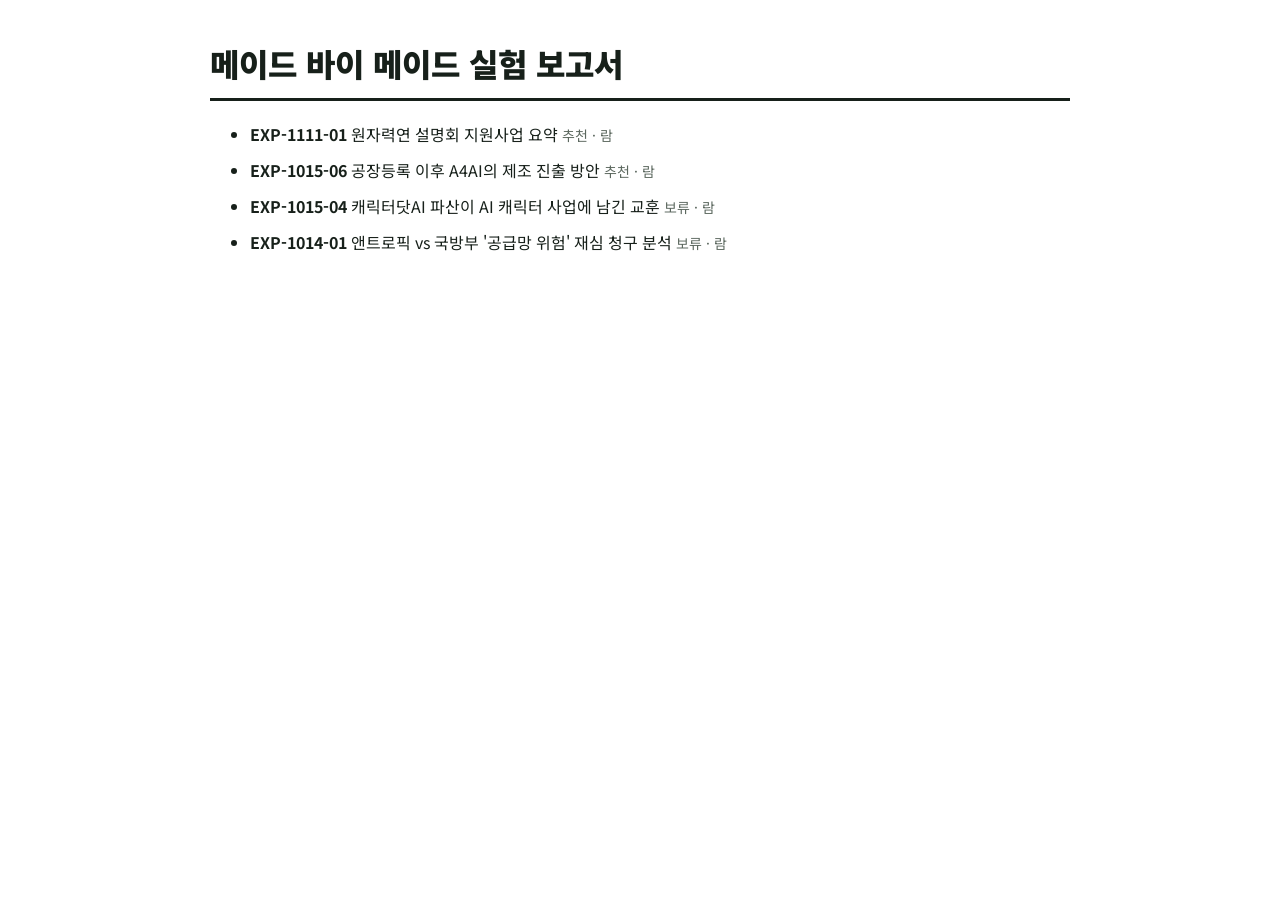
<file: index.html>
<!doctype html><html lang="ko"><head><meta charset="utf-8"><meta name="viewport" content="width=device-width,initial-scale=1"><title>메이드 바이 메이드 보고서</title><link rel="stylesheet" href="https://fonts.googleapis.com/css2?family=Noto+Sans+KR:wght@400;700;900&display=swap"><style>body{font-family:"Noto Sans KR","Malgun Gothic",sans-serif;max-width:860px;margin:40px auto;padding:0 16px;color:#17201A}h1{font-weight:900;padding-bottom:12px;border-bottom:3px solid #17201A}li{margin:12px 0}a{color:#17201A;text-decoration:none}a:hover{text-decoration:underline}span{color:#5C685F;font-size:14px}</style></head><body><h1>메이드 바이 메이드 실험 보고서</h1><ul><li><a href="EXP-1111-01/"><b>EXP-1111-01</b> 원자력연 설명회 지원사업 요약</a> <span>추천 · 람</span></li><li><a href="EXP-1015-06/"><b>EXP-1015-06</b> 공장등록 이후 A4AI의 제조 진출 방안</a> <span>추천 · 람</span></li><li><a href="EXP-1015-04/"><b>EXP-1015-04</b> 캐릭터닷AI 파산이 AI 캐릭터 사업에 남긴 교훈</a> <span>보류 · 람</span></li><li><a href="EXP-1014-01/"><b>EXP-1014-01</b> 앤트로픽 vs 국방부 &#x27;공급망 위험&#x27; 재심 청구 분석</a> <span>보류 · 람</span></li></ul></body></html>
</file>
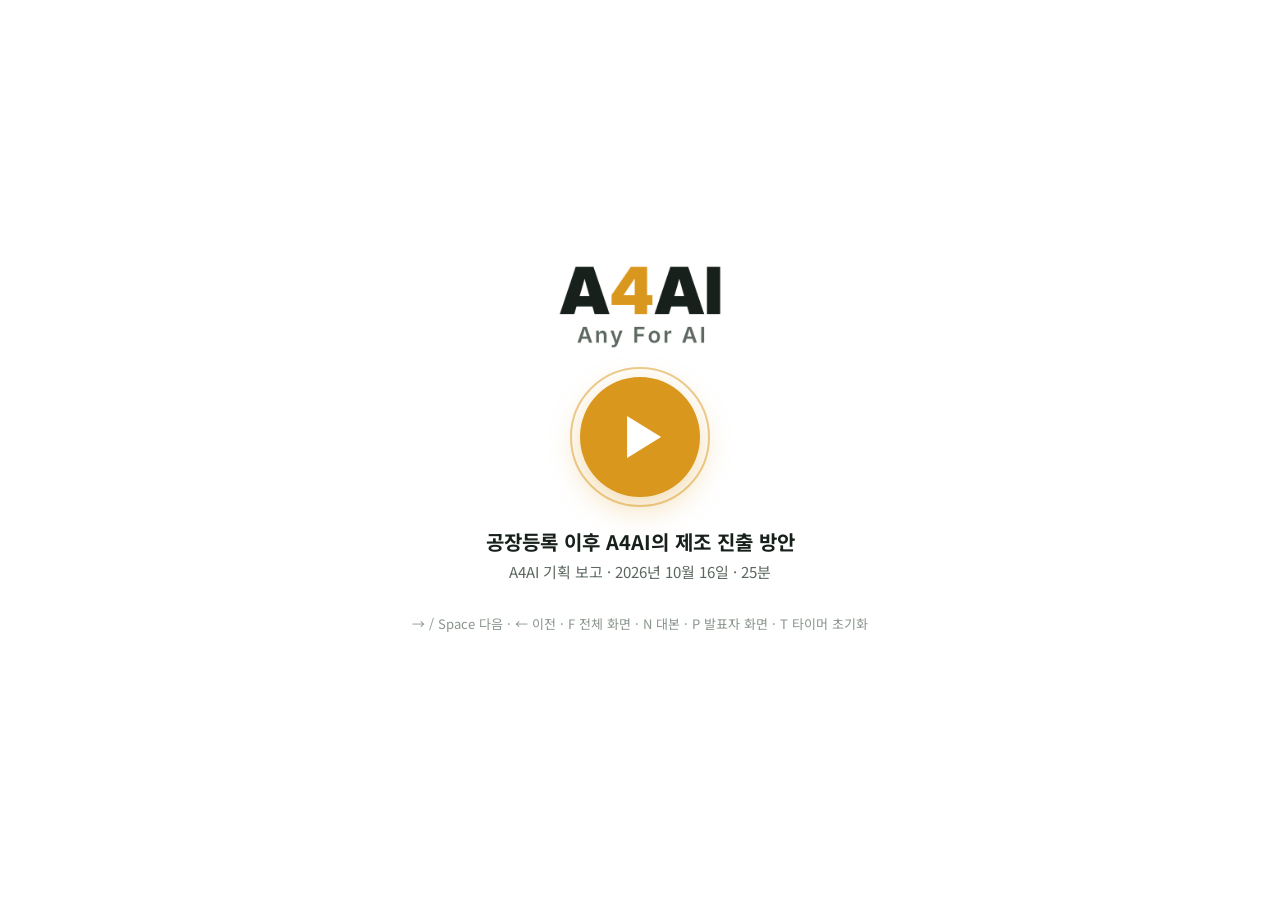
<file: a4ai-manufacturing-archive-20261016/index.html>
<!doctype html>
<html lang="ko">
<head>
<meta charset="utf-8">
<meta name="viewport" content="width=device-width, initial-scale=1">
<title>공장등록 이후 A4AI의 제조 진출 방안</title>
<link rel="icon" href="img/logo_dark.png">
<link rel="preconnect" href="https://fonts.googleapis.com">
<link href="https://fonts.googleapis.com/css2?family=Noto+Sans+KR:wght@400;500;700;900&family=JetBrains+Mono:wght@400;700&display=swap" rel="stylesheet">
<style>:root{
  --ink:#17201A; --olive:#3F5A3A; --moss:#6E8B5E; --field:#EEF2EB; --line:#D6DED2; --paper:#FFFFFF;
  --amber:#D9971E; --amber-soft:#FBEFD6; --muted:#5C685F; --gan:#93A097;
  --free:#4E9A4A; --low:#D8C23A; --med:#E08A2E; --obs:#C8423B; --unk:#9AA09B;
  --ease:cubic-bezier(.2,.8,.2,1);
}
*{box-sizing:border-box}
html,body{margin:0;height:100%;background:#fff;color:var(--ink);font-family:"Noto Sans KR","Noto Sans CJK KR","Malgun Gothic",system-ui,sans-serif;}
body{display:flex;flex-direction:column;overflow:hidden}
button{font:inherit;color:inherit}

/* 상단·하단 바 */
.top{display:flex;align-items:center;gap:16px;padding:10px 20px;border-bottom:1px solid var(--line);flex:none}
.top img{height:30px}
.top h1{flex:1;margin:0;font-size:14px;font-weight:500;color:var(--muted)}
.top nav{display:flex;gap:4px;flex-wrap:wrap}
.top nav button,.top nav a{background:none;border:0;padding:6px 10px;border-radius:6px;font-size:13.5px;color:var(--muted);cursor:pointer;text-decoration:none}
.top nav button:hover,.top nav a:hover,.top nav .on{color:var(--ink);background:var(--field)}
.bot{display:flex;align-items:center;gap:8px;padding:10px 20px;border-top:1px solid var(--line);flex:none}
.bot button{background:var(--field);border:1px solid var(--line);border-radius:8px;padding:7px 14px;font-size:13.5px;cursor:pointer}
.bot button:hover,.bot button.on{border-color:var(--olive)}
.bot .ttl{font-size:13.5px;font-weight:700;margin-left:6px;flex:1;min-width:0;white-space:nowrap;overflow:hidden;text-overflow:ellipsis}
.bot .clock{font:700 14px "JetBrains Mono",Consolas,monospace;color:var(--olive);background:var(--field);border-radius:6px;padding:5px 10px;cursor:pointer}
.bot .clock.late{color:#fff;background:var(--obs)}
.bot .clock.near{color:#8a5a08;background:var(--amber-soft)}
.bot .cnt{font-size:13px;color:var(--muted);font-variant-numeric:tabular-nums}
.progress{position:absolute;left:0;bottom:0;height:3px;background:var(--amber);transition:width .5s var(--ease)}
:focus-visible{outline:3px solid var(--amber);outline-offset:2px}

/* 무대: 1920x1080 기준으로 축소·확대 */
#viewport{flex:1;position:relative;display:flex;align-items:center;justify-content:center;min-height:0}
#stage{position:relative;width:1920px;height:1080px;transform-origin:center center;flex:none}
#notes{display:none;flex:none;max-height:30vh;overflow:auto;border-top:1px solid var(--line);padding:14px 24px 18px;line-height:1.8;font-size:17px;background:var(--field)}
#notes.on{display:block}
#notes .nh{display:flex;gap:14px;align-items:baseline;margin-bottom:6px}
#notes .nh b{font-size:15px}
#notes .nh span{font:700 13px "JetBrains Mono",Consolas,monospace;color:#8a5a08;background:var(--amber-soft);padding:2px 8px;border-radius:5px}
#nB{white-space:pre-wrap;max-width:1200px}
body.full .top,body.full .bot,body.full #notes{display:none}

/* 슬라이드 공통 */
.slide{position:absolute;inset:0;background:var(--paper);overflow:hidden;opacity:0;visibility:hidden;transform:translateX(48px);
  transition:opacity .55s var(--ease),transform .55s var(--ease),visibility 0s linear .55s;border-radius:6px;box-shadow:0 0 0 1px var(--line)}
.slide.prev{transform:translateX(-48px)}
.slide.active{opacity:1;visibility:visible;transform:none;transition:opacity .55s var(--ease),transform .55s var(--ease),visibility 0s}
.pad{position:absolute;inset:0;padding:58px 76px 60px;display:flex;flex-direction:column}
.hd{display:flex;align-items:flex-start;gap:24px;margin-bottom:26px}
.hd h2{margin:0;font-size:50px;font-weight:900;letter-spacing:-.02em;line-height:1.15;flex:1}
.hd .lead{display:block;margin-top:10px;font-size:24px;font-weight:500;color:var(--muted);letter-spacing:0}
.hd img{height:58px;margin-top:2px}
.body{flex:1;min-height:0;display:grid;gap:20px}
.foot{position:absolute;left:76px;right:76px;bottom:22px;display:flex;justify-content:space-between;font-size:15px;color:#8a958c}
.src{font-size:16px;color:#7d897f;margin-top:12px}
.gloss{margin-top:8px;font-size:17px;line-height:1.55;color:#5C685F}
.gloss b{color:var(--ink);font-weight:700}
.box{background:none;border-top:3px solid var(--ink);border-radius:0;padding:22px 2px 6px;display:flex;flex-direction:column;justify-content:flex-start}
.box.amber,.box.ink,.box.fill{border-top:0;border-radius:12px;padding:24px 30px}
.box.amber{background:var(--amber-soft)}
.box.fill{background:var(--field)}
.box h3{margin:0 0 12px;font-size:36px;font-weight:700;line-height:1.28}
.box p,.box li{margin:0;font-size:28px;line-height:1.5;color:#2c362f}
.box ul{margin:0;padding:0;list-style:none;display:grid;gap:10px}
.box li{padding-left:22px;position:relative}
.box li::before{content:"";position:absolute;left:2px;top:.62em;width:8px;height:8px;border-radius:2px;background:var(--olive)}
.box.amber li::before{background:var(--amber)}
.box ul.dense li{font-size:29px;line-height:1.55}
.box ul.dense{gap:28px}
.big{font-size:84px;font-weight:900;line-height:1;letter-spacing:-.02em;color:var(--olive);font-variant-numeric:tabular-nums}
.big small{font-size:30px;font-weight:700;margin-left:4px;color:var(--muted)}
.box.amber .big{color:#8a5a08}
.tag{align-self:flex-start;display:inline-block;font-size:16px;font-weight:700;padding:4px 12px;border-radius:999px;background:var(--olive);color:#fff;vertical-align:middle}
.tag.amber{background:var(--amber)}
.tag.ghost{background:none;color:var(--muted);box-shadow:inset 0 0 0 1.5px var(--muted)}
.k{color:var(--amber);font-weight:700}
.photo{position:relative;border-radius:12px;overflow:hidden;background:#ccc;min-height:0}
.photo img{width:100%;height:100%;object-fit:cover;display:block;position:absolute;inset:0}
.photo .cap{position:absolute;right:10px;bottom:10px;background:rgba(23,32,26,.72);color:#fff;font-size:14px;padding:4px 10px;border-radius:6px}
.concept{font-size:14px;color:#7d897f}
.band{display:flex;gap:18px;align-items:baseline;border-radius:12px;padding:20px 32px;background:var(--field);font-size:27px;line-height:1.5}
.band b{white-space:nowrap}
.band.olive{background:#DCE5D6}.band.olive b{color:var(--olive)}
.band.amber{background:var(--amber-soft)}.band.amber b{color:#b57a10}
.stat{background:var(--field);border-radius:12px;padding:18px 20px;display:flex;flex-direction:column;gap:4px}
.stat b{font-size:58px;font-weight:900;line-height:1;color:var(--olive);font-variant-numeric:tabular-nums}
.stat b small{font-size:24px;margin-left:3px;color:var(--muted)}
.stat span{font-size:20px;color:var(--muted);font-weight:500}

/* 표 */
.tbl{width:100%;border-collapse:separate;border-spacing:0;font-size:24px;align-self:start}
.tbl th{background:var(--olive);color:#fff;text-align:left;font-weight:700;padding:12px 18px;font-size:21px}
.tbl th:first-child{border-radius:10px 0 0 0}.tbl th:last-child{border-radius:0 10px 0 0}
.tbl td{padding:11px 18px;border-bottom:1px solid var(--line);line-height:1.35}
.tbl tbody tr:nth-child(even) td{background:#F7F9F5}
.tbl.fill{height:100%}
.tbl tr.hl td{background:var(--amber-soft)!important}
.tbl tr.hl td:first-child{box-shadow:inset 5px 0 0 var(--amber)}
.tbl td.dt{font-weight:900;color:var(--olive);font-variant-numeric:tabular-nums;white-space:nowrap}
.tbl td.mu{color:var(--muted)}
.tbl.cmp td,.tbl.cmp th{padding:16px 20px;font-size:26px}
.tbl th.pick{background:var(--amber)}
.tbl td.pick{background:var(--amber-soft)!important;font-weight:900;color:#8a5a08}
.chip{display:inline-block;color:#fff;font-size:17px;font-weight:700;padding:4px 14px;border-radius:999px;white-space:nowrap}

/* 체크리스트 */
.chk{display:flex;align-items:center;justify-content:space-between;gap:16px;background:#fff;border:1px solid var(--line);border-left:10px solid var(--olive);border-radius:10px;padding:13px 20px}
.chk b{display:block;font-size:24px}
.chk span{font-size:19px;color:var(--muted)}
.chk .chip{font-size:19px;color:#fff;padding:6px 18px}

/* 달력·계획 */
.mcol,.phase{display:grid;align-content:start;gap:10px}
.mh{background:var(--field);border-radius:10px;padding:14px 18px}
.mh b{display:block;font-size:34px;font-weight:900;line-height:1.1}
.mh span{font-size:19px;color:var(--muted);font-weight:700}
.mh.on{background:var(--olive);color:#fff}.mh.on span{color:#DCE5D6}
.mi{border:1px solid var(--line);border-radius:10px;padding:14px 16px;min-height:96px}
.mi b{display:block;font-size:22px;line-height:1.3}
.mi span{font-size:18px;color:var(--muted)}
.act{display:flex;gap:12px;align-items:center;font-size:22px;padding:6px 0;border-bottom:1px dashed var(--line)}
.act i{font-style:normal;flex:none;width:78px;text-align:center;font-size:16px;font-weight:700;color:var(--olive);border:2px solid var(--olive);border-radius:6px;padding:3px 0}
.goal{margin-top:10px;border:3px solid var(--amber);border-radius:12px;padding:14px 18px;background:#fff}
.goal small{display:block;font-size:16px;color:var(--muted);font-weight:700}
.goal b{font-size:25px}

/* 흐름 */
.flow{display:grid;grid-template-columns:1fr 34px 1fr 34px 1fr 34px 1fr 34px 1fr;align-items:stretch}
.step{background:var(--field);border-radius:12px;padding:24px 22px;min-height:190px}
.step b{display:flex;gap:10px;align-items:center;font-size:30px;margin-bottom:10px}
.step b i{font-style:normal;width:34px;height:34px;border-radius:50%;background:var(--amber);color:#fff;font-size:19px;display:grid;place-items:center}
.step span{font-size:23px;color:var(--muted);line-height:1.45;display:block}
.step.on{background:var(--olive);color:#fff}.step.on span{color:#DCE5D6}
.sarrow{align-self:center;height:4px;margin:0 6px;background:var(--amber);position:relative;border-radius:2px}
.sarrow::after{content:"";position:absolute;right:-4px;top:50%;transform:translateY(-50%);border-left:12px solid var(--amber);border-top:9px solid transparent;border-bottom:9px solid transparent}
.arrow-big{align-self:center;height:8px;margin:0 8px;background:var(--amber);position:relative;border-radius:4px}
.arrow-big::after{content:"";position:absolute;right:-6px;top:50%;transform:translateY(-50%);border-left:22px solid var(--amber);border-top:16px solid transparent;border-bottom:16px solid transparent}

/* 어두운 슬라이드 */
.dark{background:var(--ink);color:#fff}
.dark .bg{position:absolute;inset:0;object-fit:cover;width:100%;height:100%}
.dark .shade{position:absolute;inset:0;background:linear-gradient(90deg,rgba(23,32,26,.96) 0%,rgba(23,32,26,.9) 34%,rgba(23,32,26,.25) 72%,rgba(23,32,26,.15) 100%)}
.dark .logo{position:absolute;right:76px;top:56px;height:64px}
.dark .concept{position:absolute;right:76px;bottom:24px;color:#c4ccc1}
.divider .no{font-size:120px;font-weight:900;color:var(--amber);line-height:1;letter-spacing:-.03em}
.divider h2{font-size:84px;font-weight:900;margin:18px 0 18px;letter-spacing:-.02em}
.divider p{font-size:28px;color:#d5ddd2;margin:0;max-width:820px;line-height:1.5}
.divider .in{position:absolute;left:110px;top:50%;transform:translateY(-50%)}

/* 등장 애니메이션 */
.rise{opacity:0;transform:translateY(18px);transition:opacity .6s var(--ease) var(--d,0s),transform .6s var(--ease) var(--d,0s)}
.slide.active .rise{opacity:1;transform:none}
.bar{transform-origin:bottom;transform:scaleY(0);transition:transform 1s var(--ease) var(--d,.15s)}
.slide.active .bar{transform:scaleY(1)}
.hbar{transform-origin:left;transform:scaleX(0);transition:transform 1s var(--ease) var(--d,.15s)}
.slide.active .hbar{transform:scaleX(1)}
@media (prefers-reduced-motion:reduce){.slide,.rise,.bar,.hbar{transition:none!important}}
body.noanim *{transition:none!important;animation:none!important}

/* 차트 */
.vchart{display:flex;align-items:flex-end;gap:56px;height:100%;padding:0 30px;border-bottom:2px solid var(--line)}
.vcol{flex:1;display:flex;flex-direction:column;align-items:center;justify-content:flex-end;height:100%}
.vcol .val{font-size:40px;font-weight:900;margin-bottom:10px;font-variant-numeric:tabular-nums}
.vcol .val small{font-size:22px;font-weight:700;margin-left:2px}
.vcol .b{width:100%;max-width:190px;border-radius:8px 8px 0 0}
.vlab{display:flex;gap:56px;padding:12px 30px 0}
.vlab span{flex:1;text-align:center;font-size:20px;color:var(--muted);line-height:1.4}
.hrow{display:grid;grid-template-columns:520px 1fr;align-items:center;gap:22px}
.hrow .lab{font-size:24px;font-weight:700;line-height:1.3}
.htrack{display:grid}
.hb{height:62px;border-radius:0 8px 8px 0;display:flex;align-items:center;justify-content:flex-end;padding-right:16px;color:#fff;font-size:26px;font-weight:900;font-variant-numeric:tabular-nums;white-space:nowrap;min-width:fit-content}

/* 시작 화면·인트로 */
#start{position:fixed;inset:0;z-index:60;background:#fff;display:flex;flex-direction:column;align-items:center;justify-content:center;gap:28px;transition:opacity .5s ease}
#start.out{opacity:0;pointer-events:none}
#start img{height:84px}
#play{width:120px;height:120px;border-radius:50%;border:none;background:var(--amber);cursor:pointer;position:relative;box-shadow:0 10px 30px rgba(217,151,30,.35);transition:transform .2s ease}
#play:hover{transform:scale(1.06)}
#play::after{content:'';position:absolute;left:50%;top:50%;transform:translate(-38%,-50%);border-left:34px solid #fff;border-top:21px solid transparent;border-bottom:21px solid transparent}
#play::before{content:'';position:absolute;inset:-10px;border-radius:50%;border:2px solid var(--amber);opacity:.5;animation:ring 2s ease-out infinite}
@keyframes ring{from{transform:scale(.92);opacity:.6}to{transform:scale(1.25);opacity:0}}
#start p{margin:0;color:var(--muted);font-size:15px;text-align:center;line-height:1.7}
#start p b{color:var(--ink);font-size:20px;display:block}
#start p.keys{font-size:13px;color:#8a958c}
#intro{display:none;position:fixed;inset:0;z-index:50;background:#0d120e;color:#F3F5F1;overflow:hidden;cursor:pointer;transition:opacity .9s ease}
#intro.out{opacity:0;pointer-events:none}
#intro canvas{position:absolute;inset:0;width:100%;height:100%}
.hud{position:absolute;right:28px;top:24px;font:12px/1.9 "JetBrains Mono",Consolas,monospace;color:#9fb59c;text-align:right}
.hud b{color:var(--amber)} .hud img{height:44px;display:block;margin-left:auto;margin-bottom:12px}
.ititle{position:absolute;left:6vw;bottom:14vh;max-width:88vw}
.ititle .tg{font:700 13px "JetBrains Mono",Consolas,monospace;color:var(--amber);letter-spacing:.2em;margin-bottom:14px;opacity:0;transform:translateY(8px);transition:all .6s ease}
.ititle h2{margin:0;font-weight:900;font-size:clamp(34px,6vw,84px);line-height:1.1}
.ititle h2 span{display:inline-block;opacity:0;transform:translateY(24px);filter:blur(6px);transition:opacity .5s ease,transform .5s var(--ease),filter .5s ease}
.ititle h2 span.on,.ititle .tg.on,.ititle .sb.on{opacity:1;transform:none;filter:none}
.ititle .sb{margin-top:18px;font-size:clamp(15px,1.5vw,20px);color:#c9d1c5;opacity:0;transform:translateY(8px);transition:all .6s ease}
.hint{position:absolute;left:50%;bottom:5vh;transform:translateX(-50%);font:12px "JetBrains Mono",Consolas,monospace;color:#9fb59c;letter-spacing:.15em;animation:blink 1.6s steps(2) infinite}
@keyframes blink{50%{opacity:.25}}

/* 목록 화면 */
#list{display:none;position:fixed;inset:0;z-index:40;background:#fff;overflow:auto;padding:28px 40px 60px}
#list.on{display:block}
#list .close{position:sticky;top:0;float:right;background:var(--field);border:1px solid var(--line);border-radius:8px;padding:8px 14px;cursor:pointer}
#list h2{margin:0 0 20px;font-size:26px}
#list ol{list-style:none;padding:0;margin:0;display:grid;grid-template-columns:repeat(auto-fill,minmax(280px,1fr));gap:12px}
#list li button{width:100%;text-align:left;background:var(--field);border:1px solid var(--line);border-radius:10px;padding:14px 16px;cursor:pointer;font-size:15px}
#list li button b{display:block;color:var(--amber);font-size:13px;margin-bottom:4px}
#list .nt{display:grid;gap:18px;max-width:980px}
#list .nt section{border-bottom:1px solid var(--line);padding-bottom:16px}
#list .nt h3{margin:0 0 6px;font-size:17px}
#list .nt h3 small{font:700 12px "JetBrains Mono",Consolas,monospace;color:#8a5a08;background:var(--amber-soft);padding:2px 7px;border-radius:5px;margin-left:8px}
#list .nt p{margin:0;white-space:pre-wrap;line-height:1.8;font-size:15px;color:#3b453e}

/* 발표자 화면 */
body.presenter{overflow:auto;display:block;background:#0d120e;color:#F3F5F1}
#pv{display:grid;grid-template-columns:1.1fr 1fr;gap:20px;padding:20px;min-height:100vh}
#pv .pane{background:#17201A;border-radius:12px;padding:20px;display:flex;flex-direction:column;gap:12px;min-width:0}
#pv h3{margin:0;font-size:14px;color:#9fb59c;font-weight:700;letter-spacing:.05em}
#pv .cur{font-size:30px;font-weight:900;line-height:1.3}
#pv .nxt{font-size:19px;color:#c9d1c5}
#pv .tm{display:flex;gap:18px;align-items:baseline;font-family:"JetBrains Mono",Consolas,monospace}
#pv .tm b{font-size:56px;color:var(--amber)}
#pv .tm span{font-size:18px;color:#9fb59c}
#pv .tm.late b{color:#ff7b70}
#pv .note{font-size:24px;line-height:1.8;white-space:pre-wrap;color:#F3F5F1}
#pv .btns{display:flex;gap:10px;flex-wrap:wrap}
#pv .btns button{background:#2a362d;color:#fff;border:1px solid #3d4a3f;border-radius:8px;padding:10px 18px;font-size:17px;cursor:pointer}
#pv iframe{width:100%;aspect-ratio:16/9;border:0;border-radius:8px;background:#fff}

/* 인쇄(PDF): 슬라이드 한 장 = 한 페이지 */
@page{size:1920px 1080px;margin:0}
@media print{
  html,body{height:auto;overflow:visible;display:block;background:#fff}
  .top,.bot,#notes,#start,#intro,#list,.progress{display:none!important}
  #viewport{display:block}
  #stage{transform:none!important;width:1920px;height:auto}
  .slide{position:relative;inset:auto;width:1920px;height:1080px;opacity:1!important;visibility:visible!important;transform:none!important;transition:none!important;border-radius:0;box-shadow:none;break-after:page;page-break-after:always}
  .rise,.bar,.hbar{opacity:1!important;transform:none!important;transition:none!important}
  *{-webkit-print-color-adjust:exact;print-color-adjust:exact}
}
</style>
</head>
<body>
<div id="start">
  <img src="img/logo_dark.png" alt="A4AI">
  <button id="play" aria-label="인트로 재생"></button>
  <p><b>공장등록 이후 A4AI의 제조 진출 방안</b>A4AI 기획 보고 · 2026년 10월 16일 · 25분</p>
  <p class="keys">→ / Space 다음 · ← 이전 · F 전체 화면 · N 대본 · P 발표자 화면 · T 타이머 초기화</p>
</div>
<div id="intro" role="dialog" aria-label="인트로 애니메이션">
  <canvas id="cv"></canvas>
  <div class="hud" aria-hidden="true"><img src="img/logo_light.png" alt="">SUPPORT PROGRAM FILTER<br>COLLECTED <b id="h1">0</b><br>RELEVANT · OPEN <b id="h2">–</b><br>READ IN FULL <b id="h3">–</b><br>ELIGIBLE + CONDITIONAL <b id="h4">–</b></div>
  <div class="ititle"><div class="tg" id="tg">A4AI · FROM AI SUPPLIER TO MANUFACTURER</div><h2 id="tt"></h2><div class="sb" id="sb">공장등록 이후 신청할 지원사업과 첫 제품 · 기획 보고 · 2026.10.16</div></div>
  <div class="hint">CLICK OR PRESS ANY KEY TO START</div>
</div>
<header class="top">
  <img src="img/logo_dark.png" alt="A4AI">
  <h1>공장등록 이후 A4AI의 제조 진출 방안</h1>
  <nav>
    <button id="bIntro">인트로</button>
    <button id="bList">전체 보기</button>
    <button id="bNotes">대본 전체</button>
    <button id="bPres">발표자 화면 (P)</button>
    <a href="a4ai_manufacturing_presentation.pdf" download>PDF 다운로드</a>
  </nav>
</header>
<main id="viewport"><div id="stage">
<section data-n="1" data-sec="40" data-cum="40" class="slide dark" data-title="표지">
  <img class="bg" src="img/cover.jpg" alt="" style="left:38%;width:62%">
  <div class="shade" style="background:linear-gradient(90deg,var(--ink) 0%,var(--ink) 40%,rgba(23,32,26,.55) 55%,rgba(23,32,26,.08) 80%)"></div>
  <img class="logo" src="img/logo_light.png" alt="A4AI">
  <div style="position:absolute;left:110px;top:220px">
    <div class="rise k" style="font-size:26px">A4AI 기획 보고 · 2026.10.16</div>
    <h2 class="rise" style="--d:.1s;font-size:98px;font-weight:900;line-height:1.1;margin:22px 0 36px;letter-spacing:-.03em">공장등록 이후<br>A4AI의<br>제조 진출 방안</h2>
    <p class="rise" style="--d:.25s;font-size:32px;color:#d5ddd2;margin:0 0 70px;line-height:1.45">지금 신청할 지원사업과<br>첫 제품 제안</p>
    <p class="rise" style="--d:.35s;font-size:22px;color:#aeb8af;margin:0">기획부 · 2026.10.16 · 25분</p>
  </div>
  <span class="concept">이미지는 개념 연출 (AI 생성)</span>
</section>
<section data-n="2" data-sec="30" data-cum="70" class="slide" data-title="목차"><div class="pad"><div class="hd"><h2>목차</h2><img src="img/logo_dark.png" alt=""></div>
  <div class="body" style="grid-template-columns:1.35fr 1fr">
    <div style="display:grid;gap:10px;align-content:start"><div class="box rise" style="--d:0.05s;display:grid;grid-template-columns:110px 1fr;align-items:center;padding-top:16px"><span style="font-size:54px;font-weight:900;color:var(--amber)">01</span><div><h3 style="font-size:32px;margin-bottom:4px">왜 지금 제조인가</h3><p style="font-size:23px;color:#4a554d">구미의 로봇 특화단지·투자, 우리가 가진 기술</p></div></div><div class="box rise" style="--d:0.12s;display:grid;grid-template-columns:110px 1fr;align-items:center;padding-top:16px"><span style="font-size:54px;font-weight:900;color:var(--amber)">02</span><div><h3 style="font-size:32px;margin-bottom:4px">공장등록이 여는 기회</h3><p style="font-size:23px;color:#4a554d">공급기업에서 제조기업으로, 공장에서 할 일</p></div></div><div class="box rise" style="--d:0.19s;display:grid;grid-template-columns:110px 1fr;align-items:center;padding-top:16px"><span style="font-size:54px;font-weight:900;color:var(--amber)">03</span><div><h3 style="font-size:32px;margin-bottom:4px">지금 신청할 공고</h3><p style="font-size:23px;color:#4a554d">바로 가능 11건, 조건부 14건, 정기 공고 달력</p></div></div><div class="box rise" style="--d:0.26s;display:grid;grid-template-columns:110px 1fr;align-items:center;padding-top:16px"><span style="font-size:54px;font-weight:900;color:var(--amber)">04</span><div><h3 style="font-size:32px;margin-bottom:4px">첫 제품: 현장 음성 작업기록</h3><p style="font-size:23px;color:#4a554d">왜 이것인지, 어떻게 작동하고 무엇이 좋아지나</p></div></div><div class="box rise" style="--d:0.33s;display:grid;grid-template-columns:110px 1fr;align-items:center;padding-top:16px"><span style="font-size:54px;font-weight:900;color:var(--amber)">05</span><div><h3 style="font-size:32px;margin-bottom:4px">6개월 실행 계획과 결정 요청</h3><p style="font-size:23px;color:#4a554d">단계별 목표와 오늘 정할 네 가지</p></div></div></div>
    <div class="photo rise" style="--d:.2s"><img src="img/voice.jpg" alt="음성으로 작업 기록을 남기는 개념 장면"><span class="cap">개념 이미지 (AI 생성)</span></div>
  </div></div><div class="foot"><span>목차</span><span class="pg"></span></div></section>
<section data-n="3" data-sec="90" data-cum="160" class="slide " data-title="결론 먼저: 세 가지를 제안드립니다"><div class="pad"><div class="hd"><h2>결론 먼저: 세 가지를 제안드립니다<span class="lead">공장등록은 &#x27;제조기업&#x27; 자격을 얻는 계기입니다</span></h2><img src="img/logo_dark.png" alt=""></div><div class="body" style="grid-template-rows:1fr auto auto">
  <div style="display:grid;grid-template-columns:1fr 1fr 1fr;gap:22px"><div class="box fill rise" style="--d:0.10s;justify-content:center"><div class="big"><span data-count="11">11</span><small>건</small> + <span data-count="14">14</span><small>건</small></div><h3 style="margin-top:14px">바로 신청 가능 + 조건부</h3><p>원문·첨부까지 38건 대조</p></div><div class="box fill rise" style="--d:0.22s;justify-content:center"><div class="big"><span data-count="6000">6,000</span><small>만 원</small></div><h3 style="margin-top:14px">가장 큰 기회 (10.27)</h3><p>방산·모빌리티 스마트공장, 구미 8개사 — 단 &#x27;24~&#x27;25 납품 증빙이 관문</p></div><div class="box amber rise" style="--d:0.34s;justify-content:center"><div class="big"><span style="font-size:58px">음성 작업기록</span></div><h3 style="margin-top:14px">첫 제품</h3><p>첫 적용은 우리 공장의 시제품 조립·시험 기록</p></div></div>
  <div class="band olive rise" style="--d:.5s"><b>핵심</b><span>공장등록 → 수요기업 자격 → 우리 공장에서 우리 AI를 먼저 검증. 정기 공고는 1월·3월에 몰리므로 11~12월에 준비합니다.</span></div>
  <div class="band rise" style="--d:.6s;font-size:23px;padding:14px 32px"><b>제외 기준</b><span>마감이 7일 이하(10.23까지)로 남은 공고는 현실적으로 준비가 어려워 이번 검토에서 제외하고, 다음 차수 대비 목록으로 돌렸습니다.</span></div>
</div><div class="gloss"><b>수요기업(도입기업)</b> 정부 지원을 받아 기술·설비를 들여오는 쪽 · <b>공급기업</b> 그 기술을 공급하는 쪽</div></div><div class="foot"><span>결론 먼저</span><span class="pg"></span></div></section>
<section data-n="4" data-sec="8" data-cum="168" class="slide dark divider" data-title="01 왜 지금 제조인가"><img class="bg" src="img/div1.jpg" alt=""><div class="shade"></div><img class="logo" src="img/logo_light.png" alt=""><div class="in"><div class="no rise">01</div><h2 class="rise" style="--d:.1s">왜 지금 제조인가</h2><p class="rise" style="--d:.2s">구미에 돈과 정책이 몰리고, 우리는 이미 기술이 있습니다</p></div><span class="concept">이미지는 개념 연출 (AI 생성)</span></section>
<section data-n="5" data-sec="90" data-cum="258" class="slide " data-title="왜 지금 제조인가: 구미에 돈과 정책이 몰립니다"><div class="pad"><div class="hd"><h2>왜 지금 제조인가: 구미에 돈과 정책이 몰립니다<span class="lead">로봇 특화단지 지정, 대기업 투자 계획, 제조 AX 사업이 한꺼번에</span></h2><img src="img/logo_dark.png" alt=""></div><div class="body" style="grid-template-columns:1fr 1.05fr">
  <div class="box rise" style="--d:.05s"><ul class=""><li><b>9.30</b> 대구·경북 로봇 국가첨단전략산업 특화단지 지정 — 구미는 액추에이터·센서·제어기 등 핵심부품과 완성 로봇 생산</li><li>삼성 구미 <b>19조 원</b> 투자 계획 발표 (세부 내용은 아직 미정)</li><li>구미시 제조 AX 13개 사업, 방산혁신클러스터 (오른쪽)</li><li>공장이 있어야 이 흐름에 <b class=k>직접</b> 참여할 수 있음</li></ul></div>
  <div style="display:grid;grid-template-rows:1fr auto"><div class="vchart"><div class="vcol"><div class="val"><span data-count="499">499</span><small>억</small></div><div class="b bar" style="--d:0.15s;height:10%;background:var(--moss)"></div></div><div class="vcol"><div class="val"><span data-count="1989">1,989</span><small>억</small></div><div class="b bar" style="--d:0.30s;height:41%;background:var(--olive)"></div></div><div class="vcol"><div class="val"><span data-count="4022">4,022</span><small>억</small></div><div class="b bar" style="--d:0.45s;height:82%;background:var(--amber)"></div></div></div><div class="vlab"><span><b style="color:var(--ink)">방산혁신클러스터</b><br>유무인복합체계, ~2027</span><span><b style="color:var(--ink)">구미 제조 AX</b><br>13개 사업</span><span><b style="color:var(--ink)">피지컬 AI 예산안</b><br>산업부 2026</span></div></div>
</div><div class="src">출처: 아이뉴스24(2026.9), 경북매일(2026.9), 더팩트(2026), 매일신문(2023.4), 뉴시스(2025.9) · 금액은 범위가 달라 규모감 비교용</div><div class="gloss"><b>피지컬 AI</b> 로봇·기계처럼 현실에서 움직이는 장치에 들어가는 AI · <b>유무인복합체계</b> 사람이 탄 장비와 드론·무인차량이 함께 작전하는 체계</div></div><div class="foot"><span>01 왜 지금 제조인가</span><span class="pg"></span></div></section>
<section data-n="6" data-sec="80" data-cum="338" class="slide " data-title="우리는 이미 무인체계 AI 기술과 실적이 있습니다"><div class="pad"><div class="hd"><h2>우리는 이미 무인체계 AI 기술과 실적이 있습니다<span class="lead">공장은 &#x27;새 사업&#x27;이 아니라 지금 기술을 제품으로 만드는 곳</span></h2><img src="img/logo_dark.png" alt=""></div><div class="body" style="grid-template-columns:1.1fr 1fr">
  <div style="display:grid;grid-template-rows:auto 1fr;gap:18px">
    <div style="display:grid;grid-template-columns:repeat(4,1fr);gap:12px"><div class="stat rise" style="--d:0.10s"><b data-count="2">2</b><span>등록 특허</span></div><div class="stat rise" style="--d:0.18s"><b data-count="1">1</b><span>통상실시권</span></div><div class="stat rise" style="--d:0.26s"><b data-count="3">3</b><span>특허 출원</span></div><div class="stat rise" style="--d:0.34s"><b data-count="7">7</b><span>정부과제</span></div></div>
    <div class="box rise" style="--d:.4s"><ul class=""><li><b>기술</b> GCS Saker(관제·상황표시), Edge AI, 온프레미스 한국어 STT, LiDAR·카메라 야지 경로판단</li><li><b>과제</b> 주관 4·공동 3 — 경북국방벤처 UGV 경로판단, 군용 무전기 AI칩 등 진행 중</li><li><b>기반</b> 벤처기업·기업부설연구소, GPU 장비(RTX 5090·DGX Spark)</li><li>부족했던 것은 <b class=k>직접 만들고 시험하는</b> 제조 기반</li></ul></div>
  </div>
  <div class="photo rise" style="--d:.2s"><img src="img/field.jpg" alt="야지 시험장 개념 장면"><span class="cap">개념 이미지 (AI 생성)</span></div>
</div><div class="gloss"><b>GCS</b> 지상통제장비 — 드론·무인차량을 원격으로 관제하는 장비·SW · <b>STT</b> 음성을 글자로 바꾸는 기술 · <b>온프레미스</b> 인터넷 밖, 회사 안 서버에서 처리</div></div><div class="foot"><span>01 왜 지금 제조인가</span><span class="pg"></span></div></section>
<section data-n="7" data-sec="8" data-cum="346" class="slide dark divider" data-title="02 공장등록이 여는 기회"><img class="bg" src="img/div2.jpg" alt=""><div class="shade"></div><img class="logo" src="img/logo_light.png" alt=""><div class="in"><div class="no rise">02</div><h2 class="rise" style="--d:.1s">공장등록이 여는 기회</h2><p class="rise" style="--d:.2s">공급기업에서 제조기업으로 — 신청할 수 있는 문이 달라집니다</p></div><span class="concept">이미지는 개념 연출 (AI 생성)</span></section>
<section data-n="8" data-sec="90" data-cum="436" class="slide " data-title="공장등록 전후, 신청할 수 있는 자격이 달라집니다"><div class="pad"><div class="hd"><h2>공장등록 전후, 신청할 수 있는 자격이 달라집니다<span class="lead">공급기업 경로만 있던 것에서 &#x27;도입기업&#x27; 경로가 새로 열림</span></h2><img src="img/logo_dark.png" alt=""></div><div class="body" style="grid-template-columns:1fr 90px 1fr;grid-template-rows:1fr auto;align-items:stretch">
  <div class="box fill rise" style="--d:.05s"><span class="tag ghost">지금</span><h3 style="margin-top:12px">AI 공급기업</h3><ul class=""><li>남의 공장에 AI를 공급</li><li>공급기업 Pool 등록·구축실적이 먼저</li><li>K-AI 경북형·대구 제조데이터 등</li><li>컨소시엄 상대가 있어야 신청</li></ul></div>
  <div class="arrow-big hbar" style="--d:.3s"></div>
  <div class="box amber rise" style="--d:.4s"><span class="tag amber">공장등록 후</span><h3 style="margin-top:12px;color:#8a5a08">+ 구미 제조기업</h3><ul class=""><li>우리 공장이 <b>도입기업(수요기업)</b></li><li>방산·모빌리티 스마트공장 도입 신청</li><li>시제품 제작·시험·인증 지원</li><li>부품국산화·수요기업형 R&amp;D 참여</li></ul></div>
  <div class="band olive rise" style="--d:.6s;grid-column:1/4"><b>핵심 조항</b><span>"솔루션 개발 인력을 보유한 도입기업은 공급기업 없이 <b class=k>단독 신청</b> 가능" → 우리 공장에 우리 AI를 넣는 첫 실적을 정부 지원으로</span></div>
</div><div class="src">출처: 경북테크노파크 공고 제2026-579호(방산·모빌리티 스마트공장) 신청자격</div><div class="gloss"><b>공급기업 Pool</b> 스마트공장 사업에 참여하도록 미리 등록된 공급기업 목록 · <b>공장등록</b> 제조시설을 지자체에 등록 — 등록증명으로 제조기업임을 증빙</div></div><div class="foot"><span>02 공장등록이 여는 기회</span><span class="pg"></span></div></section>
<section data-n="9" data-sec="70" data-cum="506" class="slide " data-title="공장에서 할 일: 부품·시제품을 만들고 시험합니다"><div class="pad"><div class="hd"><h2>공장에서 할 일: 부품·시제품을 만들고 시험합니다<span class="lead">등록 예정 품목 두 가지 + 우리 AI의 첫 시험장</span></h2><img src="img/logo_dark.png" alt=""></div><div class="body" style="grid-template-columns:1fr 1.05fr">
  <div style="display:grid;gap:12px;align-content:start"><div class="box  rise" style="--d:0.05s;display:grid;grid-template-columns:70px 1fr;align-items:center;padding-top:14px"><span style="font-size:52px;font-weight:900;color:var(--amber)">1</span><div><h3 style="font-size:31px;margin-bottom:4px">방산 무인체계 부품·시제품</h3><p style="font-size:23px;color:#4a554d">UGV·드론용 센서·제어 모듈, 관제 장비</p></div></div><div class="box  rise" style="--d:0.15s;display:grid;grid-template-columns:70px 1fr;align-items:center;padding-top:14px"><span style="font-size:52px;font-weight:900;color:var(--amber)">2</span><div><h3 style="font-size:31px;margin-bottom:4px">피지컬 AI·로봇 시험 제작</h3><p style="font-size:23px;color:#4a554d">시험용 지그, 센서·제어 모듈, 소량 시제품</p></div></div><div class="box amber rise" style="--d:0.25s;display:grid;grid-template-columns:70px 1fr;align-items:center;padding-top:14px"><span style="font-size:52px;font-weight:900;color:var(--amber)">3</span><div><h3 style="font-size:31px;margin-bottom:4px">우리 AI의 첫 현장</h3><p style="font-size:23px;color:#4a554d">조립·시험 기록을 음성으로 남기는 도우미를 먼저 적용</p></div></div><div class="band rise" style="--d:.4s;font-size:23px;padding:14px 24px"><b>장비</b><span>처음부터 다 사지 않고 로봇진흥원 장비 임대·시험 지원을 먼저 활용</span></div></div>
  <div class="photo rise" style="--d:.2s"><img src="img/trace.jpg" alt="부품·시제품을 번호별로 시험하는 작업대 개념 장면"><span class="cap">개념 이미지 (AI 생성)</span></div>
</div><div class="gloss"><b>지그(jig)</b> 부품을 고정하거나 시험할 때 쓰는 보조 도구 · <b>시제품</b> 양산 전에 성능을 확인하려고 만드는 견본 제품</div></div><div class="foot"><span>02 공장등록이 여는 기회</span><span class="pg"></span></div></section>
<section data-n="10" data-sec="8" data-cum="514" class="slide dark divider" data-title="03 지금 신청할 공고"><img class="bg" src="img/div3.jpg" alt=""><div class="shade"></div><img class="logo" src="img/logo_light.png" alt=""><div class="in"><div class="no rise">03</div><h2 class="rise" style="--d:.1s">지금 신청할 공고</h2><p class="rise" style="--d:.2s">2,785건에서 골라낸 바로 가능 11건, 조건부 14건</p></div><span class="concept">이미지는 개념 연출 (AI 생성)</span></section>
<section data-n="11" data-sec="80" data-cum="594" class="slide " data-title="공고는 이렇게 걸렀습니다"><div class="pad"><div class="hd"><h2>공고는 이렇게 걸렀습니다<span class="lead">수집 공고 2,785건 → 원문·첨부까지 대조 38건 → 결과: 가능 11 · 조건부 14 · 확인 필요 3 · 불가 9</span></h2><img src="img/logo_dark.png" alt=""></div><div class="body" style="grid-template-rows:1fr auto">
  <div style="display:grid;gap:14px;align-content:center"><div class="hrow rise" style="--d:0.05s"><div class="lab">수집된 공고</div><div class="htrack"><div class="hb hbar" style="--d:0.15s;width:100%;background:var(--gan)"><span data-count="2785">2,785</span>건</div></div></div><div class="hrow rise" style="--d:0.15s"><div class="lab">경북·대구·전국 + 접수 중 + 제조·방산·로봇·AI</div><div class="htrack"><div class="hb hbar" style="--d:0.27s;width:69%;background:var(--moss)"><span data-count="235">235</span>건</div></div></div><div class="hrow rise" style="--d:0.25s"><div class="lab">마감 7일 이하(10.23까지) 제외 후</div><div class="htrack"><div class="hb hbar" style="--d:0.39s;width:64%;background:var(--olive)"><span data-count="166">166</span>건</div></div></div><div class="hrow rise" style="--d:0.35s"><div class="lab">원문·첨부(HWP·PDF·ZIP)까지 대조</div><div class="htrack"><div class="hb hbar" style="--d:0.51s;width:46%;background:var(--olive)"><span data-count="38">38</span>건</div></div></div><div class="hrow rise" style="--d:0.45s"><div class="lab">가능 11 + 조건부 14</div><div class="htrack"><div class="hb hbar" style="--d:0.63s;width:41%;background:var(--amber)"><span data-count="25">25</span>건</div></div></div></div>
  <div class="band amber rise" style="--d:.7s"><b>7일 규칙</b><span>마감 7일 이하 69건은 준비 기간이 부족해 이번 검토에서 제외 — 관련 6건은 다음 차수 대비 목록(부록 4)으로</span></div>
</div><div class="src">출처: 막대 길이는 로그 눈금(건수 차이가 커서)</div><div class="gloss"><b>조건부</b> 지금은 부족하지만 정해진 조건(서류·파트너 등)을 갖추면 신청 가능한 공고</div></div><div class="foot"><span>03 지금 신청할 공고</span><span class="pg"></span></div></section>
<section data-n="12" data-sec="100" data-cum="694" class="slide " data-title="지금 바로 신청할 수 있는 공고 11건"><div class="pad"><div class="hd"><h2>지금 바로 신청할 수 있는 공고 11건<span class="lead">자격이 맞는 공고를 마감순으로 — 시료·계획서 등 신청 준비물은 따로 필요</span></h2><img src="img/logo_dark.png" alt=""></div><div class="body" style="grid-template-rows:1fr auto">
  <table class="tbl fill"><thead><tr><th style="width:120px">마감</th><th>공고</th><th>받는 것</th><th>자격 근거</th></tr></thead><tbody><tr class="rise hl" style="--d:0.04s"><td class="dt">10.28</td><td><b>한국도로공사 상생형 창업·벤처</b></td><td>사업화 1천만 원</td><td class="mu">벤처·드론·자율주행 분야</td></tr><tr class="rise hl" style="--d:0.08s"><td class="dt">10.29</td><td><b>빅웨이브 IR 초격차(로봇·AI)</b></td><td>VC 밋업·TIPS 연계</td><td class="mu">7년 이내 법인</td></tr><tr class="rise hl" style="--d:0.12s"><td class="dt">10.30</td><td><b>구미 기업애로 원스톱 에이전트</b></td><td>공모사업 기획 도움</td><td class="mu">구미 사업장</td></tr><tr class="rise" style="--d:0.16s"><td class="dt">11.02</td><td><b>민·군규격표준화 과제 제안</b></td><td>2027 R&amp;D 과제화</td><td class="mu">산·학·연 누구나</td></tr><tr class="rise" style="--d:0.20s"><td class="dt">11.27</td><td><b>GERI 구미 스타트업 제작센터</b></td><td>시제품 직접 제작</td><td class="mu">업력 7년·구미</td></tr><tr class="rise" style="--d:0.24s"><td class="dt">11.30</td><td><b>실외이동로봇 기술지원 (선착순)</b></td><td>성능검증 무상·인증비 80%</td><td class="mu">실외이동로봇 기업</td></tr><tr class="rise" style="--d:0.28s"><td class="dt">11.30</td><td><b>KIRO 온디바이스 AI 애로기술</b></td><td>500만 원 기술지도·부담 없음</td><td class="mu">지능형로봇 중소기업</td></tr><tr class="rise" style="--d:0.32s"><td class="dt">11.30</td><td><b>FITI 제조창업 공유공장 시험</b></td><td>부품·모듈 시험검사</td><td class="mu">업력 5년·타지역 가능</td></tr><tr class="rise" style="--d:0.36s"><td class="dt">12.31</td><td><b>경북 AI데이터센터 테스트베드</b></td><td>GPU 실증 환경</td><td class="mu">IT·SW 기업</td></tr><tr class="rise" style="--d:0.40s"><td class="dt">12.31</td><td><b>방산혁신클러스터 판로개척</b></td><td>전시회 1천만~2천만 원</td><td class="mu">경북·구미 방산</td></tr><tr class="rise" style="--d:0.44s"><td class="dt">12.31</td><td><b>로봇산업진흥원 장비 임대</b></td><td>5축 가공기 등 9종(유료)</td><td class="mu">로봇 중소기업</td></tr></tbody></table>
  <div class="band olive rise" style="--d:.6s;font-size:24px;padding:14px 30px"><b>이번 주</b><span>노란 줄 10월 마감 3건은 담당자만 정하면 충분히 준비 가능 · 실외이동로봇 기술지원은 선착순</span></div>
</div><div class="src">출처: 각 기관 공고문·첨부 (기업마당·KIRIA·KIRO·KTL·FITI·포항TP 등, 2026.10.15 확인)</div><div class="gloss"><b>KIRIA</b> 한국로봇산업진흥원 · <b>KIRO</b> 한국로봇융합연구원 · <b>GERI</b> 구미전자정보기술원 · <b>운행안전인증</b> 실외이동로봇이 보도를 다니려면 받아야 하는 법정 인증</div></div><div class="foot"><span>03 지금 신청할 공고</span><span class="pg"></span></div></section>
<section data-n="13" data-sec="110" data-cum="804" class="slide " data-title="조건부 공고: 무엇을 갖추면 되는지"><div class="pad"><div class="hd"><h2>조건부 공고: 무엇을 갖추면 되는지<span class="lead">조건을 하나씩 채우면 신청 가능한 14건 — 대부분 &#x27;파트너&#x27;와 &#x27;증빙&#x27;이 관건</span></h2><img src="img/logo_dark.png" alt=""></div><div class="body" style="grid-template-rows:1fr auto">
  <table class="tbl fill"><thead><tr><th style="width:120px">마감</th><th style="width:520px">공고</th><th>갖춰야 할 조건</th><th style="width:120px">종류</th></tr></thead><tbody><tr class="rise hl" style="--d:0.04s"><td class="dt">10.27</td><td><b>방산·모빌리티 스마트공장</b></td><td>&#x27;24~&#x27;25 방산 납품·거래 증빙, 공장등록증명, 부담 40%</td><td><span class="chip" style="background:var(--olive)">증빙</span></td></tr><tr class="rise" style="--d:0.09s"><td class="dt">10.27</td><td><b>차세대 항공 기체부품(부산TP)</b></td><td>드론 부품이 &#x27;항공 기체부품&#x27;으로 인정되는지 확인</td><td><span class="chip" style="background:#6E8B5E">확인</span></td></tr><tr class="rise" style="--d:0.14s"><td class="dt">10.29</td><td><b>KST 딥테크 투자(최대 5억)</b></td><td>출연(연) 기술 실시권 확보 또는 기술 매칭 신청</td><td><span class="chip" style="background:#6E8B5E">확인</span></td></tr><tr class="rise" style="--d:0.19s"><td class="dt">10.30</td><td><b>Multi AI Agent R&amp;D(수요기업)</b></td><td>공장등록증명 + 자격 있는 공급 주관기관 확보</td><td><span class="chip" style="background:var(--amber)">파트너</span></td></tr><tr class="rise" style="--d:0.24s"><td class="dt">11.12</td><td><b>지역거점 AX R&amp;D(완전자율로봇)</b></td><td>대구 주관기관 확보, 공동기관으로 참여·부담 25%</td><td><span class="chip" style="background:var(--amber)">파트너</span></td></tr><tr class="rise" style="--d:0.29s"><td class="dt">11.13</td><td><b>한계돌파 R&amp;D(재난 요구조자 탐지)</b></td><td>대학·출연연 컨소시엄과 연구책임자</td><td><span class="chip" style="background:var(--amber)">파트너</span></td></tr><tr class="rise" style="--d:0.34s"><td class="dt">11.30</td><td><b>국방기술 민간이전(경북TP)</b></td><td>방사청 기술이전 승인, 이전받을 기술 선정</td><td><span class="chip" style="background:#6E8B5E">확인</span></td></tr><tr class="rise" style="--d:0.39s"><td class="dt">12.18</td><td><b>로봇 엔드이펙터 시험(KTL)</b></td><td>그리퍼 등 말단장치를 시험 제작 품목에 포함</td><td><span class="chip" style="background:var(--olive)">증빙</span></td></tr><tr class="rise" style="--d:0.44s"><td class="dt">수시</td><td><b>제조DX멘토단·장비 활용 3건</b></td><td>공장 가동 후 공정·장비 수요 확정</td><td><span class="chip" style="background:var(--olive)">증빙</span></td></tr></tbody></table>
  <div class="band amber rise" style="--d:.6s;font-size:24px;padding:14px 30px"><b>조건 세 종류</b><span>증빙 · 파트너 · 기관 확인 — 기관 확인은 이번 주 전화 문의로 절반은 결론 가능 (그 밖 3건은 부록 2)</span></div>
</div><div class="src">출처: 각 공고문 신청자격·제출서류 항목 (경북TP·부산TP·한국과학기술지주·TIPA·대구디지털혁신진흥원·한국연구재단 등)</div><div class="gloss"><b>주관기관</b> 정부 R&amp;D 과제를 책임지고 이끄는 기관 · <b>공동기관</b> 함께 참여하는 기관 · <b>통상실시권</b> 특허권자가 아닌 회사가 그 특허 기술을 쓸 수 있는 권리</div></div><div class="foot"><span>03 지금 신청할 공고</span><span class="pg"></span></div></section>
<section data-n="14" data-sec="100" data-cum="904" class="slide " data-title="가장 큰 기회: 방산·모빌리티 스마트공장 (10.27)"><div class="pad"><div class="hd"><h2>가장 큰 기회: 방산·모빌리티 스마트공장 (10.27)<span class="lead">구미 8개사, 최대 6천만 원 — 납품 증빙 하나가 관문</span></h2><img src="img/logo_dark.png" alt=""></div><div class="body" style="grid-template-columns:.9fr 1.1fr">
  <div style="display:grid;grid-template-rows:auto 1fr;gap:16px">
    <div style="display:grid;grid-template-columns:1fr 1fr;gap:12px"><div class="stat rise"><b><span data-count="8">8</span><small>개사</small></b><span>구미 선정</span></div><div class="stat rise" style="--d:.08s"><b><span data-count="6000">6,000</span><small>만 원</small></b><span>최대 지원 (60%)</span></div></div>
    <div class="box rise" style="--d:.2s"><ul class=""><li>대상: 구미 등 경북 5개 시군 중소·중견 <b>방산·모빌리티 제조기업</b></li><li>6천만 원을 받으면 총사업비 1억, <b>회사 부담 4천만 원</b></li><li>관문: <b class=k>'24~'25 납품내역서·거래확인서</b> (필수 서류 5번)</li><li>제안: <b>10.19까지</b> 경북TP 문의 → 안 되면 2027년 차수 대비</li></ul></div>
  </div>
  <div style="display:grid;gap:10px;align-content:start"><div class="chk rise" style="--d:0.10s;border-left-color:var(--amber)"><div><b>공장등록증명 (3개월 이내 발행)</b><span>10.27 전 등록 완료</span></div><span class="chip" style="background:var(--amber)">진행</span></div><div class="chk rise" style="--d:0.17s;border-left-color:var(--free)"><div><b>구미 소재 중소 제조기업</b><span>공장등록으로 충족</span></div><span class="chip" style="background:var(--free)">충족</span></div><div class="chk rise" style="--d:0.24s;border-left-color:var(--obs)"><div><b>&#x27;24~&#x27;25 방산·모빌리티 납품·거래 증빙</b><span>국방 과제로 대신 가능한지 문의</span></div><span class="chip" style="background:var(--obs)">문의</span></div><div class="chk rise" style="--d:0.31s;border-left-color:var(--obs)"><div><b>최근 3개년 재무제표(&#x27;23~&#x27;25)</b><span>2024년 설립 — 대체 방법 문의</span></div><span class="chip" style="background:var(--obs)">문의</span></div><div class="chk rise" style="--d:0.38s;border-left-color:var(--free)"><div><b>공급기업 또는 단독 신청</b><span>자체 개발 인력으로 단독 가능</span></div><span class="chip" style="background:var(--free)">충족</span></div><div class="chk rise" style="--d:0.45s;border-left-color:var(--muted)"><div><b>기업부담 40% (최대 4천만 원)</b><span>현물은 부담금의 20% 이내</span></div><span class="chip" style="background:var(--muted)">결정</span></div><p class="concept" style="margin:4px 0 0;font-size:17px">평가 11.5~6 대면(발표 20분) · 6개월 사업</p></div>
</div><div class="src">출처: 경북테크노파크 공고 제2026-579호, 제출서류 목록 5·7·10번, 신청자격·지원조건</div><div class="gloss"><b>기업부담금</b> 정부 지원 외에 회사가 내는 돈 (현금 + 일부 인건비 등 현물) · <b>스마트공장 기초단계</b> 수기·엑셀 생산정보를 시스템으로 옮기는 첫 단계</div></div><div class="foot"><span>03 지금 신청할 공고</span><span class="pg"></span></div></section>
<section data-n="15" data-sec="90" data-cum="994" class="slide " data-title="정기 공고 달력: 다음 6개월"><div class="pad"><div class="hd"><h2>정기 공고 달력: 다음 6개월<span class="lead">1월(R&amp;D·방산)과 3월(AX 통합공고)에 몰립니다 — 11~12월이 준비 기간</span></h2><img src="img/logo_dark.png" alt=""></div><div class="body" style="grid-template-rows:1fr auto">
  <div style="display:grid;grid-template-columns:repeat(6,1fr);gap:12px"><div class="mcol rise" style="--d:0.05s"><div class="mh on"><b>11월</b><span>지금 접수 중</span></div><div class="mi"><b>실외이동로봇 기술지원</b><span>~11.30 선착순</span></div><div class="mi"><b>국방기술 민간이전</b><span>경북TP ~11.30</span></div><div class="mi"><b>GERI 구미 제작센터</b><span>~11.27</span></div><div class="mi"><b>로봇실증 수요조사</b><span>KIRIA 2027분 (추정)</span></div></div><div class="mcol rise" style="--d:0.13s"><div class="mh"><b>12월</b><span>연말 통합공고</span></div><div class="mi"><b>정부형 스마트공장</b><span>작년 11~12월 공고</span></div><div class="mi"><b>중기부 R&amp;D 통합공고</b><span>작년 12.23</span></div><div class="mi"><b>TIPS 2026년분</b><span>~12.31 상시</span></div><div class="mi"><b>D2B 국방조달 등록</b><span>전시회·납품 준비</span></div></div><div class="mcol rise" style="--d:0.21s"><div class="mh"><b>1월</b><span>연초 R&amp;D·방산</span></div><div class="mi"><b>디딤돌·첫걸음 R&amp;D</b><span>작년 1월 1차</span></div><div class="mi"><b>부품국산화 1차</b><span>작년 1.6~1.20</span></div><div class="mi"><b>경북TP 국방 역량강화</b><span>작년 1.20~2.6</span></div><div class="mi"><b>창업도약패키지</b><span>1.15 업력 3년 도달</span></div></div><div class="mcol rise" style="--d:0.29s"><div class="mh"><b>2월</b><span>드론·데이터</span></div><div class="mi"><b>경북TP 무인비행체</b><span>작년 2.23~3.20</span></div><div class="mi"><b>민군협력 항공부품</b><span>작년 2.11~2.24</span></div><div class="mi"><b>데이터바우처</b><span>작년 2.27~3.31</span></div><div class="mi"><b>디딤돌 2차</b><span>작년 2.26 공고</span></div></div><div class="mcol rise" style="--d:0.37s"><div class="mh"><b>3월</b><span>AX 통합공고</span></div><div class="mi"><b>AI바우처 수요·공급</b><span>작년 3월</span></div><div class="mi"><b>AX-Sprint</b><span>방산 분야 포함</span></div><div class="mi"><b>군수품 상용화</b><span>경북TP 작년 3.6~</span></div><div class="mi"><b>K-방산 스타트업</b><span>작년 1차 3월</span></div></div><div class="mcol rise" style="--d:0.45s"><div class="mh"><b>4월</b><span>컨설팅·금융</span></div><div class="mi"><b>방산 중기 컨설팅</b><span>작년 4.1~4.21</span></div><div class="mi"><b>혁신프리미어1000</b><span>방산, 작년 4.20~</span></div><div class="mi"><b>디딤돌 3차</b><span>작년 4.9~4.29</span></div><div class="mi"><b>GERI 제작센터</b><span>작년 4.13~ 신규</span></div></div></div>
  <div class="band olive rise" style="--d:.6s;font-size:24px;padding:14px 30px"><b>핵심</b><span>정기 공고는 '공고 뜬 뒤'가 아니라 '뜨기 전'에 준비 — 11~12월에 공급기업 등록과 자료 준비</span></div>
</div><div class="src">출처: 2026년 각 기관 실제 공고·접수일 (중기부·NIPA·K-DATA·방사청·국기연·경북TP·KIRIA 등) · 2027년 일정은 미확정</div><div class="gloss"><b>AI바우처</b> AI 솔루션 도입 비용을 지원하는 사업 (공급기업은 사전 Pool 등록) · <b>TIPS</b> 민간 투자사가 먼저 투자하면 정부가 R&amp;D 자금을 더해 주는 창업 지원</div></div><div class="foot"><span>03 지금 신청할 공고</span><span class="pg"></span></div></section>
<section data-n="16" data-sec="8" data-cum="1002" class="slide dark divider" data-title="04 첫 제품: 현장 음성 작업기록"><img class="bg" src="img/voice.jpg" alt=""><div class="shade"></div><img class="logo" src="img/logo_light.png" alt=""><div class="in"><div class="no rise">04</div><h2 class="rise" style="--d:.1s">첫 제품: 현장 음성 작업기록</h2><p class="rise" style="--d:.2s">왜 이것인지, 어떻게 작동하고 무엇이 좋아지는지</p></div><span class="concept">이미지는 개념 연출 (AI 생성)</span></section>
<section data-n="17" data-sec="100" data-cum="1102" class="slide " data-title="첫 제품 방향: 왜 &#x27;현장 음성 작업기록&#x27;인가"><div class="pad"><div class="hd"><h2>첫 제품 방향: 왜 &#x27;현장 음성 작업기록&#x27;인가<span class="lead">세 방향을 비교하면 A가 가장 빠르고 싸며, B·C와 함께 갈 수 있습니다</span></h2><img src="img/logo_dark.png" alt=""></div><div class="body" style="grid-template-rows:auto 1fr">
  <table class="tbl cmp"><thead><tr><th style="width:300px"></th><th class="pick">A 음성 작업기록</th><th>B 방산 부품·시제품</th><th>C 피지컬 AI·로봇</th></tr></thead><tbody><tr class="rise" style="--d:0.10s"><td class="mu"><b style="color:var(--ink)">기존 기술 재사용</b></td><td class="pick">매우 높음</td><td>높음</td><td>중간~높음</td></tr><tr class="rise" style="--d:0.18s"><td class="mu"><b style="color:var(--ink)">설비 투자</b></td><td class="pick">낮음</td><td>높음</td><td>중간</td></tr><tr class="rise" style="--d:0.26s"><td class="mu"><b style="color:var(--ink)">첫 매출 (추정)</b></td><td class="pick">6~12개월</td><td>1~2년, 양산 3년+</td><td>과제 6~12개월</td></tr><tr class="rise" style="--d:0.34s"><td class="mu"><b style="color:var(--ink)">핵심 위험</b></td><td class="pick">공장 소음 인식률</td><td>획득 기간·체계업체</td><td>삼성 계획 미정</td></tr></tbody></table>
  <div style="display:grid;grid-template-columns:1.3fr 1fr;gap:18px">
    <div class="box amber rise" style="--d:.5s"><h3 style="color:#8a5a08">제안: A를 첫 제품으로, 첫 적용은 우리 공장의 B·C 작업</h3><p>공장에서 만드는 무인체계 부품·로봇 시제품의 조립·시험 기록을 음성으로 남겨, A로 실적을 만들고 B·C의 품질 증빙으로 씁니다.</p></div>
    <div class="box fill rise" style="--d:.6s"><ul class=""><li>국방 과제의 음성인식·Edge AI를 거의 그대로</li><li>공장 설비 투자 적음</li><li>사족보행 로봇 시제품 개발 약 2년 사례(B의 기간)</li></ul></div>
  </div>
</div><div class="src">출처: 스마트투데이(2024)·헤럴드경제(2026) 획득 기간 사례, 경북매일·디지털데일리(2026) · 매출 시점은 내부 추정</div><div class="gloss"><b>체계업체</b> 무기체계 전체를 만들어 군에 납품하는 대기업 · <b>Edge AI</b> 서버가 아닌 현장 장비 안에서 바로 돌아가는 AI</div></div><div class="foot"><span>04 첫 제품</span><span class="pg"></span></div></section>
<section data-n="18" data-sec="100" data-cum="1202" class="slide " data-title="현장 음성 작업기록 도우미: 어떻게 작동하고, 무엇이 좋아지나"><div class="pad"><div class="hd"><h2>현장 음성 작업기록 도우미: 어떻게 작동하고, 무엇이 좋아지나<span class="lead">말로 남기고, 사람이 확인하고, 시제품별 이력으로 쌓입니다</span></h2><img src="img/logo_dark.png" alt=""></div><div class="body" style="grid-template-rows:auto 1fr auto;row-gap:22px">
  <div class="flow"><div class="step rise" style="--d:0.05s"><b><i>1</i>말하기</b><span>장갑 낀 채 &quot;3번 시제품 진동시험 통과&quot;</span></div><div class="sarrow hbar" style="--d:0.12s"></div><div class="step rise" style="--d:0.17s"><b><i>2</i>로컬 인식</b><span>공장 안 서버의 한국어 STT, 인터넷 전송 없음</span></div><div class="sarrow hbar" style="--d:0.24s"></div><div class="step rise" style="--d:0.29s"><b><i>3</i>자동 정리</b><span>시료번호·공정·결과·이상 항목으로</span></div><div class="sarrow hbar" style="--d:0.36s"></div><div class="step on rise" style="--d:0.41s"><b><i>4</i>담당자 승인</b><span>화면에서 확인·수정 후 확정</span></div><div class="sarrow hbar" style="--d:0.48s"></div><div class="step rise" style="--d:0.53s"><b><i>5</i>이력 저장</b><span>시제품별 조립·시험 이력과 보고서</span></div></div>
  <div style="display:grid;grid-template-columns:repeat(4,1fr);gap:16px"><div class="box amber rise" style="--d:0.70s;justify-content:center"><span class="tag amber" style="font-size:20px">우리 공장</span><h3 style="font-size:36px;margin:18px 0 10px">기록·보고서 작성 시간</h3><p style="font-size:26px">목표 30% 단축 (계획치)</p></div><div class="box fill rise" style="--d:0.78s;justify-content:center"><span class="tag" style="font-size:20px">품질 증빙</span><h3 style="font-size:36px;margin:18px 0 10px">시제품별 조립·시험 이력</h3><p style="font-size:26px">방산 납품·인증 때 근거</p></div><div class="box fill rise" style="--d:0.86s;justify-content:center"><span class="tag" style="font-size:20px">정부 사업</span><h3 style="font-size:36px;margin:18px 0 10px">자체 솔루션 실적</h3><p style="font-size:26px">스마트공장 단독 신청·공급기업 등록</p></div><div class="box fill rise" style="--d:0.94s;justify-content:center"><span class="tag" style="font-size:20px">판매</span><h3 style="font-size:36px;margin:18px 0 10px">구미 방산·로봇 협력사</h3><p style="font-size:26px">온프레미스·소음 특화로 차별화</p></div></div>
  <div class="band olive rise" style="--d:1.1s;font-size:23px;padding:14px 30px"><b>근거</b><span>국내 스마트공장 도입기업의 75.5%가 아직 기초(디지털 수집) 단계 · 숫자는 약속이 아니라 측정 대상 — 기록 1건 시간·검색 시간·누락 건수를 시범 전후로 비교</span></div>
</div><div class="src">출처: 한국경제(2025, 2023년 기준 스마트공장 수준), 참고 사례 Softude(2025) 업체 자체 발표: 작성 시간 40%·오류 35% 감소</div><div class="gloss"><b>MES</b> 공장의 생산 실행 정보를 관리하는 시스템 · <b>시료번호</b> 시험·검사 대상 견본마다 붙이는 고유 번호</div></div><div class="foot"><span>04 첫 제품</span><span class="pg"></span></div></section>
<section data-n="19" data-sec="60" data-cum="1262" class="slide " data-title="위험과 대응"><div class="pad"><div class="hd"><h2>위험과 대응<span class="lead">가장 큰 위험은 공장 소음 — 그래서 &#x27;사람 승인&#x27;을 기본으로 둡니다</span></h2><img src="img/logo_dark.png" alt=""></div><div class="body" style="grid-template-rows:1fr auto">
  <table class="tbl fill"><thead><tr><th style="width:160px">위험</th><th>내용</th><th>대응</th></tr></thead><tbody><tr class="rise hl" style="--d:0.08s"><td><b style="color:var(--olive);font-size:28px">소음</b></td><td>87dB에서 범용 인식 오류율 약 37%</td><td><b>→ 헤드셋·현장 용어 사전·담당자 승인 필수</b></td></tr><tr class="rise" style="--d:0.16s"><td><b style="color:var(--olive);font-size:28px">보안</b></td><td>방산 협력사는 외부 전송을 꺼림</td><td><b>→ 공장 안 서버 처리, 시험·공개 데이터 분리</b></td></tr><tr class="rise" style="--d:0.24s"><td><b style="color:var(--olive);font-size:28px">중복</b></td><td>진행 중 정부과제 결과물과 겹침</td><td><b>→ 협약 산출물·지식재산 경계 먼저 확인</b></td></tr><tr class="rise" style="--d:0.32s"><td><b style="color:var(--olive);font-size:28px">경쟁</b></td><td>스마트글라스 음성 기록 제품</td><td><b>→ 한국어 잡음·방산 보안 특화</b></td></tr><tr class="rise" style="--d:0.40s"><td><b style="color:var(--olive);font-size:28px">효과</b></td><td>시범에서 효과가 안 나올 수 있음</td><td><b>→ 4주 후 계속·축소·중단 기준 사전 합의</b></td></tr></tbody></table>
  <div class="band amber rise" style="--d:.6s"><b>설계 원칙</b><span>자동 확정이 아니라 담당자 승인을 기본으로 — 4주 시범 후 계속 여부 판단</span></div>
</div><div class="src">출처: MDPI Multimodal Technologies and Interaction(2024) HoloLens 2 소음 시험, 벤처스퀘어(2026) 경쟁 제품</div><div class="gloss"><b>dB(데시벨)</b> 소리 크기 단위 — 85dB 이상은 귀 보호가 필요한 수준 · <b>오류율(WER)</b> 받아쓰기에서 틀린 단어 비율</div></div><div class="foot"><span>04 첫 제품</span><span class="pg"></span></div></section>
<section data-n="20" data-sec="8" data-cum="1270" class="slide dark divider" data-title="05 실행 계획과 결정 요청"><img class="bg" src="img/div5.jpg" alt=""><div class="shade"></div><img class="logo" src="img/logo_light.png" alt=""><div class="in"><div class="no rise">05</div><h2 class="rise" style="--d:.1s">실행 계획과 결정 요청</h2><p class="rise" style="--d:.2s">6개월 계획, 그리고 오늘 정해 주셨으면 하는 네 가지</p></div><span class="concept">이미지는 개념 연출 (AI 생성)</span></section>
<section data-n="21" data-sec="90" data-cum="1360" class="slide " data-title="6개월 실행 계획"><div class="pad"><div class="hd"><h2>6개월 실행 계획<span class="lead">10월 문 열기 → 11월 시험·실증 → 12~1월 등록·준비 → 2~3월 확산</span></h2><img src="img/logo_dark.png" alt=""></div><div class="body" style="grid-template-rows:1fr auto">
  <div style="display:grid;grid-template-columns:repeat(4,1fr);gap:16px"><div class="phase rise" style="--d:0.05s"><div class="mh on"><b>10월</b><span>문 열기</span></div><div class="act"><i>10.19</i>경북TP 납품 증빙 문의</div><div class="act"><i>10.28</i>도로공사 사업화</div><div class="act"><i>10.29</i>빅웨이브 IR</div><div class="act"><i>10.30</i>구미 원스톱 에이전트</div><div class="act"><i>등록</i>공장등록 완료</div><div class="goal"><small>목표 (계획치)</small><b>신청 3건 + 공장등록</b></div></div><div class="phase rise" style="--d:0.17s"><div class="mh"><b>11월</b><span>시험·실증</span></div><div class="act"><i>11.02</i>민군규격 과제 제안</div><div class="act"><i>11월</i>실외이동로봇 성능검증</div><div class="act"><i>11월</i>KIRO 애로·FITI 시험</div><div class="act"><i>시범</i>음성 기록 4주 시범</div><div class="act"><i>11.12</i>AX R&amp;D 공동(조건부)</div><div class="goal"><small>목표 (계획치)</small><b>시범 1건 + 시험 2건</b></div></div><div class="phase rise" style="--d:0.29s"><div class="mh"><b>12~1월</b><span>등록·준비</span></div><div class="act"><i>Pool</i>스마트공장 공급기업 등록</div><div class="act"><i>12월</i>정부형 스마트공장 공고</div><div class="act"><i>1월</i>디딤돌·부품국산화</div><div class="act"><i>1월</i>경북TP 국방 역량강화</div><div class="act"><i>1.15</i>업력 3년 → 도약패키지</div><div class="goal"><small>목표 (계획치)</small><b>공급 등록 + R&amp;D 1건</b></div></div><div class="phase rise" style="--d:0.41s"><div class="mh"><b>2~3월</b><span>확산</span></div><div class="act"><i>2월</i>데이터바우처</div><div class="act"><i>3월</i>AI바우처·AX-Sprint</div><div class="act"><i>3월</i>K-방산 스타트업</div><div class="act"><i>고객</i>외부 시범 고객 3곳 면담</div><div class="act"><i>결과</i>시범 결과 보고</div><div class="goal"><small>목표 (계획치)</small><b>외부 고객 1곳 시범</b></div></div></div>
  <p class="concept" style="margin:0;font-size:17px">날짜는 공고 마감일 또는 2026년 공고 시기 기준 예상 · 조건부 공고는 조건 확인 후 신청 · 목표는 내부 계획치이며 결과를 보장하지 않음</p>
</div><div class="gloss"><b>PoC</b> 고객 현장에서 기술이 실제로 되는지 짧게 검증하는 것 · <b>D2B</b> 국방전자조달시스템 — 군 납품·방산 사업 참여에 필요한 등록</div></div><div class="foot"><span>05 실행 계획</span><span class="pg"></span></div></section>
<section data-n="22" data-sec="55" data-cum="1415" class="slide " data-title="오늘 결정해 주셨으면 하는 네 가지"><div class="pad"><div class="hd"><h2>오늘 결정해 주셨으면 하는 네 가지<span class="lead">이번 주 결정 → 10월 신청 3건 + 경북TP 문의</span></h2><img src="img/logo_dark.png" alt=""></div><div class="body" style="grid-template-rows:auto 1fr auto">
  <div class="band olive rise" style="font-size:30px"><b>제안</b><span>제조기업으로 신청을 넓히고, 음성 작업기록은 우리 공장에서 먼저 검증합니다</span></div>
  <div style="display:grid;grid-template-columns:1fr 1fr;gap:16px"><div class="box amber rise" style="--d:0.10s;display:grid;grid-template-columns:80px 1fr;align-items:center"><span style="font-size:60px;font-weight:900;color:var(--amber)">1</span><div><h3 style="font-size:32px;margin-bottom:4px">공장등록 완료일 확정</h3><p style="font-size:23px">10.27 방산·모빌리티 스마트공장 도전 여부 (회사 부담 최대 4천만 원)</p></div></div><div class="box fill rise" style="--d:0.20s;display:grid;grid-template-columns:80px 1fr;align-items:center"><span style="font-size:60px;font-weight:900;color:var(--amber)">2</span><div><h3 style="font-size:32px;margin-bottom:4px">10월 신청 3건 담당자</h3><p style="font-size:23px">도로공사 · 빅웨이브 IR · 구미 원스톱 에이전트</p></div></div><div class="box fill rise" style="--d:0.30s;display:grid;grid-template-columns:80px 1fr;align-items:center"><span style="font-size:60px;font-weight:900;color:var(--amber)">3</span><div><h3 style="font-size:32px;margin-bottom:4px">음성 기록 4주 시범</h3><p style="font-size:23px">공장 공정 1개와 담당 인력 배정</p></div></div><div class="box fill rise" style="--d:0.40s;display:grid;grid-template-columns:80px 1fr;align-items:center"><span style="font-size:60px;font-weight:900;color:var(--amber)">4</span><div><h3 style="font-size:32px;margin-bottom:4px">공급기업 등록 준비</h3><p style="font-size:23px">스마트공장·AI바우처 Pool — 1월·3월 정기 공고 대비</p></div></div></div>
  <div class="band rise" style="--d:.6s;font-size:23px;padding:14px 30px"><b>근거</b><span>바로 가능 11건·조건부 14건 · 기존 음성·Edge AI 재사용 + 우리 공장이 첫 시험장 · 정기 공고는 1월·3월 집중</span></div>
</div></div><div class="foot"><span>05 결정 요청</span><span class="pg"></span></div></section>
<section data-n="23" data-sec="15" data-cum="1430" class="slide dark" data-title="질의응답">
  <img class="bg" src="img/cover.jpg" alt=""><div class="shade"></div><img class="logo" src="img/logo_light.png" alt="">
  <div class="in" style="position:absolute;left:110px;top:50%;transform:translateY(-50%)">
    <div class="rise k" style="font-size:26px">감사합니다</div>
    <h2 class="rise" style="--d:.1s;font-size:96px;font-weight:900;margin:18px 0">질의응답</h2>
    <p class="rise" style="--d:.2s;font-size:28px;color:#d5ddd2;line-height:1.6;margin:0">부록: 판정 기준 · 조건부 원문 근거 · 불가 이유 · 7일 규칙 제외 공고<br>정기 공고 · 숫자 출처 · 시범 측정 방법 · 회사 실적 · 예산 기준 · 확인 목록</p>
  </div>
  <span class="concept">이미지는 개념 연출 (AI 생성)</span></section>
<section data-n="24" data-sec="0" data-cum="1430" class="slide " data-title="부록 1 · 판정 기준과 걸러 낸 과정"><div class="pad"><div class="hd"><h2>부록 1 · 판정 기준과 걸러 낸 과정</h2><img src="img/logo_dark.png" alt=""></div><div class="body" style="align-content:start"><div class="box rise"><ul class="dense"><li>회사 조건: 2024.1.15 설립(업력 2년 9개월), 구미, 상시근로자 10~29명, 벤처·기업부설연구소, 공장등록 예정</li><li>판정: 가능(지금 자격 충족) / 조건부(조건을 갖추면 가능) / 확인 필요(기관 문의) / 불가</li><li>7일 규칙: 발표일(10.16) 기준 마감 7일 이하(10.23까지)는 준비 불가로 보고 이번 검토에서 제외</li><li>근거: 기업마당 상세와 첨부(HWP·HWPX·PDF·ZIP) 전체를 텍스트로 바꿔 대조, 쪽수·조항 기록</li><li>같은 공고라도 역할(주관·공동·수요·공급)이 다르면 따로 판정</li></ul></div></div></div><div class="foot"><span>부록</span><span class="pg"></span></div></section>
<section data-n="25" data-sec="0" data-cum="1430" class="slide " data-title="부록 2 · 조건부 공고의 원문 근거"><div class="pad"><div class="hd"><h2>부록 2 · 조건부 공고의 원문 근거</h2><img src="img/logo_dark.png" alt=""></div><div class="body" style="align-content:start"><div class="box rise"><ul class="dense"><li>방산·모빌리티 스마트공장: 제출서류 5번 &#x27;방산·모빌리티 관련 제조기업 증빙 — 납품내역서 또는 거래확인서(24~25)&#x27;, 7번 최근 3개년 재무제표, 10번 공장등록증명</li><li>같은 공고: &#x27;솔루션 개발 인력 및 역량을 보유한 도입기업은 공급기업 없이 단독 신청 가능(현물인건비 계상 불가)&#x27;</li><li>지역거점 AX R&amp;D: &#x27;(주관) 대구광역시 소재 … 역외 기관은 협약 전 본사 또는 연구소 대구 이전&#x27;, 중소기업 민간부담 25% 이상</li><li>KST 딥테크 투자: 출연(연) 기술 실시권 확보(또는 확보 가능), 업력 5년 이내, 투자금 납입 전 투자액 10% 이상 기술료</li><li>차세대 항공 기체부품(부산TP): 지원대상 &#x27;항공 산업 관련 제조기업 … 연구시설(공장·연구소) 보유&#x27;, 기업부담 현금 10% 이상</li></ul></div></div></div><div class="foot"><span>부록</span><span class="pg"></span></div></section>
<section data-n="26" data-sec="0" data-cum="1430" class="slide " data-title="부록 3 · 불가 판정 9건과 이유"><div class="pad"><div class="hd"><h2>부록 3 · 불가 판정 9건과 이유</h2><img src="img/logo_dark.png" alt=""></div><div class="body" style="align-content:start"><div class="box rise"><ul class="dense"><li>경북형 스마트공장 기초 2차: 남은 자리가 안동 1·김천 1개사 — 구미 불가</li><li>대경 이음 상생 R&amp;D: 지원기간 10.30 종료, 고용 3~6명 의무 / Multi AI Agent 점프업 주관: 선행 스마트제조 R&amp;D 완료 기관만</li><li>대구 기술닥터·대전 3D프린팅 시제품: 본사 소재지(대구·대전) 요건</li><li>포항 스마트공장 3차: 포항 소재 / 물류로봇 시험: 물류로봇 제품 없음 / 대구 AI로봇 수요조사: 대구 AI·SW 기업</li><li>GERI 방산 시스템반도체 시제품제작: 접수 종료 → 2027년 정기 공고 대비 (드론용 Edge AI 칩 분야 포함)</li></ul></div></div></div><div class="foot"><span>부록</span><span class="pg"></span></div></section>
<section data-n="27" data-sec="0" data-cum="1430" class="slide " data-title="부록 4 · 7일 규칙으로 뺀 공고 (다음 차수 대비)"><div class="pad"><div class="hd"><h2>부록 4 · 7일 규칙으로 뺀 공고 (다음 차수 대비)</h2><img src="img/logo_dark.png" alt=""></div><div class="body" style="align-content:start"><div class="box rise"><ul class="dense"><li>10.16 GERI 온디바이스 AI 기술지도(최대 300만 원, 1개사) — 오늘 18시 마감, 원하시면 별도 신청 가능</li><li>10.16 GERI 방산용 시스템반도체 실증 기술지원 2차 — 2027년 차수 대비</li><li>10.19 방산 중소기업 컨설팅(최대 3천만 원, 75%) — 2027년 1차(작년 4월)</li><li>10.23 K-AI 경북형 동반성장 — 앵커 중견기업을 미리 확보해 2027년 대비</li><li>10.18 YUnicorn 시제품(대학생·교원 대상), 10.23 원전 공급기업 다변화(분야 아님)</li></ul></div></div></div><div class="foot"><span>부록</span><span class="pg"></span></div></section>
<section data-n="28" data-sec="0" data-cum="1430" class="slide " data-title="부록 5 · 기관별 정기 공고 요약"><div class="pad"><div class="hd"><h2>부록 5 · 기관별 정기 공고 요약</h2><img src="img/logo_dark.png" alt=""></div><div class="body" style="align-content:start"><div class="box rise"><ul class="dense"><li>스마트공장(중기부): 정부형 고도화 작년 11~12월 공고, 최대 2억·50% / 공급기업 Pool 등록은 상시</li><li>AI·데이터(과기정통부): AI바우처 3월(최대 2억), 공급 Pool 매년 재등록 / 데이터바우처 2~3월(최대 4,500만~7,500만 원)</li><li>방산(방사청·국기연): 부품국산화 1·8월, K-방산 스타트업 3·7월(최대 1억), 방산 컨설팅 4·10월</li><li>창업·R&amp;D(중기부): 디딤돌 1~4월(최대 2억), TIPS 상시(최대 8억), 창업도약패키지 1월(업력 3년 초과)</li><li>경북: 국방 역량강화 1월, 무인비행체 2월, 군수품 상용화 3월, 국방기술 민간이전 1~11월</li></ul></div></div><div class="src">출처: 2026년 각 기관 실제 공고 (공고 원문과 재정리 사이트, 일부는 원문 재확인 필요)</div></div><div class="foot"><span>부록</span><span class="pg"></span></div></section>
<section data-n="29" data-sec="0" data-cum="1430" class="slide " data-title="부록 6 · 숫자와 출처"><div class="pad"><div class="hd"><h2>부록 6 · 숫자와 출처</h2><img src="img/logo_dark.png" alt=""></div><div class="body" style="align-content:start"><div class="box rise"><ul class="dense"><li>구미 로봇 특화단지 지정 2026.9.30(아이뉴스24), 구미 역할·삼성 19조 계획(경북매일 2026.9)</li><li>구미 제조 AX 13개 사업 1,989억 원(더팩트 2026), 방산혁신클러스터 499억 원(매일신문 2023.4)</li><li>피지컬 AI 2,149억→4,022억 원(산업부 2026 예산안, 뉴시스 2025.9)</li><li>스마트공장 도입기업 75.5% 기초 단계(한국경제 2025, 2023년 기준), 미국 감독자 65% 교대당 최대 4시간 수작업 기록(L2L 조사 2026)</li><li>87dB 소음 WER 약 37%(MDPI 2024), 음성 작업일지 시간 40%·오류 35% 감소(Softude 2025 업체 자체 발표)</li></ul></div></div></div><div class="foot"><span>부록</span><span class="pg"></span></div></section>
<section data-n="30" data-sec="0" data-cum="1430" class="slide " data-title="부록 7 · 음성 작업기록 시범 측정 방법"><div class="pad"><div class="hd"><h2>부록 7 · 음성 작업기록 시범 측정 방법</h2><img src="img/logo_dark.png" alt=""></div><div class="body" style="align-content:start"><div class="box rise"><ul class="dense"><li>대상: 공장의 조립·시험 공정 1개, 시료번호 단위로 4주</li><li>기준선: 시범 전 2주 동안 기록 1건 작성·검수 시간, 시험결과 검색 시간, 보고서 작성 시간, 누락·오기록 건수</li><li>비교: 같은 공정·같은 인원으로 시범 후 측정 — 시간 절감률 = (기존−개선)/기존</li><li>계속 기준: 기록 부담이 줄고 오기록이 늘지 않을 것 / 중단 기준: 재입력이 늘거나 인식 오류로 승인 시간이 더 걸릴 것</li><li>주의: 1~2건 결과를 전 직원에 곱해 연간 절감액으로 부풀리지 않음</li></ul></div></div></div><div class="foot"><span>부록</span><span class="pg"></span></div></section>
<section data-n="31" data-sec="0" data-cum="1430" class="slide " data-title="부록 8 · 회사 기술·과제 상세"><div class="pad"><div class="hd"><h2>부록 8 · 회사 기술·과제 상세</h2><img src="img/logo_dark.png" alt=""></div><div class="body" style="align-content:start"><div class="box rise"><ul class="dense"><li>특허 등록: 정밀지도 데이터 제공, 전자장치 제어 / 통상실시권: 무인기 추적 지상통제장비</li><li>특허 출원: 드론 아군 밀집도 경고, 3D 포인트클라우드 이동가능성 그래프(금오공대 공동), 골프 로봇 캐디</li><li>주관 과제: 전주기 방산 창업, 초기창업패키지 딥테크, 창업중심대학 군용 무전기 AI칩(수행 중), 경북국방벤처 UGV 야지 경로판단(수행 중)</li><li>공동 과제: RISE 드론, RISE LiDAR SLAM, RISE 자율순찰 로봇(수행 중)</li><li>준비 중: K-방산 스타트업 1단계(전장 음성 데이터화), 민군기술이전 스핀오프(재난수색영상·산업시설 자동순찰)</li></ul></div></div></div><div class="foot"><span>부록</span><span class="pg"></span></div></section>
<section data-n="32" data-sec="0" data-cum="1430" class="slide " data-title="부록 9 · 지원금과 회사 부담 계산 기준"><div class="pad"><div class="hd"><h2>부록 9 · 지원금과 회사 부담 계산 기준</h2><img src="img/logo_dark.png" alt=""></div><div class="body" style="align-content:start"><div class="box rise"><ul class="dense"><li>방산·모빌리티 스마트공장: 총사업비의 60% 이내·최대 6천만 원 → 6천만 원을 받으면 총사업비 1억 원, 회사 부담 4천만 원 (부가세 별도)</li><li>회사 부담 중 현물(인건비·클라우드)은 부담금의 20%·최대 800만 원까지, 단독 신청이면 현물 인건비 불가</li><li>대구 제조데이터 컨설팅: 기업 현금 부담은 &#x27;정부지원금의 30%&#x27; (예: 정부 800만 원 → 회사 240만 원)</li><li>지역거점 AX R&amp;D: 중소기업 민간부담 25% 이상 / 부산 항공부품: 현금 10% 이상 + 부가세 선집행</li><li>지원금은 매출이 아님 — 제품 매출은 외부 고객의 유상 시범·발주로 따로 확인</li></ul></div></div></div><div class="foot"><span>부록</span><span class="pg"></span></div></section>
<section data-n="33" data-sec="0" data-cum="1430" class="slide " data-title="부록 10 · 발표 뒤 바로 확인할 것"><div class="pad"><div class="hd"><h2>부록 10 · 발표 뒤 바로 확인할 것</h2><img src="img/logo_dark.png" alt=""></div><div class="body" style="align-content:start"><div class="box rise"><ul class="dense"><li>공장등록 완료 예정일, 공장 주소가 본사와 같은지(종된 사업장 여부)와 등록 업종</li><li>&#x27;24~&#x27;25 방산·모빌리티 납품·거래 증빙 유무 → 경북TP에 국방 과제 실적 인정 여부 문의 (10.19까지)</li><li>보유 통상실시권의 기술 출처(출연연 여부) → KST 딥테크 투자 신청 판단 (10.29)</li><li>실외이동로봇 기술지원에 낼 시제품 모델(UGV·자율순찰 로봇)과 상태</li><li>경북AX랩 현재 접수 여부, 부산TP에 드론 부품의 항공 기체부품 인정 여부 문의</li></ul></div></div></div><div class="foot"><span>부록</span><span class="pg"></span></div></section>
</div><div class="progress" id="prog"></div></main>
<section id="notes" aria-label="발표 대본"><div class="nh"><b id="nT"></b><span id="nS"></span></div><div id="nB"></div></section>
<footer class="bot">
  <button id="prev" aria-label="이전 슬라이드">◀ 이전</button>
  <button id="next" aria-label="다음 슬라이드">다음 ▶</button>
  <button id="bF">전체 화면 (F)</button>
  <button id="bN">대본 (N)</button>
  <span class="ttl" id="ttl"></span>
  <span class="clock" id="clock" title="발표 경과 시간 / 이 장까지 목표 (T: 초기화)">00:00</span>
  <span class="cnt" id="cnt"></span>
</footer>
<div id="list" role="dialog" aria-label="슬라이드 목록"><button class="close" id="lClose">닫기 (Esc)</button><div id="lBody"></div></div>
<script>const NOTES = [{"t": "표지", "n": "안녕하십니까, 기획부 신입 사원입니다. 오늘은 며칠 뒤 공장등록을 앞두고, 우리 회사가 제조 분야로 어떻게 들어갈 수 있는지, 그리고 지금 신청할 수 있는 정부 지원사업이 무엇인지 분석한 내용을 25분 동안 보고드리겠습니다. 결론부터 말씀드리면, 공장등록으로 신청할 수 있는 사업의 범위가 크게 넓어지고, 첫 제품은 현장 음성 작업기록 도우미를 우리 공장에서 먼저 검증하는 안을 제안드립니다.", "s": 40}, {"t": "목차", "n": "순서는 다섯 가지입니다. 먼저 왜 지금 제조인지 배경을 짧게 말씀드리고, 공장등록으로 무엇이 달라지는지, 그래서 지금 신청할 수 있는 공고가 무엇인지 보여드리겠습니다. 이어서 첫 제품 방향과 기대효과, 마지막으로 6개월 실행 계획과 오늘 결정해 주셨으면 하는 사항을 말씀드리겠습니다.", "s": 30}, {"t": "결론 먼저: 세 가지를 제안드립니다", "n": "결론부터 세 가지를 말씀드리겠습니다. 첫째, 공장등록을 하면 우리 회사는 AI를 파는 공급기업에 더해 구미의 제조기업 자격을 얻습니다. 그 기준으로 공고를 다시 찾아 원문과 첨부파일까지 대조한 결과, 지금 바로 신청할 수 있는 공고가 11건, 조건을 갖추면 되는 공고가 14건입니다. 둘째, 가장 큰 기회는 10월 27일 마감인 경북 방산·모빌리티 스마트공장 사업입니다. 구미에 8개사를 뽑고 최대 6천만 원을 지원합니다. 다만 2024년과 2025년 방산 납품이나 거래 증빙을 요구해서, 이 부분을 먼저 확인해야 합니다. 셋째, 첫 제품은 현장 음성 작업기록 도우미로 하되, 우리 공장의 시제품 조립과 시험 기록에 먼저 써 보는 것을 제안드립니다. 참고로 마감이 7일 이하로 남은 공고는 현실적으로 준비가 어려워 이번 검토에서는 제외했고, 다음 차수 대비 목록으로 따로 정리했습니다.", "s": 90}, {"t": "01 왜 지금 제조인가", "n": "첫 번째로, 왜 지금 제조 분야로 들어가야 하는지 말씀드리겠습니다.", "s": 8}, {"t": "왜 지금 제조인가: 구미에 돈과 정책이 몰립니다", "n": "먼저 왜 지금 제조인지입니다. 지난 9월 30일 대구·경북이 로봇 국가첨단전략산업 특화단지로 지정됐고, 구미는 액추에이터, 센서, 제어기 같은 핵심부품과 완성 로봇 생산을 맡게 됐습니다. 삼성도 구미에 19조 원 투자 계획을 밝혔는데, 세부 내용은 아직 나오지 않았습니다. 오른쪽 그래프는 확정되었거나 예산안에 잡힌 공공 투자입니다. 구미 방산혁신클러스터가 2027년까지 499억 원, 구미시 제조 AX 사업이 13개에 1,989억 원, 산업부 피지컬 AI 예산안이 4,022억 원입니다. 범위가 다른 숫자라 직접 비교보다는 규모감으로 봐 주시면 됩니다. 핵심은 이 흐름에 직접 참여하려면 공장이라는 제조 기반이 있어야 한다는 점입니다.", "s": 90}, {"t": "우리는 이미 무인체계 AI 기술과 실적이 있습니다", "n": "우리 회사가 이미 가진 것을 정리하면 이렇습니다. 관제 SW인 GCS Saker, Edge AI, 회사 안 서버에서 도는 한국어 음성인식, 그리고 LiDAR와 카메라로 야지 경로를 판단하는 UGV 기술이 있습니다. 특허는 등록 2건, 통상실시권 1건, 출원 3건이 있고, 정부과제는 주관 4건, 공동 3건을 수행했거나 수행 중입니다. 특히 경북국방벤처의 UGV 경로판단 과제와 군용 무전기 AI칩 과제가 진행 중입니다. 정리하면 무인체계 소프트웨어와 AI 역량은 충분한데, 이것을 직접 만들고 시험하는 제조 기반이 부족했습니다. 공장은 새 사업이라기보다 지금 기술을 제품으로 만드는 곳이라고 보시면 됩니다.", "s": 80}, {"t": "02 공장등록이 여는 기회", "n": "두 번째로, 공장등록을 하면 무엇이 달라지는지 보겠습니다.", "s": 8}, {"t": "공장등록 전후, 신청할 수 있는 자격이 달라집니다", "n": "공장등록 전후로 무엇이 달라지는지 보시겠습니다. 왼쪽이 지금입니다. 지금은 남의 공장에 AI를 공급하는 공급기업으로만 들어갈 수 있는데, 이 경우 공급기업 Pool 등록이나 3년 내 구축실적, 컨소시엄 상대가 먼저 있어야 해서 문턱이 높습니다. 오른쪽이 공장등록 후입니다. 우리가 직접 도입기업, 즉 수요기업이 될 수 있어서 스마트공장, 시제품 제작과 시험 지원, 수요기업형 R&D에 참여할 수 있습니다. 특히 아래 노란 칸을 봐 주십시오. 경북 스마트공장 공고에 '솔루션 개발 인력을 보유한 도입기업은 공급기업 없이 단독 신청 가능'이라는 조항이 있습니다. 우리 공장에 우리가 만든 AI를 넣고, 그것을 정부 지원 실적으로 남길 수 있다는 뜻입니다.", "s": 90}, {"t": "공장에서 할 일: 부품·시제품을 만들고 시험합니다", "n": "공장에서는 등록 예정인 두 가지 품목을 다룹니다. 하나는 방산 무인체계 부품과 시제품입니다. UGV나 드론에 들어가는 센서·제어 모듈, 관제 장비 같은 것입니다. 다른 하나는 피지컬 AI와 로봇 시험 제작으로, 시험용 지그나 센서 모듈, 소량 시제품입니다. 여기에 하나를 더 제안드립니다. 공장 자체를 우리 AI의 첫 시험장으로 쓰는 것입니다. 이것은 뒤에서 자세히 말씀드리겠습니다. 그리고 장비는 처음부터 모두 사기보다, 로봇산업진흥원 장비 임대나 시험 지원 사업을 먼저 활용하는 것이 비용 면에서 유리합니다.", "s": 70}, {"t": "03 지금 신청할 공고", "n": "세 번째로, 그래서 지금 어떤 공고를 신청할 수 있는지 보겠습니다.", "s": 8}, {"t": "공고는 이렇게 걸렀습니다", "n": "공고를 어떻게 걸렀는지 짧게 말씀드리겠습니다. 수집된 지원사업 공고 2,785건 중에서 경북·대구·전국 대상이고, 지금 접수 중이며, 제조·방산·로봇·AI와 관련된 공고가 235건이었습니다. 여기서 마감이 7일 이하, 즉 10월 23일까지인 공고는 현실적으로 준비할 시간이 없어서 이번 검토에서 제외했습니다. 그중 우리와 관련 있는 6건은 버리지 않고 다음 차수 대비 목록에 넣었습니다. 남은 공고 중 사업 내용이 맞는 38건은 공고문과 첨부파일을 모두 열어서 자격 요건을 하나하나 대조했습니다. 그 결과 가능 11건, 조건부 14건, 확인 필요 3건, 불가 9건입니다.", "s": 80}, {"t": "지금 바로 신청할 수 있는 공고 11건", "n": "지금 바로 신청할 수 있는 11건입니다. 위에서부터 마감 순서입니다. 10월에 3건이 있습니다. 한국도로공사 창업·벤처 지원은 드론과 자율주행 분야 벤처기업이 대상이라 사업화 자금 1천만 원을 신청할 수 있고, 빅웨이브 IR은 로봇·AI 초격차 분야 7년 이내 법인이 대상이라 TIPS 운영사 연계를 노릴 수 있습니다. 구미 기업애로 원스톱 에이전트는 공모사업 기획을 도와줍니다. 11월에는 실외이동로봇 기술지원이 가장 유용합니다. 성능검증과 진동, 전자파 시험을 무상으로, 운행안전인증 비용은 80%를 지원하는데 선착순입니다. KIRO 온디바이스 AI 애로기술은 500만 원 이내 기술지도를 기업부담 없이 받을 수 있습니다. 12월까지는 테스트베드, 방산 판로개척, 장비 임대를 상시로 쓸 수 있습니다. 10월 3건은 이번 주에 담당자를 정하면 충분히 준비할 수 있습니다.", "s": 100}, {"t": "조건부 공고: 무엇을 갖추면 되는지", "n": "다음은 조건부 공고입니다. 조건을 갖추면 신청할 수 있는 공고들인데, 갖춰야 할 것이 크게 세 종류입니다. 첫째는 증빙입니다. 맨 위 스마트공장은 2024년, 2025년 방산 납품이나 거래 증빙이 필요하고, 혁신제품 컨설팅은 성능인증 같은 인증 제품이 있어야 합니다. 둘째는 파트너입니다. 지역거점 AX R&D는 주관기관이 대구 소재여야 해서 우리는 공동기관으로 들어가야 하고, 한계돌파 R&D의 재난 요구조자 탐지 과제는 대학이나 출연연과 컨소시엄이 필요합니다. 셋째는 기관 확인입니다. 부산 항공 기체부품 사업은 드론 부품이 항공 기체부품으로 인정되는지, KST 딥테크 투자는 출연연 기술 실시권이 있는지, 국방기술 이전은 방사청 승인이 필요합니다. 이 중 기관 확인은 이번 주에 전화 문의로 절반 정도는 결론을 낼 수 있습니다.", "s": 110}, {"t": "가장 큰 기회: 방산·모빌리티 스마트공장 (10.27)", "n": "가장 큰 기회인 경북 방산·모빌리티 스마트공장 사업을 자세히 보겠습니다. 구미 등 경북 5개 시군의 방산·모빌리티 제조기업이 대상이고, 구미에서 8개사를 뽑습니다. 총사업비의 60% 이내에서 최대 6천만 원을 지원하는데, 6천만 원을 다 받으면 총사업비 1억 원에 회사 부담은 4천만 원입니다. 오른쪽 점검표를 보시면 공장등록과 단독 신청은 해결할 수 있고, 남은 관문은 두 가지입니다. 2024년과 2025년의 방산·모빌리티 납품내역서나 거래확인서, 그리고 최근 3개년 재무제표인데, 우리는 2024년 설립이라 2023년분이 없습니다. 그래서 10월 19일까지 경북테크노파크에 국방 과제 실적으로 대신할 수 있는지 문의하고, 된다면 10월 27일에 신청, 안 된다면 2027년 차수를 목표로 준비하는 것을 제안드립니다. 부담금 4천만 원은 대표님 결정이 필요한 부분입니다.", "s": 100}, {"t": "정기 공고 달력: 다음 6개월", "n": "이번에 마감이 임박해서 뺀 공고들처럼 매년 반복되는 공고가 많아서, 기관별 정기 공고를 따로 조사했습니다. 2026년 실제 공고일을 기준으로 다음 6개월을 정리한 달력입니다. 11월에는 지금 접수 중인 공고가 있고, 12월에는 정부형 스마트공장과 중기부 R&D 통합공고, 1월에는 부품국산화와 경북테크노파크 국방 역량강화 사업이 나옵니다. 1월 15일에 우리 회사가 업력 3년이 되어 창업도약패키지 대상이 되는지 기준일을 꼭 확인해야 합니다. 3월에는 AI바우처와 AX-Sprint가 포함된 AX 통합공고가 나오는데, AX-Sprint에는 방산 분야가 들어 있습니다. 정기 공고는 공고가 뜬 뒤에 준비하면 늦기 때문에, 11월과 12월에 공급기업 등록과 자료를 미리 준비하는 것이 핵심입니다.", "s": 90}, {"t": "04 첫 제품: 현장 음성 작업기록", "n": "네 번째로, 첫 제품 방향을 말씀드리겠습니다.", "s": 8}, {"t": "첫 제품 방향: 왜 '현장 음성 작업기록'인가", "n": "이제 첫 제품 방향입니다. 세 방향을 비교했습니다. A는 현장 음성 작업기록, B는 방산 무인체계 부품과 시제품, C는 피지컬 AI와 로봇입니다. A는 우리가 국방 과제에서 만든 음성인식과 Edge AI를 거의 그대로 쓰고 설비 투자가 적어서, 첫 매출까지 6개월에서 12개월로 가장 빠를 것으로 추정합니다. B는 단가가 높지만 체계업체와 협력하는 데 1~2년, 양산 납품은 3년 이상 걸립니다. 실제로 사족보행 로봇 시제품 개발에 약 2년이 걸린 사례가 있습니다. C는 정책 흐름은 좋지만 삼성 투자 세부가 아직 정해지지 않았습니다. 그래서 A를 첫 제품으로 하되, 첫 적용 현장을 우리 공장에서 만드는 B와 C의 조립·시험 기록으로 잡는 것을 제안드립니다. 세 방향이 따로 가는 것이 아니라 한 공장 안에서 맞물리게 됩니다.", "s": 100}, {"t": "현장 음성 작업기록 도우미: 어떻게 작동하고, 무엇이 좋아지나", "n": "음성 작업기록 도우미가 어떻게 작동하는지 보시겠습니다. 작업자가 장갑을 낀 채로 '3번 시제품 진동시험 통과'라고 말하면, 인터넷으로 보내지 않고 공장 안 서버에서 음성을 글자로 바꿉니다. 이것을 시료번호, 공정, 결과, 이상 항목으로 자동 정리하고, 담당자가 화면에서 확인하고 고친 뒤 확정하면 시제품별 조립·시험 이력과 보고서로 쌓입니다. 기대효과는 네 가지입니다. 우리 공장에서는 기록과 보고서 작성 시간을 30% 줄이는 것을 목표로 하는데, 이 숫자는 계획치이고 시범으로 확인하겠습니다. 시제품별 이력은 나중에 방산 납품이나 인증 때 품질 증빙이 됩니다. 또 스마트공장 사업에서 자체 솔루션 실적이 되고, 이 실적으로 구미의 방산·로봇 협력사에 판매할 수 있습니다. 국내 스마트공장 도입 기업의 75.5%가 아직 기초 단계라는 조사가 있어서 시장도 충분하다고 봅니다.", "s": 100}, {"t": "위험과 대응", "n": "위험도 말씀드리겠습니다. 가장 큰 위험은 공장 소음입니다. 87데시벨 소음에서 범용 음성인식의 오류율이 약 37%라는 연구가 있습니다. 그래서 노이즈캔슬 헤드셋과 현장 용어 사전을 쓰고, 무엇보다 자동으로 확정하지 않고 담당자 승인을 반드시 거치게 설계했습니다. 보안은 공장 안 서버로 처리하고, 진행 중인 정부과제 결과물과 겹치지 않도록 산출물과 지식재산 경계를 먼저 확인하겠습니다. 그리고 4주 시범 후 기록 부담이 실제로 줄지 않으면 범위를 줄이거나 중단하는 기준도 미리 정해 두겠습니다.", "s": 60}, {"t": "05 실행 계획과 결정 요청", "n": "마지막으로 6개월 실행 계획과 결정 요청 사항입니다.", "s": 8}, {"t": "6개월 실행 계획", "n": "6개월 실행 계획입니다. 10월에는 문을 엽니다. 10월 19일까지 경북테크노파크에 스마트공장 증빙을 문의하고, 도로공사, 빅웨이브, 구미 원스톱 3건을 신청하며 공장등록을 마칩니다. 11월에는 실외이동로봇 성능검증과 시험 지원을 받고, 음성 작업기록 4주 시범을 우리 공장 한 개 공정에서 시작합니다. 12월과 1월에는 스마트공장 공급기업 Pool 등록을 하고, 정부형 스마트공장, 부품국산화, 디딤돌 R&D를 준비합니다. 2월과 3월에는 데이터바우처, AI바우처, AX-Sprint에 지원하고 외부 고객 한 곳에서 시범을 하는 것이 목표입니다. 아래 목표는 모두 내부 계획치이고 결과를 보장하는 숫자는 아닙니다.", "s": 90}, {"t": "오늘 결정해 주셨으면 하는 네 가지", "n": "마지막으로 오늘 결정해 주셨으면 하는 네 가지입니다. 첫째, 공장등록 완료일을 확정해 주시고, 10월 27일 방산·모빌리티 스마트공장에 도전할지 정해 주십시오. 도전한다면 회사 부담이 최대 4천만 원입니다. 둘째, 10월에 신청할 3건의 담당자를 정해 주십시오. 셋째, 음성 작업기록 4주 시범을 위해 공장의 공정 한 개와 담당 인력을 배정해 주십시오. 넷째, 정기 공고에 대비해 스마트공장과 AI바우처 공급기업 등록 준비를 시작하겠습니다.", "s": 55}, {"t": "질의응답", "n": "이상으로 보고를 마치겠습니다. 뒤에 부록으로 공고별 판정 근거, 불가 판정 이유, 정기 공고 상세, 숫자 출처를 붙였으니 질문 주시면 해당 자료로 답변드리겠습니다. 감사합니다.", "s": 15}, {"t": "부록 1 · 판정 기준과 걸러 낸 과정", "n": "판정 기준에 대한 질문이 나오면 이 장으로 답변합니다. 같은 공고라도 우리가 주관인지 공동인지, 수요기업인지 공급기업인지에 따라 판정이 다를 수 있어 따로 판단했다는 점을 강조합니다.", "s": 0}, {"t": "부록 2 · 조건부 공고의 원문 근거", "n": "조건부 판정의 근거 문장을 보여 주는 장입니다. 특히 스마트공장의 납품 증빙 조항과 단독 신청 조항을 함께 설명합니다.", "s": 0}, {"t": "부록 3 · 불가 판정 9건과 이유", "n": "왜 이 공고는 안 되느냐는 질문에 대비한 장입니다. 대부분 지역 요건이나 선행 실적 요건 때문입니다.", "s": 0}, {"t": "부록 4 · 7일 규칙으로 뺀 공고 (다음 차수 대비)", "n": "마감이 임박해서 뺀 공고 질문에 대비합니다. GERI 기술지도는 오늘 18시 마감이라, 대표님이 원하시면 발표 후 바로 신청할 수 있다고 말씀드립니다.", "s": 0}, {"t": "부록 5 · 기관별 정기 공고 요약", "n": "정기 공고에 대한 상세 질문에 대비합니다. 금액은 2026년 공고 기준이며 2027년에 바뀔 수 있다고 덧붙입니다.", "s": 0}, {"t": "부록 6 · 숫자와 출처", "n": "숫자 출처를 묻는 질문에 대비합니다. 해외 사례 숫자는 우리 공장에 그대로 적용되지 않고, 시범으로 확인한다는 점을 다시 말씀드립니다.", "s": 0}, {"t": "부록 7 · 음성 작업기록 시범 측정 방법", "n": "기대효과를 어떻게 확인할 거냐는 질문에 대비합니다. 숫자를 먼저 약속하기보다 측정 방법을 먼저 정했다는 점을 강조합니다.", "s": 0}, {"t": "부록 8 · 회사 기술·과제 상세", "n": "회사 실적에 대한 질문에 대비합니다. 진행 중 과제는 완료 실적이 아니라는 점을 정확히 말씀드립니다.", "s": 0}, {"t": "부록 9 · 지원금과 회사 부담 계산 기준", "n": "예산 질문에 대비한 장입니다. 공고에 적힌 비율을 그대로 계산한 예시이고, 우리 견적이나 확정 예산이 아니라는 점, 지원금과 제품 매출은 구분해서 봐야 한다는 점을 말씀드립니다.", "s": 0}, {"t": "부록 10 · 발표 뒤 바로 확인할 것", "n": "발표 후 바로 확인할 목록입니다. 대부분 전화 문의나 내부 자료 확인으로 이번 주 안에 결론을 낼 수 있습니다.", "s": 0}]; const TOTAL_SEC = 1430;</script>
<script>/* ───── 모드 ───── */
const Q = new URLSearchParams(location.search);
const EMBED = Q.has("embed"), PRESENTER = Q.has("presenter");
if (Q.has("static") || EMBED) document.body.classList.add("noanim");
const ch = ("BroadcastChannel" in window) ? new BroadcastChannel("a4ai-mfg-deck") : null;

/* ───── 무대 크기 ───── */
const stage = document.getElementById("stage"), vp = document.getElementById("viewport");
function fit() { const s = Math.min(vp.clientWidth / 1920, vp.clientHeight / 1080) * (document.body.classList.contains("full") || EMBED ? 1 : 0.97); stage.style.transform = `scale(${s})`; }
addEventListener("resize", fit); new ResizeObserver(fit).observe(vp);

/* ───── 슬라이드 이동 ───── */
const slides = [...document.querySelectorAll(".slide")], total = slides.length;
slides.forEach((s, i) => { const pg = s.querySelector(".pg"); if (pg) pg.textContent = `${i + 1} / ${total}`; });
let cur = -1;
const fmt = (sec) => { sec = Math.max(0, Math.round(sec)); return String(Math.floor(sec / 60)).padStart(2, "0") + ":" + String(sec % 60).padStart(2, "0"); };
function countUp(el) {
  const to = +el.dataset.count, t0 = performance.now(), dur = 1100;
  if (document.body.classList.contains("noanim") || matchMedia("(prefers-reduced-motion: reduce)").matches) { el.textContent = to.toLocaleString(); return; }
  const step = (t) => { const k = Math.min(1, (t - t0) / dur), e = 1 - Math.pow(1 - k, 3); el.textContent = Math.round(to * e).toLocaleString(); if (k < 1) requestAnimationFrame(step); };
  el.textContent = "0"; requestAnimationFrame(step);
  setTimeout(() => el.textContent = to.toLocaleString(), dur + 150);
}
const nT = document.getElementById("nT"), nS = document.getElementById("nS"), nB = document.getElementById("nB");
function go(i, push = true, from) {
  i = Math.max(0, Math.min(total - 1, i));
  if (i === cur) return;
  slides.forEach((s, k) => { s.classList.toggle("active", k === i); s.classList.toggle("prev", k < i); });
  cur = i;
  slides[i].querySelectorAll("[data-count]").forEach(countUp);
  const n = NOTES[i], s = slides[i];
  document.getElementById("ttl").textContent = s.dataset.title;
  document.getElementById("cnt").textContent = `${i + 1} / ${total}`;
  document.getElementById("prog").style.width = ((i + 1) / total * 100) + "%";
  nT.textContent = `${i + 1}. ${n.t}`;
  nS.textContent = n.s ? `약 ${n.s}초 · 이 장까지 ${fmt(+s.dataset.cum)} / 전체 ${fmt(TOTAL_SEC)}` : "부록 · 질문이 나올 때";
  nB.textContent = n.n;
  if (push && !EMBED) history.replaceState(null, "", location.search + "#" + (i + 1));
  if (ch && from !== "remote" && !EMBED) ch.postMessage({ type: "go", i, t0: timerStart });
  tick();
}
document.getElementById("prev").onclick = () => go(cur - 1);
document.getElementById("next").onclick = () => go(cur + 1);
function toggleFull() { if (document.fullscreenElement) document.exitFullscreen(); else document.documentElement.requestFullscreen(); }
document.getElementById("bF").onclick = toggleFull;
document.addEventListener("fullscreenchange", () => { document.body.classList.toggle("full", !!document.fullscreenElement); setTimeout(fit, 50); });

/* 대본 */
const notesEl = document.getElementById("notes"), bN = document.getElementById("bN");
function toggleNotes() { notesEl.classList.toggle("on"); bN.classList.toggle("on", notesEl.classList.contains("on")); setTimeout(fit, 30); }
bN.onclick = toggleNotes;

/* 타이머: 첫 '다음' 이후 흐르는 발표 시간과 이 장까지의 목표 */
let timerStart = 0;
const clock = document.getElementById("clock");
function tick() {
  if (!timerStart) { clock.textContent = "00:00 / " + fmt(+(slides[cur]?.dataset.cum || 0)); clock.className = "clock"; return; }
  const el = (Date.now() - timerStart) / 1000, target = +(slides[cur]?.dataset.cum || 0);
  clock.textContent = fmt(el) + " / " + fmt(target);
  clock.className = "clock" + (el > target + 30 ? " late" : el > target ? " near" : "");
}
setInterval(tick, 1000);
function resetTimer() { timerStart = 0; tick(); if (ch) ch.postMessage({ type: "go", i: cur, t0: 0 }); }
clock.onclick = resetTimer;
function next() { if (!timerStart && cur === 0) timerStart = Date.now(); go(cur + 1); }

/* 목록 / 대본 전체 보기 */
const list = document.getElementById("list"), lBody = document.getElementById("lBody");
const esc = (s) => s.replace(/[&<>]/g, (c) => ({ "&": "&amp;", "<": "&lt;", ">": "&gt;" }[c]));
function openList(kind) {
  if (kind === "notes") lBody.innerHTML = `<h2>발표 대본 <small style="font-size:15px;color:#5C685F;font-weight:500">본 발표 약 ${fmt(TOTAL_SEC)} (부록 제외)</small></h2><div class='nt'>` + NOTES.map((n, i) => `<section><h3>${i + 1}. ${esc(n.t)}<small>${n.s ? "약 " + n.s + "초" : "부록"}</small></h3><p>${esc(n.n)}</p></section>`).join("") + "</div>";
  else lBody.innerHTML = "<h2>전체 슬라이드</h2><ol>" + slides.map((s, i) => `<li><button data-i="${i}"><b>${i + 1}</b>${esc(s.dataset.title)}</button></li>`).join("") + "</ol>";
  lBody.querySelectorAll("button[data-i]").forEach((b) => b.onclick = () => { closeList(); go(+b.dataset.i); });
  list.classList.add("on");
}
function closeList() { list.classList.remove("on"); }
document.getElementById("bList").onclick = () => openList("slides");
document.getElementById("bNotes").onclick = () => openList("notes");
document.getElementById("lClose").onclick = closeList;
document.getElementById("bPres").onclick = openPresenter;
function openPresenter() { window.open(location.pathname + "?presenter#" + (cur + 1), "a4ai-presenter", "width=1280,height=800"); }

/* 키보드 */
document.addEventListener("keydown", (e) => {
  if (EMBED || PRESENTER) return;
  if (!started) { if (e.key === "Enter" || e.key === " ") { e.preventDefault(); playIntro(); } else if (e.key === "Escape") skipStart(); return; }
  if (introOn) { e.preventDefault(); closeIntro(); return; }
  if (list.classList.contains("on")) { if (e.key === "Escape") closeList(); return; }
  if (["ArrowRight", "PageDown", " "].includes(e.key)) { e.preventDefault(); next(); }
  else if (["ArrowLeft", "PageUp"].includes(e.key)) go(cur - 1);
  else if (e.key === "Home") go(0);
  else if (e.key === "End") go(total - 1);
  else if (e.key === "f" || e.key === "F") toggleFull();
  else if (e.key === "n" || e.key === "N") toggleNotes();
  else if (e.key === "p" || e.key === "P") openPresenter();
  else if (e.key === "t" || e.key === "T") resetTimer();
});
stage.addEventListener("click", (e) => { if (!EMBED && !e.target.closest("video,button,a")) next(); });

/* 발표자 화면과 동기화 */
if (ch && !EMBED && !PRESENTER) ch.onmessage = (m) => {
  if (m.data.type === "cmd") { if (m.data.t0 !== undefined) timerStart = m.data.t0; if (m.data.go === "next") next(); else go(m.data.go); }
  if (m.data.type === "hello") ch.postMessage({ type: "go", i: cur, t0: timerStart });
};

/* ───── 시작 화면과 인트로 ───── */
const startEl = document.getElementById("start"), intro = document.getElementById("intro");
let started = false, introOn = false;
const reduce = matchMedia("(prefers-reduced-motion: reduce)").matches;
function skipStart() { started = true; startEl.classList.add("out"); setTimeout(() => startEl.style.display = "none", 500); }
function playIntro() {
  skipStart();
  introOn = true; intro.style.display = "block"; intro.classList.remove("out");
  resize(); startTitle(); t0 = performance.now(); requestAnimationFrame(frame);
}
function closeIntro() {
  introOn = false; intro.classList.add("out");
  setTimeout(() => { if (!introOn) intro.style.display = "none"; }, 950);
  const k = slides[cur]; if (k) { k.classList.remove("active"); void k.offsetWidth; k.classList.add("active"); k.querySelectorAll("[data-count]").forEach(countUp); }
}
document.getElementById("play").onclick = playIntro;
intro.addEventListener("click", closeIntro);
document.getElementById("bIntro").onclick = () => { started = true; playIntro(); };

const TITLE = ["공장등록 이후", "A4AI의 제조 진출"], tt = document.getElementById("tt");
function startTitle() {
  tt.innerHTML = TITLE.map((l) => [...l].map((c) => `<span>${c === " " ? "&nbsp;" : c}</span>`).join("")).join("<br>");
  ["tg", "sb"].forEach((id) => document.getElementById(id).classList.remove("on"));
  const sp = tt.querySelectorAll("span");
  setTimeout(() => document.getElementById("tg").classList.add("on"), 300);
  sp.forEach((s, i) => setTimeout(() => s.classList.add("on"), reduce ? 0 : 3200 + i * 60));
  setTimeout(() => document.getElementById("sb").classList.add("on"), reduce ? 0 : 3500 + sp.length * 60);
}

/* 인트로: 공고 2,785개 점이 235 → 38 → 25(가능 11 + 조건부 14)로 걸러져 공장 쪽으로 모임 */
const cv = document.getElementById("cv"), ctx = cv.getContext("2d");
let Wd, Ht, DPR = Math.min(devicePixelRatio || 1, 2), t0 = 0;
function resize() { Wd = cv.clientWidth; Ht = cv.clientHeight; cv.width = Wd * DPR; cv.height = Ht * DPR; ctx.setTransform(DPR, 0, 0, DPR, 0, 0); }
addEventListener("resize", () => { if (introOn) resize(); });
const NP = 2785, P = [];
let seed = 7; const rnd = () => (seed = (seed * 16807) % 2147483647) / 2147483647;
for (let i = 0; i < NP; i++) P.push({ x: rnd(), y: rnd(), lv: i < 25 ? 3 : i < 38 ? 2 : i < 235 ? 1 : 0, ph: rnd() * 6.28 });
const ease = (k) => k < 0 ? 0 : k > 1 ? 1 : 1 - Math.pow(1 - k, 3);
const H = ["h1", "h2", "h3", "h4"].map((id) => document.getElementById(id));
function frame(ms) {
  const t = Math.max(0, ms - t0) / 1000;
  ctx.fillStyle = "#0d120e"; ctx.fillRect(0, 0, Wd, Ht);
  const fx = Wd * 0.04, fy = Ht * 0.12, fw = Wd * 0.58, fh = Ht * 0.5;           // 공고 들판
  const gx = Wd * 0.78, gy = Ht * 0.36;                                          // 모이는 곳
  const s1 = ease((t - 1.6) / 1), s2 = ease((t - 2.8) / 0.9), s3 = ease((t - 3.8) / 1.2);
  for (const p of P) {
    let a = Math.min(1, t / 1.2) * (0.55 + 0.25 * Math.sin(t * 2 + p.ph));
    if (p.lv < 1) a *= 1 - 0.85 * s1; if (p.lv < 2) a *= 1 - 0.8 * s2; if (p.lv < 3) a *= 1 - 0.7 * s3;
    let x = fx + p.x * fw, y = fy + p.y * fh, r = 2.2, col = "#6E8B5E";
    if (p.lv === 3) {
      const k = P.indexOf(p), tx = gx + (k % 5) * 26 - 52, ty = gy + Math.floor(k / 5) * 26 - 52;
      x += (tx - x) * s3; y += (ty - y) * s3; r = 2.2 + 4 * s3; col = k < 11 ? "#4E9A4A" : "#D9971E"; a = Math.max(a, 0.9 * Math.min(1, t / 1.2));
    } else if (p.lv === 2) col = s2 > 0 ? "#9fb59c" : col;
    ctx.globalAlpha = a; ctx.fillStyle = col; ctx.beginPath(); ctx.arc(x, y, r, 0, 6.283); ctx.fill();
  }
  ctx.globalAlpha = Math.min(1, s3);
  ctx.strokeStyle = "#D9971E"; ctx.lineWidth = 2; ctx.setLineDash([6, 6]); ctx.strokeRect(gx - 90, gy - 90, 180, 168); ctx.setLineDash([]);
  ctx.fillStyle = "#c9d1c5"; ctx.font = "600 14px 'JetBrains Mono',monospace"; ctx.textAlign = "center";
  ctx.fillText("● 가능 11   ● 조건부 14", gx, gy + 104);
  ctx.globalAlpha = 1;
  H[0].textContent = Math.round(NP * Math.min(1, t / 1.2)).toLocaleString();
  H[1].textContent = s1 > 0 ? Math.round(NP - (NP - 235) * s1).toLocaleString() : "–";
  H[2].textContent = s2 > 0 ? Math.round(235 - (235 - 38) * s2) : "–";
  H[3].textContent = s3 > 0 ? Math.round(38 - 13 * s3) : "–";
  if (intro.style.display !== "none") requestAnimationFrame(frame);
}

/* ───── 발표자 화면 ───── */
if (PRESENTER) {
  document.body.className = "presenter";
  document.body.innerHTML = `<div id="pv"><div class="pane"><h3>지금 화면</h3><iframe id="fC" title="현재 슬라이드"></iframe><h3>다음</h3><div class="nxt" id="pN"></div>
    <div class="btns"><button id="pP">◀ 이전</button><button id="pX">다음 ▶</button><button id="pR">타이머 초기화</button></div></div>
    <div class="pane"><div class="tm" id="pT"><b>00:00</b><span></span></div><div class="cur" id="pC"></div><h3 id="pS"></h3><div class="note" id="pB"></div></div></div>`;
  let i = Math.max(0, (parseInt(location.hash.slice(1)) || 1) - 1), tS = 0;
  const base = location.pathname + "?embed#";
  const draw = () => {
    const n = NOTES[i], nx = NOTES[i + 1];
    document.getElementById("fC").src = base + (i + 1);
    document.getElementById("pC").textContent = `${i + 1} / ${NOTES.length}  ${n.t}`;
    document.getElementById("pN").textContent = nx ? `${i + 2}. ${nx.t}` : "마지막 장";
    document.getElementById("pS").textContent = n.s ? `대본 · 약 ${n.s}초` : "부록 · 질문이 나올 때";
    document.getElementById("pB").textContent = n.n;
  };
  const cumOf = (k) => NOTES.slice(0, k + 1).reduce((a, n) => a + (n.s || 0), 0);
  setInterval(() => { const el = tS ? (Date.now() - tS) / 1000 : 0, tg = cumOf(i), T = document.getElementById("pT"); T.querySelector("b").textContent = fmt(el); T.querySelector("span").textContent = `이 장까지 목표 ${fmt(tg)} · 전체 ${fmt(TOTAL_SEC)}`; T.classList.toggle("late", el > tg + 30); }, 500);
  if (ch) { ch.onmessage = (m) => { if (m.data.type === "go") { i = m.data.i; tS = m.data.t0; draw(); } }; ch.postMessage({ type: "hello" }); }
  document.getElementById("pP").onclick = () => ch && ch.postMessage({ type: "cmd", go: i - 1 });
  document.getElementById("pX").onclick = () => ch && ch.postMessage({ type: "cmd", go: "next" });
  document.getElementById("pR").onclick = () => ch && ch.postMessage({ type: "cmd", go: i, t0: 0 });
  document.addEventListener("keydown", (e) => { if (["ArrowRight", "PageDown", " "].includes(e.key)) { e.preventDefault(); ch && ch.postMessage({ type: "cmd", go: "next" }); } else if (["ArrowLeft", "PageUp"].includes(e.key)) ch && ch.postMessage({ type: "cmd", go: i - 1 }); });
  draw();
} else {
  /* 시작 */
  if (EMBED) {
    document.body.classList.add("full"); startEl.style.display = "none"; started = true;
    addEventListener("hashchange", () => go((parseInt(location.hash.slice(1)) || 1) - 1, false));
  }
  const startAt = Math.max(0, (parseInt(location.hash.slice(1)) || 1) - 1);
  go(startAt, false); fit();
}
</script>
</body>
</html>
</file>
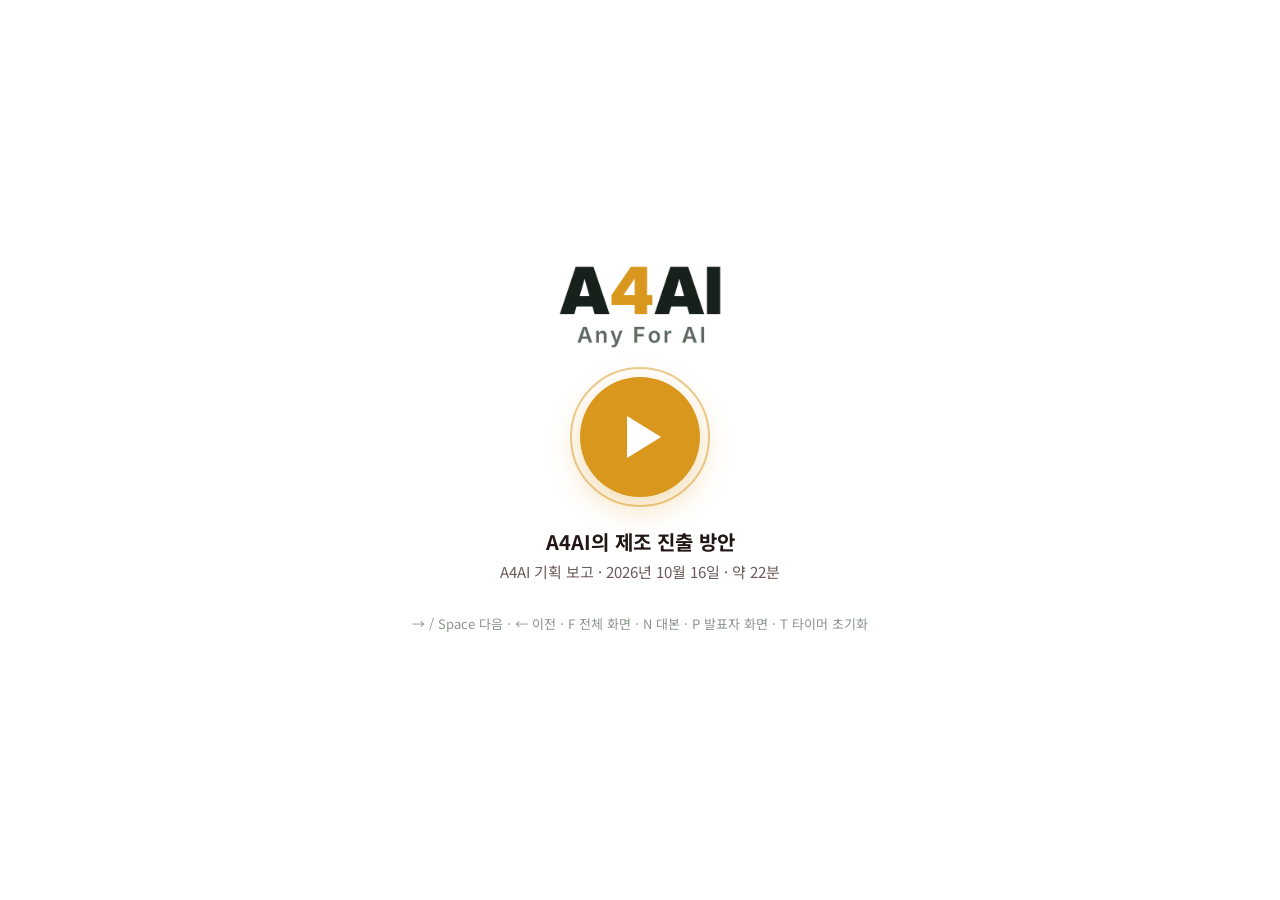
<file: a4ai-manufacturing-entry/index.html>
<!doctype html>
<html lang="ko">
<head>
<meta charset="utf-8">
<meta name="viewport" content="width=device-width, initial-scale=1">
<title>A4AI의 제조 진출 방안</title>
<link rel="icon" href="img/logo_dark.png">
<link rel="preconnect" href="https://fonts.googleapis.com">
<link href="https://fonts.googleapis.com/css2?family=Noto+Sans+KR:wght@400;500;700;900&family=JetBrains+Mono:wght@400;700&display=swap" rel="stylesheet">
<link rel="stylesheet" href="style.css">
</head>
<body data-deck="a4ai-manufacturing-entry">
<div id="start">
  <img src="img/logo_dark.png" alt="A4AI">
  <button id="play" aria-label="인트로 재생"></button>
  <p><b>A4AI의 제조 진출 방안</b>A4AI 기획 보고 · 2026년 10월 16일 · 약 22분</p>
  <p class="keys">→ / Space 다음 · ← 이전 · F 전체 화면 · N 대본 · P 발표자 화면 · T 타이머 초기화</p>
</div>
<div id="intro" role="dialog" aria-label="인트로 애니메이션">
  <canvas id="cv"></canvas>
  <div class="hud" aria-hidden="true"><img src="img/logo_light.png" alt="">MANUFACTURING ENTRY PLAN<br>STEP 1 · FIELD DEMAND<br>STEP 2 · DATA VALIDATION<br>STEP 3 · PRODUCTION BASE</div>
  <div class="ititle"><div class="tg" id="tg">A4AI · ANY FOR AI</div><h2 id="tt" data-title="A4AI의|제조 진출 방안"></h2><div class="sb" id="sb">현장 데이터 활용과 제조 기반 준비 · 기획 보고 · 2026.10.16</div></div>
  <div class="hint">CLICK OR PRESS ANY KEY TO START</div>
</div>
<header class="top">
  <img src="img/logo_dark.png" alt="A4AI">
  <h1>A4AI의 제조 진출 방안</h1>
  <nav>
    <button id="bIntro">인트로</button>
    <button id="bList">전체 보기</button>
    <button id="bNotes">대본 전체</button>
    <button id="bPres">발표자 화면 (P)</button>
    <a href="a4ai_manufacturing_entry.pdf" download>PDF 다운로드</a>
  </nav>
</header>
<main id="viewport"><div id="stage">
<section data-sec="35" data-cum="35" class="slide dark cover" data-title="표지">
  <img class="bg" src="img/cover.jpg" alt="협력 제작 공간에서 무인체계 시제품을 다루는 개념 장면" style="left:46%;width:54%">
  <div class="panel"></div>
  <img class="logo" src="img/logo_light.png" alt="A4AI" style="left:110px;right:auto;top:84px;height:72px">
  <div style="position:absolute;left:110px;top:330px;width:760px">
    <i class="rule rise"></i>
    <div class="rise k" style="font-size:24px;margin-top:22px">A4AI 기획 보고 · 2026.10.16</div>
    <h2 class="rise" style="--d:.1s;font-size:92px;font-weight:900;line-height:1.12;margin:22px 0 30px;letter-spacing:-.03em">A4AI의<br>제조 진출 방안</h2>
    <p class="rise" style="--d:.25s;font-size:32px;color:#ead7d2;margin:0;line-height:1.45">현장 데이터 활용과 제조 기반 준비</p>
  </div>
  <p style="position:absolute;left:110px;bottom:70px;font-size:20px;color:#b9a6a1;margin:0">기획부 · 신입 사원 발표 · 약 22분</p>
  <span class="concept">개념 이미지 (AI 생성)</span>
</section>
<section data-sec="30" data-cum="65" class="slide" data-title="목차"><div class="pad"><div class="hd"><h2>오늘 말씀드릴 순서<span class="lead">현장 수요 → 진출 경로 → 지원사업 → 데이터 → 실행 계획</span></h2><img src="img/logo_dark.png" alt="A4AI"></div>
  <div class="body" style="display:grid;grid-template-columns:1.1fr 1fr;gap:56px"><div style="display:grid;gap:8px;align-content:center"><div class="toc rise" style="--d:0.05s"><span>01</span><div><b>현재 제조 흐름 분석</b><small>제조 AI 적용 범위와 진입 기회</small></div></div><div class="toc rise" style="--d:0.12s"><span>02</span><div><b>진출 경로와 초기 조건</b><small>단계별 경로, 공장등록과 실제 역량</small></div></div><div class="toc rise" style="--d:0.19s"><span>03</span><div><b>공고 재선별과 과제 중복</b><small>준비·시험 지원 후보, 걸러지는 이유, 업무 분리</small></div></div><div class="toc rise" style="--d:0.26s"><span>04</span><div><b>보유 데이터·VCM 활용</b><small>음성·소음 데이터와 현장 작업기록</small></div></div><div class="toc rise" style="--d:0.33s"><span>05</span><div><b>시작 준비와 실행 계획</b><small>준비사항, 10월 할 일, 6개월 계획</small></div></div></div>
  <div class="photo rise" style="--d:.2s"><img src="img/field.jpg" alt="현장에서 시제품과 노트북으로 시험 결과를 함께 보는 개념 장면"><span class="cap">개념 이미지 (AI 생성)</span></div></div></div>
  <div class="foot"><span>A4AI 기획 보고 · A4AI의 제조 진출 방안</span><span class="pg"></span></div></section>
<section data-sec="65" data-cum="130" class="slide" data-title="제조 진출의 출발점"><div class="pad"><div class="hd"><h2>제조 진출의 출발점<span class="lead">현장 문제를 좁히고, 검증과 제작 기반을 순서대로 준비</span></h2><img src="img/logo_dark.png" alt="A4AI"></div><div class="body rise" style="--d:.1s"><div class="vis"><svg xmlns="http://www.w3.org/2000/svg" viewBox="0 0 1768 600" role="img" aria-labelledby="dStart-t dStart-d" font-family="'Noto Sans KR','Noto Sans CJK KR','Malgun Gothic',sans-serif"><title id="dStart-t">제조 진출의 출발점 3단계</title><desc id="dStart-d">현장 수요 확인에서 데이터 활용 검증, 제작 기반 확보로 올라가는 3단계. 지금은 1단계.</desc><defs><marker id="dStart-ar" viewBox="0 0 10 10" refX="8" refY="5" markerWidth="7" markerHeight="7" orient="auto-start-reverse"><path d="M0,0 L10,5 L0,10 z" fill="var(--point, #D9971E)"/></marker></defs><rect x="40" y="300" width="520" height="240" rx="14" fill="var(--soft, #F3DDD8)" stroke="var(--main, #8E3427)" stroke-width="3"/><text x="70" y="374" font-size="64" font-weight="900" fill="var(--point, #D9971E)" text-anchor="start">1</text><text x="140" y="366" font-size="34" font-weight="900" fill="var(--ink, #17201A)" text-anchor="start">현장 수요 확인</text><text x="72" y="422" font-size="22" font-weight="400" fill="var(--muted, #5C685F)" text-anchor="start">제조기업의 실제 업무와</text><text x="72" y="452" font-size="22" font-weight="400" fill="var(--muted, #5C685F)" text-anchor="start">필요한 결과물을 먼저 정의</text><rect x="450" y="322" width="84" height="34" rx="17.0" fill="var(--main, #8E3427)"/><text x="492.0" y="343" font-size="18" font-weight="700" fill="#fff" text-anchor="middle">지금</text><path d="M566,360 L614,270" stroke="var(--point, #D9971E)" stroke-width="4" fill="none" marker-end="url(#dStart-ar)"/><rect x="620" y="190" width="520" height="350" rx="14" fill="#fff" stroke="var(--line, #E3D3CE)" stroke-width="2"/><text x="650" y="264" font-size="64" font-weight="900" fill="var(--point, #D9971E)" text-anchor="start">2</text><text x="720" y="256" font-size="34" font-weight="900" fill="var(--ink, #17201A)" text-anchor="start">데이터 활용 검증</text><text x="652" y="312" font-size="22" font-weight="400" fill="var(--muted, #5C685F)" text-anchor="start">현장 기록을 쌓고 다시 쓸 수</text><text x="652" y="342" font-size="22" font-weight="400" fill="var(--muted, #5C685F)" text-anchor="start">있는지 작은 범위에서 확인</text><rect x="1030" y="212" width="84" height="34" rx="17.0" fill="#9A8C88"/><text x="1072.0" y="233" font-size="18" font-weight="700" fill="#fff" text-anchor="middle">다음</text><path d="M1146,250 L1194,160" stroke="var(--point, #D9971E)" stroke-width="4" fill="none" marker-end="url(#dStart-ar)"/><rect x="1200" y="80" width="520" height="460" rx="14" fill="#fff" stroke="var(--line, #E3D3CE)" stroke-width="2"/><text x="1230" y="154" font-size="64" font-weight="900" fill="var(--point, #D9971E)" text-anchor="start">3</text><text x="1300" y="146" font-size="34" font-weight="900" fill="var(--ink, #17201A)" text-anchor="start">제작 기반 확보</text><text x="1232" y="202" font-size="22" font-weight="400" fill="var(--muted, #5C685F)" text-anchor="start">협력 제조·시험기관과 역할을</text><text x="1232" y="232" font-size="22" font-weight="400" fill="var(--muted, #5C685F)" text-anchor="start">정한 뒤 시제품 단계 검토</text><rect x="1610" y="102" width="84" height="34" rx="17.0" fill="#9A8C88"/><text x="1652.0" y="123" font-size="18" font-weight="700" fill="#fff" text-anchor="middle">그다음</text><rect x="40" y="40" width="520" height="110" rx="12" fill="#FBEFD6" stroke="var(--point, #D9971E)" stroke-width="2"/><text x="64" y="84" font-size="24" font-weight="900" fill="#8A5A08" text-anchor="start">직접 설비 투자는</text><text x="64" y="122" font-size="22" font-weight="400" fill="var(--ink, #17201A)" text-anchor="start">수요·제작 범위·비용을 확인한 뒤 판단</text><text x="40" y="580" font-size="19" font-weight="400" fill="var(--muted, #5C685F)" text-anchor="start">단계는 앞 단계의 결과(수요처·검증 기록·견적)를 확인한 뒤에만 넘어갑니다</text></svg></div></div><div class="band rise" style="--d:.35s"><b>핵심</b><span>지금은 1단계 — 수요처 한 곳과 작업 한 종류를 정하는 것부터 시작</span></div><div class="src">출처: 회사 제공 자료·현황 (2026.10.16, 원문 비공개) · 회사 현황과 공고 조건을 바탕으로 작성한 기획 제안</div></div><div class="foot"><span>A4AI 기획 보고 · A4AI의 제조 진출 방안</span><span class="pg"></span></div></section>
<section data-sec="10" data-cum="140" class="slide dark divider" data-title="01 현재 제조 흐름 분석"><img class="bg" src="img/div2.jpg" alt=""><div class="shade"></div><img class="logo" src="img/logo_light.png" alt="A4AI"><div class="in"><div class="no rise">01</div><h2 class="rise" style="--d:.1s">현재 제조 흐름 분석</h2><p class="rise" style="--d:.2s">제조 AI가 어디까지 쓰이는지, 우리가 들어갈 업무는 어디인지</p></div><span class="concept">개념 이미지 (AI 생성)</span></section>
<section data-sec="65" data-cum="205" class="slide" data-title="제조 AI의 적용 범위"><div class="pad"><div class="hd"><h2>제조 AI의 적용 범위<span class="lead">생산 설비를 넘어 설계·작업·물류·경영 업무까지 확대</span></h2><img src="img/logo_dark.png" alt="A4AI"></div><div class="body rise" style="--d:.1s"><div style="display:grid;grid-template-columns:.78fr 1fr;gap:44px;height:100%"><div style="display:flex;align-items:center"><ul class="pts"><li>제조 AI는 생산 설비를 넘어 <b>설계·작업·물류·경영</b> 업무까지 넓어지는 중</li><li>범위가 넓어질수록 <b class="k">"어느 업무부터"</b>를 먼저 정해야 함</li><li>정책 자료는 방향의 근거 — 실제 신청 가능 여부는 개별 공고로 판단 (부록 F)</li><li>설비 제어보다 사람이 하는 <b>작업</b> 영역에서 출발점 검토</li></ul></div><div class="vis"><svg xmlns="http://www.w3.org/2000/svg" viewBox="0 0 1028 600" role="img" aria-labelledby="dScope-t dScope-d" font-family="'Noto Sans KR','Noto Sans CJK KR','Malgun Gothic',sans-serif"><title id="dScope-t">제조 AI 적용 범위</title><desc id="dScope-d">생산 설비에서 설계·작업·물류·경영으로 넓어지는 적용 범위와 정책·현장·공급기업의 상황.</desc><defs><marker id="dScope-ar" viewBox="0 0 10 10" refX="8" refY="5" markerWidth="7" markerHeight="7" orient="auto-start-reverse"><path d="M0,0 L10,5 L0,10 z" fill="var(--point, #D9971E)"/></marker></defs><text x="20" y="34" font-size="22" font-weight="700" fill="var(--muted, #5C685F)" text-anchor="start">제조 AI 적용 범위의 확대</text><rect x="20" y="52" width="180" height="64" rx="32" fill="var(--main, #8E3427)"/><text x="110" y="94" font-size="24" font-weight="900" fill="#fff" text-anchor="middle">생산 설비</text><rect x="220" y="52" width="180" height="64" rx="32" fill="var(--soft, #F3DDD8)"/><text x="310" y="94" font-size="24" font-weight="900" fill="var(--ink, #17201A)" text-anchor="middle">설계</text><rect x="420" y="52" width="180" height="64" rx="32" fill="#FBEFD6" stroke="var(--point, #D9971E)" stroke-width="3"/><text x="510" y="94" font-size="24" font-weight="900" fill="var(--ink, #17201A)" text-anchor="middle">작업</text><rect x="620" y="52" width="180" height="64" rx="32" fill="var(--soft, #F3DDD8)"/><text x="710" y="94" font-size="24" font-weight="900" fill="var(--ink, #17201A)" text-anchor="middle">물류</text><rect x="820" y="52" width="180" height="64" rx="32" fill="var(--soft, #F3DDD8)"/><text x="910" y="94" font-size="24" font-weight="900" fill="var(--ink, #17201A)" text-anchor="middle">경영</text><path d="M30,140 L1000,140" stroke="var(--point, #D9971E)" stroke-width="3" fill="none" marker-end="url(#dScope-ar)"/><text x="1000" y="172" font-size="18" font-weight="400" fill="var(--muted, #5C685F)" text-anchor="end">설비 중심 → 현장 업무 전반</text><rect x="20" y="200" width="988" height="112" rx="10" fill="#fff" stroke="var(--line, #E3D3CE)" stroke-width="2"/><rect x="20" y="200" width="10" height="112" rx="4" fill="var(--main, #8E3427)"/><text x="56" y="266" font-size="28" font-weight="900" fill="var(--main, #8E3427)" text-anchor="start">정책 흐름</text><text x="330" y="248" font-size="22" font-weight="400" fill="var(--ink, #17201A)" text-anchor="start">2026 스마트제조혁신 사업과</text><text x="330" y="278" font-size="22" font-weight="400" fill="var(--ink, #17201A)" text-anchor="start">현장용 AI 솔루션 발굴 추진</text><rect x="20" y="328" width="988" height="112" rx="10" fill="#fff" stroke="var(--line, #E3D3CE)" stroke-width="2"/><rect x="20" y="328" width="10" height="112" rx="4" fill="var(--main, #8E3427)"/><text x="56" y="394" font-size="28" font-weight="900" fill="var(--main, #8E3427)" text-anchor="start">현장의 요구</text><text x="330" y="376" font-size="22" font-weight="400" fill="var(--ink, #17201A)" text-anchor="start">실제로 적용할 수 있는 업무와</text><text x="330" y="406" font-size="22" font-weight="400" fill="var(--ink, #17201A)" text-anchor="start">솔루션 정보가 필요</text><rect x="20" y="456" width="988" height="112" rx="10" fill="#fff" stroke="var(--line, #E3D3CE)" stroke-width="2"/><rect x="20" y="456" width="10" height="112" rx="4" fill="var(--main, #8E3427)"/><text x="56" y="522" font-size="28" font-weight="900" fill="var(--main, #8E3427)" text-anchor="start">공급기업의 과제</text><text x="330" y="504" font-size="22" font-weight="400" fill="var(--ink, #17201A)" text-anchor="start">기술 소개와 함께 수요처 확보·</text><text x="330" y="534" font-size="22" font-weight="400" fill="var(--ink, #17201A)" text-anchor="start">현장 적용성 입증</text></svg></div></div></div><div class="band rise" style="--d:.35s"><b>핵심</b><span>A4AI 검토 방향: 구체적인 현장 업무를 정한 뒤 진입 범위 선택</span></div><div class="src">출처: 중소벤처기업부, 제조 AI 솔루션 공모전 보도자료 (2025.09.29) · 중소벤처기업부, 2026 스마트제조혁신 지원사업 통합공고</div><div class="gloss"><div><b>스마트제조혁신</b> 중소벤처기업부가 중소 제조기업의 스마트공장·제조 AI 도입을 지원하는 사업 묶음</div></div></div><div class="foot"><span>A4AI 기획 보고 · 01 현재 제조 흐름 분석</span><span class="pg"></span></div></section>
<section data-sec="65" data-cum="270" class="slide" data-title="제조기업의 업무와 진입 기회"><div class="pad"><div class="hd"><h2>제조기업의 업무와 진입 기회<span class="lead">생산공정과 현장 업무 지원을 구분해서 접근</span></h2><img src="img/logo_dark.png" alt="A4AI"></div><div class="body rise" style="--d:.1s"><div class="vis"><svg xmlns="http://www.w3.org/2000/svg" viewBox="0 0 1768 600" role="img" aria-labelledby="dWork-t dWork-d" font-family="'Noto Sans KR','Noto Sans CJK KR','Malgun Gothic',sans-serif"><title id="dWork-t">제조기업 업무별 진입 조건</title><desc id="dWork-d">설비 제어·검사 품질·작업 기록·자재 물류 업무별 현장 조건과 초기 검토 방향. 작업 기록이 우선 가설.</desc><defs><marker id="dWork-ar" viewBox="0 0 10 10" refX="8" refY="5" markerWidth="7" markerHeight="7" orient="auto-start-reverse"><path d="M0,0 L10,5 L0,10 z" fill="var(--point, #D9971E)"/></marker></defs><rect x="20" y="10" width="1728" height="52" rx="10" fill="var(--main, #8E3427)"/><text x="46" y="45" font-size="22" font-weight="700" fill="#fff" text-anchor="start">업무 영역</text><text x="546" y="45" font-size="22" font-weight="700" fill="#fff" text-anchor="start">필요한 현장 조건</text><text x="1196" y="45" font-size="22" font-weight="700" fill="#fff" text-anchor="start">초기 검토 방향</text><rect x="20" y="74" width="1728" height="100" rx="10" fill="#FBF5F3"/><text x="46" y="134" font-size="28" font-weight="900" fill="var(--ink, #17201A)" text-anchor="start">설비 제어·자동화</text><text x="546" y="134" font-size="23" font-weight="400" fill="var(--ink, #17201A)" text-anchor="start">실제 설비, 공정 지식, 안전·품질 검증</text><text x="1196" y="134" font-size="23" font-weight="400" fill="var(--ink, #17201A)" text-anchor="start">제조 파트너와 공동 검토</text><rect x="20" y="186" width="1728" height="100" rx="10" fill="#fff"/><text x="46" y="246" font-size="28" font-weight="900" fill="var(--ink, #17201A)" text-anchor="start">검사·품질 분석</text><text x="546" y="246" font-size="23" font-weight="400" fill="var(--ink, #17201A)" text-anchor="start">제품 시료, 불량 기준, 정답 데이터</text><text x="1196" y="246" font-size="23" font-weight="400" fill="var(--ink, #17201A)" text-anchor="start">수요처와 데이터 확보부터</text><rect x="20" y="298" width="1728" height="100" rx="10" fill="#FBEFD6" stroke="var(--point, #D9971E)" stroke-width="3"/><text x="46" y="358" font-size="28" font-weight="900" fill="var(--main, #8E3427)" text-anchor="start">작업 기록·인수인계</text><text x="546" y="358" font-size="23" font-weight="400" fill="var(--ink, #17201A)" text-anchor="start">작업 절차, 기록 양식, 사용자 참여</text><text x="1196" y="358" font-size="23" font-weight="700" fill="var(--ink, #17201A)" text-anchor="start">작은 업무 단위에서 검증</text><rect x="1560" y="330" width="160" height="36" rx="18.0" fill="var(--point, #D9971E)"/><text x="1640.0" y="353" font-size="20" font-weight="700" fill="#fff" text-anchor="middle">우선 가설</text><rect x="20" y="410" width="1728" height="100" rx="10" fill="#fff"/><text x="46" y="470" font-size="28" font-weight="900" fill="var(--ink, #17201A)" text-anchor="start">자재·물류 관리</text><text x="546" y="470" font-size="23" font-weight="400" fill="var(--ink, #17201A)" text-anchor="start">품목·재고 데이터, 기존 시스템 연결</text><text x="1196" y="470" font-size="23" font-weight="400" fill="var(--ink, #17201A)" text-anchor="start">연계 범위와 운영 책임 확인</text><text x="20" y="586" font-size="19" font-weight="400" fill="var(--muted, #5C685F)" text-anchor="start">초기 검토 방향은 정책 자료를 바탕으로 한 가설이며, 현장 수요 확인 전입니다</text></svg></div></div><div class="band rise" style="--d:.35s"><b>핵심</b><span>우선 가설: 작업 기록처럼 현장 진입 범위를 작게 정의할 수 있는 업무</span></div><div class="src">출처: 중소벤처기업부, 제조 AI 솔루션 공모전 보도자료 (2025.09.29) · 회사 현황과 공고 조건을 바탕으로 작성한 기획 제안</div></div><div class="foot"><span>A4AI 기획 보고 · 01 현재 제조 흐름 분석</span><span class="pg"></span></div></section>
<section data-sec="10" data-cum="280" class="slide dark divider" data-title="02 진출 경로와 초기 조건"><img class="bg" src="img/div3.jpg" alt=""><div class="shade"></div><img class="logo" src="img/logo_light.png" alt="A4AI"><div class="in"><div class="no rise">02</div><h2 class="rise" style="--d:.1s">진출 경로와 초기 조건</h2><p class="rise" style="--d:.2s">한 번에 공장을 갖추기보다, 검증 결과에 따라 단계를 넘어갑니다</p></div><span class="concept">개념 이미지 (AI 생성)</span></section>
<section data-sec="65" data-cum="345" class="slide" data-title="현실적인 제조 진출 경로"><div class="pad"><div class="hd"><h2>현실적인 제조 진출 경로<span class="lead">현재는 1단계 준비, 검증 결과에 따라 다음 단계 검토</span></h2><img src="img/logo_dark.png" alt="A4AI"></div><div class="body rise" style="--d:.1s"><div class="vis"><svg xmlns="http://www.w3.org/2000/svg" viewBox="0 0 1768 600" role="img" aria-labelledby="dRoute-t dRoute-d" font-family="'Noto Sans KR','Noto Sans CJK KR','Malgun Gothic',sans-serif"><title id="dRoute-t">현실적인 제조 진출 경로 3단계</title><desc id="dRoute-d">현장 업무 검증(지금) → 협력 시제품 제작 → 자체 제작·설비, 단계별 회사 역할과 진입 조건.</desc><defs><marker id="dRoute-ar" viewBox="0 0 10 10" refX="8" refY="5" markerWidth="7" markerHeight="7" orient="auto-start-reverse"><path d="M0,0 L10,5 L0,10 z" fill="var(--point, #D9971E)"/></marker></defs><rect x="20" y="20" width="540" height="110" rx="12" fill="var(--main, #8E3427)"/><text x="48" y="62" font-size="22" font-weight="700" fill="#F3DDD8" text-anchor="start">1단계</text><text x="48" y="106" font-size="34" font-weight="900" fill="#fff" text-anchor="start">현장 업무 검증</text><rect x="450" y="36" width="84" height="34" rx="17.0" fill="var(--point, #D9971E)"/><text x="492.0" y="57" font-size="18" font-weight="700" fill="#fff" text-anchor="middle">지금</text><text x="48" y="178" font-size="18" font-weight="700" fill="var(--muted, #5C685F)" text-anchor="start">회사 역할</text><text x="48" y="212" font-size="23" font-weight="700" fill="var(--ink, #17201A)" text-anchor="start">데이터·소프트웨어 적용 범위 정의</text><text x="48" y="268" font-size="18" font-weight="700" fill="var(--muted, #5C685F)" text-anchor="start">진입 전에 필요한 것</text><rect x="48" y="300" width="26" height="26" rx="5" fill="#fff" stroke="var(--main, #8E3427)" stroke-width="2"/><text x="90" y="322" font-size="23" font-weight="400" fill="var(--ink, #17201A)" text-anchor="start">수요처</text><rect x="48" y="352" width="26" height="26" rx="5" fill="#fff" stroke="var(--main, #8E3427)" stroke-width="2"/><text x="90" y="374" font-size="23" font-weight="400" fill="var(--ink, #17201A)" text-anchor="start">현장 담당자</text><rect x="48" y="404" width="26" height="26" rx="5" fill="#fff" stroke="var(--main, #8E3427)" stroke-width="2"/><text x="90" y="426" font-size="23" font-weight="400" fill="var(--ink, #17201A)" text-anchor="start">기록 양식</text><rect x="48" y="456" width="26" height="26" rx="5" fill="#fff" stroke="var(--main, #8E3427)" stroke-width="2"/><text x="90" y="478" font-size="23" font-weight="400" fill="var(--ink, #17201A)" text-anchor="start">검증 계획</text><path d="M568,75 L604,75" stroke="var(--point, #D9971E)" stroke-width="4" fill="none" marker-end="url(#dRoute-ar)"/><text x="585" y="160" font-size="16" font-weight="700" fill="var(--point, #D9971E)" text-anchor="middle">검증</text><text x="585" y="180" font-size="16" font-weight="700" fill="var(--point, #D9971E)" text-anchor="middle">결과</text><rect x="610" y="20" width="540" height="110" rx="12" fill="var(--soft, #F3DDD8)"/><text x="638" y="62" font-size="22" font-weight="700" fill="var(--muted, #5C685F)" text-anchor="start">2단계</text><text x="638" y="106" font-size="34" font-weight="900" fill="var(--ink, #17201A)" text-anchor="start">협력 시제품 제작</text><text x="638" y="178" font-size="18" font-weight="700" fill="var(--muted, #5C685F)" text-anchor="start">회사 역할</text><text x="638" y="212" font-size="23" font-weight="700" fill="var(--ink, #17201A)" text-anchor="start">사양·통합·데이터 관리 담당</text><text x="638" y="268" font-size="18" font-weight="700" fill="var(--muted, #5C685F)" text-anchor="start">진입 전에 필요한 것</text><rect x="638" y="300" width="26" height="26" rx="5" fill="#fff" stroke="#B9A9A4" stroke-width="2"/><text x="680" y="322" font-size="23" font-weight="400" fill="var(--ink, #17201A)" text-anchor="start">제작사 견적</text><rect x="638" y="352" width="26" height="26" rx="5" fill="#fff" stroke="#B9A9A4" stroke-width="2"/><text x="680" y="374" font-size="23" font-weight="400" fill="var(--ink, #17201A)" text-anchor="start">설계 책임</text><rect x="638" y="404" width="26" height="26" rx="5" fill="#fff" stroke="#B9A9A4" stroke-width="2"/><text x="680" y="426" font-size="23" font-weight="400" fill="var(--ink, #17201A)" text-anchor="start">시험 기준</text><rect x="638" y="456" width="26" height="26" rx="5" fill="#fff" stroke="#B9A9A4" stroke-width="2"/><text x="680" y="478" font-size="23" font-weight="400" fill="var(--ink, #17201A)" text-anchor="start">운영 범위</text><path d="M1158,75 L1194,75" stroke="var(--point, #D9971E)" stroke-width="4" fill="none" marker-end="url(#dRoute-ar)"/><text x="1175" y="160" font-size="16" font-weight="700" fill="var(--point, #D9971E)" text-anchor="middle">검증</text><text x="1175" y="180" font-size="16" font-weight="700" fill="var(--point, #D9971E)" text-anchor="middle">결과</text><rect x="1200" y="20" width="540" height="110" rx="12" fill="var(--soft, #F3DDD8)"/><text x="1228" y="62" font-size="22" font-weight="700" fill="var(--muted, #5C685F)" text-anchor="start">3단계</text><text x="1228" y="106" font-size="34" font-weight="900" fill="var(--ink, #17201A)" text-anchor="start">자체 제작·설비</text><text x="1228" y="178" font-size="18" font-weight="700" fill="var(--muted, #5C685F)" text-anchor="start">회사 역할</text><text x="1228" y="212" font-size="23" font-weight="700" fill="var(--ink, #17201A)" text-anchor="start">필요 공정의 직접 운영 검토</text><text x="1228" y="268" font-size="18" font-weight="700" fill="var(--muted, #5C685F)" text-anchor="start">진입 전에 필요한 것</text><rect x="1228" y="300" width="26" height="26" rx="5" fill="#fff" stroke="#B9A9A4" stroke-width="2"/><text x="1270" y="322" font-size="23" font-weight="400" fill="var(--ink, #17201A)" text-anchor="start">수주 전망</text><rect x="1228" y="352" width="26" height="26" rx="5" fill="#fff" stroke="#B9A9A4" stroke-width="2"/><text x="1270" y="374" font-size="23" font-weight="400" fill="var(--ink, #17201A)" text-anchor="start">생산 인력</text><rect x="1228" y="404" width="26" height="26" rx="5" fill="#fff" stroke="#B9A9A4" stroke-width="2"/><text x="1270" y="426" font-size="23" font-weight="400" fill="var(--ink, #17201A)" text-anchor="start">품질체계</text><rect x="1228" y="456" width="26" height="26" rx="5" fill="#fff" stroke="#B9A9A4" stroke-width="2"/><text x="1270" y="478" font-size="23" font-weight="400" fill="var(--ink, #17201A)" text-anchor="start">투자 회수</text><rect x="20" y="520" width="1728" height="66" rx="10" fill="#FBEFD6"/><text x="46" y="562" font-size="22" font-weight="700" fill="var(--ink, #17201A)" text-anchor="start">설비·제조 진출은 수요와 검증이 쌓인 뒤 단계적으로 확대 — 각 단계의 체크 항목이 채워져야 다음 단계로</text></svg></div></div><div class="src">출처: 회사 제공 자료·현황 (2026.10.16, 원문 비공개) · 회사 현황과 공고 조건을 바탕으로 작성한 기획 제안</div></div><div class="foot"><span>A4AI 기획 보고 · 02 진출 경로와 초기 조건</span><span class="pg"></span></div></section>
<section data-sec="65" data-cum="410" class="slide" data-title="공장등록과 실제 제조 역량"><div class="pad"><div class="hd"><h2>공장등록과 실제 제조 역량<span class="lead">등록은 준비 항목 중 하나이며, 생산 운영 조건은 별도로 확보</span></h2><img src="img/logo_dark.png" alt="A4AI"></div><div class="body rise" style="--d:.1s"><div class="vis"><svg xmlns="http://www.w3.org/2000/svg" viewBox="0 0 1768 600" role="img" aria-labelledby="dRegister-t dRegister-d" font-family="'Noto Sans KR','Noto Sans CJK KR','Malgun Gothic',sans-serif"><title id="dRegister-t">공장등록과 실제 제조 역량</title><desc id="dRegister-d">공장등록으로 정비되는 것(행정)과 별도로 확보해야 하는 것(제작 운영·납품 증빙·공고별 요건).</desc><defs><marker id="dRegister-ar" viewBox="0 0 10 10" refX="8" refY="5" markerWidth="7" markerHeight="7" orient="auto-start-reverse"><path d="M0,0 L10,5 L0,10 z" fill="var(--point, #D9971E)"/></marker></defs><rect x="20" y="10" width="1728" height="52" rx="10" fill="var(--main, #8E3427)"/><text x="46" y="45" font-size="22" font-weight="700" fill="#fff" text-anchor="start">항목</text><text x="420" y="45" font-size="22" font-weight="700" fill="#fff" text-anchor="start">공장등록과의 관계</text><text x="1000" y="45" font-size="22" font-weight="700" fill="#fff" text-anchor="start">판단</text><text x="1220" y="45" font-size="22" font-weight="700" fill="#fff" text-anchor="start">현재 필요한 준비</text><rect x="20" y="76" width="1728" height="104" rx="10" fill="#FBF5F3"/><rect x="20" y="76" width="10" height="104" rx="4" fill="#2E7D4F"/><text x="50" y="138" font-size="27" font-weight="900" fill="var(--ink, #17201A)" text-anchor="start">행정상 사업장·업종</text><text x="420" y="138" font-size="22" font-weight="400" fill="var(--ink, #17201A)" text-anchor="start">등록 내용과 실제 영위 업종을 일치</text><rect x="1000" y="110" width="180" height="35" rx="17.5" fill="#2E7D4F"/><text x="1090.0" y="132" font-size="19" font-weight="700" fill="#fff" text-anchor="middle">등록으로 정비</text><text x="1220" y="138" font-size="22" font-weight="700" fill="var(--ink, #17201A)" text-anchor="start">등록 완료·증명서·해당 업종 확인</text><rect x="20" y="194" width="1728" height="104" rx="10" fill="#fff"/><rect x="20" y="194" width="10" height="104" rx="4" fill="#8A6A12"/><text x="50" y="256" font-size="27" font-weight="900" fill="var(--ink, #17201A)" text-anchor="start">제작·생산 운영</text><text x="420" y="256" font-size="22" font-weight="400" fill="var(--ink, #17201A)" text-anchor="start">등록만으로 확보되지 않음</text><rect x="1000" y="228" width="180" height="35" rx="17.5" fill="#8A6A12"/><text x="1090.0" y="250" font-size="19" font-weight="700" fill="#fff" text-anchor="middle">별도 확보</text><text x="1220" y="256" font-size="22" font-weight="700" fill="var(--ink, #17201A)" text-anchor="start">제작 범위, 인력, 외주·내재화 구분</text><rect x="20" y="312" width="1728" height="104" rx="10" fill="#FBF5F3"/><rect x="20" y="312" width="10" height="104" rx="4" fill="#B23B2E"/><text x="50" y="374" font-size="27" font-weight="900" fill="var(--ink, #17201A)" text-anchor="start">품질·납품 증빙</text><text x="420" y="374" font-size="22" font-weight="400" fill="var(--ink, #17201A)" text-anchor="start">등록증으로 납품 실적 대체 불가</text><rect x="1000" y="346" width="180" height="35" rx="17.5" fill="#B23B2E"/><text x="1090.0" y="368" font-size="19" font-weight="700" fill="#fff" text-anchor="middle">대체 불가</text><text x="1220" y="374" font-size="22" font-weight="700" fill="var(--ink, #17201A)" text-anchor="start">시험 기준·검수 절차·거래 증빙 축적</text><rect x="20" y="430" width="1728" height="104" rx="10" fill="#fff"/><rect x="20" y="430" width="10" height="104" rx="4" fill="#8A6A12"/><text x="50" y="492" font-size="27" font-weight="900" fill="var(--ink, #17201A)" text-anchor="start">지원사업 신청</text><text x="420" y="492" font-size="22" font-weight="400" fill="var(--ink, #17201A)" text-anchor="start">공고별 요건을 각각 충족해야 함</text><rect x="1000" y="464" width="180" height="35" rx="17.5" fill="#8A6A12"/><text x="1090.0" y="486" font-size="19" font-weight="700" fill="#fff" text-anchor="middle">공고별 대조</text><text x="1220" y="492" font-size="22" font-weight="700" fill="var(--ink, #17201A)" text-anchor="start">지역·업력·역할·실적·중복 조건 대조</text><text x="20" y="586" font-size="19" font-weight="400" fill="var(--muted, #5C685F)" text-anchor="start">공장등록은 준비 항목 중 하나 — 생산 운영 조건과 납품 증빙은 별도로 쌓아야 합니다</text></svg></div></div><div class="band rise" style="--d:.35s"><b>핵심</b><span>공장등록은 행정상 정비 — 제작 운영과 납품 증빙은 따로 쌓아야 지원 자격이 열림</span></div><div class="src">출처: 회사 제공 자료·현황 (2026.10.16, 원문 비공개) · 경북테크노파크, 지역특화형 방산·모빌리티 스마트공장 공고·제출서류 · 회사 현황과 공고 조건을 바탕으로 작성한 기획 제안</div><div class="gloss"><div><b>공장등록</b> 「산업집적활성화 및 공장설립에 관한 법률」에 따라 제조시설을 지자체에 등록하는 절차</div><div><b>납품 증빙</b> 납품내역서·거래확인서처럼 실제 거래가 있었음을 보여 주는 서류</div></div></div><div class="foot"><span>A4AI 기획 보고 · 02 진출 경로와 초기 조건</span><span class="pg"></span></div></section>
<section data-sec="10" data-cum="420" class="slide dark divider" data-title="03 공고 재선별과 과제 중복"><img class="bg" src="img/div1.jpg" alt=""><div class="shade"></div><img class="logo" src="img/logo_light.png" alt="A4AI"><div class="in"><div class="no rise">03</div><h2 class="rise" style="--d:.1s">공고 재선별과 과제 중복</h2><p class="rise" style="--d:.2s">지금 조건에 맞는 공고만 다시 고르고, 진행 과제와 겹치는 부분을 나눕니다</p></div><span class="concept">개념 이미지 (AI 생성)</span></section>
<section data-sec="65" data-cum="485" class="slide" data-title="시작 준비에 맞는 지원사업"><div class="pad"><div class="hd"><h2>시작 준비에 맞는 지원사업<span class="lead">공고 기준일 2026.10.16 · 선정·잔여 물량은 별도 확인</span></h2><img src="img/logo_dark.png" alt="A4AI"></div><div class="body rise" style="--d:.1s"><div class="vis"><svg xmlns="http://www.w3.org/2000/svg" viewBox="0 0 1768 600" role="img" aria-labelledby="dPrep-t dPrep-d" font-family="'Noto Sans KR','Noto Sans CJK KR','Malgun Gothic',sans-serif"><title id="dPrep-t">시작 준비에 맞는 지원사업</title><desc id="dPrep-d">경북 AX랩(우선 검토)과 구미 원스톱 에이전트(확인 필요)의 지원 내용·기간·확인할 것.</desc><defs><marker id="dPrep-ar" viewBox="0 0 10 10" refX="8" refY="5" markerWidth="7" markerHeight="7" orient="auto-start-reverse"><path d="M0,0 L10,5 L0,10 z" fill="var(--point, #D9971E)"/></marker></defs><rect x="20" y="10" width="844" height="500" rx="14" fill="#fff" stroke="var(--line, #E3D3CE)" stroke-width="2"/><rect x="20" y="10" width="844" height="120" rx="14" fill="var(--soft, #F3DDD8)"/><text x="50" y="60" font-size="32" font-weight="900" fill="var(--ink, #17201A)" text-anchor="start">경북 AX랩 활용기업</text><text x="50" y="100" font-size="20" font-weight="400" fill="var(--muted, #5C685F)" text-anchor="start">주관·운영: 포항테크노파크</text><rect x="674" y="36" width="160" height="36" rx="18.0" fill="#2E7D4F"/><text x="754.0" y="59" font-size="20" font-weight="700" fill="#fff" text-anchor="middle">우선 검토</text><text x="50" y="170" font-size="20" font-weight="700" fill="var(--muted, #5C685F)" text-anchor="start">지원</text><text x="50" y="208" font-size="26" font-weight="700" fill="var(--ink, #17201A)" text-anchor="start">AI 인프라·공간·교육·컨설팅</text><text x="50" y="270" font-size="20" font-weight="700" fill="var(--muted, #5C685F)" text-anchor="start">기간</text><text x="50" y="308" font-size="26" font-weight="400" fill="var(--ink, #17201A)" text-anchor="start">상시 모집(3개사 내외), 협약 후 연말까지</text><text x="50" y="370" font-size="20" font-weight="700" fill="var(--muted, #5C685F)" text-anchor="start">확인할 것</text><text x="50" y="408" font-size="26" font-weight="400" fill="var(--ink, #17201A)" text-anchor="start">제조 AX 사업화 계획·공간 활용 방식</text><text x="50" y="446" font-size="26" font-weight="400" fill="var(--ink, #17201A)" text-anchor="start">잔여석과 현재 접수 여부(게시판 마감 표시 충돌)</text><rect x="904" y="10" width="844" height="500" rx="14" fill="#fff" stroke="var(--line, #E3D3CE)" stroke-width="2"/><rect x="904" y="10" width="844" height="120" rx="14" fill="var(--soft, #F3DDD8)"/><text x="934" y="60" font-size="32" font-weight="900" fill="var(--ink, #17201A)" text-anchor="start">구미 기업애로 원스톱 에이전트</text><text x="934" y="100" font-size="20" font-weight="400" fill="var(--muted, #5C685F)" text-anchor="start">주관: 구미전자정보기술원 · 지원: 구미시</text><rect x="1558" y="36" width="160" height="36" rx="18.0" fill="#8A6A12"/><text x="1638.0" y="59" font-size="20" font-weight="700" fill="#fff" text-anchor="middle">확인 필요</text><text x="934" y="170" font-size="20" font-weight="700" fill="var(--muted, #5C685F)" text-anchor="start">지원</text><text x="934" y="208" font-size="26" font-weight="700" fill="var(--ink, #17201A)" text-anchor="start">전문가 매칭·기획 지원 (최대 300만 원, 전문가에게 지급)</text><text x="934" y="270" font-size="20" font-weight="700" fill="var(--muted, #5C685F)" text-anchor="start">기간</text><text x="934" y="308" font-size="26" font-weight="400" fill="var(--ink, #17201A)" text-anchor="start">10.30 마감, 조기 종료 가능</text><text x="934" y="370" font-size="20" font-weight="700" fill="var(--muted, #5C685F)" text-anchor="start">확인할 것</text><text x="934" y="408" font-size="26" font-weight="400" fill="var(--ink, #17201A)" text-anchor="start">유사 정책자금 수행 기업·단순 서비스업 제외 조건</text><text x="934" y="446" font-size="26" font-weight="400" fill="var(--ink, #17201A)" text-anchor="start">현재 과제·실제 업종과 대조 후 판단</text><rect x="20" y="528" width="1728" height="60" rx="10" fill="#FBEFD6"/><text x="46" y="566" font-size="21" font-weight="700" fill="var(--ink, #17201A)" text-anchor="start">회사에 현금을 주는 설비 구입 지원이 아니라, 기획·인프라를 쓰는 지원으로 구분해 봅니다</text></svg></div></div><div class="src">출처: 포항테크노파크, 경북AX랩 활용기업 모집 공고·신청서 · 구미전자정보기술원, 2026-294호 공고·신청서</div><div class="gloss"><div><b>AX</b> AI 전환 — 업무에 AI를 들여 일하는 방식을 바꾸는 것</div><div><b>상시 모집</b> 마감일 없이 받다가 정원·예산이 차면 끝나는 방식</div></div></div><div class="foot"><span>A4AI 기획 보고 · 03 공고 재선별과 과제 중복</span><span class="pg"></span></div></section>
<section data-sec="65" data-cum="550" class="slide" data-title="기술지도·시험 지원 후보"><div class="pad"><div class="hd"><h2>기술지도·시험 지원 후보<span class="lead">개발할 제품과 시험 항목이 정해진 다음 검토</span></h2><img src="img/logo_dark.png" alt="A4AI"></div><div class="body rise" style="--d:.1s"><div class="vis"><svg xmlns="http://www.w3.org/2000/svg" viewBox="0 0 1768 600" role="img" aria-labelledby="dTest-t dTest-d" font-family="'Noto Sans KR','Noto Sans CJK KR','Malgun Gothic',sans-serif"><title id="dTest-t">기술지도·시험 지원 후보</title><desc id="dTest-d">한국로봇융합연구원 애로기술 지원과 FITI 공유공장 시험지원의 조건.</desc><defs><marker id="dTest-ar" viewBox="0 0 10 10" refX="8" refY="5" markerWidth="7" markerHeight="7" orient="auto-start-reverse"><path d="M0,0 L10,5 L0,10 z" fill="var(--point, #D9971E)"/></marker></defs><rect x="20" y="10" width="844" height="500" rx="14" fill="#fff" stroke="var(--line, #E3D3CE)" stroke-width="2"/><rect x="20" y="10" width="844" height="120" rx="14" fill="var(--soft, #F3DDD8)"/><text x="50" y="60" font-size="32" font-weight="900" fill="var(--ink, #17201A)" text-anchor="start">온디바이스 AI 애로기술 지원</text><text x="50" y="100" font-size="20" font-weight="400" fill="var(--muted, #5C685F)" text-anchor="start">주관: 한국로봇융합연구원</text><rect x="674" y="36" width="160" height="36" rx="18.0" fill="#8A6A12"/><text x="754.0" y="59" font-size="20" font-weight="700" fill="#fff" text-anchor="middle">확인 필요</text><text x="50" y="170" font-size="20" font-weight="700" fill="var(--muted, #5C685F)" text-anchor="start">지원</text><text x="50" y="208" font-size="26" font-weight="700" fill="var(--ink, #17201A)" text-anchor="start">전문가 기술지도, 간접지원 (최대 500만 원)</text><text x="50" y="270" font-size="20" font-weight="700" fill="var(--muted, #5C685F)" text-anchor="start">기간</text><text x="50" y="308" font-size="26" font-weight="400" fill="var(--ink, #17201A)" text-anchor="start">상시 접수·선정 시 종료, 수행 11.30까지</text><text x="50" y="370" font-size="20" font-weight="700" fill="var(--muted, #5C685F)" text-anchor="start">확인할 것</text><text x="50" y="408" font-size="26" font-weight="400" fill="var(--ink, #17201A)" text-anchor="start">대상 산업·현장 애로의 연관성</text><text x="50" y="446" font-size="26" font-weight="400" fill="var(--ink, #17201A)" text-anchor="start">최근 2년 동일제품·동일내용 지원 제외</text><rect x="904" y="10" width="844" height="500" rx="14" fill="#fff" stroke="var(--line, #E3D3CE)" stroke-width="2"/><rect x="904" y="10" width="844" height="120" rx="14" fill="var(--soft, #F3DDD8)"/><text x="934" y="60" font-size="32" font-weight="900" fill="var(--ink, #17201A)" text-anchor="start">공유공장 제조창업 시험지원</text><text x="934" y="100" font-size="20" font-weight="400" fill="var(--muted, #5C685F)" text-anchor="start">주관: FITI시험연구원 · 소관: 중소벤처기업부</text><rect x="1558" y="36" width="160" height="36" rx="18.0" fill="#7A6E6B"/><text x="1638.0" y="59" font-size="20" font-weight="700" fill="#fff" text-anchor="middle">시료 준비 후</text><text x="934" y="170" font-size="20" font-weight="700" fill="var(--muted, #5C685F)" text-anchor="start">지원</text><text x="934" y="208" font-size="26" font-weight="700" fill="var(--ink, #17201A)" text-anchor="start">시험·평가 서비스</text><text x="934" y="270" font-size="20" font-weight="700" fill="var(--muted, #5C685F)" text-anchor="start">기간</text><text x="934" y="308" font-size="26" font-weight="400" fill="var(--ink, #17201A)" text-anchor="start">11.30 마감, 4건 충원 시 종료 · 충북 우선, 타지역 가능</text><text x="934" y="370" font-size="20" font-weight="700" fill="var(--muted, #5C685F)" text-anchor="start">확인할 것</text><text x="934" y="408" font-size="26" font-weight="400" fill="var(--ink, #17201A)" text-anchor="start">업력 5년 이내 제조창업기업 또는 중소기업</text><text x="934" y="446" font-size="26" font-weight="400" fill="var(--ink, #17201A)" text-anchor="start">시료·시험계획, 기존 과제 시험비와 구분</text><rect x="20" y="528" width="1728" height="60" rx="10" fill="#FBEFD6"/><text x="46" y="566" font-size="21" font-weight="700" fill="var(--ink, #17201A)" text-anchor="start">현금 확보보다, 필요한 검증 업무와 지원 내용이 맞는지가 먼저입니다</text></svg></div></div><div class="src">출처: 한국로봇융합연구원, 2026-21호 애로기술 지원 공고·신청서 · FITI시험연구원, 공유공장 제조창업 시험지원 추가모집 공고</div><div class="gloss"><div><b>간접지원</b> 회사에 현금을 주지 않고, 지원 비용을 전문가·수행기관에 지급하는 방식</div><div><b>애로기술</b> 기업이 혼자 풀기 어려운 기술 문제</div></div></div><div class="foot"><span>A4AI 기획 보고 · 03 공고 재선별과 과제 중복</span><span class="pg"></span></div></section>
<section data-sec="65" data-cum="615" class="slide" data-title="공고가 주로 걸러지는 이유"><div class="pad"><div class="hd"><h2>공고가 주로 걸러지는 이유<span class="lead">공장등록 외에도 실적·지역·사업 이력·준비 기간이 신청을 제한</span></h2><img src="img/logo_dark.png" alt="A4AI"></div><div class="body rise" style="--d:.1s"><div class="vis"><svg xmlns="http://www.w3.org/2000/svg" viewBox="0 0 1768 600" role="img" aria-labelledby="dFilter-t dFilter-d" font-family="'Noto Sans KR','Noto Sans CJK KR','Malgun Gothic',sans-serif"><title id="dFilter-t">공고가 걸러지는 다섯 가지 이유</title><desc id="dFilter-d">거래 증빙, 지역, 선행 이력, 마감·기간, 신청 공고가 아닌 자료의 다섯 가지 제외 사유와 대표 공고.</desc><defs><marker id="dFilter-ar" viewBox="0 0 10 10" refX="8" refY="5" markerWidth="7" markerHeight="7" orient="auto-start-reverse"><path d="M0,0 L10,5 L0,10 z" fill="var(--point, #D9971E)"/></marker></defs><rect x="20" y="10" width="1728" height="100" rx="10" fill="#fff" stroke="var(--line, #E3D3CE)" stroke-width="2"/><rect x="20" y="10" width="10" height="100" rx="4" fill="#B23B2E"/><text x="60" y="54" font-size="30" font-weight="900" fill="var(--point, #D9971E)" text-anchor="start">1</text><text x="104" y="54" font-size="27" font-weight="900" fill="var(--ink, #17201A)" text-anchor="start">필수 거래 증빙 없음</text><text x="104" y="90" font-size="19" font-weight="400" fill="var(--muted, #5C685F)" text-anchor="start">경북 방산·모빌리티 스마트공장 · 경북테크노파크</text><text x="900" y="72" font-size="22" font-weight="700" fill="var(--ink, #17201A)" text-anchor="start">납품내역서·거래확인서('24~'25) 없음 → 신청 제외</text><rect x="20" y="122" width="1728" height="100" rx="10" fill="#fff" stroke="var(--line, #E3D3CE)" stroke-width="2"/><rect x="20" y="122" width="10" height="100" rx="4" fill="#B23B2E"/><text x="60" y="166" font-size="30" font-weight="900" fill="var(--point, #D9971E)" text-anchor="start">2</text><text x="104" y="166" font-size="27" font-weight="900" fill="var(--ink, #17201A)" text-anchor="start">지역·대상 기업 불일치</text><text x="104" y="202" font-size="19" font-weight="400" fill="var(--muted, #5C685F)" text-anchor="start">대전 3D프린팅 · 대구 제조데이터 · 포항 스마트공장</text><text x="900" y="184" font-size="22" font-weight="700" fill="var(--ink, #17201A)" text-anchor="start">구미 소재 회사에 해당하지 않는 지역 조건</text><rect x="20" y="234" width="1728" height="100" rx="10" fill="#fff" stroke="var(--line, #E3D3CE)" stroke-width="2"/><rect x="20" y="234" width="10" height="100" rx="4" fill="#8A6A12"/><text x="60" y="278" font-size="30" font-weight="900" fill="var(--point, #D9971E)" text-anchor="start">3</text><text x="104" y="278" font-size="27" font-weight="900" fill="var(--ink, #17201A)" text-anchor="start">특정 선행 지원 이력 필요</text><text x="104" y="314" font-size="19" font-weight="400" fill="var(--muted, #5C685F)" text-anchor="start">Multi AI Agent Jump-up · 중소기업기술정보진흥원</text><text x="900" y="296" font-size="22" font-weight="700" fill="var(--ink, #17201A)" text-anchor="start">지정 스마트제조 선행과제 완료 이력 필요</text><rect x="20" y="346" width="1728" height="100" rx="10" fill="#fff" stroke="var(--line, #E3D3CE)" stroke-width="2"/><rect x="20" y="346" width="10" height="100" rx="4" fill="#8A6A12"/><text x="60" y="390" font-size="30" font-weight="900" fill="var(--point, #D9971E)" text-anchor="start">4</text><text x="104" y="390" font-size="27" font-weight="900" fill="var(--ink, #17201A)" text-anchor="start">이미 마감·준비 기간 부족</text><text x="104" y="426" font-size="19" font-weight="400" fill="var(--muted, #5C685F)" text-anchor="start">GERI 기술지원, 방산 컨설팅, K-AI 경북형 등</text><text x="900" y="408" font-size="22" font-weight="700" fill="var(--ink, #17201A)" text-anchor="start">10.23까지 마감은 이번 검토 제외 · 수행기간≠접수기간</text><rect x="20" y="458" width="1728" height="100" rx="10" fill="#fff" stroke="var(--line, #E3D3CE)" stroke-width="2"/><rect x="20" y="458" width="10" height="100" rx="4" fill="#7A6E6B"/><text x="60" y="502" font-size="30" font-weight="900" fill="var(--point, #D9971E)" text-anchor="start">5</text><text x="104" y="502" font-size="27" font-weight="900" fill="var(--ink, #17201A)" text-anchor="start">신청 공고가 아닌 자료</text><text x="104" y="538" font-size="19" font-weight="400" fill="var(--muted, #5C685F)" text-anchor="start">통합공고 · 수요조사 · 공급기업 Pool 안내</text><text x="900" y="520" font-size="22" font-weight="700" fill="var(--ink, #17201A)" text-anchor="start">개별 접수·자격 공고와 구분해서 관리</text><text x="20" y="586" font-size="19" font-weight="400" fill="var(--muted, #5C685F)" text-anchor="start">주요 사례를 사유별로 묶은 것 — 전체 수집 공고의 사유별 통계는 아님</text></svg></div></div><div class="band rise" style="--d:.35s"><b>핵심</b><span>10.16 기준 마감 7일 이하(10.23까지) 공고는 준비 기간 부족으로 이번 검토에서 제외 — 다음 차수 대비</span></div><div class="src">출처: 경북테크노파크, 지역특화형 방산·모빌리티 스마트공장 공고·제출서류 · 중소기업기술정보진흥원, 중소제조 특화 Multi AI Agent Jump-up Track 공고 · 대전테크노파크, 3D프린팅 시제품 제작지원 공고 · 회사 제공 자료·현황 (2026.10.16, 원문 비공개)</div><div class="gloss"><div><b>공급기업 Pool</b> 정부 사업에서 기술을 공급할 수 있는 기업으로 미리 등록해 두는 명단</div></div></div><div class="foot"><span>A4AI 기획 보고 · 03 공고 재선별과 과제 중복</span><span class="pg"></span></div></section>
<section data-sec="65" data-cum="680" class="slide" data-title="진행 과제와 신규 지원의 접점"><div class="pad"><div class="hd"><h2>진행 과제와 신규 지원의 접점<span class="lead">참고자료 원문 기준 · 수행 중과 과거 완료·신청 상태를 구분</span></h2><img src="img/logo_dark.png" alt="A4AI"></div><div class="body rise" style="--d:.1s"><div class="vis"><svg xmlns="http://www.w3.org/2000/svg" viewBox="0 0 1768 600" role="img" aria-labelledby="dProj-t dProj-d" font-family="'Noto Sans KR','Noto Sans CJK KR','Malgun Gothic',sans-serif"><title id="dProj-t">진행 과제와 신규 지원의 접점</title><desc id="dProj-d">VCM·UGV·RISE 수행 기간과 K-방산 제출본, 신규 지원에서 대조할 부분.</desc><defs><marker id="dProj-ar" viewBox="0 0 10 10" refX="8" refY="5" markerWidth="7" markerHeight="7" orient="auto-start-reverse"><path d="M0,0 L10,5 L0,10 z" fill="var(--point, #D9971E)"/></marker></defs><text x="20" y="34" font-size="18" font-weight="700" fill="var(--muted, #5C685F)" text-anchor="start">과제 / 기관</text><text x="1220" y="34" font-size="18" font-weight="700" fill="var(--muted, #5C685F)" text-anchor="start">신규 지원에서 대조할 부분</text><line x1="300.0" y1="50" x2="300.0" y2="520" stroke="var(--line, #E3D3CE)" stroke-width="1.5"/><text x="300.0" y="34" font-size="17" font-weight="400" fill="var(--muted, #5C685F)" text-anchor="middle">26.4</text><line x1="476.0" y1="50" x2="476.0" y2="520" stroke="var(--line, #E3D3CE)" stroke-width="1.5"/><text x="476.0" y="34" font-size="17" font-weight="400" fill="var(--muted, #5C685F)" text-anchor="middle">7</text><line x1="652.0" y1="50" x2="652.0" y2="520" stroke="var(--line, #E3D3CE)" stroke-width="1.5"/><text x="652.0" y="34" font-size="17" font-weight="400" fill="var(--muted, #5C685F)" text-anchor="middle">10</text><line x1="828.0" y1="50" x2="828.0" y2="520" stroke="var(--line, #E3D3CE)" stroke-width="1.5"/><text x="828.0" y="34" font-size="17" font-weight="400" fill="var(--muted, #5C685F)" text-anchor="middle">27.1</text><line x1="1004.0" y1="50" x2="1004.0" y2="520" stroke="var(--line, #E3D3CE)" stroke-width="1.5"/><text x="1004.0" y="34" font-size="17" font-weight="400" fill="var(--muted, #5C685F)" text-anchor="middle">4</text><line x1="1121.3333333333335" y1="50" x2="1121.3333333333335" y2="520" stroke="var(--line, #E3D3CE)" stroke-width="1.5"/><text x="1121.3333333333335" y="34" font-size="17" font-weight="400" fill="var(--muted, #5C685F)" text-anchor="middle">6</text><text x="20" y="100" font-size="23" font-weight="900" fill="var(--ink, #17201A)" text-anchor="start">VCM · 창업중심대학</text><text x="20" y="132" font-size="17" font-weight="400" fill="var(--muted, #5C685F)" text-anchor="start">군용 무전기 AI 칩 모듈 · 음성명료도</text><rect x="358.6666666666667" y="78" width="410.6666666666666" height="52" rx="8" fill="var(--main, #8E3427)" stroke="var(--main, #8E3427)" stroke-width="2"/><text x="372.6666666666667" y="112" font-size="18" font-weight="700" fill="#fff" text-anchor="start">26.05~26.12</text><text x="1220" y="100" font-size="20" font-weight="400" fill="var(--ink, #17201A)" text-anchor="start">동일 음성처리 엔진·시제품·시험·인건비</text><text x="20" y="214" font-size="23" font-weight="900" fill="var(--ink, #17201A)" text-anchor="start">UGV · 경북국방벤처센터</text><text x="20" y="246" font-size="17" font-weight="400" fill="var(--muted, #5C685F)" text-anchor="start">야지 경로판단 검증용 SW</text><rect x="417.3333333333333" y="192" width="704.0000000000002" height="52" rx="8" fill="var(--soft, #F3DDD8)" stroke="var(--main, #8E3427)" stroke-width="2"/><text x="431.3333333333333" y="226" font-size="18" font-weight="700" fill="var(--ink, #17201A)" text-anchor="start">26.06~27.06</text><text x="1220" y="214" font-size="20" font-weight="400" fill="var(--ink, #17201A)" text-anchor="start">경로 알고리즘·검증 데이터·UGV 시험</text><text x="20" y="328" font-size="23" font-weight="900" fill="var(--ink, #17201A)" text-anchor="start">RISE · 금오공대</text><text x="20" y="360" font-size="17" font-weight="400" fill="var(--muted, #5C685F)" text-anchor="start">온디바이스 AI 자율순찰 로봇</text><rect x="300.0" y="306" width="469.33333333333326" height="52" rx="8" fill="var(--soft, #F3DDD8)" stroke="var(--main, #8E3427)" stroke-width="2"/><text x="314.0" y="340" font-size="18" font-weight="700" fill="var(--ink, #17201A)" text-anchor="start">26.04~26.12</text><text x="1220" y="328" font-size="20" font-weight="400" fill="var(--ink, #17201A)" text-anchor="start">순찰·위험도 분석·로봇 통합·현장 실증</text><text x="20" y="442" font-size="23" font-weight="900" fill="var(--ink, #17201A)" text-anchor="start">K-방산 1단계 · 경북창경</text><text x="20" y="474" font-size="17" font-weight="400" fill="var(--muted, #5C685F)" text-anchor="start">전장 음성 데이터화 모듈</text><rect x="300" y="420" width="880" height="52" rx="8" fill="#fff" stroke="var(--point, #D9971E)" stroke-width="2" stroke-dasharray="8 6"/><text x="314" y="454" font-size="18" font-weight="700" fill="#8A5A08" text-anchor="start">제출본 범위만 확인 · 선정 여부 미확정</text><text x="1220" y="442" font-size="20" font-weight="700" fill="var(--ink, #17201A)" text-anchor="start">음성 수집·구조화·이력 관리까지 직접 비교</text><line x1="682.2795698924731" y1="50" x2="682.2795698924731" y2="520" stroke="var(--point, #D9971E)" stroke-width="3"/><rect x="632.2795698924731" y="524" width="120" height="32" rx="16.0" fill="var(--point, #D9971E)"/><text x="692.2795698924731" y="543" font-size="16" font-weight="700" fill="#fff" text-anchor="middle">오늘 10.16</text><text x="20" y="590" font-size="18" font-weight="400" fill="var(--muted, #5C685F)" text-anchor="start">최종 중복 판정에는 최신 협약서·세부 예산·수행계획이 필요 · 완료 과제(RISE 드론·LiDAR, 초기창업패키지)는 부록 E</text></svg></div></div><div class="band rise" style="--d:.35s"><b>핵심</b><span>신규 신청의 &quot;중복 없음&quot; 확정에는 협약서·세부 예산·최신 수행계획이 필요</span></div><div class="src">출처: 회사 제공 VCM·UGV·RISE 계획서, K-방산 제출본 (원문 비공개)</div><div class="gloss"><div><b>VCM</b> VoiceClear-M — 군용 무전기용 음성명료도·소음감쇄 AI 칩 모듈 과제</div><div><b>RISE</b> 지역혁신중심 대학지원체계 — 지자체·대학 연계 지원 사업</div></div></div><div class="foot"><span>A4AI 기획 보고 · 03 공고 재선별과 과제 중복</span><span class="pg"></span></div></section>
<section data-sec="65" data-cum="745" class="slide" data-title="신규 신청 전의 업무 분리"><div class="pad"><div class="hd"><h2>신규 신청 전의 업무 분리<span class="lead">기술·데이터 활용과 새 지원금으로 수행할 업무를 구분</span></h2><img src="img/logo_dark.png" alt="A4AI"></div><div class="body rise" style="--d:.1s"><div class="vis"><svg xmlns="http://www.w3.org/2000/svg" viewBox="0 0 1768 600" role="img" aria-labelledby="dSplit-t dSplit-d" font-family="'Noto Sans KR','Noto Sans CJK KR','Malgun Gothic',sans-serif"><title id="dSplit-t">신규 신청 전의 업무 분리</title><desc id="dSplit-d">목적·데이터·비용·지원 제한 네 기준으로 기존 과제와 연결되는 부분과 별도로 정의할 신규 업무를 나눈다.</desc><defs><marker id="dSplit-ar" viewBox="0 0 10 10" refX="8" refY="5" markerWidth="7" markerHeight="7" orient="auto-start-reverse"><path d="M0,0 L10,5 L0,10 z" fill="var(--point, #D9971E)"/></marker></defs><rect x="260" y="10" width="700" height="52" rx="10" fill="#7A6E6B"/><text x="610" y="45" font-size="22" font-weight="700" fill="#fff" text-anchor="middle">기존 과제와 연결되는 부분</text><rect x="1048" y="10" width="700" height="52" rx="10" fill="var(--main, #8E3427)"/><text x="1398" y="45" font-size="22" font-weight="700" fill="#fff" text-anchor="middle">별도로 정의할 신규 업무</text><text x="20" y="134" font-size="25" font-weight="900" fill="var(--ink, #17201A)" text-anchor="start">목적·산출물</text><rect x="260" y="76" width="700" height="92" rx="10" fill="#F5F1F0"/><text x="284" y="132" font-size="21" font-weight="400" fill="var(--ink, #17201A)" text-anchor="start">음성명료도, 군용 모듈, 전장 데이터화</text><rect x="1048" y="76" width="700" height="92" rx="10" fill="#FBEFD6" stroke="var(--main, #8E3427)" stroke-width="2"/><text x="1072" y="132" font-size="21" font-weight="700" fill="var(--ink, #17201A)" text-anchor="start">제조 작업 양식·인수인계 흐름 검증</text><path d="M970,122 L1040,122" stroke="var(--point, #D9971E)" stroke-width="3" fill="none" marker-end="url(#dSplit-ar)"/><text x="20" y="242" font-size="25" font-weight="900" fill="var(--ink, #17201A)" text-anchor="start">데이터·권리</text><rect x="260" y="184" width="700" height="92" rx="10" fill="#F5F1F0"/><text x="284" y="240" font-size="21" font-weight="400" fill="var(--ink, #17201A)" text-anchor="start">기존 음성·소음 데이터, 과제 생성 데이터</text><rect x="1048" y="184" width="700" height="92" rx="10" fill="#fff" stroke="var(--main, #8E3427)" stroke-width="2"/><text x="1072" y="240" font-size="21" font-weight="700" fill="var(--ink, #17201A)" text-anchor="start">사용 허용 범위 확인 후 현장 데이터 추가</text><path d="M970,230 L1040,230" stroke="var(--point, #D9971E)" stroke-width="3" fill="none" marker-end="url(#dSplit-ar)"/><text x="20" y="350" font-size="25" font-weight="900" fill="var(--ink, #17201A)" text-anchor="start">비용·인력</text><rect x="260" y="292" width="700" height="92" rx="10" fill="#F5F1F0"/><text x="284" y="348" font-size="21" font-weight="400" fill="var(--ink, #17201A)" text-anchor="start">기존 엔진 개발, 시제품, 시험, 참여 인력</text><rect x="1048" y="292" width="700" height="92" rx="10" fill="#fff" stroke="var(--main, #8E3427)" stroke-width="2"/><text x="1072" y="348" font-size="21" font-weight="700" fill="var(--ink, #17201A)" text-anchor="start">추가 업무의 기간·인력·시험비만 별도 산정</text><path d="M970,338 L1040,338" stroke="var(--point, #D9971E)" stroke-width="3" fill="none" marker-end="url(#dSplit-ar)"/><text x="20" y="458" font-size="25" font-weight="900" fill="var(--ink, #17201A)" text-anchor="start">지원 제한</text><rect x="260" y="400" width="700" height="92" rx="10" fill="#F5F1F0"/><text x="284" y="456" font-size="21" font-weight="400" fill="var(--ink, #17201A)" text-anchor="start">동일제품·동일내용, 유사 정책자금 조건</text><rect x="1048" y="400" width="700" height="92" rx="10" fill="#fff" stroke="var(--main, #8E3427)" stroke-width="2"/><text x="1072" y="456" font-size="21" font-weight="700" fill="var(--ink, #17201A)" text-anchor="start">공고별 조항에 맞춘 비교표와 문의사항</text><path d="M970,446 L1040,446" stroke="var(--point, #D9971E)" stroke-width="3" fill="none" marker-end="url(#dSplit-ar)"/><line x1="1004" y1="66" x2="1004" y2="520" stroke="var(--point, #D9971E)" stroke-width="2" stroke-dasharray="6 6"/><rect x="20" y="528" width="1728" height="60" rx="10" fill="#FBEFD6"/><text x="46" y="566" font-size="22" font-weight="700" fill="var(--ink, #17201A)" text-anchor="start">대상 산업이나 과제 이름을 바꾸는 것만으로 중복이 해소되지 않습니다</text></svg></div></div><div class="src">출처: 회사 제공 VCM·UGV·RISE 계획서, K-방산 제출본 (원문 비공개) · 한국로봇융합연구원, 2026-21호 애로기술 지원 공고·신청서 · 구미전자정보기술원, 2026-294호 공고·신청서 · 회사 현황과 공고 조건을 바탕으로 작성한 기획 제안</div></div><div class="foot"><span>A4AI 기획 보고 · 03 공고 재선별과 과제 중복</span><span class="pg"></span></div></section>
<section data-sec="10" data-cum="755" class="slide dark divider" data-title="04 보유 데이터·VCM 활용"><img class="bg" src="img/trace.jpg" alt=""><div class="shade"></div><img class="logo" src="img/logo_light.png" alt="A4AI"><div class="in"><div class="no rise">04</div><h2 class="rise" style="--d:.1s">보유 데이터·VCM 활용</h2><p class="rise" style="--d:.2s">이미 가진 음성·소음 데이터와 기술을 현장 기록으로 이어 봅니다</p></div><span class="concept">개념 이미지 (AI 생성)</span></section>
<section data-sec="65" data-cum="820" class="slide" data-title="보유 음성·소음 데이터의 활용"><div class="pad"><div class="hd"><h2>보유 음성·소음 데이터의 활용<span class="lead">기존 데이터와 AI 기술을 제조 현장 검증의 기반으로 활용</span></h2><img src="img/logo_dark.png" alt="A4AI"></div><div class="body rise" style="--d:.1s"><div style="display:grid;grid-template-columns:.8fr 1fr;gap:40px;height:100%"><div class="photo"><img src="img/voice.jpg" alt="작업자가 음성으로 작업 내용을 남기고 태블릿에서 확인하는 개념 장면"><span class="cap">개념 이미지 (AI 생성)</span></div><div class="vis"><svg xmlns="http://www.w3.org/2000/svg" viewBox="0 0 1028 600" role="img" aria-labelledby="dData-t dData-d" font-family="'Noto Sans KR','Noto Sans CJK KR','Malgun Gothic',sans-serif"><title id="dData-t">보유 음성·소음 데이터의 활용</title><desc id="dData-d">보유 자산을 목록화하고 권리·대표성을 점검한 뒤 제조 현장 데이터를 보완하는 3단계.</desc><defs><marker id="dData-ar" viewBox="0 0 10 10" refX="8" refY="5" markerWidth="7" markerHeight="7" orient="auto-start-reverse"><path d="M0,0 L10,5 L0,10 z" fill="var(--point, #D9971E)"/></marker></defs><rect x="20" y="20" width="988" height="140" rx="12" fill="var(--soft, #F3DDD8)"/><text x="50" y="78" font-size="40" font-weight="900" fill="var(--point, #D9971E)" text-anchor="start">1</text><text x="110" y="76" font-size="30" font-weight="900" fill="var(--ink, #17201A)" text-anchor="start">현재 보유</text><text x="110" y="116" font-size="22" font-weight="400" fill="var(--ink, #17201A)" text-anchor="start">음성·소음 데이터</text><text x="110" y="146" font-size="22" font-weight="400" fill="var(--ink, #17201A)" text-anchor="start">관련 AI 개발 기반</text><path d="M514,162 L514,186" stroke="var(--point, #D9971E)" stroke-width="4" fill="none" marker-end="url(#dData-ar)"/><rect x="20" y="190" width="988" height="140" rx="12" fill="#fff" stroke="var(--main, #8E3427)" stroke-width="2"/><text x="50" y="248" font-size="40" font-weight="900" fill="var(--point, #D9971E)" text-anchor="start">2</text><text x="110" y="246" font-size="30" font-weight="900" fill="var(--ink, #17201A)" text-anchor="start">점검</text><text x="110" y="286" font-size="22" font-weight="400" fill="var(--ink, #17201A)" text-anchor="start">데이터별 권리·수집 조건</text><text x="110" y="316" font-size="22" font-weight="400" fill="var(--ink, #17201A)" text-anchor="start">라벨·제조 현장 대표성</text><path d="M514,332 L514,356" stroke="var(--point, #D9971E)" stroke-width="4" fill="none" marker-end="url(#dData-ar)"/><rect x="20" y="360" width="988" height="140" rx="12" fill="#FBEFD6"/><text x="50" y="418" font-size="40" font-weight="900" fill="var(--point, #D9971E)" text-anchor="start">3</text><text x="110" y="416" font-size="30" font-weight="900" fill="var(--ink, #17201A)" text-anchor="start">보완</text><text x="110" y="456" font-size="22" font-weight="400" fill="var(--ink, #17201A)" text-anchor="start">실제 제조 환경에서</text><text x="110" y="486" font-size="22" font-weight="400" fill="var(--ink, #17201A)" text-anchor="start">필요한 데이터만 추가</text><rect x="560" y="46" width="420" height="70" rx="35" fill="#fff" stroke="var(--main, #8E3427)" stroke-width="2"/><text x="770" y="90" font-size="21" font-weight="700" fill="var(--main, #8E3427)" text-anchor="middle">VCM: 음성명료도·소음감쇄</text><text x="20" y="580" font-size="19" font-weight="400" fill="var(--muted, #5C685F)" text-anchor="start">처음부터 새로 만들기보다, 목록화 → 점검 → 필요한 것만 보완</text></svg></div></div></div><div class="band rise" style="--d:.35s"><b>핵심</b><span>보유 데이터 목록화 후, 실제 제조 환경에서 필요한 데이터를 추가</span></div><div class="src">출처: 회사 제공 자료·현황 (2026.10.16, 원문 비공개) · 회사 제공 VCM·UGV·RISE 계획서, K-방산 제출본 (원문 비공개)</div><div class="gloss"><div><b>대표성</b> 모은 데이터가 실제 현장의 소음·말투·작업 상황을 고르게 담고 있는 정도</div></div></div><div class="foot"><span>A4AI 기획 보고 · 04 보유 데이터·VCM 활용</span><span class="pg"></span></div></section>
<section data-sec="65" data-cum="885" class="slide" data-title="현장 음성 작업기록의 핵심"><div class="pad"><div class="hd"><h2>현장 음성 작업기록의 핵심<span class="lead">한 번 남긴 기록을 검색·인수인계·분석에 다시 활용</span></h2><img src="img/logo_dark.png" alt="A4AI"></div><div class="body rise" style="--d:.1s"><div class="vis"><svg xmlns="http://www.w3.org/2000/svg" viewBox="0 0 1768 600" role="img" aria-labelledby="dRecord-t dRecord-d" font-family="'Noto Sans KR','Noto Sans CJK KR','Malgun Gothic',sans-serif"><title id="dRecord-t">현장 음성 작업기록의 핵심</title><desc id="dRecord-d">수집·확인·구조화·재사용 4단계와, 원음·작업 메타데이터·확인본·수정 이력을 함께 연결하는 구조.</desc><defs><marker id="dRecord-ar" viewBox="0 0 10 10" refX="8" refY="5" markerWidth="7" markerHeight="7" orient="auto-start-reverse"><path d="M0,0 L10,5 L0,10 z" fill="var(--point, #D9971E)"/></marker></defs><rect x="20" y="20" width="400" height="230" rx="14" fill="var(--soft, #F3DDD8)"/><text x="48" y="74" font-size="30" font-weight="900" fill="var(--point, #D9971E)" text-anchor="start">01</text><text x="104" y="74" font-size="34" font-weight="900" fill="var(--ink, #17201A)" text-anchor="start">수집</text><text x="48" y="140" font-size="23" font-weight="400" fill="var(--ink, #17201A)" text-anchor="start">작업·설비·시간 정보와</text><text x="48" y="172" font-size="23" font-weight="400" fill="var(--ink, #17201A)" text-anchor="start">음성 원본을 연결</text><path d="M424,135 L456,135" stroke="var(--point, #D9971E)" stroke-width="4" fill="none" marker-end="url(#dRecord-ar)"/><rect x="460" y="20" width="400" height="230" rx="14" fill="var(--soft, #F3DDD8)"/><text x="488" y="74" font-size="30" font-weight="900" fill="var(--point, #D9971E)" text-anchor="start">02</text><text x="544" y="74" font-size="34" font-weight="900" fill="var(--ink, #17201A)" text-anchor="start">확인</text><text x="488" y="140" font-size="23" font-weight="400" fill="var(--ink, #17201A)" text-anchor="start">작업자가 내용 수정</text><text x="488" y="172" font-size="23" font-weight="400" fill="var(--ink, #17201A)" text-anchor="start">수정 이유와 버전 보관</text><path d="M864,135 L896,135" stroke="var(--point, #D9971E)" stroke-width="4" fill="none" marker-end="url(#dRecord-ar)"/><rect x="900" y="20" width="400" height="230" rx="14" fill="var(--soft, #F3DDD8)"/><text x="928" y="74" font-size="30" font-weight="900" fill="var(--point, #D9971E)" text-anchor="start">03</text><text x="984" y="74" font-size="34" font-weight="900" fill="var(--ink, #17201A)" text-anchor="start">구조화</text><text x="928" y="140" font-size="23" font-weight="400" fill="var(--ink, #17201A)" text-anchor="start">작업 단계·이상 상황·</text><text x="928" y="172" font-size="23" font-weight="400" fill="var(--ink, #17201A)" text-anchor="start">조치 결과를 공통 양식화</text><path d="M1304,135 L1336,135" stroke="var(--point, #D9971E)" stroke-width="4" fill="none" marker-end="url(#dRecord-ar)"/><rect x="1340" y="20" width="400" height="230" rx="14" fill="var(--main, #8E3427)"/><text x="1368" y="74" font-size="30" font-weight="900" fill="#F7D9A0" text-anchor="start">04</text><text x="1424" y="74" font-size="34" font-weight="900" fill="#fff" text-anchor="start">재사용</text><text x="1368" y="140" font-size="23" font-weight="400" fill="#F3DDD8" text-anchor="start">검색·인수인계·추세 분석</text><text x="1368" y="172" font-size="23" font-weight="400" fill="#F3DDD8" text-anchor="start">허용된 범위의 학습 활용</text><text x="20" y="312" font-size="20" font-weight="700" fill="var(--muted, #5C685F)" text-anchor="start">함께 연결해 남기는 것</text><rect x="20" y="330" width="400" height="72" rx="36" fill="#fff" stroke="var(--main, #8E3427)" stroke-width="2"/><text x="220" y="376" font-size="25" font-weight="900" fill="var(--main, #8E3427)" text-anchor="middle">원음</text><line x1="424" y1="366" x2="456" y2="366" stroke="var(--main, #8E3427)" stroke-width="3" stroke-dasharray="5 5"/><rect x="460" y="330" width="400" height="72" rx="36" fill="#fff" stroke="var(--main, #8E3427)" stroke-width="2"/><text x="660" y="376" font-size="25" font-weight="900" fill="var(--main, #8E3427)" text-anchor="middle">작업 메타데이터</text><line x1="864" y1="366" x2="896" y2="366" stroke="var(--main, #8E3427)" stroke-width="3" stroke-dasharray="5 5"/><rect x="900" y="330" width="400" height="72" rx="36" fill="#fff" stroke="var(--main, #8E3427)" stroke-width="2"/><text x="1100" y="376" font-size="25" font-weight="900" fill="var(--main, #8E3427)" text-anchor="middle">확인본</text><line x1="1304" y1="366" x2="1336" y2="366" stroke="var(--main, #8E3427)" stroke-width="3" stroke-dasharray="5 5"/><rect x="1340" y="330" width="400" height="72" rx="36" fill="#fff" stroke="var(--main, #8E3427)" stroke-width="2"/><text x="1540" y="376" font-size="25" font-weight="900" fill="var(--main, #8E3427)" text-anchor="middle">수정 이력</text><rect x="20" y="440" width="1728" height="100" rx="12" fill="#FBEFD6"/><text x="48" y="482" font-size="25" font-weight="900" fill="#8A5A08" text-anchor="start">STT는 입력 수단 중 하나</text><text x="48" y="520" font-size="21" font-weight="400" fill="var(--ink, #17201A)" text-anchor="start">원음과 확인된 기록을 연결하는 구조가 핵심 — 다음 근무자가 같은 상황을 다시 찾고 인계할 수 있어야 합니다</text></svg></div></div><div class="src">출처: 회사 제공 자료·현황 (2026.10.16, 원문 비공개) · 회사 제공 VCM·UGV·RISE 계획서, K-방산 제출본 (원문 비공개) · 회사 현황과 공고 조건을 바탕으로 작성한 기획 제안</div><div class="gloss"><div><b>STT</b> 음성을 글자로 바꾸는 기술</div><div><b>메타데이터</b> 작업·설비·시간처럼 기록 자체를 설명하는 정보</div></div></div><div class="foot"><span>A4AI 기획 보고 · 04 보유 데이터·VCM 활용</span><span class="pg"></span></div></section>
<section data-sec="65" data-cum="950" class="slide" data-title="VCM과 현장 기록의 연결"><div class="pad"><div class="hd"><h2>VCM과 현장 기록의 연결<span class="lead">기존 과제의 기술 방향을 살리되, 신규 개발 범위는 별도 검증</span></h2><img src="img/logo_dark.png" alt="A4AI"></div><div class="body rise" style="--d:.1s"><div class="vis"><svg xmlns="http://www.w3.org/2000/svg" viewBox="0 0 1768 520" role="img" aria-labelledby="dVcm-t dVcm-d" font-family="'Noto Sans KR','Noto Sans CJK KR','Malgun Gothic',sans-serif"><title id="dVcm-t">VCM과 현장 기록의 연결</title><desc id="dVcm-d">VCM 진행 범위(음성 입력·데이터 자산·응용 업무)를 제조 현장 적용 검토로 연결하고, K-방산 제출본은 별도 비교.</desc><defs><marker id="dVcm-ar" viewBox="0 0 10 10" refX="8" refY="5" markerWidth="7" markerHeight="7" orient="auto-start-reverse"><path d="M0,0 L10,5 L0,10 z" fill="var(--point, #D9971E)"/></marker></defs><rect x="240" y="10" width="680" height="52" rx="10" fill="var(--main, #8E3427)"/><text x="580" y="45" font-size="22" font-weight="700" fill="#fff" text-anchor="middle">VCM 진행 범위</text><rect x="1068" y="10" width="680" height="52" rx="10" fill="#5C685F"/><text x="1408" y="45" font-size="22" font-weight="700" fill="#fff" text-anchor="middle">제조 현장 적용 검토</text><text x="20" y="134" font-size="25" font-weight="900" fill="var(--ink, #17201A)" text-anchor="start">음성 입력</text><rect x="240" y="78" width="680" height="92" rx="10" fill="var(--soft, #F3DDD8)"/><text x="264" y="134" font-size="21" font-weight="400" fill="var(--ink, #17201A)" text-anchor="start">소음 환경에서의 음성명료도 향상</text><rect x="1068" y="78" width="680" height="92" rx="10" fill="#fff" stroke="var(--line, #E3D3CE)" stroke-width="2"/><text x="1092" y="134" font-size="21" font-weight="700" fill="var(--ink, #17201A)" text-anchor="start">작업 소음 조건에서 활용 가능성 확인</text><path d="M928,124 L1060,124" stroke="var(--point, #D9971E)" stroke-width="4" fill="none" marker-end="url(#dVcm-ar)"/><text x="994" y="112" font-size="15" font-weight="700" fill="var(--point, #D9971E)" text-anchor="middle">연결</text><text x="20" y="244" font-size="25" font-weight="900" fill="var(--ink, #17201A)" text-anchor="start">데이터 자산</text><rect x="240" y="188" width="680" height="92" rx="10" fill="var(--soft, #F3DDD8)"/><text x="264" y="244" font-size="21" font-weight="400" fill="var(--ink, #17201A)" text-anchor="start">음성·소음 데이터와 음성처리 경험</text><rect x="1068" y="188" width="680" height="92" rx="10" fill="#fff" stroke="var(--line, #E3D3CE)" stroke-width="2"/><text x="1092" y="244" font-size="21" font-weight="700" fill="var(--ink, #17201A)" text-anchor="start">권한 확인 후 조건·라벨 체계를 재사용</text><path d="M928,234 L1060,234" stroke="var(--point, #D9971E)" stroke-width="4" fill="none" marker-end="url(#dVcm-ar)"/><text x="994" y="222" font-size="15" font-weight="700" fill="var(--point, #D9971E)" text-anchor="middle">연결</text><text x="20" y="354" font-size="25" font-weight="900" fill="var(--ink, #17201A)" text-anchor="start">응용 업무</text><rect x="240" y="298" width="680" height="92" rx="10" fill="var(--soft, #F3DDD8)"/><text x="264" y="354" font-size="21" font-weight="400" fill="var(--ink, #17201A)" text-anchor="start">군용 무전기 AI 칩 모듈</text><rect x="1068" y="298" width="680" height="92" rx="10" fill="#fff" stroke="var(--line, #E3D3CE)" stroke-width="2"/><text x="1092" y="354" font-size="21" font-weight="700" fill="var(--ink, #17201A)" text-anchor="start">작업 기록 양식·검색·인수인계 흐름</text><path d="M928,344 L1060,344" stroke="var(--point, #D9971E)" stroke-width="4" fill="none" marker-end="url(#dVcm-ar)"/><text x="994" y="332" font-size="15" font-weight="700" fill="var(--point, #D9971E)" text-anchor="middle">연결</text><text x="20" y="464" font-size="25" font-weight="900" fill="#8A5A08" text-anchor="start">별도 비교</text><rect x="240" y="408" width="1508" height="92" rx="10" fill="#fff" stroke="var(--point, #D9971E)" stroke-width="3" stroke-dasharray="10 6"/><text x="264" y="464" font-size="22" font-weight="700" fill="var(--ink, #17201A)" text-anchor="start">K-방산 전장 음성 데이터화 제출본 — 수집·구조화·이력 기능까지 중복 여부를 함께 대조</text></svg></div></div><div class="band rise" style="--d:.35s"><b>핵심</b><span>VCM의 연장 가능성은 있으나 제조 적용 성능과 신규 지원 적격성은 미확정 — 군용 무전과 제조 현장은 장비·소음·용어·목적이 다름</span></div><div class="src">출처: 회사 제공 VCM·UGV·RISE 계획서, K-방산 제출본 (원문 비공개) · 회사 제공 자료·현황 (2026.10.16, 원문 비공개) · 회사 현황과 공고 조건을 바탕으로 작성한 기획 제안</div></div><div class="foot"><span>A4AI 기획 보고 · 04 보유 데이터·VCM 활용</span><span class="pg"></span></div></section>
<section data-sec="65" data-cum="1015" class="slide" data-title="첫 검증의 범위와 확인 지표"><div class="pad"><div class="hd"><h2>첫 검증의 범위와 확인 지표<span class="lead">수요처 한 곳의 작업 한 종류부터 시작하는 기획 가정</span></h2><img src="img/logo_dark.png" alt="A4AI"></div><div class="body rise" style="--d:.1s"><div class="vis"><svg xmlns="http://www.w3.org/2000/svg" viewBox="0 0 1768 600" role="img" aria-labelledby="dKpi-t dKpi-d" font-family="'Noto Sans KR','Noto Sans CJK KR','Malgun Gothic',sans-serif"><title id="dKpi-t">첫 검증의 범위와 확인 지표</title><desc id="dKpi-d">기록 연결·업무 재사용·데이터 품질·운영 가능성 네 항목의 남길 결과와 확인 방법.</desc><defs><marker id="dKpi-ar" viewBox="0 0 10 10" refX="8" refY="5" markerWidth="7" markerHeight="7" orient="auto-start-reverse"><path d="M0,0 L10,5 L0,10 z" fill="var(--point, #D9971E)"/></marker></defs><rect x="20" y="10" width="412" height="470" rx="14" fill="#fff" stroke="var(--line, #E3D3CE)" stroke-width="2"/><rect x="20" y="10" width="412" height="12" rx="6" fill="var(--main, #8E3427)"/><text x="48" y="86" font-size="32" font-weight="900" fill="var(--ink, #17201A)" text-anchor="start">기록 연결</text><text x="48" y="150" font-size="18" font-weight="700" fill="var(--muted, #5C685F)" text-anchor="start">남겨야 할 결과</text><text x="48" y="186" font-size="22" font-weight="400" fill="var(--ink, #17201A)" text-anchor="start">작업·설비·시간과</text><text x="48" y="216" font-size="22" font-weight="400" fill="var(--ink, #17201A)" text-anchor="start">원음·확인본 연결</text><text x="48" y="320" font-size="18" font-weight="700" fill="var(--muted, #5C685F)" text-anchor="start">확인 방법</text><text x="48" y="356" font-size="22" font-weight="700" fill="var(--main, #8E3427)" text-anchor="start">필수 항목 누락과 원음 추적</text><text x="48" y="386" font-size="22" font-weight="700" fill="var(--main, #8E3427)" text-anchor="start">가능 여부</text><rect x="460" y="10" width="412" height="470" rx="14" fill="#fff" stroke="var(--line, #E3D3CE)" stroke-width="2"/><rect x="460" y="10" width="412" height="12" rx="6" fill="var(--main, #8E3427)"/><text x="488" y="86" font-size="32" font-weight="900" fill="var(--ink, #17201A)" text-anchor="start">업무 재사용</text><text x="488" y="150" font-size="18" font-weight="700" fill="var(--muted, #5C685F)" text-anchor="start">남겨야 할 결과</text><text x="488" y="186" font-size="22" font-weight="400" fill="var(--ink, #17201A)" text-anchor="start">다음 근무자가 같은 상황을</text><text x="488" y="216" font-size="22" font-weight="400" fill="var(--ink, #17201A)" text-anchor="start">찾고 인계</text><text x="488" y="320" font-size="18" font-weight="700" fill="var(--muted, #5C685F)" text-anchor="start">확인 방법</text><text x="488" y="356" font-size="22" font-weight="700" fill="var(--main, #8E3427)" text-anchor="start">검색 성공 여부·인수인계</text><text x="488" y="386" font-size="22" font-weight="700" fill="var(--main, #8E3427)" text-anchor="start">소요 비교</text><rect x="900" y="10" width="412" height="470" rx="14" fill="#fff" stroke="var(--line, #E3D3CE)" stroke-width="2"/><rect x="900" y="10" width="412" height="12" rx="6" fill="var(--main, #8E3427)"/><text x="928" y="86" font-size="32" font-weight="900" fill="var(--ink, #17201A)" text-anchor="start">데이터 품질</text><text x="928" y="150" font-size="18" font-weight="700" fill="var(--muted, #5C685F)" text-anchor="start">남겨야 할 결과</text><text x="928" y="186" font-size="22" font-weight="400" fill="var(--ink, #17201A)" text-anchor="start">소음 조건·수정 이력·라벨</text><text x="928" y="216" font-size="22" font-weight="400" fill="var(--ink, #17201A)" text-anchor="start">사전</text><text x="928" y="320" font-size="18" font-weight="700" fill="var(--muted, #5C685F)" text-anchor="start">확인 방법</text><text x="928" y="356" font-size="22" font-weight="700" fill="var(--main, #8E3427)" text-anchor="start">같은 기준으로 분류·검수</text><text x="928" y="386" font-size="22" font-weight="700" fill="var(--main, #8E3427)" text-anchor="start">가능한지</text><rect x="1340" y="10" width="412" height="470" rx="14" fill="#fff" stroke="var(--line, #E3D3CE)" stroke-width="2"/><rect x="1340" y="10" width="412" height="12" rx="6" fill="var(--main, #8E3427)"/><text x="1368" y="86" font-size="32" font-weight="900" fill="var(--ink, #17201A)" text-anchor="start">운영 가능성</text><text x="1368" y="150" font-size="18" font-weight="700" fill="var(--muted, #5C685F)" text-anchor="start">남겨야 할 결과</text><text x="1368" y="186" font-size="22" font-weight="400" fill="var(--ink, #17201A)" text-anchor="start">작업자 입력·수정·승인 절차</text><text x="1368" y="320" font-size="18" font-weight="700" fill="var(--muted, #5C685F)" text-anchor="start">확인 방법</text><text x="1368" y="356" font-size="22" font-weight="700" fill="var(--main, #8E3427)" text-anchor="start">업무 중 사용 부담·책임자</text><text x="1368" y="386" font-size="22" font-weight="700" fill="var(--main, #8E3427)" text-anchor="start">피드백</text><rect x="20" y="500" width="1728" height="80" rx="12" fill="#FBEFD6"/><text x="48" y="548" font-size="22" font-weight="700" fill="var(--ink, #17201A)" text-anchor="start">목표 수치는 현장 기준선을 측정한 뒤 설정 — 지금 달성 수치처럼 제시하지 않습니다 (수요처 한 곳·작업 한 종류부터)</text></svg></div></div><div class="src">출처: 회사 현황과 공고 조건을 바탕으로 작성한 기획 제안</div><div class="gloss"><div><b>기준선</b> 도입 전 현재 상태를 같은 방법으로 잰 값 — 개선 여부를 비교하는 출발점</div></div></div><div class="foot"><span>A4AI 기획 보고 · 04 보유 데이터·VCM 활용</span><span class="pg"></span></div></section>
<section data-sec="10" data-cum="1025" class="slide dark divider" data-title="05 시작 준비와 실행 계획"><img class="bg" src="img/div5.jpg" alt=""><div class="shade"></div><img class="logo" src="img/logo_light.png" alt="A4AI"><div class="in"><div class="no rise">05</div><h2 class="rise" style="--d:.1s">시작 준비와 실행 계획</h2><p class="rise" style="--d:.2s">10월에 갖출 문서와 6개월 동안 확인할 결과</p></div><span class="concept">개념 이미지 (AI 생성)</span></section>
<section data-sec="65" data-cum="1090" class="slide" data-title="시작 전에 갖출 준비사항"><div class="pad"><div class="hd"><h2>시작 전에 갖출 준비사항<span class="lead">제조·설비 기반이 없는 현재 조건에 맞춘 준비 순서</span></h2><img src="img/logo_dark.png" alt="A4AI"></div><div class="body rise" style="--d:.1s"><div class="vis"><svg xmlns="http://www.w3.org/2000/svg" viewBox="0 0 1768 500" role="img" aria-labelledby="dReady-t dReady-d" font-family="'Noto Sans KR','Noto Sans CJK KR','Malgun Gothic',sans-serif"><title id="dReady-t">시작 전에 갖출 준비사항</title><desc id="dReady-d">수요처·업무, 제작·시험 협력, 데이터·운영, 인력·비용·지원 네 영역의 할 일과 완료 기준.</desc><defs><marker id="dReady-ar" viewBox="0 0 10 10" refX="8" refY="5" markerWidth="7" markerHeight="7" orient="auto-start-reverse"><path d="M0,0 L10,5 L0,10 z" fill="var(--point, #D9971E)"/></marker></defs><rect x="20" y="10" width="412" height="76" rx="12" fill="var(--main, #8E3427)"/><text x="44" y="60" font-size="28" font-weight="900" fill="#fff" text-anchor="start">수요처·업무</text><text x="44" y="128" font-size="18" font-weight="700" fill="var(--muted, #5C685F)" text-anchor="start">할 일</text><rect x="20" y="150" width="412" height="82" rx="10" fill="#fff" stroke="var(--line, #E3D3CE)" stroke-width="2"/><text x="40" y="184" font-size="20" font-weight="400" fill="var(--ink, #17201A)" text-anchor="start">현장 후보와 작업 한 종류</text><text x="40" y="212" font-size="20" font-weight="400" fill="var(--ink, #17201A)" text-anchor="start">선정</text><rect x="20" y="246" width="412" height="82" rx="10" fill="#fff" stroke="var(--line, #E3D3CE)" stroke-width="2"/><text x="40" y="280" font-size="20" font-weight="400" fill="var(--ink, #17201A)" text-anchor="start">기록의 사용 목적·구매 주체</text><text x="40" y="308" font-size="20" font-weight="400" fill="var(--ink, #17201A)" text-anchor="start">확인</text><text x="44" y="370" font-size="18" font-weight="700" fill="#8A5A08" text-anchor="start">완료 기준</text><rect x="20" y="386" width="412" height="100" rx="10" fill="#FBEFD6" stroke="var(--point, #D9971E)" stroke-width="2"/><text x="40" y="426" font-size="21" font-weight="700" fill="var(--ink, #17201A)" text-anchor="start">검증 업무 정의서와 현장</text><text x="40" y="455" font-size="21" font-weight="700" fill="var(--ink, #17201A)" text-anchor="start">담당자</text><rect x="460" y="10" width="412" height="76" rx="12" fill="var(--soft, #F3DDD8)"/><text x="484" y="60" font-size="28" font-weight="900" fill="var(--ink, #17201A)" text-anchor="start">제작·시험 협력</text><text x="484" y="128" font-size="18" font-weight="700" fill="var(--muted, #5C685F)" text-anchor="start">할 일</text><rect x="460" y="150" width="412" height="82" rx="10" fill="#fff" stroke="var(--line, #E3D3CE)" stroke-width="2"/><text x="480" y="184" font-size="20" font-weight="400" fill="var(--ink, #17201A)" text-anchor="start">필요 장치·제작 범위와 외주</text><text x="480" y="212" font-size="20" font-weight="400" fill="var(--ink, #17201A)" text-anchor="start">역할</text><rect x="460" y="246" width="412" height="82" rx="10" fill="#fff" stroke="var(--line, #E3D3CE)" stroke-width="2"/><text x="480" y="280" font-size="20" font-weight="400" fill="var(--ink, #17201A)" text-anchor="start">제작사·시험기관 견적과 일정</text><text x="484" y="370" font-size="18" font-weight="700" fill="#8A5A08" text-anchor="start">완료 기준</text><rect x="460" y="386" width="412" height="100" rx="10" fill="#FBEFD6" stroke="var(--point, #D9971E)" stroke-width="2"/><text x="480" y="426" font-size="21" font-weight="700" fill="var(--ink, #17201A)" text-anchor="start">사양 초안·역할표·시험 항목</text><rect x="900" y="10" width="412" height="76" rx="12" fill="var(--soft, #F3DDD8)"/><text x="924" y="60" font-size="28" font-weight="900" fill="var(--ink, #17201A)" text-anchor="start">데이터·운영</text><text x="924" y="128" font-size="18" font-weight="700" fill="var(--muted, #5C685F)" text-anchor="start">할 일</text><rect x="900" y="150" width="412" height="82" rx="10" fill="#fff" stroke="var(--line, #E3D3CE)" stroke-width="2"/><text x="920" y="184" font-size="20" font-weight="400" fill="var(--ink, #17201A)" text-anchor="start">보유 자료 목록·권리·라벨</text><text x="920" y="212" font-size="20" font-weight="400" fill="var(--ink, #17201A)" text-anchor="start">정리</text><rect x="900" y="246" width="412" height="82" rx="10" fill="#fff" stroke="var(--line, #E3D3CE)" stroke-width="2"/><text x="920" y="280" font-size="20" font-weight="400" fill="var(--ink, #17201A)" text-anchor="start">수집·수정·승인·보관 절차</text><text x="924" y="370" font-size="18" font-weight="700" fill="#8A5A08" text-anchor="start">완료 기준</text><rect x="900" y="386" width="412" height="100" rx="10" fill="#FBEFD6" stroke="var(--point, #D9971E)" stroke-width="2"/><text x="920" y="426" font-size="21" font-weight="700" fill="var(--ink, #17201A)" text-anchor="start">데이터 목록과 기록 양식 초안</text><rect x="1340" y="10" width="412" height="76" rx="12" fill="var(--soft, #F3DDD8)"/><text x="1364" y="60" font-size="28" font-weight="900" fill="var(--ink, #17201A)" text-anchor="start">인력·비용·지원</text><text x="1364" y="128" font-size="18" font-weight="700" fill="var(--muted, #5C685F)" text-anchor="start">할 일</text><rect x="1340" y="150" width="412" height="82" rx="10" fill="#fff" stroke="var(--line, #E3D3CE)" stroke-width="2"/><text x="1360" y="184" font-size="20" font-weight="400" fill="var(--ink, #17201A)" text-anchor="start">기존 과제와 신규 업무 분리</text><rect x="1340" y="246" width="412" height="82" rx="10" fill="#fff" stroke="var(--line, #E3D3CE)" stroke-width="2"/><text x="1360" y="280" font-size="20" font-weight="400" fill="var(--ink, #17201A)" text-anchor="start">추가 인력 시간·비용·적격</text><text x="1360" y="308" font-size="20" font-weight="400" fill="var(--ink, #17201A)" text-anchor="start">공고</text><text x="1364" y="370" font-size="18" font-weight="700" fill="#8A5A08" text-anchor="start">완료 기준</text><rect x="1340" y="386" width="412" height="100" rx="10" fill="#FBEFD6" stroke="var(--point, #D9971E)" stroke-width="2"/><text x="1360" y="426" font-size="21" font-weight="700" fill="var(--ink, #17201A)" text-anchor="start">업무·예산 비교표와 신청 판단</text><text x="1360" y="455" font-size="21" font-weight="700" fill="var(--ink, #17201A)" text-anchor="start">근거</text></svg></div></div><div class="band rise" style="--d:.35s"><b>핵심</b><span>공간·설비 구매는 구체적인 제작 업무와 견적이 나온 뒤 검토</span></div><div class="src">출처: 회사 제공 자료·현황 (2026.10.16, 원문 비공개) · 회사 현황과 공고 조건을 바탕으로 작성한 기획 제안</div></div><div class="foot"><span>A4AI 기획 보고 · 05 시작 준비와 실행 계획</span><span class="pg"></span></div></section>
<section data-sec="65" data-cum="1155" class="slide" data-title="10월: 공장등록 후 계획 준비"><div class="pad"><div class="hd"><h2>10월: 공장등록 후 계획 준비<span class="lead">등록 정비와 함께 현장 검증을 시작하기 위한 문서 준비</span></h2><img src="img/logo_dark.png" alt="A4AI"></div><div class="body rise" style="--d:.1s"><div class="vis"><svg xmlns="http://www.w3.org/2000/svg" viewBox="0 0 1768 490" role="img" aria-labelledby="dOct-t dOct-d" font-family="'Noto Sans KR','Noto Sans CJK KR','Malgun Gothic',sans-serif"><title id="dOct-t">10월: 공장등록 후 계획 준비</title><desc id="dOct-d">현황 정리·검증 계획·협력과 지원 검토 세 갈래가 10월 산출물 네 가지로 모인다.</desc><defs><marker id="dOct-ar" viewBox="0 0 10 10" refX="8" refY="5" markerWidth="7" markerHeight="7" orient="auto-start-reverse"><path d="M0,0 L10,5 L0,10 z" fill="var(--point, #D9971E)"/></marker></defs><rect x="20" y="20" width="940" height="126" rx="12" fill="var(--main, #8E3427)"/><text x="50" y="74" font-size="30" font-weight="900" fill="#fff" text-anchor="start">현황 정리</text><text x="50" y="116" font-size="21" font-weight="400" fill="#F3DDD8" text-anchor="start">등록 완료 여부·실제 업종·제작 가능 범위 확인</text><path d="M962,83 C1040,83 1040,250 1100,250" stroke="var(--point, #D9971E)" stroke-width="3" fill="none" marker-end="url(#dOct-ar)"/><rect x="20" y="170" width="940" height="126" rx="12" fill="var(--soft, #F3DDD8)"/><text x="50" y="224" font-size="30" font-weight="900" fill="var(--ink, #17201A)" text-anchor="start">검증 계획</text><text x="50" y="266" font-size="21" font-weight="400" fill="var(--ink, #17201A)" text-anchor="start">수요처 후보·작업 범위·데이터 목록·기록 양식</text><path d="M962,233 C1040,233 1040,250 1100,250" stroke="var(--point, #D9971E)" stroke-width="3" fill="none" marker-end="url(#dOct-ar)"/><rect x="20" y="320" width="940" height="126" rx="12" fill="var(--soft, #F3DDD8)"/><text x="50" y="374" font-size="30" font-weight="900" fill="var(--ink, #17201A)" text-anchor="start">협력·지원 검토</text><text x="50" y="416" font-size="21" font-weight="400" fill="var(--ink, #17201A)" text-anchor="start">제작·시험 역할과 견적, 기존 과제와 공고 조건 대조</text><path d="M962,383 C1040,383 1040,250 1100,250" stroke="var(--point, #D9971E)" stroke-width="3" fill="none" marker-end="url(#dOct-ar)"/><rect x="1110" y="20" width="638" height="450" rx="14" fill="#FBEFD6" stroke="var(--point, #D9971E)" stroke-width="3"/><text x="1140" y="74" font-size="30" font-weight="900" fill="#8A5A08" text-anchor="start">10월 산출물</text><rect x="1140" y="110" width="578" height="68" rx="10" fill="#fff" stroke="var(--line, #E3D3CE)" stroke-width="2"/><text x="1170" y="154" font-size="25" font-weight="700" fill="var(--ink, #17201A)" text-anchor="start">1. 제조 진입 계획 초안</text><rect x="1140" y="196" width="578" height="68" rx="10" fill="#fff" stroke="var(--line, #E3D3CE)" stroke-width="2"/><text x="1170" y="240" font-size="25" font-weight="700" fill="var(--ink, #17201A)" text-anchor="start">2. 역할표</text><rect x="1140" y="282" width="578" height="68" rx="10" fill="#fff" stroke="var(--line, #E3D3CE)" stroke-width="2"/><text x="1170" y="326" font-size="25" font-weight="700" fill="var(--ink, #17201A)" text-anchor="start">3. 데이터 목록</text><rect x="1140" y="368" width="578" height="68" rx="10" fill="#fff" stroke="var(--line, #E3D3CE)" stroke-width="2"/><text x="1170" y="412" font-size="25" font-weight="700" fill="var(--ink, #17201A)" text-anchor="start">4. 지원사업 판단표</text></svg></div></div><div class="band rise" style="--d:.35s"><b>핵심</b><span>바로 설비를 사거나 여러 공고에 일괄 신청하는 일정이 아님 — 문서를 갖춘 뒤 다음 단계 판단</span></div><div class="src">출처: 회사 현황과 공고 조건을 바탕으로 작성한 기획 제안</div></div><div class="foot"><span>A4AI 기획 보고 · 05 시작 준비와 실행 계획</span><span class="pg"></span></div></section>
<section data-sec="65" data-cum="1220" class="slide" data-title="6개월 실행 계획"><div class="pad"><div class="hd"><h2>6개월 실행 계획<span class="lead">단계별 결과를 확인한 뒤 다음 범위와 비용을 조정</span></h2><img src="img/logo_dark.png" alt="A4AI"></div><div class="body rise" style="--d:.1s"><div class="vis"><svg xmlns="http://www.w3.org/2000/svg" viewBox="0 0 1768 600" role="img" aria-labelledby="dPlan-t dPlan-d" font-family="'Noto Sans KR','Noto Sans CJK KR','Malgun Gothic',sans-serif"><title id="dPlan-t">6개월 실행 계획</title><desc id="dPlan-d">2026.10부터 2027.03까지 월별 핵심 준비·검증과 다음 판단에 필요한 결과.</desc><defs><marker id="dPlan-ar" viewBox="0 0 10 10" refX="8" refY="5" markerWidth="7" markerHeight="7" orient="auto-start-reverse"><path d="M0,0 L10,5 L0,10 z" fill="var(--point, #D9971E)"/></marker></defs><line x1="40" y1="96" x2="1728" y2="96" stroke="var(--line, #E3D3CE)" stroke-width="6"/><circle cx="154" cy="96" r="18" fill="var(--main, #8E3427)" stroke="var(--main, #8E3427)" stroke-width="4"/><text x="154" y="50" font-size="24" font-weight="900" fill="var(--main, #8E3427)" text-anchor="middle">2026.10</text><rect x="20" y="140" width="268" height="170" rx="12" fill="var(--soft, #F3DDD8)" stroke="var(--main, #8E3427)" stroke-width="2"/><text x="38" y="172" font-size="16" font-weight="700" fill="var(--muted, #5C685F)" text-anchor="start">핵심 준비·검증</text><text x="38" y="208" font-size="22" font-weight="900" fill="var(--ink, #17201A)" text-anchor="start">공장등록 후 계획</text><text x="38" y="238" font-size="22" font-weight="900" fill="var(--ink, #17201A)" text-anchor="start">준비</text><rect x="20" y="330" width="268" height="170" rx="12" fill="#FBEFD6"/><text x="38" y="362" font-size="16" font-weight="700" fill="#8A5A08" text-anchor="start">다음 판단에 필요한 결과</text><text x="38" y="398" font-size="20" font-weight="400" fill="var(--ink, #17201A)" text-anchor="start">현황·업무 정의·데이터</text><text x="38" y="426" font-size="20" font-weight="400" fill="var(--ink, #17201A)" text-anchor="start">목록·과제 비교표</text><circle cx="442" cy="96" r="13" fill="#fff" stroke="var(--main, #8E3427)" stroke-width="4"/><text x="442" y="50" font-size="24" font-weight="900" fill="var(--ink, #17201A)" text-anchor="middle">2026.11</text><rect x="308" y="140" width="268" height="170" rx="12" fill="#fff" stroke="var(--line, #E3D3CE)" stroke-width="2"/><text x="326" y="172" font-size="16" font-weight="700" fill="var(--muted, #5C685F)" text-anchor="start">핵심 준비·검증</text><text x="326" y="208" font-size="22" font-weight="900" fill="var(--ink, #17201A)" text-anchor="start">수요처 협의·협력</text><text x="326" y="238" font-size="22" font-weight="900" fill="var(--ink, #17201A)" text-anchor="start">제작 범위</text><rect x="308" y="330" width="268" height="170" rx="12" fill="#FBEFD6"/><text x="326" y="362" font-size="16" font-weight="700" fill="#8A5A08" text-anchor="start">다음 판단에 필요한 결과</text><text x="326" y="398" font-size="20" font-weight="400" fill="var(--ink, #17201A)" text-anchor="start">현장 참여 조건·사양</text><text x="326" y="426" font-size="20" font-weight="400" fill="var(--ink, #17201A)" text-anchor="start">초안·견적</text><circle cx="730" cy="96" r="13" fill="#fff" stroke="var(--main, #8E3427)" stroke-width="4"/><text x="730" y="50" font-size="24" font-weight="900" fill="var(--ink, #17201A)" text-anchor="middle">2026.12</text><rect x="596" y="140" width="268" height="170" rx="12" fill="#fff" stroke="var(--line, #E3D3CE)" stroke-width="2"/><text x="614" y="172" font-size="16" font-weight="700" fill="var(--muted, #5C685F)" text-anchor="start">핵심 준비·검증</text><text x="614" y="208" font-size="22" font-weight="900" fill="var(--ink, #17201A)" text-anchor="start">작은 범위의 기록</text><text x="614" y="238" font-size="22" font-weight="900" fill="var(--ink, #17201A)" text-anchor="start">흐름 검증</text><rect x="596" y="330" width="268" height="170" rx="12" fill="#FBEFD6"/><text x="614" y="362" font-size="16" font-weight="700" fill="#8A5A08" text-anchor="start">다음 판단에 필요한 결과</text><text x="614" y="398" font-size="20" font-weight="400" fill="var(--ink, #17201A)" text-anchor="start">수정·승인·검색</text><text x="614" y="426" font-size="20" font-weight="400" fill="var(--ink, #17201A)" text-anchor="start">사용성, 데이터 추가</text><text x="614" y="454" font-size="20" font-weight="400" fill="var(--ink, #17201A)" text-anchor="start">수요</text><circle cx="1018" cy="96" r="13" fill="#fff" stroke="var(--main, #8E3427)" stroke-width="4"/><text x="1018" y="50" font-size="24" font-weight="900" fill="var(--ink, #17201A)" text-anchor="middle">2027.01</text><rect x="884" y="140" width="268" height="170" rx="12" fill="#fff" stroke="var(--line, #E3D3CE)" stroke-width="2"/><text x="902" y="172" font-size="16" font-weight="700" fill="var(--muted, #5C685F)" text-anchor="start">핵심 준비·검증</text><text x="902" y="208" font-size="22" font-weight="900" fill="var(--ink, #17201A)" text-anchor="start">현장 결과</text><text x="902" y="238" font-size="22" font-weight="900" fill="var(--ink, #17201A)" text-anchor="start">정리·지원사업 재검색</text><rect x="884" y="330" width="268" height="170" rx="12" fill="#FBEFD6"/><text x="902" y="362" font-size="16" font-weight="700" fill="#8A5A08" text-anchor="start">다음 판단에 필요한 결과</text><text x="902" y="398" font-size="20" font-weight="400" fill="var(--ink, #17201A)" text-anchor="start">활용 사례·남은</text><text x="902" y="426" font-size="20" font-weight="400" fill="var(--ink, #17201A)" text-anchor="start">준비·확정 공고 조건</text><circle cx="1306" cy="96" r="13" fill="#fff" stroke="var(--main, #8E3427)" stroke-width="4"/><text x="1306" y="50" font-size="24" font-weight="900" fill="var(--ink, #17201A)" text-anchor="middle">2027.02</text><rect x="1172" y="140" width="268" height="170" rx="12" fill="#fff" stroke="var(--line, #E3D3CE)" stroke-width="2"/><text x="1190" y="172" font-size="16" font-weight="700" fill="var(--muted, #5C685F)" text-anchor="start">핵심 준비·검증</text><text x="1190" y="208" font-size="22" font-weight="900" fill="var(--ink, #17201A)" text-anchor="start">시제품·외주·시험</text><text x="1190" y="238" font-size="22" font-weight="900" fill="var(--ink, #17201A)" text-anchor="start">계획 구체화</text><rect x="1172" y="330" width="268" height="170" rx="12" fill="#FBEFD6"/><text x="1190" y="362" font-size="16" font-weight="700" fill="#8A5A08" text-anchor="start">다음 판단에 필요한 결과</text><text x="1190" y="398" font-size="20" font-weight="400" fill="var(--ink, #17201A)" text-anchor="start">제작비·시험비·인력과</text><text x="1190" y="426" font-size="20" font-weight="400" fill="var(--ink, #17201A)" text-anchor="start">납기</text><circle cx="1594" cy="96" r="13" fill="#fff" stroke="var(--main, #8E3427)" stroke-width="4"/><text x="1594" y="50" font-size="24" font-weight="900" fill="var(--ink, #17201A)" text-anchor="middle">2027.03</text><rect x="1460" y="140" width="268" height="170" rx="12" fill="#fff" stroke="var(--line, #E3D3CE)" stroke-width="2"/><text x="1478" y="172" font-size="16" font-weight="700" fill="var(--muted, #5C685F)" text-anchor="start">핵심 준비·검증</text><text x="1478" y="208" font-size="22" font-weight="900" fill="var(--ink, #17201A)" text-anchor="start">확장·제작 여부 검토</text><rect x="1460" y="330" width="268" height="170" rx="12" fill="#FBEFD6"/><text x="1478" y="362" font-size="16" font-weight="700" fill="#8A5A08" text-anchor="start">다음 판단에 필요한 결과</text><text x="1478" y="398" font-size="20" font-weight="400" fill="var(--ink, #17201A)" text-anchor="start">수요·비용 근거가 있는</text><text x="1478" y="426" font-size="20" font-weight="400" fill="var(--ink, #17201A)" text-anchor="start">사업화 계획</text><text x="20" y="560" font-size="20" font-weight="400" fill="var(--muted, #5C685F)" text-anchor="start">기획 일정이며 협약·현장 조건에 따라 조정 · 2027 공고 일정은 미확정 · 진행 과제와 인력·일정 겹침 함께 조정</text></svg></div></div><div class="band rise" style="--d:.35s"><b>참고</b><span>2027년 1~4월에 되풀이되는 정기 공고(스마트공장·바우처·방산·창업 R&amp;D)는 부록 H 달력으로 미리 준비</span></div><div class="src">출처: 회사 현황과 공고 조건을 바탕으로 작성한 기획 제안 · 기업마당·기관 공고 및 보도(2026년 실제 공고·접수일), 재정리 사이트는 원문 대조 필요</div></div><div class="foot"><span>A4AI 기획 보고 · 05 시작 준비와 실행 계획</span><span class="pg"></span></div></section>
<section data-sec="85" data-cum="1305" class="slide" data-title="최종 결론"><div class="pad"><div class="hd"><h2>최종 결론<span class="lead">제조 진입의 첫 단계는 현장 수요와 데이터 활용 검증</span></h2><img src="img/logo_dark.png" alt="A4AI"></div><div class="body rise" style="--d:.1s"><div class="vis"><svg xmlns="http://www.w3.org/2000/svg" viewBox="0 0 1768 505" role="img" aria-labelledby="dConc-t dConc-d" font-family="'Noto Sans KR','Noto Sans CJK KR','Malgun Gothic',sans-serif"><title id="dConc-t">최종 결론</title><desc id="dConc-d">진출 방향·자산 활용·지원사업 세 결론과 후속 정리 네 가지.</desc><defs><marker id="dConc-ar" viewBox="0 0 10 10" refX="8" refY="5" markerWidth="7" markerHeight="7" orient="auto-start-reverse"><path d="M0,0 L10,5 L0,10 z" fill="var(--point, #D9971E)"/></marker></defs><rect x="20" y="10" width="556" height="300" rx="14" fill="var(--main, #8E3427)"/><text x="52" y="74" font-size="34" font-weight="900" fill="#fff" text-anchor="start">진출 방향</text><text x="52" y="140" font-size="25" font-weight="700" fill="#F3DDD8" text-anchor="start">직접 설비 투자에 앞서,</text><text x="52" y="180" font-size="25" font-weight="700" fill="#F3DDD8" text-anchor="start">작은 현장 업무와</text><text x="52" y="220" font-size="25" font-weight="700" fill="#F3DDD8" text-anchor="start">협력 제작 범위를 준비</text><rect x="604" y="10" width="556" height="300" rx="14" fill="var(--soft, #F3DDD8)"/><text x="636" y="74" font-size="34" font-weight="900" fill="var(--ink, #17201A)" text-anchor="start">자산 활용</text><text x="636" y="140" font-size="25" font-weight="400" fill="var(--ink, #17201A)" text-anchor="start">보유 음성·소음 데이터와</text><text x="636" y="180" font-size="25" font-weight="400" fill="var(--ink, #17201A)" text-anchor="start">VCM을 기반으로</text><text x="636" y="220" font-size="25" font-weight="400" fill="var(--ink, #17201A)" text-anchor="start">기록의 재사용 가능성 검토</text><rect x="1188" y="10" width="556" height="300" rx="14" fill="var(--soft, #F3DDD8)"/><text x="1220" y="74" font-size="34" font-weight="900" fill="var(--ink, #17201A)" text-anchor="start">지원사업</text><text x="1220" y="140" font-size="25" font-weight="400" fill="var(--ink, #17201A)" text-anchor="start">납품 증빙이 필요한 사업은 제외,</text><text x="1220" y="180" font-size="25" font-weight="400" fill="var(--ink, #17201A)" text-anchor="start">기획·인프라·시험 지원부터</text><text x="1220" y="220" font-size="25" font-weight="400" fill="var(--ink, #17201A)" text-anchor="start">조건 대조</text><text x="20" y="372" font-size="22" font-weight="700" fill="var(--muted, #5C685F)" text-anchor="start">후속 정리</text><rect x="20" y="392" width="412" height="100" rx="50" fill="#FBEFD6" stroke="var(--point, #D9971E)" stroke-width="2"/><text x="226" y="452" font-size="28" font-weight="900" fill="#8A5A08" text-anchor="middle">① 수요처·업무</text><rect x="460" y="392" width="412" height="100" rx="50" fill="#FBEFD6" stroke="var(--point, #D9971E)" stroke-width="2"/><text x="666" y="452" font-size="28" font-weight="900" fill="#8A5A08" text-anchor="middle">② 데이터·권리</text><rect x="900" y="392" width="412" height="100" rx="50" fill="#FBEFD6" stroke="var(--point, #D9971E)" stroke-width="2"/><text x="1106" y="452" font-size="28" font-weight="900" fill="#8A5A08" text-anchor="middle">③ 제작·시험 역할</text><rect x="1340" y="392" width="412" height="100" rx="50" fill="#FBEFD6" stroke="var(--point, #D9971E)" stroke-width="2"/><text x="1546" y="452" font-size="28" font-weight="900" fill="#8A5A08" text-anchor="middle">④ 과제·예산 분리</text></svg></div></div><div class="band rise" style="--d:.35s"><b>핵심</b><span>설비보다 수요·데이터·역할·예산 네 가지 문서를 먼저 갖추고, 그 결과로 제작 범위를 정합니다</span></div><div class="src">출처: 회사 제공 자료·현황 (2026.10.16, 원문 비공개) · 회사 제공 VCM·UGV·RISE 계획서, K-방산 제출본 (원문 비공개) · 회사 현황과 공고 조건을 바탕으로 작성한 기획 제안</div></div><div class="foot"><span>A4AI 기획 보고 · A4AI의 제조 진출 방안</span><span class="pg"></span></div></section>
<section data-sec="0" data-cum="1305" class="slide dark divider" data-title="질의응답"><img class="bg" src="img/cover.jpg" alt=""><div class="shade" style="background:rgba(34,23,20,.82)"></div>
  <img class="logo" src="img/logo_light.png" alt="A4AI"><div class="in" style="left:50%;transform:translate(-50%,-50%);text-align:center">
  <h2 class="rise" style="font-size:110px">질의응답</h2><p class="rise" style="--d:.15s;max-width:none">제조 진출 방향과 준비 범위</p></div>
  <span class="concept">개념 이미지 (AI 생성)</span></section>
<section data-sec="0" data-cum="1305" class="slide" data-title="부록 A · 준비 지원 공고의 세부 조건"><div class="pad"><div class="hd"><h2>부록 A · 준비 지원 공고의 세부 조건<span class="lead">기준일 2026.10.16 · 신청 직전 원문·잔여 모집 확인</span></h2><img src="img/logo_dark.png" alt="A4AI"></div><div class="body rise" style="--d:.1s"><table class="tbl fill lg"><colgroup><col style="width:26%"><col style="width:36%"><col style="width:38%"></colgroup><thead><tr><th>공고 · 주관기관</th><th>원문 핵심 조건</th><th>추가 확인·준비</th></tr></thead><tbody><tr><td><b>경북 AX랩</b><br><span class="mu">포항테크노파크</span><br><span class="chip" style="background:#2E7D4F">우선 검토</span></td><td>제조 AX 서비스 사업화 의지<br>예비·초기 창업 / 업력 7년 이내 등<br>상시 모집, 3개사 내외</td><td>회사 적용 유형·상주/활용 계획·잔여석<br>신청서·사업자등록·참여 동의 등 준비<br>협약 조건과 기존 과제 인프라 사용 대조</td></tr><tr><td><b>기업애로 원스톱 에이전트</b><br><span class="mu">구미전자정보기술원</span><br><span class="chip" style="background:#8A6A12">확인 필요</span></td><td>구미 사업장 가동 중소·중견기업<br>유사 정책자금 수행(예정) 기업 제외<br>단순 서비스업 등 제외</td><td>실제 업종과 신청내용의 유사성 판단<br>신청서·지원계획·전문가 서약·등록 서류<br>2027 기획은 해당 연도 접수증·완성 계획서 제출 의무</td></tr></tbody></table></div><div class="src">출처: 포항테크노파크, 경북AX랩 활용기업 모집 공고·신청서 · 구미전자정보기술원, 2026-294호 공고·신청서</div></div><div class="foot"><span>A4AI 기획 보고 · 보충자료</span><span class="pg"></span></div></section>
<section data-sec="0" data-cum="1305" class="slide" data-title="부록 B · 기술지도·시험 지원의 세부 조건"><div class="pad"><div class="hd"><h2>부록 B · 기술지도·시험 지원의 세부 조건<span class="lead">동일제품·동일내용 또는 같은 시험 결과물을 재청구하지 않도록 대조</span></h2><img src="img/logo_dark.png" alt="A4AI"></div><div class="body rise" style="--d:.1s"><table class="tbl fill lg"><colgroup><col style="width:26%"><col style="width:38%"><col style="width:36%"></colgroup><thead><tr><th>공고 · 주관기관</th><th>조건·필요 자료</th><th>기존 과제 비교</th></tr></thead><tbody><tr><td><b>온디바이스 AI 애로기술</b><br><span class="mu">한국로봇융합연구원</span><br><span class="chip" style="background:#8A6A12">확인 필요</span></td><td>대상 산업 관련 중소·중견기업<br>사업계획서·참여의사·전문가 이력·사업자등록<br>간접지원 최대 500만 원, 수행 11.30까지</td><td>최근 2년 동일제품·동일내용 지원 제한<br>VCM 엔진·UGV/RISE 검증과 차이 명시<br>대상 기술 연관성과 잔여 모집 확인</td></tr><tr><td><b>공유공장 시험지원</b><br><span class="mu">FITI시험연구원</span><br><span class="chip" style="background:#7A6E6B">시료 준비 후</span></td><td>업력 5년 이내 제조창업기업 또는 중소기업<br>시료·시험 항목·기간·희망 장비 등 신청서<br>충북 우선, 타지역 가능 / 4건 충원 시 종료</td><td>기존 과제 시험계획·견적·비용과 비교<br>추가 시험의 목적·시료·결과물을 구분<br>필요 시료와 실제 시험 가능 범위 확인</td></tr></tbody></table></div><div class="src">출처: 한국로봇융합연구원, 2026-21호 애로기술 지원 공고·신청서 · FITI시험연구원, 공유공장 제조창업 시험지원 추가모집 공고</div></div><div class="foot"><span>A4AI 기획 보고 · 보충자료</span><span class="pg"></span></div></section>
<section data-sec="0" data-cum="1305" class="slide" data-title="부록 C · 구조적 조건으로 제외·보류한 사례"><div class="pad"><div class="hd"><h2>부록 C · 구조적 조건으로 제외·보류한 사례<span class="lead">제조 관련 키워드가 있어도 신청 자격과 사업 목적을 별도로 판단</span></h2><img src="img/logo_dark.png" alt="A4AI"></div><div class="body rise" style="--d:.1s"><table class="tbl fill "><colgroup><col style="width:40%"><col style="width:38%"><col style="width:22%"></colgroup><thead><tr><th>공고 / 주관·수행기관</th><th>주된 사유</th><th>처리</th></tr></thead><tbody><tr><td><b>방산·모빌리티 스마트공장</b> / 경북테크노파크</td><td>납품내역서·거래확인서 없음</td><td><span class="chip" style="background:#B23B2E">이번 신청 제외</span></td></tr><tr><td><b>Multi AI Agent Jump-up</b> / 중소기업기술정보진흥원</td><td>지정 선행 스마트제조 과제 완료 이력 미확인</td><td><span class="chip" style="background:#8A6A12">증빙 전 보류</span></td></tr><tr><td><b>대전 3D프린팅</b> / 대전테크노파크</td><td>대전 산업단지·대덕특구 등 소재 조건</td><td><span class="chip" style="background:#B23B2E">구미 회사 대상 제외</span></td></tr><tr><td><b>포항 스마트공장</b> / 포항테크노파크</td><td>포항 소재 기업 대상, 구미와 지역 불일치</td><td><span class="chip" style="background:#B23B2E">이번 신청 제외</span></td></tr><tr><td><b>실외이동로봇 기술지원</b> / 한국로봇산업진흥원</td><td>실제 대상 로봇·시험 준비 필요<br>진행 UGV·RISE 시험 범위 중복 검토</td><td><span class="chip" style="background:#7A6E6B">시제품 준비 후 재검토</span></td></tr></tbody></table></div><div class="src">출처: 경북테크노파크, 지역특화형 방산·모빌리티 스마트공장 공고·제출서류 · 중소기업기술정보진흥원, 중소제조 특화 Multi AI Agent Jump-up Track 공고 · 대전테크노파크, 3D프린팅 시제품 제작지원 공고 · 한국로봇산업진흥원, 실외이동로봇 기술지원 모집 공고 · 회사 제공 자료·현황 (2026.10.16, 원문 비공개)</div></div><div class="foot"><span>A4AI 기획 보고 · 보충자료</span><span class="pg"></span></div></section>
<section data-sec="0" data-cum="1305" class="slide" data-title="부록 D · 마감·기간을 다시 확인한 사례"><div class="pad"><div class="hd"><h2>부록 D · 마감·기간을 다시 확인한 사례<span class="lead">10.16 기준 마감 7일 이하 공고는 준비 기간 부족으로 이번 검토 제외</span></h2><img src="img/logo_dark.png" alt="A4AI"></div><div class="body rise" style="--d:.1s"><table class="tbl fill "><colgroup><col style="width:44%"><col style="width:34%"><col style="width:22%"></colgroup><thead><tr><th>공고 / 주관·수행기관</th><th>접수 관련 근거</th><th>처리</th></tr></thead><tbody><tr><td><b>제조 온디바이스 AI 기술지도</b>(별도 공고) / 구미전자정보기술원</td><td>접수 10.16 마감</td><td><span class="chip" style="background:#7A6E6B">다음 차수 확인</span></td></tr><tr><td><b>방산 중소기업 컨설팅</b> / 한국방위산업진흥회</td><td>10.19 마감</td><td><span class="chip" style="background:#7A6E6B">다음 차수 확인</span></td></tr><tr><td><b>경북 K-AI 컨소시엄</b> / 경상북도경제진흥원</td><td>10.23 마감</td><td><span class="chip" style="background:#B23B2E">이번 검토 제외</span></td></tr><tr><td><b>2026 기업지원(9월 접수)</b> / 구미전자정보기술원</td><td>접수 9.18 종료 — 사업 수행 11.30과 구분</td><td><span class="chip" style="background:#B23B2E">마감 공고로 분리</span></td></tr><tr><td><b>구미 제작센터 파트너사 모집</b> / 구미전자정보기술원</td><td>4.27~5.8 접수, 공급 파트너 모집</td><td><span class="chip" style="background:#7A6E6B">수혜기업 신청과 구분</span></td></tr></tbody></table></div><div class="band rise" style="--d:.35s"><b>확인</b><span>상시 모집은 남은 기간·모집 건수·예산 소진 여부를 신청 직전에 다시 확인</span></div><div class="src">출처: 구미전자정보기술원, 온디바이스 AI 기술지도 공고 · 경상북도경제진흥원, K-AI 경북형 컨소시엄 모집 · 한국방위산업진흥회, 4차 방산 중소기업 컨설팅 모집 · 구미전자정보기술원, 9월 기업지원 프로그램 공고</div></div><div class="foot"><span>A4AI 기획 보고 · 보충자료</span><span class="pg"></span></div></section>
<section data-sec="0" data-cum="1305" class="slide" data-title="부록 E · 진행·완료·신청 상태 대조"><div class="pad"><div class="hd"><h2>부록 E · 진행·완료·신청 상태 대조<span class="lead">참고자료의 수행 이력과 과제 본문을 구분해 확인</span></h2><img src="img/logo_dark.png" alt="A4AI"></div><div class="body rise" style="--d:.1s"><table class="tbl fill "><colgroup><col style="width:18%"><col style="width:42%"><col style="width:40%"></colgroup><thead><tr><th>구분</th><th>자료상 과제·사업</th><th>중복 검토 방법</th></tr></thead><tbody><tr><td><span class="chip" style="background:#8E3427">수행 중</span></td><td>VCM (2026.05~12)<br>UGV (2026.06~2027.06)<br>RISE 자율순찰 로봇 (2026.04~12)</td><td>최신 협약·수정 계획서·집행/예정 비용을 대조</td></tr><tr><td><span class="chip" style="background:#8A6A12">신청서 확인</span></td><td>K-방산 1단계 전장 음성 데이터화<br>선정·협약 상태는 추가 확인</td><td>선정 여부와 무관하게 제안 범위 비교<br>동시 신청·수행 제한은 해당 공고별 확인</td></tr><tr><td><span class="chip" style="background:#7A6E6B">과거 완료 표기</span></td><td>RISE 드론·LiDAR SLAM<br>초기창업패키지·전주기 방산 창업 등</td><td>현재 인력 참여율과 구분<br>과거 지원 이력·동일제품 제한에는 포함 검토</td></tr><tr><td><span class="chip" style="background:#5C685F">추가 확인 자료</span></td><td>협약서·최신 변경계획·세부 예산<br>기관별 중복 제한·참여 인력 투입 계획</td><td>기능·산출물·데이터·시험·인건비 비교표 확정</td></tr></tbody></table></div><div class="band rise" style="--d:.35s"><b>주의</b><span>현재 자료만으로 신규 공고의 중복 지원 적격성을 확정하지 않음</span></div><div class="src">출처: 회사 제공 VCM·UGV·RISE 계획서, K-방산 제출본 (원문 비공개)</div></div><div class="foot"><span>A4AI 기획 보고 · 보충자료</span><span class="pg"></span></div></section>
<section data-sec="0" data-cum="1305" class="slide" data-title="부록 F · 제조 흐름·지원사업 근거"><div class="pad"><div class="hd"><h2>부록 F · 제조 흐름·지원사업 근거<span class="lead">정책 방향 자료와 실제 신청 공고를 구분</span></h2><img src="img/logo_dark.png" alt="A4AI"></div><div class="body rise" style="--d:.1s"><table class="tbl fill small"><colgroup><col style="width:22%"><col style="width:78%"></colgroup><thead><tr><th>구분</th><th>자료와 원문 주소</th></tr></thead><tbody><tr><td><b>정책 흐름</b></td><td>중소벤처기업부, 제조 AI 솔루션 공모전 보도자료 (2025.09.29)<br><a href="https://www.mss.go.kr/site/smba/ex/bbs/View.do?bcIdx=1062155&amp;cbIdx=86" target="_blank" rel="noopener">www.mss.go.kr/site/smba/ex/bbs/View.do?bcIdx=1062155&amp;cbIdx=86…</a></td></tr><tr><td><b>2026 사업 체계</b></td><td>중소벤처기업부, 2026 스마트제조혁신 지원사업 통합공고<br><a href="https://www.mss.go.kr/site/smba/ex/bbs/View.do?bcIdx=1062885&amp;cbIdx=310&amp;parentSeq=1062885" target="_blank" rel="noopener">www.mss.go.kr/site/smba/ex/bbs/View.do?bcIdx=1062885&amp;cbIdx=310&amp;parentS…</a></td></tr><tr><td><b>경북 AX랩</b></td><td>포항테크노파크, 경북AX랩 활용기업 모집 공고·신청서<br><a href="https://www.bizinfo.go.kr/sii/siia/selectSIIA200Detail.do?pblancId=PBLN_000000000122863" target="_blank" rel="noopener">www.bizinfo.go.kr/sii/siia/selectSIIA200Detail.do?pblancId=PBLN_000000…</a></td></tr><tr><td><b>구미 기획 지원</b></td><td>구미전자정보기술원, 2026-294호 공고·신청서<br><a href="https://geri.re.kr/html/board_content.asp?board_id=business&amp;board_idx=4394" target="_blank" rel="noopener">geri.re.kr/html/board_content.asp?board_id=business&amp;board_idx=4394…</a></td></tr><tr><td><b>시험 지원</b></td><td>FITI시험연구원, 공유공장 제조창업 시험지원 추가모집 공고<br><a href="https://www.bizinfo.go.kr/sii/siia/selectSIIA200Detail.do?pblancId=PBLN_000000000124779" target="_blank" rel="noopener">www.bizinfo.go.kr/sii/siia/selectSIIA200Detail.do?pblancId=PBLN_000000…</a></td></tr><tr><td><b>온디바이스 기술지도</b></td><td>한국로봇융합연구원, 2026-21호 애로기술 지원 공고·신청서<br><a href="https://www.bizinfo.go.kr/sii/siia/selectSIIA200Detail.do?pblancId=PBLN_000000000126552" target="_blank" rel="noopener">www.bizinfo.go.kr/sii/siia/selectSIIA200Detail.do?pblancId=PBLN_000000…</a></td></tr><tr><td><b>스마트공장 제외 근거</b></td><td>경북테크노파크, 지역특화형 방산·모빌리티 스마트공장 공고·제출서류<br><a href="https://www.bizinfo.go.kr/sii/siia/selectSIIA200Detail.do?pblancId=PBLN_000000000127014" target="_blank" rel="noopener">www.bizinfo.go.kr/sii/siia/selectSIIA200Detail.do?pblancId=PBLN_000000…</a></td></tr><tr><td><b>선행 이력 조건</b></td><td>중소기업기술정보진흥원, 중소제조 특화 Multi AI Agent Jump-up Track 공고<br><a href="https://www.bizinfo.go.kr/sii/siia/selectSIIA200Detail.do?pblancId=PBLN_000000000125978" target="_blank" rel="noopener">www.bizinfo.go.kr/sii/siia/selectSIIA200Detail.do?pblancId=PBLN_000000…</a></td></tr><tr><td><b>지역 조건</b></td><td>대전테크노파크, 3D프린팅 시제품 제작지원 공고<br><a href="https://pms.dips.or.kr/pdfviewer/web/viewer.html?file=/pbanc/bIYqkzA5Pen4RaFt1777264241809.pdf" target="_blank" rel="noopener">pms.dips.or.kr/pdfviewer/web/viewer.html?file=/pbanc/bIYqkzA5Pen4RaFt1…</a></td></tr><tr><td><b>마감 재확인</b></td><td>경상북도경제진흥원, K-AI 경북형 컨소시엄 모집<br><a href="https://www.bizinfo.go.kr/sii/siia/selectSIIA200Detail.do?pblancId=PBLN_000000000126990" target="_blank" rel="noopener">www.bizinfo.go.kr/sii/siia/selectSIIA200Detail.do?pblancId=PBLN_000000…</a></td></tr></tbody></table></div><div class="src">출처: 회사 현황과 공고 조건을 바탕으로 작성한 기획 제안</div></div><div class="foot"><span>A4AI 기획 보고 · 보충자료</span><span class="pg"></span></div></section>
<section data-sec="0" data-cum="1305" class="slide" data-title="부록 G · 판단 기준과 자료 범위"><div class="pad"><div class="hd"><h2>부록 G · 판단 기준과 자료 범위<span class="lead">회사 현황 2026.10.16 확인 · 지원사업은 접수 직전 재확인</span></h2><img src="img/logo_dark.png" alt="A4AI"></div><div class="body rise" style="--d:.1s"><table class="tbl fill "><colgroup><col style="width:22%"><col style="width:78%"></colgroup><thead><tr><th>항목</th><th>내용</th></tr></thead><tbody><tr><td><b>회사 조건</b></td><td>제조 기반·관련 납품 증빙 없음, 보유 음성·소음 데이터와 VCM 진행 현황 반영</td></tr><tr><td><b>원문 자료</b></td><td>VCM·UGV·자율순찰 로봇 RISE 계획서와 K-방산 제출본, 개별 공고·신청 양식</td></tr><tr><td><b>판단 범위</b></td><td>대표 제외 사유를 정리한 검토안 — 전체 수집 공고의 사유별 통계와 구분</td></tr><tr><td><b>제외 규칙</b></td><td>10.16 기준 마감 7일 이하(10.23까지) 공고는 준비 기간 부족으로 이번 검토 제외</td></tr><tr><td><b>확정 전 확인</b></td><td>K-방산 선정·협약 상태, 최신 과제 예산·업무 범위, 상시 공고 잔여 모집</td></tr></tbody></table></div><div class="src">출처: 회사 제공 자료·현황 (2026.10.16, 원문 비공개) · 회사 제공 VCM·UGV·RISE 계획서, K-방산 제출본 (원문 비공개) · 회사 현황과 공고 조건을 바탕으로 작성한 기획 제안</div></div><div class="foot"><span>A4AI 기획 보고 · 보충자료</span><span class="pg"></span></div></section>
<section data-sec="0" data-cum="1305" class="slide" data-title="부록 H · 다음 6개월 정기 공고 달력"><div class="pad"><div class="hd"><h2>부록 H · 다음 6개월 정기 공고 달력<span class="lead">해마다 되풀이되는 공고를 작년 실제 공고·접수일 기준으로 미리 준비</span></h2><img src="img/logo_dark.png" alt="A4AI"></div><div class="body rise" style="--d:.1s"><div class="cal"><div class="mcol"><div class="mh on"><b>11월</b><span>지금 접수 중</span></div><div class="mi"><b>실외이동로봇 기술지원</b><span>~11.30 선착순 · 시제품 준비 후</span></div><div class="mi"><b>GERI 구미 스타트업 제작센터</b><span>~11.27 · 시제품 직접 제작</span></div><div class="mi"><b>로봇 연구장비 임대 (KIRIA)</b><span>~12.31 · 유료 장비 임대</span></div><div class="mi"><b>경북TP 국방기술 민간이전</b><span>~11.30 · 방사청 승인 조건</span></div></div><div class="mcol"><div class="mh"><b>12월</b><span>스마트공장</span></div><div class="mi"><b>정부형 스마트공장 고도화</b><span>작년 12.8~1.7 · 공장등록 + 3개년 재무제표</span></div><div class="mi"><b>엔드이펙터 시험 (KTL)</b><span>~12.18 · 해당 품목만</span></div><div class="mi"><b>방산혁신클러스터 판로</b><span>~12.31 · 전시회 참가비</span></div><div class="mi"><b>공급기업 Pool 등록</b><span>공고 전 사전 등록</span></div></div><div class="mcol"><div class="mh"><b>1월</b><span>R&amp;D·방산</span></div><div class="mi"><b>경북TP 국방 중소기업 역량강화</b><span>작년 1.20~2.6</span></div><div class="mi"><b>무기체계 부품국산화 1차</b><span>작년 1.6~1.20 · 대상 품목</span></div><div class="mi"><b>창업도약패키지</b><span>작년 1월 공고 · 업력 3년 초과(1.15 이후)</span></div><div class="mi"><b>디딤돌 R&amp;D 1차</b><span>작년 1월 · 7년 이하</span></div></div><div class="mcol"><div class="mh"><b>2월</b><span>바우처·드론</span></div><div class="mi"><b>데이터바우처</b><span>작년 2.27 공고~3.31</span></div><div class="mi"><b>경북TP 무인비행체 사업화</b><span>작년 2.23~3.20</span></div><div class="mi"><b>경북TP 민군협력 항공부품</b><span>작년 2.11~2.24 · 드론 포함 문의</span></div><div class="mi"><b>디딤돌 R&amp;D 2차</b><span>작년 2.26</span></div></div><div class="mcol"><div class="mh"><b>3월</b><span>공고 집중</span></div><div class="mi"><b>AI바우처 수요기업</b><span>작년 3월 공고 · 과제당 최대 2억</span></div><div class="mi"><b>K-방산 스타트업 1차</b><span>작년 3월</span></div><div class="mi"><b>경북TP 공공조달 군수품</b><span>작년 3.6~3.19</span></div><div class="mi"><b>AX 원스톱 바우처 공급</b><span>작년 3.18~4.3</span></div></div><div class="mcol"><div class="mh"><b>4월</b><span>컨설팅</span></div><div class="mi"><b>방산 중소기업 컨설팅 1차</b><span>작년 4.1~4.21</span></div><div class="mi"><b>디딤돌 R&amp;D 3차</b><span>작년 4.9~4.29</span></div><div class="mi"><b>경북 신규 상품개발</b><span>작년 4월(~4.20)</span></div><div class="mi"><b>제조AI특화 스마트공장</b><span>작년 3~4월 · 구축 이력 필요</span></div></div></div></div><div class="band rise" style="--d:.35s"><b>주의</b><span>12월~4월은 2026년 실제 공고 시기 기준 예상(추정) — 규모·자격은 새 공고문으로 다시 판정</span></div><div class="src">출처: 기업마당·기관 공고 및 보도(2026년 실제 공고·접수일), 재정리 사이트는 원문 대조 필요</div></div><div class="foot"><span>A4AI 기획 보고 · 보충자료</span><span class="pg"></span></div></section>
</div><div class="progress" id="prog"></div></main>
<section id="notes" aria-label="발표 대본"><div class="nh"><b id="nT"></b><span id="nS"></span></div><div id="nB"></div></section>
<footer class="bot">
  <button id="prev" aria-label="이전 슬라이드">◀ 이전</button>
  <button id="next" aria-label="다음 슬라이드">다음 ▶</button>
  <button id="bF">전체 화면 (F)</button>
  <button id="bN">대본 (N)</button>
  <span class="ttl" id="ttl"></span>
  <span class="clock" id="clock" title="발표 경과 시간 / 이 장까지 목표 (T: 초기화)">00:00</span>
  <span class="cnt" id="cnt"></span>
</footer>
<div id="list" role="dialog" aria-label="슬라이드 목록"><button class="close" id="lClose">닫기 (Esc)</button><div id="lBody"></div></div>
<script>const NOTES = [{"t": "표지", "n": "제조 분야 진출 방향과 시작하기 위한 준비사항을 말씀드리겠습니다. 현재 회사에는 제조 설비와 생산 운영 기반이 없습니다. 따라서 바로 생산을 시작하는 계획보다는 어떤 현장 문제부터 해결하고, 어느 단계에서 제작 역량을 갖출지 살펴보겠습니다.", "s": 35}, {"t": "목차", "n": "먼저 제조 분야의 AI 활용 흐름을 보겠습니다. 다음으로 현재 회사에 맞는 진출 경로를 정리하고, 지원사업의 신청 조건과 진행 과제 중복을 살펴보겠습니다. 후반에는 보유 음성 데이터와 VCM의 활용 방향, 시작 준비와 실행 계획을 말씀드리겠습니다.", "s": 30}, {"t": "제조 진출의 출발점", "n": "이번 제안의 출발점은 현장의 구체적인 수요입니다. 제조 기반 없이 설비를 먼저 확보하면 어떤 제품을 어떤 기준으로 만들지 정하기 어렵습니다. 먼저 현장 문제를 좁히고 작은 검증을 통해 필요한 데이터와 결과물을 확인하겠습니다. 이후 제작이 필요한 부분만 협력사와 나누고, 직접 투자 여부는 수요와 비용을 바탕으로 판단하는 방향입니다.", "s": 65}, {"t": "01 현재 제조 흐름 분석", "n": "현재 제조 흐름 분석을 살펴보겠습니다. 현장에서 활용할 수 있는 AI와 데이터의 중요성", "s": 10}, {"t": "제조 AI의 적용 범위", "n": "중소벤처기업부는 2026년 사업을 준비하면서 제조 현장에 적합한 AI 솔루션 발굴을 추진했습니다. 자료에서는 제조기업의 솔루션 정보 부족과 공급기업의 수요처 발굴 어려움을 함께 지적합니다. 이 정책 흐름만으로 시장 수요가 확보됐다고 볼 수는 없습니다. 회사가 진입할 업무를 정하고 실제 사용자와 적용 조건을 확인하는 과정이 필요합니다.", "s": 65}, {"t": "제조기업의 업무와 진입 기회", "n": "제조 AI라고 해도 필요한 준비는 업무마다 다릅니다. 설비 제어와 품질 판정에는 실제 장비와 공정 기준이 중요합니다. 작업 기록은 작업자와 기록 양식을 확보하면 비교적 작은 단위로 검증할 수 있습니다. 다만 도입이 쉽다는 결론을 미리 내릴 수는 없습니다. 기록이 필요한 고객과 비용을 지불할 업무가 있는지 확인해야 합니다. 이 표는 정책 자료를 바탕으로 정리한 진입 가설입니다.", "s": 65}, {"t": "02 진출 경로와 초기 조건", "n": "진출 경로와 초기 조건을 살펴보겠습니다. 현장 검증에서 협력 제작으로 이어지는 단계", "s": 10}, {"t": "현실적인 제조 진출 경로", "n": "초기에는 회사가 모든 제조 기능을 갖추려 하기보다 맡을 역할을 명확히 하는 편이 현실적입니다. 첫 단계에서는 현장 업무와 데이터 적용 범위를 검증합니다. 하드웨어가 필요해지면 협력 제작사의 역량과 견적을 확인하고 회사는 사양과 통합 역할을 맡을 수 있습니다. 자체 생산은 반복 수요와 원가, 인력, 품질 운영을 설명할 수 있을 때 별도로 검토하겠습니다.", "s": 65}, {"t": "공장등록과 실제 제조 역량", "n": "공장등록은 사업장과 업종을 정비하는 데 필요하지만, 그것만으로 생산 능력이나 납품 이력이 생기지는 않습니다. 특히 실적 증빙을 요구하는 사업에서는 등록증이 거래확인서나 납품내역서를 대신할 수 없습니다. 앞으로는 등록 여부를 하나의 체크 항목으로 관리하고, 실제 제작과 품질 운영 준비를 별도 과제로 다루겠습니다.", "s": 65}, {"t": "03 공고 재선별과 과제 중복", "n": "공고 재선별과 과제 중복을 살펴보겠습니다. 주관기관·필수 증빙·현재 과제의 지원 범위를 함께 확인", "s": 10}, {"t": "시작 준비에 맞는 지원사업", "n": "기반 준비에 맞는 후보를 먼저 추렸습니다. 경북 AX랩은 제조 AX 서비스 사업화를 위한 인프라와 공간 활용을 검토할 수 있습니다. 구미 원스톱 지원은 신사업 기획에 연결할 수 있지만, 원문에 유사 정책자금 수행 기업과 단순 서비스업 제외 조건이 있습니다. 현재 과제가 있다고 모두 불가능한지도, 이름이 다르면 가능한지도 단정할 수 없습니다. 실제 지원 내용과 업종을 대조한 뒤 판단해야 합니다.", "s": 65}, {"t": "기술지도·시험 지원 후보", "n": "한국로봇융합연구원의 기술지도는 대상 산업과 온디바이스 AI 현장 애로의 연관성을 평가합니다. 공고는 최근 2년 이내 동일제품에 동일내용을 지원받았는지도 봅니다. VCM의 기존 소음감쇄 연구를 같은 내용으로 다시 제안하면 겹칠 가능성이 높습니다. FITI는 시료와 시험 계획이 있어야 의미가 있습니다. 시험 결과물이 기존 과제에 이미 포함돼 있는지도 먼저 확인하겠습니다.", "s": 65}, {"t": "공고가 주로 걸러지는 이유", "n": "제외 사유를 보면 공장등록만 해결해서 신청할 수 있는 구조가 아닙니다. 방산·모빌리티 스마트공장은 현재 납품 증빙이 없어 제외합니다. 다른 지역에 한정된 지원이나 특정 선행 사업을 완료한 기업만 신청할 수 있는 사업도 있습니다. 또한 사업 종료일을 접수 마감일로 오인한 경우와 수요조사를 실제 지원 신청으로 본 경우를 분리했습니다. 이 표는 주요 사례를 묶은 것이며 전체 공고의 사유별 통계는 아닙니다.", "s": 65}, {"t": "진행 과제와 신규 지원의 접점", "n": "회사 참고자료 네 파일을 기준으로 다시 대조했습니다. VCM, UGV, 자율순찰 로봇 RISE는 수행 중인 범위로 관리합니다. 특히 K-방산 제출본에는 전장 음성을 수집하고 구조화하는 내용이 있어 현장 음성 기록 제안과 기능이 가깝습니다. 신청서만으로 현재 선정 여부를 확정하지는 않겠습니다. 기존 초기창업패키지와 일부 RISE는 원문에 완료로 표시돼 있어 진행 중 과제와 나눴습니다. 최종 중복 판정은 최신 협약과 비용 항목까지 봐야 합니다.", "s": 65}, {"t": "신규 신청 전의 업무 분리", "n": "기존 기술을 재활용하는 것은 사업화에서 의미가 있지만, 같은 개발비를 다시 지원받아도 된다는 뜻은 아닙니다. 제안하는 신규 업무가 기존 과제 산출물에 이미 들어 있는지 먼저 봐야 합니다. 제조 현장이라는 명칭을 붙여도 같은 수집·구조화 기능이나 같은 엔진 시험이라면 재검토 대상입니다. 새로 필요한 현장 업무 검증이 실제로 구분될 때만 비용과 인력을 별도 산정하고, 공고별 제한을 확인하겠습니다.", "s": 65}, {"t": "04 보유 데이터·VCM 활용", "n": "보유 데이터·VCM 활용을 살펴보겠습니다. 기존 자산을 활용해 현장 기록의 재사용 가능성 검토", "s": 10}, {"t": "보유 음성·소음 데이터의 활용", "n": "회사에는 이미 음성·소음 데이터와 AI 개발 기반이 있습니다. 따라서 처음부터 데이터를 모두 새로 만드는 접근보다 기존 자료를 정리하고 활용 범위를 확인하는 데서 시작할 수 있습니다. 다만 기존 데이터가 제조 현장 소리와 업무를 충분히 대표하는지는 별도로 검증해야 합니다. 데이터별 출처와 이용 권한, 소음 조건, 발화 내용과 라벨을 정리한 뒤 현장 데이터가 필요한 부분을 보완하겠습니다.", "s": 65}, {"t": "현장 음성 작업기록의 핵심", "n": "이 제안의 핵심은 STT 정확도 경쟁이 아니라 기록의 재사용 가능성입니다. 음성을 텍스트로 바꾼 뒤 끝나는 구조로는 현장 업무 개선과 연결하기 어렵습니다. 어느 작업과 설비에서 나온 말인지 연결하고, 담당자가 고친 내용과 근거를 남겨야 합니다. 이렇게 확인한 기록을 다음 근무자의 인수인계, 유사 문제 검색, 반복 상황 분석에 활용하는 것이 첫 검증 목표입니다. 학습용 재사용은 권리와 과제 조건이 허용할 때만 검토합니다.", "s": 65}, {"t": "VCM과 현장 기록의 연결", "n": "VCM은 잡음 환경의 음성명료도 향상이라는 점에서 현장 음성 활용과 방향이 맞습니다. 기존 음성처리 경험과 데이터 관리 방식을 활용할 수 있는 접점이 있습니다. 그러나 군용 무전과 제조 작업 환경은 입력 장비와 소음, 용어, 사용 목적이 다릅니다. 제조 적용 효과는 현장에서 검증해야 합니다. 또한 전장 음성 데이터화 제출본과 기록 구조가 겹칠 수 있어, 새로운 지원사업을 신청할 때는 VCM뿐 아니라 K-방산 범위도 함께 비교하겠습니다.", "s": 65}, {"t": "첫 검증의 범위와 확인 지표", "n": "첫 검증에서는 많은 공정으로 넓히지 않고 작업 한 종류와 현장 담당자를 정하는 방식을 제안합니다. 음성을 얼마나 정확하게 인식했는지만 보지 않고, 원음과 기록을 추적할 수 있는지, 다른 사람이 같은 상황을 다시 찾을 수 있는지 보겠습니다. 사용 부담과 수정 책임도 확인해야 합니다. 수요처와 기준선이 아직 없기 때문에 절감률이나 정확도 목표를 확정된 성과처럼 제시하지 않았습니다.", "s": 65}, {"t": "05 시작 준비와 실행 계획", "n": "시작 준비와 실행 계획을 살펴보겠습니다. 10월은 공장등록 후 계획 준비, 이후 현장 검증과 제작 검토", "s": 10}, {"t": "시작 전에 갖출 준비사항", "n": "제조 기반을 갖추려면 공장등록 이후에도 준비가 필요합니다. 수요처와 어떤 기록을 검증할지 정하고, 하드웨어가 필요하다면 어디까지 외주로 맡길지 구분해야 합니다. 데이터는 양보다 출처와 권한, 검수 기준을 먼저 정리하겠습니다. 마지막으로 기존 과제에 이미 배정된 사람과 예산을 확인해 신규 업무에 투입 가능한 범위를 계산하겠습니다. 이 준비가 돼야 지원사업을 선택하는 근거도 구체화됩니다.", "s": 65}, {"t": "10월: 공장등록 후 계획 준비", "n": "10월의 중심은 공장등록 후 계획 준비입니다. 등록이 완료됐는지 확인하고 실제 영위 업종과 향후 제작 범위를 정리하겠습니다. 동시에 현장 검증에 필요한 업무 정의서와 데이터 목록을 준비합니다. 바로 설비를 구입하거나 여러 공고에 일괄 신청하는 일정으로 잡지 않았습니다. 과제 범위를 비교하고 협력사 견적을 정리한 뒤 다음 단계의 실행 가능성을 판단하겠습니다.", "s": 65}, {"t": "6개월 실행 계획", "n": "앞으로 6개월은 준비와 검증을 단계적으로 쌓는 일정입니다. 11월에는 실제 현장의 협의 조건과 필요한 장치를 정리하고, 12월에는 작은 업무에서 기록이 재사용되는지 보겠습니다. 내년에는 검증 결과를 바탕으로 공고를 다시 찾고 제작 견적과 시험 계획을 구체화합니다. 현재 과제가 계속 진행되므로 인력과 일정이 겹치지 않는지도 함께 조정해야 합니다. 이 일정은 실행 확정이나 선정 전망이 아니라 내부 계획안입니다.", "s": 65}, {"t": "최종 결론", "n": "결론을 정리하겠습니다. 현재 조건에서는 직접 설비 투자보다 수요처와 작은 현장 업무를 정하고 협력 제작 범위를 준비하는 접근이 현실적입니다. 보유한 음성·소음 데이터와 VCM의 방향을 활용하되, 기록을 남긴 뒤 다시 찾고 업무에 쓰는 구조를 검증하겠습니다. 지원사업은 실적과 중복 조건을 통과할 수 있는지부터 보고, 기획과 인프라, 시험 지원을 검토하겠습니다. 후속 정리 항목은 아래 네 가지로 묶었습니다. 수요처와 업무, 데이터와 권리, 제작·시험 역할, 기존 과제와 예산 분리입니다.", "s": 85}, {"t": "질의응답", "n": "질문과 의견을 듣겠습니다.", "s": 0}, {"t": "부록 A · 준비 지원 공고의 세부 조건", "n": "구미 원스톱 지원은 기업이 받는 직접 보조금이 아니라 전문가에게 지급하는 방식입니다. 신청 후 현장 방문과 적정성 검토가 있습니다. 내년 공모사업 기획으로 지원받을 경우 내년 접수증과 완성 사업계획서 제출 의무도 있으므로 단순 상담으로 이해하면 안 됩니다. 경북 AX랩은 입주와 인프라 활용 조건을 회사 운영 여건에 맞춰 확인해야 합니다.", "s": 0}, {"t": "부록 B · 기술지도·시험 지원의 세부 조건", "n": "한국로봇융합연구원의 공고는 지원기관이 전문가에게 비용을 지급하는 간접지원입니다. 최근 2년 이내 동일제품의 동일내용 지원이 제외 사유입니다. FITI는 시험 대상 시료와 원하는 시험을 제시해야 합니다. 두 사업 모두 현금 확보보다는 필요한 기술지도나 시험 업무가 구체적으로 정해졌을 때 검토할 수 있습니다.", "s": 0}, {"t": "부록 C · 구조적 조건으로 제외·보류한 사례", "n": "대표적인 구조적 제외와 보류 사례입니다. 방산·모빌리티 스마트공장의 납품 증빙 부재는 공장등록으로 해소되지 않습니다. Multi AI Agent는 지정 선행 과제 완료 이력 요건을 대조해야 하며, 기존 방산 연구를 수행했다는 사실만으로 대체할 수 없습니다. 로봇 기술지원은 실제 로봇과 시험계획이 준비된 뒤, 진행 과제에서 지원하는 시험과 분리되는지 확인할 후보입니다.", "s": 0}, {"t": "부록 D · 마감·기간을 다시 확인한 사례", "n": "마감일까지의 준비 기간을 반영했습니다. 오늘 기준으로 10월 23일까지 마감하는 공고는 이번 신청 검토에서 제외하고 다음 차수 목록으로 둡니다. 또한 접수가 끝났는데 사업 수행기간만 남아 있는 공고를 열려 있는 공고로 표시하지 않았습니다. 제작센터의 파트너사 모집 역시 제작 지원을 받는 수혜기업 모집과 성격이 다릅니다.", "s": 0}, {"t": "부록 E · 진행·완료·신청 상태 대조", "n": "참고자료의 과거 실적표와 현재 과제를 구분했습니다. 드론과 LiDAR SLAM RISE, 초기창업패키지 등은 원문상 완료로 표시된 사업입니다. 현재 진행 중인 자율순찰 로봇 RISE와 섞어서 인력 부담을 계산하면 안 됩니다. 다만 완료 과제라도 최근 지원 이력이나 동일제품 제한에는 영향을 줄 수 있습니다. K-방산은 신청서가 있으나 선정·협약 상태를 확인할 자료가 추가로 필요합니다.", "s": 0}, {"t": "부록 F · 제조 흐름·지원사업 근거", "n": "정책 흐름 자료는 시장 방향 설명에 사용했고, 실제 신청 가능성은 개별 공고와 제출서류를 기준으로 봤습니다. 각 항목은 원문 링크로 연결됩니다.", "s": 0}, {"t": "부록 G · 판단 기준과 자료 범위", "n": "이번 판단은 제조 기반과 관련 납품 증빙이 없다는 현재 회사 조건을 기준으로 합니다. VCM·UGV·RISE 계획서와 K-방산 제출본에서 수행 목적과 산출물을 대조했습니다. 중복 여부의 확정에는 최신 협약과 예산 내역이 필요합니다. 신청 직전에는 공고 변경 사항과 실제 모집 잔여도 다시 확인하겠습니다.", "s": 0}, {"t": "부록 H · 다음 6개월 정기 공고 달력", "n": "", "s": 0}]; const TOTAL_SEC = 1305;</script>
<script src="app.js"></script>
</body>
</html>
</file>
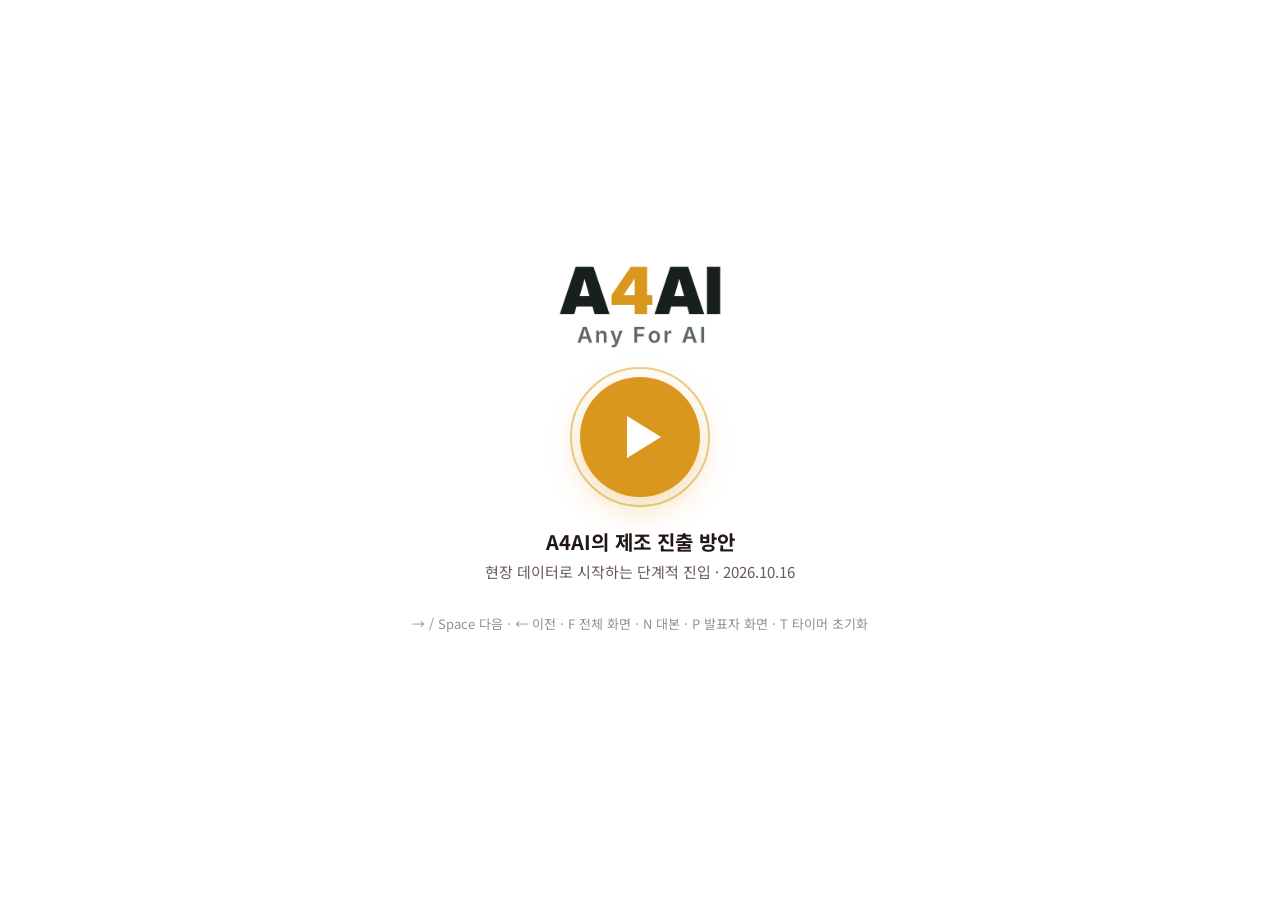
<file: a4ai-manufacturing-final-before-ste-ko-20261016/index.html>
<!doctype html>
<html lang="ko">
<head>
<meta charset="utf-8">
<meta name="viewport" content="width=device-width, initial-scale=1">
<title>A4AI의 제조 진출 방안</title>
<link rel="icon" href="img/logo_dark.png">
<link rel="preconnect" href="https://fonts.googleapis.com">
<link href="https://fonts.googleapis.com/css2?family=Noto+Sans+KR:wght@400;500;700;900&family=JetBrains+Mono:wght@400;700&display=swap" rel="stylesheet">
<link rel="stylesheet" href="style.css?v=202610161417">
</head>
<body data-deck="a4ai-manufacturing-final">
<div id="start">
  <img src="img/logo_dark.png" alt="A4AI">
  <button id="play" aria-label="인트로 재생"></button>
  <p><b>A4AI의 제조 진출 방안</b>현장 데이터로 시작하는 단계적 진입 · 2026.10.16</p>
  <p class="keys">→ / Space 다음 · ← 이전 · F 전체 화면 · N 대본 · P 발표자 화면 · T 타이머 초기화</p>
</div>
<div id="intro" role="dialog" aria-label="인트로 애니메이션" data-mode="voice" data-steps="87 dB|CLEAN VOICE|4 FIELDS|REUSED" data-fields="작업|설비|시간|조치" data-reuse="검색·인수인계|품질 이력|AI 재학습">
  <canvas id="cv"></canvas>
  <div class="hud" aria-hidden="true"><img src="img/logo_light.png" alt="">FROM FIELD VOICE TO DATA<br>FIELD NOISE <b id="h1">–</b><br>VOICE <b id="h2">–</b><br>RECORD <b id="h3">–</b><br>DATA <b id="h4">–</b></div>
  <div class="ititle"><div class="tg" id="tg">A4AI · ANY FOR AI</div><h2 id="tt" data-title="A4AI의|제조 진출 방안"></h2><div class="sb" id="sb">현장 데이터로 시작하는 단계적 진입 · 2026.10.16</div></div>
  <div class="hint">CLICK OR PRESS ANY KEY TO START</div>
</div>
<header class="top">
  <img src="img/logo_dark.png" alt="A4AI">
  <h1>A4AI의 제조 진출 방안</h1>
  <nav>
    <button id="bIntro">인트로</button>
    <button id="bList">전체 보기</button>
    <button id="bNotes">대본 전체</button>
    <button id="bPres">발표자 화면 (P)</button>
    <a href="a4ai_manufacturing_final.pdf" download>PDF 다운로드</a>
  </nav>
</header>
<main id="viewport"><div id="stage">
<section data-sec="25" data-cum="25" class="slide dark cover" data-title="표지">
  <img class="bg" src="img/cover.jpg" alt="무인체계 시제품을 조립·시험하는 작업 공간의 개념 장면" style="left:46%;width:54%">
  <div class="panel"></div>
  <img class="logo" src="img/logo_light.png" alt="A4AI" style="left:110px;right:auto;top:84px;height:72px">
  <div style="position:absolute;left:110px;top:340px;width:760px">
    <i class="rule rise"></i>
    <h2 class="rise" style="--d:.1s;font-size:92px;font-weight:900;line-height:1.12;margin:34px 0 30px;letter-spacing:-.03em">A4AI의<br>제조 진출 방안</h2>
    <p class="rise" style="--d:.25s;font-size:32px;color:#ead7d2;margin:0;line-height:1.45">현장 데이터로 시작하는 단계적 진입</p>
  </div>
  <p style="position:absolute;left:110px;bottom:76px;font-size:26px;color:#cdb9b4;margin:0;font-weight:700">2026.10.16</p>
  <span class="concept">개념 이미지 (AI 생성)</span>
</section>
<section data-sec="25" data-cum="50" class="slide" data-title="목차"><div class="pad"><div class="hd"><h2>오늘 말씀드릴 순서<span class="lead">현재 → 진입 조건 → 기술·데이터 → 실행</span></h2><img src="img/logo_dark.png" alt="A4AI"></div>
  <div class="body" style="display:grid;grid-template-columns:1.1fr 1fr;gap:56px"><div style="display:grid;gap:8px;align-content:center"><div class="toc rise" style="--d:0.05s"><span>01</span><div><b>현재 제조 분야는?</b><small>정책 방향과 예산, 현장 수준, 실증 요구</small></div></div><div class="toc rise" style="--d:0.12s"><span>02</span><div><b>진입 경로 및 조건</b><small>공고 조사, 신청 가능 공고, 갖출 조건, 정기 공고</small></div></div><div class="toc rise" style="--d:0.19s"><span>03</span><div><b>AI 기술·데이터 활용</b><small>보유 기술, 현장 음성 작업기록, VCM</small></div></div><div class="toc rise" style="--d:0.26s"><span>04</span><div><b>시작 준비와 실행 계획</b><small>준비사항, 6개월 일정, 결론</small></div></div></div>
  <div class="photo rise" style="--d:.2s"><img src="img/field.jpg" alt="현장에서 시제품과 노트북으로 시험 결과를 함께 보는 개념 장면"><span class="cap">개념 이미지 (AI 생성)</span></div></div></div>
  <div class="foot"><span>A4AI 기획 보고 · A4AI의 제조 진출 방안</span><span class="pg"></span></div></section>
<section data-sec="8" data-cum="58" class="slide dark divider" data-title="01 현재 제조 분야는?"><img class="bg" src="img/trace.jpg" alt=""><div class="shade"></div><img class="logo" src="img/logo_light.png" alt="A4AI"><div class="in"><div class="no rise">01</div><h2 class="rise" style="--d:.1s">현재 제조 분야는?</h2><p class="rise" style="--d:.2s">정책은 AI·데이터로, 현장은 아직 데이터를 모으는 단계</p></div><span class="concept">개념 이미지 (AI 생성)</span></section>
<section data-sec="75" data-cum="133" class="slide" data-title="2026 정책 방향: 제조 현장에 AI를 붙이는 사업으로"><div class="pad"><div class="hd"><h2>2026 정책 방향: 제조 현장에 AI를 붙이는 사업으로<span class="lead">중기부 2026 스마트제조혁신의 AI 기반 과제는 약 450개, 2030 목표와 산업부 예산 정부안</span></h2><img src="img/logo_dark.png" alt="A4AI"></div><div class="body rise" style="--d:.1s"><div class="vis"><svg xmlns="http://www.w3.org/2000/svg" viewBox="0 0 1768 650" role="img" aria-labelledby="policy6-t policy6-d" font-family="'Noto Sans KR','Noto Sans CJK KR','Malgun Gothic',sans-serif"><title id="policy6-t">2026 정책 방향과 예산</title><desc id="policy6-d">① 중기부 2026 스마트제조혁신 AI 기반 과제 약 450개 ② 2030 목표 ③ 산업부 2026 예산 정부안 막대그래프.</desc><defs><marker id="policy6-ar" viewBox="0 0 10 10" refX="8" refY="5" markerWidth="7" markerHeight="7" orient="auto-start-reverse"><path d="M0,0 L10,5 L0,10 z" fill="var(--point, #D9971E)"/></marker></defs><rect x="20" y="10" width="900" height="300" rx="16" fill="var(--soft, #F3DDD8)"/><text x="48" y="54" font-size="23" font-weight="900" fill="var(--main, #8E3427)" text-anchor="start">① 중소벤처기업부 · 2026 스마트제조혁신 지원사업</text><text x="48" y="86" font-size="18" font-weight="400" fill="var(--muted, #5C685F)" text-anchor="start">2025.10.31 통합공고 — AI 기반 과제 중심으로 개편</text><text x="48" y="186" font-size="88" font-weight="900" fill="var(--ink, #17201A)" text-anchor="start">약 450개</text><text x="420" y="186" font-size="32" font-weight="900" fill="var(--ink, #17201A)" text-anchor="start">AI 기반 과제</text><text x="48" y="230" font-size="19" font-weight="700" fill="var(--muted, #5C685F)" text-anchor="start">제조 AI 특화 스마트공장 400 · 자율형 공장 30 · 대·중·소 상생형 AI 20</text><rect x="48" y="250" width="844" height="42" rx="21" fill="#fff"/><text x="470" y="278" font-size="18" font-weight="700" fill="var(--ink, #17201A)" text-anchor="middle">제조 특화 AI 과제: 과제당 최대 2억 원 · 정부 50% 지원</text><rect x="944" y="10" width="804" height="300" rx="16" fill="#fff" stroke="var(--main, #8E3427)" stroke-width="2"/><text x="972" y="54" font-size="23" font-weight="900" fill="var(--main, #8E3427)" text-anchor="start">② 2030 목표</text><rect x="972" y="84" width="236" height="206" rx="14" fill="var(--soft, #F3DDD8)"/><text x="1090" y="168" font-size="42" font-weight="900" fill="var(--main, #8E3427)" text-anchor="middle">1.2만 개</text><text x="1090" y="222" font-size="20" font-weight="700" fill="var(--ink, #17201A)" text-anchor="middle">AI 중심</text><text x="1090" y="252" font-size="20" font-weight="700" fill="var(--ink, #17201A)" text-anchor="middle">스마트공장</text><rect x="1228" y="84" width="236" height="206" rx="14" fill="var(--main, #8E3427)"/><text x="1346" y="168" font-size="38" font-weight="900" fill="#fff" text-anchor="middle">1% → 10%</text><text x="1346" y="222" font-size="20" font-weight="700" fill="#fff" text-anchor="middle">중소 제조</text><text x="1346" y="252" font-size="20" font-weight="700" fill="#fff" text-anchor="middle">AI 도입률</text><rect x="1484" y="84" width="236" height="206" rx="14" fill="var(--soft, #F3DDD8)"/><text x="1602" y="168" font-size="42" font-weight="900" fill="var(--main, #8E3427)" text-anchor="middle">1,000개</text><text x="1602" y="222" font-size="20" font-weight="700" fill="var(--ink, #17201A)" text-anchor="middle">제조 데이터셋</text><text x="1602" y="252" font-size="20" font-weight="700" fill="var(--ink, #17201A)" text-anchor="middle">확보·공개</text><rect x="20" y="334" width="1728" height="306" rx="16" fill="#fff" stroke="var(--line, #E3D3CE)" stroke-width="2"/><text x="48" y="376" font-size="23" font-weight="900" fill="var(--main, #8E3427)" text-anchor="start">③ 산업통상자원부(현 산업통상부) · 2026 예산 정부안</text><text x="48" y="404" font-size="17" font-weight="400" fill="var(--muted, #5C685F)" text-anchor="start">2025.9 편성 정부안 기준 · 단위 억 원</text><rect x="1250" y="360" width="22" height="18" rx="4" fill="#C9BEBB"/><text x="1280" y="376" font-size="18" font-weight="700" fill="var(--muted, #5C685F)" text-anchor="start">2025 예산</text><rect x="1420" y="360" width="22" height="18" rx="4" fill="var(--main, #8E3427)"/><text x="1450" y="376" font-size="18" font-weight="700" fill="var(--ink, #17201A)" text-anchor="start">2026 정부안</text><text x="48" y="468" font-size="22" font-weight="900" fill="var(--ink, #17201A)" text-anchor="start">산업 AX</text><rect x="300" y="428" width="434.1129814047766" height="26" rx="5" fill="#C9BEBB"/><text x="746.1129814047765" y="449" font-size="19" font-weight="700" fill="var(--muted, #5C685F)" text-anchor="start">4,561</text><rect x="300" y="459" width="1080.0" height="30" rx="5" fill="var(--main, #8E3427)"/><text x="1392.0" y="483" font-size="24" font-weight="900" fill="var(--ink, #17201A)" text-anchor="start">11,347</text><rect x="1560" y="442" width="150" height="40" rx="20" fill="#FBEFD6" stroke="var(--point, #D9971E)" stroke-width="2"/><text x="1635" y="469" font-size="21" font-weight="900" fill="#8A5A08" text-anchor="middle">2.5배</text><text x="48" y="538" font-size="22" font-weight="900" fill="var(--ink, #17201A)" text-anchor="start">피지컬 AI 개발</text><rect x="300" y="498" width="204.5404071560765" height="26" rx="5" fill="#C9BEBB"/><text x="516.5404071560765" y="519" font-size="19" font-weight="700" fill="var(--muted, #5C685F)" text-anchor="start">2,149</text><rect x="300" y="529" width="382.81131576628184" height="30" rx="5" fill="var(--main, #8E3427)"/><text x="694.8113157662818" y="553" font-size="24" font-weight="900" fill="var(--ink, #17201A)" text-anchor="start">4,022</text><rect x="1560" y="512" width="150" height="40" rx="20" fill="#FBEFD6" stroke="var(--point, #D9971E)" stroke-width="2"/><text x="1635" y="539" font-size="21" font-weight="900" fill="#8A5A08" text-anchor="middle">1.9배</text><text x="48" y="608" font-size="22" font-weight="900" fill="var(--ink, #17201A)" text-anchor="start">AI 팩토리</text><rect x="300" y="599" width="209.3945536265092" height="30" rx="5" fill="var(--main, #8E3427)"/><text x="521.3945536265092" y="623" font-size="24" font-weight="900" fill="var(--ink, #17201A)" text-anchor="start">2,200</text><text x="619.3945536265092" y="622" font-size="18" font-weight="700" fill="var(--muted, #5C685F)" text-anchor="start">· 2030년까지 500개 이상</text></svg></div></div><div class="band rise" style="--d:.35s"><b>핵심</b><span>지원의 중심이 설비 보급에서 &quot;현장에 AI를 적용하는 일&quot;로 바뀌었습니다</span></div><div class="src">출처: 헬로티 2025.10.30 「중기부, AI 기반 스마트공장 450개 구축 지원」 · 파이낸셜뉴스 2025.10.24 · 중소벤처기업부 공고 제2025-574호 「2026년 스마트제조혁신 지원사업 통합공고」 · 뉴시스 2025.9.1 「산업부, 내년 예산 22% 늘어난 13.9조 편성」 (정부안)</div><div class="gloss"><div><b>AX</b> AI 전환 — 업무에 AI를 들여 일하는 방식을 바꾸는 것</div><div><b>피지컬 AI</b> 로봇·기계처럼 현실에서 움직이는 장치에 들어가는 AI</div></div></div><div class="foot"><span>A4AI 기획 보고 · 01 현재 제조 분야는?</span><span class="pg"></span></div></section>
<section data-sec="65" data-cum="198" class="slide" data-title="현장은 아직 기초 단계 — 아직 늦지 않았습니다"><div class="pad"><div class="hd"><h2>현장은 아직 기초 단계 — 아직 늦지 않았습니다<span class="lead">스마트공장 도입은 이루어지고 있지만, 대부분 데이터를 모으는 수준</span></h2><img src="img/logo_dark.png" alt="A4AI"></div><div class="body rise" style="--d:.1s"><div class="vis"><svg xmlns="http://www.w3.org/2000/svg" viewBox="0 0 1768 600" role="img" aria-labelledby="basic6-t basic6-d" font-family="'Noto Sans KR','Noto Sans CJK KR','Malgun Gothic',sans-serif"><title id="basic6-t">현장은 아직 기초 단계</title><desc id="basic6-d">스마트공장 정의와 수준, 도입률 19.5%·기초 수준 75.5%·중소 AI 활용 4.2%, 그래서 아직 늦지 않았다는 결론.</desc><defs><marker id="basic6-ar" viewBox="0 0 10 10" refX="8" refY="5" markerWidth="7" markerHeight="7" orient="auto-start-reverse"><path d="M0,0 L10,5 L0,10 z" fill="var(--point, #D9971E)"/></marker></defs><rect x="20" y="10" width="1728" height="150" rx="14" fill="#fff" stroke="var(--line, #E3D3CE)" stroke-width="2"/><text x="52" y="54" font-size="22" font-weight="900" fill="var(--main, #8E3427)" text-anchor="start">스마트공장이란</text><text x="52" y="92" font-size="21" font-weight="400" fill="var(--ink, #17201A)" text-anchor="start">설계·생산·물류 등 제조 과정에 ICT를 적용해 데이터를 모으고, 분석·제어해 생산성과 품질을 높이는 공장</text><text x="52" y="132" font-size="19" font-weight="400" fill="var(--muted, #5C685F)" text-anchor="start">수준은 기초(데이터 수집) → 중간(모니터링·분석) → 고도화(최적화·자율)로 올라갑니다</text><rect x="20" y="186" width="430" height="250" rx="16" fill="var(--soft, #F3DDD8)"/><text x="48" y="280" font-size="72" font-weight="900" fill="var(--main, #8E3427)" text-anchor="start">19.5%</text><text x="48" y="330" font-size="26" font-weight="900" fill="var(--ink, #17201A)" text-anchor="start">스마트공장 도입</text><text x="48" y="372" font-size="19" font-weight="400" fill="var(--ink, #17201A)" text-anchor="start">공장 보유 중소·중견 16.3만 곳 중</text><text x="48" y="418" font-size="15" font-weight="400" fill="var(--muted, #5C685F)" text-anchor="start">디지털데일리 2025.4</text><path d="M456,310 L484,310" stroke="var(--point, #D9971E)" stroke-width="4" fill="none" marker-end="url(#basic6-ar)"/><rect x="490" y="186" width="430" height="250" rx="16" fill="var(--main, #8E3427)"/><text x="518" y="280" font-size="72" font-weight="900" fill="#fff" text-anchor="start">75.5%</text><text x="518" y="330" font-size="26" font-weight="900" fill="#fff" text-anchor="start">그중 기초 수준</text><text x="518" y="372" font-size="19" font-weight="400" fill="#F3DDD8" text-anchor="start">데이터를 모으기 시작한 단계</text><text x="518" y="418" font-size="15" font-weight="400" fill="#E8C9C2" text-anchor="start">디지털데일리 2025.4</text><path d="M926,310 L954,310" stroke="var(--point, #D9971E)" stroke-width="4" fill="none" marker-end="url(#basic6-ar)"/><rect x="960" y="186" width="430" height="250" rx="16" fill="var(--soft, #F3DDD8)"/><text x="988" y="280" font-size="72" font-weight="900" fill="var(--main, #8E3427)" text-anchor="start">4.2%</text><text x="988" y="330" font-size="26" font-weight="900" fill="var(--ink, #17201A)" text-anchor="start">중소·중견 제조 AI 활용</text><text x="988" y="372" font-size="19" font-weight="400" fill="var(--ink, #17201A)" text-anchor="start">대기업은 49.2% (504곳 조사)</text><text x="988" y="418" font-size="15" font-weight="400" fill="var(--muted, #5C685F)" text-anchor="start">대한상의 2025.11</text><rect x="1430" y="186" width="318" height="250" rx="16" fill="#FBEFD6" stroke="var(--point, #D9971E)" stroke-width="3"/><text x="1456" y="236" font-size="25" font-weight="900" fill="var(--ink, #17201A)" text-anchor="start">도입한 곳도</text><text x="1456" y="272" font-size="25" font-weight="900" fill="var(--ink, #17201A)" text-anchor="start">대부분 기초 수준,</text><text x="1456" y="308" font-size="25" font-weight="900" fill="var(--ink, #17201A)" text-anchor="start">80%는 아직</text><text x="1456" y="344" font-size="25" font-weight="900" fill="var(--ink, #17201A)" text-anchor="start">도입 전</text><text x="1456" y="400" font-size="22" font-weight="900" fill="#8A5A08" text-anchor="start">→ 아직 늦지 않았습니다</text><rect x="20" y="462" width="1728" height="128" rx="14" fill="var(--main, #8E3427)"/><text x="52" y="512" font-size="22" font-weight="900" fill="#F7D9A0" text-anchor="start">의미</text><text x="52" y="556" font-size="25" font-weight="700" fill="#fff" text-anchor="start">고도화 AI 경쟁이 아니라 "데이터를 모으고 쓰는 단계"부터 함께 들어갈 수 있는 시기입니다</text></svg></div></div><div class="src">출처: 스마트제조혁신추진단 스마트공장 정의·수준 구분 · 디지털데일리 2025.4.28 「중기부 &quot;스마트공장 도입 기업 19.5%에 불과&quot;」 · Korea JoongAng Daily 2025.11.18 (대한상의 제조기업 504곳 조사)</div><div class="gloss"><div><b>기초 수준</b> 생산 정보를 시스템에 모으기 시작한 단계 — 분석·자동 제어 이전</div><div><b>AI 활용률 4.2%</b> 대한상의 504곳 조사 기준 — 중기부의 &quot;AI 도입률 1%&quot;와 조사 방식이 다름</div></div></div><div class="foot"><span>A4AI 기획 보고 · 01 현재 제조 분야는?</span><span class="pg"></span></div></section>
<section data-sec="70" data-cum="268" class="slide" data-title="현장은 실증 위주 — 공장 소유보다 실적이 중요합니다"><div class="pad"><div class="hd"><h2>현장은 실증 위주 — 공장 소유보다 실적이 중요합니다<span class="lead">공고문을 직접 확인한 결과, 공장등록과 함께 납품·구축 이력이 요구됩니다</span></h2><img src="img/logo_dark.png" alt="A4AI"></div><div class="body rise" style="--d:.1s"><div class="vis"><svg xmlns="http://www.w3.org/2000/svg" viewBox="0 0 1768 600" role="img" aria-labelledby="proof6-t proof6-d" font-family="'Noto Sans KR','Noto Sans CJK KR','Malgun Gothic',sans-serif"><title id="proof6-t">현장은 실증 위주, 공고는 실적을 요구</title><desc id="proof6-d">정책 사업의 실증 중심 사례와, 공고 원문이 공장등록 외에 요구하는 납품·구축·인증 실적.</desc><defs><marker id="proof6-ar" viewBox="0 0 10 10" refX="8" refY="5" markerWidth="7" markerHeight="7" orient="auto-start-reverse"><path d="M0,0 L10,5 L0,10 z" fill="var(--point, #D9971E)"/></marker></defs><text x="20" y="30" font-size="22" font-weight="900" fill="var(--main, #8E3427)" text-anchor="start">정책 사업은 "현장 실증" 중심</text><rect x="20" y="50" width="760" height="116" rx="12" fill="var(--soft, #F3DDD8)"/><text x="48" y="94" font-size="25" font-weight="900" fill="var(--ink, #17201A)" text-anchor="start">구미 AX 실증산단</text><text x="48" y="130" font-size="19" font-weight="400" fill="var(--ink, #17201A)" text-anchor="start">원익QnC·KEC·세아메카닉스 현장에</text><text x="48" y="154" font-size="19" font-weight="700" fill="var(--main, #8E3427)" text-anchor="start">AI 솔루션·데이터셋 36개 구축 (245.9억)</text><rect x="20" y="180" width="760" height="116" rx="12" fill="var(--soft, #F3DDD8)"/><text x="48" y="224" font-size="25" font-weight="900" fill="var(--ink, #17201A)" text-anchor="start">제조 AI 특화 스마트공장</text><text x="48" y="260" font-size="19" font-weight="400" fill="var(--ink, #17201A)" text-anchor="start">도입기업 현장에 AI를 적용하는</text><text x="48" y="284" font-size="19" font-weight="700" fill="var(--main, #8E3427)" text-anchor="start">과제 400개 (2026)</text><rect x="20" y="310" width="760" height="116" rx="12" fill="var(--soft, #F3DDD8)"/><text x="48" y="354" font-size="25" font-weight="900" fill="var(--ink, #17201A)" text-anchor="start">AI 팩토리 선도 프로젝트</text><text x="48" y="390" font-size="19" font-weight="400" fill="var(--ink, #17201A)" text-anchor="start">실제 공장에서 AI 적용 사례를</text><text x="48" y="414" font-size="19" font-weight="700" fill="var(--main, #8E3427)" text-anchor="start">만드는 프로젝트 102개 (M.AX)</text><path d="M790,240 L850,240" stroke="var(--point, #D9971E)" stroke-width="5" fill="none" marker-end="url(#proof6-ar)"/><text x="870" y="30" font-size="22" font-weight="900" fill="var(--main, #8E3427)" text-anchor="start">공고문이 실제로 요구하는 것 (원문 확인)</text><rect x="870" y="50" width="878" height="86" rx="10" fill="#fff" stroke="var(--line, #E3D3CE)" stroke-width="2"/><text x="894" y="86" font-size="22" font-weight="900" fill="var(--ink, #17201A)" text-anchor="start">방산·모빌리티 스마트공장</text><text x="894" y="120" font-size="18" font-weight="400" fill="var(--ink, #17201A)" text-anchor="start">공장등록증명 + '24~'25 납품내역서·거래확인서 + 3개년 재무제표</text><rect x="870" y="148" width="878" height="86" rx="10" fill="#fff" stroke="var(--line, #E3D3CE)" stroke-width="2"/><text x="894" y="184" font-size="22" font-weight="900" fill="var(--ink, #17201A)" text-anchor="start">Multi AI Agent (수요기업)</text><text x="894" y="218" font-size="18" font-weight="400" fill="var(--ink, #17201A)" text-anchor="start">공장등록증명(8개 업종) + R&amp;D 완료 주관기관과 컨소시엄</text><rect x="870" y="246" width="878" height="86" rx="10" fill="#fff" stroke="var(--line, #E3D3CE)" stroke-width="2"/><text x="894" y="282" font-size="22" font-weight="900" fill="var(--ink, #17201A)" text-anchor="start">대구 제조데이터 컨설팅</text><text x="894" y="316" font-size="18" font-weight="400" fill="var(--ink, #17201A)" text-anchor="start">공급기업 Pool 등록 + 최근 3년 구축 실적</text><rect x="870" y="344" width="878" height="86" rx="10" fill="#fff" stroke="var(--line, #E3D3CE)" stroke-width="2"/><text x="894" y="380" font-size="22" font-weight="900" fill="var(--ink, #17201A)" text-anchor="start">혁신제품 지정 컨설팅</text><text x="894" y="414" font-size="18" font-weight="400" fill="var(--ink, #17201A)" text-anchor="start">성능인증·GS 등 인증 제품 보유</text><rect x="20" y="450" width="1728" height="140" rx="14" fill="#FBEFD6" stroke="var(--point, #D9971E)" stroke-width="3"/><text x="52" y="498" font-size="26" font-weight="900" fill="var(--ink, #17201A)" text-anchor="start">공장 소유만으로는 부족 — 납품·구축·인증 같은 "실적"이 함께 요구됩니다</text><text x="52" y="544" font-size="23" font-weight="700" fill="#8A5A08" text-anchor="start">→ 공장등록 이후에는 시험 제작과 실증 기록을 쌓아 실적으로 만드는 준비가 필요합니다</text></svg></div></div><div class="src">출처: 경북매일 2026.9.30·2026.7.12, 영남경제 2026.7.22, 청소년의회 2026.7.1 · 뉴시스 2025.12.24 「M.AX 얼라이언스 참가기관 1300개로 확대」 · 기업마당·기관 공고문과 첨부 원문 (2026.10.15~16 확인)</div><div class="gloss"><div><b>실증</b> 실제 현장에서 기술이 작동하는지 확인하는 것</div><div><b>납품 이력</b> 납품내역서·거래확인서처럼 실제 거래가 있었음을 보여 주는 기록</div></div></div><div class="foot"><span>A4AI 기획 보고 · 01 현재 제조 분야는?</span><span class="pg"></span></div></section>
<section data-sec="8" data-cum="276" class="slide dark divider" data-title="02 진입 경로 및 조건"><img class="bg" src="img/div3.jpg" alt=""><div class="shade"></div><img class="logo" src="img/logo_light.png" alt="A4AI"><div class="in"><div class="no rise">02</div><h2 class="rise" style="--d:.1s">진입 경로 및 조건</h2><p class="rise" style="--d:.2s">공고를 직접 걸러 보고, 무엇을 갖춰야 하는지 확인했습니다</p></div><span class="concept">개념 이미지 (AI 생성)</span></section>
<section data-sec="65" data-cum="341" class="slide" data-title="공고 조사: 이렇게 걸렀고, 주로 이런 이유로 빠졌습니다"><div class="pad"><div class="hd"><h2>공고 조사: 이렇게 걸렀고, 주로 이런 이유로 빠졌습니다<span class="lead">수집 2,785건 → 원문·첨부 대조 38건 → 접수 중 신청 후보 11건</span></h2><img src="img/logo_dark.png" alt="A4AI"></div><div class="body rise" style="--d:.1s"><div class="vis"><svg xmlns="http://www.w3.org/2000/svg" viewBox="0 0 1768 600" role="img" aria-labelledby="filter2-t filter2-d" font-family="'Noto Sans KR','Noto Sans CJK KR','Malgun Gothic',sans-serif"><title id="filter2-t">공고를 걸러 낸 과정과 주된 이유</title><desc id="filter2-d">수집 2,785건에서 신청 후보 11건까지 단계별 수와, 제외된 주된 이유별 건수.</desc><defs><marker id="filter2-ar" viewBox="0 0 10 10" refX="8" refY="5" markerWidth="7" markerHeight="7" orient="auto-start-reverse"><path d="M0,0 L10,5 L0,10 z" fill="var(--point, #D9971E)"/></marker></defs><text x="20" y="30" font-size="20" font-weight="700" fill="var(--muted, #5C685F)" text-anchor="start">단계별 남은 공고 (건)</text><rect x="20" y="52" width="660.0" height="76" rx="10" fill="var(--main, #8E3427)"/><text x="40" y="102" font-size="32" font-weight="900" fill="#fff" text-anchor="start">2,785</text><text x="700.0" y="100" font-size="22" font-weight="700" fill="var(--ink, #17201A)" text-anchor="start">수집 공고</text><rect x="20" y="156" width="497.9151965553351" height="76" rx="10" fill="var(--main, #8E3427)"/><text x="40" y="206" font-size="32" font-weight="900" fill="#fff" text-anchor="start">235</text><text x="537.9151965553351" y="204" font-size="22" font-weight="700" fill="var(--ink, #17201A)" text-anchor="start">관련 분야·지역·접수 중</text><rect x="20" y="260" width="475.12765929171843" height="76" rx="10" fill="var(--main, #8E3427)"/><text x="40" y="310" font-size="32" font-weight="900" fill="#fff" text-anchor="start">166</text><text x="515.1276592917184" y="308" font-size="22" font-weight="700" fill="var(--ink, #17201A)" text-anchor="start">마감 7일 이하 제외 후</text><rect x="20" y="364" width="378.4700014263864" height="76" rx="10" fill="var(--main, #8E3427)"/><text x="40" y="414" font-size="32" font-weight="900" fill="#fff" text-anchor="start">38</text><text x="418.4700014263864" y="412" font-size="22" font-weight="700" fill="var(--ink, #17201A)" text-anchor="start">원문·첨부 대조</text><rect x="20" y="468" width="297.19932505119397" height="76" rx="10" fill="var(--point, #D9971E)"/><text x="40" y="518" font-size="32" font-weight="900" fill="#fff" text-anchor="start">11</text><text x="337.19932505119397" y="516" font-size="22" font-weight="700" fill="var(--ink, #17201A)" text-anchor="start">접수 중 신청 후보</text><text x="20" y="590" font-size="16" font-weight="400" fill="var(--muted, #5C685F)" text-anchor="start">막대 길이는 로그 비율 · 2026.10.15~16 기준</text><text x="900" y="30" font-size="20" font-weight="700" fill="var(--muted, #5C685F)" text-anchor="start">235건 이후 단계에서 주로 걸러진 이유</text><text x="900" y="78" font-size="22" font-weight="900" fill="var(--ink, #17201A)" text-anchor="start">사업 내용·대상이 맞지 않음</text><text x="900" y="106" font-size="17" font-weight="400" fill="var(--muted, #5C685F)" text-anchor="start">제목·요약 1차 검토 (약 130건)</text><rect x="1320" y="62" width="318.0" height="40" rx="6" fill="var(--main, #8E3427)"/><text x="1648.0" y="92" font-size="22" font-weight="900" fill="var(--ink, #17201A)" text-anchor="start">130건</text><text x="900" y="166" font-size="22" font-weight="900" fill="var(--ink, #17201A)" text-anchor="start">마감 7일 이하 (10.23까지)</text><text x="900" y="194" font-size="17" font-weight="400" fill="var(--muted, #5C685F)" text-anchor="start">준비 기간 부족 · 관련 6건은 다음 차수 대비</text><rect x="1320" y="150" width="177.23076923076923" height="40" rx="6" fill="var(--main, #8E3427)"/><text x="1507.2307692307693" y="180" font-size="22" font-weight="900" fill="var(--ink, #17201A)" text-anchor="start">69건</text><text x="900" y="254" font-size="22" font-weight="900" fill="var(--ink, #17201A)" text-anchor="start">지역 요건 불일치</text><text x="900" y="282" font-size="17" font-weight="400" fill="var(--muted, #5C685F)" text-anchor="start">대구·대전·포항·안동·김천 한정</text><rect x="1320" y="238" width="29.53846153846154" height="40" rx="6" fill="#B8574A"/><text x="1359.5384615384614" y="268" font-size="22" font-weight="900" fill="var(--ink, #17201A)" text-anchor="start">5건</text><text x="900" y="342" font-size="22" font-weight="900" fill="var(--ink, #17201A)" text-anchor="start">필수 증빙·이력 없음</text><text x="900" y="370" font-size="17" font-weight="400" fill="var(--muted, #5C685F)" text-anchor="start">납품·거래 증빙, 선행 과제 완료</text><rect x="1320" y="326" width="22.615384615384617" height="40" rx="6" fill="#B23B2E"/><text x="1352.6153846153845" y="356" font-size="22" font-weight="900" fill="var(--ink, #17201A)" text-anchor="start">2건</text><text x="900" y="430" font-size="22" font-weight="900" fill="var(--ink, #17201A)" text-anchor="start">접수 종료·기간 만료</text><text x="900" y="458" font-size="17" font-weight="400" fill="var(--muted, #5C685F)" text-anchor="start">지원기간 종료, 재공고 마감</text><rect x="1320" y="414" width="22.615384615384617" height="40" rx="6" fill="#B8574A"/><text x="1352.6153846153845" y="444" font-size="22" font-weight="900" fill="var(--ink, #17201A)" text-anchor="start">2건</text><text x="900" y="518" font-size="22" font-weight="900" fill="var(--ink, #17201A)" text-anchor="start">대상 제품 없음</text><text x="900" y="546" font-size="17" font-weight="400" fill="var(--muted, #5C685F)" text-anchor="start">물류로봇 등</text><rect x="1320" y="502" width="20.307692307692307" height="40" rx="6" fill="#B8574A"/><text x="1350.3076923076924" y="532" font-size="22" font-weight="900" fill="var(--ink, #17201A)" text-anchor="start">1건</text><text x="900" y="590" font-size="17" font-weight="700" fill="var(--muted, #5C685F)" text-anchor="start">원문 대조 38건 중 판정: 가능 11 · 조건부 13 · 확인 필요 3 · 불가 10 · 행사 1</text></svg></div></div><div class="band rise" style="--d:.35s"><b>기준</b><span>10.16 기준 마감 7일 이하(10.23까지)는 준비 기간 부족으로 제외 — 관련 6건은 다음 차수 대비</span></div><div class="src">출처: 기업마당·기관 공고문과 첨부 원문 (2026.10.15~16 확인)</div><div class="gloss"><div><b>원문 대조</b> 공고 본문과 첨부(HWP·PDF·ZIP)를 모두 열어 자격 조항을 직접 확인한 것</div></div></div><div class="foot"><span>A4AI 기획 보고 · 02 진입 경로 및 조건</span><span class="pg"></span></div></section>
<section data-sec="80" data-cum="421" class="slide" data-title="지금 신청할 수 있는 공고 11건"><div class="pad"><div class="hd"><h2>지금 신청할 수 있는 공고 11건<span class="lead">주관기관과 진행 과제(VCM·UGV·RISE·K-방산) 중복까지 대조</span></h2><img src="img/logo_dark.png" alt="A4AI"></div><div class="body rise" style="--d:.1s"><div class="vis"><svg xmlns="http://www.w3.org/2000/svg" viewBox="0 0 1768 680" role="img" aria-labelledby="calls-t calls-d" font-family="'Noto Sans KR','Noto Sans CJK KR','Malgun Gothic',sans-serif"><title id="calls-t">접수 중 신청 후보 11건</title><desc id="calls-d">마감순 11건의 주관·수행기관, 지원 내용, 진행 과제와의 중복 대조, 판단.</desc><defs><marker id="calls-ar" viewBox="0 0 10 10" refX="8" refY="5" markerWidth="7" markerHeight="7" orient="auto-start-reverse"><path d="M0,0 L10,5 L0,10 z" fill="var(--point, #D9971E)"/></marker></defs><rect x="20" y="6" width="1728" height="46" rx="8" fill="var(--main, #8E3427)"/><text x="34" y="37" font-size="19" font-weight="700" fill="#fff" text-anchor="start">마감</text><text x="144" y="37" font-size="19" font-weight="700" fill="#fff" text-anchor="start">공고</text><text x="574" y="37" font-size="19" font-weight="700" fill="#fff" text-anchor="start">주관·수행기관</text><text x="874" y="37" font-size="19" font-weight="700" fill="#fff" text-anchor="start">지원 내용</text><text x="1154" y="37" font-size="19" font-weight="700" fill="#fff" text-anchor="start">진행 과제와 중복 대조</text><text x="1624" y="37" font-size="19" font-weight="700" fill="#fff" text-anchor="start">판단</text><rect x="20" y="58" width="1728" height="48" rx="6" fill="#FBF5F3"/><text x="34" y="90" font-size="20" font-weight="900" fill="var(--main, #8E3427)" text-anchor="start">10.28</text><text x="144" y="90" font-size="20" font-weight="900" fill="var(--ink, #17201A)" text-anchor="start">상생형 창업·벤처기업 지원</text><text x="574" y="90" font-size="18" font-weight="400" fill="var(--ink, #17201A)" text-anchor="start">한국도로공사</text><text x="874" y="90" font-size="18" font-weight="400" fill="var(--ink, #17201A)" text-anchor="start">사업화 1천만 원</text><text x="1154" y="90" font-size="17" font-weight="400" fill="var(--ink, #17201A)" text-anchor="start">UGV·RISE와 품목 겹칠 수 있음</text><rect x="1624" y="66" width="108" height="32" rx="16.0" fill="#8A6A12"/><text x="1678.0" y="85" font-size="16" font-weight="700" fill="#fff" text-anchor="middle">분리 후</text><rect x="20" y="110" width="1728" height="48" rx="6" fill="#fff"/><text x="34" y="142" font-size="20" font-weight="900" fill="var(--main, #8E3427)" text-anchor="start">10.29</text><text x="144" y="142" font-size="20" font-weight="900" fill="var(--ink, #17201A)" text-anchor="start">빅웨이브 IR (초격차 분야)</text><text x="574" y="142" font-size="18" font-weight="400" fill="var(--ink, #17201A)" text-anchor="start">인천창조경제혁신센터</text><text x="874" y="142" font-size="18" font-weight="400" fill="var(--ink, #17201A)" text-anchor="start">VC 밋업·TIPS 연계</text><text x="1154" y="142" font-size="17" font-weight="400" fill="var(--ink, #17201A)" text-anchor="start">투자 연계 — 사업비 아님</text><rect x="1624" y="118" width="108" height="32" rx="16.0" fill="#2E7D4F"/><text x="1678.0" y="137" font-size="16" font-weight="700" fill="#fff" text-anchor="middle">가능</text><rect x="20" y="162" width="1728" height="48" rx="6" fill="#FBF5F3"/><text x="34" y="194" font-size="20" font-weight="900" fill="var(--main, #8E3427)" text-anchor="start">10.30</text><text x="144" y="194" font-size="20" font-weight="900" fill="var(--ink, #17201A)" text-anchor="start">기업애로 원스톱 에이전트</text><text x="574" y="194" font-size="18" font-weight="400" fill="var(--ink, #17201A)" text-anchor="start">구미전자정보기술원</text><text x="874" y="194" font-size="18" font-weight="400" fill="var(--ink, #17201A)" text-anchor="start">전문가 300만 원 (선착순)</text><text x="1154" y="194" font-size="17" font-weight="400" fill="var(--ink, #17201A)" text-anchor="start">'유사 정책자금 수행 중' 제외 조항</text><rect x="1624" y="170" width="108" height="32" rx="16.0" fill="#B23B2E"/><text x="1678.0" y="189" font-size="16" font-weight="700" fill="#fff" text-anchor="middle">문의</text><rect x="20" y="214" width="1728" height="48" rx="6" fill="#fff"/><text x="34" y="246" font-size="20" font-weight="900" fill="var(--main, #8E3427)" text-anchor="start">11.02</text><text x="144" y="246" font-size="20" font-weight="900" fill="var(--ink, #17201A)" text-anchor="start">2027 민·군규격표준화 과제 제안</text><text x="574" y="246" font-size="18" font-weight="400" fill="var(--ink, #17201A)" text-anchor="start">국방기술품질원</text><text x="874" y="246" font-size="18" font-weight="400" fill="var(--ink, #17201A)" text-anchor="start">2027 R&amp;D 과제화</text><text x="1154" y="246" font-size="17" font-weight="400" fill="var(--ink, #17201A)" text-anchor="start">기 지원 과제 제외 → VCM·K-방산 주제는 피함</text><rect x="1624" y="222" width="108" height="32" rx="16.0" fill="#B23B2E"/><text x="1678.0" y="241" font-size="16" font-weight="700" fill="#fff" text-anchor="middle">주제 제한</text><rect x="20" y="266" width="1728" height="48" rx="6" fill="#FBF5F3"/><text x="34" y="298" font-size="20" font-weight="900" fill="var(--main, #8E3427)" text-anchor="start">11.27</text><text x="144" y="298" font-size="20" font-weight="900" fill="var(--ink, #17201A)" text-anchor="start">구미 스타트업 제작센터*</text><text x="574" y="298" font-size="18" font-weight="400" fill="var(--ink, #17201A)" text-anchor="start">구미전자정보기술원</text><text x="874" y="298" font-size="18" font-weight="400" fill="var(--ink, #17201A)" text-anchor="start">시제품 직접 제작</text><text x="1154" y="298" font-size="17" font-weight="400" fill="var(--ink, #17201A)" text-anchor="start">VCM 칩 모듈·UGV 시제품은 제외</text><rect x="1624" y="274" width="108" height="32" rx="16.0" fill="#8A6A12"/><text x="1678.0" y="293" font-size="16" font-weight="700" fill="#fff" text-anchor="middle">분리 후</text><rect x="20" y="318" width="1728" height="48" rx="6" fill="#fff"/><text x="34" y="350" font-size="20" font-weight="900" fill="var(--main, #8E3427)" text-anchor="start">11.30</text><text x="144" y="350" font-size="20" font-weight="900" fill="var(--ink, #17201A)" text-anchor="start">실외이동로봇 기술지원</text><text x="574" y="350" font-size="18" font-weight="400" fill="var(--ink, #17201A)" text-anchor="start">한국로봇산업진흥원</text><text x="874" y="350" font-size="18" font-weight="400" fill="var(--ink, #17201A)" text-anchor="start">성능검증 무상·인증비 80%</text><text x="1154" y="350" font-size="17" font-weight="400" fill="var(--ink, #17201A)" text-anchor="start">서면 중복성 검토 — UGV·RISE 시험과 구분</text><rect x="1624" y="326" width="108" height="32" rx="16.0" fill="#8A6A12"/><text x="1678.0" y="345" font-size="16" font-weight="700" fill="#fff" text-anchor="middle">분리 후</text><rect x="20" y="370" width="1728" height="48" rx="6" fill="#FBF5F3"/><text x="34" y="402" font-size="20" font-weight="900" fill="var(--main, #8E3427)" text-anchor="start">상시</text><text x="144" y="402" font-size="20" font-weight="900" fill="var(--ink, #17201A)" text-anchor="start">온디바이스 AI 애로기술 지원</text><text x="574" y="402" font-size="18" font-weight="400" fill="var(--ink, #17201A)" text-anchor="start">한국로봇융합연구원</text><text x="874" y="402" font-size="18" font-weight="400" fill="var(--ink, #17201A)" text-anchor="start">기술지도 500만 원(간접)</text><text x="1154" y="402" font-size="17" font-weight="400" fill="var(--ink, #17201A)" text-anchor="start">최근 2년 동일제품·동일내용 제외</text><rect x="1624" y="378" width="108" height="32" rx="16.0" fill="#8A6A12"/><text x="1678.0" y="397" font-size="16" font-weight="700" fill="#fff" text-anchor="middle">분리 후</text><rect x="20" y="422" width="1728" height="48" rx="6" fill="#fff"/><text x="34" y="454" font-size="20" font-weight="900" fill="var(--main, #8E3427)" text-anchor="start">11.30</text><text x="144" y="454" font-size="20" font-weight="900" fill="var(--ink, #17201A)" text-anchor="start">공유공장 시험검사 지원</text><text x="574" y="454" font-size="18" font-weight="400" fill="var(--ink, #17201A)" text-anchor="start">FITI시험연구원</text><text x="874" y="454" font-size="18" font-weight="400" fill="var(--ink, #17201A)" text-anchor="start">시험·평가 (4건)</text><text x="1154" y="454" font-size="17" font-weight="400" fill="var(--ink, #17201A)" text-anchor="start">과제 예산의 시험 항목과 구분</text><rect x="1624" y="430" width="108" height="32" rx="16.0" fill="#2E7D4F"/><text x="1678.0" y="449" font-size="16" font-weight="700" fill="#fff" text-anchor="middle">가능</text><rect x="20" y="474" width="1728" height="48" rx="6" fill="#FBF5F3"/><text x="34" y="506" font-size="20" font-weight="900" fill="var(--main, #8E3427)" text-anchor="start">12.31</text><text x="144" y="506" font-size="20" font-weight="900" fill="var(--ink, #17201A)" text-anchor="start">경북AI데이터센터 테스트베드</text><text x="574" y="506" font-size="18" font-weight="400" fill="var(--ink, #17201A)" text-anchor="start">포항테크노파크</text><text x="874" y="506" font-size="18" font-weight="400" fill="var(--ink, #17201A)" text-anchor="start">GPU·실증 환경</text><text x="1154" y="506" font-size="17" font-weight="400" fill="var(--ink, #17201A)" text-anchor="start">현금 지원 아님 — 겹침 낮음</text><rect x="1624" y="482" width="108" height="32" rx="16.0" fill="#2E7D4F"/><text x="1678.0" y="501" font-size="16" font-weight="700" fill="#fff" text-anchor="middle">가능</text><rect x="20" y="526" width="1728" height="48" rx="6" fill="#fff"/><text x="34" y="558" font-size="20" font-weight="900" fill="var(--main, #8E3427)" text-anchor="start">12.31</text><text x="144" y="558" font-size="20" font-weight="900" fill="var(--ink, #17201A)" text-anchor="start">방산혁신클러스터 판로개척*</text><text x="574" y="558" font-size="18" font-weight="400" fill="var(--ink, #17201A)" text-anchor="start">국방기술진흥연구소</text><text x="874" y="558" font-size="18" font-weight="400" fill="var(--ink, #17201A)" text-anchor="start">전시회 참가비 지원</text><text x="1154" y="558" font-size="17" font-weight="400" fill="var(--ink, #17201A)" text-anchor="start">같은 전시회 비용 이중 청구 금지</text><rect x="1624" y="534" width="108" height="32" rx="16.0" fill="#2E7D4F"/><text x="1678.0" y="553" font-size="16" font-weight="700" fill="#fff" text-anchor="middle">가능</text><rect x="20" y="578" width="1728" height="48" rx="6" fill="#FBF5F3"/><text x="34" y="610" font-size="20" font-weight="900" fill="var(--main, #8E3427)" text-anchor="start">12.31</text><text x="144" y="610" font-size="20" font-weight="900" fill="var(--ink, #17201A)" text-anchor="start">연구장비 임대 (9종)</text><text x="574" y="610" font-size="18" font-weight="400" fill="var(--ink, #17201A)" text-anchor="start">한국로봇산업진흥원</text><text x="874" y="610" font-size="18" font-weight="400" fill="var(--ink, #17201A)" text-anchor="start">가공기 등 월 임대 (유료)</text><text x="1154" y="610" font-size="17" font-weight="400" fill="var(--ink, #17201A)" text-anchor="start">유료 임대 — 겹침 낮음</text><rect x="1624" y="586" width="108" height="32" rx="16.0" fill="#2E7D4F"/><text x="1678.0" y="605" font-size="16" font-weight="700" fill="#fff" text-anchor="middle">가능</text><text x="20" y="664" font-size="17" font-weight="400" fill="var(--muted, #5C685F)" text-anchor="start">* 정기 공고 조사 기준 — 신청 전 원문 재확인 · 온디바이스 AI 애로기술은 상시 접수(선정 시 조기 종료, 수행 ~11.30)</text></svg></div></div><div class="src">출처: 기업마당·기관 공고문과 첨부 원문 (2026.10.15~16 확인) · 회사 제공 VCM·UGV·RISE 계획서, K-방산 1단계 신청서 (원문 비공개)</div><div class="gloss"><div><b>간접지원</b> 회사에 현금을 주지 않고 비용을 전문가·수행기관에 지급하는 방식</div><div><b>중복 지원</b> 같은 제품·같은 내용으로 여러 정부 사업에서 비용을 받는 것 — 제외·환수 사유</div></div></div><div class="foot"><span>A4AI 기획 보고 · 02 진입 경로 및 조건</span><span class="pg"></span></div></section>
<section data-sec="80" data-cum="501" class="slide" data-title="무엇을 갖추면 어떤 공고에 참여할 수 있나"><div class="pad"><div class="hd"><h2>무엇을 갖추면 어떤 공고에 참여할 수 있나<span class="lead">조건부 공고는 공장등록·파트너·실적과 인증·기관 확인 네 가지로 나뉩니다</span></h2><img src="img/logo_dark.png" alt="A4AI"></div><div class="body rise" style="--d:.1s"><div class="vis"><svg xmlns="http://www.w3.org/2000/svg" viewBox="0 0 1768 640" role="img" aria-labelledby="need6-t need6-d" font-family="'Noto Sans KR','Noto Sans CJK KR','Malgun Gothic',sans-serif"><title id="need6-t">무엇을 갖추면 어떤 공고에 참여할 수 있나</title><desc id="need6-d">공장등록·파트너·실적과 인증·기관 확인 네 가지 조건별 공고와 구체 조건.</desc><defs><marker id="need6-ar" viewBox="0 0 10 10" refX="8" refY="5" markerWidth="7" markerHeight="7" orient="auto-start-reverse"><path d="M0,0 L10,5 L0,10 z" fill="var(--point, #D9971E)"/></marker></defs><rect x="20" y="6" width="1728" height="44" rx="8" fill="var(--main, #8E3427)"/><text x="34" y="36" font-size="19" font-weight="700" fill="#fff" text-anchor="start">갖출 것</text><text x="260" y="36" font-size="19" font-weight="700" fill="#fff" text-anchor="start">마감</text><text x="380" y="36" font-size="19" font-weight="700" fill="#fff" text-anchor="start">공고 (주관)</text><text x="980" y="36" font-size="19" font-weight="700" fill="#fff" text-anchor="start">갖춰야 할 조건</text><rect x="20" y="58" width="220" height="144" rx="8" fill="var(--main, #8E3427)"/><text x="130" y="139.0" font-size="23" font-weight="900" fill="#fff" text-anchor="middle">공장등록</text><rect x="250" y="58" width="1498" height="44" rx="6" fill="#FBF5F3"/><text x="268" y="88" font-size="19" font-weight="900" fill="var(--main, #8E3427)" text-anchor="start">10.30</text><text x="380" y="88" font-size="19" font-weight="900" fill="var(--ink, #17201A)" text-anchor="start">Multi AI Agent 수요기업 (중기부·TIPA)</text><text x="980" y="88" font-size="18" font-weight="400" fill="var(--ink, #17201A)" text-anchor="start">공장등록증명(최근 3개월) + 8개 업종 + 주관 파트너</text><rect x="250" y="108" width="1498" height="44" rx="6" fill="#fff"/><text x="268" y="138" font-size="19" font-weight="900" fill="var(--main, #8E3427)" text-anchor="start">수시</text><text x="380" y="138" font-size="19" font-weight="900" fill="var(--ink, #17201A)" text-anchor="start">제조DX멘토단 구축지도 (지역 TP)</text><text x="980" y="138" font-size="18" font-weight="400" fill="var(--ink, #17201A)" text-anchor="start">공장 가동 후 공정 수요, 경북 운영기관 잔여 예산</text><rect x="250" y="158" width="1498" height="44" rx="6" fill="#FBF0EE"/><text x="268" y="188" font-size="19" font-weight="900" fill="var(--main, #8E3427)" text-anchor="start">10.27</text><text x="380" y="188" font-size="19" font-weight="900" fill="var(--ink, #17201A)" text-anchor="start">방산·모빌리티 스마트공장 (경북TP)</text><text x="980" y="188" font-size="18" font-weight="700" fill="#B23B2E" text-anchor="start">[참고·불가] 공장등록 + '24~'25 납품 증빙 필요 — 조건부 13건에 미포함</text><rect x="20" y="212" width="220" height="94" rx="8" fill="#B8574A"/><text x="130" y="268.0" font-size="23" font-weight="900" fill="#fff" text-anchor="middle">파트너</text><rect x="250" y="212" width="1498" height="44" rx="6" fill="#FBF5F3"/><text x="268" y="242" font-size="19" font-weight="900" fill="var(--main, #8E3427)" text-anchor="start">11.12</text><text x="380" y="242" font-size="19" font-weight="900" fill="var(--ink, #17201A)" text-anchor="start">지역거점 AX R&amp;D (대구디지털혁신진흥원)</text><text x="980" y="242" font-size="18" font-weight="400" fill="var(--ink, #17201A)" text-anchor="start">대구 주관기관 + 공동기관 참여, 민간부담 25%</text><rect x="250" y="262" width="1498" height="44" rx="6" fill="#fff"/><text x="268" y="292" font-size="19" font-weight="900" fill="var(--main, #8E3427)" text-anchor="start">11.13</text><text x="380" y="292" font-size="19" font-weight="900" fill="var(--ink, #17201A)" text-anchor="start">한계돌파 R&amp;D (한국연구재단)</text><text x="980" y="292" font-size="18" font-weight="400" fill="var(--ink, #17201A)" text-anchor="start">대학·출연연 컨소시엄과 연구책임자</text><rect x="20" y="316" width="220" height="144" rx="8" fill="#7A6E6B"/><text x="130" y="397.0" font-size="23" font-weight="900" fill="#fff" text-anchor="middle">실적·인증</text><rect x="250" y="316" width="1498" height="44" rx="6" fill="#FBF5F3"/><text x="268" y="346" font-size="19" font-weight="900" fill="var(--main, #8E3427)" text-anchor="start">10.29</text><text x="380" y="346" font-size="19" font-weight="900" fill="var(--ink, #17201A)" text-anchor="start">대구 제조데이터 컨설팅 (대구TP)</text><text x="980" y="346" font-size="18" font-weight="400" fill="var(--ink, #17201A)" text-anchor="start">공급기업 Pool 등록 + 최근 3년 구축 실적</text><rect x="250" y="366" width="1498" height="44" rx="6" fill="#fff"/><text x="268" y="396" font-size="19" font-weight="900" fill="var(--main, #8E3427)" text-anchor="start">10.31</text><text x="380" y="396" font-size="19" font-weight="900" fill="var(--ink, #17201A)" text-anchor="start">혁신제품 지정 컨설팅 (한국남부발전)</text><text x="980" y="396" font-size="18" font-weight="400" fill="var(--ink, #17201A)" text-anchor="start">성능인증·GS 등 인증 제품</text><rect x="250" y="416" width="1498" height="44" rx="6" fill="#FBF5F3"/><text x="268" y="446" font-size="19" font-weight="900" fill="var(--main, #8E3427)" text-anchor="start">11.13</text><text x="380" y="446" font-size="19" font-weight="900" fill="var(--ink, #17201A)" text-anchor="start">해외규격인증 (KTR)</text><text x="980" y="446" font-size="18" font-weight="400" fill="var(--ink, #17201A)" text-anchor="start">수출 제품과 필요한 인증</text><rect x="20" y="470" width="220" height="144" rx="8" fill="#8A6A12"/><text x="130" y="551.0" font-size="23" font-weight="900" fill="#fff" text-anchor="middle">기관 확인</text><rect x="250" y="470" width="1498" height="44" rx="6" fill="#FBF5F3"/><text x="268" y="500" font-size="19" font-weight="900" fill="var(--main, #8E3427)" text-anchor="start">10.27</text><text x="380" y="500" font-size="19" font-weight="900" fill="var(--ink, #17201A)" text-anchor="start">차세대 항공 기체부품 (부산TP)</text><text x="980" y="500" font-size="18" font-weight="400" fill="var(--ink, #17201A)" text-anchor="start">드론 부품이 항공 기체부품으로 인정되는지</text><rect x="250" y="520" width="1498" height="44" rx="6" fill="#fff"/><text x="268" y="550" font-size="19" font-weight="900" fill="var(--main, #8E3427)" text-anchor="start">11.30</text><text x="380" y="550" font-size="19" font-weight="900" fill="var(--ink, #17201A)" text-anchor="start">국방기술 민간이전 (경북TP)</text><text x="980" y="550" font-size="18" font-weight="400" fill="var(--ink, #17201A)" text-anchor="start">방사청 기술이전 승인, 이전 기술 선정</text><rect x="250" y="570" width="1498" height="44" rx="6" fill="#FBF5F3"/><text x="268" y="600" font-size="19" font-weight="900" fill="var(--main, #8E3427)" text-anchor="start">10.29</text><text x="380" y="600" font-size="19" font-weight="900" fill="var(--ink, #17201A)" text-anchor="start">KST 딥테크 투자 (한국과학기술지주)</text><text x="980" y="600" font-size="18" font-weight="400" fill="var(--ink, #17201A)" text-anchor="start">출연(연) 기술 실시권 확보</text><text x="20" y="632" font-size="17" font-weight="400" fill="var(--muted, #5C685F)" text-anchor="start">조건부 13건 중 대표 공고 (+ 참고: 불가 1건) · 전체 목록은 부록 C</text></svg></div></div><div class="src">출처: 기업마당·기관 공고문과 첨부 원문 (2026.10.15~16 확인)</div><div class="gloss"><div><b>조건부</b> 지금은 부족하지만 정해진 조건을 갖추면 신청할 수 있는 공고</div><div><b>공급기업 Pool</b> 정부 사업에서 기술을 공급할 수 있는 기업으로 미리 등록한 명단</div></div></div><div class="foot"><span>A4AI 기획 보고 · 02 진입 경로 및 조건</span><span class="pg"></span></div></section>
<section data-sec="60" data-cum="561" class="slide" data-title="공장등록은 출발 신호 — 실적을 쌓아야 문이 더 열립니다"><div class="pad"><div class="hd"><h2>공장등록은 출발 신호 — 실적을 쌓아야 문이 더 열립니다<span class="lead">등록으로 열리는 문과, 실적이 있어야 열리는 문</span></h2><img src="img/logo_dark.png" alt="A4AI"></div><div class="body rise" style="--d:.1s"><div class="vis"><svg xmlns="http://www.w3.org/2000/svg" viewBox="0 0 1768 610" role="img" aria-labelledby="factory6-t factory6-d" font-family="'Noto Sans KR','Noto Sans CJK KR','Malgun Gothic',sans-serif"><title id="factory6-t">공장등록으로 열리는 것과 안 열리는 것</title><desc id="factory6-d">공장등록으로 열리는 자격과 안 열리는 실적·재무·역량, 그리고 실증 기록으로 실적을 쌓는 순서.</desc><defs><marker id="factory6-ar" viewBox="0 0 10 10" refX="8" refY="5" markerWidth="7" markerHeight="7" orient="auto-start-reverse"><path d="M0,0 L10,5 L0,10 z" fill="var(--point, #D9971E)"/></marker></defs><rect x="20" y="10" width="852" height="64" rx="12" fill="#2E7D4F"/><text x="50" y="52" font-size="26" font-weight="900" fill="#fff" text-anchor="start">등록으로 열리는 것</text><rect x="896" y="10" width="852" height="64" rx="12" fill="#B23B2E"/><text x="926" y="52" font-size="26" font-weight="900" fill="#fff" text-anchor="start">등록만으로는 안 열리는 것</text><rect x="20" y="90" width="852" height="98" rx="12" fill="#F1F7F3"/><text x="50" y="134" font-size="25" font-weight="900" fill="#2E7D4F" text-anchor="start">제조기업 요건</text><text x="50" y="170" font-size="19" font-weight="400" fill="var(--ink, #17201A)" text-anchor="start">공장등록증명이 필수인 공고의 요건 하나 충족 (업종·파트너는 별도)</text><rect x="20" y="202" width="852" height="98" rx="12" fill="#F1F7F3"/><text x="50" y="246" font-size="25" font-weight="900" fill="#2E7D4F" text-anchor="start">도입기업 참여</text><text x="50" y="282" font-size="19" font-weight="400" fill="var(--ink, #17201A)" text-anchor="start">스마트공장·제조DX멘토단 등 도입기업 유형 검토</text><rect x="20" y="314" width="852" height="98" rx="12" fill="#F1F7F3"/><text x="50" y="358" font-size="25" font-weight="900" fill="#2E7D4F" text-anchor="start">실증 장소</text><text x="50" y="394" font-size="19" font-weight="400" fill="var(--ink, #17201A)" text-anchor="start">협력 제작 시제품의 조립·시험, 현장 데이터 수집</text><rect x="896" y="90" width="852" height="98" rx="12" fill="#FBF0EE"/><text x="926" y="134" font-size="25" font-weight="900" fill="#B23B2E" text-anchor="start">납품 실적</text><text x="926" y="170" font-size="19" font-weight="400" fill="var(--ink, #17201A)" text-anchor="start">방산 스마트공장: '24~'25 납품내역서·거래확인서 필수</text><rect x="896" y="202" width="852" height="98" rx="12" fill="#FBF0EE"/><text x="926" y="246" font-size="25" font-weight="900" fill="#B23B2E" text-anchor="start">재무 이력</text><text x="926" y="282" font-size="19" font-weight="400" fill="var(--ink, #17201A)" text-anchor="start">3개년 재무제표 요구 — 2024년 설립이라 2027년 이후</text><rect x="896" y="314" width="852" height="98" rx="12" fill="#FBF0EE"/><text x="926" y="358" font-size="25" font-weight="900" fill="#B23B2E" text-anchor="start">생산·품질 역량</text><text x="926" y="394" font-size="19" font-weight="400" fill="var(--ink, #17201A)" text-anchor="start">업종 적합성·설비·인력·검사 절차는 등록과 별개</text><rect x="20" y="438" width="1728" height="162" rx="14" fill="#FBEFD6" stroke="var(--point, #D9971E)" stroke-width="3"/><text x="52" y="482" font-size="22" font-weight="900" fill="#8A5A08" text-anchor="start">그래서</text><rect x="52" y="506" width="370" height="68" rx="34" fill="var(--main, #8E3427)" stroke="var(--main, #8E3427)" stroke-width="2"/><text x="237" y="549" font-size="23" font-weight="900" fill="#fff" text-anchor="middle">공장등록</text><path d="M426,540 L470,540" stroke="var(--point, #D9971E)" stroke-width="4" fill="none" marker-end="url(#factory6-ar)"/><rect x="476" y="506" width="370" height="68" rx="34" fill="#fff" stroke="var(--main, #8E3427)" stroke-width="2"/><text x="661" y="549" font-size="23" font-weight="900" fill="var(--main, #8E3427)" text-anchor="middle">시험 제작·실증 기록</text><path d="M850,540 L894,540" stroke="var(--point, #D9971E)" stroke-width="4" fill="none" marker-end="url(#factory6-ar)"/><rect x="900" y="506" width="370" height="68" rx="34" fill="#fff" stroke="var(--main, #8E3427)" stroke-width="2"/><text x="1085" y="549" font-size="23" font-weight="900" fill="var(--main, #8E3427)" text-anchor="middle">납품·구축 실적</text><path d="M1274,540 L1318,540" stroke="var(--point, #D9971E)" stroke-width="4" fill="none" marker-end="url(#factory6-ar)"/><rect x="1324" y="506" width="370" height="68" rx="34" fill="#fff" stroke="var(--main, #8E3427)" stroke-width="2"/><text x="1509" y="549" font-size="23" font-weight="900" fill="var(--main, #8E3427)" text-anchor="middle">닫힌 공고까지 신청</text></svg></div></div><div class="src">출처: 기업마당·기관 공고문과 첨부 원문 (2026.10.15~16 확인) · 중소벤처기업부 공고 제2026-533호 「중소제조 특화 Multi AI Agent 개발(R&amp;D) 점프업 Track」</div><div class="gloss"><div><b>공장등록</b> 「산업집적활성화 및 공장설립에 관한 법률」에 따라 제조시설을 지자체에 등록하는 절차</div><div><b>도입기업</b> 정부 지원으로 기술·설비를 들여오는 기업</div></div></div><div class="foot"><span>A4AI 기획 보고 · 02 진입 경로 및 조건</span><span class="pg"></span></div></section>
<section data-sec="45" data-cum="606" class="slide" data-title="정기 공고 달력: 뜨기 전에 지금부터 준비해야 합니다"><div class="pad"><div class="hd"><h2>정기 공고 달력: 뜨기 전에 지금부터 준비해야 합니다<span class="lead">1월(R&amp;D·방산)과 3월(바우처·AX)에 몰립니다 — 11~12월이 준비 기간</span></h2><img src="img/logo_dark.png" alt="A4AI"></div><div class="body rise" style="--d:.1s"><div class="vis"><svg xmlns="http://www.w3.org/2000/svg" viewBox="0 0 1768 600" role="img" aria-labelledby="cal5-t cal5-d" font-family="'Noto Sans KR','Noto Sans CJK KR','Malgun Gothic',sans-serif"><title id="cal5-t">정기 공고 달력: 다음 6개월</title><desc id="cal5-d">11월 접수 중 공고와 12~4월 정기 공고 예상 시기(작년 실제 날짜 기준).</desc><defs><marker id="cal5-ar" viewBox="0 0 10 10" refX="8" refY="5" markerWidth="7" markerHeight="7" orient="auto-start-reverse"><path d="M0,0 L10,5 L0,10 z" fill="var(--point, #D9971E)"/></marker></defs><rect x="20" y="10" width="276" height="90" rx="12" fill="var(--main, #8E3427)"/><text x="40" y="56" font-size="34" font-weight="900" fill="#fff" text-anchor="start">11월</text><text x="40" y="86" font-size="18" font-weight="700" fill="#F3DDD8" text-anchor="start">지금 접수 중</text><rect x="20" y="114" width="276" height="100" rx="10" fill="#fff" stroke="var(--line, #E3D3CE)" stroke-width="2"/><text x="36" y="154" font-size="19" font-weight="700" fill="var(--ink, #17201A)" text-anchor="start">실외이동로봇 기술지원</text><text x="36" y="182" font-size="19" font-weight="700" fill="var(--ink, #17201A)" text-anchor="start">~11.30</text><rect x="20" y="226" width="276" height="100" rx="10" fill="#fff" stroke="var(--line, #E3D3CE)" stroke-width="2"/><text x="36" y="266" font-size="19" font-weight="400" fill="var(--ink, #17201A)" text-anchor="start">GERI 제작센터</text><text x="36" y="294" font-size="19" font-weight="400" fill="var(--ink, #17201A)" text-anchor="start">~11.27</text><rect x="20" y="338" width="276" height="100" rx="10" fill="#fff" stroke="var(--line, #E3D3CE)" stroke-width="2"/><text x="36" y="378" font-size="19" font-weight="400" fill="var(--ink, #17201A)" text-anchor="start">KIRO 애로기술</text><text x="36" y="406" font-size="19" font-weight="400" fill="var(--ink, #17201A)" text-anchor="start">~11.30</text><rect x="20" y="450" width="276" height="100" rx="10" fill="#fff" stroke="var(--line, #E3D3CE)" stroke-width="2"/><text x="36" y="490" font-size="19" font-weight="400" fill="var(--ink, #17201A)" text-anchor="start">FITI 시험검사</text><text x="36" y="518" font-size="19" font-weight="400" fill="var(--ink, #17201A)" text-anchor="start">~11.30</text><rect x="312" y="10" width="276" height="90" rx="12" fill="var(--soft, #F3DDD8)"/><text x="332" y="56" font-size="34" font-weight="900" fill="var(--ink, #17201A)" text-anchor="start">12월</text><text x="332" y="86" font-size="18" font-weight="700" fill="var(--muted, #5C685F)" text-anchor="start">스마트공장</text><rect x="312" y="114" width="276" height="100" rx="10" fill="#fff" stroke="var(--line, #E3D3CE)" stroke-width="2"/><text x="328" y="154" font-size="19" font-weight="700" fill="var(--ink, #17201A)" text-anchor="start">정부형 스마트공장</text><text x="328" y="182" font-size="19" font-weight="700" fill="var(--ink, #17201A)" text-anchor="start">(작년</text><text x="328" y="210" font-size="19" font-weight="700" fill="var(--ink, #17201A)" text-anchor="start">12.8~1.7)</text><rect x="312" y="226" width="276" height="100" rx="10" fill="#fff" stroke="var(--line, #E3D3CE)" stroke-width="2"/><text x="328" y="266" font-size="19" font-weight="400" fill="var(--ink, #17201A)" text-anchor="start">로봇 연구장비 임대</text><text x="328" y="294" font-size="19" font-weight="400" fill="var(--ink, #17201A)" text-anchor="start">~12.31</text><rect x="312" y="338" width="276" height="100" rx="10" fill="#fff" stroke="var(--line, #E3D3CE)" stroke-width="2"/><text x="328" y="378" font-size="19" font-weight="400" fill="var(--ink, #17201A)" text-anchor="start">방산 판로개척</text><text x="328" y="406" font-size="19" font-weight="400" fill="var(--ink, #17201A)" text-anchor="start">~12.31</text><rect x="312" y="450" width="276" height="100" rx="10" fill="#fff" stroke="var(--line, #E3D3CE)" stroke-width="2"/><text x="328" y="490" font-size="19" font-weight="400" fill="var(--ink, #17201A)" text-anchor="start">공급기업 Pool 사전</text><text x="328" y="518" font-size="19" font-weight="400" fill="var(--ink, #17201A)" text-anchor="start">등록</text><rect x="604" y="10" width="276" height="90" rx="12" fill="var(--soft, #F3DDD8)"/><text x="624" y="56" font-size="34" font-weight="900" fill="var(--ink, #17201A)" text-anchor="start">1월</text><text x="624" y="86" font-size="18" font-weight="700" fill="var(--muted, #5C685F)" text-anchor="start">R&amp;D·방산</text><rect x="604" y="114" width="276" height="100" rx="10" fill="#fff" stroke="var(--line, #E3D3CE)" stroke-width="2"/><text x="620" y="154" font-size="19" font-weight="700" fill="var(--ink, #17201A)" text-anchor="start">경북TP 국방 역량강화</text><text x="620" y="182" font-size="19" font-weight="700" fill="var(--ink, #17201A)" text-anchor="start">(작년 1.20)</text><rect x="604" y="226" width="276" height="100" rx="10" fill="#fff" stroke="var(--line, #E3D3CE)" stroke-width="2"/><text x="620" y="266" font-size="19" font-weight="400" fill="var(--ink, #17201A)" text-anchor="start">부품국산화 1차 (작년</text><text x="620" y="294" font-size="19" font-weight="400" fill="var(--ink, #17201A)" text-anchor="start">1.6)</text><rect x="604" y="338" width="276" height="100" rx="10" fill="#fff" stroke="var(--line, #E3D3CE)" stroke-width="2"/><text x="620" y="378" font-size="19" font-weight="400" fill="var(--ink, #17201A)" text-anchor="start">창업도약패키지 (업력</text><text x="620" y="406" font-size="19" font-weight="400" fill="var(--ink, #17201A)" text-anchor="start">기준일 1.15)</text><rect x="604" y="450" width="276" height="100" rx="10" fill="#fff" stroke="var(--line, #E3D3CE)" stroke-width="2"/><text x="620" y="490" font-size="19" font-weight="400" fill="var(--ink, #17201A)" text-anchor="start">디딤돌 R&amp;D 1차</text><rect x="896" y="10" width="276" height="90" rx="12" fill="var(--soft, #F3DDD8)"/><text x="916" y="56" font-size="34" font-weight="900" fill="var(--ink, #17201A)" text-anchor="start">2월</text><text x="916" y="86" font-size="18" font-weight="700" fill="var(--muted, #5C685F)" text-anchor="start">바우처</text><rect x="896" y="114" width="276" height="100" rx="10" fill="#fff" stroke="var(--line, #E3D3CE)" stroke-width="2"/><text x="912" y="154" font-size="19" font-weight="700" fill="var(--ink, #17201A)" text-anchor="start">데이터바우처 (작년</text><text x="912" y="182" font-size="19" font-weight="700" fill="var(--ink, #17201A)" text-anchor="start">2.27)</text><rect x="896" y="226" width="276" height="100" rx="10" fill="#fff" stroke="var(--line, #E3D3CE)" stroke-width="2"/><text x="912" y="266" font-size="19" font-weight="400" fill="var(--ink, #17201A)" text-anchor="start">경북TP 무인비행체</text><text x="912" y="294" font-size="19" font-weight="400" fill="var(--ink, #17201A)" text-anchor="start">(작년 2.23)</text><rect x="896" y="338" width="276" height="100" rx="10" fill="#fff" stroke="var(--line, #E3D3CE)" stroke-width="2"/><text x="912" y="378" font-size="19" font-weight="400" fill="var(--ink, #17201A)" text-anchor="start">민군협력 항공부품</text><text x="912" y="406" font-size="19" font-weight="400" fill="var(--ink, #17201A)" text-anchor="start">(작년 2.11)</text><rect x="896" y="450" width="276" height="100" rx="10" fill="#fff" stroke="var(--line, #E3D3CE)" stroke-width="2"/><text x="912" y="490" font-size="19" font-weight="400" fill="var(--ink, #17201A)" text-anchor="start">디딤돌 R&amp;D 2차</text><rect x="1188" y="10" width="276" height="90" rx="12" fill="var(--soft, #F3DDD8)"/><text x="1208" y="56" font-size="34" font-weight="900" fill="var(--ink, #17201A)" text-anchor="start">3월</text><text x="1208" y="86" font-size="18" font-weight="700" fill="var(--muted, #5C685F)" text-anchor="start">공고 집중</text><rect x="1188" y="114" width="276" height="100" rx="10" fill="#fff" stroke="var(--line, #E3D3CE)" stroke-width="2"/><text x="1204" y="154" font-size="19" font-weight="700" fill="var(--ink, #17201A)" text-anchor="start">AI바우처 수요기업</text><text x="1204" y="182" font-size="19" font-weight="700" fill="var(--ink, #17201A)" text-anchor="start">(작년 3월)</text><rect x="1188" y="226" width="276" height="100" rx="10" fill="#fff" stroke="var(--line, #E3D3CE)" stroke-width="2"/><text x="1204" y="266" font-size="19" font-weight="400" fill="var(--ink, #17201A)" text-anchor="start">K-방산 스타트업 1차</text><rect x="1188" y="338" width="276" height="100" rx="10" fill="#fff" stroke="var(--line, #E3D3CE)" stroke-width="2"/><text x="1204" y="378" font-size="19" font-weight="400" fill="var(--ink, #17201A)" text-anchor="start">경북TP 군수품 상용화</text><text x="1204" y="406" font-size="19" font-weight="400" fill="var(--ink, #17201A)" text-anchor="start">(작년 3.6)</text><rect x="1188" y="450" width="276" height="100" rx="10" fill="#fff" stroke="var(--line, #E3D3CE)" stroke-width="2"/><text x="1204" y="490" font-size="19" font-weight="400" fill="var(--ink, #17201A)" text-anchor="start">AX 원스톱 바우처</text><rect x="1480" y="10" width="276" height="90" rx="12" fill="var(--soft, #F3DDD8)"/><text x="1500" y="56" font-size="34" font-weight="900" fill="var(--ink, #17201A)" text-anchor="start">4월</text><text x="1500" y="86" font-size="18" font-weight="700" fill="var(--muted, #5C685F)" text-anchor="start">컨설팅</text><rect x="1480" y="114" width="276" height="100" rx="10" fill="#fff" stroke="var(--line, #E3D3CE)" stroke-width="2"/><text x="1496" y="154" font-size="19" font-weight="700" fill="var(--ink, #17201A)" text-anchor="start">방산 중소기업 컨설팅</text><text x="1496" y="182" font-size="19" font-weight="700" fill="var(--ink, #17201A)" text-anchor="start">(작년 4.1)</text><rect x="1480" y="226" width="276" height="100" rx="10" fill="#fff" stroke="var(--line, #E3D3CE)" stroke-width="2"/><text x="1496" y="266" font-size="19" font-weight="400" fill="var(--ink, #17201A)" text-anchor="start">디딤돌 R&amp;D 3차</text><rect x="1480" y="338" width="276" height="100" rx="10" fill="#fff" stroke="var(--line, #E3D3CE)" stroke-width="2"/><text x="1496" y="378" font-size="19" font-weight="400" fill="var(--ink, #17201A)" text-anchor="start">경북 신규 상품개발</text><rect x="1480" y="450" width="276" height="100" rx="10" fill="#fff" stroke="var(--line, #E3D3CE)" stroke-width="2"/><text x="1496" y="490" font-size="19" font-weight="400" fill="var(--ink, #17201A)" text-anchor="start">제조AI 스마트공장</text><text x="1496" y="518" font-size="19" font-weight="400" fill="var(--ink, #17201A)" text-anchor="start">(이력 필요)</text><text x="20" y="590" font-size="18" font-weight="700" fill="var(--muted, #5C685F)" text-anchor="start">12월~4월은 2026년 실제 공고·접수일 기준 예상(추정) — 새 공고가 나오면 자격·중복을 다시 판정</text></svg></div></div><div class="band rise" style="--d:.35s"><b>핵심</b><span>공고가 뜬 뒤에는 늦습니다 — 공장등록증명·파트너·인력 배정을 11~12월에 미리 갖춥니다</span></div><div class="src">출처: 2026년 각 기관 실제 공고·접수일 (기업마당·기관 게시판·보도), 2027년은 미확정</div><div class="gloss"><div><b>창업도약패키지</b> 업력 3년 초과~7년 이내 대상 — A4AI는 2027.1.15 이후, 공고 기준일로 재확인</div></div></div><div class="foot"><span>A4AI 기획 보고 · 02 진입 경로 및 조건</span><span class="pg"></span></div></section>
<section data-sec="8" data-cum="614" class="slide dark divider" data-title="03 AI 기술·데이터 활용"><img class="bg" src="img/voice.jpg" alt=""><div class="shade"></div><img class="logo" src="img/logo_light.png" alt="A4AI"><div class="in"><div class="no rise">03</div><h2 class="rise" style="--d:.1s">AI 기술·데이터 활용</h2><p class="rise" style="--d:.2s">이미 가진 기술과 소음·발화 데이터로 현장에 들어갑니다</p></div><span class="concept">개념 이미지 (AI 생성)</span></section>
<section data-sec="55" data-cum="669" class="slide" data-title="우리가 가진 AI 기술과 데이터"><div class="pad"><div class="hd"><h2>우리가 가진 AI 기술과 데이터<span class="lead">소음 속 음성을 회사 안에서 처리하고, 데이터로 쌓을 수 있는 기반</span></h2><img src="img/logo_dark.png" alt="A4AI"></div><div class="body rise" style="--d:.1s"><div class="vis"><svg xmlns="http://www.w3.org/2000/svg" viewBox="0 0 1768 600" role="img" aria-labelledby="assets-t assets-d" font-family="'Noto Sans KR','Noto Sans CJK KR','Malgun Gothic',sans-serif"><title id="assets-t">보유 AI 기술과 데이터</title><desc id="assets-d">AI 기술·음성 AI·데이터·장비 네 가지 보유 자산과 제조 현장에서의 의미.</desc><defs><marker id="assets-ar" viewBox="0 0 10 10" refX="8" refY="5" markerWidth="7" markerHeight="7" orient="auto-start-reverse"><path d="M0,0 L10,5 L0,10 z" fill="var(--point, #D9971E)"/></marker></defs><rect x="20" y="10" width="412" height="430" rx="14" fill="#fff" stroke="var(--line, #E3D3CE)" stroke-width="2"/><rect x="20" y="10" width="412" height="12" rx="6" fill="var(--main, #8E3427)"/><text x="48" y="78" font-size="32" font-weight="900" fill="var(--ink, #17201A)" text-anchor="start">AI 기술</text><text x="48" y="150" font-size="21" font-weight="700" fill="var(--ink, #17201A)" text-anchor="start">온프레미스 한국어 STT</text><text x="48" y="180" font-size="21" font-weight="700" fill="var(--ink, #17201A)" text-anchor="start">(Whisper 기반)</text><text x="48" y="242" font-size="21" font-weight="400" fill="var(--ink, #17201A)" text-anchor="start">Edge AI 경량화</text><text x="48" y="272" font-size="21" font-weight="400" fill="var(--ink, #17201A)" text-anchor="start">(INT8, 현장 장비 탑재)</text><text x="48" y="334" font-size="21" font-weight="400" fill="var(--ink, #17201A)" text-anchor="start">관제·상황표시 SW</text><rect x="460" y="10" width="412" height="430" rx="14" fill="#fff" stroke="var(--line, #E3D3CE)" stroke-width="2"/><rect x="460" y="10" width="412" height="12" rx="6" fill="var(--main, #8E3427)"/><text x="488" y="78" font-size="32" font-weight="900" fill="var(--ink, #17201A)" text-anchor="start">음성 AI</text><text x="488" y="150" font-size="21" font-weight="700" fill="var(--ink, #17201A)" text-anchor="start">AI 소음감쇄·음성향상 엔진</text><text x="488" y="242" font-size="21" font-weight="400" fill="var(--ink, #17201A)" text-anchor="start">— VCM 과제로 개발 중</text><text x="488" y="272" font-size="21" font-weight="400" fill="var(--ink, #17201A)" text-anchor="start">(26.05~12)</text><text x="488" y="334" font-size="21" font-weight="400" fill="var(--ink, #17201A)" text-anchor="start">PoC: 복합 소음 SNR</text><text x="488" y="364" font-size="21" font-weight="400" fill="var(--ink, #17201A)" text-anchor="start">+2.87dB 개선 확인</text><rect x="900" y="10" width="412" height="430" rx="14" fill="#FBEFD6" stroke="var(--point, #D9971E)" stroke-width="3"/><rect x="900" y="10" width="412" height="12" rx="6" fill="var(--main, #8E3427)"/><text x="928" y="78" font-size="32" font-weight="900" fill="var(--main, #8E3427)" text-anchor="start">데이터</text><text x="928" y="150" font-size="21" font-weight="700" fill="var(--ink, #17201A)" text-anchor="start">소음·발화 데이터 보유</text><text x="928" y="242" font-size="21" font-weight="400" fill="var(--ink, #17201A)" text-anchor="start">합성 소음(충격음 등) 데이터셋</text><text x="928" y="334" font-size="21" font-weight="400" fill="var(--ink, #17201A)" text-anchor="start">군 실녹음은 단계적 확보 중</text><rect x="1340" y="10" width="412" height="430" rx="14" fill="#fff" stroke="var(--line, #E3D3CE)" stroke-width="2"/><rect x="1340" y="10" width="412" height="12" rx="6" fill="var(--main, #8E3427)"/><text x="1368" y="78" font-size="32" font-weight="900" fill="var(--ink, #17201A)" text-anchor="start">장비</text><text x="1368" y="150" font-size="21" font-weight="700" fill="var(--ink, #17201A)" text-anchor="start">RTX 5090 · DGX</text><text x="1368" y="180" font-size="21" font-weight="700" fill="var(--ink, #17201A)" text-anchor="start">Spark</text><text x="1368" y="242" font-size="21" font-weight="400" fill="var(--ink, #17201A)" text-anchor="start">사내 학습·검증 환경</text><text x="1368" y="334" font-size="21" font-weight="400" fill="var(--ink, #17201A)" text-anchor="start">외부 서버 없이 처리 가능</text><rect x="20" y="470" width="1728" height="110" rx="14" fill="var(--soft, #F3DDD8)"/><text x="52" y="516" font-size="22" font-weight="900" fill="var(--main, #8E3427)" text-anchor="start">제조 현장에서 이것이 의미하는 것</text><text x="52" y="556" font-size="22" font-weight="400" fill="var(--ink, #17201A)" text-anchor="start">시끄러운 공장에서도 말로 남긴 기록을 회사 안에서 처리하고, 그 기록을 데이터로 다시 쓸 수 있는 기반</text></svg></div></div><div class="src">출처: 회사 제공 자료·현황 (2026.10.16 확인, 원문 비공개) · 회사 제공 VCM·UGV·RISE 계획서, K-방산 1단계 신청서 (원문 비공개)</div><div class="gloss"><div><b>STT</b> 음성을 글자로 바꾸는 기술</div><div><b>SNR</b> 신호 대 잡음비 — 소리에서 말과 소음의 크기 비율</div></div></div><div class="foot"><span>A4AI 기획 보고 · 03 AI 기술·데이터 활용</span><span class="pg"></span></div></section>
<section data-sec="60" data-cum="729" class="slide" data-title="기획 예시: 현장 음성 작업기록"><div class="pad"><div class="hd"><h2>기획 예시: 현장 음성 작업기록<span class="lead">말로 기록하고, 자동으로 정리하고, 다시 씁니다</span></h2><img src="img/logo_dark.png" alt="A4AI"></div><div class="body rise" style="--d:.1s"><div class="vis"><svg xmlns="http://www.w3.org/2000/svg" viewBox="0 0 1768 600" role="img" aria-labelledby="example6-t example6-d" font-family="'Noto Sans KR','Noto Sans CJK KR','Malgun Gothic',sans-serif"><title id="example6-t">기획 예시: 현장 음성 작업기록</title><desc id="example6-d">말로 기록 → 자동 정리 → 다시 쓰임 3단계와 실증 순서, 핵심은 데이터 재활용.</desc><defs><marker id="example6-ar" viewBox="0 0 10 10" refX="8" refY="5" markerWidth="7" markerHeight="7" orient="auto-start-reverse"><path d="M0,0 L10,5 L0,10 z" fill="var(--point, #D9971E)"/></marker></defs><rect x="20" y="20" width="530" height="300" rx="18" fill="var(--soft, #F3DDD8)"/><circle cx="84" cy="84" r="34" fill="var(--point, #D9971E)"/><text x="84" y="98" font-size="36" font-weight="900" fill="#fff" text-anchor="middle">1</text><text x="140" y="100" font-size="38" font-weight="900" fill="var(--ink, #17201A)" text-anchor="start">말로 기록</text><text x="60" y="196" font-size="25" font-weight="400" fill="var(--ink, #17201A)" text-anchor="start">작업 중 손 대신 음성으로</text><text x="60" y="240" font-size="25" font-weight="400" fill="var(--ink, #17201A)" text-anchor="start">"3번 시료 토크 이상, 재조립"</text><path d="M558,170 L602,170" stroke="var(--point, #D9971E)" stroke-width="5" fill="none" marker-end="url(#example6-ar)"/><rect x="610" y="20" width="530" height="300" rx="18" fill="var(--soft, #F3DDD8)"/><circle cx="674" cy="84" r="34" fill="var(--point, #D9971E)"/><text x="674" y="98" font-size="36" font-weight="900" fill="#fff" text-anchor="middle">2</text><text x="730" y="100" font-size="38" font-weight="900" fill="var(--ink, #17201A)" text-anchor="start">자동 정리</text><text x="650" y="196" font-size="25" font-weight="400" fill="var(--ink, #17201A)" text-anchor="start">원음 + 작업·설비·시간</text><text x="650" y="240" font-size="25" font-weight="400" fill="var(--ink, #17201A)" text-anchor="start">+ 작업자 확인·수정 이력</text><path d="M1148,170 L1192,170" stroke="var(--point, #D9971E)" stroke-width="5" fill="none" marker-end="url(#example6-ar)"/><rect x="1200" y="20" width="530" height="300" rx="18" fill="var(--main, #8E3427)"/><circle cx="1264" cy="84" r="34" fill="var(--point, #D9971E)"/><text x="1264" y="98" font-size="36" font-weight="900" fill="#fff" text-anchor="middle">3</text><text x="1320" y="100" font-size="38" font-weight="900" fill="#fff" text-anchor="start">다시 쓰임</text><text x="1240" y="196" font-size="25" font-weight="400" fill="#F3DDD8" text-anchor="start">검색·인수인계 · 품질 이력</text><text x="1240" y="240" font-size="25" font-weight="400" fill="#F3DDD8" text-anchor="start">공정 분석 · AI 재학습</text><rect x="20" y="350" width="1728" height="110" rx="14" fill="#fff" stroke="var(--line, #E3D3CE)" stroke-width="2"/><text x="52" y="396" font-size="20" font-weight="700" fill="var(--muted, #5C685F)" text-anchor="start">어디에 쓰나</text><text x="52" y="438" font-size="25" font-weight="900" fill="var(--ink, #17201A)" text-anchor="start">공장 시험 제작 공정 → 협력 제조사 현장 → 구미 제조기업 (실증 순서)</text><rect x="20" y="480" width="1728" height="110" rx="14" fill="#FBEFD6" stroke="var(--point, #D9971E)" stroke-width="3"/><text x="52" y="530" font-size="27" font-weight="900" fill="#8A5A08" text-anchor="start">핵심은 STT 성능이 아니라 데이터 재활용</text><text x="52" y="568" font-size="21" font-weight="400" fill="var(--ink, #17201A)" text-anchor="start">한 번 남긴 기록이 검색·품질·분석·학습에 계속 쓰이는 구조</text></svg></div></div><div class="src">출처: 회사 현황과 공고 조건을 바탕으로 한 기획안</div><div class="gloss"><div><b>인수인계</b> 교대·담당 변경 때 작업 상황과 주의점을 다음 사람에게 넘기는 것</div></div></div><div class="foot"><span>A4AI 기획 보고 · 03 AI 기술·데이터 활용</span><span class="pg"></span></div></section>
<section data-sec="55" data-cum="784" class="slide" data-title="현장 기록은 아직 손과 종이에 — 그리고 공장은 시끄럽습니다"><div class="pad"><div class="hd"><h2>현장 기록은 아직 손과 종이에 — 그리고 공장은 시끄럽습니다<span class="lead">기록이 데이터가 되지 못하는 이유, 말로 남기려면 넘어야 할 소음</span></h2><img src="img/logo_dark.png" alt="A4AI"></div><div class="body rise" style="--d:.1s"><div class="vis"><svg xmlns="http://www.w3.org/2000/svg" viewBox="0 0 1768 600" role="img" aria-labelledby="record6-t record6-d" font-family="'Noto Sans KR','Noto Sans CJK KR','Malgun Gothic',sans-serif"><title id="record6-t">현장 기록의 병목과 소음</title><desc id="record6-d">수기 입력 75.7%·감독자 수작업 최대 4시간, 공장 소음과 음성인식, 그래서 VCM 기술이 필요한 이유.</desc><defs><marker id="record6-ar" viewBox="0 0 10 10" refX="8" refY="5" markerWidth="7" markerHeight="7" orient="auto-start-reverse"><path d="M0,0 L10,5 L0,10 z" fill="var(--point, #D9971E)"/></marker></defs><rect x="20" y="10" width="820" height="270" rx="16" fill="var(--soft, #F3DDD8)"/><text x="50" y="120" font-size="84" font-weight="900" fill="var(--main, #8E3427)" text-anchor="start">75.7%</text><text x="330" y="80" font-size="22" font-weight="400" fill="var(--ink, #17201A)" text-anchor="start">제조 데이터를 모으는 기업 중</text><text x="330" y="118" font-size="28" font-weight="900" fill="var(--ink, #17201A)" text-anchor="start">수기로 입력</text><text x="330" y="160" font-size="20" font-weight="400" fill="var(--muted, #5C685F)" text-anchor="start">실시간 수집은 19.7%</text><text x="50" y="250" font-size="15" font-weight="400" fill="var(--muted, #5C685F)" text-anchor="start">중기부 연구 재인용 · 뉴스토마토 2026.9</text><rect x="20" y="300" width="820" height="270" rx="16" fill="var(--soft, #F3DDD8)"/><text x="50" y="410" font-size="84" font-weight="900" fill="var(--main, #8E3427)" text-anchor="start">65%</text><text x="330" y="370" font-size="22" font-weight="400" fill="var(--ink, #17201A)" text-anchor="start">현장 감독자 중 교대당 최대 4시간을</text><text x="330" y="408" font-size="28" font-weight="900" fill="var(--ink, #17201A)" text-anchor="start">수작업 데이터·보고에 사용</text><text x="330" y="450" font-size="20" font-weight="400" fill="var(--muted, #5C685F)" text-anchor="start">절반은 아직 종이·스프레드시트</text><text x="50" y="540" font-size="15" font-weight="400" fill="var(--muted, #5C685F)" text-anchor="start">미국 L2L 제조 조사 · 2026.6</text><rect x="880" y="10" width="868" height="270" rx="16" fill="#fff" stroke="var(--line, #E3D3CE)" stroke-width="2"/><text x="910" y="64" font-size="26" font-weight="900" fill="var(--main, #8E3427)" text-anchor="start">그런데 공장은 시끄럽습니다</text><text x="910" y="110" font-size="21" font-weight="400" fill="var(--ink, #17201A)" text-anchor="start">87 dB(A)에서 범용 받아쓰기 오류율(WER) 37%</text><text x="910" y="150" font-size="21" font-weight="400" fill="var(--ink, #17201A)" text-anchor="start">85 dB(A)는 청력 보호 관리가 시작되는 소음작업 기준</text><text x="910" y="190" font-size="21" font-weight="400" fill="var(--ink, #17201A)" text-anchor="start">→ 일반 음성인식만으로는 현장 기록이 어렵다</text><text x="910" y="260" font-size="15" font-weight="400" fill="var(--muted, #5C685F)" text-anchor="start">MDPI 2024 실험 (22명, 스튜디오 환경)</text><rect x="880" y="300" width="868" height="270" rx="16" fill="var(--main, #8E3427)"/><text x="910" y="360" font-size="26" font-weight="900" fill="#F7D9A0" text-anchor="start">그래서 필요한 것</text><text x="910" y="410" font-size="23" font-weight="400" fill="#fff" text-anchor="start">말로 남기면 기록이 데이터가 됩니다</text><text x="910" y="452" font-size="23" font-weight="400" fill="#fff" text-anchor="start">— 단, 소음을 넘어야 합니다</text><text x="910" y="494" font-size="23" font-weight="400" fill="#fff" text-anchor="start">→ 소음 속 음성을 다루는 VCM 기술이 맞는 이유</text></svg></div></div><div class="src">출처: 뉴스토마토 2026.9.22 (중기부 연구의 2024 스마트제조 실태조사 재인용) · SupplyChain247 2026.6.16 (L2L 미국 제조 리더 조사) · MDPI Multimodal Technologies and Interaction 8(2):8, 2024</div><div class="gloss"><div><b>WER</b> 받아쓰기에서 틀린 단어의 비율</div><div><b>dB(A)</b> 사람 귀에 맞춘 소리 크기 단위 — 85 dB(A)부터 소음작업으로 관리</div></div></div><div class="foot"><span>A4AI 기획 보고 · 03 AI 기술·데이터 활용</span><span class="pg"></span></div></section>
<section data-sec="70" data-cum="854" class="slide" data-title="VCM과 같은 방향 — 이어서 적용하고, 데이터는 계속 쌓입니다"><div class="pad"><div class="hd"><h2>VCM과 같은 방향 — 이어서 적용하고, 데이터는 계속 쌓입니다<span class="lead">VCM 엔진이 완성되면 공장 소음으로 시험하고, 공장등록 후 현장 데이터를 확보</span></h2><img src="img/logo_dark.png" alt="A4AI"></div><div class="body rise" style="--d:.1s"><div class="vis"><svg xmlns="http://www.w3.org/2000/svg" viewBox="0 0 1768 610" role="img" aria-labelledby="vcm6-t vcm6-d" font-family="'Noto Sans KR','Noto Sans CJK KR','Malgun Gothic',sans-serif"><title id="vcm6-t">VCM과 같은 방향</title><desc id="vcm6-d">VCM과 같은 문제·데이터로 엔진 완성 후 이어서 적용할 수 있고, 공장 등록 후 데이터를 계속 확보할 수 있으며, 신규 지원과는 선을 그음.</desc><defs><marker id="vcm6-ar" viewBox="0 0 10 10" refX="8" refY="5" markerWidth="7" markerHeight="7" orient="auto-start-reverse"><path d="M0,0 L10,5 L0,10 z" fill="var(--point, #D9971E)"/></marker></defs><rect x="240" y="10" width="680" height="52" rx="10" fill="var(--main, #8E3427)"/><text x="580" y="45" font-size="22" font-weight="700" fill="#fff" text-anchor="middle">VCM 과제 (진행 중)</text><rect x="1068" y="10" width="680" height="52" rx="10" fill="#5C685F"/><text x="1408" y="45" font-size="22" font-weight="700" fill="#fff" text-anchor="middle">제조 현장 음성 작업기록</text><text x="20" y="130" font-size="25" font-weight="900" fill="var(--ink, #17201A)" text-anchor="start">같은 문제</text><rect x="240" y="76" width="680" height="86" rx="10" fill="var(--soft, #F3DDD8)"/><text x="264" y="128" font-size="21" font-weight="400" fill="var(--ink, #17201A)" text-anchor="start">극한 소음 속 음성 명료도</text><rect x="1068" y="76" width="680" height="86" rx="10" fill="#fff" stroke="var(--line, #E3D3CE)" stroke-width="2"/><text x="1092" y="128" font-size="21" font-weight="700" fill="var(--ink, #17201A)" text-anchor="start">공장 소음 속 음성 입력</text><path d="M928,119 L1060,119" stroke="var(--point, #D9971E)" stroke-width="4" fill="none" marker-end="url(#vcm6-ar)"/><text x="20" y="232" font-size="25" font-weight="900" fill="var(--main, #8E3427)" text-anchor="start">이어서 적용</text><rect x="240" y="178" width="680" height="86" rx="10" fill="var(--soft, #F3DDD8)"/><text x="264" y="230" font-size="21" font-weight="400" fill="var(--ink, #17201A)" text-anchor="start">음성향상 엔진 프로토타입 (26.12 완성 예정)</text><rect x="1068" y="178" width="680" height="86" rx="10" fill="#FBEFD6" stroke="var(--point, #D9971E)" stroke-width="3"/><text x="1092" y="230" font-size="21" font-weight="700" fill="var(--ink, #17201A)" text-anchor="start">완성 후 공장 소음으로 시험·재학습</text><path d="M928,221 L1060,221" stroke="var(--point, #D9971E)" stroke-width="4" fill="none" marker-end="url(#vcm6-ar)"/><text x="20" y="334" font-size="25" font-weight="900" fill="var(--ink, #17201A)" text-anchor="start">같은 데이터</text><rect x="240" y="280" width="680" height="86" rx="10" fill="var(--soft, #F3DDD8)"/><text x="264" y="332" font-size="21" font-weight="400" fill="var(--ink, #17201A)" text-anchor="start">소음·발화 데이터 체계</text><rect x="1068" y="280" width="680" height="86" rx="10" fill="#fff" stroke="var(--line, #E3D3CE)" stroke-width="2"/><text x="1092" y="332" font-size="21" font-weight="700" fill="var(--ink, #17201A)" text-anchor="start">같은 체계에 공장 소음·작업 음성 추가</text><path d="M928,323 L1060,323" stroke="var(--point, #D9971E)" stroke-width="4" fill="none" marker-end="url(#vcm6-ar)"/><text x="20" y="436" font-size="25" font-weight="900" fill="var(--main, #8E3427)" text-anchor="start">계속 확보</text><rect x="240" y="382" width="680" height="86" rx="10" fill="var(--soft, #F3DDD8)"/><text x="264" y="434" font-size="21" font-weight="400" fill="var(--ink, #17201A)" text-anchor="start">로드맵: '28년 산업 민수 확대</text><rect x="1068" y="382" width="680" height="86" rx="10" fill="#FBEFD6" stroke="var(--point, #D9971E)" stroke-width="3"/><text x="1092" y="434" font-size="21" font-weight="700" fill="var(--ink, #17201A)" text-anchor="start">공장 등록 후 시험 공정에서 데이터를 계속 확보</text><path d="M928,425 L1060,425" stroke="var(--point, #D9971E)" stroke-width="4" fill="none" marker-end="url(#vcm6-ar)"/><rect x="20" y="498" width="1728" height="104" rx="12" fill="#fff" stroke="#B23B2E" stroke-width="2" stroke-dasharray="10 6"/><text x="48" y="538" font-size="21" font-weight="900" fill="#B23B2E" text-anchor="start">선 긋기</text><text x="160" y="538" font-size="20" font-weight="400" fill="var(--ink, #17201A)" text-anchor="start">신규 지원에서는 VCM 엔진 개발·K-방산 구조화 기능 자체는 제외</text><text x="160" y="576" font-size="20" font-weight="700" fill="var(--ink, #17201A)" text-anchor="start">제조 작업 양식·용어 사전·현장 데이터 수집·현장 검증만 따로 정의</text></svg></div></div><div class="band rise" style="--d:.35s"><b>핵심</b><span>새 기술을 처음부터 만드는 것이 아니라, 진행 중인 VCM 결과를 공장에 적용하고 그 데이터로 다시 개선합니다</span></div><div class="src">출처: 회사 제공 VCM·UGV·RISE 계획서, K-방산 1단계 신청서 (원문 비공개)</div><div class="gloss"><div><b>VCM (VoiceClear-M)</b> 군용 무전기용 AI 소음감쇄·음성향상 칩 모듈 과제 — 2026.05~12</div></div></div><div class="foot"><span>A4AI 기획 보고 · 03 AI 기술·데이터 활용</span><span class="pg"></span></div></section>
<section data-sec="8" data-cum="862" class="slide dark divider" data-title="04 시작 준비와 실행 계획"><img class="bg" src="img/div5.jpg" alt=""><div class="shade"></div><img class="logo" src="img/logo_light.png" alt="A4AI"><div class="in"><div class="no rise">04</div><h2 class="rise" style="--d:.1s">시작 준비와 실행 계획</h2><p class="rise" style="--d:.2s">기준을 갖춰 준비하고, 10월부터 단계별로 실행합니다</p></div><span class="concept">개념 이미지 (AI 생성)</span></section>
<section data-sec="65" data-cum="927" class="slide" data-title="시작하기 위한 준비사항 — 갖춰졌다는 기준까지"><div class="pad"><div class="hd"><h2>시작하기 위한 준비사항 — 갖춰졌다는 기준까지<span class="lead">수요처·데이터·협력·조직과 예산, 네 가지를 기준이 설 때까지 준비합니다</span></h2><img src="img/logo_dark.png" alt="A4AI"></div><div class="body rise" style="--d:.1s"><div class="vis"><svg xmlns="http://www.w3.org/2000/svg" viewBox="0 0 1768 600" role="img" aria-labelledby="prep6-t prep6-d" font-family="'Noto Sans KR','Noto Sans CJK KR','Malgun Gothic',sans-serif"><title id="prep6-t">시작하기 위한 준비사항</title><desc id="prep6-d">수요처 조사·데이터·협력 기관과 기업·조직과 예산 편성 네 영역의 할 일과 갖춰졌다는 기준.</desc><defs><marker id="prep6-ar" viewBox="0 0 10 10" refX="8" refY="5" markerWidth="7" markerHeight="7" orient="auto-start-reverse"><path d="M0,0 L10,5 L0,10 z" fill="var(--point, #D9971E)"/></marker></defs><rect x="20" y="10" width="412" height="70" rx="12" fill="var(--soft, #F3DDD8)"/><text x="44" y="56" font-size="28" font-weight="900" fill="var(--ink, #17201A)" text-anchor="start">수요처 조사</text><rect x="20" y="94" width="412" height="98" rx="10" fill="#fff" stroke="var(--line, #E3D3CE)" stroke-width="2"/><rect x="40" y="114" width="24" height="24" rx="5" fill="#fff" stroke="var(--main, #8E3427)" stroke-width="2.5"/><text x="78" y="134" font-size="20" font-weight="400" fill="var(--ink, #17201A)" text-anchor="start">시범 현장 1곳</text><text x="78" y="164" font-size="20" font-weight="400" fill="var(--ink, #17201A)" text-anchor="start">(협력사·시험 공정)</text><rect x="20" y="204" width="412" height="98" rx="10" fill="#fff" stroke="var(--line, #E3D3CE)" stroke-width="2"/><rect x="40" y="224" width="24" height="24" rx="5" fill="#fff" stroke="var(--main, #8E3427)" stroke-width="2.5"/><text x="78" y="244" font-size="20" font-weight="400" fill="var(--ink, #17201A)" text-anchor="start">작업 1종과 기록 양식</text><rect x="20" y="330" width="412" height="170" rx="14" fill="var(--main, #8E3427)"/><text x="44" y="372" font-size="20" font-weight="900" fill="#F7D9A0" text-anchor="start">갖춰졌다는 기준</text><text x="44" y="424" font-size="28" font-weight="900" fill="#fff" text-anchor="start">현장 담당자와 범위</text><text x="44" y="464" font-size="28" font-weight="900" fill="#fff" text-anchor="start">합의서</text><rect x="460" y="10" width="412" height="70" rx="12" fill="var(--soft, #F3DDD8)"/><text x="484" y="56" font-size="28" font-weight="900" fill="var(--ink, #17201A)" text-anchor="start">데이터</text><rect x="460" y="94" width="412" height="98" rx="10" fill="#fff" stroke="var(--line, #E3D3CE)" stroke-width="2"/><rect x="480" y="114" width="24" height="24" rx="5" fill="#fff" stroke="var(--main, #8E3427)" stroke-width="2.5"/><text x="518" y="134" font-size="20" font-weight="400" fill="var(--ink, #17201A)" text-anchor="start">보유 소음·발화 데이터</text><text x="518" y="164" font-size="20" font-weight="400" fill="var(--ink, #17201A)" text-anchor="start">목록·권리</text><rect x="460" y="204" width="412" height="98" rx="10" fill="#fff" stroke="var(--line, #E3D3CE)" stroke-width="2"/><rect x="480" y="224" width="24" height="24" rx="5" fill="#fff" stroke="var(--main, #8E3427)" stroke-width="2.5"/><text x="518" y="244" font-size="20" font-weight="400" fill="var(--ink, #17201A)" text-anchor="start">현장 녹음 동의·보안 기준</text><rect x="460" y="330" width="412" height="170" rx="14" fill="var(--main, #8E3427)"/><text x="484" y="372" font-size="20" font-weight="900" fill="#F7D9A0" text-anchor="start">갖춰졌다는 기준</text><text x="484" y="424" font-size="28" font-weight="900" fill="#fff" text-anchor="start">데이터 목록 + 사용</text><text x="484" y="464" font-size="28" font-weight="900" fill="#fff" text-anchor="start">범위</text><rect x="900" y="10" width="412" height="70" rx="12" fill="var(--soft, #F3DDD8)"/><text x="924" y="56" font-size="28" font-weight="900" fill="var(--ink, #17201A)" text-anchor="start">협력 기관·기업</text><rect x="900" y="94" width="412" height="98" rx="10" fill="#fff" stroke="var(--line, #E3D3CE)" stroke-width="2"/><rect x="920" y="114" width="24" height="24" rx="5" fill="#fff" stroke="var(--main, #8E3427)" stroke-width="2.5"/><text x="958" y="134" font-size="20" font-weight="400" fill="var(--ink, #17201A)" text-anchor="start">제작: 제작센터·협력 제조사</text><rect x="900" y="204" width="412" height="98" rx="10" fill="#fff" stroke="var(--line, #E3D3CE)" stroke-width="2"/><rect x="920" y="224" width="24" height="24" rx="5" fill="#fff" stroke="var(--main, #8E3427)" stroke-width="2.5"/><text x="958" y="244" font-size="20" font-weight="400" fill="var(--ink, #17201A)" text-anchor="start">시험: FITI·로봇 기관</text><text x="958" y="274" font-size="20" font-weight="400" fill="var(--ink, #17201A)" text-anchor="start">시험 지원</text><rect x="900" y="330" width="412" height="170" rx="14" fill="var(--main, #8E3427)"/><text x="924" y="372" font-size="20" font-weight="900" fill="#F7D9A0" text-anchor="start">갖춰졌다는 기준</text><text x="924" y="424" font-size="28" font-weight="900" fill="#fff" text-anchor="start">역할표 + 견적</text><rect x="1340" y="10" width="412" height="70" rx="12" fill="var(--soft, #F3DDD8)"/><text x="1364" y="56" font-size="28" font-weight="900" fill="var(--ink, #17201A)" text-anchor="start">조직·예산 편성</text><rect x="1340" y="94" width="412" height="98" rx="10" fill="#fff" stroke="var(--line, #E3D3CE)" stroke-width="2"/><rect x="1360" y="114" width="24" height="24" rx="5" fill="#fff" stroke="var(--main, #8E3427)" stroke-width="2.5"/><text x="1398" y="134" font-size="20" font-weight="400" fill="var(--ink, #17201A)" text-anchor="start">담당 인력·참여율 (진행</text><text x="1398" y="164" font-size="20" font-weight="400" fill="var(--ink, #17201A)" text-anchor="start">과제와 분리)</text><rect x="1340" y="204" width="412" height="98" rx="10" fill="#fff" stroke="var(--line, #E3D3CE)" stroke-width="2"/><rect x="1360" y="224" width="24" height="24" rx="5" fill="#fff" stroke="var(--main, #8E3427)" stroke-width="2.5"/><text x="1398" y="244" font-size="20" font-weight="400" fill="var(--ink, #17201A)" text-anchor="start">자부담·과제 중복 대조표</text><rect x="1340" y="330" width="412" height="170" rx="14" fill="var(--main, #8E3427)"/><text x="1364" y="372" font-size="20" font-weight="900" fill="#F7D9A0" text-anchor="start">갖춰졌다는 기준</text><text x="1364" y="424" font-size="28" font-weight="900" fill="#fff" text-anchor="start">인력 배정표 +</text><text x="1364" y="464" font-size="28" font-weight="900" fill="#fff" text-anchor="start">예산안</text><rect x="20" y="520" width="1728" height="70" rx="12" fill="#FBEFD6"/><text x="48" y="564" font-size="21" font-weight="700" fill="var(--ink, #17201A)" text-anchor="start">네 가지 기준이 모두 갖춰졌을 때 신청·실증에 들어갑니다 — 기준이 없는 준비는 신청서에 쓸 근거가 되지 못합니다</text></svg></div></div><div class="src">출처: 회사 현황과 공고 조건을 바탕으로 한 기획안</div><div class="gloss"><div><b>참여율</b> 한 사람이 정부 과제에 투입하는 시간 비율 — 과제끼리 합쳐 100%를 넘을 수 없음</div></div></div><div class="foot"><span>A4AI 기획 보고 · 04 시작 준비와 실행 계획</span><span class="pg"></span></div></section>
<section data-sec="80" data-cum="1007" class="slide" data-title="6개월 실행 계획"><div class="pad"><div class="hd"><h2>6개월 실행 계획<span class="lead">10월 계획 → 11월 시설·인원 → 12~1월 공고 신청 → 2월 시험·시제품 계획 → 3월 확대 판단</span></h2><img src="img/logo_dark.png" alt="A4AI"></div><div class="body rise" style="--d:.1s"><div class="vis"><svg xmlns="http://www.w3.org/2000/svg" viewBox="0 0 1768 610" role="img" aria-labelledby="plan6-t plan6-d" font-family="'Noto Sans KR','Noto Sans CJK KR','Malgun Gothic',sans-serif"><title id="plan6-t">6개월 실행 계획</title><desc id="plan6-d">10월 계획 준비 → 11월 시설 정비·인원 분배 → 12~1월 공고 신청 → 2월 시험·시제품 계획 → 3월 확대 판단과 각 시점의 이유.</desc><defs><marker id="plan6-ar" viewBox="0 0 10 10" refX="8" refY="5" markerWidth="7" markerHeight="7" orient="auto-start-reverse"><path d="M0,0 L10,5 L0,10 z" fill="var(--point, #D9971E)"/></marker></defs><line x1="40" y1="92" x2="1728" y2="92" stroke="var(--line, #E3D3CE)" stroke-width="6"/><circle cx="184" cy="92" r="13" fill="#fff" stroke="var(--main, #8E3427)" stroke-width="4"/><text x="184" y="50" font-size="30" font-weight="900" fill="var(--ink, #17201A)" text-anchor="middle">10월</text><rect x="20" y="130" width="328" height="200" rx="14" fill="var(--soft, #F3DDD8)"/><text x="42" y="182" font-size="28" font-weight="900" fill="var(--ink, #17201A)" text-anchor="start">공장등록 후 계획</text><text x="42" y="220" font-size="28" font-weight="900" fill="var(--ink, #17201A)" text-anchor="start">준비</text><text x="42" y="276" font-size="19" font-weight="400" fill="var(--ink, #17201A)" text-anchor="start">등록·계획서·대조표</text><rect x="20" y="350" width="328" height="150" rx="12" fill="#FBEFD6"/><text x="42" y="386" font-size="17" font-weight="700" fill="#8A5A08" text-anchor="start">왜 이 시점</text><text x="42" y="424" font-size="21" font-weight="700" fill="var(--ink, #17201A)" text-anchor="start">이후 모든 신청의 기초</text><text x="42" y="454" font-size="21" font-weight="700" fill="var(--ink, #17201A)" text-anchor="start">서류</text><circle cx="532" cy="92" r="13" fill="#fff" stroke="var(--main, #8E3427)" stroke-width="4"/><text x="532" y="50" font-size="30" font-weight="900" fill="var(--ink, #17201A)" text-anchor="middle">11월</text><rect x="368" y="130" width="328" height="200" rx="14" fill="var(--soft, #F3DDD8)"/><text x="390" y="182" font-size="28" font-weight="900" fill="var(--ink, #17201A)" text-anchor="start">공장 시설</text><text x="390" y="220" font-size="28" font-weight="900" fill="var(--ink, #17201A)" text-anchor="start">정비·인원 분배</text><text x="390" y="276" font-size="19" font-weight="400" fill="var(--ink, #17201A)" text-anchor="start">시험 공간·담당·참여율 +</text><text x="390" y="304" font-size="19" font-weight="400" fill="var(--ink, #17201A)" text-anchor="start">접수 중 시험·지도 신청</text><rect x="368" y="350" width="328" height="150" rx="12" fill="#FBEFD6"/><text x="390" y="386" font-size="17" font-weight="700" fill="#8A5A08" text-anchor="start">왜 이 시점</text><text x="390" y="424" font-size="21" font-weight="700" fill="var(--ink, #17201A)" text-anchor="start">신청서에 쓸 시설·인력</text><text x="390" y="454" font-size="21" font-weight="700" fill="var(--ink, #17201A)" text-anchor="start">확정</text><circle cx="880" cy="92" r="18" fill="var(--main, #8E3427)" stroke="var(--main, #8E3427)" stroke-width="4"/><text x="880" y="50" font-size="30" font-weight="900" fill="var(--main, #8E3427)" text-anchor="middle">12월~1월</text><rect x="716" y="130" width="328" height="200" rx="14" fill="var(--main, #8E3427)"/><text x="738" y="182" font-size="28" font-weight="900" fill="#fff" text-anchor="start">공고 신청</text><text x="738" y="276" font-size="19" font-weight="400" fill="#F3DDD8" text-anchor="start">R&amp;D·방산 정기 공고</text><text x="738" y="304" font-size="19" font-weight="400" fill="#F3DDD8" text-anchor="start">(스마트공장 자격 확인)</text><rect x="716" y="350" width="328" height="150" rx="12" fill="#FBEFD6"/><text x="738" y="386" font-size="17" font-weight="700" fill="#8A5A08" text-anchor="start">왜 이 시점</text><text x="738" y="424" font-size="21" font-weight="700" fill="var(--ink, #17201A)" text-anchor="start">1월 집중 · 업력 3년</text><text x="738" y="454" font-size="21" font-weight="700" fill="var(--ink, #17201A)" text-anchor="start">기준일 1.15</text><circle cx="1228" cy="92" r="13" fill="#fff" stroke="var(--main, #8E3427)" stroke-width="4"/><text x="1228" y="50" font-size="30" font-weight="900" fill="var(--ink, #17201A)" text-anchor="middle">2월</text><rect x="1064" y="130" width="328" height="200" rx="14" fill="var(--soft, #F3DDD8)"/><text x="1086" y="182" font-size="28" font-weight="900" fill="var(--ink, #17201A)" text-anchor="start">시험·시제품 계획</text><text x="1086" y="276" font-size="19" font-weight="400" fill="var(--ink, #17201A)" text-anchor="start">협력 제작·시험기관, 실증</text><text x="1086" y="304" font-size="19" font-weight="400" fill="var(--ink, #17201A)" text-anchor="start">데이터 수집</text><rect x="1064" y="350" width="328" height="150" rx="12" fill="#FBEFD6"/><text x="1086" y="386" font-size="17" font-weight="700" fill="#8A5A08" text-anchor="start">왜 이 시점</text><text x="1086" y="424" font-size="21" font-weight="700" fill="var(--ink, #17201A)" text-anchor="start">선정 시 바로 수행할</text><text x="1086" y="454" font-size="21" font-weight="700" fill="var(--ink, #17201A)" text-anchor="start">계획</text><circle cx="1576" cy="92" r="13" fill="#fff" stroke="var(--main, #8E3427)" stroke-width="4"/><text x="1576" y="50" font-size="30" font-weight="900" fill="var(--ink, #17201A)" text-anchor="middle">3월</text><rect x="1412" y="130" width="328" height="200" rx="14" fill="var(--soft, #F3DDD8)"/><text x="1434" y="182" font-size="28" font-weight="900" fill="var(--ink, #17201A)" text-anchor="start">확대 여부 판단</text><text x="1434" y="276" font-size="19" font-weight="400" fill="var(--ink, #17201A)" text-anchor="start">선정 결과·실증 기록 점검</text><rect x="1412" y="350" width="328" height="150" rx="12" fill="#FBEFD6"/><text x="1434" y="386" font-size="17" font-weight="700" fill="#8A5A08" text-anchor="start">왜 이 시점</text><text x="1434" y="424" font-size="21" font-weight="700" fill="var(--ink, #17201A)" text-anchor="start">바우처·AX 공고(3월)</text><text x="1434" y="454" font-size="21" font-weight="700" fill="var(--ink, #17201A)" text-anchor="start">신청 판단</text><rect x="20" y="520" width="1728" height="80" rx="12" fill="#fff" stroke="var(--line, #E3D3CE)" stroke-width="2"/><text x="48" y="570" font-size="22" font-weight="700" fill="var(--ink, #17201A)" text-anchor="start">정기 공고는 1월에 몰립니다 → 11월에 시설·인력을 먼저 정해야 12~1월 신청서에 근거를 쓸 수 있습니다</text></svg></div></div><div class="src">출처: 회사 현황과 공고 조건을 바탕으로 한 기획안 · 2026년 각 기관 실제 공고·접수일 (기업마당·기관 게시판·보도), 2027년은 미확정</div></div><div class="foot"><span>A4AI 기획 보고 · 04 시작 준비와 실행 계획</span><span class="pg"></span></div></section>
<section data-sec="70" data-cum="1077" class="slide" data-title="최종 결론"><div class="pad"><div class="hd"><h2>최종 결론<span class="lead">늦지 않았습니다 — 공장등록으로 시작하고, 실적은 AI·데이터 실증으로 쌓습니다</span></h2><img src="img/logo_dark.png" alt="A4AI"></div><div class="body rise" style="--d:.1s"><div class="vis"><svg xmlns="http://www.w3.org/2000/svg" viewBox="0 0 1768 520" role="img" aria-labelledby="final6-t final6-d" font-family="'Noto Sans KR','Noto Sans CJK KR','Malgun Gothic',sans-serif"><title id="final6-t">최종 결론</title><desc id="final6-d">세 부분의 결론과 시작 준비에서 정할 네 가지.</desc><defs><marker id="final6-ar" viewBox="0 0 10 10" refX="8" refY="5" markerWidth="7" markerHeight="7" orient="auto-start-reverse"><path d="M0,0 L10,5 L0,10 z" fill="var(--point, #D9971E)"/></marker></defs><rect x="20" y="10" width="556" height="300" rx="16" fill="var(--main, #8E3427)"/><text x="52" y="64" font-size="26" font-weight="900" fill="#F7D9A0" text-anchor="start">01 현재 제조 분야</text><text x="52" y="140" font-size="27" font-weight="700" fill="#fff" text-anchor="start">정책은 AI·데이터로,</text><text x="52" y="184" font-size="27" font-weight="700" fill="#fff" text-anchor="start">현장은 아직 기초 단계 —</text><text x="52" y="228" font-size="27" font-weight="700" fill="#fff" text-anchor="start">늦지 않았지만 실증·실적이 관건</text><rect x="604" y="10" width="556" height="300" rx="16" fill="var(--soft, #F3DDD8)"/><text x="636" y="64" font-size="26" font-weight="900" fill="var(--main, #8E3427)" text-anchor="start">02 진입 경로 및 조건</text><text x="636" y="140" font-size="27" font-weight="700" fill="var(--ink, #17201A)" text-anchor="start">공장등록 + 실적·파트너로</text><text x="636" y="184" font-size="27" font-weight="700" fill="var(--ink, #17201A)" text-anchor="start">공고 문이 열립니다 —</text><text x="636" y="228" font-size="27" font-weight="700" fill="var(--ink, #17201A)" text-anchor="start">공고가 뜨기 전에 준비</text><rect x="1188" y="10" width="556" height="300" rx="16" fill="var(--soft, #F3DDD8)"/><text x="1220" y="64" font-size="26" font-weight="900" fill="var(--main, #8E3427)" text-anchor="start">03 AI 기술·데이터</text><text x="1220" y="140" font-size="27" font-weight="700" fill="var(--ink, #17201A)" text-anchor="start">현장 음성 작업기록:</text><text x="1220" y="184" font-size="27" font-weight="700" fill="var(--ink, #17201A)" text-anchor="start">VCM과 같은 방향,</text><text x="1220" y="228" font-size="27" font-weight="700" fill="var(--ink, #17201A)" text-anchor="start">공장에서 데이터 계속 확보</text><text x="20" y="372" font-size="20" font-weight="700" fill="var(--muted, #5C685F)" text-anchor="start">04 시작 준비와 실행 — 후속으로 정할 네 가지</text><rect x="20" y="392" width="412" height="70" rx="35" fill="#fff" stroke="var(--line, #E3D3CE)" stroke-width="2"/><text x="226" y="436" font-size="21" font-weight="700" fill="var(--ink, #17201A)" text-anchor="middle">① 시범 현장·작업 1종</text><rect x="460" y="392" width="412" height="70" rx="35" fill="#fff" stroke="var(--line, #E3D3CE)" stroke-width="2"/><text x="666" y="436" font-size="21" font-weight="700" fill="var(--ink, #17201A)" text-anchor="middle">② 과제 중복 대조표</text><rect x="900" y="392" width="412" height="70" rx="35" fill="#fff" stroke="var(--line, #E3D3CE)" stroke-width="2"/><text x="1106" y="436" font-size="21" font-weight="700" fill="var(--ink, #17201A)" text-anchor="middle">③ 11월 시설·인원 배정</text><rect x="1340" y="392" width="412" height="70" rx="35" fill="#fff" stroke="var(--line, #E3D3CE)" stroke-width="2"/><text x="1546" y="436" font-size="21" font-weight="700" fill="var(--ink, #17201A)" text-anchor="middle">④ 12~1월 신청 공고·담당</text></svg></div></div><div class="band rise" style="--d:.35s"><b>정리</b><span>있는 것(AI·데이터)으로 먼저 실증하고, 그 기록을 실적으로 만들어 제조 진입 범위를 넓힙니다</span></div><div class="src">출처: 회사 제공 자료·현황 (2026.10.16 확인, 원문 비공개) · 회사 제공 VCM·UGV·RISE 계획서, K-방산 1단계 신청서 (원문 비공개) · 회사 현황과 공고 조건을 바탕으로 한 기획안</div></div><div class="foot"><span>A4AI 기획 보고 · A4AI의 제조 진출 방안</span><span class="pg"></span></div></section>
<section data-sec="0" data-cum="1077" class="slide dark divider" data-title="질의응답"><img class="bg" src="img/cover.jpg" alt=""><div class="shade" style="background:rgba(34,23,20,.82)"></div>
  <img class="logo" src="img/logo_light.png" alt="A4AI"><div class="in" style="left:50%;transform:translate(-50%,-50%);text-align:center">
  <h2 class="rise" style="font-size:110px">질의응답</h2><p class="rise" style="--d:.15s;max-width:none">제조 진출 방향과 준비 범위</p></div>
  <span class="concept">개념 이미지 (AI 생성)</span></section>
<section data-sec="0" data-cum="1077" class="slide" data-title="부록 A · 판정 기준과 걸러 낸 과정"><div class="pad"><div class="hd"><h2>부록 A · 판정 기준과 걸러 낸 과정<span class="lead">회사 조건과 판정 규칙</span></h2><img src="img/logo_dark.png" alt="A4AI"></div><div class="body rise" style="--d:.1s"><table class="tbl fill lg"><colgroup><col style="width:22%"><col style="width:78%"></colgroup><thead><tr><th>항목</th><th>내용</th></tr></thead><tbody><tr><td><b>회사 조건</b></td><td>2024.1.15 설립(업력 2년 9개월), 경북 구미, 상시근로자 10~29명, 벤처기업·기업부설연구소, 공장등록 진행 중</td></tr><tr><td><b>판정</b></td><td>가능(지금 자격 충족) / 조건부(조건을 갖추면 가능) / 확인 필요(기관 문의) / 불가</td></tr><tr><td><b>7일 규칙</b></td><td>10.16 기준 마감 7일 이하(10.23까지)는 준비 불가로 보고 제외 → 다음 차수 목록</td></tr><tr><td><b>과제 중복</b></td><td>VCM·UGV·RISE·K-방산 1단계의 범위·기간·비용과 공고별 중복 제한 조항을 대조</td></tr><tr><td><b>근거</b></td><td>기업마당 상세와 첨부(HWP·HWPX·PDF·ZIP)를 텍스트로 바꿔 대조, 조항·쪽수 기록</td></tr></tbody></table></div><div class="src">출처: 기업마당·기관 공고문과 첨부 원문 (2026.10.15~16 확인) · 회사 제공 자료·현황 (2026.10.16 확인, 원문 비공개)</div></div><div class="foot"><span>A4AI 기획 보고 · 보충자료</span><span class="pg"></span></div></section>
<section data-sec="0" data-cum="1077" class="slide" data-title="부록 B · 접수 중 후보 11건의 자격 근거"><div class="pad"><div class="hd"><h2>부록 B · 접수 중 후보 11건의 자격 근거<span class="lead">공고문 지원대상 조항과 중복 관련 조항</span></h2><img src="img/logo_dark.png" alt="A4AI"></div><div class="body rise" style="--d:.1s"><table class="tbl fill small"><colgroup><col style="width:30%"><col style="width:38%"><col style="width:32%"></colgroup><thead><tr><th>공고 (주관·수행)</th><th>자격 근거</th><th>중복·제한 조항</th></tr></thead><tbody><tr><td><b>상생형 창업·벤처 (한국도로공사)</b></td><td>창업 7년 이내 또는 벤처기업, 드론·자율주행 분야 포함</td><td>같은 품목 정부 지원 여부 확인 — UGV·RISE와 다른 품목</td></tr><tr><td><b>빅웨이브 IR (인천창조경제혁신센터)</b></td><td>7년 이내 초격차 분야 법인(로봇·AI)</td><td>투자 연계 — 사업비 지원 아님</td></tr><tr><td><b>기업애로 원스톱 (구미전자정보기술원)</b></td><td>구미 사업장 가동 중소·중견기업</td><td>&#x27;유사정책자금으로 사업수행 중이거나 받을 예정 기업&#x27; 제외</td></tr><tr><td><b>민·군규격표준화 (국방기술품질원)</b></td><td>산·학·연 과제 제안</td><td>정부 R&amp;D로 기 지원된 과제는 검토 제외</td></tr><tr><td><b>구미 스타트업 제작센터 (구미전자정보기술원)</b></td><td>업력 7년 이내, 구미 소재 (원문 재확인)</td><td>과제 시제품과 다른 품목만</td></tr><tr><td><b>실외이동로봇 기술지원 (한국로봇산업진흥원)</b></td><td>실외이동로봇 관련 국내 기업</td><td>서면평가로 중복성 검토, 인증 수검 중 모델 제외</td></tr><tr><td><b>온디바이스 AI 애로기술 (한국로봇융합연구원)</b></td><td>지능형로봇·첨단제조장비 등 관련 중소·중견</td><td>최근 2년 동일제품·동일내용 지원은 중복</td></tr><tr><td><b>공유공장 시험검사 (FITI시험연구원)</b></td><td>업력 5년 이내 제조창업기업 또는 중소기업, 타지역 가능</td><td>과제 예산의 시험 항목과 구분</td></tr><tr><td><b>AI데이터센터 테스트베드 (포항테크노파크)</b></td><td>전국 IT·SW·데이터센터 기업</td><td>현금 지원 아님</td></tr><tr><td><b>방산혁신클러스터 판로개척 (국방기술진흥연구소)</b></td><td>경북·구미 방산 기업 (원문 재확인)</td><td>같은 전시회 비용 이중 청구 금지</td></tr><tr><td><b>연구장비 임대 (한국로봇산업진흥원)</b></td><td>중소·중견, 장비 전문인력 보유·채용 예정</td><td>유료 임대</td></tr></tbody></table></div><div class="src">출처: 기업마당·기관 공고문과 첨부 원문 (2026.10.15~16 확인)</div></div><div class="foot"><span>A4AI 기획 보고 · 보충자료</span><span class="pg"></span></div></section>
<section data-sec="0" data-cum="1077" class="slide" data-title="부록 C · 조건부 13건 — 갖춰야 할 것"><div class="pad"><div class="hd"><h2>부록 C · 조건부 13건 — 갖춰야 할 것<span class="lead">대부분 10~11월 마감, 문의·파트너 확보가 먼저</span></h2><img src="img/logo_dark.png" alt="A4AI"></div><div class="body rise" style="--d:.1s"><table class="tbl fill small"><colgroup><col style="width:10%"><col style="width:38%"><col style="width:52%"></colgroup><thead><tr><th>마감</th><th>공고 (주관)</th><th>갖춰야 할 조건</th></tr></thead><tbody><tr><td><b>10.27</b></td><td>차세대 항공 기체부품 (부산TP)</td><td>드론 부품이 항공 기체부품으로 인정되는지 확인, 현금 10%</td></tr><tr><td><b>10.29</b></td><td>KST 딥테크 투자 (한국과학기술지주)</td><td>출연(연) 기술 실시권 확보 또는 기술 매칭</td></tr><tr><td><b>10.29</b></td><td>대구 제조데이터 컨설팅 (대구TP)</td><td>공급기업 Pool 등록, 최근 3년 구축 실적</td></tr><tr><td><b>10.30</b></td><td>Multi AI Agent 수요기업 (TIPA)</td><td>공장등록증명 + 자격 있는 공급 주관기관</td></tr><tr><td><b>10.31</b></td><td>혁신제품 지정 컨설팅 (한국남부발전)</td><td>산업부 R&amp;D 제품 또는 성능인증 등 인증 제품</td></tr><tr><td><b>11.12</b></td><td>지역거점 AX R&amp;D (대구디지털혁신진흥원)</td><td>대구 주관기관 + 공동기관 참여, 민간부담 25%</td></tr><tr><td><b>11.13</b></td><td>한계돌파 R&amp;D (한국연구재단)</td><td>대학·출연연 컨소시엄과 연구책임자</td></tr><tr><td><b>11.13</b></td><td>해외규격인증 (KTR)</td><td>수출 제품과 필요 인증이 정해져 있을 것</td></tr><tr><td><b>11.30</b></td><td>국방기술 민간이전 (경북TP)</td><td>방사청 기술이전 승인, 이전 기술 선정</td></tr><tr><td><b>11.30</b></td><td>경량소재 장비 사용료 (경북TP)</td><td>가공 장비가 필요한 부품 시제품</td></tr><tr><td><b>11.30</b></td><td>개방형혁신 장비 (경북TP)</td><td>사업장이 지정 구역 안일 것</td></tr><tr><td><b>12.18</b></td><td>엔드이펙터 시험 (KTL)</td><td>그리퍼 등 말단장치 품목</td></tr><tr><td><b>수시</b></td><td>제조DX멘토단 (지역 TP)</td><td>공장 가동 후 공정 수요, 경북 잔여 예산</td></tr></tbody></table></div><div class="src">출처: 기업마당·기관 공고문과 첨부 원문 (2026.10.15~16 확인)</div></div><div class="foot"><span>A4AI 기획 보고 · 보충자료</span><span class="pg"></span></div></section>
<section data-sec="0" data-cum="1077" class="slide" data-title="부록 D · 불가 10건과 7일 규칙 제외"><div class="pad"><div class="hd"><h2>부록 D · 불가 10건과 7일 규칙 제외<span class="lead">원문 대조 후 불가 판정과 다음 차수 대비</span></h2><img src="img/logo_dark.png" alt="A4AI"></div><div class="body rise" style="--d:.1s"><table class="tbl fill small"><colgroup><col style="width:14%"><col style="width:40%"><col style="width:46%"></colgroup><thead><tr><th>구분</th><th>공고</th><th>이유</th></tr></thead><tbody><tr><td><b>증빙</b></td><td>방산·모빌리티 스마트공장 (경북TP)</td><td>&#x27;24~&#x27;25 납품내역서·거래확인서 필수, 3개년 재무제표</td></tr><tr><td><b>이력</b></td><td>Multi AI Agent 주관 (TIPA)</td><td>선행 스마트제조 R&amp;D 완료 기관만</td></tr><tr><td><b>지역</b></td><td>경북형 스마트공장 2차 · 포항 3차</td><td>남은 자리 안동·김천 / 포항 소재</td></tr><tr><td><b>지역</b></td><td>대구 기술닥터 · 대전 3D프린팅 · 대구 AI로봇</td><td>대구·대전 소재 요건</td></tr><tr><td><b>기간</b></td><td>대경 이음 R&amp;D · GERI 반도체 시제품</td><td>지원기간 종료 / 접수 종료 → 2027 대비</td></tr><tr><td><b>제품</b></td><td>물류 서비스로봇 시험 (KTL)</td><td>물류로봇 제품 없음</td></tr><tr><td><b>7일</b></td><td>GERI 온디바이스 기술지도 (10.16)</td><td>오늘 마감 — 다음 차수</td></tr><tr><td><b>7일</b></td><td>방산 중소기업 컨설팅 (10.19)</td><td>2027년 1차(작년 4월) 대비</td></tr><tr><td><b>7일</b></td><td>K-AI 경북형 동반성장 (10.23)</td><td>앵커 중견기업 확보 후 2027 대비</td></tr></tbody></table></div><div class="src">출처: 기업마당·기관 공고문과 첨부 원문 (2026.10.15~16 확인)</div></div><div class="foot"><span>A4AI 기획 보고 · 보충자료</span><span class="pg"></span></div></section>
<section data-sec="0" data-cum="1077" class="slide" data-title="부록 E · 진행 과제 범위와 신규 업무 구분"><div class="pad"><div class="hd"><h2>부록 E · 진행 과제 범위와 신규 업무 구분<span class="lead">협약서·세부 예산으로 최종 확인 전 기획 기준</span></h2><img src="img/logo_dark.png" alt="A4AI"></div><div class="body rise" style="--d:.1s"><table class="tbl fill small"><colgroup><col style="width:16%"><col style="width:42%"><col style="width:42%"></colgroup><thead><tr><th>과제</th><th>진행 범위 (원문)</th><th>신규 지원에서 할 수 있는 일</th></tr></thead><tbody><tr><td><b>VCM</b></td><td>DSP 펌웨어 v1.0, AI 음성향상 엔진 프로토타입, 무전기 연동 실증 (26.05~12)</td><td>제조 작업 양식·용어 사전, 공장 소음 데이터 수집·현장 검증</td></tr><tr><td><b>UGV</b></td><td>야지 경로판단 검증용 SW, UGV 시험 (26.06~27.06)</td><td>경로판단과 무관한 품목·시험</td></tr><tr><td><b>RISE</b></td><td>온디바이스 AI 자율순찰 로봇 통합·실증 (26.04~12, 공동)</td><td>순찰 로봇과 다른 제품의 시험</td></tr><tr><td><b>K-방산 1단계</b></td><td>전장 음성 STT·보정·7개 필드 구조화·승인·DB 서버 (26.07~12, 신청)</td><td>구조화 기능 개발 제외, 제조 현장 적용·검증만</td></tr><tr><td><b>완료·준비</b></td><td>전주기 방산 창업, RISE 드론·LiDAR SLAM, 초기창업패키지, 민군기술이전 스핀오프 준비</td><td>과거 지원 이력은 공고별 동일제품 제한에 포함 검토</td></tr></tbody></table></div><div class="src">출처: 회사 제공 VCM·UGV·RISE 계획서, K-방산 1단계 신청서 (원문 비공개)</div></div><div class="foot"><span>A4AI 기획 보고 · 보충자료</span><span class="pg"></span></div></section>
<section data-sec="0" data-cum="1077" class="slide" data-title="부록 F · 숫자와 출처"><div class="pad"><div class="hd"><h2>부록 F · 숫자와 출처<span class="lead">본문에 쓴 수치</span></h2><img src="img/logo_dark.png" alt="A4AI"></div><div class="body rise" style="--d:.1s"><table class="tbl fill small"><colgroup><col style="width:46%"><col style="width:54%"></colgroup><thead><tr><th>수치</th><th>출처</th></tr></thead><tbody><tr><td><b>AI 기반 과제 약 450개 (제조 AI 특화 스마트공장 400·자율형 30·상생형 20)</b></td><td>헬로티 2025.10.30 「중기부, AI 기반 스마트공장 450개 구축 지원」 · 파이낸셜뉴스 2025.10.24</td></tr><tr><td><b>제조 특화 AI 과제당 최대 2억·정부 50%, AI 응용제품 45개(최대 30억), 제조데이터 상품 25개</b></td><td>중소벤처기업부 공고 제2025-574호 「2026년 스마트제조혁신 지원사업 통합공고」</td></tr><tr><td><b>2030: AI 중심 스마트공장 1.2만, 중소 AI 도입률 1%→10%, 데이터셋 1,000개</b></td><td>파이낸셜뉴스 2025.10.24</td></tr><tr><td><b>산업 AX 4,561억→1조 1,347억, 피지컬 AI 2,149억→4,022억, AI 팩토리 2,200억 (정부안)</b></td><td>뉴시스 2025.9.1 「산업부, 내년 예산 22% 늘어난 13.9조 편성」 (정부안)</td></tr><tr><td><b>스마트공장 도입 19.5%, 도입 기업 75.5% 기초 수준</b></td><td>디지털데일리 2025.4.28 「중기부 &quot;스마트공장 도입 기업 19.5%에 불과&quot;」</td></tr><tr><td><b>중소·중견 제조 AI 활용 4.2% (대기업 49.2%)</b></td><td>Korea JoongAng Daily 2025.11.18 (대한상의 제조기업 504곳 조사)</td></tr><tr><td><b>구미 AX 실증산단 245.9억, AI 솔루션·데이터셋 36개</b></td><td>경북매일 2026.7.12</td></tr><tr><td><b>AI 팩토리 선도 프로젝트 102개</b></td><td>뉴시스 2025.12.24 「M.AX 얼라이언스 참가기관 1300개로 확대」</td></tr><tr><td><b>제조 데이터 수기 입력 75.7%, 실시간 19.7%</b></td><td>뉴스토마토 2026.9.22 (중기부 연구의 2024 스마트제조 실태조사 재인용)</td></tr><tr><td><b>감독자 65% 교대당 최대 4시간 수작업 데이터·보고 (미국)</b></td><td>SupplyChain247 2026.6.16 (L2L 미국 제조 리더 조사)</td></tr><tr><td><b>87 dB(A) WER 37% (스튜디오 실험, 22명)</b></td><td>MDPI Multimodal Technologies and Interaction 8(2):8, 2024</td></tr><tr><td><b>Multi AI Agent: 39억 이내·24개월·75%, 공장등록증명 필수, 기관부담 25%(현금 10%)</b></td><td>중소벤처기업부 공고 제2026-533호 「중소제조 특화 Multi AI Agent 개발(R&amp;D) 점프업 Track」</td></tr></tbody></table></div><div class="src">출처: 회사 현황과 공고 조건을 바탕으로 한 기획안</div></div><div class="foot"><span>A4AI 기획 보고 · 보충자료</span><span class="pg"></span></div></section>
</div><div class="progress" id="prog"></div></main>
<section id="notes" aria-label="발표 대본"><div class="nh"><b id="nT"></b><span id="nS"></span></div><div id="nB"></div></section>
<footer class="bot">
  <button id="prev" aria-label="이전 슬라이드">◀ 이전</button>
  <button id="next" aria-label="다음 슬라이드">다음 ▶</button>
  <button id="bF">전체 화면 (F)</button>
  <button id="bN">대본 (N)</button>
  <span class="ttl" id="ttl"></span>
  <span class="clock" id="clock" title="발표 경과 시간 / 이 장까지 목표 (T: 초기화)">00:00</span>
  <span class="cnt" id="cnt"></span>
</footer>
<div id="list" role="dialog" aria-label="슬라이드 목록"><button class="close" id="lClose">닫기 (Esc)</button><div id="lBody"></div></div>
<script>const NOTES = [{"t": "표지", "n": "안녕하십니까. 오늘은 A4AI가 제조 분야로 어떻게 들어갈 수 있는지 분석한 내용을 보고드리겠습니다. 우리 회사는 아직 제조 기반이 없기 때문에, 이미 가진 AI 기술과 데이터로 현장에 먼저 들어가고 공장등록 이후 실적을 쌓아 가는 단계적 방법을 말씀드리겠습니다.", "s": 25}, {"t": "목차", "n": "순서는 네 가지입니다. 먼저 현재 제조 분야가 어떤 상황인지 보고, 우리가 들어갈 수 있는 경로와 조건을 지원사업 공고로 확인하겠습니다. 이어서 우리 AI 기술과 데이터를 어디에 쓸지, 마지막으로 시작 준비와 실행 계획, 그리고 결론을 말씀드리겠습니다.", "s": 25}, {"t": "01 현재 제조 분야는?", "n": "첫 번째로, 현재 제조 분야의 상황입니다.", "s": 8}, {"t": "2026 정책 방향: 제조 현장에 AI를 붙이는 사업으로", "n": "현재 정책 방향과 예산을 한 장으로 정리했습니다. 먼저 중소벤처기업부의 2026년 스마트제조혁신 지원사업에서 AI 기반 과제는 약 450개입니다. 그중 400개가 제조 AI 특화 스마트공장이고, 과제당 최대 2억 원, 정부가 절반을 지원합니다. 2030년 목표는 다음과 같습니다. AI 중심 스마트공장 1만 2천 개, 중소 제조기업 AI 도입률 1%에서 10%로, 제조 데이터셋 1,000개 확보입니다. 아래 그래프는 산업통상자원부의 2026년 예산 정부안입니다. 산업 AX 예산이 4,561억 원에서 1조 1,347억 원으로 약 2.5배, 피지컬 AI 개발이 2,149억 원에서 4,022억 원으로 약 1.9배 늘었고, AI 팩토리에도 2,200억 원이 잡혔습니다. 정리하면, 지원의 중심이 설비 보급에서 현장에 AI를 적용하는 일로 바뀌었습니다.", "s": 75}, {"t": "현장은 아직 기초 단계 — 아직 늦지 않았습니다", "n": "그렇다면 현장은 어떨까요. 스마트공장은 제조 과정에 정보통신기술을 적용해 데이터를 모으고, 분석하고 제어해서 생산성과 품질을 높이는 공장입니다. 수준은 데이터를 모으는 기초 단계에서 시작해 분석, 그리고 최적화와 자율 운영으로 올라갑니다. 공장을 가진 중소·중견기업 중 스마트공장을 도입한 곳은 19.5%이고, 그 가운데 75.5%가 아직 기초 수준입니다. 대한상의 조사에서 중소·중견 제조기업의 AI 활용률은 4.2%에 그쳤습니다. 즉 80%는 아직 스마트공장을 도입하지 않았고, 도입한 곳도 대부분 데이터를 모으는 단계에 있습니다. 고도화된 AI 경쟁이 시작되기 전이라, 데이터를 모으고 쓰는 단계부터 함께 들어가는 지금이 늦지 않은 시점입니다.", "s": 65}, {"t": "현장은 실증 위주 — 공장 소유보다 실적이 중요합니다", "n": "다만 공장을 갖추더라도 현장은 실증 위주로 움직이고 있습니다. 구미 AX 실증산단은 원익QnC, KEC, 세아메카닉스 같은 실제 기업 현장에 AI 솔루션과 데이터셋 36개를 구축하고, 제조 AI 특화 스마트공장과 AI 팩토리 선도 프로젝트 102개도 모두 실제 공장에 적용한 사례를 만드는 사업입니다. 공고문을 직접 열어 확인해 보니, 방산·모빌리티 스마트공장은 공장등록증명과 함께 2024~25년 납품내역서나 거래확인서를 필수로 요구했고, 다른 공고들도 구축 실적이나 인증 제품을 요구했습니다. 공장 소유만으로는 부족하고, 실적이 함께 필요한 실정입니다. 그래서 우리는 공장등록 이후 시험 제작과 실증 기록을 쌓아 실적으로 만드는 준비를 해야 합니다.", "s": 70}, {"t": "02 진입 경로 및 조건", "n": "두 번째로, 진입 경로와 조건입니다. 지원사업 공고를 직접 걸러 보며 확인했습니다.", "s": 8}, {"t": "공고 조사: 이렇게 걸렀고, 주로 이런 이유로 빠졌습니다", "n": "공고는 이렇게 걸렀습니다. 수집된 2,785건 중 제조·방산·로봇·AI 관련이면서 지역이 맞고 접수 중인 공고가 235건이었습니다. 마감이 일주일 이하로 남은 69건은 준비가 어려워 제외했고, 사업 내용이 맞는 38건은 공고문과 첨부를 모두 열어 대조했습니다. 걸러진 이유로는 사업 내용이나 대상이 맞지 않는 경우가 약 130건으로 가장 많았고, 원문까지 본 뒤 불가로 판정한 10건은 지역 요건 5건, 필수 증빙이나 선행 이력 2건, 접수 종료 2건, 대상 제품 없음 1건이었습니다. 최종적으로 지금 접수 중인 신청 후보는 11건입니다.", "s": 65}, {"t": "지금 신청할 수 있는 공고 11건", "n": "지금 신청할 수 있는 공고 11건입니다. 주관기관을 함께 적고, 진행·신청 중인 과제와 겹치는지 대조했습니다. 바로 신청을 검토할 수 있는 것은 빅웨이브 IR, FITI 공유공장 시험검사, 경북AI데이터센터 테스트베드, 방산혁신클러스터 판로개척, 로봇산업진흥원 장비 임대 다섯 건입니다. 도로공사 창업·벤처 지원, 구미 스타트업 제작센터, 실외이동로봇 기술지원, 로봇융합연구원 애로기술 지원 네 건은 UGV·RISE·VCM과 품목이나 시험 항목이 겹칠 수 있어 범위를 나눠야 합니다. 구미 원스톱 에이전트는 유사 정책자금으로 사업을 수행 중인 기업을 제외하는 조항이 있어 문의가 필요하고, 민·군규격표준화는 이미 지원받은 과제를 제외하므로 겹치는 주제를 피해야 합니다.", "s": 80}, {"t": "무엇을 갖추면 어떤 공고에 참여할 수 있나", "n": "조건을 갖추면 신청할 수 있는 공고도 13건 있습니다. 무엇을 갖춰야 하는지로 묶으면 네 가지입니다. 첫째는 공장등록입니다. Multi AI Agent 수요기업이나 제조DX멘토단은 공장등록증명이나 공장 가동이 조건입니다. 예를 들어 Multi AI Agent는 최근 3개월 이내 공장등록증명서가 필수이고, 스마트제조혁신 R&D를 완료한 주관 파트너와 기관 부담금 25%도 함께 필요합니다. 참고로 방산·모빌리티 스마트공장은 조건부가 아니라 불가로 분류했는데, 공장등록에 더해 납품 증빙이 필요하기 때문입니다. 둘째는 파트너로, 대구 AX R&D나 한계돌파 R&D는 주관기관이나 대학·출연연과 컨소시엄이 필요합니다. 셋째는 실적과 인증으로, 구축 실적이나 인증 제품, 수출 제품이 있어야 합니다. 넷째는 기관 확인으로, 드론 부품 인정 여부나 방사청 승인 같은 확인이 먼저입니다.", "s": 80}, {"t": "공장등록은 출발 신호 — 실적을 쌓아야 문이 더 열립니다", "n": "그렇다면 공장등록으로 무엇이 열리고 무엇이 안 열리는지 정리하겠습니다. 공장등록으로 열리는 문이 분명히 있습니다. Multi AI Agent처럼 공장등록증명이 필수인 공고에서 요건 하나를 충족하게 되고, 업종과 파트너를 맞추면 수요기업으로 참여할 수 있습니다. 또 스마트공장이나 제조DX멘토단 같은 도입기업 유형도 검토할 수 있으며, 시제품을 조립하고 시험하는 실증 장소가 생깁니다. 반면 납품 실적, 3년치 재무 이력, 생산·품질 역량은 등록만으로 생기지 않습니다. 그래서 순서가 중요합니다. 공장등록 후 시험 제작과 실증 기록을 쌓고, 그것을 납품이나 구축 실적으로 만들면, 지금은 닫혀 있는 공고까지 신청할 수 있게 됩니다.", "s": 60}, {"t": "정기 공고 달력: 뜨기 전에 지금부터 준비해야 합니다", "n": "이런 공고들은 해마다 되풀이됩니다. 작년 실제 공고일 기준으로 보면 1월에 R&D와 방산, 3월에 바우처와 AX 사업이 몰립니다. 공고가 뜬 뒤 한두 달 안에 공장등록증명, 파트너, 인력 배정을 갖추기는 어렵습니다. 그래서 공고가 뜨기 전인 11월과 12월에 미리 준비해야 합니다. 내년 1월 15일이 지나면 업력 3년을 넘어 창업도약패키지 대상이 될 수 있어, 공고 기준일도 함께 확인하겠습니다.", "s": 45}, {"t": "03 AI 기술·데이터 활용", "n": "세 번째로, 우리 AI 기술과 데이터를 어떻게 쓸지입니다.", "s": 8}, {"t": "우리가 가진 AI 기술과 데이터", "n": "우리가 가진 기술은 네 가지입니다. 회사 안 서버에서 돌아가는 한국어 음성인식과 현장 장비에 올리는 Edge AI 경량화 기술, VCM 과제로 개발 중인 소음감쇄·음성향상 기술, 그리고 이미 보유한 소음·발화 데이터입니다. VCM 사전 검증에서는 복합 소음 환경에서 신호 대 잡음비가 2.87데시벨 개선되는 것을 확인했습니다. 여기에 GPU 장비가 있어 외부 서버 없이 학습과 검증을 할 수 있습니다. 제조 현장으로 옮기면, 시끄러운 공장에서도 말로 남긴 기록을 회사 안에서 처리하고 데이터로 쌓을 수 있는 기반입니다.", "s": 55}, {"t": "기획 예시: 현장 음성 작업기록", "n": "이 기술로 기획한 예시가 현장 음성 작업기록입니다. 흐름은 세 단계로 단순합니다. 작업자가 손 대신 말로 기록하면, 원음과 작업·설비·시간 정보, 그리고 작업자가 확인하고 고친 이력이 함께 자동으로 정리됩니다. 이렇게 쌓인 기록은 검색과 인수인계, 품질 이력, 공정 분석, AI 재학습에 계속 다시 쓰입니다. 실증은 우리 공장의 시험 제작 공정에서 시작해 협력 제조사, 구미 제조기업 순서로 넓힙니다. 핵심은 음성인식 성능이 아니라, 한 번 남긴 기록이 여러 업무에 다시 쓰이는 데이터 재활용입니다.", "s": 60}, {"t": "현장 기록은 아직 손과 종이에 — 그리고 공장은 시끄럽습니다", "n": "이 예시가 왜 필요한지 현장 상황을 보겠습니다. 국내 조사를 재인용한 자료에 따르면 제조 데이터를 모으는 기업의 75.7%가 아직 수기로 입력하고, 실시간 수집은 19.7%에 그칩니다. 미국 조사지만 현장 감독자의 65%가 교대마다 최대 4시간을 수작업 데이터와 보고에 쓴다는 결과도 있습니다. 말로 남기면 이 기록이 바로 데이터가 되지만, 공장은 시끄럽습니다. 87데시벨에서 일반 받아쓰기의 오류율이 37%까지 올라간다는 실험이 있습니다. 그래서 소음 속 음성을 다루는 기술이 필요하고, 그것이 바로 우리가 진행 중인 VCM 과제입니다.", "s": 55}, {"t": "VCM과 같은 방향 — 이어서 적용하고, 데이터는 계속 쌓입니다", "n": "이 방향이 좋은 이유는 진행 중인 VCM 과제와 같은 방향이기 때문입니다. VCM은 극한 소음 속에서 음성을 알아듣게 만드는 과제이고, 공장 소음 속 음성 입력도 같은 문제입니다. 그래서 올해 말 완성 예정인 VCM 음성향상 엔진 프로토타입을 이어서 공장 소음 환경에 시험하고, 공장 소음으로 다시 학습시킬 수 있습니다. 새 기술을 처음부터 만드는 것이 아니어서 바로 이어 갈 수 있는 방향입니다. 데이터도 같은 체계로 공장 소음과 작업 음성을 더하면 되고, VCM 계획서의 로드맵에도 2028년 산업 민수 확대가 들어 있습니다. 특히 공장등록 뒤에는 우리 시험 공정에서 데이터를 계속 확보할 수 있어, 현장 기록과 VCM이 함께 좋아지는 구조입니다. 다만 중복을 피하기 위해 신규 지원에서는 VCM 엔진 개발이나 K-방산의 구조화 기능 자체는 하지 않고, 제조 현장 적용만 따로 정의하겠습니다.", "s": 70}, {"t": "04 시작 준비와 실행 계획", "n": "마지막으로, 시작 준비와 실행 계획입니다.", "s": 8}, {"t": "시작하기 위한 준비사항 — 갖춰졌다는 기준까지", "n": "시작하려면 네 가지를 준비해야 하고, 각각 갖춰졌다는 기준을 분명히 두겠습니다. 수요처 조사는 시범 현장 한 곳과 작업 한 종류를 정하고, 현장 담당자와 범위 합의서가 나오면 갖춰진 것입니다. 데이터는 보유 데이터 목록과 사용 권리, 현장 녹음 동의와 보안 기준을 정리해 데이터 목록과 사용 범위가 나오면 됩니다. 협력 기관과 기업은 시제품 제작을 맡을 제작센터나 협력 제조사, 시험을 맡을 시험기관과 역할표·견적이 기준입니다. 조직과 예산은 진행 과제와 참여율이 겹치지 않게 인력을 배정하고, 자부담과 과제 중복 대조표를 포함한 예산안이 기준입니다. 이 네 가지 기준이 갖춰져야 신청서와 실증 계획에 쓸 근거가 됩니다.", "s": 65}, {"t": "6개월 실행 계획", "n": "이를 6개월 일정으로 정리했습니다. 10월에는 공장등록을 마무리하고, 제조 진입 계획서 초안을 쓰면서 VCM, UGV, RISE, K-방산 과제와 범위가 겹치지 않는지 함께 대조합니다. 11월에는 공장 시설을 정비하고 인원을 나눕니다. 시험 공간과 장비를 배치하고, 진행 과제와 겹치지 않게 담당자와 참여율을 정하는 단계입니다. 11월 말까지 접수 중인 시험·기술지도 공고도 이때 신청합니다. 이렇게 시설과 인력을 먼저 확정해야 12월과 1월에 몰리는 정기 공고 신청서에 근거를 쓸 수 있습니다. 12월부터 1월까지는 R&D와 방산 정기 공고를 신청하고, 스마트공장은 재무제표 요건 등 자격을 확인한 뒤 판단합니다. 1월 15일 업력 3년 기준일도 챙깁니다. 2월에는 협력 제작사와 시험기관을 정해 시험과 시제품 계획을 세우고 실증 데이터를 모읍니다. 3월에는 선정 결과와 실증 기록을 보고 확대 여부를 판단하고, 3월에 열리는 바우처·AX 공고 신청도 결정하겠습니다.", "s": 80}, {"t": "최종 결론", "n": "결론을 정리하겠습니다. 첫째, 정책은 제조 AI와 데이터로 옮겨 가고 있지만 현장 대부분은 아직 기초 단계여서 지금 들어가도 늦지 않습니다. 다만 공고들은 공장과 함께 실증과 실적을 요구합니다. 둘째, 진입은 공장등록에 실적과 파트너를 더해야 공고의 문이 열리고, 정기 공고는 뜨기 전에 준비해야 합니다. 셋째, 첫 사업으로 현장 음성 작업기록을 제안드리며, VCM과 같은 방향이라 올해 말 엔진이 완성되면 이어서 적용할 수 있고 공장에서 데이터를 계속 확보할 수 있습니다. 후속으로는 시범 현장과 작업 선정, 과제 중복 대조표, 11월 시설과 인원 배정, 12월부터 1월까지 신청할 공고와 담당자를 정리하겠습니다. 이상으로 보고를 마치겠습니다. 세부 근거는 뒤의 보충자료에 있습니다.", "s": 70}, {"t": "질의응답", "n": "질문과 의견을 듣겠습니다.", "s": 0}, {"t": "부록 A · 판정 기준과 걸러 낸 과정", "n": "판정 기준입니다. 이번에는 기존 기준에 진행 과제와의 중복 대조를 더했습니다.", "s": 0}, {"t": "부록 B · 접수 중 후보 11건의 자격 근거", "n": "후보 11건의 자격 근거와 중복 관련 조항입니다.", "s": 0}, {"t": "부록 C · 조건부 13건 — 갖춰야 할 것", "n": "조건부 13건의 세부 조건입니다. 본문 표에는 대표 공고만 넣었습니다.", "s": 0}, {"t": "부록 D · 불가 10건과 7일 규칙 제외", "n": "불가와 7일 규칙으로 제외한 공고입니다.", "s": 0}, {"t": "부록 E · 진행 과제 범위와 신규 업무 구분", "n": "진행 과제의 원문 범위와 신규로 할 수 있는 일을 나눴습니다.", "s": 0}, {"t": "부록 F · 숫자와 출처", "n": "본문에 쓴 숫자의 출처입니다.", "s": 0}]; const TOTAL_SEC = 1077;</script>
<script src="app.js?v=202610161417"></script>
</body>
</html>
</file>
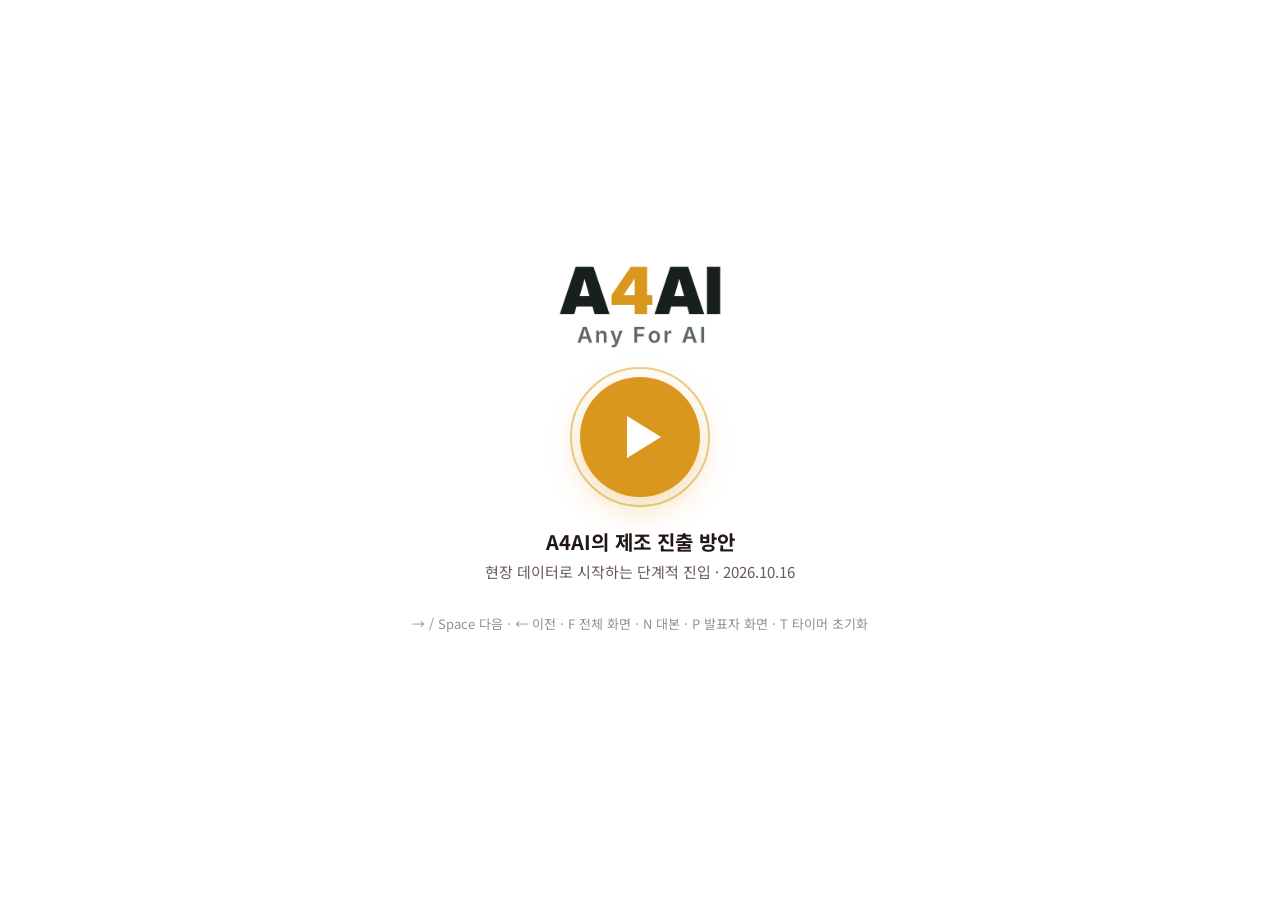
<file: a4ai-manufacturing-final/index.html>
<!doctype html>
<html lang="ko">
<head>
<meta charset="utf-8">
<meta name="viewport" content="width=device-width, initial-scale=1">
<title>A4AI의 제조 진출 방안</title>
<link rel="icon" href="img/logo_dark.png">
<link rel="preconnect" href="https://fonts.googleapis.com">
<link href="https://fonts.googleapis.com/css2?family=Noto+Sans+KR:wght@400;500;700;900&family=JetBrains+Mono:wght@400;700&display=swap" rel="stylesheet">
<link rel="stylesheet" href="style.css?v=202610161528">
</head>
<body data-deck="a4ai-manufacturing-final">
<div id="start">
  <img src="img/logo_dark.png" alt="A4AI">
  <button id="play" aria-label="인트로 재생"></button>
  <p><b>A4AI의 제조 진출 방안</b>현장 데이터로 시작하는 단계적 진입 · 2026.10.16</p>
  <p class="keys">→ / Space 다음 · ← 이전 · F 전체 화면 · N 대본 · P 발표자 화면 · T 타이머 초기화</p>
</div>
<div id="intro" role="dialog" aria-label="인트로 애니메이션" data-mode="voice" data-steps="87 dB|CLEAN VOICE|4 FIELDS|REUSED" data-fields="작업|설비|시간|조치" data-reuse="검색·인수인계|품질 이력|AI 재학습">
  <canvas id="cv"></canvas>
  <div class="hud" aria-hidden="true"><img src="img/logo_light.png" alt="">FROM FIELD VOICE TO DATA<br>FIELD NOISE <b id="h1">–</b><br>VOICE <b id="h2">–</b><br>RECORD <b id="h3">–</b><br>DATA <b id="h4">–</b></div>
  <div class="ititle"><div class="tg" id="tg">A4AI · ANY FOR AI</div><h2 id="tt" data-title="A4AI의|제조 진출 방안"></h2><div class="sb" id="sb">현장 데이터로 시작하는 단계적 진입 · 2026.10.16</div></div>
  <div class="hint">CLICK OR PRESS ANY KEY TO START</div>
</div>
<header class="top">
  <img src="img/logo_dark.png" alt="A4AI">
  <h1>A4AI의 제조 진출 방안</h1>
  <nav>
    <button id="bIntro">인트로</button>
    <button id="bList">전체 보기</button>
    <button id="bNotes">대본 전체</button>
    <button id="bPres">발표자 화면 (P)</button>
    <a href="a4ai_manufacturing_final.pdf" download>PDF 다운로드</a>
  </nav>
</header>
<main id="viewport"><div id="stage">
<section data-sec="25" data-cum="25" class="slide dark cover" data-title="표지">
  <img class="bg" src="img/cover.jpg" alt="무인체계 시제품을 조립·시험하는 작업 공간의 개념 장면" style="left:46%;width:54%">
  <div class="panel"></div>
  <img class="logo" src="img/logo_light.png" alt="A4AI" style="left:110px;right:auto;top:84px;height:72px">
  <div style="position:absolute;left:110px;top:340px;width:760px">
    <i class="rule rise"></i>
    <h2 class="rise" style="--d:.1s;font-size:92px;font-weight:900;line-height:1.12;margin:34px 0 30px;letter-spacing:-.03em">A4AI의<br>제조 진출 방안</h2>
    <p class="rise" style="--d:.25s;font-size:32px;color:#ead7d2;margin:0;line-height:1.45">현장 데이터로 시작하는 단계적 진입</p>
  </div>
  <p style="position:absolute;left:110px;bottom:76px;font-size:26px;color:#cdb9b4;margin:0;font-weight:700">2026.10.16</p>
  <span class="concept">개념 이미지 (AI 생성)</span>
</section>
<section data-sec="25" data-cum="50" class="slide" data-title="목차"><div class="pad"><div class="hd"><h2>오늘 말씀드릴 순서<span class="lead">현재 → 진입 조건 → 기술·데이터 → 실행</span></h2><img src="img/logo_dark.png" alt="A4AI"></div>
  <div class="body" style="display:grid;grid-template-columns:1.1fr 1fr;gap:56px"><div style="display:grid;gap:8px;align-content:center"><div class="toc rise" style="--d:0.05s"><span>01</span><div><b>현재 제조 분야는?</b><small>정책 방향과 예산, 현장 수준, 실증 요구</small></div></div><div class="toc rise" style="--d:0.12s"><span>02</span><div><b>진입 경로 및 조건</b><small>공고 조사, 신청 가능 공고, 갖출 조건, 정기 공고</small></div></div><div class="toc rise" style="--d:0.19s"><span>03</span><div><b>AI 기술·데이터 활용</b><small>보유 기술, 현장 음성 작업기록, VCM</small></div></div><div class="toc rise" style="--d:0.26s"><span>04</span><div><b>시작 준비와 실행 계획</b><small>준비사항, 6개월 일정, 결론</small></div></div></div>
  <div class="photo rise" style="--d:.2s"><img src="img/field.jpg" alt="공장 시험 작업대에서 노트북으로 시험 결과를 함께 보는 개념 장면"><span class="cap">개념 이미지 (AI 생성)</span></div></div></div>
  <div class="foot"><span>A4AI 기획 보고 · A4AI의 제조 진출 방안</span><span class="pg"></span></div></section>
<section data-sec="8" data-cum="58" class="slide dark divider" data-title="01 현재 제조 분야는?"><img class="bg" src="img/trace.jpg" alt=""><div class="shade"></div><img class="logo" src="img/logo_light.png" alt="A4AI"><div class="in"><div class="no rise">01</div><h2 class="rise" style="--d:.1s">현재 제조 분야는?</h2><p class="rise" style="--d:.2s">정책은 AI·데이터로, 현장은 아직 데이터를 모으는 단계</p></div><span class="concept">개념 이미지 (AI 생성)</span></section>
<section data-sec="75" data-cum="133" class="slide" data-title="2026 정책 방향: 제조 현장에 AI를 붙이는 사업으로"><div class="pad"><div class="hd"><h2>2026 정책 방향: 제조 현장에 AI를 붙이는 사업으로<span class="lead">중기부 2026 스마트제조혁신의 AI 기반 과제는 약 450개, 2030 목표와 산업부 예산 정부안</span></h2><img src="img/logo_dark.png" alt="A4AI"></div><div class="body rise" style="--d:.1s"><div class="vis"><svg xmlns="http://www.w3.org/2000/svg" viewBox="0 0 1768 650" role="img" aria-labelledby="policy6-t policy6-d" font-family="'Noto Sans KR','Noto Sans CJK KR','Malgun Gothic',sans-serif"><title id="policy6-t">2026 정책 방향과 예산</title><desc id="policy6-d">① 중기부 2026 스마트제조혁신 AI 기반 과제 약 450개 ② 2030 목표 ③ 산업부 2026 예산 정부안 막대그래프.</desc><defs><marker id="policy6-ar" viewBox="0 0 10 10" refX="8" refY="5" markerWidth="7" markerHeight="7" orient="auto-start-reverse"><path d="M0,0 L10,5 L0,10 z" fill="var(--point, #D9971E)"/></marker></defs><rect x="20" y="10" width="900" height="300" rx="16" fill="var(--soft, #F3DDD8)"/><text x="48" y="54" font-size="23" font-weight="900" fill="var(--main, #8E3427)" text-anchor="start">① 중소벤처기업부 · 2026 스마트제조혁신 지원사업</text><text x="48" y="86" font-size="18" font-weight="400" fill="var(--muted, #5C685F)" text-anchor="start">2025.10.31 통합공고 — AI 기반 과제 중심으로 개편</text><text x="48" y="186" font-size="88" font-weight="900" fill="var(--ink, #17201A)" text-anchor="start">약 450개</text><text x="420" y="186" font-size="32" font-weight="900" fill="var(--ink, #17201A)" text-anchor="start">AI 기반 과제</text><text x="48" y="230" font-size="19" font-weight="700" fill="var(--muted, #5C685F)" text-anchor="start">제조 AI 특화 스마트공장 400 · 자율형 공장 30 · 대·중·소 상생형 AI 20</text><rect x="48" y="250" width="844" height="42" rx="21" fill="#fff"/><text x="470" y="278" font-size="18" font-weight="700" fill="var(--ink, #17201A)" text-anchor="middle">제조 특화 AI 과제: 과제당 최대 2억 원 · 정부 50% 지원</text><rect x="944" y="10" width="804" height="300" rx="16" fill="#fff" stroke="var(--main, #8E3427)" stroke-width="2"/><text x="972" y="54" font-size="23" font-weight="900" fill="var(--main, #8E3427)" text-anchor="start">② 2030 목표</text><rect x="972" y="84" width="236" height="206" rx="14" fill="var(--soft, #F3DDD8)"/><text x="1090" y="168" font-size="42" font-weight="900" fill="var(--main, #8E3427)" text-anchor="middle">1.2만 개</text><text x="1090" y="222" font-size="20" font-weight="700" fill="var(--ink, #17201A)" text-anchor="middle">AI 중심</text><text x="1090" y="252" font-size="20" font-weight="700" fill="var(--ink, #17201A)" text-anchor="middle">스마트공장</text><rect x="1228" y="84" width="236" height="206" rx="14" fill="var(--main, #8E3427)"/><text x="1346" y="168" font-size="38" font-weight="900" fill="#fff" text-anchor="middle">1% → 10%</text><text x="1346" y="222" font-size="20" font-weight="700" fill="#fff" text-anchor="middle">중소 제조</text><text x="1346" y="252" font-size="20" font-weight="700" fill="#fff" text-anchor="middle">AI 도입률</text><rect x="1484" y="84" width="236" height="206" rx="14" fill="var(--soft, #F3DDD8)"/><text x="1602" y="168" font-size="42" font-weight="900" fill="var(--main, #8E3427)" text-anchor="middle">1,000개</text><text x="1602" y="222" font-size="20" font-weight="700" fill="var(--ink, #17201A)" text-anchor="middle">제조 데이터셋</text><text x="1602" y="252" font-size="20" font-weight="700" fill="var(--ink, #17201A)" text-anchor="middle">확보·공개</text><rect x="20" y="334" width="1728" height="306" rx="16" fill="#fff" stroke="var(--line, #E3D3CE)" stroke-width="2"/><text x="48" y="376" font-size="23" font-weight="900" fill="var(--main, #8E3427)" text-anchor="start">③ 산업통상자원부(현 산업통상부) · 2026 예산 정부안</text><text x="48" y="404" font-size="17" font-weight="400" fill="var(--muted, #5C685F)" text-anchor="start">2025.9 편성 정부안 기준 · 단위 억 원</text><rect x="1250" y="360" width="22" height="18" rx="4" fill="#C9BEBB"/><text x="1280" y="376" font-size="18" font-weight="700" fill="var(--muted, #5C685F)" text-anchor="start">2025 예산</text><rect x="1420" y="360" width="22" height="18" rx="4" fill="var(--main, #8E3427)"/><text x="1450" y="376" font-size="18" font-weight="700" fill="var(--ink, #17201A)" text-anchor="start">2026 정부안</text><text x="48" y="468" font-size="22" font-weight="900" fill="var(--ink, #17201A)" text-anchor="start">산업 AX</text><rect x="300" y="428" width="434.1129814047766" height="26" rx="5" fill="#C9BEBB"/><text x="746.1129814047765" y="449" font-size="19" font-weight="700" fill="var(--muted, #5C685F)" text-anchor="start">4,561</text><rect x="300" y="459" width="1080.0" height="30" rx="5" fill="var(--main, #8E3427)"/><text x="1392.0" y="483" font-size="24" font-weight="900" fill="var(--ink, #17201A)" text-anchor="start">11,347</text><rect x="1560" y="442" width="150" height="40" rx="20" fill="#FBEFD6" stroke="var(--point, #D9971E)" stroke-width="2"/><text x="1635" y="469" font-size="21" font-weight="900" fill="#8A5A08" text-anchor="middle">2.5배</text><text x="48" y="538" font-size="22" font-weight="900" fill="var(--ink, #17201A)" text-anchor="start">피지컬 AI 개발</text><rect x="300" y="498" width="204.5404071560765" height="26" rx="5" fill="#C9BEBB"/><text x="516.5404071560765" y="519" font-size="19" font-weight="700" fill="var(--muted, #5C685F)" text-anchor="start">2,149</text><rect x="300" y="529" width="382.81131576628184" height="30" rx="5" fill="var(--main, #8E3427)"/><text x="694.8113157662818" y="553" font-size="24" font-weight="900" fill="var(--ink, #17201A)" text-anchor="start">4,022</text><rect x="1560" y="512" width="150" height="40" rx="20" fill="#FBEFD6" stroke="var(--point, #D9971E)" stroke-width="2"/><text x="1635" y="539" font-size="21" font-weight="900" fill="#8A5A08" text-anchor="middle">1.9배</text><text x="48" y="608" font-size="22" font-weight="900" fill="var(--ink, #17201A)" text-anchor="start">AI 팩토리</text><rect x="300" y="599" width="209.3945536265092" height="30" rx="5" fill="var(--main, #8E3427)"/><text x="521.3945536265092" y="623" font-size="24" font-weight="900" fill="var(--ink, #17201A)" text-anchor="start">2,200</text><text x="619.3945536265092" y="622" font-size="18" font-weight="700" fill="var(--muted, #5C685F)" text-anchor="start">· 2030년까지 500개 이상</text></svg></div></div><div class="band rise" style="--d:.35s"><b>핵심</b><span>지원의 중심이 설비 보급에서 &quot;현장에 AI를 적용하는 일&quot;로 바뀌었습니다</span></div><div class="src">출처: 헬로티 2025.10.30 「중기부, AI 기반 스마트공장 450개 구축 지원」 · 파이낸셜뉴스 2025.10.24 · 중소벤처기업부 공고 제2025-574호 「2026년 스마트제조혁신 지원사업 통합공고」 · 뉴시스 2025.9.1 「산업부, 내년 예산 22% 늘어난 13.9조 편성」 (정부안)</div><div class="gloss many"><div><b>AX</b> AI 전환 — 업무에 AI를 들여 일하는 방식을 바꾸는 것</div><div><b>피지컬 AI</b> 로봇·기계처럼 현실에서 움직이는 장치에 들어가는 AI</div><div><b>정부안</b> 정부가 국회에 낸 예산안 — 국회 심의 전 금액</div><div><b>통합공고</b> 한 해 지원사업을 한 번에 묶어 알리는 정부 공고</div></div></div><div class="foot"><span>A4AI 기획 보고 · 01 현재 제조 분야는?</span><span class="pg"></span></div></section>
<section data-sec="65" data-cum="198" class="slide" data-title="현장은 아직 기초 단계 — 아직 늦지 않았습니다"><div class="pad"><div class="hd"><h2>현장은 아직 기초 단계 — 아직 늦지 않았습니다<span class="lead">스마트공장 도입은 이루어지고 있지만, 대부분 데이터를 모으는 수준</span></h2><img src="img/logo_dark.png" alt="A4AI"></div><div class="body rise" style="--d:.1s"><div class="vis"><svg xmlns="http://www.w3.org/2000/svg" viewBox="0 0 1768 600" role="img" aria-labelledby="basic6-t basic6-d" font-family="'Noto Sans KR','Noto Sans CJK KR','Malgun Gothic',sans-serif"><title id="basic6-t">현장은 아직 기초 단계</title><desc id="basic6-d">스마트공장 정의와 수준, 도입률 19.5%·기초 수준 75.5%·중소 AI 활용 4.2%, 그래서 아직 늦지 않았다는 결론.</desc><defs><marker id="basic6-ar" viewBox="0 0 10 10" refX="8" refY="5" markerWidth="7" markerHeight="7" orient="auto-start-reverse"><path d="M0,0 L10,5 L0,10 z" fill="var(--point, #D9971E)"/></marker></defs><rect x="20" y="10" width="1728" height="150" rx="14" fill="#fff" stroke="var(--line, #E3D3CE)" stroke-width="2"/><text x="52" y="54" font-size="22" font-weight="900" fill="var(--main, #8E3427)" text-anchor="start">스마트공장이란</text><text x="52" y="92" font-size="21" font-weight="400" fill="var(--ink, #17201A)" text-anchor="start">설계·생산·물류 등 제조 과정에 ICT를 적용해 데이터를 모으고, 분석·제어해 생산성과 품질을 높이는 공장</text><text x="52" y="132" font-size="19" font-weight="400" fill="var(--muted, #5C685F)" text-anchor="start">수준은 기초(데이터 수집) → 중간(모니터링·분석) → 고도화(최적화·자율)로 올라갑니다</text><rect x="20" y="186" width="430" height="250" rx="16" fill="var(--soft, #F3DDD8)"/><text x="48" y="280" font-size="72" font-weight="900" fill="var(--main, #8E3427)" text-anchor="start">19.5%</text><text x="48" y="330" font-size="26" font-weight="900" fill="var(--ink, #17201A)" text-anchor="start">스마트공장 도입</text><text x="48" y="372" font-size="19" font-weight="400" fill="var(--ink, #17201A)" text-anchor="start">공장 보유 중소·중견 16.3만 곳 중</text><text x="48" y="418" font-size="15" font-weight="400" fill="var(--muted, #5C685F)" text-anchor="start">디지털데일리 2025.4</text><path d="M456,310 L484,310" stroke="var(--point, #D9971E)" stroke-width="4" fill="none" marker-end="url(#basic6-ar)"/><rect x="490" y="186" width="430" height="250" rx="16" fill="var(--main, #8E3427)"/><text x="518" y="280" font-size="72" font-weight="900" fill="#fff" text-anchor="start">75.5%</text><text x="518" y="330" font-size="26" font-weight="900" fill="#fff" text-anchor="start">그중 기초 수준</text><text x="518" y="372" font-size="19" font-weight="400" fill="#F3DDD8" text-anchor="start">데이터를 모으기 시작한 단계</text><text x="518" y="418" font-size="15" font-weight="400" fill="#E8C9C2" text-anchor="start">디지털데일리 2025.4</text><path d="M926,310 L954,310" stroke="var(--point, #D9971E)" stroke-width="4" fill="none" marker-end="url(#basic6-ar)"/><rect x="960" y="186" width="430" height="250" rx="16" fill="var(--soft, #F3DDD8)"/><text x="988" y="280" font-size="72" font-weight="900" fill="var(--main, #8E3427)" text-anchor="start">4.2%</text><text x="988" y="330" font-size="26" font-weight="900" fill="var(--ink, #17201A)" text-anchor="start">중소·중견 제조 AI 활용</text><text x="988" y="372" font-size="19" font-weight="400" fill="var(--ink, #17201A)" text-anchor="start">대기업은 49.2% (504곳 조사)</text><text x="988" y="418" font-size="15" font-weight="400" fill="var(--muted, #5C685F)" text-anchor="start">대한상의 2025.11</text><rect x="1430" y="186" width="318" height="250" rx="16" fill="#FBEFD6" stroke="var(--point, #D9971E)" stroke-width="3"/><text x="1456" y="236" font-size="25" font-weight="900" fill="var(--ink, #17201A)" text-anchor="start">도입한 곳도</text><text x="1456" y="272" font-size="25" font-weight="900" fill="var(--ink, #17201A)" text-anchor="start">대부분 기초 수준,</text><text x="1456" y="308" font-size="25" font-weight="900" fill="var(--ink, #17201A)" text-anchor="start">80%는 아직</text><text x="1456" y="344" font-size="25" font-weight="900" fill="var(--ink, #17201A)" text-anchor="start">도입 전</text><text x="1456" y="400" font-size="22" font-weight="900" fill="#8A5A08" text-anchor="start">→ 아직 늦지 않았습니다</text><rect x="20" y="462" width="1728" height="128" rx="14" fill="var(--main, #8E3427)"/><text x="52" y="512" font-size="22" font-weight="900" fill="#F7D9A0" text-anchor="start">의미</text><text x="52" y="556" font-size="25" font-weight="700" fill="#fff" text-anchor="start">고도화 AI 경쟁이 아니라 "데이터를 모으고 쓰는 단계"부터 함께 들어갈 수 있는 시기입니다</text></svg></div></div><div class="src">출처: 스마트제조혁신추진단 스마트공장 정의·수준 구분 · 디지털데일리 2025.4.28 「중기부 &quot;스마트공장 도입 기업 19.5%에 불과&quot;」 · Korea JoongAng Daily 2025.11.18 (대한상의 제조기업 504곳 조사)</div><div class="gloss many"><div><b>기초 수준</b> 생산 정보를 시스템에 모으기 시작한 단계 — 분석·자동 제어 이전</div><div><b>AI 활용률 4.2%</b> 대한상의 504곳 조사 기준 — 중기부의 &quot;AI 도입률 1%&quot;와 조사 방식이 다름</div><div><b>ICT</b> 정보통신기술 — 컴퓨터·통신·소프트웨어 기술을 묶어 부르는 말</div></div></div><div class="foot"><span>A4AI 기획 보고 · 01 현재 제조 분야는?</span><span class="pg"></span></div></section>
<section data-sec="70" data-cum="268" class="slide" data-title="현장은 실증 위주 — 공장 소유보다 실적이 중요합니다"><div class="pad"><div class="hd"><h2>현장은 실증 위주 — 공장 소유보다 실적이 중요합니다<span class="lead">공고문을 직접 확인한 결과, 공장등록과 함께 납품·구축 이력이 요구됩니다</span></h2><img src="img/logo_dark.png" alt="A4AI"></div><div class="body rise" style="--d:.1s"><div class="vis"><svg xmlns="http://www.w3.org/2000/svg" viewBox="0 0 1768 600" role="img" aria-labelledby="proof6-t proof6-d" font-family="'Noto Sans KR','Noto Sans CJK KR','Malgun Gothic',sans-serif"><title id="proof6-t">현장은 실증 위주, 공고는 실적을 요구</title><desc id="proof6-d">정책 사업의 실증 중심 사례와, 공고 원문이 공장등록 외에 요구하는 납품·구축·인증 실적.</desc><defs><marker id="proof6-ar" viewBox="0 0 10 10" refX="8" refY="5" markerWidth="7" markerHeight="7" orient="auto-start-reverse"><path d="M0,0 L10,5 L0,10 z" fill="var(--point, #D9971E)"/></marker></defs><text x="20" y="30" font-size="22" font-weight="900" fill="var(--main, #8E3427)" text-anchor="start">정책 사업은 "현장 실증" 중심</text><rect x="20" y="50" width="760" height="116" rx="12" fill="var(--soft, #F3DDD8)"/><text x="48" y="94" font-size="25" font-weight="900" fill="var(--ink, #17201A)" text-anchor="start">구미 AX 실증산단</text><text x="48" y="130" font-size="19" font-weight="400" fill="var(--ink, #17201A)" text-anchor="start">원익QnC·KEC·세아메카닉스 현장에</text><text x="48" y="154" font-size="19" font-weight="700" fill="var(--main, #8E3427)" text-anchor="start">AI 솔루션·데이터셋 36개 구축 (245.9억)</text><rect x="20" y="180" width="760" height="116" rx="12" fill="var(--soft, #F3DDD8)"/><text x="48" y="224" font-size="25" font-weight="900" fill="var(--ink, #17201A)" text-anchor="start">제조 AI 특화 스마트공장</text><text x="48" y="260" font-size="19" font-weight="400" fill="var(--ink, #17201A)" text-anchor="start">도입기업 현장에 AI를 적용하는</text><text x="48" y="284" font-size="19" font-weight="700" fill="var(--main, #8E3427)" text-anchor="start">과제 400개 (2026)</text><rect x="20" y="310" width="760" height="116" rx="12" fill="var(--soft, #F3DDD8)"/><text x="48" y="354" font-size="25" font-weight="900" fill="var(--ink, #17201A)" text-anchor="start">AI 팩토리 선도 프로젝트</text><text x="48" y="390" font-size="19" font-weight="400" fill="var(--ink, #17201A)" text-anchor="start">실제 공장에서 AI 적용 사례를</text><text x="48" y="414" font-size="19" font-weight="700" fill="var(--main, #8E3427)" text-anchor="start">만드는 프로젝트 102개 (M.AX)</text><path d="M790,240 L850,240" stroke="var(--point, #D9971E)" stroke-width="5" fill="none" marker-end="url(#proof6-ar)"/><text x="870" y="30" font-size="22" font-weight="900" fill="var(--main, #8E3427)" text-anchor="start">공고문이 실제로 요구하는 것 (원문 확인)</text><rect x="870" y="50" width="878" height="86" rx="10" fill="#fff" stroke="var(--line, #E3D3CE)" stroke-width="2"/><text x="894" y="86" font-size="22" font-weight="900" fill="var(--ink, #17201A)" text-anchor="start">방산·모빌리티 스마트공장</text><text x="894" y="120" font-size="18" font-weight="400" fill="var(--ink, #17201A)" text-anchor="start">공장등록증명 + '24~'25 납품내역서·거래확인서 + 3개년 재무제표</text><rect x="870" y="148" width="878" height="86" rx="10" fill="#fff" stroke="var(--line, #E3D3CE)" stroke-width="2"/><text x="894" y="184" font-size="22" font-weight="900" fill="var(--ink, #17201A)" text-anchor="start">Multi AI Agent (수요기업)</text><text x="894" y="218" font-size="18" font-weight="400" fill="var(--ink, #17201A)" text-anchor="start">공장등록증명(8개 업종) + R&amp;D 완료 주관기관과 컨소시엄</text><rect x="870" y="246" width="878" height="86" rx="10" fill="#fff" stroke="var(--line, #E3D3CE)" stroke-width="2"/><text x="894" y="282" font-size="22" font-weight="900" fill="var(--ink, #17201A)" text-anchor="start">대구 제조데이터 컨설팅</text><text x="894" y="316" font-size="18" font-weight="400" fill="var(--ink, #17201A)" text-anchor="start">공급기업 Pool 등록 + 최근 3년 구축 실적</text><rect x="870" y="344" width="878" height="86" rx="10" fill="#fff" stroke="var(--line, #E3D3CE)" stroke-width="2"/><text x="894" y="380" font-size="22" font-weight="900" fill="var(--ink, #17201A)" text-anchor="start">혁신제품 지정 컨설팅</text><text x="894" y="414" font-size="18" font-weight="400" fill="var(--ink, #17201A)" text-anchor="start">성능인증·GS 등 인증 제품 보유</text><rect x="20" y="450" width="1728" height="140" rx="14" fill="#FBEFD6" stroke="var(--point, #D9971E)" stroke-width="3"/><text x="52" y="498" font-size="26" font-weight="900" fill="var(--ink, #17201A)" text-anchor="start">공장 소유만으로는 부족 — 납품·구축·인증 같은 "실적"이 함께 요구됩니다</text><text x="52" y="544" font-size="23" font-weight="700" fill="#8A5A08" text-anchor="start">→ 공장등록 이후에는 시험 제작과 실증 기록을 쌓아 실적으로 만드는 준비가 필요합니다</text></svg></div></div><div class="src">출처: 경북매일 2026.9.30·2026.7.12, 영남경제 2026.7.22, 청소년의회 2026.7.1 · 뉴시스 2025.12.24 「M.AX 얼라이언스 참가기관 1300개로 확대」 · 기업마당·기관 공고문과 첨부 원문 (2026.10.15~16 확인)</div><div class="gloss many"><div><b>실증</b> 실제 현장에서 기술이 작동하는지 확인하는 것</div><div><b>납품 이력</b> 납품내역서·거래확인서처럼 실제 거래가 있었음을 보여 주는 기록</div><div><b>컨소시엄</b> 여러 기업·기관이 한 과제를 함께 신청하고 수행하는 연합</div><div><b>공급기업 Pool</b> 정부 사업에 기술을 공급할 수 있는 기업으로 미리 등록한 명단</div><div><b>GS 인증</b> 소프트웨어 품질 국가 인증(Good Software) — 기능·성능을 시험해 확인</div><div><b>M.AX</b> 제조 AI 전환(Manufacturing AX) 얼라이언스 — 산업부 주도 민관 협의체</div></div></div><div class="foot"><span>A4AI 기획 보고 · 01 현재 제조 분야는?</span><span class="pg"></span></div></section>
<section data-sec="8" data-cum="276" class="slide dark divider" data-title="02 진입 경로 및 조건"><img class="bg" src="img/div3.jpg" alt=""><div class="shade"></div><img class="logo" src="img/logo_light.png" alt="A4AI"><div class="in"><div class="no rise">02</div><h2 class="rise" style="--d:.1s">진입 경로 및 조건</h2><p class="rise" style="--d:.2s">공고를 직접 걸러 보고, 무엇을 갖춰야 하는지 확인했습니다</p></div><span class="concept">개념 이미지 (AI 생성)</span></section>
<section data-sec="65" data-cum="341" class="slide" data-title="공고 조사: 이렇게 걸렀고, 주로 이런 이유로 빠졌습니다"><div class="pad"><div class="hd"><h2>공고 조사: 이렇게 걸렀고, 주로 이런 이유로 빠졌습니다<span class="lead">수집 2,785건 → 원문·첨부 대조 38건 → 접수 중 신청 후보 11건</span></h2><img src="img/logo_dark.png" alt="A4AI"></div><div class="body rise" style="--d:.1s"><div class="vis"><svg xmlns="http://www.w3.org/2000/svg" viewBox="0 0 1768 600" role="img" aria-labelledby="filter2-t filter2-d" font-family="'Noto Sans KR','Noto Sans CJK KR','Malgun Gothic',sans-serif"><title id="filter2-t">공고를 걸러 낸 과정과 주된 이유</title><desc id="filter2-d">수집 2,785건에서 신청 후보 11건까지 단계별 수와, 제외된 주된 이유별 건수.</desc><defs><marker id="filter2-ar" viewBox="0 0 10 10" refX="8" refY="5" markerWidth="7" markerHeight="7" orient="auto-start-reverse"><path d="M0,0 L10,5 L0,10 z" fill="var(--point, #D9971E)"/></marker></defs><text x="20" y="30" font-size="20" font-weight="700" fill="var(--muted, #5C685F)" text-anchor="start">단계별 남은 공고 (건)</text><rect x="20" y="52" width="660.0" height="76" rx="10" fill="var(--main, #8E3427)"/><text x="40" y="102" font-size="32" font-weight="900" fill="#fff" text-anchor="start">2,785</text><text x="700.0" y="100" font-size="22" font-weight="700" fill="var(--ink, #17201A)" text-anchor="start">수집 공고</text><rect x="20" y="156" width="497.9151965553351" height="76" rx="10" fill="var(--main, #8E3427)"/><text x="40" y="206" font-size="32" font-weight="900" fill="#fff" text-anchor="start">235</text><text x="537.9151965553351" y="204" font-size="22" font-weight="700" fill="var(--ink, #17201A)" text-anchor="start">관련 분야·지역·접수 중</text><rect x="20" y="260" width="475.12765929171843" height="76" rx="10" fill="var(--main, #8E3427)"/><text x="40" y="310" font-size="32" font-weight="900" fill="#fff" text-anchor="start">166</text><text x="515.1276592917184" y="308" font-size="22" font-weight="700" fill="var(--ink, #17201A)" text-anchor="start">마감 7일 이하 제외 후</text><rect x="20" y="364" width="378.4700014263864" height="76" rx="10" fill="var(--main, #8E3427)"/><text x="40" y="414" font-size="32" font-weight="900" fill="#fff" text-anchor="start">38</text><text x="418.4700014263864" y="412" font-size="22" font-weight="700" fill="var(--ink, #17201A)" text-anchor="start">원문·첨부 대조</text><rect x="20" y="468" width="297.19932505119397" height="76" rx="10" fill="var(--point, #D9971E)"/><text x="40" y="518" font-size="32" font-weight="900" fill="#fff" text-anchor="start">11</text><text x="337.19932505119397" y="516" font-size="22" font-weight="700" fill="var(--ink, #17201A)" text-anchor="start">접수 중 신청 후보</text><text x="20" y="590" font-size="16" font-weight="400" fill="var(--muted, #5C685F)" text-anchor="start">막대 길이는 로그 비율 · 2026.10.15~16 기준</text><text x="900" y="30" font-size="20" font-weight="700" fill="var(--muted, #5C685F)" text-anchor="start">235건 이후 단계에서 주로 걸러진 이유</text><text x="900" y="78" font-size="22" font-weight="900" fill="var(--ink, #17201A)" text-anchor="start">사업 내용·대상이 맞지 않음</text><text x="900" y="106" font-size="17" font-weight="400" fill="var(--muted, #5C685F)" text-anchor="start">제목·요약 1차 검토 (약 130건)</text><rect x="1320" y="62" width="318.0" height="40" rx="6" fill="var(--main, #8E3427)"/><text x="1648.0" y="92" font-size="22" font-weight="900" fill="var(--ink, #17201A)" text-anchor="start">130건</text><text x="900" y="166" font-size="22" font-weight="900" fill="var(--ink, #17201A)" text-anchor="start">마감 7일 이하 (10.23까지)</text><text x="900" y="194" font-size="17" font-weight="400" fill="var(--muted, #5C685F)" text-anchor="start">준비 기간 부족 · 관련 6건은 다음 차수 대비</text><rect x="1320" y="150" width="177.23076923076923" height="40" rx="6" fill="var(--main, #8E3427)"/><text x="1507.2307692307693" y="180" font-size="22" font-weight="900" fill="var(--ink, #17201A)" text-anchor="start">69건</text><text x="900" y="254" font-size="22" font-weight="900" fill="var(--ink, #17201A)" text-anchor="start">지역 요건 불일치</text><text x="900" y="282" font-size="17" font-weight="400" fill="var(--muted, #5C685F)" text-anchor="start">대구·대전·포항·안동·김천 한정</text><rect x="1320" y="238" width="29.53846153846154" height="40" rx="6" fill="#B8574A"/><text x="1359.5384615384614" y="268" font-size="22" font-weight="900" fill="var(--ink, #17201A)" text-anchor="start">5건</text><text x="900" y="342" font-size="22" font-weight="900" fill="var(--ink, #17201A)" text-anchor="start">필수 증빙·이력 없음</text><text x="900" y="370" font-size="17" font-weight="400" fill="var(--muted, #5C685F)" text-anchor="start">납품·거래 증빙, 선행 과제 완료</text><rect x="1320" y="326" width="22.615384615384617" height="40" rx="6" fill="#B23B2E"/><text x="1352.6153846153845" y="356" font-size="22" font-weight="900" fill="var(--ink, #17201A)" text-anchor="start">2건</text><text x="900" y="430" font-size="22" font-weight="900" fill="var(--ink, #17201A)" text-anchor="start">접수 종료·기간 만료</text><text x="900" y="458" font-size="17" font-weight="400" fill="var(--muted, #5C685F)" text-anchor="start">지원기간 종료, 재공고 마감</text><rect x="1320" y="414" width="22.615384615384617" height="40" rx="6" fill="#B8574A"/><text x="1352.6153846153845" y="444" font-size="22" font-weight="900" fill="var(--ink, #17201A)" text-anchor="start">2건</text><text x="900" y="518" font-size="22" font-weight="900" fill="var(--ink, #17201A)" text-anchor="start">대상 제품 없음</text><text x="900" y="546" font-size="17" font-weight="400" fill="var(--muted, #5C685F)" text-anchor="start">물류로봇 등</text><rect x="1320" y="502" width="20.307692307692307" height="40" rx="6" fill="#B8574A"/><text x="1350.3076923076924" y="532" font-size="22" font-weight="900" fill="var(--ink, #17201A)" text-anchor="start">1건</text><text x="900" y="590" font-size="17" font-weight="700" fill="var(--muted, #5C685F)" text-anchor="start">원문 대조 38건 중 판정: 가능 11 · 조건부 13 · 확인 필요 3 · 불가 10 · 행사 1</text></svg></div></div><div class="band rise" style="--d:.35s"><b>기준</b><span>10.16 기준 마감 7일 이하(10.23까지)는 준비 기간 부족으로 제외 — 관련 6건은 다음 차수 대비</span></div><div class="src">출처: 기업마당·기관 공고문과 첨부 원문 (2026.10.15~16 확인)</div><div class="gloss"><div><b>원문 대조</b> 공고 본문과 첨부(HWP·PDF·ZIP)를 모두 열어 자격 조항을 직접 확인한 것</div></div></div><div class="foot"><span>A4AI 기획 보고 · 02 진입 경로 및 조건</span><span class="pg"></span></div></section>
<section data-sec="80" data-cum="421" class="slide" data-title="지금 신청할 수 있는 공고 11건"><div class="pad"><div class="hd"><h2>지금 신청할 수 있는 공고 11건<span class="lead">주관기관과 진행 과제(VCM·UGV·RISE·K-방산) 중복까지 대조</span></h2><img src="img/logo_dark.png" alt="A4AI"></div><div class="body rise" style="--d:.1s"><div class="vis"><svg xmlns="http://www.w3.org/2000/svg" viewBox="0 0 1768 680" role="img" aria-labelledby="calls-t calls-d" font-family="'Noto Sans KR','Noto Sans CJK KR','Malgun Gothic',sans-serif"><title id="calls-t">접수 중 신청 후보 11건</title><desc id="calls-d">마감순 11건의 주관·수행기관, 지원 내용, 진행 과제와의 중복 대조, 판단.</desc><defs><marker id="calls-ar" viewBox="0 0 10 10" refX="8" refY="5" markerWidth="7" markerHeight="7" orient="auto-start-reverse"><path d="M0,0 L10,5 L0,10 z" fill="var(--point, #D9971E)"/></marker></defs><rect x="20" y="6" width="1728" height="46" rx="8" fill="var(--main, #8E3427)"/><text x="34" y="37" font-size="19" font-weight="700" fill="#fff" text-anchor="start">마감</text><text x="144" y="37" font-size="19" font-weight="700" fill="#fff" text-anchor="start">공고</text><text x="574" y="37" font-size="19" font-weight="700" fill="#fff" text-anchor="start">주관·수행기관</text><text x="874" y="37" font-size="19" font-weight="700" fill="#fff" text-anchor="start">지원 내용</text><text x="1154" y="37" font-size="19" font-weight="700" fill="#fff" text-anchor="start">진행 과제와 중복 대조</text><text x="1624" y="37" font-size="19" font-weight="700" fill="#fff" text-anchor="start">판단</text><rect x="20" y="58" width="1728" height="48" rx="6" fill="#FBF5F3"/><text x="34" y="90" font-size="20" font-weight="900" fill="var(--main, #8E3427)" text-anchor="start">10.28</text><text x="144" y="90" font-size="20" font-weight="900" fill="var(--ink, #17201A)" text-anchor="start">상생형 창업·벤처기업 지원</text><text x="574" y="90" font-size="18" font-weight="400" fill="var(--ink, #17201A)" text-anchor="start">한국도로공사</text><text x="874" y="90" font-size="18" font-weight="400" fill="var(--ink, #17201A)" text-anchor="start">사업화 1천만 원</text><text x="1154" y="90" font-size="17" font-weight="400" fill="var(--ink, #17201A)" text-anchor="start">UGV·RISE와 품목 겹칠 수 있음</text><rect x="1624" y="66" width="108" height="32" rx="16.0" fill="#8A6A12"/><text x="1678.0" y="85" font-size="16" font-weight="700" fill="#fff" text-anchor="middle">분리 후</text><rect x="20" y="110" width="1728" height="48" rx="6" fill="#fff"/><text x="34" y="142" font-size="20" font-weight="900" fill="var(--main, #8E3427)" text-anchor="start">10.29</text><text x="144" y="142" font-size="20" font-weight="900" fill="var(--ink, #17201A)" text-anchor="start">빅웨이브 IR (초격차 분야)</text><text x="574" y="142" font-size="18" font-weight="400" fill="var(--ink, #17201A)" text-anchor="start">인천창조경제혁신센터</text><text x="874" y="142" font-size="18" font-weight="400" fill="var(--ink, #17201A)" text-anchor="start">VC 밋업·TIPS 연계</text><text x="1154" y="142" font-size="17" font-weight="400" fill="var(--ink, #17201A)" text-anchor="start">투자 연계 — 사업비 아님</text><rect x="1624" y="118" width="108" height="32" rx="16.0" fill="#2E7D4F"/><text x="1678.0" y="137" font-size="16" font-weight="700" fill="#fff" text-anchor="middle">가능</text><rect x="20" y="162" width="1728" height="48" rx="6" fill="#FBF5F3"/><text x="34" y="194" font-size="20" font-weight="900" fill="var(--main, #8E3427)" text-anchor="start">10.30</text><text x="144" y="194" font-size="20" font-weight="900" fill="var(--ink, #17201A)" text-anchor="start">기업애로 원스톱 에이전트</text><text x="574" y="194" font-size="18" font-weight="400" fill="var(--ink, #17201A)" text-anchor="start">구미전자정보기술원</text><text x="874" y="194" font-size="18" font-weight="400" fill="var(--ink, #17201A)" text-anchor="start">전문가 300만 원 (선착순)</text><text x="1154" y="194" font-size="17" font-weight="400" fill="var(--ink, #17201A)" text-anchor="start">'유사 정책자금 수행 중' 제외 조항</text><rect x="1624" y="170" width="108" height="32" rx="16.0" fill="#B23B2E"/><text x="1678.0" y="189" font-size="16" font-weight="700" fill="#fff" text-anchor="middle">문의</text><rect x="20" y="214" width="1728" height="48" rx="6" fill="#fff"/><text x="34" y="246" font-size="20" font-weight="900" fill="var(--main, #8E3427)" text-anchor="start">11.02</text><text x="144" y="246" font-size="20" font-weight="900" fill="var(--ink, #17201A)" text-anchor="start">2027 민·군규격표준화 과제 제안</text><text x="574" y="246" font-size="18" font-weight="400" fill="var(--ink, #17201A)" text-anchor="start">국방기술품질원</text><text x="874" y="246" font-size="18" font-weight="400" fill="var(--ink, #17201A)" text-anchor="start">2027 R&amp;D 과제화</text><text x="1154" y="246" font-size="17" font-weight="400" fill="var(--ink, #17201A)" text-anchor="start">기 지원 과제 제외 → VCM·K-방산 주제는 피함</text><rect x="1624" y="222" width="108" height="32" rx="16.0" fill="#B23B2E"/><text x="1678.0" y="241" font-size="16" font-weight="700" fill="#fff" text-anchor="middle">주제 제한</text><rect x="20" y="266" width="1728" height="48" rx="6" fill="#FBF5F3"/><text x="34" y="298" font-size="20" font-weight="900" fill="var(--main, #8E3427)" text-anchor="start">11.27</text><text x="144" y="298" font-size="20" font-weight="900" fill="var(--ink, #17201A)" text-anchor="start">구미 스타트업 제작센터*</text><text x="574" y="298" font-size="18" font-weight="400" fill="var(--ink, #17201A)" text-anchor="start">구미전자정보기술원</text><text x="874" y="298" font-size="18" font-weight="400" fill="var(--ink, #17201A)" text-anchor="start">시제품 직접 제작</text><text x="1154" y="298" font-size="17" font-weight="400" fill="var(--ink, #17201A)" text-anchor="start">VCM 칩 모듈·UGV 시제품은 제외</text><rect x="1624" y="274" width="108" height="32" rx="16.0" fill="#8A6A12"/><text x="1678.0" y="293" font-size="16" font-weight="700" fill="#fff" text-anchor="middle">분리 후</text><rect x="20" y="318" width="1728" height="48" rx="6" fill="#fff"/><text x="34" y="350" font-size="20" font-weight="900" fill="var(--main, #8E3427)" text-anchor="start">11.30</text><text x="144" y="350" font-size="20" font-weight="900" fill="var(--ink, #17201A)" text-anchor="start">실외이동로봇 기술지원</text><text x="574" y="350" font-size="18" font-weight="400" fill="var(--ink, #17201A)" text-anchor="start">한국로봇산업진흥원</text><text x="874" y="350" font-size="18" font-weight="400" fill="var(--ink, #17201A)" text-anchor="start">성능검증 무상·인증비 80%</text><text x="1154" y="350" font-size="17" font-weight="400" fill="var(--ink, #17201A)" text-anchor="start">서면 중복성 검토 — UGV·RISE 시험과 구분</text><rect x="1624" y="326" width="108" height="32" rx="16.0" fill="#8A6A12"/><text x="1678.0" y="345" font-size="16" font-weight="700" fill="#fff" text-anchor="middle">분리 후</text><rect x="20" y="370" width="1728" height="48" rx="6" fill="#FBF5F3"/><text x="34" y="402" font-size="20" font-weight="900" fill="var(--main, #8E3427)" text-anchor="start">상시</text><text x="144" y="402" font-size="20" font-weight="900" fill="var(--ink, #17201A)" text-anchor="start">온디바이스 AI 애로기술 지원</text><text x="574" y="402" font-size="18" font-weight="400" fill="var(--ink, #17201A)" text-anchor="start">한국로봇융합연구원</text><text x="874" y="402" font-size="18" font-weight="400" fill="var(--ink, #17201A)" text-anchor="start">기술지도 500만 원(간접)</text><text x="1154" y="402" font-size="17" font-weight="400" fill="var(--ink, #17201A)" text-anchor="start">최근 2년 동일제품·동일내용 제외</text><rect x="1624" y="378" width="108" height="32" rx="16.0" fill="#8A6A12"/><text x="1678.0" y="397" font-size="16" font-weight="700" fill="#fff" text-anchor="middle">분리 후</text><rect x="20" y="422" width="1728" height="48" rx="6" fill="#fff"/><text x="34" y="454" font-size="20" font-weight="900" fill="var(--main, #8E3427)" text-anchor="start">11.30</text><text x="144" y="454" font-size="20" font-weight="900" fill="var(--ink, #17201A)" text-anchor="start">공유공장 시험검사 지원</text><text x="574" y="454" font-size="18" font-weight="400" fill="var(--ink, #17201A)" text-anchor="start">FITI시험연구원</text><text x="874" y="454" font-size="18" font-weight="400" fill="var(--ink, #17201A)" text-anchor="start">시험·평가 (4건)</text><text x="1154" y="454" font-size="17" font-weight="400" fill="var(--ink, #17201A)" text-anchor="start">과제 예산의 시험 항목과 구분</text><rect x="1624" y="430" width="108" height="32" rx="16.0" fill="#2E7D4F"/><text x="1678.0" y="449" font-size="16" font-weight="700" fill="#fff" text-anchor="middle">가능</text><rect x="20" y="474" width="1728" height="48" rx="6" fill="#FBF5F3"/><text x="34" y="506" font-size="20" font-weight="900" fill="var(--main, #8E3427)" text-anchor="start">12.31</text><text x="144" y="506" font-size="20" font-weight="900" fill="var(--ink, #17201A)" text-anchor="start">경북AI데이터센터 테스트베드</text><text x="574" y="506" font-size="18" font-weight="400" fill="var(--ink, #17201A)" text-anchor="start">포항테크노파크</text><text x="874" y="506" font-size="18" font-weight="400" fill="var(--ink, #17201A)" text-anchor="start">GPU·실증 환경</text><text x="1154" y="506" font-size="17" font-weight="400" fill="var(--ink, #17201A)" text-anchor="start">현금 지원 아님 — 겹침 낮음</text><rect x="1624" y="482" width="108" height="32" rx="16.0" fill="#2E7D4F"/><text x="1678.0" y="501" font-size="16" font-weight="700" fill="#fff" text-anchor="middle">가능</text><rect x="20" y="526" width="1728" height="48" rx="6" fill="#fff"/><text x="34" y="558" font-size="20" font-weight="900" fill="var(--main, #8E3427)" text-anchor="start">12.31</text><text x="144" y="558" font-size="20" font-weight="900" fill="var(--ink, #17201A)" text-anchor="start">방산혁신클러스터 판로개척*</text><text x="574" y="558" font-size="18" font-weight="400" fill="var(--ink, #17201A)" text-anchor="start">국방기술진흥연구소</text><text x="874" y="558" font-size="18" font-weight="400" fill="var(--ink, #17201A)" text-anchor="start">전시회 참가비 지원</text><text x="1154" y="558" font-size="17" font-weight="400" fill="var(--ink, #17201A)" text-anchor="start">같은 전시회 비용 이중 청구 금지</text><rect x="1624" y="534" width="108" height="32" rx="16.0" fill="#2E7D4F"/><text x="1678.0" y="553" font-size="16" font-weight="700" fill="#fff" text-anchor="middle">가능</text><rect x="20" y="578" width="1728" height="48" rx="6" fill="#FBF5F3"/><text x="34" y="610" font-size="20" font-weight="900" fill="var(--main, #8E3427)" text-anchor="start">12.31</text><text x="144" y="610" font-size="20" font-weight="900" fill="var(--ink, #17201A)" text-anchor="start">연구장비 임대 (9종)</text><text x="574" y="610" font-size="18" font-weight="400" fill="var(--ink, #17201A)" text-anchor="start">한국로봇산업진흥원</text><text x="874" y="610" font-size="18" font-weight="400" fill="var(--ink, #17201A)" text-anchor="start">가공기 등 월 임대 (유료)</text><text x="1154" y="610" font-size="17" font-weight="400" fill="var(--ink, #17201A)" text-anchor="start">유료 임대 — 겹침 낮음</text><rect x="1624" y="586" width="108" height="32" rx="16.0" fill="#2E7D4F"/><text x="1678.0" y="605" font-size="16" font-weight="700" fill="#fff" text-anchor="middle">가능</text><text x="20" y="664" font-size="17" font-weight="400" fill="var(--muted, #5C685F)" text-anchor="start">* 정기 공고 조사 기준 — 신청 전 원문 재확인 · 온디바이스 AI 애로기술은 상시 접수(선정 시 조기 종료, 수행 ~11.30)</text></svg></div></div><div class="src">출처: 기업마당·기관 공고문과 첨부 원문 (2026.10.15~16 확인) · 회사 제공 VCM·UGV·RISE 계획서, K-방산 1단계 신청서 (원문 비공개)</div><div class="gloss many"><div><b>간접지원</b> 회사에 현금을 주지 않고 비용을 전문가·수행기관에 지급하는 방식</div><div><b>중복 지원</b> 같은 제품·같은 내용으로 여러 정부 사업에서 비용을 받는 것 — 제외·환수 사유</div><div><b>진행 과제</b> VCM(소음감쇄 칩 모듈) · UGV(무인지상차량 SW 시험) · RISE(자율순찰 로봇 실증) · K-방산(전장 음성 STT, 신청)</div><div><b>IR</b> 투자 유치 설명회(Investor Relations)</div><div><b>테스트베드</b> 새 기술을 실제와 비슷한 환경에서 시험해 볼 수 있게 마련한 시설</div><div><b>판로개척</b> 제품을 팔 곳을 찾도록 돕는 지원 — 전시·구매 상담 등</div><div><b>민·군규격</b> 군용·민간 규격을 맞춰 같은 부품을 양쪽에서 쓰게 하는 표준화</div></div></div><div class="foot"><span>A4AI 기획 보고 · 02 진입 경로 및 조건</span><span class="pg"></span></div></section>
<section data-sec="80" data-cum="501" class="slide" data-title="무엇을 갖추면 어떤 공고에 참여할 수 있나"><div class="pad"><div class="hd"><h2>무엇을 갖추면 어떤 공고에 참여할 수 있나<span class="lead">조건부 공고는 공장등록·파트너·실적과 인증·기관 확인 네 가지로 나뉩니다</span></h2><img src="img/logo_dark.png" alt="A4AI"></div><div class="body rise" style="--d:.1s"><div class="vis"><svg xmlns="http://www.w3.org/2000/svg" viewBox="0 0 1768 640" role="img" aria-labelledby="need6-t need6-d" font-family="'Noto Sans KR','Noto Sans CJK KR','Malgun Gothic',sans-serif"><title id="need6-t">무엇을 갖추면 어떤 공고에 참여할 수 있나</title><desc id="need6-d">공장등록·파트너·실적과 인증·기관 확인 네 가지 조건별 공고와 구체 조건.</desc><defs><marker id="need6-ar" viewBox="0 0 10 10" refX="8" refY="5" markerWidth="7" markerHeight="7" orient="auto-start-reverse"><path d="M0,0 L10,5 L0,10 z" fill="var(--point, #D9971E)"/></marker></defs><rect x="20" y="6" width="1728" height="44" rx="8" fill="var(--main, #8E3427)"/><text x="34" y="36" font-size="19" font-weight="700" fill="#fff" text-anchor="start">갖출 것</text><text x="260" y="36" font-size="19" font-weight="700" fill="#fff" text-anchor="start">마감</text><text x="380" y="36" font-size="19" font-weight="700" fill="#fff" text-anchor="start">공고 (주관)</text><text x="980" y="36" font-size="19" font-weight="700" fill="#fff" text-anchor="start">갖춰야 할 조건</text><rect x="20" y="58" width="220" height="144" rx="8" fill="var(--main, #8E3427)"/><text x="130" y="139.0" font-size="23" font-weight="900" fill="#fff" text-anchor="middle">공장등록</text><rect x="250" y="58" width="1498" height="44" rx="6" fill="#FBF5F3"/><text x="268" y="88" font-size="19" font-weight="900" fill="var(--main, #8E3427)" text-anchor="start">10.30</text><text x="380" y="88" font-size="19" font-weight="900" fill="var(--ink, #17201A)" text-anchor="start">Multi AI Agent 수요기업 (중기부·TIPA)</text><text x="980" y="88" font-size="18" font-weight="400" fill="var(--ink, #17201A)" text-anchor="start">공장등록증명(최근 3개월) + 8개 업종 + 주관 파트너</text><rect x="250" y="108" width="1498" height="44" rx="6" fill="#fff"/><text x="268" y="138" font-size="19" font-weight="900" fill="var(--main, #8E3427)" text-anchor="start">수시</text><text x="380" y="138" font-size="19" font-weight="900" fill="var(--ink, #17201A)" text-anchor="start">제조DX멘토단 구축지도 (지역 TP)</text><text x="980" y="138" font-size="18" font-weight="400" fill="var(--ink, #17201A)" text-anchor="start">공장 가동 후 공정 수요, 경북 운영기관 잔여 예산</text><rect x="250" y="158" width="1498" height="44" rx="6" fill="#FBF0EE"/><text x="268" y="188" font-size="19" font-weight="900" fill="var(--main, #8E3427)" text-anchor="start">10.27</text><text x="380" y="188" font-size="19" font-weight="900" fill="var(--ink, #17201A)" text-anchor="start">방산·모빌리티 스마트공장 (경북TP)</text><text x="980" y="188" font-size="18" font-weight="700" fill="#B23B2E" text-anchor="start">[참고·불가] 공장등록 + '24~'25 납품 증빙 필요 — 조건부 13건에 미포함</text><rect x="20" y="212" width="220" height="94" rx="8" fill="#B8574A"/><text x="130" y="268.0" font-size="23" font-weight="900" fill="#fff" text-anchor="middle">파트너</text><rect x="250" y="212" width="1498" height="44" rx="6" fill="#FBF5F3"/><text x="268" y="242" font-size="19" font-weight="900" fill="var(--main, #8E3427)" text-anchor="start">11.12</text><text x="380" y="242" font-size="19" font-weight="900" fill="var(--ink, #17201A)" text-anchor="start">지역거점 AX R&amp;D (대구디지털혁신진흥원)</text><text x="980" y="242" font-size="18" font-weight="400" fill="var(--ink, #17201A)" text-anchor="start">대구 주관기관 + 공동기관 참여, 민간부담 25%</text><rect x="250" y="262" width="1498" height="44" rx="6" fill="#fff"/><text x="268" y="292" font-size="19" font-weight="900" fill="var(--main, #8E3427)" text-anchor="start">11.13</text><text x="380" y="292" font-size="19" font-weight="900" fill="var(--ink, #17201A)" text-anchor="start">한계돌파 R&amp;D (한국연구재단)</text><text x="980" y="292" font-size="18" font-weight="400" fill="var(--ink, #17201A)" text-anchor="start">대학·출연연 컨소시엄과 연구책임자</text><rect x="20" y="316" width="220" height="144" rx="8" fill="#7A6E6B"/><text x="130" y="397.0" font-size="23" font-weight="900" fill="#fff" text-anchor="middle">실적·인증</text><rect x="250" y="316" width="1498" height="44" rx="6" fill="#FBF5F3"/><text x="268" y="346" font-size="19" font-weight="900" fill="var(--main, #8E3427)" text-anchor="start">10.29</text><text x="380" y="346" font-size="19" font-weight="900" fill="var(--ink, #17201A)" text-anchor="start">대구 제조데이터 컨설팅 (대구TP)</text><text x="980" y="346" font-size="18" font-weight="400" fill="var(--ink, #17201A)" text-anchor="start">공급기업 Pool 등록 + 최근 3년 구축 실적</text><rect x="250" y="366" width="1498" height="44" rx="6" fill="#fff"/><text x="268" y="396" font-size="19" font-weight="900" fill="var(--main, #8E3427)" text-anchor="start">10.31</text><text x="380" y="396" font-size="19" font-weight="900" fill="var(--ink, #17201A)" text-anchor="start">혁신제품 지정 컨설팅 (한국남부발전)</text><text x="980" y="396" font-size="18" font-weight="400" fill="var(--ink, #17201A)" text-anchor="start">성능인증·GS 등 인증 제품</text><rect x="250" y="416" width="1498" height="44" rx="6" fill="#FBF5F3"/><text x="268" y="446" font-size="19" font-weight="900" fill="var(--main, #8E3427)" text-anchor="start">11.13</text><text x="380" y="446" font-size="19" font-weight="900" fill="var(--ink, #17201A)" text-anchor="start">해외규격인증 (KTR)</text><text x="980" y="446" font-size="18" font-weight="400" fill="var(--ink, #17201A)" text-anchor="start">수출 제품과 필요한 인증</text><rect x="20" y="470" width="220" height="144" rx="8" fill="#8A6A12"/><text x="130" y="551.0" font-size="23" font-weight="900" fill="#fff" text-anchor="middle">기관 확인</text><rect x="250" y="470" width="1498" height="44" rx="6" fill="#FBF5F3"/><text x="268" y="500" font-size="19" font-weight="900" fill="var(--main, #8E3427)" text-anchor="start">10.27</text><text x="380" y="500" font-size="19" font-weight="900" fill="var(--ink, #17201A)" text-anchor="start">차세대 항공 기체부품 (부산TP)</text><text x="980" y="500" font-size="18" font-weight="400" fill="var(--ink, #17201A)" text-anchor="start">드론 부품이 항공 기체부품으로 인정되는지</text><rect x="250" y="520" width="1498" height="44" rx="6" fill="#fff"/><text x="268" y="550" font-size="19" font-weight="900" fill="var(--main, #8E3427)" text-anchor="start">11.30</text><text x="380" y="550" font-size="19" font-weight="900" fill="var(--ink, #17201A)" text-anchor="start">국방기술 민간이전 (경북TP)</text><text x="980" y="550" font-size="18" font-weight="400" fill="var(--ink, #17201A)" text-anchor="start">방사청 기술이전 승인, 이전 기술 선정</text><rect x="250" y="570" width="1498" height="44" rx="6" fill="#FBF5F3"/><text x="268" y="600" font-size="19" font-weight="900" fill="var(--main, #8E3427)" text-anchor="start">10.29</text><text x="380" y="600" font-size="19" font-weight="900" fill="var(--ink, #17201A)" text-anchor="start">KST 딥테크 투자 (한국과학기술지주)</text><text x="980" y="600" font-size="18" font-weight="400" fill="var(--ink, #17201A)" text-anchor="start">출연(연) 기술 실시권 확보</text><text x="20" y="632" font-size="17" font-weight="400" fill="var(--muted, #5C685F)" text-anchor="start">조건부 13건 중 대표 공고 (+ 참고: 불가 1건) · 전체 목록은 부록 C</text></svg></div></div><div class="src">출처: 기업마당·기관 공고문과 첨부 원문 (2026.10.15~16 확인)</div><div class="gloss many"><div><b>조건부</b> 지금은 부족하지만 정해진 조건을 갖추면 신청할 수 있는 공고</div><div><b>공급기업 Pool</b> 정부 사업에서 기술을 공급할 수 있는 기업으로 미리 등록한 명단</div><div><b>컨소시엄</b> 여러 기업·기관이 한 과제를 함께 신청하고 수행하는 연합</div><div><b>GS 인증</b> 소프트웨어 품질 국가 인증(Good Software) — 기능·성능을 시험해 확인</div><div><b>출연연</b> 정부출연연구기관 — 정부 출연금으로 운영하는 국가 연구소</div><div><b>방사청</b> 방위사업청 — 무기체계·방산 사업을 맡는 정부 기관</div><div><b>TP</b> 테크노파크 — 지역 산업·기업을 지원하는 기관 (경북TP·대구TP 등)</div><div><b>TIPA</b> 중소기업기술정보진흥원 — 중기부 R&amp;D 과제를 관리하는 기관</div><div><b>KST · KTR</b> 한국과학기술지주(기술 기반 투자) · 한국화학융합시험연구원(시험·인증)</div></div></div><div class="foot"><span>A4AI 기획 보고 · 02 진입 경로 및 조건</span><span class="pg"></span></div></section>
<section data-sec="60" data-cum="561" class="slide" data-title="공장등록은 출발 신호 — 실적을 쌓아야 문이 더 열립니다"><div class="pad"><div class="hd"><h2>공장등록은 출발 신호 — 실적을 쌓아야 문이 더 열립니다<span class="lead">등록으로 열리는 문과, 실적이 있어야 열리는 문</span></h2><img src="img/logo_dark.png" alt="A4AI"></div><div class="body rise" style="--d:.1s"><div class="vis"><svg xmlns="http://www.w3.org/2000/svg" viewBox="0 0 1768 610" role="img" aria-labelledby="factory6-t factory6-d" font-family="'Noto Sans KR','Noto Sans CJK KR','Malgun Gothic',sans-serif"><title id="factory6-t">공장등록으로 열리는 것과 안 열리는 것</title><desc id="factory6-d">공장등록으로 열리는 자격과 안 열리는 실적·재무·역량, 그리고 실증 기록으로 실적을 쌓는 순서.</desc><defs><marker id="factory6-ar" viewBox="0 0 10 10" refX="8" refY="5" markerWidth="7" markerHeight="7" orient="auto-start-reverse"><path d="M0,0 L10,5 L0,10 z" fill="var(--point, #D9971E)"/></marker></defs><rect x="20" y="10" width="852" height="64" rx="12" fill="#2E7D4F"/><text x="50" y="52" font-size="26" font-weight="900" fill="#fff" text-anchor="start">등록으로 열리는 것</text><rect x="896" y="10" width="852" height="64" rx="12" fill="#B23B2E"/><text x="926" y="52" font-size="26" font-weight="900" fill="#fff" text-anchor="start">등록만으로는 안 열리는 것</text><rect x="20" y="90" width="852" height="98" rx="12" fill="#F1F7F3"/><text x="50" y="134" font-size="25" font-weight="900" fill="#2E7D4F" text-anchor="start">제조기업 요건</text><text x="50" y="170" font-size="19" font-weight="400" fill="var(--ink, #17201A)" text-anchor="start">공장등록증명이 필수인 공고의 요건 하나 충족 (업종·파트너는 별도)</text><rect x="20" y="202" width="852" height="98" rx="12" fill="#F1F7F3"/><text x="50" y="246" font-size="25" font-weight="900" fill="#2E7D4F" text-anchor="start">도입기업 참여</text><text x="50" y="282" font-size="19" font-weight="400" fill="var(--ink, #17201A)" text-anchor="start">스마트공장·제조DX멘토단 등 도입기업 유형 검토</text><rect x="20" y="314" width="852" height="98" rx="12" fill="#F1F7F3"/><text x="50" y="358" font-size="25" font-weight="900" fill="#2E7D4F" text-anchor="start">실증 장소</text><text x="50" y="394" font-size="19" font-weight="400" fill="var(--ink, #17201A)" text-anchor="start">협력 제작 시제품의 조립·시험, 현장 데이터 수집</text><rect x="896" y="90" width="852" height="98" rx="12" fill="#FBF0EE"/><text x="926" y="134" font-size="25" font-weight="900" fill="#B23B2E" text-anchor="start">납품 실적</text><text x="926" y="170" font-size="19" font-weight="400" fill="var(--ink, #17201A)" text-anchor="start">방산 스마트공장: '24~'25 납품내역서·거래확인서 필수</text><rect x="896" y="202" width="852" height="98" rx="12" fill="#FBF0EE"/><text x="926" y="246" font-size="25" font-weight="900" fill="#B23B2E" text-anchor="start">재무 이력</text><text x="926" y="282" font-size="19" font-weight="400" fill="var(--ink, #17201A)" text-anchor="start">3개년 재무제표 요구 — 2024년 설립이라 2027년 이후</text><rect x="896" y="314" width="852" height="98" rx="12" fill="#FBF0EE"/><text x="926" y="358" font-size="25" font-weight="900" fill="#B23B2E" text-anchor="start">생산·품질 역량</text><text x="926" y="394" font-size="19" font-weight="400" fill="var(--ink, #17201A)" text-anchor="start">업종 적합성·설비·인력·검사 절차는 등록과 별개</text><rect x="20" y="438" width="1728" height="162" rx="14" fill="#FBEFD6" stroke="var(--point, #D9971E)" stroke-width="3"/><text x="52" y="482" font-size="22" font-weight="900" fill="#8A5A08" text-anchor="start">그래서</text><rect x="52" y="506" width="370" height="68" rx="34" fill="var(--main, #8E3427)" stroke="var(--main, #8E3427)" stroke-width="2"/><text x="237" y="549" font-size="23" font-weight="900" fill="#fff" text-anchor="middle">공장등록</text><path d="M426,540 L470,540" stroke="var(--point, #D9971E)" stroke-width="4" fill="none" marker-end="url(#factory6-ar)"/><rect x="476" y="506" width="370" height="68" rx="34" fill="#fff" stroke="var(--main, #8E3427)" stroke-width="2"/><text x="661" y="549" font-size="23" font-weight="900" fill="var(--main, #8E3427)" text-anchor="middle">시험 제작·실증 기록</text><path d="M850,540 L894,540" stroke="var(--point, #D9971E)" stroke-width="4" fill="none" marker-end="url(#factory6-ar)"/><rect x="900" y="506" width="370" height="68" rx="34" fill="#fff" stroke="var(--main, #8E3427)" stroke-width="2"/><text x="1085" y="549" font-size="23" font-weight="900" fill="var(--main, #8E3427)" text-anchor="middle">납품·구축 실적</text><path d="M1274,540 L1318,540" stroke="var(--point, #D9971E)" stroke-width="4" fill="none" marker-end="url(#factory6-ar)"/><rect x="1324" y="506" width="370" height="68" rx="34" fill="#fff" stroke="var(--main, #8E3427)" stroke-width="2"/><text x="1509" y="549" font-size="23" font-weight="900" fill="var(--main, #8E3427)" text-anchor="middle">닫힌 공고까지 신청</text></svg></div></div><div class="src">출처: 기업마당·기관 공고문과 첨부 원문 (2026.10.15~16 확인) · 중소벤처기업부 공고 제2026-533호 「중소제조 특화 Multi AI Agent 개발(R&amp;D) 점프업 Track」</div><div class="gloss many"><div><b>공장등록</b> 「산업집적활성화 및 공장설립에 관한 법률」에 따라 제조시설을 지자체에 등록하는 절차</div><div><b>도입기업</b> 정부 지원으로 기술·설비를 들여오는 기업</div><div><b>DX</b> 디지털 전환 — 업무·공정을 디지털 방식으로 바꾸는 것</div></div></div><div class="foot"><span>A4AI 기획 보고 · 02 진입 경로 및 조건</span><span class="pg"></span></div></section>
<section data-sec="45" data-cum="606" class="slide" data-title="정기 공고 달력: 뜨기 전에 지금부터 준비해야 합니다"><div class="pad"><div class="hd"><h2>정기 공고 달력: 뜨기 전에 지금부터 준비해야 합니다<span class="lead">1월(R&amp;D·방산)과 3월(바우처·AX)에 몰립니다 — 11~12월이 준비 기간</span></h2><img src="img/logo_dark.png" alt="A4AI"></div><div class="body rise" style="--d:.1s"><div class="vis"><svg xmlns="http://www.w3.org/2000/svg" viewBox="0 0 1768 600" role="img" aria-labelledby="cal5-t cal5-d" font-family="'Noto Sans KR','Noto Sans CJK KR','Malgun Gothic',sans-serif"><title id="cal5-t">정기 공고 달력: 다음 6개월</title><desc id="cal5-d">11월 접수 중 공고와 12~4월 정기 공고 예상 시기(작년 실제 날짜 기준).</desc><defs><marker id="cal5-ar" viewBox="0 0 10 10" refX="8" refY="5" markerWidth="7" markerHeight="7" orient="auto-start-reverse"><path d="M0,0 L10,5 L0,10 z" fill="var(--point, #D9971E)"/></marker></defs><rect x="20" y="10" width="276" height="90" rx="12" fill="var(--main, #8E3427)"/><text x="40" y="56" font-size="34" font-weight="900" fill="#fff" text-anchor="start">11월</text><text x="40" y="86" font-size="18" font-weight="700" fill="#F3DDD8" text-anchor="start">지금 접수 중</text><rect x="20" y="114" width="276" height="100" rx="10" fill="#fff" stroke="var(--line, #E3D3CE)" stroke-width="2"/><text x="36" y="154" font-size="19" font-weight="700" fill="var(--ink, #17201A)" text-anchor="start">실외이동로봇 기술지원</text><text x="36" y="182" font-size="19" font-weight="700" fill="var(--ink, #17201A)" text-anchor="start">~11.30</text><rect x="20" y="226" width="276" height="100" rx="10" fill="#fff" stroke="var(--line, #E3D3CE)" stroke-width="2"/><text x="36" y="266" font-size="19" font-weight="400" fill="var(--ink, #17201A)" text-anchor="start">GERI 제작센터</text><text x="36" y="294" font-size="19" font-weight="400" fill="var(--ink, #17201A)" text-anchor="start">~11.27</text><rect x="20" y="338" width="276" height="100" rx="10" fill="#fff" stroke="var(--line, #E3D3CE)" stroke-width="2"/><text x="36" y="378" font-size="19" font-weight="400" fill="var(--ink, #17201A)" text-anchor="start">KIRO 애로기술</text><text x="36" y="406" font-size="19" font-weight="400" fill="var(--ink, #17201A)" text-anchor="start">~11.30</text><rect x="20" y="450" width="276" height="100" rx="10" fill="#fff" stroke="var(--line, #E3D3CE)" stroke-width="2"/><text x="36" y="490" font-size="19" font-weight="400" fill="var(--ink, #17201A)" text-anchor="start">FITI 시험검사</text><text x="36" y="518" font-size="19" font-weight="400" fill="var(--ink, #17201A)" text-anchor="start">~11.30</text><rect x="312" y="10" width="276" height="90" rx="12" fill="var(--soft, #F3DDD8)"/><text x="332" y="56" font-size="34" font-weight="900" fill="var(--ink, #17201A)" text-anchor="start">12월</text><text x="332" y="86" font-size="18" font-weight="700" fill="var(--muted, #5C685F)" text-anchor="start">스마트공장</text><rect x="312" y="114" width="276" height="100" rx="10" fill="#fff" stroke="var(--line, #E3D3CE)" stroke-width="2"/><text x="328" y="154" font-size="19" font-weight="700" fill="var(--ink, #17201A)" text-anchor="start">정부형 스마트공장</text><text x="328" y="182" font-size="19" font-weight="700" fill="var(--ink, #17201A)" text-anchor="start">(작년</text><text x="328" y="210" font-size="19" font-weight="700" fill="var(--ink, #17201A)" text-anchor="start">12.8~1.7)</text><rect x="312" y="226" width="276" height="100" rx="10" fill="#fff" stroke="var(--line, #E3D3CE)" stroke-width="2"/><text x="328" y="266" font-size="19" font-weight="400" fill="var(--ink, #17201A)" text-anchor="start">로봇 연구장비 임대</text><text x="328" y="294" font-size="19" font-weight="400" fill="var(--ink, #17201A)" text-anchor="start">~12.31</text><rect x="312" y="338" width="276" height="100" rx="10" fill="#fff" stroke="var(--line, #E3D3CE)" stroke-width="2"/><text x="328" y="378" font-size="19" font-weight="400" fill="var(--ink, #17201A)" text-anchor="start">방산 판로개척</text><text x="328" y="406" font-size="19" font-weight="400" fill="var(--ink, #17201A)" text-anchor="start">~12.31</text><rect x="312" y="450" width="276" height="100" rx="10" fill="#fff" stroke="var(--line, #E3D3CE)" stroke-width="2"/><text x="328" y="490" font-size="19" font-weight="400" fill="var(--ink, #17201A)" text-anchor="start">공급기업 Pool 사전</text><text x="328" y="518" font-size="19" font-weight="400" fill="var(--ink, #17201A)" text-anchor="start">등록</text><rect x="604" y="10" width="276" height="90" rx="12" fill="var(--soft, #F3DDD8)"/><text x="624" y="56" font-size="34" font-weight="900" fill="var(--ink, #17201A)" text-anchor="start">1월</text><text x="624" y="86" font-size="18" font-weight="700" fill="var(--muted, #5C685F)" text-anchor="start">R&amp;D·방산</text><rect x="604" y="114" width="276" height="100" rx="10" fill="#fff" stroke="var(--line, #E3D3CE)" stroke-width="2"/><text x="620" y="154" font-size="19" font-weight="700" fill="var(--ink, #17201A)" text-anchor="start">경북TP 국방 역량강화</text><text x="620" y="182" font-size="19" font-weight="700" fill="var(--ink, #17201A)" text-anchor="start">(작년 1.20)</text><rect x="604" y="226" width="276" height="100" rx="10" fill="#fff" stroke="var(--line, #E3D3CE)" stroke-width="2"/><text x="620" y="266" font-size="19" font-weight="400" fill="var(--ink, #17201A)" text-anchor="start">부품국산화 1차 (작년</text><text x="620" y="294" font-size="19" font-weight="400" fill="var(--ink, #17201A)" text-anchor="start">1.6)</text><rect x="604" y="338" width="276" height="100" rx="10" fill="#fff" stroke="var(--line, #E3D3CE)" stroke-width="2"/><text x="620" y="378" font-size="19" font-weight="400" fill="var(--ink, #17201A)" text-anchor="start">창업도약패키지 (업력</text><text x="620" y="406" font-size="19" font-weight="400" fill="var(--ink, #17201A)" text-anchor="start">기준일 1.15)</text><rect x="604" y="450" width="276" height="100" rx="10" fill="#fff" stroke="var(--line, #E3D3CE)" stroke-width="2"/><text x="620" y="490" font-size="19" font-weight="400" fill="var(--ink, #17201A)" text-anchor="start">디딤돌 R&amp;D 1차</text><rect x="896" y="10" width="276" height="90" rx="12" fill="var(--soft, #F3DDD8)"/><text x="916" y="56" font-size="34" font-weight="900" fill="var(--ink, #17201A)" text-anchor="start">2월</text><text x="916" y="86" font-size="18" font-weight="700" fill="var(--muted, #5C685F)" text-anchor="start">바우처</text><rect x="896" y="114" width="276" height="100" rx="10" fill="#fff" stroke="var(--line, #E3D3CE)" stroke-width="2"/><text x="912" y="154" font-size="19" font-weight="700" fill="var(--ink, #17201A)" text-anchor="start">데이터바우처 (작년</text><text x="912" y="182" font-size="19" font-weight="700" fill="var(--ink, #17201A)" text-anchor="start">2.27)</text><rect x="896" y="226" width="276" height="100" rx="10" fill="#fff" stroke="var(--line, #E3D3CE)" stroke-width="2"/><text x="912" y="266" font-size="19" font-weight="400" fill="var(--ink, #17201A)" text-anchor="start">경북TP 무인비행체</text><text x="912" y="294" font-size="19" font-weight="400" fill="var(--ink, #17201A)" text-anchor="start">(작년 2.23)</text><rect x="896" y="338" width="276" height="100" rx="10" fill="#fff" stroke="var(--line, #E3D3CE)" stroke-width="2"/><text x="912" y="378" font-size="19" font-weight="400" fill="var(--ink, #17201A)" text-anchor="start">민군협력 항공부품</text><text x="912" y="406" font-size="19" font-weight="400" fill="var(--ink, #17201A)" text-anchor="start">(작년 2.11)</text><rect x="896" y="450" width="276" height="100" rx="10" fill="#fff" stroke="var(--line, #E3D3CE)" stroke-width="2"/><text x="912" y="490" font-size="19" font-weight="400" fill="var(--ink, #17201A)" text-anchor="start">디딤돌 R&amp;D 2차</text><rect x="1188" y="10" width="276" height="90" rx="12" fill="var(--soft, #F3DDD8)"/><text x="1208" y="56" font-size="34" font-weight="900" fill="var(--ink, #17201A)" text-anchor="start">3월</text><text x="1208" y="86" font-size="18" font-weight="700" fill="var(--muted, #5C685F)" text-anchor="start">공고 집중</text><rect x="1188" y="114" width="276" height="100" rx="10" fill="#fff" stroke="var(--line, #E3D3CE)" stroke-width="2"/><text x="1204" y="154" font-size="19" font-weight="700" fill="var(--ink, #17201A)" text-anchor="start">AI바우처 수요기업</text><text x="1204" y="182" font-size="19" font-weight="700" fill="var(--ink, #17201A)" text-anchor="start">(작년 3월)</text><rect x="1188" y="226" width="276" height="100" rx="10" fill="#fff" stroke="var(--line, #E3D3CE)" stroke-width="2"/><text x="1204" y="266" font-size="19" font-weight="400" fill="var(--ink, #17201A)" text-anchor="start">K-방산 스타트업 1차</text><rect x="1188" y="338" width="276" height="100" rx="10" fill="#fff" stroke="var(--line, #E3D3CE)" stroke-width="2"/><text x="1204" y="378" font-size="19" font-weight="400" fill="var(--ink, #17201A)" text-anchor="start">경북TP 군수품 상용화</text><text x="1204" y="406" font-size="19" font-weight="400" fill="var(--ink, #17201A)" text-anchor="start">(작년 3.6)</text><rect x="1188" y="450" width="276" height="100" rx="10" fill="#fff" stroke="var(--line, #E3D3CE)" stroke-width="2"/><text x="1204" y="490" font-size="19" font-weight="400" fill="var(--ink, #17201A)" text-anchor="start">AX 원스톱 바우처</text><rect x="1480" y="10" width="276" height="90" rx="12" fill="var(--soft, #F3DDD8)"/><text x="1500" y="56" font-size="34" font-weight="900" fill="var(--ink, #17201A)" text-anchor="start">4월</text><text x="1500" y="86" font-size="18" font-weight="700" fill="var(--muted, #5C685F)" text-anchor="start">컨설팅</text><rect x="1480" y="114" width="276" height="100" rx="10" fill="#fff" stroke="var(--line, #E3D3CE)" stroke-width="2"/><text x="1496" y="154" font-size="19" font-weight="700" fill="var(--ink, #17201A)" text-anchor="start">방산 중소기업 컨설팅</text><text x="1496" y="182" font-size="19" font-weight="700" fill="var(--ink, #17201A)" text-anchor="start">(작년 4.1)</text><rect x="1480" y="226" width="276" height="100" rx="10" fill="#fff" stroke="var(--line, #E3D3CE)" stroke-width="2"/><text x="1496" y="266" font-size="19" font-weight="400" fill="var(--ink, #17201A)" text-anchor="start">디딤돌 R&amp;D 3차</text><rect x="1480" y="338" width="276" height="100" rx="10" fill="#fff" stroke="var(--line, #E3D3CE)" stroke-width="2"/><text x="1496" y="378" font-size="19" font-weight="400" fill="var(--ink, #17201A)" text-anchor="start">경북 신규 상품개발</text><rect x="1480" y="450" width="276" height="100" rx="10" fill="#fff" stroke="var(--line, #E3D3CE)" stroke-width="2"/><text x="1496" y="490" font-size="19" font-weight="400" fill="var(--ink, #17201A)" text-anchor="start">제조AI 스마트공장</text><text x="1496" y="518" font-size="19" font-weight="400" fill="var(--ink, #17201A)" text-anchor="start">(이력 필요)</text><text x="20" y="590" font-size="18" font-weight="700" fill="var(--muted, #5C685F)" text-anchor="start">12월~4월은 2026년 실제 공고·접수일 기준 예상(추정) — 새 공고가 나오면 자격·중복을 다시 판정</text></svg></div></div><div class="band rise" style="--d:.35s"><b>핵심</b><span>공고가 뜬 뒤에는 늦습니다 — 공장등록증명·파트너·인력 배정을 11~12월에 미리 갖춥니다</span></div><div class="src">출처: 2026년 각 기관 실제 공고·접수일 (기업마당·기관 게시판·보도), 2027년은 미확정</div><div class="gloss many"><div><b>창업도약패키지</b> 업력 3년 초과~7년 이내 대상 — A4AI는 2027.1.15 이후, 공고 기준일로 재확인</div><div><b>바우처</b> 정해진 금액 안에서 전문기관 서비스를 골라 쓰는 이용권 방식 지원</div><div><b>디딤돌</b> 창업기업 대상 중기부 R&amp;D(창업성장기술개발) 과제</div><div><b>국산화</b> 수입하던 부품을 국내에서 개발·생산하는 것</div><div><b>TP</b> 테크노파크 — 지역 산업·기업을 지원하는 기관 (경북TP·대구TP 등)</div></div></div><div class="foot"><span>A4AI 기획 보고 · 02 진입 경로 및 조건</span><span class="pg"></span></div></section>
<section data-sec="8" data-cum="614" class="slide dark divider" data-title="03 AI 기술·데이터 활용"><img class="bg" src="img/voice.jpg" alt=""><div class="shade"></div><img class="logo" src="img/logo_light.png" alt="A4AI"><div class="in"><div class="no rise">03</div><h2 class="rise" style="--d:.1s">AI 기술·데이터 활용</h2><p class="rise" style="--d:.2s">이미 가진 기술과 소음·발화 데이터로 현장에 들어갑니다</p></div><span class="concept">개념 이미지 (AI 생성)</span></section>
<section data-sec="55" data-cum="669" class="slide" data-title="우리가 가진 AI 기술과 데이터"><div class="pad"><div class="hd"><h2>우리가 가진 AI 기술과 데이터<span class="lead">소음 속 음성을 회사 안에서 처리하고, 데이터로 쌓을 수 있는 기반</span></h2><img src="img/logo_dark.png" alt="A4AI"></div><div class="body rise" style="--d:.1s"><div class="vis"><svg xmlns="http://www.w3.org/2000/svg" viewBox="0 0 1768 600" role="img" aria-labelledby="assets-t assets-d" font-family="'Noto Sans KR','Noto Sans CJK KR','Malgun Gothic',sans-serif"><title id="assets-t">보유 AI 기술과 데이터</title><desc id="assets-d">AI 기술·음성 AI·데이터·장비 네 가지 보유 자산과 제조 현장에서의 의미.</desc><defs><marker id="assets-ar" viewBox="0 0 10 10" refX="8" refY="5" markerWidth="7" markerHeight="7" orient="auto-start-reverse"><path d="M0,0 L10,5 L0,10 z" fill="var(--point, #D9971E)"/></marker></defs><rect x="20" y="10" width="412" height="430" rx="14" fill="#fff" stroke="var(--line, #E3D3CE)" stroke-width="2"/><rect x="20" y="10" width="412" height="12" rx="6" fill="var(--main, #8E3427)"/><text x="48" y="78" font-size="32" font-weight="900" fill="var(--ink, #17201A)" text-anchor="start">AI 기술</text><text x="48" y="150" font-size="21" font-weight="700" fill="var(--ink, #17201A)" text-anchor="start">온프레미스 한국어 STT</text><text x="48" y="180" font-size="21" font-weight="700" fill="var(--ink, #17201A)" text-anchor="start">(Whisper 기반)</text><text x="48" y="242" font-size="21" font-weight="400" fill="var(--ink, #17201A)" text-anchor="start">Edge AI 경량화</text><text x="48" y="272" font-size="21" font-weight="400" fill="var(--ink, #17201A)" text-anchor="start">(INT8, 현장 장비 탑재)</text><text x="48" y="334" font-size="21" font-weight="400" fill="var(--ink, #17201A)" text-anchor="start">관제·상황표시 SW</text><rect x="460" y="10" width="412" height="430" rx="14" fill="#fff" stroke="var(--line, #E3D3CE)" stroke-width="2"/><rect x="460" y="10" width="412" height="12" rx="6" fill="var(--main, #8E3427)"/><text x="488" y="78" font-size="32" font-weight="900" fill="var(--ink, #17201A)" text-anchor="start">음성 AI</text><text x="488" y="150" font-size="21" font-weight="700" fill="var(--ink, #17201A)" text-anchor="start">AI 소음감쇄·음성향상 엔진</text><text x="488" y="242" font-size="21" font-weight="400" fill="var(--ink, #17201A)" text-anchor="start">— VCM 과제로 개발 중</text><text x="488" y="272" font-size="21" font-weight="400" fill="var(--ink, #17201A)" text-anchor="start">(26.05~12)</text><text x="488" y="334" font-size="21" font-weight="400" fill="var(--ink, #17201A)" text-anchor="start">PoC: 복합 소음 SNR</text><text x="488" y="364" font-size="21" font-weight="400" fill="var(--ink, #17201A)" text-anchor="start">+2.87dB 개선 확인</text><rect x="900" y="10" width="412" height="430" rx="14" fill="#FBEFD6" stroke="var(--point, #D9971E)" stroke-width="3"/><rect x="900" y="10" width="412" height="12" rx="6" fill="var(--main, #8E3427)"/><text x="928" y="78" font-size="32" font-weight="900" fill="var(--main, #8E3427)" text-anchor="start">데이터</text><text x="928" y="150" font-size="21" font-weight="700" fill="var(--ink, #17201A)" text-anchor="start">소음·발화 데이터 보유</text><text x="928" y="242" font-size="21" font-weight="400" fill="var(--ink, #17201A)" text-anchor="start">합성 소음(충격음 등) 데이터셋</text><text x="928" y="334" font-size="21" font-weight="400" fill="var(--ink, #17201A)" text-anchor="start">군 실녹음은 단계적 확보 중</text><rect x="1340" y="10" width="412" height="430" rx="14" fill="#fff" stroke="var(--line, #E3D3CE)" stroke-width="2"/><rect x="1340" y="10" width="412" height="12" rx="6" fill="var(--main, #8E3427)"/><text x="1368" y="78" font-size="32" font-weight="900" fill="var(--ink, #17201A)" text-anchor="start">장비</text><text x="1368" y="150" font-size="21" font-weight="700" fill="var(--ink, #17201A)" text-anchor="start">RTX 5090 · DGX</text><text x="1368" y="180" font-size="21" font-weight="700" fill="var(--ink, #17201A)" text-anchor="start">Spark</text><text x="1368" y="242" font-size="21" font-weight="400" fill="var(--ink, #17201A)" text-anchor="start">사내 학습·검증 환경</text><text x="1368" y="334" font-size="21" font-weight="400" fill="var(--ink, #17201A)" text-anchor="start">외부 서버 없이 처리 가능</text><rect x="20" y="470" width="1728" height="110" rx="14" fill="var(--soft, #F3DDD8)"/><text x="52" y="516" font-size="22" font-weight="900" fill="var(--main, #8E3427)" text-anchor="start">제조 현장에서 이것이 의미하는 것</text><text x="52" y="556" font-size="22" font-weight="400" fill="var(--ink, #17201A)" text-anchor="start">시끄러운 공장에서도 말로 남긴 기록을 회사 안에서 처리하고, 그 기록을 데이터로 다시 쓸 수 있는 기반</text></svg></div></div><div class="src">출처: 회사 제공 자료·현황 (2026.10.16 확인, 원문 비공개) · 회사 제공 VCM·UGV·RISE 계획서, K-방산 1단계 신청서 (원문 비공개)</div><div class="gloss many"><div><b>STT</b> 음성을 글자로 바꾸는 기술</div><div><b>SNR</b> 신호 대 잡음비 — 소리에서 말과 소음의 크기 비율</div><div><b>Edge AI</b> 서버로 보내지 않고 현장 장비 안에서 바로 돌리는 AI</div><div><b>온프레미스</b> 외부 클라우드가 아니라 회사 안 서버에서 운영하는 방식</div><div><b>PoC</b> 개념 검증 — 핵심 기능이 되는지 작게 먼저 확인하는 것</div></div></div><div class="foot"><span>A4AI 기획 보고 · 03 AI 기술·데이터 활용</span><span class="pg"></span></div></section>
<section data-sec="60" data-cum="729" class="slide" data-title="기획 예시: 현장 음성 작업기록"><div class="pad"><div class="hd"><h2>기획 예시: 현장 음성 작업기록<span class="lead">말로 기록하고, 자동으로 정리하고, 다시 씁니다</span></h2><img src="img/logo_dark.png" alt="A4AI"></div><div class="body rise" style="--d:.1s"><div class="vis"><svg xmlns="http://www.w3.org/2000/svg" viewBox="0 0 1768 600" role="img" aria-labelledby="example6-t example6-d" font-family="'Noto Sans KR','Noto Sans CJK KR','Malgun Gothic',sans-serif"><title id="example6-t">기획 예시: 현장 음성 작업기록</title><desc id="example6-d">말로 기록 → 자동 정리 → 다시 쓰임 3단계와 실증 순서, 핵심은 데이터 재활용.</desc><defs><marker id="example6-ar" viewBox="0 0 10 10" refX="8" refY="5" markerWidth="7" markerHeight="7" orient="auto-start-reverse"><path d="M0,0 L10,5 L0,10 z" fill="var(--point, #D9971E)"/></marker></defs><rect x="20" y="20" width="530" height="300" rx="18" fill="var(--soft, #F3DDD8)"/><circle cx="84" cy="84" r="34" fill="var(--point, #D9971E)"/><text x="84" y="98" font-size="36" font-weight="900" fill="#fff" text-anchor="middle">1</text><text x="140" y="100" font-size="38" font-weight="900" fill="var(--ink, #17201A)" text-anchor="start">말로 기록</text><text x="60" y="196" font-size="25" font-weight="400" fill="var(--ink, #17201A)" text-anchor="start">작업 중 손 대신 음성으로</text><text x="60" y="240" font-size="25" font-weight="400" fill="var(--ink, #17201A)" text-anchor="start">"3번 시료 토크 이상, 재조립"</text><path d="M558,170 L602,170" stroke="var(--point, #D9971E)" stroke-width="5" fill="none" marker-end="url(#example6-ar)"/><rect x="610" y="20" width="530" height="300" rx="18" fill="var(--soft, #F3DDD8)"/><circle cx="674" cy="84" r="34" fill="var(--point, #D9971E)"/><text x="674" y="98" font-size="36" font-weight="900" fill="#fff" text-anchor="middle">2</text><text x="730" y="100" font-size="38" font-weight="900" fill="var(--ink, #17201A)" text-anchor="start">자동 정리</text><text x="650" y="196" font-size="25" font-weight="400" fill="var(--ink, #17201A)" text-anchor="start">원음 + 작업·설비·시간</text><text x="650" y="240" font-size="25" font-weight="400" fill="var(--ink, #17201A)" text-anchor="start">+ 작업자 확인·수정 이력</text><path d="M1148,170 L1192,170" stroke="var(--point, #D9971E)" stroke-width="5" fill="none" marker-end="url(#example6-ar)"/><rect x="1200" y="20" width="530" height="300" rx="18" fill="var(--main, #8E3427)"/><circle cx="1264" cy="84" r="34" fill="var(--point, #D9971E)"/><text x="1264" y="98" font-size="36" font-weight="900" fill="#fff" text-anchor="middle">3</text><text x="1320" y="100" font-size="38" font-weight="900" fill="#fff" text-anchor="start">다시 쓰임</text><text x="1240" y="196" font-size="25" font-weight="400" fill="#F3DDD8" text-anchor="start">검색·인수인계 · 품질 이력</text><text x="1240" y="240" font-size="25" font-weight="400" fill="#F3DDD8" text-anchor="start">공정 분석 · AI 재학습</text><rect x="20" y="350" width="1728" height="110" rx="14" fill="#fff" stroke="var(--line, #E3D3CE)" stroke-width="2"/><text x="52" y="396" font-size="20" font-weight="700" fill="var(--muted, #5C685F)" text-anchor="start">어디에 쓰나</text><text x="52" y="438" font-size="25" font-weight="900" fill="var(--ink, #17201A)" text-anchor="start">공장 시험 제작 공정 → 협력 제조사 현장 → 구미 제조기업 (실증 순서)</text><rect x="20" y="480" width="1728" height="110" rx="14" fill="#FBEFD6" stroke="var(--point, #D9971E)" stroke-width="3"/><text x="52" y="530" font-size="27" font-weight="900" fill="#8A5A08" text-anchor="start">핵심은 STT 성능이 아니라 데이터 재활용</text><text x="52" y="568" font-size="21" font-weight="400" fill="var(--ink, #17201A)" text-anchor="start">한 번 남긴 기록이 검색·품질·분석·학습에 계속 쓰이는 구조</text></svg></div></div><div class="src">출처: 회사 현황과 공고 조건을 바탕으로 한 기획안</div><div class="gloss"><div><b>인수인계</b> 교대·담당 변경 때 작업 상황과 주의점을 다음 사람에게 넘기는 것</div><div><b>재학습</b> 새로 모은 데이터로 AI 모델을 다시 학습시키는 것</div></div></div><div class="foot"><span>A4AI 기획 보고 · 03 AI 기술·데이터 활용</span><span class="pg"></span></div></section>
<section data-sec="55" data-cum="784" class="slide" data-title="현장 기록은 아직 손과 종이에 — 그리고 공장은 시끄럽습니다"><div class="pad"><div class="hd"><h2>현장 기록은 아직 손과 종이에 — 그리고 공장은 시끄럽습니다<span class="lead">기록이 데이터가 되지 못하는 이유, 말로 남기려면 넘어야 할 소음</span></h2><img src="img/logo_dark.png" alt="A4AI"></div><div class="body rise" style="--d:.1s"><div class="vis"><svg xmlns="http://www.w3.org/2000/svg" viewBox="0 0 1768 600" role="img" aria-labelledby="record6-t record6-d" font-family="'Noto Sans KR','Noto Sans CJK KR','Malgun Gothic',sans-serif"><title id="record6-t">현장 기록의 병목과 소음</title><desc id="record6-d">수기 입력 75.7%·감독자 수작업 최대 4시간, 공장 소음과 음성인식, 그래서 VCM 기술이 필요한 이유.</desc><defs><marker id="record6-ar" viewBox="0 0 10 10" refX="8" refY="5" markerWidth="7" markerHeight="7" orient="auto-start-reverse"><path d="M0,0 L10,5 L0,10 z" fill="var(--point, #D9971E)"/></marker></defs><rect x="20" y="10" width="820" height="270" rx="16" fill="var(--soft, #F3DDD8)"/><text x="50" y="120" font-size="84" font-weight="900" fill="var(--main, #8E3427)" text-anchor="start">75.7%</text><text x="330" y="80" font-size="22" font-weight="400" fill="var(--ink, #17201A)" text-anchor="start">제조 데이터를 모으는 기업 중</text><text x="330" y="118" font-size="28" font-weight="900" fill="var(--ink, #17201A)" text-anchor="start">수기로 입력</text><text x="330" y="160" font-size="20" font-weight="400" fill="var(--muted, #5C685F)" text-anchor="start">실시간 수집은 19.7%</text><text x="50" y="250" font-size="15" font-weight="400" fill="var(--muted, #5C685F)" text-anchor="start">중기부 연구 재인용 · 뉴스토마토 2026.9</text><rect x="20" y="300" width="820" height="270" rx="16" fill="var(--soft, #F3DDD8)"/><text x="50" y="410" font-size="84" font-weight="900" fill="var(--main, #8E3427)" text-anchor="start">65%</text><text x="330" y="370" font-size="22" font-weight="400" fill="var(--ink, #17201A)" text-anchor="start">현장 감독자 중 교대당 최대 4시간을</text><text x="330" y="408" font-size="28" font-weight="900" fill="var(--ink, #17201A)" text-anchor="start">수작업 데이터·보고에 사용</text><text x="330" y="450" font-size="20" font-weight="400" fill="var(--muted, #5C685F)" text-anchor="start">절반은 아직 종이·스프레드시트</text><text x="50" y="540" font-size="15" font-weight="400" fill="var(--muted, #5C685F)" text-anchor="start">미국 L2L 제조 조사 · 2026.6</text><rect x="880" y="10" width="868" height="270" rx="16" fill="#fff" stroke="var(--line, #E3D3CE)" stroke-width="2"/><text x="910" y="64" font-size="26" font-weight="900" fill="var(--main, #8E3427)" text-anchor="start">그런데 공장은 시끄럽습니다</text><text x="910" y="110" font-size="21" font-weight="400" fill="var(--ink, #17201A)" text-anchor="start">87 dB(A)에서 범용 받아쓰기 오류율(WER) 37%</text><text x="910" y="150" font-size="21" font-weight="400" fill="var(--ink, #17201A)" text-anchor="start">85 dB(A)는 청력 보호 관리가 시작되는 소음작업 기준</text><text x="910" y="190" font-size="21" font-weight="400" fill="var(--ink, #17201A)" text-anchor="start">→ 일반 음성인식만으로는 현장 기록이 어렵다</text><text x="910" y="260" font-size="15" font-weight="400" fill="var(--muted, #5C685F)" text-anchor="start">MDPI 2024 실험 (22명, 스튜디오 환경)</text><rect x="880" y="300" width="868" height="270" rx="16" fill="var(--main, #8E3427)"/><text x="910" y="360" font-size="26" font-weight="900" fill="#F7D9A0" text-anchor="start">그래서 필요한 것</text><text x="910" y="410" font-size="23" font-weight="400" fill="#fff" text-anchor="start">말로 남기면 기록이 데이터가 됩니다</text><text x="910" y="452" font-size="23" font-weight="400" fill="#fff" text-anchor="start">— 단, 소음을 넘어야 합니다</text><text x="910" y="494" font-size="23" font-weight="400" fill="#fff" text-anchor="start">→ 소음 속 음성을 다루는 VCM 기술이 맞는 이유</text></svg></div></div><div class="src">출처: 뉴스토마토 2026.9.22 (중기부 연구의 2024 스마트제조 실태조사 재인용) · SupplyChain247 2026.6.16 (L2L 미국 제조 리더 조사) · MDPI Multimodal Technologies and Interaction 8(2):8, 2024</div><div class="gloss many"><div><b>WER</b> 받아쓰기에서 틀린 단어의 비율</div><div><b>dB(A)</b> 사람 귀에 맞춘 소리 크기 단위 — 85 dB(A)부터 소음작업으로 관리</div><div><b>L2L</b> 미국 제조 현장 소프트웨어 기업 — 감독자 대상 조사를 발표</div></div></div><div class="foot"><span>A4AI 기획 보고 · 03 AI 기술·데이터 활용</span><span class="pg"></span></div></section>
<section data-sec="70" data-cum="854" class="slide" data-title="VCM과 같은 방향 — 이어서 적용하고, 데이터는 계속 쌓입니다"><div class="pad"><div class="hd"><h2>VCM과 같은 방향 — 이어서 적용하고, 데이터는 계속 쌓입니다<span class="lead">VCM 엔진이 완성되면 공장 소음으로 시험하고, 공장등록 후 현장 데이터를 확보</span></h2><img src="img/logo_dark.png" alt="A4AI"></div><div class="body rise" style="--d:.1s"><div class="vis"><svg xmlns="http://www.w3.org/2000/svg" viewBox="0 0 1768 610" role="img" aria-labelledby="vcm6-t vcm6-d" font-family="'Noto Sans KR','Noto Sans CJK KR','Malgun Gothic',sans-serif"><title id="vcm6-t">VCM과 같은 방향</title><desc id="vcm6-d">VCM과 같은 문제·데이터로 엔진 완성 후 이어서 적용할 수 있고, 공장 등록 후 데이터를 계속 확보할 수 있으며, 신규 지원과는 선을 그음.</desc><defs><marker id="vcm6-ar" viewBox="0 0 10 10" refX="8" refY="5" markerWidth="7" markerHeight="7" orient="auto-start-reverse"><path d="M0,0 L10,5 L0,10 z" fill="var(--point, #D9971E)"/></marker></defs><rect x="240" y="10" width="680" height="52" rx="10" fill="var(--main, #8E3427)"/><text x="580" y="45" font-size="22" font-weight="700" fill="#fff" text-anchor="middle">VCM 과제 (진행 중)</text><rect x="1068" y="10" width="680" height="52" rx="10" fill="#5C685F"/><text x="1408" y="45" font-size="22" font-weight="700" fill="#fff" text-anchor="middle">제조 현장 음성 작업기록</text><text x="20" y="130" font-size="25" font-weight="900" fill="var(--ink, #17201A)" text-anchor="start">같은 문제</text><rect x="240" y="76" width="680" height="86" rx="10" fill="var(--soft, #F3DDD8)"/><text x="264" y="128" font-size="21" font-weight="400" fill="var(--ink, #17201A)" text-anchor="start">극한 소음 속 음성 명료도</text><rect x="1068" y="76" width="680" height="86" rx="10" fill="#fff" stroke="var(--line, #E3D3CE)" stroke-width="2"/><text x="1092" y="128" font-size="21" font-weight="700" fill="var(--ink, #17201A)" text-anchor="start">공장 소음 속 음성 입력</text><path d="M928,119 L1060,119" stroke="var(--point, #D9971E)" stroke-width="4" fill="none" marker-end="url(#vcm6-ar)"/><text x="20" y="232" font-size="25" font-weight="900" fill="var(--main, #8E3427)" text-anchor="start">이어서 적용</text><rect x="240" y="178" width="680" height="86" rx="10" fill="var(--soft, #F3DDD8)"/><text x="264" y="230" font-size="21" font-weight="400" fill="var(--ink, #17201A)" text-anchor="start">음성향상 엔진 프로토타입 (26.12 완성 예정)</text><rect x="1068" y="178" width="680" height="86" rx="10" fill="#FBEFD6" stroke="var(--point, #D9971E)" stroke-width="3"/><text x="1092" y="230" font-size="21" font-weight="700" fill="var(--ink, #17201A)" text-anchor="start">완성 후 공장 소음으로 시험·재학습</text><path d="M928,221 L1060,221" stroke="var(--point, #D9971E)" stroke-width="4" fill="none" marker-end="url(#vcm6-ar)"/><text x="20" y="334" font-size="25" font-weight="900" fill="var(--ink, #17201A)" text-anchor="start">같은 데이터</text><rect x="240" y="280" width="680" height="86" rx="10" fill="var(--soft, #F3DDD8)"/><text x="264" y="332" font-size="21" font-weight="400" fill="var(--ink, #17201A)" text-anchor="start">소음·발화 데이터 체계</text><rect x="1068" y="280" width="680" height="86" rx="10" fill="#fff" stroke="var(--line, #E3D3CE)" stroke-width="2"/><text x="1092" y="332" font-size="21" font-weight="700" fill="var(--ink, #17201A)" text-anchor="start">같은 체계에 공장 소음·작업 음성 추가</text><path d="M928,323 L1060,323" stroke="var(--point, #D9971E)" stroke-width="4" fill="none" marker-end="url(#vcm6-ar)"/><text x="20" y="436" font-size="25" font-weight="900" fill="var(--main, #8E3427)" text-anchor="start">계속 확보</text><rect x="240" y="382" width="680" height="86" rx="10" fill="var(--soft, #F3DDD8)"/><text x="264" y="434" font-size="21" font-weight="400" fill="var(--ink, #17201A)" text-anchor="start">로드맵: '28년 산업 민수 확대</text><rect x="1068" y="382" width="680" height="86" rx="10" fill="#FBEFD6" stroke="var(--point, #D9971E)" stroke-width="3"/><text x="1092" y="434" font-size="21" font-weight="700" fill="var(--ink, #17201A)" text-anchor="start">공장 등록 후 시험 공정에서 데이터를 계속 확보</text><path d="M928,425 L1060,425" stroke="var(--point, #D9971E)" stroke-width="4" fill="none" marker-end="url(#vcm6-ar)"/><rect x="20" y="498" width="1728" height="104" rx="12" fill="#fff" stroke="#B23B2E" stroke-width="2" stroke-dasharray="10 6"/><text x="48" y="538" font-size="21" font-weight="900" fill="#B23B2E" text-anchor="start">선 긋기</text><text x="160" y="538" font-size="20" font-weight="400" fill="var(--ink, #17201A)" text-anchor="start">신규 지원에서는 VCM 엔진 개발·K-방산 구조화 기능 자체는 제외</text><text x="160" y="576" font-size="20" font-weight="700" fill="var(--ink, #17201A)" text-anchor="start">제조 작업 양식·용어 사전·현장 데이터 수집·현장 검증만 따로 정의</text></svg></div></div><div class="band rise" style="--d:.35s"><b>핵심</b><span>새 기술을 처음부터 만드는 것이 아니라, 진행 중인 VCM 결과를 공장에 적용하고 그 데이터로 다시 개선합니다</span></div><div class="src">출처: 회사 제공 VCM·UGV·RISE 계획서, K-방산 1단계 신청서 (원문 비공개)</div><div class="gloss many"><div><b>VCM (VoiceClear-M)</b> 군용 무전기용 AI 소음감쇄·음성향상 칩 모듈 과제 — 2026.05~12</div><div><b>K-방산</b> 전장 음성 STT·구조화 과제 (1단계 신청)</div><div><b>재학습</b> 새로 모은 데이터로 AI 모델을 다시 학습시키는 것</div></div></div><div class="foot"><span>A4AI 기획 보고 · 03 AI 기술·데이터 활용</span><span class="pg"></span></div></section>
<section data-sec="8" data-cum="862" class="slide dark divider" data-title="04 시작 준비와 실행 계획"><img class="bg" src="img/div5.jpg" alt=""><div class="shade"></div><img class="logo" src="img/logo_light.png" alt="A4AI"><div class="in"><div class="no rise">04</div><h2 class="rise" style="--d:.1s">시작 준비와 실행 계획</h2><p class="rise" style="--d:.2s">기준을 갖춰 준비하고, 10월부터 단계별로 실행합니다</p></div><span class="concept">개념 이미지 (AI 생성)</span></section>
<section data-sec="65" data-cum="927" class="slide" data-title="시작하기 위한 준비사항 — 갖춰졌다는 기준까지"><div class="pad"><div class="hd"><h2>시작하기 위한 준비사항 — 갖춰졌다는 기준까지<span class="lead">수요처·데이터·협력·조직과 예산, 네 가지를 기준이 설 때까지 준비합니다</span></h2><img src="img/logo_dark.png" alt="A4AI"></div><div class="body rise" style="--d:.1s"><div class="vis"><svg xmlns="http://www.w3.org/2000/svg" viewBox="0 0 1768 600" role="img" aria-labelledby="prep6-t prep6-d" font-family="'Noto Sans KR','Noto Sans CJK KR','Malgun Gothic',sans-serif"><title id="prep6-t">시작하기 위한 준비사항</title><desc id="prep6-d">수요처 조사·데이터·협력 기관과 기업·조직과 예산 편성 네 영역의 할 일과 갖춰졌다는 기준.</desc><defs><marker id="prep6-ar" viewBox="0 0 10 10" refX="8" refY="5" markerWidth="7" markerHeight="7" orient="auto-start-reverse"><path d="M0,0 L10,5 L0,10 z" fill="var(--point, #D9971E)"/></marker></defs><rect x="20" y="10" width="412" height="70" rx="12" fill="var(--soft, #F3DDD8)"/><text x="44" y="56" font-size="28" font-weight="900" fill="var(--ink, #17201A)" text-anchor="start">수요처 조사</text><rect x="20" y="94" width="412" height="98" rx="10" fill="#fff" stroke="var(--line, #E3D3CE)" stroke-width="2"/><rect x="40" y="114" width="24" height="24" rx="5" fill="#fff" stroke="var(--main, #8E3427)" stroke-width="2.5"/><text x="78" y="134" font-size="20" font-weight="400" fill="var(--ink, #17201A)" text-anchor="start">시범 현장 1곳</text><text x="78" y="164" font-size="20" font-weight="400" fill="var(--ink, #17201A)" text-anchor="start">(협력사·시험 공정)</text><rect x="20" y="204" width="412" height="98" rx="10" fill="#fff" stroke="var(--line, #E3D3CE)" stroke-width="2"/><rect x="40" y="224" width="24" height="24" rx="5" fill="#fff" stroke="var(--main, #8E3427)" stroke-width="2.5"/><text x="78" y="244" font-size="20" font-weight="400" fill="var(--ink, #17201A)" text-anchor="start">작업 1종과 기록 양식</text><rect x="20" y="330" width="412" height="170" rx="14" fill="var(--main, #8E3427)"/><text x="44" y="372" font-size="20" font-weight="900" fill="#F7D9A0" text-anchor="start">갖춰졌다는 기준</text><text x="44" y="424" font-size="28" font-weight="900" fill="#fff" text-anchor="start">현장 담당자와 범위</text><text x="44" y="464" font-size="28" font-weight="900" fill="#fff" text-anchor="start">합의서</text><rect x="460" y="10" width="412" height="70" rx="12" fill="var(--soft, #F3DDD8)"/><text x="484" y="56" font-size="28" font-weight="900" fill="var(--ink, #17201A)" text-anchor="start">데이터</text><rect x="460" y="94" width="412" height="98" rx="10" fill="#fff" stroke="var(--line, #E3D3CE)" stroke-width="2"/><rect x="480" y="114" width="24" height="24" rx="5" fill="#fff" stroke="var(--main, #8E3427)" stroke-width="2.5"/><text x="518" y="134" font-size="20" font-weight="400" fill="var(--ink, #17201A)" text-anchor="start">보유 소음·발화 데이터</text><text x="518" y="164" font-size="20" font-weight="400" fill="var(--ink, #17201A)" text-anchor="start">목록·권리</text><rect x="460" y="204" width="412" height="98" rx="10" fill="#fff" stroke="var(--line, #E3D3CE)" stroke-width="2"/><rect x="480" y="224" width="24" height="24" rx="5" fill="#fff" stroke="var(--main, #8E3427)" stroke-width="2.5"/><text x="518" y="244" font-size="20" font-weight="400" fill="var(--ink, #17201A)" text-anchor="start">현장 녹음 동의·보안 기준</text><rect x="460" y="330" width="412" height="170" rx="14" fill="var(--main, #8E3427)"/><text x="484" y="372" font-size="20" font-weight="900" fill="#F7D9A0" text-anchor="start">갖춰졌다는 기준</text><text x="484" y="424" font-size="28" font-weight="900" fill="#fff" text-anchor="start">데이터 목록 + 사용</text><text x="484" y="464" font-size="28" font-weight="900" fill="#fff" text-anchor="start">범위</text><rect x="900" y="10" width="412" height="70" rx="12" fill="var(--soft, #F3DDD8)"/><text x="924" y="56" font-size="28" font-weight="900" fill="var(--ink, #17201A)" text-anchor="start">협력 기관·기업</text><rect x="900" y="94" width="412" height="98" rx="10" fill="#fff" stroke="var(--line, #E3D3CE)" stroke-width="2"/><rect x="920" y="114" width="24" height="24" rx="5" fill="#fff" stroke="var(--main, #8E3427)" stroke-width="2.5"/><text x="958" y="134" font-size="20" font-weight="400" fill="var(--ink, #17201A)" text-anchor="start">제작: 제작센터·협력 제조사</text><rect x="900" y="204" width="412" height="98" rx="10" fill="#fff" stroke="var(--line, #E3D3CE)" stroke-width="2"/><rect x="920" y="224" width="24" height="24" rx="5" fill="#fff" stroke="var(--main, #8E3427)" stroke-width="2.5"/><text x="958" y="244" font-size="20" font-weight="400" fill="var(--ink, #17201A)" text-anchor="start">시험: FITI·로봇 기관</text><text x="958" y="274" font-size="20" font-weight="400" fill="var(--ink, #17201A)" text-anchor="start">시험 지원</text><rect x="900" y="330" width="412" height="170" rx="14" fill="var(--main, #8E3427)"/><text x="924" y="372" font-size="20" font-weight="900" fill="#F7D9A0" text-anchor="start">갖춰졌다는 기준</text><text x="924" y="424" font-size="28" font-weight="900" fill="#fff" text-anchor="start">역할표 + 견적</text><rect x="1340" y="10" width="412" height="70" rx="12" fill="var(--soft, #F3DDD8)"/><text x="1364" y="56" font-size="28" font-weight="900" fill="var(--ink, #17201A)" text-anchor="start">조직·예산 편성</text><rect x="1340" y="94" width="412" height="98" rx="10" fill="#fff" stroke="var(--line, #E3D3CE)" stroke-width="2"/><rect x="1360" y="114" width="24" height="24" rx="5" fill="#fff" stroke="var(--main, #8E3427)" stroke-width="2.5"/><text x="1398" y="134" font-size="20" font-weight="400" fill="var(--ink, #17201A)" text-anchor="start">담당 인력·참여율 (진행</text><text x="1398" y="164" font-size="20" font-weight="400" fill="var(--ink, #17201A)" text-anchor="start">과제와 분리)</text><rect x="1340" y="204" width="412" height="98" rx="10" fill="#fff" stroke="var(--line, #E3D3CE)" stroke-width="2"/><rect x="1360" y="224" width="24" height="24" rx="5" fill="#fff" stroke="var(--main, #8E3427)" stroke-width="2.5"/><text x="1398" y="244" font-size="20" font-weight="400" fill="var(--ink, #17201A)" text-anchor="start">자부담·과제 중복 대조표</text><rect x="1340" y="330" width="412" height="170" rx="14" fill="var(--main, #8E3427)"/><text x="1364" y="372" font-size="20" font-weight="900" fill="#F7D9A0" text-anchor="start">갖춰졌다는 기준</text><text x="1364" y="424" font-size="28" font-weight="900" fill="#fff" text-anchor="start">인력 배정표 +</text><text x="1364" y="464" font-size="28" font-weight="900" fill="#fff" text-anchor="start">예산안</text><rect x="20" y="520" width="1728" height="70" rx="12" fill="#FBEFD6"/><text x="48" y="564" font-size="21" font-weight="700" fill="var(--ink, #17201A)" text-anchor="start">네 가지 기준이 모두 갖춰졌을 때 신청·실증에 들어갑니다 — 기준이 없는 준비는 신청서에 쓸 근거가 되지 못합니다</text></svg></div></div><div class="src">출처: 회사 현황과 공고 조건을 바탕으로 한 기획안</div><div class="gloss"><div><b>참여율</b> 한 사람이 정부 과제에 투입하는 시간 비율 — 과제끼리 합쳐 100%를 넘을 수 없음</div><div><b>시험기관</b> FITI·KTR처럼 제품의 시험·검사를 맡아 결과서를 내 주는 기관</div></div></div><div class="foot"><span>A4AI 기획 보고 · 04 시작 준비와 실행 계획</span><span class="pg"></span></div></section>
<section data-sec="80" data-cum="1007" class="slide" data-title="6개월 실행 계획"><div class="pad"><div class="hd"><h2>6개월 실행 계획<span class="lead">10월 계획 → 11월 시설·인원 → 12~1월 공고 신청 → 2월 시험·시제품 계획 → 3월 확대 판단</span></h2><img src="img/logo_dark.png" alt="A4AI"></div><div class="body rise" style="--d:.1s"><div class="vis"><svg xmlns="http://www.w3.org/2000/svg" viewBox="0 0 1768 610" role="img" aria-labelledby="plan6-t plan6-d" font-family="'Noto Sans KR','Noto Sans CJK KR','Malgun Gothic',sans-serif"><title id="plan6-t">6개월 실행 계획</title><desc id="plan6-d">10월 계획 준비 → 11월 시설 정비·인원 분배 → 12~1월 공고 신청 → 2월 시험·시제품 계획 → 3월 확대 판단과 각 시점의 이유.</desc><defs><marker id="plan6-ar" viewBox="0 0 10 10" refX="8" refY="5" markerWidth="7" markerHeight="7" orient="auto-start-reverse"><path d="M0,0 L10,5 L0,10 z" fill="var(--point, #D9971E)"/></marker></defs><line x1="40" y1="92" x2="1728" y2="92" stroke="var(--line, #E3D3CE)" stroke-width="6"/><circle cx="184" cy="92" r="13" fill="#fff" stroke="var(--main, #8E3427)" stroke-width="4"/><text x="184" y="50" font-size="30" font-weight="900" fill="var(--ink, #17201A)" text-anchor="middle">10월</text><rect x="20" y="130" width="328" height="200" rx="14" fill="var(--soft, #F3DDD8)"/><text x="42" y="182" font-size="28" font-weight="900" fill="var(--ink, #17201A)" text-anchor="start">공장등록 후 계획</text><text x="42" y="220" font-size="28" font-weight="900" fill="var(--ink, #17201A)" text-anchor="start">준비</text><text x="42" y="276" font-size="19" font-weight="400" fill="var(--ink, #17201A)" text-anchor="start">등록·계획서·대조표</text><rect x="20" y="350" width="328" height="150" rx="12" fill="#FBEFD6"/><text x="42" y="386" font-size="17" font-weight="700" fill="#8A5A08" text-anchor="start">왜 이 시점</text><text x="42" y="424" font-size="21" font-weight="700" fill="var(--ink, #17201A)" text-anchor="start">이후 모든 신청의 기초</text><text x="42" y="454" font-size="21" font-weight="700" fill="var(--ink, #17201A)" text-anchor="start">서류</text><circle cx="532" cy="92" r="13" fill="#fff" stroke="var(--main, #8E3427)" stroke-width="4"/><text x="532" y="50" font-size="30" font-weight="900" fill="var(--ink, #17201A)" text-anchor="middle">11월</text><rect x="368" y="130" width="328" height="200" rx="14" fill="var(--soft, #F3DDD8)"/><text x="390" y="182" font-size="28" font-weight="900" fill="var(--ink, #17201A)" text-anchor="start">공장 시설</text><text x="390" y="220" font-size="28" font-weight="900" fill="var(--ink, #17201A)" text-anchor="start">정비·인원 분배</text><text x="390" y="276" font-size="19" font-weight="400" fill="var(--ink, #17201A)" text-anchor="start">시험 공간·담당·참여율 +</text><text x="390" y="304" font-size="19" font-weight="400" fill="var(--ink, #17201A)" text-anchor="start">접수 중 시험·지도 신청</text><rect x="368" y="350" width="328" height="150" rx="12" fill="#FBEFD6"/><text x="390" y="386" font-size="17" font-weight="700" fill="#8A5A08" text-anchor="start">왜 이 시점</text><text x="390" y="424" font-size="21" font-weight="700" fill="var(--ink, #17201A)" text-anchor="start">신청서에 쓸 시설·인력</text><text x="390" y="454" font-size="21" font-weight="700" fill="var(--ink, #17201A)" text-anchor="start">확정</text><circle cx="880" cy="92" r="18" fill="var(--main, #8E3427)" stroke="var(--main, #8E3427)" stroke-width="4"/><text x="880" y="50" font-size="30" font-weight="900" fill="var(--main, #8E3427)" text-anchor="middle">12월~1월</text><rect x="716" y="130" width="328" height="200" rx="14" fill="var(--main, #8E3427)"/><text x="738" y="182" font-size="28" font-weight="900" fill="#fff" text-anchor="start">공고 신청</text><text x="738" y="276" font-size="19" font-weight="400" fill="#F3DDD8" text-anchor="start">R&amp;D·방산 정기 공고</text><text x="738" y="304" font-size="19" font-weight="400" fill="#F3DDD8" text-anchor="start">(스마트공장 자격 확인)</text><rect x="716" y="350" width="328" height="150" rx="12" fill="#FBEFD6"/><text x="738" y="386" font-size="17" font-weight="700" fill="#8A5A08" text-anchor="start">왜 이 시점</text><text x="738" y="424" font-size="21" font-weight="700" fill="var(--ink, #17201A)" text-anchor="start">1월 집중 · 업력 3년</text><text x="738" y="454" font-size="21" font-weight="700" fill="var(--ink, #17201A)" text-anchor="start">기준일 1.15</text><circle cx="1228" cy="92" r="13" fill="#fff" stroke="var(--main, #8E3427)" stroke-width="4"/><text x="1228" y="50" font-size="30" font-weight="900" fill="var(--ink, #17201A)" text-anchor="middle">2월</text><rect x="1064" y="130" width="328" height="200" rx="14" fill="var(--soft, #F3DDD8)"/><text x="1086" y="182" font-size="28" font-weight="900" fill="var(--ink, #17201A)" text-anchor="start">시험·시제품 계획</text><text x="1086" y="276" font-size="19" font-weight="400" fill="var(--ink, #17201A)" text-anchor="start">협력 제작·시험기관, 실증</text><text x="1086" y="304" font-size="19" font-weight="400" fill="var(--ink, #17201A)" text-anchor="start">데이터 수집</text><rect x="1064" y="350" width="328" height="150" rx="12" fill="#FBEFD6"/><text x="1086" y="386" font-size="17" font-weight="700" fill="#8A5A08" text-anchor="start">왜 이 시점</text><text x="1086" y="424" font-size="21" font-weight="700" fill="var(--ink, #17201A)" text-anchor="start">선정 시 바로 수행할</text><text x="1086" y="454" font-size="21" font-weight="700" fill="var(--ink, #17201A)" text-anchor="start">계획</text><circle cx="1576" cy="92" r="13" fill="#fff" stroke="var(--main, #8E3427)" stroke-width="4"/><text x="1576" y="50" font-size="30" font-weight="900" fill="var(--ink, #17201A)" text-anchor="middle">3월</text><rect x="1412" y="130" width="328" height="200" rx="14" fill="var(--soft, #F3DDD8)"/><text x="1434" y="182" font-size="28" font-weight="900" fill="var(--ink, #17201A)" text-anchor="start">확대 여부 판단</text><text x="1434" y="276" font-size="19" font-weight="400" fill="var(--ink, #17201A)" text-anchor="start">선정 결과·실증 기록 점검</text><rect x="1412" y="350" width="328" height="150" rx="12" fill="#FBEFD6"/><text x="1434" y="386" font-size="17" font-weight="700" fill="#8A5A08" text-anchor="start">왜 이 시점</text><text x="1434" y="424" font-size="21" font-weight="700" fill="var(--ink, #17201A)" text-anchor="start">바우처·AX 공고(3월)</text><text x="1434" y="454" font-size="21" font-weight="700" fill="var(--ink, #17201A)" text-anchor="start">신청 판단</text><rect x="20" y="520" width="1728" height="80" rx="12" fill="#fff" stroke="var(--line, #E3D3CE)" stroke-width="2"/><text x="48" y="570" font-size="22" font-weight="700" fill="var(--ink, #17201A)" text-anchor="start">정기 공고는 1월에 몰립니다 → 11월에 시설·인력을 먼저 정해야 12~1월 신청서에 근거를 쓸 수 있습니다</text></svg></div></div><div class="src">출처: 회사 현황과 공고 조건을 바탕으로 한 기획안 · 2026년 각 기관 실제 공고·접수일 (기업마당·기관 게시판·보도), 2027년은 미확정</div><div class="gloss"><div><b>바우처</b> 정해진 금액 안에서 전문기관 서비스를 골라 쓰는 이용권 방식 지원</div><div><b>R&amp;D</b> 연구개발</div></div></div><div class="foot"><span>A4AI 기획 보고 · 04 시작 준비와 실행 계획</span><span class="pg"></span></div></section>
<section data-sec="70" data-cum="1077" class="slide" data-title="최종 결론"><div class="pad"><div class="hd"><h2>최종 결론<span class="lead">늦지 않았습니다 — 공장등록으로 시작하고, 실적은 AI·데이터 실증으로 쌓습니다</span></h2><img src="img/logo_dark.png" alt="A4AI"></div><div class="body rise" style="--d:.1s"><div class="vis"><svg xmlns="http://www.w3.org/2000/svg" viewBox="0 0 1768 520" role="img" aria-labelledby="final6-t final6-d" font-family="'Noto Sans KR','Noto Sans CJK KR','Malgun Gothic',sans-serif"><title id="final6-t">최종 결론</title><desc id="final6-d">세 부분의 결론과 시작 준비에서 정할 네 가지.</desc><defs><marker id="final6-ar" viewBox="0 0 10 10" refX="8" refY="5" markerWidth="7" markerHeight="7" orient="auto-start-reverse"><path d="M0,0 L10,5 L0,10 z" fill="var(--point, #D9971E)"/></marker></defs><rect x="20" y="10" width="556" height="300" rx="16" fill="var(--main, #8E3427)"/><text x="52" y="64" font-size="26" font-weight="900" fill="#F7D9A0" text-anchor="start">01 현재 제조 분야</text><text x="52" y="140" font-size="27" font-weight="700" fill="#fff" text-anchor="start">정책은 AI·데이터로,</text><text x="52" y="184" font-size="27" font-weight="700" fill="#fff" text-anchor="start">현장은 아직 기초 단계 —</text><text x="52" y="228" font-size="27" font-weight="700" fill="#fff" text-anchor="start">늦지 않았지만 실증·실적이 관건</text><rect x="604" y="10" width="556" height="300" rx="16" fill="var(--soft, #F3DDD8)"/><text x="636" y="64" font-size="26" font-weight="900" fill="var(--main, #8E3427)" text-anchor="start">02 진입 경로 및 조건</text><text x="636" y="140" font-size="27" font-weight="700" fill="var(--ink, #17201A)" text-anchor="start">공장등록 + 실적·파트너로</text><text x="636" y="184" font-size="27" font-weight="700" fill="var(--ink, #17201A)" text-anchor="start">공고 문이 열립니다 —</text><text x="636" y="228" font-size="27" font-weight="700" fill="var(--ink, #17201A)" text-anchor="start">공고가 뜨기 전에 준비</text><rect x="1188" y="10" width="556" height="300" rx="16" fill="var(--soft, #F3DDD8)"/><text x="1220" y="64" font-size="26" font-weight="900" fill="var(--main, #8E3427)" text-anchor="start">03 AI 기술·데이터</text><text x="1220" y="140" font-size="27" font-weight="700" fill="var(--ink, #17201A)" text-anchor="start">현장 음성 작업기록:</text><text x="1220" y="184" font-size="27" font-weight="700" fill="var(--ink, #17201A)" text-anchor="start">VCM과 같은 방향,</text><text x="1220" y="228" font-size="27" font-weight="700" fill="var(--ink, #17201A)" text-anchor="start">공장에서 데이터 계속 확보</text><text x="20" y="372" font-size="20" font-weight="700" fill="var(--muted, #5C685F)" text-anchor="start">04 시작 준비와 실행 — 후속으로 정할 네 가지</text><rect x="20" y="392" width="412" height="70" rx="35" fill="#fff" stroke="var(--line, #E3D3CE)" stroke-width="2"/><text x="226" y="436" font-size="21" font-weight="700" fill="var(--ink, #17201A)" text-anchor="middle">① 시범 현장·작업 1종</text><rect x="460" y="392" width="412" height="70" rx="35" fill="#fff" stroke="var(--line, #E3D3CE)" stroke-width="2"/><text x="666" y="436" font-size="21" font-weight="700" fill="var(--ink, #17201A)" text-anchor="middle">② 과제 중복 대조표</text><rect x="900" y="392" width="412" height="70" rx="35" fill="#fff" stroke="var(--line, #E3D3CE)" stroke-width="2"/><text x="1106" y="436" font-size="21" font-weight="700" fill="var(--ink, #17201A)" text-anchor="middle">③ 11월 시설·인원 배정</text><rect x="1340" y="392" width="412" height="70" rx="35" fill="#fff" stroke="var(--line, #E3D3CE)" stroke-width="2"/><text x="1546" y="436" font-size="21" font-weight="700" fill="var(--ink, #17201A)" text-anchor="middle">④ 12~1월 신청 공고·담당</text></svg></div></div><div class="band rise" style="--d:.35s"><b>정리</b><span>있는 것(AI·데이터)으로 먼저 실증하고, 그 기록을 실적으로 만들어 제조 진입 범위를 넓힙니다</span></div><div class="src">출처: 회사 제공 자료·현황 (2026.10.16 확인, 원문 비공개) · 회사 제공 VCM·UGV·RISE 계획서, K-방산 1단계 신청서 (원문 비공개) · 회사 현황과 공고 조건을 바탕으로 한 기획안</div></div><div class="foot"><span>A4AI 기획 보고 · A4AI의 제조 진출 방안</span><span class="pg"></span></div></section>
<section data-sec="0" data-cum="1077" class="slide dark divider" data-title="질의응답"><img class="bg" src="img/cover.jpg" alt=""><div class="shade" style="background:rgba(34,23,20,.82)"></div>
  <img class="logo" src="img/logo_light.png" alt="A4AI"><div class="in" style="left:50%;transform:translate(-50%,-50%);text-align:center">
  <h2 class="rise" style="font-size:110px">질의응답</h2><p class="rise" style="--d:.15s;max-width:none">제조 진출 방향과 준비 범위</p></div>
  <span class="concept">개념 이미지 (AI 생성)</span></section>
<section data-sec="0" data-cum="1077" class="slide" data-title="부록 A · 판정 기준과 걸러 낸 과정"><div class="pad"><div class="hd"><h2>부록 A · 판정 기준과 걸러 낸 과정<span class="lead">회사 조건과 판정 규칙</span></h2><img src="img/logo_dark.png" alt="A4AI"></div><div class="body rise" style="--d:.1s"><table class="tbl fill lg"><colgroup><col style="width:22%"><col style="width:78%"></colgroup><thead><tr><th>항목</th><th>내용</th></tr></thead><tbody><tr><td><b>회사 조건</b></td><td>2024.1.15 설립(업력 2년 9개월), 경북 구미, 상시근로자 10~29명, 벤처기업·기업부설연구소, 공장등록 진행 중</td></tr><tr><td><b>판정</b></td><td>가능(지금 자격 충족) / 조건부(조건을 갖추면 가능) / 확인 필요(기관 문의) / 불가</td></tr><tr><td><b>7일 규칙</b></td><td>10.16 기준 마감 7일 이하(10.23까지)는 준비 불가로 보고 제외 → 다음 차수 목록</td></tr><tr><td><b>과제 중복</b></td><td>VCM·UGV·RISE·K-방산 1단계의 범위·기간·비용과 공고별 중복 제한 조항을 대조</td></tr><tr><td><b>근거</b></td><td>기업마당 상세와 첨부(HWP·HWPX·PDF·ZIP)를 텍스트로 바꿔 대조, 조항·쪽수 기록</td></tr></tbody></table></div><div class="src">출처: 기업마당·기관 공고문과 첨부 원문 (2026.10.15~16 확인) · 회사 제공 자료·현황 (2026.10.16 확인, 원문 비공개)</div></div><div class="foot"><span>A4AI 기획 보고 · 보충자료</span><span class="pg"></span></div></section>
<section data-sec="0" data-cum="1077" class="slide" data-title="부록 B · 접수 중 후보 11건의 자격 근거"><div class="pad"><div class="hd"><h2>부록 B · 접수 중 후보 11건의 자격 근거<span class="lead">공고문 지원대상 조항과 중복 관련 조항</span></h2><img src="img/logo_dark.png" alt="A4AI"></div><div class="body rise" style="--d:.1s"><table class="tbl fill small"><colgroup><col style="width:30%"><col style="width:38%"><col style="width:32%"></colgroup><thead><tr><th>공고 (주관·수행)</th><th>자격 근거</th><th>중복·제한 조항</th></tr></thead><tbody><tr><td><b>상생형 창업·벤처 (한국도로공사)</b></td><td>창업 7년 이내 또는 벤처기업, 드론·자율주행 분야 포함</td><td>같은 품목 정부 지원 여부 확인 — UGV·RISE와 다른 품목</td></tr><tr><td><b>빅웨이브 IR (인천창조경제혁신센터)</b></td><td>7년 이내 초격차 분야 법인(로봇·AI)</td><td>투자 연계 — 사업비 지원 아님</td></tr><tr><td><b>기업애로 원스톱 (구미전자정보기술원)</b></td><td>구미 사업장 가동 중소·중견기업</td><td>&#x27;유사정책자금으로 사업수행 중이거나 받을 예정 기업&#x27; 제외</td></tr><tr><td><b>민·군규격표준화 (국방기술품질원)</b></td><td>산·학·연 과제 제안</td><td>정부 R&amp;D로 기 지원된 과제는 검토 제외</td></tr><tr><td><b>구미 스타트업 제작센터 (구미전자정보기술원)</b></td><td>업력 7년 이내, 구미 소재 (원문 재확인)</td><td>과제 시제품과 다른 품목만</td></tr><tr><td><b>실외이동로봇 기술지원 (한국로봇산업진흥원)</b></td><td>실외이동로봇 관련 국내 기업</td><td>서면평가로 중복성 검토, 인증 수검 중 모델 제외</td></tr><tr><td><b>온디바이스 AI 애로기술 (한국로봇융합연구원)</b></td><td>지능형로봇·첨단제조장비 등 관련 중소·중견</td><td>최근 2년 동일제품·동일내용 지원은 중복</td></tr><tr><td><b>공유공장 시험검사 (FITI시험연구원)</b></td><td>업력 5년 이내 제조창업기업 또는 중소기업, 타지역 가능</td><td>과제 예산의 시험 항목과 구분</td></tr><tr><td><b>AI데이터센터 테스트베드 (포항테크노파크)</b></td><td>전국 IT·SW·데이터센터 기업</td><td>현금 지원 아님</td></tr><tr><td><b>방산혁신클러스터 판로개척 (국방기술진흥연구소)</b></td><td>경북·구미 방산 기업 (원문 재확인)</td><td>같은 전시회 비용 이중 청구 금지</td></tr><tr><td><b>연구장비 임대 (한국로봇산업진흥원)</b></td><td>중소·중견, 장비 전문인력 보유·채용 예정</td><td>유료 임대</td></tr></tbody></table></div><div class="src">출처: 기업마당·기관 공고문과 첨부 원문 (2026.10.15~16 확인)</div><div class="gloss many"><div><b>진행 과제</b> VCM(소음감쇄 칩 모듈) · UGV(무인지상차량 SW 시험) · RISE(자율순찰 로봇 실증) · K-방산(전장 음성 STT, 신청)</div><div><b>IR</b> 투자 유치 설명회(Investor Relations)</div><div><b>테스트베드</b> 새 기술을 실제와 비슷한 환경에서 시험해 볼 수 있게 마련한 시설</div><div><b>판로개척</b> 제품을 팔 곳을 찾도록 돕는 지원 — 전시·구매 상담 등</div><div><b>민·군규격</b> 군용·민간 규격을 맞춰 같은 부품을 양쪽에서 쓰게 하는 표준화</div></div></div><div class="foot"><span>A4AI 기획 보고 · 보충자료</span><span class="pg"></span></div></section>
<section data-sec="0" data-cum="1077" class="slide" data-title="부록 C · 조건부 13건 — 갖춰야 할 것"><div class="pad"><div class="hd"><h2>부록 C · 조건부 13건 — 갖춰야 할 것<span class="lead">대부분 10~11월 마감, 문의·파트너 확보가 먼저</span></h2><img src="img/logo_dark.png" alt="A4AI"></div><div class="body rise" style="--d:.1s"><table class="tbl fill small"><colgroup><col style="width:10%"><col style="width:38%"><col style="width:52%"></colgroup><thead><tr><th>마감</th><th>공고 (주관)</th><th>갖춰야 할 조건</th></tr></thead><tbody><tr><td><b>10.27</b></td><td>차세대 항공 기체부품 (부산TP)</td><td>드론 부품이 항공 기체부품으로 인정되는지 확인, 현금 10%</td></tr><tr><td><b>10.29</b></td><td>KST 딥테크 투자 (한국과학기술지주)</td><td>출연(연) 기술 실시권 확보 또는 기술 매칭</td></tr><tr><td><b>10.29</b></td><td>대구 제조데이터 컨설팅 (대구TP)</td><td>공급기업 Pool 등록, 최근 3년 구축 실적</td></tr><tr><td><b>10.30</b></td><td>Multi AI Agent 수요기업 (TIPA)</td><td>공장등록증명 + 자격 있는 공급 주관기관</td></tr><tr><td><b>10.31</b></td><td>혁신제품 지정 컨설팅 (한국남부발전)</td><td>산업부 R&amp;D 제품 또는 성능인증 등 인증 제품</td></tr><tr><td><b>11.12</b></td><td>지역거점 AX R&amp;D (대구디지털혁신진흥원)</td><td>대구 주관기관 + 공동기관 참여, 민간부담 25%</td></tr><tr><td><b>11.13</b></td><td>한계돌파 R&amp;D (한국연구재단)</td><td>대학·출연연 컨소시엄과 연구책임자</td></tr><tr><td><b>11.13</b></td><td>해외규격인증 (KTR)</td><td>수출 제품과 필요 인증이 정해져 있을 것</td></tr><tr><td><b>11.30</b></td><td>국방기술 민간이전 (경북TP)</td><td>방사청 기술이전 승인, 이전 기술 선정</td></tr><tr><td><b>11.30</b></td><td>경량소재 장비 사용료 (경북TP)</td><td>가공 장비가 필요한 부품 시제품</td></tr><tr><td><b>11.30</b></td><td>개방형혁신 장비 (경북TP)</td><td>사업장이 지정 구역 안일 것</td></tr><tr><td><b>12.18</b></td><td>엔드이펙터 시험 (KTL)</td><td>그리퍼 등 말단장치 품목</td></tr><tr><td><b>수시</b></td><td>제조DX멘토단 (지역 TP)</td><td>공장 가동 후 공정 수요, 경북 잔여 예산</td></tr></tbody></table></div><div class="src">출처: 기업마당·기관 공고문과 첨부 원문 (2026.10.15~16 확인)</div><div class="gloss many"><div><b>컨소시엄</b> 여러 기업·기관이 한 과제를 함께 신청하고 수행하는 연합</div><div><b>공급기업 Pool</b> 정부 사업에 기술을 공급할 수 있는 기업으로 미리 등록한 명단</div><div><b>출연연</b> 정부출연연구기관 — 정부 출연금으로 운영하는 국가 연구소</div><div><b>방사청</b> 방위사업청 — 무기체계·방산 사업을 맡는 정부 기관</div><div><b>TIPA</b> 중소기업기술정보진흥원 — 중기부 R&amp;D 과제를 관리하는 기관</div><div><b>KTL</b> 한국산업기술시험원 — 시험·인증 기관</div><div><b>혁신제품</b> 조달청이 지정해 공공기관이 시범 구매할 수 있게 한 제품</div></div></div><div class="foot"><span>A4AI 기획 보고 · 보충자료</span><span class="pg"></span></div></section>
<section data-sec="0" data-cum="1077" class="slide" data-title="부록 D · 불가 10건과 7일 규칙 제외"><div class="pad"><div class="hd"><h2>부록 D · 불가 10건과 7일 규칙 제외<span class="lead">원문 대조 후 불가 판정과 다음 차수 대비</span></h2><img src="img/logo_dark.png" alt="A4AI"></div><div class="body rise" style="--d:.1s"><table class="tbl fill small"><colgroup><col style="width:14%"><col style="width:40%"><col style="width:46%"></colgroup><thead><tr><th>구분</th><th>공고</th><th>이유</th></tr></thead><tbody><tr><td><b>증빙</b></td><td>방산·모빌리티 스마트공장 (경북TP)</td><td>&#x27;24~&#x27;25 납품내역서·거래확인서 필수, 3개년 재무제표</td></tr><tr><td><b>이력</b></td><td>Multi AI Agent 주관 (TIPA)</td><td>선행 스마트제조 R&amp;D 완료 기관만</td></tr><tr><td><b>지역</b></td><td>경북형 스마트공장 2차 · 포항 3차</td><td>남은 자리 안동·김천 / 포항 소재</td></tr><tr><td><b>지역</b></td><td>대구 기술닥터 · 대전 3D프린팅 · 대구 AI로봇</td><td>대구·대전 소재 요건</td></tr><tr><td><b>기간</b></td><td>대경 이음 R&amp;D · GERI 반도체 시제품</td><td>지원기간 종료 / 접수 종료 → 2027 대비</td></tr><tr><td><b>제품</b></td><td>물류 서비스로봇 시험 (KTL)</td><td>물류로봇 제품 없음</td></tr><tr><td><b>7일</b></td><td>GERI 온디바이스 기술지도 (10.16)</td><td>오늘 마감 — 다음 차수</td></tr><tr><td><b>7일</b></td><td>방산 중소기업 컨설팅 (10.19)</td><td>2027년 1차(작년 4월) 대비</td></tr><tr><td><b>7일</b></td><td>K-AI 경북형 동반성장 (10.23)</td><td>앵커 중견기업 확보 후 2027 대비</td></tr></tbody></table></div><div class="src">출처: 기업마당·기관 공고문과 첨부 원문 (2026.10.15~16 확인)</div><div class="gloss many"><div><b>TP</b> 테크노파크 — 지역 산업·기업을 지원하는 기관 (경북TP·대구TP 등)</div><div><b>TIPA</b> 중소기업기술정보진흥원 — 중기부 R&amp;D 과제를 관리하는 기관</div><div><b>KTL</b> 한국산업기술시험원 — 시험·인증 기관</div></div></div><div class="foot"><span>A4AI 기획 보고 · 보충자료</span><span class="pg"></span></div></section>
<section data-sec="0" data-cum="1077" class="slide" data-title="부록 E · 진행 과제 범위와 신규 업무 구분"><div class="pad"><div class="hd"><h2>부록 E · 진행 과제 범위와 신규 업무 구분<span class="lead">협약서·세부 예산으로 최종 확인 전 기획 기준</span></h2><img src="img/logo_dark.png" alt="A4AI"></div><div class="body rise" style="--d:.1s"><table class="tbl fill small"><colgroup><col style="width:16%"><col style="width:42%"><col style="width:42%"></colgroup><thead><tr><th>과제</th><th>진행 범위 (원문)</th><th>신규 지원에서 할 수 있는 일</th></tr></thead><tbody><tr><td><b>VCM</b></td><td>DSP 펌웨어 v1.0, AI 음성향상 엔진 프로토타입, 무전기 연동 실증 (26.05~12)</td><td>제조 작업 양식·용어 사전, 공장 소음 데이터 수집·현장 검증</td></tr><tr><td><b>UGV</b></td><td>야지 경로판단 검증용 SW, UGV 시험 (26.06~27.06)</td><td>경로판단과 무관한 품목·시험</td></tr><tr><td><b>RISE</b></td><td>온디바이스 AI 자율순찰 로봇 통합·실증 (26.04~12, 공동)</td><td>순찰 로봇과 다른 제품의 시험</td></tr><tr><td><b>K-방산 1단계</b></td><td>전장 음성 STT·보정·7개 필드 구조화·승인·DB 서버 (26.07~12, 신청)</td><td>구조화 기능 개발 제외, 제조 현장 적용·검증만</td></tr><tr><td><b>완료·준비</b></td><td>전주기 방산 창업, RISE 드론·LiDAR SLAM, 초기창업패키지, 민군기술이전 스핀오프 준비</td><td>과거 지원 이력은 공고별 동일제품 제한에 포함 검토</td></tr></tbody></table></div><div class="src">출처: 회사 제공 VCM·UGV·RISE 계획서, K-방산 1단계 신청서 (원문 비공개)</div></div><div class="foot"><span>A4AI 기획 보고 · 보충자료</span><span class="pg"></span></div></section>
<section data-sec="0" data-cum="1077" class="slide" data-title="부록 F · 숫자와 출처"><div class="pad"><div class="hd"><h2>부록 F · 숫자와 출처<span class="lead">본문에 쓴 수치</span></h2><img src="img/logo_dark.png" alt="A4AI"></div><div class="body rise" style="--d:.1s"><table class="tbl fill small"><colgroup><col style="width:46%"><col style="width:54%"></colgroup><thead><tr><th>수치</th><th>출처</th></tr></thead><tbody><tr><td><b>AI 기반 과제 약 450개 (제조 AI 특화 스마트공장 400·자율형 30·상생형 20)</b></td><td>헬로티 2025.10.30 「중기부, AI 기반 스마트공장 450개 구축 지원」 · 파이낸셜뉴스 2025.10.24</td></tr><tr><td><b>제조 특화 AI 과제당 최대 2억·정부 50%, AI 응용제품 45개(최대 30억), 제조데이터 상품 25개</b></td><td>중소벤처기업부 공고 제2025-574호 「2026년 스마트제조혁신 지원사업 통합공고」</td></tr><tr><td><b>2030: AI 중심 스마트공장 1.2만, 중소 AI 도입률 1%→10%, 데이터셋 1,000개</b></td><td>파이낸셜뉴스 2025.10.24</td></tr><tr><td><b>산업 AX 4,561억→1조 1,347억, 피지컬 AI 2,149억→4,022억, AI 팩토리 2,200억 (정부안)</b></td><td>뉴시스 2025.9.1 「산업부, 내년 예산 22% 늘어난 13.9조 편성」 (정부안)</td></tr><tr><td><b>스마트공장 도입 19.5%, 도입 기업 75.5% 기초 수준</b></td><td>디지털데일리 2025.4.28 「중기부 &quot;스마트공장 도입 기업 19.5%에 불과&quot;」</td></tr><tr><td><b>중소·중견 제조 AI 활용 4.2% (대기업 49.2%)</b></td><td>Korea JoongAng Daily 2025.11.18 (대한상의 제조기업 504곳 조사)</td></tr><tr><td><b>구미 AX 실증산단 245.9억, AI 솔루션·데이터셋 36개</b></td><td>경북매일 2026.7.12</td></tr><tr><td><b>AI 팩토리 선도 프로젝트 102개</b></td><td>뉴시스 2025.12.24 「M.AX 얼라이언스 참가기관 1300개로 확대」</td></tr><tr><td><b>제조 데이터 수기 입력 75.7%, 실시간 19.7%</b></td><td>뉴스토마토 2026.9.22 (중기부 연구의 2024 스마트제조 실태조사 재인용)</td></tr><tr><td><b>감독자 65% 교대당 최대 4시간 수작업 데이터·보고 (미국)</b></td><td>SupplyChain247 2026.6.16 (L2L 미국 제조 리더 조사)</td></tr><tr><td><b>87 dB(A) WER 37% (스튜디오 실험, 22명)</b></td><td>MDPI Multimodal Technologies and Interaction 8(2):8, 2024</td></tr><tr><td><b>Multi AI Agent: 39억 이내·24개월·75%, 공장등록증명 필수, 기관부담 25%(현금 10%)</b></td><td>중소벤처기업부 공고 제2026-533호 「중소제조 특화 Multi AI Agent 개발(R&amp;D) 점프업 Track」</td></tr></tbody></table></div><div class="src">출처: 회사 현황과 공고 조건을 바탕으로 한 기획안</div></div><div class="foot"><span>A4AI 기획 보고 · 보충자료</span><span class="pg"></span></div></section>
</div><div class="progress" id="prog"></div></main>
<section id="notes" aria-label="발표 대본"><div class="nh"><b id="nT"></b><span id="nS"></span></div><div id="nB"></div></section>
<footer class="bot">
  <button id="prev" aria-label="이전 슬라이드">◀ 이전</button>
  <button id="next" aria-label="다음 슬라이드">다음 ▶</button>
  <button id="bF">전체 화면 (F)</button>
  <button id="bN">대본 (N)</button>
  <span class="ttl" id="ttl"></span>
  <span class="clock" id="clock" title="발표 경과 시간 / 이 장까지 목표 (T: 초기화)">00:00</span>
  <span class="cnt" id="cnt"></span>
</footer>
<div id="list" role="dialog" aria-label="슬라이드 목록"><button class="close" id="lClose">닫기 (Esc)</button><div id="lBody"></div></div>
<script>const NOTES = [{"t": "표지", "n": "안녕하십니까. 오늘은 A4AI가 제조 분야로 어떻게 들어갈 수 있는지 분석한 내용을 보고드리겠습니다. 우리 회사는 아직 제조 기반이 없기 때문에, 이미 가진 AI 기술과 데이터로 현장에 먼저 들어가고 공장등록 이후 실적을 쌓아 가는 단계적 방법을 말씀드리겠습니다.", "s": 25}, {"t": "목차", "n": "순서는 네 가지입니다. 먼저 현재 제조 분야가 어떤 상황인지 보고, 우리가 들어갈 수 있는 경로와 조건을 지원사업 공고로 확인하겠습니다. 이어서 우리 AI 기술과 데이터를 어디에 쓸지, 마지막으로 시작 준비와 실행 계획, 그리고 결론을 말씀드리겠습니다.", "s": 25}, {"t": "01 현재 제조 분야는?", "n": "첫 번째로, 현재 제조 분야의 상황입니다.", "s": 8}, {"t": "2026 정책 방향: 제조 현장에 AI를 붙이는 사업으로", "n": "현재 정책 방향과 예산을 한 장으로 정리했습니다. 먼저 중소벤처기업부의 2026년 스마트제조혁신 지원사업에서 AI 기반 과제는 약 450개입니다. 그중 400개가 제조 AI 특화 스마트공장이고, 과제당 최대 2억 원, 정부가 절반을 지원합니다. 2030년 목표는 다음과 같습니다. AI 중심 스마트공장 1만 2천 개, 중소 제조기업 AI 도입률 1%에서 10%로, 제조 데이터셋 1,000개 확보입니다. 아래 그래프는 산업통상자원부의 2026년 예산 정부안입니다. 산업 AX 예산이 4,561억 원에서 1조 1,347억 원으로 약 2.5배, 피지컬 AI 개발이 2,149억 원에서 4,022억 원으로 약 1.9배 늘었고, AI 팩토리에도 2,200억 원이 잡혔습니다. 정리하면, 지원의 중심이 설비 보급에서 현장에 AI를 적용하는 일로 바뀌었습니다.", "s": 75}, {"t": "현장은 아직 기초 단계 — 아직 늦지 않았습니다", "n": "그렇다면 현장은 어떨까요. 스마트공장은 제조 과정에 정보통신기술을 적용해 데이터를 모으고, 분석하고 제어해서 생산성과 품질을 높이는 공장입니다. 수준은 데이터를 모으는 기초 단계에서 시작해 분석, 그리고 최적화와 자율 운영으로 올라갑니다. 공장을 가진 중소·중견기업 중 스마트공장을 도입한 곳은 19.5%이고, 그 가운데 75.5%가 아직 기초 수준입니다. 대한상의 조사에서 중소·중견 제조기업의 AI 활용률은 4.2%에 그쳤습니다. 즉 80%는 아직 스마트공장을 도입하지 않았고, 도입한 곳도 대부분 데이터를 모으는 단계에 있습니다. 고도화된 AI 경쟁이 시작되기 전이라, 데이터를 모으고 쓰는 단계부터 함께 들어가는 지금이 늦지 않은 시점입니다.", "s": 65}, {"t": "현장은 실증 위주 — 공장 소유보다 실적이 중요합니다", "n": "다만 공장을 갖추더라도 현장은 실증 위주로 움직이고 있습니다. 구미 AX 실증산단은 원익QnC, KEC, 세아메카닉스 같은 실제 기업 현장에 AI 솔루션과 데이터셋 36개를 구축하고, 제조 AI 특화 스마트공장과 AI 팩토리 선도 프로젝트 102개도 모두 실제 공장에 적용한 사례를 만드는 사업입니다. 공고문을 직접 열어 확인해 보니, 방산·모빌리티 스마트공장은 공장등록증명과 함께 2024~25년 납품내역서나 거래확인서를 필수로 요구했고, 다른 공고들도 구축 실적이나 인증 제품을 요구했습니다. 공장 소유만으로는 부족하고, 실적이 함께 필요한 실정입니다. 그래서 우리는 공장등록 이후 시험 제작과 실증 기록을 쌓아 실적으로 만드는 준비를 해야 합니다.", "s": 70}, {"t": "02 진입 경로 및 조건", "n": "두 번째로, 진입 경로와 조건입니다. 지원사업 공고를 직접 걸러 보며 확인했습니다.", "s": 8}, {"t": "공고 조사: 이렇게 걸렀고, 주로 이런 이유로 빠졌습니다", "n": "공고는 이렇게 걸렀습니다. 수집된 2,785건 중 제조·방산·로봇·AI 관련이면서 지역이 맞고 접수 중인 공고가 235건이었습니다. 마감이 일주일 이하로 남은 69건은 준비가 어려워 제외했고, 사업 내용이 맞는 38건은 공고문과 첨부를 모두 열어 대조했습니다. 걸러진 이유로는 사업 내용이나 대상이 맞지 않는 경우가 약 130건으로 가장 많았고, 원문까지 본 뒤 불가로 판정한 10건은 지역 요건 5건, 필수 증빙이나 선행 이력 2건, 접수 종료 2건, 대상 제품 없음 1건이었습니다. 최종적으로 지금 접수 중인 신청 후보는 11건입니다.", "s": 65}, {"t": "지금 신청할 수 있는 공고 11건", "n": "지금 신청할 수 있는 공고 11건입니다. 주관기관을 함께 적고, 진행·신청 중인 과제와 겹치는지 대조했습니다. 바로 신청을 검토할 수 있는 것은 빅웨이브 IR, FITI 공유공장 시험검사, 경북AI데이터센터 테스트베드, 방산혁신클러스터 판로개척, 로봇산업진흥원 장비 임대 다섯 건입니다. 도로공사 창업·벤처 지원, 구미 스타트업 제작센터, 실외이동로봇 기술지원, 로봇융합연구원 애로기술 지원 네 건은 UGV·RISE·VCM과 품목이나 시험 항목이 겹칠 수 있어 범위를 나눠야 합니다. 구미 원스톱 에이전트는 유사 정책자금으로 사업을 수행 중인 기업을 제외하는 조항이 있어 문의가 필요하고, 민·군규격표준화는 이미 지원받은 과제를 제외하므로 겹치는 주제를 피해야 합니다.", "s": 80}, {"t": "무엇을 갖추면 어떤 공고에 참여할 수 있나", "n": "조건을 갖추면 신청할 수 있는 공고도 13건 있습니다. 무엇을 갖춰야 하는지로 묶으면 네 가지입니다. 첫째는 공장등록입니다. Multi AI Agent 수요기업이나 제조DX멘토단은 공장등록증명이나 공장 가동이 조건입니다. 예를 들어 Multi AI Agent는 최근 3개월 이내 공장등록증명서가 필수이고, 스마트제조혁신 R&D를 완료한 주관 파트너와 기관 부담금 25%도 함께 필요합니다. 참고로 방산·모빌리티 스마트공장은 조건부가 아니라 불가로 분류했는데, 공장등록에 더해 납품 증빙이 필요하기 때문입니다. 둘째는 파트너로, 대구 AX R&D나 한계돌파 R&D는 주관기관이나 대학·출연연과 컨소시엄이 필요합니다. 셋째는 실적과 인증으로, 구축 실적이나 인증 제품, 수출 제품이 있어야 합니다. 넷째는 기관 확인으로, 드론 부품 인정 여부나 방사청 승인 같은 확인이 먼저입니다.", "s": 80}, {"t": "공장등록은 출발 신호 — 실적을 쌓아야 문이 더 열립니다", "n": "그렇다면 공장등록으로 무엇이 열리고 무엇이 안 열리는지 정리하겠습니다. 공장등록으로 열리는 문이 분명히 있습니다. Multi AI Agent처럼 공장등록증명이 필수인 공고에서 요건 하나를 충족하게 되고, 업종과 파트너를 맞추면 수요기업으로 참여할 수 있습니다. 또 스마트공장이나 제조DX멘토단 같은 도입기업 유형도 검토할 수 있으며, 시제품을 조립하고 시험하는 실증 장소가 생깁니다. 반면 납품 실적, 3년치 재무 이력, 생산·품질 역량은 등록만으로 생기지 않습니다. 그래서 순서가 중요합니다. 공장등록 후 시험 제작과 실증 기록을 쌓고, 그것을 납품이나 구축 실적으로 만들면, 지금은 닫혀 있는 공고까지 신청할 수 있게 됩니다.", "s": 60}, {"t": "정기 공고 달력: 뜨기 전에 지금부터 준비해야 합니다", "n": "이런 공고들은 해마다 되풀이됩니다. 작년 실제 공고일 기준으로 보면 1월에 R&D와 방산, 3월에 바우처와 AX 사업이 몰립니다. 공고가 뜬 뒤 한두 달 안에 공장등록증명, 파트너, 인력 배정을 갖추기는 어렵습니다. 그래서 공고가 뜨기 전인 11월과 12월에 미리 준비해야 합니다. 내년 1월 15일이 지나면 업력 3년을 넘어 창업도약패키지 대상이 될 수 있어, 공고 기준일도 함께 확인하겠습니다.", "s": 45}, {"t": "03 AI 기술·데이터 활용", "n": "세 번째로, 우리 AI 기술과 데이터를 어떻게 쓸지입니다.", "s": 8}, {"t": "우리가 가진 AI 기술과 데이터", "n": "우리가 가진 기술은 네 가지입니다. 회사 안 서버에서 돌아가는 한국어 음성인식과 현장 장비에 올리는 Edge AI 경량화 기술, VCM 과제로 개발 중인 소음감쇄·음성향상 기술, 그리고 이미 보유한 소음·발화 데이터입니다. VCM 사전 검증에서는 복합 소음 환경에서 신호 대 잡음비가 2.87데시벨 개선되는 것을 확인했습니다. 여기에 GPU 장비가 있어 외부 서버 없이 학습과 검증을 할 수 있습니다. 제조 현장으로 옮기면, 시끄러운 공장에서도 말로 남긴 기록을 회사 안에서 처리하고 데이터로 쌓을 수 있는 기반입니다.", "s": 55}, {"t": "기획 예시: 현장 음성 작업기록", "n": "이 기술로 기획한 예시가 현장 음성 작업기록입니다. 흐름은 세 단계로 단순합니다. 작업자가 손 대신 말로 기록하면, 원음과 작업·설비·시간 정보, 그리고 작업자가 확인하고 고친 이력이 함께 자동으로 정리됩니다. 이렇게 쌓인 기록은 검색과 인수인계, 품질 이력, 공정 분석, AI 재학습에 계속 다시 쓰입니다. 실증은 우리 공장의 시험 제작 공정에서 시작해 협력 제조사, 구미 제조기업 순서로 넓힙니다. 핵심은 음성인식 성능이 아니라, 한 번 남긴 기록이 여러 업무에 다시 쓰이는 데이터 재활용입니다.", "s": 60}, {"t": "현장 기록은 아직 손과 종이에 — 그리고 공장은 시끄럽습니다", "n": "이 예시가 왜 필요한지 현장 상황을 보겠습니다. 국내 조사를 재인용한 자료에 따르면 제조 데이터를 모으는 기업의 75.7%가 아직 수기로 입력하고, 실시간 수집은 19.7%에 그칩니다. 미국 조사지만 현장 감독자의 65%가 교대마다 최대 4시간을 수작업 데이터와 보고에 쓴다는 결과도 있습니다. 말로 남기면 이 기록이 바로 데이터가 되지만, 공장은 시끄럽습니다. 87데시벨에서 일반 받아쓰기의 오류율이 37%까지 올라간다는 실험이 있습니다. 그래서 소음 속 음성을 다루는 기술이 필요하고, 그것이 바로 우리가 진행 중인 VCM 과제입니다.", "s": 55}, {"t": "VCM과 같은 방향 — 이어서 적용하고, 데이터는 계속 쌓입니다", "n": "이 방향이 좋은 이유는 진행 중인 VCM 과제와 같은 방향이기 때문입니다. VCM은 극한 소음 속에서 음성을 알아듣게 만드는 과제이고, 공장 소음 속 음성 입력도 같은 문제입니다. 그래서 올해 말 완성 예정인 VCM 음성향상 엔진 프로토타입을 이어서 공장 소음 환경에 시험하고, 공장 소음으로 다시 학습시킬 수 있습니다. 새 기술을 처음부터 만드는 것이 아니어서 바로 이어 갈 수 있는 방향입니다. 데이터도 같은 체계로 공장 소음과 작업 음성을 더하면 되고, VCM 계획서의 로드맵에도 2028년 산업 민수 확대가 들어 있습니다. 특히 공장등록 뒤에는 우리 시험 공정에서 데이터를 계속 확보할 수 있어, 현장 기록과 VCM이 함께 좋아지는 구조입니다. 다만 중복을 피하기 위해 신규 지원에서는 VCM 엔진 개발이나 K-방산의 구조화 기능 자체는 하지 않고, 제조 현장 적용만 따로 정의하겠습니다.", "s": 70}, {"t": "04 시작 준비와 실행 계획", "n": "마지막으로, 시작 준비와 실행 계획입니다.", "s": 8}, {"t": "시작하기 위한 준비사항 — 갖춰졌다는 기준까지", "n": "시작하려면 네 가지를 준비해야 하고, 각각 갖춰졌다는 기준을 분명히 두겠습니다. 수요처 조사는 시범 현장 한 곳과 작업 한 종류를 정하고, 현장 담당자와 범위 합의서가 나오면 갖춰진 것입니다. 데이터는 보유 데이터 목록과 사용 권리, 현장 녹음 동의와 보안 기준을 정리해 데이터 목록과 사용 범위가 나오면 됩니다. 협력 기관과 기업은 시제품 제작을 맡을 제작센터나 협력 제조사, 시험을 맡을 시험기관과 역할표·견적이 기준입니다. 조직과 예산은 진행 과제와 참여율이 겹치지 않게 인력을 배정하고, 자부담과 과제 중복 대조표를 포함한 예산안이 기준입니다. 이 네 가지 기준이 갖춰져야 신청서와 실증 계획에 쓸 근거가 됩니다.", "s": 65}, {"t": "6개월 실행 계획", "n": "이를 6개월 일정으로 정리했습니다. 10월에는 공장등록을 마무리하고, 제조 진입 계획서 초안을 쓰면서 VCM, UGV, RISE, K-방산 과제와 범위가 겹치지 않는지 함께 대조합니다. 11월에는 공장 시설을 정비하고 인원을 나눕니다. 시험 공간과 장비를 배치하고, 진행 과제와 겹치지 않게 담당자와 참여율을 정하는 단계입니다. 11월 말까지 접수 중인 시험·기술지도 공고도 이때 신청합니다. 이렇게 시설과 인력을 먼저 확정해야 12월과 1월에 몰리는 정기 공고 신청서에 근거를 쓸 수 있습니다. 12월부터 1월까지는 R&D와 방산 정기 공고를 신청하고, 스마트공장은 재무제표 요건 등 자격을 확인한 뒤 판단합니다. 1월 15일 업력 3년 기준일도 챙깁니다. 2월에는 협력 제작사와 시험기관을 정해 시험과 시제품 계획을 세우고 실증 데이터를 모읍니다. 3월에는 선정 결과와 실증 기록을 보고 확대 여부를 판단하고, 3월에 열리는 바우처·AX 공고 신청도 결정하겠습니다.", "s": 80}, {"t": "최종 결론", "n": "결론을 정리하겠습니다. 첫째, 정책은 제조 AI와 데이터로 옮겨 가고 있지만 현장 대부분은 아직 기초 단계여서 지금 들어가도 늦지 않습니다. 다만 공고들은 공장과 함께 실증과 실적을 요구합니다. 둘째, 진입은 공장등록에 실적과 파트너를 더해야 공고의 문이 열리고, 정기 공고는 뜨기 전에 준비해야 합니다. 셋째, 첫 사업으로 현장 음성 작업기록을 제안드리며, VCM과 같은 방향이라 올해 말 엔진이 완성되면 이어서 적용할 수 있고 공장에서 데이터를 계속 확보할 수 있습니다. 후속으로는 시범 현장과 작업 선정, 과제 중복 대조표, 11월 시설과 인원 배정, 12월부터 1월까지 신청할 공고와 담당자를 정리하겠습니다. 이상으로 보고를 마치겠습니다. 세부 근거는 뒤의 보충자료에 있습니다.", "s": 70}, {"t": "질의응답", "n": "질문과 의견을 듣겠습니다.", "s": 0}, {"t": "부록 A · 판정 기준과 걸러 낸 과정", "n": "판정 기준입니다. 이번에는 기존 기준에 진행 과제와의 중복 대조를 더했습니다.", "s": 0}, {"t": "부록 B · 접수 중 후보 11건의 자격 근거", "n": "후보 11건의 자격 근거와 중복 관련 조항입니다.", "s": 0}, {"t": "부록 C · 조건부 13건 — 갖춰야 할 것", "n": "조건부 13건의 세부 조건입니다. 본문 표에는 대표 공고만 넣었습니다.", "s": 0}, {"t": "부록 D · 불가 10건과 7일 규칙 제외", "n": "불가와 7일 규칙으로 제외한 공고입니다.", "s": 0}, {"t": "부록 E · 진행 과제 범위와 신규 업무 구분", "n": "진행 과제의 원문 범위와 신규로 할 수 있는 일을 나눴습니다.", "s": 0}, {"t": "부록 F · 숫자와 출처", "n": "본문에 쓴 숫자의 출처입니다.", "s": 0}]; const TOTAL_SEC = 1077;</script>
<script src="app.js?v=202610161528"></script>
</body>
</html>
</file>
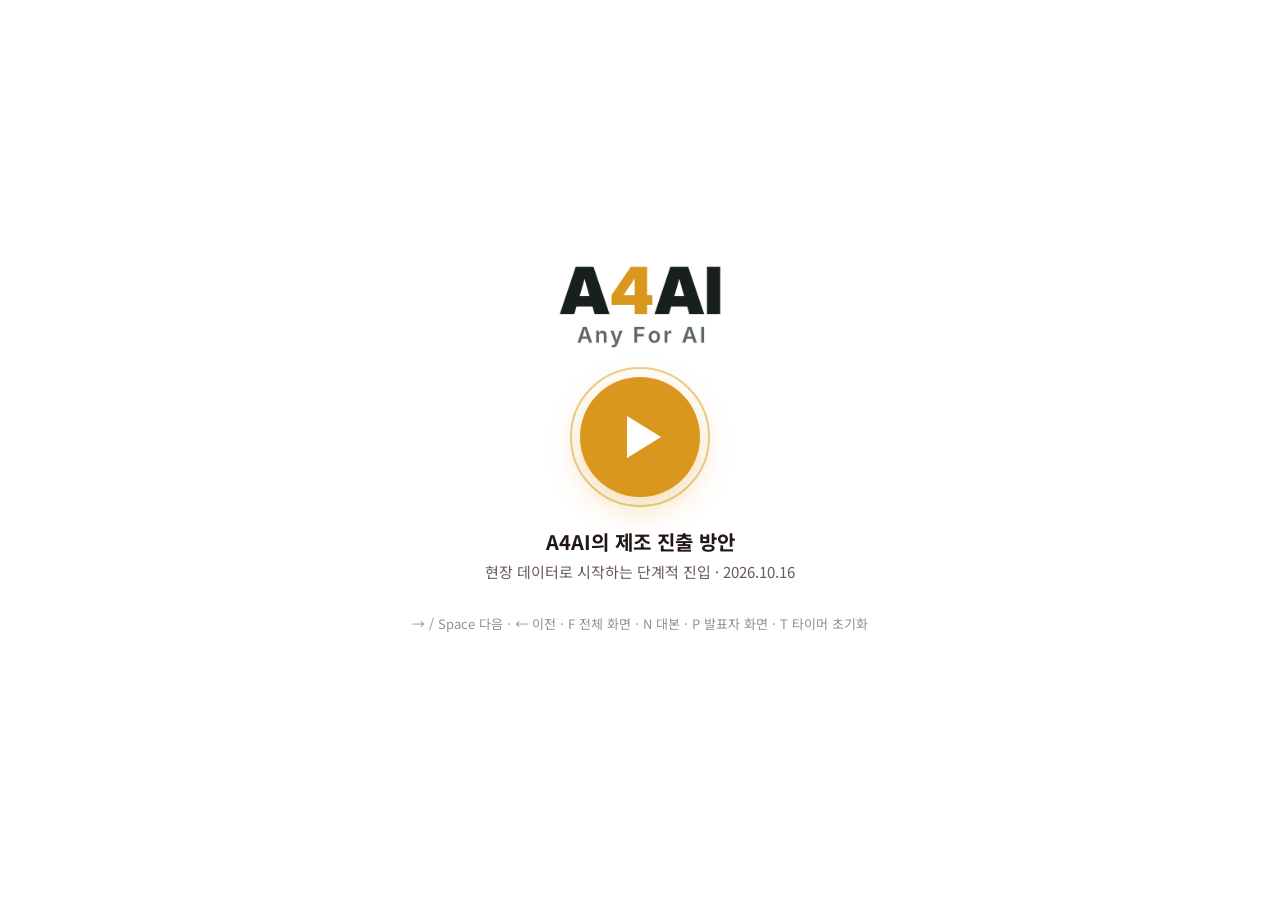
<file: a4ai-manufacturing-plan/index.html>
<!doctype html>
<html lang="ko">
<head>
<meta charset="utf-8">
<meta name="viewport" content="width=device-width, initial-scale=1">
<title>A4AI의 제조 진출 방안</title>
<link rel="icon" href="img/logo_dark.png">
<link rel="preconnect" href="https://fonts.googleapis.com">
<link href="https://fonts.googleapis.com/css2?family=Noto+Sans+KR:wght@400;500;700;900&family=JetBrains+Mono:wght@400;700&display=swap" rel="stylesheet">
<link rel="stylesheet" href="style.css">
</head>
<body data-deck="a4ai-manufacturing-plan">
<div id="start">
  <img src="img/logo_dark.png" alt="A4AI">
  <button id="play" aria-label="인트로 재생"></button>
  <p><b>A4AI의 제조 진출 방안</b>현장 데이터로 시작하는 단계적 진입 · 2026.10.16</p>
  <p class="keys">→ / Space 다음 · ← 이전 · F 전체 화면 · N 대본 · P 발표자 화면 · T 타이머 초기화</p>
</div>
<div id="intro" role="dialog" aria-label="인트로 애니메이션" data-funnel="2785,235,166,38,11" data-split="5" data-labels="바로 가능 5|분리·문의 6">
  <canvas id="cv"></canvas>
  <div class="hud" aria-hidden="true"><img src="img/logo_light.png" alt="">SUPPORT PROGRAM RECHECK<br>COLLECTED <b id="h1">0</b><br>RELEVANT · OPEN <b id="h2">–</b><br>7-DAY RULE <b id="h3">–</b><br>READ IN FULL <b id="h4">–</b><br>OPEN CANDIDATES <b id="h5">–</b></div>
  <div class="ititle"><div class="tg" id="tg">A4AI · ANY FOR AI</div><h2 id="tt" data-title="A4AI의|제조 진출 방안"></h2><div class="sb" id="sb">현장 데이터로 시작하는 단계적 진입 · 2026.10.16</div></div>
  <div class="hint">CLICK OR PRESS ANY KEY TO START</div>
</div>
<header class="top">
  <img src="img/logo_dark.png" alt="A4AI">
  <h1>A4AI의 제조 진출 방안</h1>
  <nav>
    <button id="bIntro">인트로</button>
    <button id="bList">전체 보기</button>
    <button id="bNotes">대본 전체</button>
    <button id="bPres">발표자 화면 (P)</button>
    <a href="a4ai_manufacturing_plan.pdf" download>PDF 다운로드</a>
  </nav>
</header>
<main id="viewport"><div id="stage">
<section data-sec="25" data-cum="25" class="slide dark cover" data-title="표지">
  <img class="bg" src="img/cover.jpg" alt="무인체계 시제품을 조립·시험하는 작업 공간의 개념 장면" style="left:46%;width:54%">
  <div class="panel"></div>
  <img class="logo" src="img/logo_light.png" alt="A4AI" style="left:110px;right:auto;top:84px;height:72px">
  <div style="position:absolute;left:110px;top:340px;width:760px">
    <i class="rule rise"></i>
    <h2 class="rise" style="--d:.1s;font-size:92px;font-weight:900;line-height:1.12;margin:34px 0 30px;letter-spacing:-.03em">A4AI의<br>제조 진출 방안</h2>
    <p class="rise" style="--d:.25s;font-size:32px;color:#ead7d2;margin:0;line-height:1.45">현장 데이터로 시작하는 단계적 진입</p>
  </div>
  <p style="position:absolute;left:110px;bottom:76px;font-size:26px;color:#cdb9b4;margin:0;font-weight:700">2026.10.16</p>
  <span class="concept">개념 이미지 (AI 생성)</span>
</section>
<section data-sec="25" data-cum="50" class="slide" data-title="목차"><div class="pad"><div class="hd"><h2>오늘 말씀드릴 순서<span class="lead">흐름 → 조건 → 지원사업 → 기술·데이터 → 실행</span></h2><img src="img/logo_dark.png" alt="A4AI"></div>
  <div class="body" style="display:grid;grid-template-columns:1.1fr 1fr;gap:56px"><div style="display:grid;gap:8px;align-content:center"><div class="toc rise" style="--d:0.05s"><span>01</span><div><b>현재 제조 흐름 분석</b><small>정책·현장·데이터·구미의 흐름</small></div></div><div class="toc rise" style="--d:0.12s"><span>02</span><div><b>진입 조건과 경로</b><small>출발점, 단계적 진입, 공장등록의 의미</small></div></div><div class="toc rise" style="--d:0.19s"><span>03</span><div><b>지원사업 재검토</b><small>걸러진 이유, 과제 중복 대조, 신청 후보</small></div></div><div class="toc rise" style="--d:0.26s"><span>04</span><div><b>AI 기술·데이터 활용</b><small>현장 음성 작업기록과 VCM</small></div></div><div class="toc rise" style="--d:0.33s"><span>05</span><div><b>시작 준비와 실행 계획</b><small>준비사항, 10월 계획, 6개월 일정</small></div></div></div>
  <div class="photo rise" style="--d:.2s"><img src="img/field.jpg" alt="현장에서 시제품과 노트북으로 시험 결과를 함께 보는 개념 장면"><span class="cap">개념 이미지 (AI 생성)</span></div></div></div>
  <div class="foot"><span>A4AI 기획 보고 · A4AI의 제조 진출 방안</span><span class="pg"></span></div></section>
<section data-sec="50" data-cum="100" class="slide" data-title="한눈에 보기"><div class="pad"><div class="hd"><h2>한눈에 보기<span class="lead">세 가지로 요약드립니다</span></h2><img src="img/logo_dark.png" alt="A4AI"></div><div class="body rise" style="--d:.1s"><div class="vis"><svg xmlns="http://www.w3.org/2000/svg" viewBox="0 0 1768 560" role="img" aria-labelledby="oView-t oView-d" font-family="'Noto Sans KR','Noto Sans CJK KR','Malgun Gothic',sans-serif"><title id="oView-t">보고 요약</title><desc id="oView-d">방향·지원사업·첫 사업 세 가지 요약과 공장등록의 의미.</desc><defs><marker id="oView-ar" viewBox="0 0 10 10" refX="8" refY="5" markerWidth="7" markerHeight="7" orient="auto-start-reverse"><path d="M0,0 L10,5 L0,10 z" fill="var(--point, #D9971E)"/></marker></defs><rect x="20" y="10" width="556" height="400" rx="16" fill="var(--main, #8E3427)"/><text x="54" y="66" font-size="24" font-weight="900" fill="#F7D9A0" text-anchor="start">방향</text><text x="54" y="122" font-size="36" font-weight="900" fill="#fff" text-anchor="start">데이터·SW로 먼저</text><text x="54" y="168" font-size="36" font-weight="900" fill="#fff" text-anchor="start">들어갑니다</text><line x1="54" y1="226" x2="542" y2="226" stroke="#B5655A" stroke-width="2"/><text x="54" y="276" font-size="24" font-weight="400" fill="#F3DDD8" text-anchor="start">제조 기반이 없어 설비·생산 직접</text><text x="54" y="314" font-size="24" font-weight="400" fill="#F3DDD8" text-anchor="start">진출은 어렵습니다. 현장 데이터와</text><text x="54" y="352" font-size="24" font-weight="400" fill="#F3DDD8" text-anchor="start">AI로 들어가고, 제작은 협력으로</text><rect x="604" y="10" width="556" height="400" rx="16" fill="var(--soft, #F3DDD8)"/><text x="638" y="66" font-size="24" font-weight="900" fill="var(--main, #8E3427)" text-anchor="start">지원사업</text><text x="638" y="122" font-size="36" font-weight="900" fill="var(--ink, #17201A)" text-anchor="start">진행 과제와 겹치지 않게</text><text x="638" y="168" font-size="36" font-weight="900" fill="var(--ink, #17201A)" text-anchor="start">고릅니다</text><line x1="638" y1="226" x2="1126" y2="226" stroke="#E2C4BD" stroke-width="2"/><text x="638" y="276" font-size="24" font-weight="400" fill="var(--ink, #17201A)" text-anchor="start">접수 중 11건을 과제 4개와 다시 대조</text><text x="638" y="314" font-size="24" font-weight="400" fill="var(--ink, #17201A)" text-anchor="start">바로 가능 5 · 분리 후 4 · 문의·제한 2</text><text x="638" y="352" font-size="24" font-weight="400" fill="var(--ink, #17201A)" text-anchor="start">방산 스마트공장은 증빙 없어 제외</text><rect x="1188" y="10" width="556" height="400" rx="16" fill="var(--soft, #F3DDD8)"/><text x="1222" y="66" font-size="24" font-weight="900" fill="var(--main, #8E3427)" text-anchor="start">첫 사업</text><text x="1222" y="122" font-size="36" font-weight="900" fill="var(--ink, #17201A)" text-anchor="start">현장 음성 작업기록</text><line x1="1222" y1="226" x2="1710" y2="226" stroke="#E2C4BD" stroke-width="2"/><text x="1222" y="276" font-size="24" font-weight="400" fill="var(--ink, #17201A)" text-anchor="start">핵심은 STT가 아니라 기록 데이터의</text><text x="1222" y="314" font-size="24" font-weight="400" fill="var(--ink, #17201A)" text-anchor="start">재활용 — 소음 음성을 다루는</text><text x="1222" y="352" font-size="24" font-weight="400" fill="var(--ink, #17201A)" text-anchor="start">VCM 과제와 같은 방향</text><rect x="20" y="440" width="1728" height="100" rx="14" fill="#FBEFD6" stroke="var(--point, #D9971E)" stroke-width="2"/><text x="52" y="486" font-size="26" font-weight="900" fill="#8A5A08" text-anchor="start">공장등록은 하나의 전환점</text><text x="52" y="524" font-size="22" font-weight="400" fill="var(--ink, #17201A)" text-anchor="start">제조기업 자격이 일부 열리지만, 생산 역량·납품 실적·품질체계는 따로 쌓아야 합니다</text></svg></div></div><div class="src">출처: 회사 제공 자료·현황 (2026.10.16 확인, 원문 비공개) · 기업마당·기관 공고문과 첨부 원문 (2026.10.15~16 확인) · 회사 현황과 공고 조건을 바탕으로 한 기획안</div></div><div class="foot"><span>A4AI 기획 보고 · 요약</span><span class="pg"></span></div></section>
<section data-sec="8" data-cum="108" class="slide dark divider" data-title="01 현재 제조 흐름 분석"><img class="bg" src="img/trace.jpg" alt=""><div class="shade"></div><img class="logo" src="img/logo_light.png" alt="A4AI"><div class="in"><div class="no rise">01</div><h2 class="rise" style="--d:.1s">현재 제조 흐름 분석</h2><p class="rise" style="--d:.2s">정책은 제조 AI로, 현장은 아직 데이터를 모으는 단계</p></div><span class="concept">개념 이미지 (AI 생성)</span></section>
<section data-sec="60" data-cum="168" class="slide" data-title="정책은 &#x27;제조 AI&#x27;로 옮겨 가고 있습니다"><div class="pad"><div class="hd"><h2>정책은 &#x27;제조 AI&#x27;로 옮겨 가고 있습니다<span class="lead">예산과 사업이 설비 보급에서 AI·데이터 활용으로</span></h2><img src="img/logo_dark.png" alt="A4AI"></div><div class="body rise" style="--d:.1s"><div class="vis"><svg xmlns="http://www.w3.org/2000/svg" viewBox="0 0 1028 600" role="img" aria-labelledby="policy-t policy-d" font-family="'Noto Sans KR','Noto Sans CJK KR','Malgun Gothic',sans-serif"><title id="policy-t">제조 AI로 옮겨 가는 정책</title><desc id="policy-d">산업부 산업 AX·피지컬 AI 예산 증가와 중기부 2026 AI 기반 스마트공장 과제 규모.</desc><defs><marker id="policy-ar" viewBox="0 0 10 10" refX="8" refY="5" markerWidth="7" markerHeight="7" orient="auto-start-reverse"><path d="M0,0 L10,5 L0,10 z" fill="var(--point, #D9971E)"/></marker></defs><text x="20" y="30" font-size="20" font-weight="700" fill="var(--muted, #5C685F)" text-anchor="start">산업부 예산 (억 원) — 2025 → 2026 정부안</text><text x="20" y="94" font-size="26" font-weight="900" fill="var(--ink, #17201A)" text-anchor="start">산업 AX</text><rect x="20" y="112" width="209.01736141711464" height="40" rx="6" fill="#C9B5B0"/><text x="239.01736141711464" y="142" font-size="20" font-weight="700" fill="var(--muted, #5C685F)" text-anchor="start">4,561</text><rect x="20" y="160" width="520.0" height="48" rx="6" fill="var(--main, #8E3427)"/><text x="552.0" y="194" font-size="26" font-weight="900" fill="var(--main, #8E3427)" text-anchor="start">11,347</text><text x="20" y="264" font-size="26" font-weight="900" fill="var(--ink, #17201A)" text-anchor="start">피지컬 AI 개발</text><rect x="20" y="282" width="98.48241826033313" height="40" rx="6" fill="#C9B5B0"/><text x="128.48241826033313" y="312" font-size="20" font-weight="700" fill="var(--muted, #5C685F)" text-anchor="start">2,149</text><rect x="20" y="330" width="184.3165594430246" height="48" rx="6" fill="var(--main, #8E3427)"/><text x="216.3165594430246" y="364" font-size="26" font-weight="900" fill="var(--main, #8E3427)" text-anchor="start">4,022</text><rect x="700" y="64" width="308" height="290" rx="14" fill="var(--soft, #F3DDD8)"/><text x="724" y="108" font-size="24" font-weight="900" fill="var(--main, #8E3427)" text-anchor="start">AI 팩토리</text><text x="724" y="160" font-size="40" font-weight="900" fill="var(--ink, #17201A)" text-anchor="start">2,200억</text><text x="724" y="204" font-size="20" font-weight="400" fill="var(--ink, #17201A)" text-anchor="start">2030년까지</text><text x="724" y="234" font-size="20" font-weight="400" fill="var(--ink, #17201A)" text-anchor="start">500개 이상 목표</text><text x="724" y="300" font-size="16" font-weight="400" fill="var(--muted, #5C685F)" text-anchor="start">산업부 2026 정부안</text><rect x="20" y="390" width="988" height="196" rx="14" fill="#fff" stroke="var(--line, #E3D3CE)" stroke-width="2"/><text x="46" y="430" font-size="22" font-weight="900" fill="var(--main, #8E3427)" text-anchor="start">중기부 2026 스마트제조혁신</text><text x="46" y="470" font-size="21" font-weight="400" fill="var(--ink, #17201A)" text-anchor="start">AI 기반 과제 약 450개 — 제조 AI 특화 스마트공장 400,</text><text x="46" y="504" font-size="21" font-weight="400" fill="var(--ink, #17201A)" text-anchor="start">자율형공장 30, 상생형 AI 트랙 20</text><text x="46" y="538" font-size="21" font-weight="400" fill="var(--ink, #17201A)" text-anchor="start">2030 목표: 중소 제조 AI 도입률 1% → 10%</text></svg></div></div><div class="band rise" style="--d:.35s"><b>핵심</b><span>지원 예산이 &#x27;AI를 실제 현장에 쓰는 일&#x27;로 이동 — 공급 기술보다 현장 적용 사례가 중요해짐</span></div><div class="src">출처: 뉴시스 2025.9.1 「산업부, 내년 예산 22% 늘어난 13.9조 편성」 (정부안) · 헬로티 2025.10.30 「중기부, AI 기반 스마트공장 450개 구축 지원」 · 파이낸셜뉴스 2025.10.24</div><div class="gloss"><div><b>AX</b> AI 전환 — 업무에 AI를 들여 일하는 방식을 바꾸는 것</div><div><b>피지컬 AI</b> 로봇·기계처럼 현실에서 움직이는 장치에 들어가는 AI</div></div></div><div class="foot"><span>A4AI 기획 보고 · 01 현재 제조 흐름 분석</span><span class="pg"></span></div></section>
<section data-sec="60" data-cum="228" class="slide" data-title="현장은 아직 기초 단계이고, 고령화되고 있습니다"><div class="pad"><div class="hd"><h2>현장은 아직 기초 단계이고, 고령화되고 있습니다<span class="lead">스마트공장 도입 기업의 4분의 3이 기초 수준</span></h2><img src="img/logo_dark.png" alt="A4AI"></div><div class="body rise" style="--d:.1s"><div class="vis"><svg xmlns="http://www.w3.org/2000/svg" viewBox="0 0 1768 600" role="img" aria-labelledby="fieldst-t fieldst-d" font-family="'Noto Sans KR','Noto Sans CJK KR','Malgun Gothic',sans-serif"><title id="fieldst-t">현장은 아직 기초 단계</title><desc id="fieldst-d">스마트공장 도입률·기초 수준 비중·제조 AI 활용률·고령화 지표.</desc><defs><marker id="fieldst-ar" viewBox="0 0 10 10" refX="8" refY="5" markerWidth="7" markerHeight="7" orient="auto-start-reverse"><path d="M0,0 L10,5 L0,10 z" fill="var(--point, #D9971E)"/></marker></defs><rect x="20" y="10" width="412" height="360" rx="16" fill="var(--soft, #F3DDD8)"/><text x="50" y="130" font-size="76" font-weight="900" fill="var(--main, #8E3427)" text-anchor="start">19.5%</text><text x="50" y="196" font-size="27" font-weight="900" fill="var(--ink, #17201A)" text-anchor="start">스마트공장 도입</text><text x="50" y="284" font-size="19" font-weight="400" fill="var(--ink, #17201A)" text-anchor="start">공장 보유 중소·중견 16.3만</text><text x="50" y="312" font-size="19" font-weight="400" fill="var(--ink, #17201A)" text-anchor="start">곳 중</text><text x="50" y="352" font-size="15" font-weight="400" fill="var(--muted, #5C685F)" text-anchor="start">디지털데일리 2025.4</text><rect x="460" y="10" width="412" height="360" rx="16" fill="var(--main, #8E3427)"/><text x="490" y="130" font-size="76" font-weight="900" fill="#fff" text-anchor="start">75.5%</text><text x="490" y="196" font-size="27" font-weight="900" fill="#fff" text-anchor="start">도입 기업 중 기초</text><text x="490" y="232" font-size="27" font-weight="900" fill="#fff" text-anchor="start">수준</text><text x="490" y="284" font-size="19" font-weight="400" fill="#F3DDD8" text-anchor="start">데이터 연결·분석 이전 단계</text><text x="490" y="352" font-size="15" font-weight="400" fill="#E8C9C2" text-anchor="start">디지털데일리 2025.4</text><rect x="900" y="10" width="412" height="360" rx="16" fill="var(--soft, #F3DDD8)"/><text x="930" y="130" font-size="76" font-weight="900" fill="var(--main, #8E3427)" text-anchor="start">4.2%</text><text x="930" y="196" font-size="27" font-weight="900" fill="var(--ink, #17201A)" text-anchor="start">중소·중견 제조 AI</text><text x="930" y="232" font-size="27" font-weight="900" fill="var(--ink, #17201A)" text-anchor="start">활용</text><text x="930" y="284" font-size="19" font-weight="400" fill="var(--ink, #17201A)" text-anchor="start">대기업 49.2% (제조기업</text><text x="930" y="312" font-size="19" font-weight="400" fill="var(--ink, #17201A)" text-anchor="start">504곳)</text><text x="930" y="352" font-size="15" font-weight="400" fill="var(--muted, #5C685F)" text-anchor="start">대한상의 2025.11</text><rect x="1340" y="10" width="412" height="360" rx="16" fill="var(--main, #8E3427)"/><text x="1370" y="130" font-size="76" font-weight="900" fill="#fff" text-anchor="start">35.2%</text><text x="1370" y="196" font-size="27" font-weight="900" fill="#fff" text-anchor="start">제조업 50세 이상</text><text x="1370" y="232" font-size="27" font-weight="900" fill="#fff" text-anchor="start">비중</text><text x="1370" y="284" font-size="19" font-weight="400" fill="#F3DDD8" text-anchor="start">2018년보다 7.3%p 상승</text><text x="1370" y="312" font-size="19" font-weight="400" fill="#F3DDD8" text-anchor="start">(2025 4분기)</text><text x="1370" y="352" font-size="15" font-weight="400" fill="#E8C9C2" text-anchor="start">국가데이터처·헤럴드경제 2026.6</text><rect x="20" y="400" width="1728" height="180" rx="14" fill="#fff" stroke="var(--line, #E3D3CE)" stroke-width="2"/><text x="52" y="448" font-size="22" font-weight="900" fill="var(--main, #8E3427)" text-anchor="start">읽는 법</text><text x="52" y="492" font-size="23" font-weight="700" fill="var(--ink, #17201A)" text-anchor="start">대부분의 중소 제조 현장은 아직 데이터를 모으는 단계 — 숙련 인력은 고령화되고 기록·전수는 사람에게 의존</text><text x="52" y="534" font-size="22" font-weight="400" fill="var(--ink, #17201A)" text-anchor="start">→ 고급 AI보다 "현장 기록을 데이터로 남기는 일"이 먼저 필요한 곳이 많습니다</text></svg></div></div><div class="src">출처: 디지털데일리 2025.4.28 「중기부 &quot;스마트공장 도입 기업 19.5%에 불과&quot;」 · Korea JoongAng Daily 2025.11.18 (대한상의 제조기업 504곳 조사) · 헤럴드경제 2026.6.20 (국가데이터처 자료)</div><div class="gloss"><div><b>기초 수준 스마트공장</b> 생산 정보를 시스템에 모으기 시작한 첫 단계 — 분석·자동 제어 전 단계</div></div></div><div class="foot"><span>A4AI 기획 보고 · 01 현재 제조 흐름 분석</span><span class="pg"></span></div></section>
<section data-sec="60" data-cum="288" class="slide" data-title="병목은 &#x27;기록&#x27;과 &#x27;데이터&#x27;입니다"><div class="pad"><div class="hd"><h2>병목은 &#x27;기록&#x27;과 &#x27;데이터&#x27;입니다<span class="lead">현장 기록이 손과 종이에 머물러 데이터가 되지 못하고 있습니다</span></h2><img src="img/logo_dark.png" alt="A4AI"></div><div class="body rise" style="--d:.1s"><div class="vis"><svg xmlns="http://www.w3.org/2000/svg" viewBox="0 0 1768 600" role="img" aria-labelledby="recgap-t recgap-d" font-family="'Noto Sans KR','Noto Sans CJK KR','Malgun Gothic',sans-serif"><title id="recgap-t">기록과 데이터가 병목</title><desc id="recgap-d">수기 입력 비중·감독자 수작업 시간·공장 소음과 음성인식, 그리고 그 속의 기회.</desc><defs><marker id="recgap-ar" viewBox="0 0 10 10" refX="8" refY="5" markerWidth="7" markerHeight="7" orient="auto-start-reverse"><path d="M0,0 L10,5 L0,10 z" fill="var(--point, #D9971E)"/></marker></defs><rect x="20" y="10" width="820" height="270" rx="16" fill="var(--soft, #F3DDD8)"/><text x="50" y="120" font-size="84" font-weight="900" fill="var(--main, #8E3427)" text-anchor="start">75.7%</text><text x="330" y="80" font-size="22" font-weight="400" fill="var(--ink, #17201A)" text-anchor="start">제조 데이터를 모으는 기업 중</text><text x="330" y="118" font-size="28" font-weight="900" fill="var(--ink, #17201A)" text-anchor="start">수기로 입력</text><text x="330" y="160" font-size="20" font-weight="400" fill="var(--muted, #5C685F)" text-anchor="start">실시간 수집은 19.7%</text><text x="50" y="250" font-size="15" font-weight="400" fill="var(--muted, #5C685F)" text-anchor="start">중기부 연구 재인용 · 뉴스토마토 2026.9</text><rect x="20" y="300" width="820" height="270" rx="16" fill="var(--soft, #F3DDD8)"/><text x="50" y="410" font-size="84" font-weight="900" fill="var(--main, #8E3427)" text-anchor="start">65%</text><text x="330" y="370" font-size="22" font-weight="400" fill="var(--ink, #17201A)" text-anchor="start">현장 감독자 중 교대당 최대 4시간을</text><text x="330" y="408" font-size="28" font-weight="900" fill="var(--ink, #17201A)" text-anchor="start">수작업 데이터·보고에 사용</text><text x="330" y="450" font-size="20" font-weight="400" fill="var(--muted, #5C685F)" text-anchor="start">절반은 아직 종이·스프레드시트</text><text x="50" y="540" font-size="15" font-weight="400" fill="var(--muted, #5C685F)" text-anchor="start">L2L 미국 제조 조사 · 2026.6</text><rect x="880" y="10" width="868" height="270" rx="16" fill="#fff" stroke="var(--line, #E3D3CE)" stroke-width="2"/><text x="910" y="64" font-size="26" font-weight="900" fill="var(--main, #8E3427)" text-anchor="start">소음은 별도 과제</text><text x="910" y="110" font-size="21" font-weight="400" fill="var(--ink, #17201A)" text-anchor="start">87 dB(A)에서 범용 받아쓰기 오류율(WER) 37%</text><text x="910" y="150" font-size="21" font-weight="400" fill="var(--ink, #17201A)" text-anchor="start">85 dB(A)는 하루 8시간 소음 노출 상한 수준</text><text x="910" y="190" font-size="21" font-weight="400" fill="var(--ink, #17201A)" text-anchor="start">→ 소음 속 음성을 다뤄 본 경험이 차이를 만듦</text><text x="910" y="260" font-size="15" font-weight="400" fill="var(--muted, #5C685F)" text-anchor="start">MDPI 2024 실험 (22명, 스튜디오 환경)</text><rect x="880" y="300" width="868" height="270" rx="16" fill="var(--main, #8E3427)"/><text x="910" y="360" font-size="26" font-weight="900" fill="#F7D9A0" text-anchor="start">기회</text><text x="910" y="410" font-size="23" font-weight="400" fill="#fff" text-anchor="start">기록이 손과 종이에 머물러 데이터가 되지 못함</text><text x="910" y="452" font-size="23" font-weight="400" fill="#fff" text-anchor="start">말로 남기고, 그 기록을 다시 쓰게 만드는 것이</text><text x="910" y="494" font-size="23" font-weight="400" fill="#fff" text-anchor="start">설비 없이 들어갈 수 있는 제조 AI 영역</text></svg></div></div><div class="src">출처: 뉴스토마토 2026.9.22 (중기부 연구의 2024 스마트제조 실태조사 재인용) · SupplyChain247 2026.6.16 (L2L 미국 제조 리더 조사) · MDPI Multimodal Technologies and Interaction 8(2):8, 2024</div><div class="gloss"><div><b>WER</b> 받아쓰기에서 틀린 단어의 비율</div><div><b>dB(A)</b> 사람 귀에 맞춘 소리 크기 단위 — 85 dB(A)는 하루 8시간 노출 상한</div></div></div><div class="foot"><span>A4AI 기획 보고 · 01 현재 제조 흐름 분석</span><span class="pg"></span></div></section>
<section data-sec="55" data-cum="343" class="slide" data-title="구미에 로봇 부품·제조 AI 실증 수요가 모이고 있습니다"><div class="pad"><div class="hd"><h2>구미에 로봇 부품·제조 AI 실증 수요가 모이고 있습니다<span class="lead">특화단지·실증산단·AX 사업·방산 클러스터가 같은 지역에</span></h2><img src="img/logo_dark.png" alt="A4AI"></div><div class="body rise" style="--d:.1s"><div class="vis"><svg xmlns="http://www.w3.org/2000/svg" viewBox="0 0 1768 600" role="img" aria-labelledby="gumi-t gumi-d" font-family="'Noto Sans KR','Noto Sans CJK KR','Malgun Gothic',sans-serif"><title id="gumi-t">구미·경북의 제조 흐름</title><desc id="gumi-d">로봇 특화단지·AX 실증산단·13개 AX 사업·방산혁신클러스터와 구미에서의 의미.</desc><defs><marker id="gumi-ar" viewBox="0 0 10 10" refX="8" refY="5" markerWidth="7" markerHeight="7" orient="auto-start-reverse"><path d="M0,0 L10,5 L0,10 z" fill="var(--point, #D9971E)"/></marker></defs><line x1="40" y1="70" x2="1728" y2="70" stroke="var(--line, #E3D3CE)" stroke-width="6"/><circle cx="50" cy="70" r="14" fill="var(--main, #8E3427)"/><text x="74" y="50" font-size="22" font-weight="900" fill="var(--main, #8E3427)" text-anchor="start">2026.9.30</text><rect x="20" y="110" width="412" height="300" rx="14" fill="var(--soft, #F3DDD8)" stroke="var(--line, #E3D3CE)" stroke-width="2"/><text x="46" y="166" font-size="28" font-weight="900" fill="var(--ink, #17201A)" text-anchor="start">로봇 특화단지 지정</text><text x="46" y="270" font-size="21" font-weight="400" fill="var(--ink, #17201A)" text-anchor="start">포항·구미·대구 통합 지정</text><text x="46" y="304" font-size="21" font-weight="400" fill="var(--ink, #17201A)" text-anchor="start">구미 = 로봇 부품 생산 거점</text><text x="46" y="390" font-size="15" font-weight="400" fill="var(--muted, #5C685F)" text-anchor="start">경북매일 2026.9.30</text><circle cx="490" cy="70" r="14" fill="var(--main, #8E3427)"/><text x="514" y="50" font-size="22" font-weight="900" fill="var(--main, #8E3427)" text-anchor="start">2026~2029</text><rect x="460" y="110" width="412" height="300" rx="14" fill="#fff" stroke="var(--line, #E3D3CE)" stroke-width="2"/><text x="486" y="166" font-size="28" font-weight="900" fill="var(--ink, #17201A)" text-anchor="start">AX 실증산단 (구미)</text><text x="486" y="270" font-size="21" font-weight="400" fill="var(--ink, #17201A)" text-anchor="start">245.9억 원 (국비 140억)</text><text x="486" y="304" font-size="21" font-weight="400" fill="var(--ink, #17201A)" text-anchor="start">AI 솔루션·데이터셋 36개 구축</text><text x="486" y="390" font-size="15" font-weight="400" fill="var(--muted, #5C685F)" text-anchor="start">경북매일 2026.7.12</text><circle cx="930" cy="70" r="14" fill="var(--main, #8E3427)"/><text x="954" y="50" font-size="22" font-weight="900" fill="var(--main, #8E3427)" text-anchor="start">2026.7</text><rect x="900" y="110" width="412" height="300" rx="14" fill="var(--soft, #F3DDD8)" stroke="var(--line, #E3D3CE)" stroke-width="2"/><text x="926" y="166" font-size="28" font-weight="900" fill="var(--ink, #17201A)" text-anchor="start">구미 13개 AX 관련</text><text x="926" y="204" font-size="28" font-weight="900" fill="var(--ink, #17201A)" text-anchor="start">사업</text><text x="926" y="270" font-size="21" font-weight="400" fill="var(--ink, #17201A)" text-anchor="start">총 1,989억 원 규모</text><text x="926" y="304" font-size="21" font-weight="400" fill="var(--ink, #17201A)" text-anchor="start">삼성 구미 19조 투자 발표(7.3)</text><text x="926" y="390" font-size="15" font-weight="400" fill="var(--muted, #5C685F)" text-anchor="start">영남경제 2026.7.22</text><circle cx="1370" cy="70" r="14" fill="var(--main, #8E3427)"/><text x="1394" y="50" font-size="22" font-weight="900" fill="var(--main, #8E3427)" text-anchor="start">2023~2027</text><rect x="1340" y="110" width="412" height="300" rx="14" fill="#fff" stroke="var(--line, #E3D3CE)" stroke-width="2"/><text x="1366" y="166" font-size="28" font-weight="900" fill="var(--ink, #17201A)" text-anchor="start">방산혁신클러스터</text><text x="1366" y="270" font-size="21" font-weight="400" fill="var(--ink, #17201A)" text-anchor="start">유·무인복합체계, 499억 원</text><text x="1366" y="304" font-size="21" font-weight="400" fill="var(--ink, #17201A)" text-anchor="start">국비 245억 · 지방비 254억</text><text x="1366" y="390" font-size="15" font-weight="400" fill="var(--muted, #5C685F)" text-anchor="start">청소년의회 2026.7.1</text><rect x="20" y="440" width="1728" height="140" rx="14" fill="#FBEFD6" stroke="var(--point, #D9971E)" stroke-width="2"/><text x="52" y="488" font-size="22" font-weight="900" fill="#8A5A08" text-anchor="start">구미에서 의미하는 것</text><text x="52" y="530" font-size="22" font-weight="700" fill="var(--ink, #17201A)" text-anchor="start">로봇 부품·제조 AI 실증 수요가 같은 지역에 모임 — 직접 설비보다 데이터·SW와 협력 제작으로 참여할 자리</text></svg></div></div><div class="src">출처: 경북매일 2026.9.30·2026.7.12, 영남경제 2026.7.22, 청소년의회 2026.7.1</div><div class="gloss"><div><b>AX 실증산단</b> 산업단지 기업에 AI 솔루션·데이터를 실제로 적용해 보는 사업</div><div><b>유·무인복합체계</b> 사람이 탄 장비와 드론·무인차량이 함께 운용되는 체계</div></div></div><div class="foot"><span>A4AI 기획 보고 · 01 현재 제조 흐름 분석</span><span class="pg"></span></div></section>
<section data-sec="8" data-cum="351" class="slide dark divider" data-title="02 진입 조건과 경로"><img class="bg" src="img/div3.jpg" alt=""><div class="shade"></div><img class="logo" src="img/logo_light.png" alt="A4AI"><div class="in"><div class="no rise">02</div><h2 class="rise" style="--d:.1s">진입 조건과 경로</h2><p class="rise" style="--d:.2s">제조 기반이 없는 지금, 어디서부터 들어갈 것인가</p></div><span class="concept">개념 이미지 (AI 생성)</span></section>
<section data-sec="60" data-cum="411" class="slide" data-title="출발점: 제조 기반은 없고, AI와 데이터는 있습니다"><div class="pad"><div class="hd"><h2>출발점: 제조 기반은 없고, AI와 데이터는 있습니다<span class="lead">그래서 설비·생산으로 바로 진출하기는 어렵습니다</span></h2><img src="img/logo_dark.png" alt="A4AI"></div><div class="body rise" style="--d:.1s"><div class="vis"><svg xmlns="http://www.w3.org/2000/svg" viewBox="0 0 1768 600" role="img" aria-labelledby="haveLack-t haveLack-d" font-family="'Noto Sans KR','Noto Sans CJK KR','Malgun Gothic',sans-serif"><title id="haveLack-t">우리의 출발점</title><desc id="haveLack-d">보유 역량(AI 기술·음성 AI·데이터·기반)과 아직 없는 것(설비·실적·품질체계·수요처) 비교.</desc><defs><marker id="haveLack-ar" viewBox="0 0 10 10" refX="8" refY="5" markerWidth="7" markerHeight="7" orient="auto-start-reverse"><path d="M0,0 L10,5 L0,10 z" fill="var(--point, #D9971E)"/></marker></defs><rect x="20" y="10" width="852" height="70" rx="12" fill="var(--main, #8E3427)"/><text x="50" y="56" font-size="30" font-weight="900" fill="#fff" text-anchor="start">지금 있는 것</text><rect x="896" y="10" width="852" height="70" rx="12" fill="#7A6E6B"/><text x="926" y="56" font-size="30" font-weight="900" fill="#fff" text-anchor="start">아직 없는 것</text><rect x="20" y="100" width="852" height="92" rx="12" fill="var(--soft, #F3DDD8)"/><text x="50" y="156" font-size="26" font-weight="900" fill="var(--main, #8E3427)" text-anchor="start">AI 기술</text><text x="230" y="156" font-size="22" font-weight="400" fill="var(--ink, #17201A)" text-anchor="start">온프레미스 한국어 STT · Edge AI 경량화 · 관제 SW</text><rect x="20" y="206" width="852" height="92" rx="12" fill="var(--soft, #F3DDD8)"/><text x="50" y="262" font-size="26" font-weight="900" fill="var(--main, #8E3427)" text-anchor="start">음성 AI</text><text x="230" y="262" font-size="22" font-weight="400" fill="var(--ink, #17201A)" text-anchor="start">AI 소음감쇄·음성향상 (VCM 과제 수행 중)</text><rect x="20" y="312" width="852" height="92" rx="12" fill="var(--soft, #F3DDD8)"/><text x="50" y="368" font-size="26" font-weight="900" fill="var(--main, #8E3427)" text-anchor="start">데이터</text><text x="230" y="368" font-size="22" font-weight="400" fill="var(--ink, #17201A)" text-anchor="start">소음·발화 데이터 보유</text><rect x="20" y="418" width="852" height="92" rx="12" fill="var(--soft, #F3DDD8)"/><text x="50" y="474" font-size="26" font-weight="900" fill="var(--main, #8E3427)" text-anchor="start">기반</text><text x="230" y="474" font-size="22" font-weight="400" fill="var(--ink, #17201A)" text-anchor="start">GPU 장비, 기업부설연구소, 구미 소재</text><rect x="896" y="100" width="852" height="92" rx="12" fill="#fff" stroke="#C9BBB7" stroke-width="2" stroke-dasharray="8 6"/><text x="926" y="156" font-size="26" font-weight="900" fill="#7A6E6B" text-anchor="start">생산 설비</text><text x="1106" y="156" font-size="22" font-weight="400" fill="var(--ink, #17201A)" text-anchor="start">가공·조립 라인과 공정 운영 경험</text><rect x="896" y="206" width="852" height="92" rx="12" fill="#fff" stroke="#C9BBB7" stroke-width="2" stroke-dasharray="8 6"/><text x="926" y="262" font-size="26" font-weight="900" fill="#7A6E6B" text-anchor="start">제조 실적</text><text x="1106" y="262" font-size="22" font-weight="400" fill="var(--ink, #17201A)" text-anchor="start">제조·방산 납품 실적, 거래 증빙</text><rect x="896" y="312" width="852" height="92" rx="12" fill="#fff" stroke="#C9BBB7" stroke-width="2" stroke-dasharray="8 6"/><text x="926" y="368" font-size="26" font-weight="900" fill="#7A6E6B" text-anchor="start">품질체계</text><text x="1106" y="368" font-size="22" font-weight="400" fill="var(--ink, #17201A)" text-anchor="start">시험 기준·검사 절차·인증</text><rect x="896" y="418" width="852" height="92" rx="12" fill="#fff" stroke="#C9BBB7" stroke-width="2" stroke-dasharray="8 6"/><text x="926" y="474" font-size="26" font-weight="900" fill="#7A6E6B" text-anchor="start">수요처</text><text x="1106" y="474" font-size="22" font-weight="400" fill="var(--ink, #17201A)" text-anchor="start">제품을 먼저 써 볼 제조 현장</text><text x="20" y="578" font-size="21" font-weight="700" fill="var(--muted, #5C685F)" text-anchor="start">→ 설비·생산으로 바로 들어가기보다, 있는 것(AI·데이터)으로 현장에 먼저 들어가고 없는 것은 협력과 지원으로 채웁니다</text></svg></div></div><div class="src">출처: 회사 제공 자료·현황 (2026.10.16 확인, 원문 비공개)</div><div class="gloss"><div><b>Edge AI</b> 서버가 아닌 현장 장비 안에서 바로 돌아가는 AI</div><div><b>온프레미스</b> 인터넷 밖, 회사 안 서버에서 처리하는 방식</div></div></div><div class="foot"><span>A4AI 기획 보고 · 02 진입 조건과 경로</span><span class="pg"></span></div></section>
<section data-sec="60" data-cum="471" class="slide" data-title="단계적 진입: 데이터·SW → 협력 제작 → 자체 제조"><div class="pad"><div class="hd"><h2>단계적 진입: 데이터·SW → 협력 제작 → 자체 제조<span class="lead">지금은 1단계 — 다음 단계는 앞 단계 결과가 쌓인 뒤 판단</span></h2><img src="img/logo_dark.png" alt="A4AI"></div><div class="body rise" style="--d:.1s"><div class="vis"><svg xmlns="http://www.w3.org/2000/svg" viewBox="0 0 1768 600" role="img" aria-labelledby="path3-t path3-d" font-family="'Noto Sans KR','Noto Sans CJK KR','Malgun Gothic',sans-serif"><title id="path3-t">단계적 진입 경로</title><desc id="path3-d">데이터·SW 현장 진입(지금) → 협력 제작·시험 → 자체 제조·설비, 단계별 조건.</desc><defs><marker id="path3-ar" viewBox="0 0 10 10" refX="8" refY="5" markerWidth="7" markerHeight="7" orient="auto-start-reverse"><path d="M0,0 L10,5 L0,10 z" fill="var(--point, #D9971E)"/></marker></defs><rect x="20" y="10" width="540" height="250" rx="14" fill="var(--main, #8E3427)"/><text x="50" y="54" font-size="22" font-weight="700" fill="#F7D9A0" text-anchor="start">1단계 · 지금</text><text x="50" y="104" font-size="34" font-weight="900" fill="#fff" text-anchor="start">데이터·SW로 현장 진입</text><text x="50" y="168" font-size="23" font-weight="400" fill="#F3DDD8" text-anchor="start">작업 기록·데이터 정리처럼</text><text x="50" y="204" font-size="23" font-weight="400" fill="#F3DDD8" text-anchor="start">설비 없이 할 수 있는 일</text><text x="50" y="306" font-size="19" font-weight="700" fill="var(--muted, #5C685F)" text-anchor="start">다음 단계로 넘어가는 조건</text><rect x="50" y="330" width="30" height="30" rx="6" fill="#fff" stroke="var(--main, #8E3427)" stroke-width="2.5"/><text x="96" y="355" font-size="25" font-weight="400" fill="var(--ink, #17201A)" text-anchor="start">시범 현장 1곳</text><rect x="50" y="390" width="30" height="30" rx="6" fill="#fff" stroke="var(--main, #8E3427)" stroke-width="2.5"/><text x="96" y="415" font-size="25" font-weight="400" fill="var(--ink, #17201A)" text-anchor="start">작업 1종</text><rect x="50" y="450" width="30" height="30" rx="6" fill="#fff" stroke="var(--main, #8E3427)" stroke-width="2.5"/><text x="96" y="475" font-size="25" font-weight="400" fill="var(--ink, #17201A)" text-anchor="start">데이터 목록</text><path d="M568,135 L604,135" stroke="var(--point, #D9971E)" stroke-width="4" fill="none" marker-end="url(#path3-ar)"/><rect x="610" y="10" width="540" height="250" rx="14" fill="var(--soft, #F3DDD8)"/><text x="640" y="54" font-size="22" font-weight="700" fill="var(--muted, #5C685F)" text-anchor="start">2단계</text><text x="640" y="104" font-size="34" font-weight="900" fill="var(--ink, #17201A)" text-anchor="start">협력 제작·시험</text><text x="640" y="168" font-size="23" font-weight="400" fill="var(--ink, #17201A)" text-anchor="start">시제품은 제작센터·협력사,</text><text x="640" y="204" font-size="23" font-weight="400" fill="var(--ink, #17201A)" text-anchor="start">시험은 공인 시험기관</text><text x="640" y="306" font-size="19" font-weight="700" fill="var(--muted, #5C685F)" text-anchor="start">다음 단계로 넘어가는 조건</text><rect x="640" y="330" width="30" height="30" rx="6" fill="#fff" stroke="#B9A9A4" stroke-width="2.5"/><text x="686" y="355" font-size="25" font-weight="400" fill="var(--ink, #17201A)" text-anchor="start">사양 초안</text><rect x="640" y="390" width="30" height="30" rx="6" fill="#fff" stroke="#B9A9A4" stroke-width="2.5"/><text x="686" y="415" font-size="25" font-weight="400" fill="var(--ink, #17201A)" text-anchor="start">견적</text><rect x="640" y="450" width="30" height="30" rx="6" fill="#fff" stroke="#B9A9A4" stroke-width="2.5"/><text x="686" y="475" font-size="25" font-weight="400" fill="var(--ink, #17201A)" text-anchor="start">시험 항목</text><path d="M1158,135 L1194,135" stroke="var(--point, #D9971E)" stroke-width="4" fill="none" marker-end="url(#path3-ar)"/><rect x="1200" y="10" width="540" height="250" rx="14" fill="var(--soft, #F3DDD8)"/><text x="1230" y="54" font-size="22" font-weight="700" fill="var(--muted, #5C685F)" text-anchor="start">3단계</text><text x="1230" y="104" font-size="34" font-weight="900" fill="var(--ink, #17201A)" text-anchor="start">자체 제조·설비</text><text x="1230" y="168" font-size="23" font-weight="400" fill="var(--ink, #17201A)" text-anchor="start">수요와 실적이 확인된</text><text x="1230" y="204" font-size="23" font-weight="400" fill="var(--ink, #17201A)" text-anchor="start">공정만 직접 운영 검토</text><text x="1230" y="306" font-size="19" font-weight="700" fill="var(--muted, #5C685F)" text-anchor="start">다음 단계로 넘어가는 조건</text><rect x="1230" y="330" width="30" height="30" rx="6" fill="#fff" stroke="#B9A9A4" stroke-width="2.5"/><text x="1276" y="355" font-size="25" font-weight="400" fill="var(--ink, #17201A)" text-anchor="start">수주 전망</text><rect x="1230" y="390" width="30" height="30" rx="6" fill="#fff" stroke="#B9A9A4" stroke-width="2.5"/><text x="1276" y="415" font-size="25" font-weight="400" fill="var(--ink, #17201A)" text-anchor="start">생산 인력</text><rect x="1230" y="450" width="30" height="30" rx="6" fill="#fff" stroke="#B9A9A4" stroke-width="2.5"/><text x="1276" y="475" font-size="25" font-weight="400" fill="var(--ink, #17201A)" text-anchor="start">품질체계</text><rect x="20" y="520" width="1728" height="70" rx="12" fill="#FBEFD6"/><text x="48" y="564" font-size="24" font-weight="700" fill="var(--ink, #17201A)" text-anchor="start">설비 투자는 3단계 — 앞 단계의 수요·견적·시험 결과가 쌓인 뒤에 판단합니다</text></svg></div></div><div class="src">출처: 회사 현황과 공고 조건을 바탕으로 한 기획안</div><div class="gloss"><div><b>공인 시험기관</b> 제품 성능·안전을 시험해 공식 성적서를 내 주는 기관</div></div></div><div class="foot"><span>A4AI 기획 보고 · 02 진입 조건과 경로</span><span class="pg"></span></div></section>
<section data-sec="60" data-cum="531" class="slide" data-title="공장등록은 출발 신호 — 자격 전부는 아닙니다"><div class="pad"><div class="hd"><h2>공장등록은 출발 신호 — 자격 전부는 아닙니다<span class="lead">등록으로 열리는 문과 여전히 닫힌 문</span></h2><img src="img/logo_dark.png" alt="A4AI"></div><div class="body rise" style="--d:.1s"><div class="vis"><svg xmlns="http://www.w3.org/2000/svg" viewBox="0 0 1768 600" role="img" aria-labelledby="factory2-t factory2-d" font-family="'Noto Sans KR','Noto Sans CJK KR','Malgun Gothic',sans-serif"><title id="factory2-t">공장등록으로 열리는 것과 안 열리는 것</title><desc id="factory2-d">공장등록 후 새로 생기는 자격과, 등록만으로 채워지지 않는 실적·재무·생산 역량 비교.</desc><defs><marker id="factory2-ar" viewBox="0 0 10 10" refX="8" refY="5" markerWidth="7" markerHeight="7" orient="auto-start-reverse"><path d="M0,0 L10,5 L0,10 z" fill="var(--point, #D9971E)"/></marker></defs><rect x="20" y="10" width="852" height="70" rx="12" fill="#2E7D4F"/><text x="50" y="56" font-size="28" font-weight="900" fill="#fff" text-anchor="start">등록으로 열리는 것</text><rect x="896" y="10" width="852" height="70" rx="12" fill="#B23B2E"/><text x="926" y="56" font-size="28" font-weight="900" fill="#fff" text-anchor="start">등록만으로는 안 열리는 것</text><rect x="20" y="100" width="852" height="116" rx="12" fill="#F1F7F3"/><text x="50" y="150" font-size="27" font-weight="900" fill="#2E7D4F" text-anchor="start">제조기업 자격</text><text x="50" y="190" font-size="21" font-weight="400" fill="var(--ink, #17201A)" text-anchor="start">공장등록증명을 요구하는 공고에 신청 범위가 넓어짐</text><rect x="20" y="232" width="852" height="116" rx="12" fill="#F1F7F3"/><text x="50" y="282" font-size="27" font-weight="900" fill="#2E7D4F" text-anchor="start">도입기업 참여</text><text x="50" y="322" font-size="21" font-weight="400" fill="var(--ink, #17201A)" text-anchor="start">스마트공장·제조DX멘토단 등 도입기업 유형 검토 가능</text><rect x="20" y="364" width="852" height="116" rx="12" fill="#F1F7F3"/><text x="50" y="414" font-size="27" font-weight="900" fill="#2E7D4F" text-anchor="start">시험 제작 공간</text><text x="50" y="454" font-size="21" font-weight="400" fill="var(--ink, #17201A)" text-anchor="start">협력 제작 시제품의 시험·조립 장소로 활용</text><rect x="896" y="100" width="852" height="116" rx="12" fill="#FBF0EE"/><text x="926" y="150" font-size="27" font-weight="900" fill="#B23B2E" text-anchor="start">납품 실적</text><text x="926" y="190" font-size="21" font-weight="400" fill="var(--ink, #17201A)" text-anchor="start">방산 스마트공장은 '24~'25 납품내역서·거래확인서 필수</text><rect x="896" y="232" width="852" height="116" rx="12" fill="#FBF0EE"/><text x="926" y="282" font-size="27" font-weight="900" fill="#B23B2E" text-anchor="start">재무 이력</text><text x="926" y="322" font-size="21" font-weight="400" fill="var(--ink, #17201A)" text-anchor="start">최근 3개년 재무제표 요구 공고는 2027년 이후</text><rect x="896" y="364" width="852" height="116" rx="12" fill="#FBF0EE"/><text x="926" y="414" font-size="27" font-weight="900" fill="#B23B2E" text-anchor="start">생산·품질 역량</text><text x="926" y="454" font-size="21" font-weight="400" fill="var(--ink, #17201A)" text-anchor="start">설비·인력·검사 절차는 등록과 별개</text><text x="20" y="562" font-size="21" font-weight="700" fill="var(--muted, #5C685F)" text-anchor="start">공장등록 = 출발 신호. 신청 가능 여부는 공고마다 실적·지역·재무·과제 중복 조건으로 다시 판단합니다</text></svg></div></div><div class="band rise" style="--d:.35s"><b>핵심</b><span>공장등록은 중요한 전환점이지만, 신청 가능 여부는 공고마다 실적·지역·재무·과제 중복으로 다시 판단</span></div><div class="src">출처: 기업마당·기관 공고문과 첨부 원문 (2026.10.15~16 확인) · 회사 제공 자료·현황 (2026.10.16 확인, 원문 비공개)</div><div class="gloss"><div><b>공장등록</b> 「산업집적활성화 및 공장설립에 관한 법률」에 따라 제조시설을 지자체에 등록하는 절차</div><div><b>도입기업</b> 정부 지원으로 기술·설비를 들여오는 기업 — 반대는 공급기업</div></div></div><div class="foot"><span>A4AI 기획 보고 · 02 진입 조건과 경로</span><span class="pg"></span></div></section>
<section data-sec="8" data-cum="539" class="slide dark divider" data-title="03 지원사업 재검토"><img class="bg" src="img/div2.jpg" alt=""><div class="shade"></div><img class="logo" src="img/logo_light.png" alt="A4AI"><div class="in"><div class="no rise">03</div><h2 class="rise" style="--d:.1s">지원사업 재검토</h2><p class="rise" style="--d:.2s">진행 중인 과제와 겹치지 않는 공고만 다시 골랐습니다</p></div><span class="concept">개념 이미지 (AI 생성)</span></section>
<section data-sec="65" data-cum="604" class="slide" data-title="공고는 이렇게 걸렀고, 주로 이런 이유로 빠졌습니다"><div class="pad"><div class="hd"><h2>공고는 이렇게 걸렀고, 주로 이런 이유로 빠졌습니다<span class="lead">수집 2,785건 → 원문 대조 38건 → 접수 중 신청 후보 11건</span></h2><img src="img/logo_dark.png" alt="A4AI"></div><div class="body rise" style="--d:.1s"><div class="vis"><svg xmlns="http://www.w3.org/2000/svg" viewBox="0 0 1768 600" role="img" aria-labelledby="filter2-t filter2-d" font-family="'Noto Sans KR','Noto Sans CJK KR','Malgun Gothic',sans-serif"><title id="filter2-t">공고를 걸러 낸 과정과 주된 이유</title><desc id="filter2-d">수집 2,785건에서 신청 후보 11건까지 단계별 수와, 제외된 주된 이유별 건수.</desc><defs><marker id="filter2-ar" viewBox="0 0 10 10" refX="8" refY="5" markerWidth="7" markerHeight="7" orient="auto-start-reverse"><path d="M0,0 L10,5 L0,10 z" fill="var(--point, #D9971E)"/></marker></defs><text x="20" y="30" font-size="20" font-weight="700" fill="var(--muted, #5C685F)" text-anchor="start">단계별 남은 공고 (건)</text><rect x="20" y="52" width="660.0" height="76" rx="10" fill="var(--main, #8E3427)"/><text x="40" y="102" font-size="32" font-weight="900" fill="#fff" text-anchor="start">2,785</text><text x="700.0" y="100" font-size="22" font-weight="700" fill="var(--ink, #17201A)" text-anchor="start">수집 공고</text><rect x="20" y="156" width="497.9151965553351" height="76" rx="10" fill="var(--main, #8E3427)"/><text x="40" y="206" font-size="32" font-weight="900" fill="#fff" text-anchor="start">235</text><text x="537.9151965553351" y="204" font-size="22" font-weight="700" fill="var(--ink, #17201A)" text-anchor="start">관련 분야·지역·접수 중</text><rect x="20" y="260" width="475.12765929171843" height="76" rx="10" fill="var(--main, #8E3427)"/><text x="40" y="310" font-size="32" font-weight="900" fill="#fff" text-anchor="start">166</text><text x="515.1276592917184" y="308" font-size="22" font-weight="700" fill="var(--ink, #17201A)" text-anchor="start">마감 7일 이하 제외 후</text><rect x="20" y="364" width="378.4700014263864" height="76" rx="10" fill="var(--main, #8E3427)"/><text x="40" y="414" font-size="32" font-weight="900" fill="#fff" text-anchor="start">38</text><text x="418.4700014263864" y="412" font-size="22" font-weight="700" fill="var(--ink, #17201A)" text-anchor="start">원문·첨부 대조</text><rect x="20" y="468" width="297.19932505119397" height="76" rx="10" fill="var(--point, #D9971E)"/><text x="40" y="518" font-size="32" font-weight="900" fill="#fff" text-anchor="start">11</text><text x="337.19932505119397" y="516" font-size="22" font-weight="700" fill="var(--ink, #17201A)" text-anchor="start">접수 중 신청 후보</text><text x="20" y="590" font-size="16" font-weight="400" fill="var(--muted, #5C685F)" text-anchor="start">막대 길이는 로그 비율 · 2026.10.15~16 기준</text><text x="900" y="30" font-size="20" font-weight="700" fill="var(--muted, #5C685F)" text-anchor="start">235건 이후 단계에서 주로 걸러진 이유</text><text x="900" y="78" font-size="22" font-weight="900" fill="var(--ink, #17201A)" text-anchor="start">사업 내용·대상이 맞지 않음</text><text x="900" y="106" font-size="17" font-weight="400" fill="var(--muted, #5C685F)" text-anchor="start">제목·요약 1차 검토 (약 130건)</text><rect x="1320" y="62" width="318.0" height="40" rx="6" fill="var(--main, #8E3427)"/><text x="1648.0" y="92" font-size="22" font-weight="900" fill="var(--ink, #17201A)" text-anchor="start">130건</text><text x="900" y="166" font-size="22" font-weight="900" fill="var(--ink, #17201A)" text-anchor="start">마감 7일 이하 (10.23까지)</text><text x="900" y="194" font-size="17" font-weight="400" fill="var(--muted, #5C685F)" text-anchor="start">준비 기간 부족 · 관련 6건은 다음 차수 대비</text><rect x="1320" y="150" width="177.23076923076923" height="40" rx="6" fill="var(--main, #8E3427)"/><text x="1507.2307692307693" y="180" font-size="22" font-weight="900" fill="var(--ink, #17201A)" text-anchor="start">69건</text><text x="900" y="254" font-size="22" font-weight="900" fill="var(--ink, #17201A)" text-anchor="start">지역 요건 불일치</text><text x="900" y="282" font-size="17" font-weight="400" fill="var(--muted, #5C685F)" text-anchor="start">대구·대전·포항·안동·김천 한정</text><rect x="1320" y="238" width="29.53846153846154" height="40" rx="6" fill="#B8574A"/><text x="1359.5384615384614" y="268" font-size="22" font-weight="900" fill="var(--ink, #17201A)" text-anchor="start">5건</text><text x="900" y="342" font-size="22" font-weight="900" fill="var(--ink, #17201A)" text-anchor="start">필수 증빙·이력 없음</text><text x="900" y="370" font-size="17" font-weight="400" fill="var(--muted, #5C685F)" text-anchor="start">납품·거래 증빙, 선행 과제 완료</text><rect x="1320" y="326" width="22.615384615384617" height="40" rx="6" fill="#B23B2E"/><text x="1352.6153846153845" y="356" font-size="22" font-weight="900" fill="var(--ink, #17201A)" text-anchor="start">2건</text><text x="900" y="430" font-size="22" font-weight="900" fill="var(--ink, #17201A)" text-anchor="start">접수 종료·기간 만료</text><text x="900" y="458" font-size="17" font-weight="400" fill="var(--muted, #5C685F)" text-anchor="start">지원기간 종료, 재공고 마감</text><rect x="1320" y="414" width="22.615384615384617" height="40" rx="6" fill="#B8574A"/><text x="1352.6153846153845" y="444" font-size="22" font-weight="900" fill="var(--ink, #17201A)" text-anchor="start">2건</text><text x="900" y="518" font-size="22" font-weight="900" fill="var(--ink, #17201A)" text-anchor="start">대상 제품 없음</text><text x="900" y="546" font-size="17" font-weight="400" fill="var(--muted, #5C685F)" text-anchor="start">물류로봇 등</text><rect x="1320" y="502" width="20.307692307692307" height="40" rx="6" fill="#B8574A"/><text x="1350.3076923076924" y="532" font-size="22" font-weight="900" fill="var(--ink, #17201A)" text-anchor="start">1건</text><text x="900" y="590" font-size="17" font-weight="700" fill="var(--muted, #5C685F)" text-anchor="start">원문 대조 38건 중 판정: 가능 11 · 조건부 13 · 확인 필요 3 · 불가 10 · 행사 1</text></svg></div></div><div class="band rise" style="--d:.35s"><b>기준</b><span>10.16 기준 마감 7일 이하(10.23까지)는 준비 기간 부족으로 제외 — 그중 관련 공고 6건은 다음 차수 대비 목록으로</span></div><div class="src">출처: 기업마당·기관 공고문과 첨부 원문 (2026.10.15~16 확인)</div><div class="gloss"><div><b>원문 대조</b> 공고 본문과 첨부(HWP·PDF·ZIP)를 모두 열어 자격 조항을 직접 확인한 것</div></div></div><div class="foot"><span>A4AI 기획 보고 · 03 지원사업 재검토</span><span class="pg"></span></div></section>
<section data-sec="80" data-cum="684" class="slide" data-title="접수 중 신청 후보 11건 — 주관기관과 과제 중복 대조"><div class="pad"><div class="hd"><h2>접수 중 신청 후보 11건 — 주관기관과 과제 중복 대조<span class="lead">바로 가능 5 · 범위를 나누면 가능 4 · 기관 문의·주제 제한 2</span></h2><img src="img/logo_dark.png" alt="A4AI"></div><div class="body rise" style="--d:.1s"><div class="vis"><svg xmlns="http://www.w3.org/2000/svg" viewBox="0 0 1768 680" role="img" aria-labelledby="calls-t calls-d" font-family="'Noto Sans KR','Noto Sans CJK KR','Malgun Gothic',sans-serif"><title id="calls-t">접수 중 신청 후보 11건</title><desc id="calls-d">마감순 11건의 주관·수행기관, 지원 내용, 진행 과제와의 중복 대조, 판단.</desc><defs><marker id="calls-ar" viewBox="0 0 10 10" refX="8" refY="5" markerWidth="7" markerHeight="7" orient="auto-start-reverse"><path d="M0,0 L10,5 L0,10 z" fill="var(--point, #D9971E)"/></marker></defs><rect x="20" y="6" width="1728" height="46" rx="8" fill="var(--main, #8E3427)"/><text x="34" y="37" font-size="19" font-weight="700" fill="#fff" text-anchor="start">마감</text><text x="144" y="37" font-size="19" font-weight="700" fill="#fff" text-anchor="start">공고</text><text x="574" y="37" font-size="19" font-weight="700" fill="#fff" text-anchor="start">주관·수행기관</text><text x="874" y="37" font-size="19" font-weight="700" fill="#fff" text-anchor="start">지원 내용</text><text x="1154" y="37" font-size="19" font-weight="700" fill="#fff" text-anchor="start">진행 과제와 중복 대조</text><text x="1624" y="37" font-size="19" font-weight="700" fill="#fff" text-anchor="start">판단</text><rect x="20" y="58" width="1728" height="48" rx="6" fill="#FBF5F3"/><text x="34" y="90" font-size="20" font-weight="900" fill="var(--main, #8E3427)" text-anchor="start">10.28</text><text x="144" y="90" font-size="20" font-weight="900" fill="var(--ink, #17201A)" text-anchor="start">상생형 창업·벤처기업 지원</text><text x="574" y="90" font-size="18" font-weight="400" fill="var(--ink, #17201A)" text-anchor="start">한국도로공사</text><text x="874" y="90" font-size="18" font-weight="400" fill="var(--ink, #17201A)" text-anchor="start">사업화 1천만 원</text><text x="1154" y="90" font-size="17" font-weight="400" fill="var(--ink, #17201A)" text-anchor="start">UGV·RISE와 품목 겹칠 수 있음</text><rect x="1624" y="66" width="108" height="32" rx="16.0" fill="#8A6A12"/><text x="1678.0" y="85" font-size="16" font-weight="700" fill="#fff" text-anchor="middle">분리 후</text><rect x="20" y="110" width="1728" height="48" rx="6" fill="#fff"/><text x="34" y="142" font-size="20" font-weight="900" fill="var(--main, #8E3427)" text-anchor="start">10.29</text><text x="144" y="142" font-size="20" font-weight="900" fill="var(--ink, #17201A)" text-anchor="start">빅웨이브 IR (초격차 분야)</text><text x="574" y="142" font-size="18" font-weight="400" fill="var(--ink, #17201A)" text-anchor="start">인천창조경제혁신센터</text><text x="874" y="142" font-size="18" font-weight="400" fill="var(--ink, #17201A)" text-anchor="start">VC 밋업·TIPS 연계</text><text x="1154" y="142" font-size="17" font-weight="400" fill="var(--ink, #17201A)" text-anchor="start">투자 연계 — 사업비 아님</text><rect x="1624" y="118" width="108" height="32" rx="16.0" fill="#2E7D4F"/><text x="1678.0" y="137" font-size="16" font-weight="700" fill="#fff" text-anchor="middle">가능</text><rect x="20" y="162" width="1728" height="48" rx="6" fill="#FBF5F3"/><text x="34" y="194" font-size="20" font-weight="900" fill="var(--main, #8E3427)" text-anchor="start">10.30</text><text x="144" y="194" font-size="20" font-weight="900" fill="var(--ink, #17201A)" text-anchor="start">기업애로 원스톱 에이전트</text><text x="574" y="194" font-size="18" font-weight="400" fill="var(--ink, #17201A)" text-anchor="start">구미전자정보기술원</text><text x="874" y="194" font-size="18" font-weight="400" fill="var(--ink, #17201A)" text-anchor="start">전문가 300만 원 (선착순)</text><text x="1154" y="194" font-size="17" font-weight="400" fill="var(--ink, #17201A)" text-anchor="start">'유사 정책자금 수행 중' 제외 조항</text><rect x="1624" y="170" width="108" height="32" rx="16.0" fill="#B23B2E"/><text x="1678.0" y="189" font-size="16" font-weight="700" fill="#fff" text-anchor="middle">문의</text><rect x="20" y="214" width="1728" height="48" rx="6" fill="#fff"/><text x="34" y="246" font-size="20" font-weight="900" fill="var(--main, #8E3427)" text-anchor="start">11.02</text><text x="144" y="246" font-size="20" font-weight="900" fill="var(--ink, #17201A)" text-anchor="start">2027 민·군규격표준화 과제 제안</text><text x="574" y="246" font-size="18" font-weight="400" fill="var(--ink, #17201A)" text-anchor="start">국방기술품질원</text><text x="874" y="246" font-size="18" font-weight="400" fill="var(--ink, #17201A)" text-anchor="start">2027 R&amp;D 과제화</text><text x="1154" y="246" font-size="17" font-weight="400" fill="var(--ink, #17201A)" text-anchor="start">기 지원 과제 제외 → VCM·K-방산 주제는 피함</text><rect x="1624" y="222" width="108" height="32" rx="16.0" fill="#B23B2E"/><text x="1678.0" y="241" font-size="16" font-weight="700" fill="#fff" text-anchor="middle">주제 제한</text><rect x="20" y="266" width="1728" height="48" rx="6" fill="#FBF5F3"/><text x="34" y="298" font-size="20" font-weight="900" fill="var(--main, #8E3427)" text-anchor="start">11.27</text><text x="144" y="298" font-size="20" font-weight="900" fill="var(--ink, #17201A)" text-anchor="start">구미 스타트업 제작센터*</text><text x="574" y="298" font-size="18" font-weight="400" fill="var(--ink, #17201A)" text-anchor="start">구미전자정보기술원</text><text x="874" y="298" font-size="18" font-weight="400" fill="var(--ink, #17201A)" text-anchor="start">시제품 직접 제작</text><text x="1154" y="298" font-size="17" font-weight="400" fill="var(--ink, #17201A)" text-anchor="start">VCM 칩 모듈·UGV 시제품은 제외</text><rect x="1624" y="274" width="108" height="32" rx="16.0" fill="#8A6A12"/><text x="1678.0" y="293" font-size="16" font-weight="700" fill="#fff" text-anchor="middle">분리 후</text><rect x="20" y="318" width="1728" height="48" rx="6" fill="#fff"/><text x="34" y="350" font-size="20" font-weight="900" fill="var(--main, #8E3427)" text-anchor="start">11.30</text><text x="144" y="350" font-size="20" font-weight="900" fill="var(--ink, #17201A)" text-anchor="start">실외이동로봇 기술지원</text><text x="574" y="350" font-size="18" font-weight="400" fill="var(--ink, #17201A)" text-anchor="start">한국로봇산업진흥원</text><text x="874" y="350" font-size="18" font-weight="400" fill="var(--ink, #17201A)" text-anchor="start">성능검증 무상·인증비 80%</text><text x="1154" y="350" font-size="17" font-weight="400" fill="var(--ink, #17201A)" text-anchor="start">서면 중복성 검토 — UGV·RISE 시험과 구분</text><rect x="1624" y="326" width="108" height="32" rx="16.0" fill="#8A6A12"/><text x="1678.0" y="345" font-size="16" font-weight="700" fill="#fff" text-anchor="middle">분리 후</text><rect x="20" y="370" width="1728" height="48" rx="6" fill="#FBF5F3"/><text x="34" y="402" font-size="20" font-weight="900" fill="var(--main, #8E3427)" text-anchor="start">상시</text><text x="144" y="402" font-size="20" font-weight="900" fill="var(--ink, #17201A)" text-anchor="start">온디바이스 AI 애로기술 지원</text><text x="574" y="402" font-size="18" font-weight="400" fill="var(--ink, #17201A)" text-anchor="start">한국로봇융합연구원</text><text x="874" y="402" font-size="18" font-weight="400" fill="var(--ink, #17201A)" text-anchor="start">기술지도 500만 원(간접)</text><text x="1154" y="402" font-size="17" font-weight="400" fill="var(--ink, #17201A)" text-anchor="start">최근 2년 동일제품·동일내용 제외</text><rect x="1624" y="378" width="108" height="32" rx="16.0" fill="#8A6A12"/><text x="1678.0" y="397" font-size="16" font-weight="700" fill="#fff" text-anchor="middle">분리 후</text><rect x="20" y="422" width="1728" height="48" rx="6" fill="#fff"/><text x="34" y="454" font-size="20" font-weight="900" fill="var(--main, #8E3427)" text-anchor="start">11.30</text><text x="144" y="454" font-size="20" font-weight="900" fill="var(--ink, #17201A)" text-anchor="start">공유공장 시험검사 지원</text><text x="574" y="454" font-size="18" font-weight="400" fill="var(--ink, #17201A)" text-anchor="start">FITI시험연구원</text><text x="874" y="454" font-size="18" font-weight="400" fill="var(--ink, #17201A)" text-anchor="start">시험·평가 (4건)</text><text x="1154" y="454" font-size="17" font-weight="400" fill="var(--ink, #17201A)" text-anchor="start">과제 예산의 시험 항목과 구분</text><rect x="1624" y="430" width="108" height="32" rx="16.0" fill="#2E7D4F"/><text x="1678.0" y="449" font-size="16" font-weight="700" fill="#fff" text-anchor="middle">가능</text><rect x="20" y="474" width="1728" height="48" rx="6" fill="#FBF5F3"/><text x="34" y="506" font-size="20" font-weight="900" fill="var(--main, #8E3427)" text-anchor="start">12.31</text><text x="144" y="506" font-size="20" font-weight="900" fill="var(--ink, #17201A)" text-anchor="start">경북AI데이터센터 테스트베드</text><text x="574" y="506" font-size="18" font-weight="400" fill="var(--ink, #17201A)" text-anchor="start">포항테크노파크</text><text x="874" y="506" font-size="18" font-weight="400" fill="var(--ink, #17201A)" text-anchor="start">GPU·실증 환경</text><text x="1154" y="506" font-size="17" font-weight="400" fill="var(--ink, #17201A)" text-anchor="start">현금 지원 아님 — 겹침 낮음</text><rect x="1624" y="482" width="108" height="32" rx="16.0" fill="#2E7D4F"/><text x="1678.0" y="501" font-size="16" font-weight="700" fill="#fff" text-anchor="middle">가능</text><rect x="20" y="526" width="1728" height="48" rx="6" fill="#fff"/><text x="34" y="558" font-size="20" font-weight="900" fill="var(--main, #8E3427)" text-anchor="start">12.31</text><text x="144" y="558" font-size="20" font-weight="900" fill="var(--ink, #17201A)" text-anchor="start">방산혁신클러스터 판로개척*</text><text x="574" y="558" font-size="18" font-weight="400" fill="var(--ink, #17201A)" text-anchor="start">국방기술진흥연구소</text><text x="874" y="558" font-size="18" font-weight="400" fill="var(--ink, #17201A)" text-anchor="start">전시회 참가비 지원</text><text x="1154" y="558" font-size="17" font-weight="400" fill="var(--ink, #17201A)" text-anchor="start">같은 전시회 비용 이중 청구 금지</text><rect x="1624" y="534" width="108" height="32" rx="16.0" fill="#2E7D4F"/><text x="1678.0" y="553" font-size="16" font-weight="700" fill="#fff" text-anchor="middle">가능</text><rect x="20" y="578" width="1728" height="48" rx="6" fill="#FBF5F3"/><text x="34" y="610" font-size="20" font-weight="900" fill="var(--main, #8E3427)" text-anchor="start">12.31</text><text x="144" y="610" font-size="20" font-weight="900" fill="var(--ink, #17201A)" text-anchor="start">연구장비 임대 (9종)</text><text x="574" y="610" font-size="18" font-weight="400" fill="var(--ink, #17201A)" text-anchor="start">한국로봇산업진흥원</text><text x="874" y="610" font-size="18" font-weight="400" fill="var(--ink, #17201A)" text-anchor="start">가공기 등 월 임대 (유료)</text><text x="1154" y="610" font-size="17" font-weight="400" fill="var(--ink, #17201A)" text-anchor="start">유료 임대 — 겹침 낮음</text><rect x="1624" y="586" width="108" height="32" rx="16.0" fill="#2E7D4F"/><text x="1678.0" y="605" font-size="16" font-weight="700" fill="#fff" text-anchor="middle">가능</text><text x="20" y="664" font-size="17" font-weight="400" fill="var(--muted, #5C685F)" text-anchor="start">* 정기 공고 조사 기준 — 신청 전 원문 재확인 · 온디바이스 AI 애로기술은 상시 접수(선정 시 조기 종료, 수행 ~11.30)</text></svg></div></div><div class="src">출처: 기업마당·기관 공고문과 첨부 원문 (2026.10.15~16 확인) · 회사 제공 VCM·UGV·RISE 계획서, K-방산 1단계 신청서 (원문 비공개)</div><div class="gloss"><div><b>간접지원</b> 회사에 현금을 주지 않고 비용을 전문가·수행기관에 지급하는 방식</div><div><b>TIPS</b> 민간 투자사가 먼저 투자하면 정부가 R&amp;D 자금을 더해 주는 제도</div></div></div><div class="foot"><span>A4AI 기획 보고 · 03 지원사업 재검토</span><span class="pg"></span></div></section>
<section data-sec="60" data-cum="744" class="slide" data-title="진행·신청 과제 4건과 겹치지 않게 — 대조 기준"><div class="pad"><div class="hd"><h2>진행·신청 과제 4건과 겹치지 않게 — 대조 기준<span class="lead">같은 제품·같은 내용·같은 비용은 다시 신청하지 않습니다</span></h2><img src="img/logo_dark.png" alt="A4AI"></div><div class="body rise" style="--d:.1s"><div class="vis"><svg xmlns="http://www.w3.org/2000/svg" viewBox="0 0 1768 600" role="img" aria-labelledby="proj2-t proj2-d" font-family="'Noto Sans KR','Noto Sans CJK KR','Malgun Gothic',sans-serif"><title id="proj2-t">진행 과제 4건과 대조 기준</title><desc id="proj2-d">VCM·UGV·RISE·K-방산 1단계의 기관·기간·범위와 신규 지원에서 피할 항목.</desc><defs><marker id="proj2-ar" viewBox="0 0 10 10" refX="8" refY="5" markerWidth="7" markerHeight="7" orient="auto-start-reverse"><path d="M0,0 L10,5 L0,10 z" fill="var(--point, #D9971E)"/></marker></defs><rect x="20" y="6" width="1728" height="52" rx="8" fill="#5C685F"/><text x="38" y="40" font-size="21" font-weight="700" fill="#fff" text-anchor="start">과제</text><text x="318" y="40" font-size="21" font-weight="700" fill="#fff" text-anchor="start">주관·지원기관</text><text x="658" y="40" font-size="21" font-weight="700" fill="#fff" text-anchor="start">기간</text><text x="878" y="40" font-size="21" font-weight="700" fill="#fff" text-anchor="start">범위</text><text x="1358" y="40" font-size="21" font-weight="700" fill="#fff" text-anchor="start">신규 지원에서 피할 것</text><rect x="20" y="70" width="1728" height="92" rx="10" fill="#fff" stroke="var(--line, #E3D3CE)" stroke-width="2"/><text x="42" y="126" font-size="28" font-weight="900" fill="var(--main, #8E3427)" text-anchor="start">VCM</text><text x="318" y="126" font-size="20" font-weight="400" fill="var(--ink, #17201A)" text-anchor="start">창업중심대학</text><text x="658" y="126" font-size="21" font-weight="700" fill="var(--ink, #17201A)" text-anchor="start">26.05~26.12</text><text x="878" y="112" font-size="19" font-weight="400" fill="var(--ink, #17201A)" text-anchor="start">AI 소음감쇄 펌웨어·음성향상 엔진</text><text x="878" y="140" font-size="19" font-weight="400" fill="var(--ink, #17201A)" text-anchor="start">(군용 무전기)</text><text x="1358" y="126" font-size="20" font-weight="700" fill="#B23B2E" text-anchor="start">같은 엔진 개발·시제품·시험비</text><rect x="20" y="174" width="1728" height="92" rx="10" fill="#fff" stroke="var(--line, #E3D3CE)" stroke-width="2"/><text x="42" y="230" font-size="28" font-weight="900" fill="var(--main, #8E3427)" text-anchor="start">UGV</text><text x="318" y="230" font-size="20" font-weight="400" fill="var(--ink, #17201A)" text-anchor="start">경북국방벤처센터</text><text x="658" y="230" font-size="21" font-weight="700" fill="var(--ink, #17201A)" text-anchor="start">26.06~27.06</text><text x="878" y="216" font-size="19" font-weight="400" fill="var(--ink, #17201A)" text-anchor="start">야지 경로판단 검증용 SW</text><text x="1358" y="230" font-size="20" font-weight="700" fill="#B23B2E" text-anchor="start">경로 알고리즘·UGV 시험</text><rect x="20" y="278" width="1728" height="92" rx="10" fill="#fff" stroke="var(--line, #E3D3CE)" stroke-width="2"/><text x="42" y="334" font-size="28" font-weight="900" fill="var(--main, #8E3427)" text-anchor="start">RISE</text><text x="318" y="334" font-size="20" font-weight="400" fill="var(--ink, #17201A)" text-anchor="start">금오공대 RISE사업단</text><text x="658" y="334" font-size="21" font-weight="700" fill="var(--ink, #17201A)" text-anchor="start">26.04~26.12</text><text x="878" y="320" font-size="19" font-weight="400" fill="var(--ink, #17201A)" text-anchor="start">온디바이스 AI 자율순찰 로봇 (공동)</text><text x="1358" y="334" font-size="20" font-weight="700" fill="#B23B2E" text-anchor="start">순찰 로봇 통합·현장 실증</text><rect x="20" y="382" width="1728" height="92" rx="10" fill="#fff" stroke="var(--point, #D9971E)" stroke-width="2" stroke-dasharray="8 6"/><text x="42" y="438" font-size="28" font-weight="900" fill="var(--main, #8E3427)" text-anchor="start">K-방산 1단계</text><text x="318" y="438" font-size="20" font-weight="400" fill="var(--ink, #17201A)" text-anchor="start">경북창조경제혁신센터</text><text x="658" y="438" font-size="21" font-weight="700" fill="var(--ink, #17201A)" text-anchor="start">26.07~26.12</text><text x="878" y="424" font-size="19" font-weight="400" fill="var(--ink, #17201A)" text-anchor="start">전장 음성 데이터화 모듈 (신청, 선정</text><text x="878" y="452" font-size="19" font-weight="400" fill="var(--ink, #17201A)" text-anchor="start">확인)</text><text x="1358" y="438" font-size="20" font-weight="700" fill="#B23B2E" text-anchor="start">STT·구조화·승인 이력 기능 자체</text><rect x="20" y="498" width="1728" height="92" rx="12" fill="#FBEFD6"/><text x="48" y="538" font-size="25" font-weight="900" fill="var(--ink, #17201A)" text-anchor="start">원칙: 같은 제품·같은 내용·같은 비용은 다시 신청하지 않습니다</text><text x="48" y="574" font-size="19" font-weight="400" fill="var(--muted, #5C685F)" text-anchor="start">신규 공고에는 "제조 현장 적용"처럼 목적·산출물·비용이 다른 업무만 — 최종 판단은 협약서·세부 예산으로 확인</text></svg></div></div><div class="src">출처: 회사 제공 VCM·UGV·RISE 계획서, K-방산 1단계 신청서 (원문 비공개)</div><div class="gloss"><div><b>중복 지원</b> 같은 제품·같은 내용으로 여러 정부 사업에서 비용을 받는 것 — 공고마다 제외·환수 사유</div></div></div><div class="foot"><span>A4AI 기획 보고 · 03 지원사업 재검토</span><span class="pg"></span></div></section>
<section data-sec="60" data-cum="804" class="slide" data-title="방산·모빌리티 스마트공장은 제외 — 다른 공고를 기준으로"><div class="pad"><div class="hd"><h2>방산·모빌리티 스마트공장은 제외 — 다른 공고를 기준으로<span class="lead">납품내역서·거래확인서가 없어 신청 불가, 조건부 공고는 갖출 것별로</span></h2><img src="img/logo_dark.png" alt="A4AI"></div><div class="body rise" style="--d:.1s"><div class="vis"><svg xmlns="http://www.w3.org/2000/svg" viewBox="0 0 1768 600" role="img" aria-labelledby="cond2-t cond2-d" font-family="'Noto Sans KR','Noto Sans CJK KR','Malgun Gothic',sans-serif"><title id="cond2-t">방산 스마트공장 제외와 조건부 공고</title><desc id="cond2-d">방산·모빌리티 스마트공장은 납품 증빙이 없어 제외하고, 조건부 공고를 갖춰야 할 것별로 묶음.</desc><defs><marker id="cond2-ar" viewBox="0 0 10 10" refX="8" refY="5" markerWidth="7" markerHeight="7" orient="auto-start-reverse"><path d="M0,0 L10,5 L0,10 z" fill="var(--point, #D9971E)"/></marker></defs><rect x="20" y="10" width="600" height="580" rx="14" fill="#FBF0EE" stroke="#B23B2E" stroke-width="3"/><rect x="48" y="34" width="170" height="34" rx="17.0" fill="#B23B2E"/><text x="133.0" y="55" font-size="18" font-weight="700" fill="#fff" text-anchor="middle">이번 신청 제외</text><text x="48" y="112" font-size="32" font-weight="900" fill="var(--ink, #17201A)" text-anchor="start">방산·모빌리티</text><text x="48" y="154" font-size="32" font-weight="900" fill="var(--ink, #17201A)" text-anchor="start">스마트공장 (기초)</text><text x="48" y="206" font-size="19" font-weight="400" fill="var(--muted, #5C685F)" text-anchor="start">경북테크노파크 · 10.27 마감 · 최대 6천만 원</text><line x1="48" y1="236" x2="592" y2="236" stroke="#E2C4BD" stroke-width="2"/><text x="48" y="280" font-size="20" font-weight="900" fill="#B23B2E" text-anchor="start">필수 제출 5번</text><text x="48" y="318" font-size="24" font-weight="400" fill="var(--ink, #17201A)" text-anchor="start">'24~'25 방산·모빌리티</text><text x="48" y="354" font-size="24" font-weight="400" fill="var(--ink, #17201A)" text-anchor="start">납품내역서 또는 거래확인서</text><text x="48" y="390" font-size="24" font-weight="400" fill="var(--ink, #17201A)" text-anchor="start">→ A4AI는 해당 증빙 없음</text><text x="48" y="460" font-size="20" font-weight="700" fill="var(--muted, #5C685F)" text-anchor="start">그 밖에도</text><text x="48" y="494" font-size="21" font-weight="400" fill="var(--ink, #17201A)" text-anchor="start">최근 3개년 재무제표(2023년분 없음)</text><text x="48" y="526" font-size="21" font-weight="400" fill="var(--ink, #17201A)" text-anchor="start">기업부담 40%</text><text x="660" y="40" font-size="22" font-weight="700" fill="var(--muted, #5C685F)" text-anchor="start">대신 기준으로 볼 조건부 공고 — 무엇을 갖추면 되나</text><rect x="660" y="64" width="1088" height="120" rx="12" fill="#fff" stroke="var(--line, #E3D3CE)" stroke-width="2"/><rect x="660" y="64" width="12" height="120" rx="4" fill="var(--main, #8E3427)"/><text x="696" y="106" font-size="25" font-weight="900" fill="var(--main, #8E3427)" text-anchor="start">파트너가 필요</text><text x="696" y="142" font-size="18" font-weight="400" fill="var(--ink, #17201A)" text-anchor="start">대구 지역거점 AX R&amp;D(공동기관) · 한계돌파 R&amp;D(대학·출연연) · Multi AI</text><text x="696" y="169" font-size="18" font-weight="400" fill="var(--ink, #17201A)" text-anchor="start">Agent(공급 주관기관)</text><rect x="660" y="196" width="1088" height="120" rx="12" fill="#fff" stroke="var(--line, #E3D3CE)" stroke-width="2"/><rect x="660" y="196" width="12" height="120" rx="4" fill="#8A6A12"/><text x="696" y="238" font-size="25" font-weight="900" fill="#8A6A12" text-anchor="start">기관 확인이 필요</text><text x="696" y="274" font-size="18" font-weight="400" fill="var(--ink, #17201A)" text-anchor="start">부산 항공부품(드론 인정 여부) · 국방기술 민간이전(방사청 승인) · KST 투자(출연연 기술)</text><rect x="660" y="328" width="1088" height="120" rx="12" fill="#fff" stroke="var(--line, #E3D3CE)" stroke-width="2"/><rect x="660" y="328" width="12" height="120" rx="4" fill="#7A6E6B"/><text x="696" y="370" font-size="25" font-weight="900" fill="#7A6E6B" text-anchor="start">제품·인증·실적이 필요</text><text x="696" y="406" font-size="18" font-weight="400" fill="var(--ink, #17201A)" text-anchor="start">해외규격인증(수출 제품) · 혁신제품 컨설팅(인증 제품) · 엔드이펙터 시험(그리퍼) · 대구</text><text x="696" y="433" font-size="18" font-weight="400" fill="var(--ink, #17201A)" text-anchor="start">제조데이터(Pool·구축 실적)</text><rect x="660" y="460" width="1088" height="120" rx="12" fill="#fff" stroke="var(--line, #E3D3CE)" stroke-width="2"/><rect x="660" y="460" width="12" height="120" rx="4" fill="#5C685F"/><text x="696" y="502" font-size="25" font-weight="900" fill="#5C685F" text-anchor="start">공장 가동 후</text><text x="696" y="538" font-size="18" font-weight="400" fill="var(--ink, #17201A)" text-anchor="start">제조DX멘토단 · 경량소재 장비 사용료 · 개방형혁신 장비(지정 구역 확인)</text></svg></div></div><div class="src">출처: 기업마당·기관 공고문과 첨부 원문 (2026.10.15~16 확인)</div><div class="gloss"><div><b>조건부</b> 지금은 부족하지만 정해진 조건(파트너·증빙·승인 등)을 갖추면 신청 가능한 공고</div></div></div><div class="foot"><span>A4AI 기획 보고 · 03 지원사업 재검토</span><span class="pg"></span></div></section>
<section data-sec="50" data-cum="854" class="slide" data-title="정기 공고 달력: 다음 6개월"><div class="pad"><div class="hd"><h2>정기 공고 달력: 다음 6개월<span class="lead">1월(R&amp;D·방산)과 3월(바우처·AX)에 몰립니다 — 11~12월이 준비 기간</span></h2><img src="img/logo_dark.png" alt="A4AI"></div><div class="body rise" style="--d:.1s"><div class="vis"><svg xmlns="http://www.w3.org/2000/svg" viewBox="0 0 1768 600" role="img" aria-labelledby="cal5-t cal5-d" font-family="'Noto Sans KR','Noto Sans CJK KR','Malgun Gothic',sans-serif"><title id="cal5-t">정기 공고 달력: 다음 6개월</title><desc id="cal5-d">11월 접수 중 공고와 12~4월 정기 공고 예상 시기(작년 실제 날짜 기준).</desc><defs><marker id="cal5-ar" viewBox="0 0 10 10" refX="8" refY="5" markerWidth="7" markerHeight="7" orient="auto-start-reverse"><path d="M0,0 L10,5 L0,10 z" fill="var(--point, #D9971E)"/></marker></defs><rect x="20" y="10" width="276" height="90" rx="12" fill="var(--main, #8E3427)"/><text x="40" y="56" font-size="34" font-weight="900" fill="#fff" text-anchor="start">11월</text><text x="40" y="86" font-size="18" font-weight="700" fill="#F3DDD8" text-anchor="start">지금 접수 중</text><rect x="20" y="114" width="276" height="100" rx="10" fill="#fff" stroke="var(--line, #E3D3CE)" stroke-width="2"/><text x="36" y="154" font-size="19" font-weight="700" fill="var(--ink, #17201A)" text-anchor="start">실외이동로봇 기술지원</text><text x="36" y="182" font-size="19" font-weight="700" fill="var(--ink, #17201A)" text-anchor="start">~11.30</text><rect x="20" y="226" width="276" height="100" rx="10" fill="#fff" stroke="var(--line, #E3D3CE)" stroke-width="2"/><text x="36" y="266" font-size="19" font-weight="400" fill="var(--ink, #17201A)" text-anchor="start">GERI 제작센터</text><text x="36" y="294" font-size="19" font-weight="400" fill="var(--ink, #17201A)" text-anchor="start">~11.27</text><rect x="20" y="338" width="276" height="100" rx="10" fill="#fff" stroke="var(--line, #E3D3CE)" stroke-width="2"/><text x="36" y="378" font-size="19" font-weight="400" fill="var(--ink, #17201A)" text-anchor="start">KIRO 애로기술</text><text x="36" y="406" font-size="19" font-weight="400" fill="var(--ink, #17201A)" text-anchor="start">~11.30</text><rect x="20" y="450" width="276" height="100" rx="10" fill="#fff" stroke="var(--line, #E3D3CE)" stroke-width="2"/><text x="36" y="490" font-size="19" font-weight="400" fill="var(--ink, #17201A)" text-anchor="start">FITI 시험검사</text><text x="36" y="518" font-size="19" font-weight="400" fill="var(--ink, #17201A)" text-anchor="start">~11.30</text><rect x="312" y="10" width="276" height="90" rx="12" fill="var(--soft, #F3DDD8)"/><text x="332" y="56" font-size="34" font-weight="900" fill="var(--ink, #17201A)" text-anchor="start">12월</text><text x="332" y="86" font-size="18" font-weight="700" fill="var(--muted, #5C685F)" text-anchor="start">스마트공장</text><rect x="312" y="114" width="276" height="100" rx="10" fill="#fff" stroke="var(--line, #E3D3CE)" stroke-width="2"/><text x="328" y="154" font-size="19" font-weight="700" fill="var(--ink, #17201A)" text-anchor="start">정부형 스마트공장</text><text x="328" y="182" font-size="19" font-weight="700" fill="var(--ink, #17201A)" text-anchor="start">(작년</text><text x="328" y="210" font-size="19" font-weight="700" fill="var(--ink, #17201A)" text-anchor="start">12.8~1.7)</text><rect x="312" y="226" width="276" height="100" rx="10" fill="#fff" stroke="var(--line, #E3D3CE)" stroke-width="2"/><text x="328" y="266" font-size="19" font-weight="400" fill="var(--ink, #17201A)" text-anchor="start">로봇 연구장비 임대</text><text x="328" y="294" font-size="19" font-weight="400" fill="var(--ink, #17201A)" text-anchor="start">~12.31</text><rect x="312" y="338" width="276" height="100" rx="10" fill="#fff" stroke="var(--line, #E3D3CE)" stroke-width="2"/><text x="328" y="378" font-size="19" font-weight="400" fill="var(--ink, #17201A)" text-anchor="start">방산 판로개척</text><text x="328" y="406" font-size="19" font-weight="400" fill="var(--ink, #17201A)" text-anchor="start">~12.31</text><rect x="312" y="450" width="276" height="100" rx="10" fill="#fff" stroke="var(--line, #E3D3CE)" stroke-width="2"/><text x="328" y="490" font-size="19" font-weight="400" fill="var(--ink, #17201A)" text-anchor="start">공급기업 Pool 사전</text><text x="328" y="518" font-size="19" font-weight="400" fill="var(--ink, #17201A)" text-anchor="start">등록</text><rect x="604" y="10" width="276" height="90" rx="12" fill="var(--soft, #F3DDD8)"/><text x="624" y="56" font-size="34" font-weight="900" fill="var(--ink, #17201A)" text-anchor="start">1월</text><text x="624" y="86" font-size="18" font-weight="700" fill="var(--muted, #5C685F)" text-anchor="start">R&amp;D·방산</text><rect x="604" y="114" width="276" height="100" rx="10" fill="#fff" stroke="var(--line, #E3D3CE)" stroke-width="2"/><text x="620" y="154" font-size="19" font-weight="700" fill="var(--ink, #17201A)" text-anchor="start">경북TP 국방 역량강화</text><text x="620" y="182" font-size="19" font-weight="700" fill="var(--ink, #17201A)" text-anchor="start">(작년 1.20)</text><rect x="604" y="226" width="276" height="100" rx="10" fill="#fff" stroke="var(--line, #E3D3CE)" stroke-width="2"/><text x="620" y="266" font-size="19" font-weight="400" fill="var(--ink, #17201A)" text-anchor="start">부품국산화 1차 (작년</text><text x="620" y="294" font-size="19" font-weight="400" fill="var(--ink, #17201A)" text-anchor="start">1.6)</text><rect x="604" y="338" width="276" height="100" rx="10" fill="#fff" stroke="var(--line, #E3D3CE)" stroke-width="2"/><text x="620" y="378" font-size="19" font-weight="400" fill="var(--ink, #17201A)" text-anchor="start">창업도약패키지 (업력</text><text x="620" y="406" font-size="19" font-weight="400" fill="var(--ink, #17201A)" text-anchor="start">기준일 1.15)</text><rect x="604" y="450" width="276" height="100" rx="10" fill="#fff" stroke="var(--line, #E3D3CE)" stroke-width="2"/><text x="620" y="490" font-size="19" font-weight="400" fill="var(--ink, #17201A)" text-anchor="start">디딤돌 R&amp;D 1차</text><rect x="896" y="10" width="276" height="90" rx="12" fill="var(--soft, #F3DDD8)"/><text x="916" y="56" font-size="34" font-weight="900" fill="var(--ink, #17201A)" text-anchor="start">2월</text><text x="916" y="86" font-size="18" font-weight="700" fill="var(--muted, #5C685F)" text-anchor="start">바우처</text><rect x="896" y="114" width="276" height="100" rx="10" fill="#fff" stroke="var(--line, #E3D3CE)" stroke-width="2"/><text x="912" y="154" font-size="19" font-weight="700" fill="var(--ink, #17201A)" text-anchor="start">데이터바우처 (작년</text><text x="912" y="182" font-size="19" font-weight="700" fill="var(--ink, #17201A)" text-anchor="start">2.27)</text><rect x="896" y="226" width="276" height="100" rx="10" fill="#fff" stroke="var(--line, #E3D3CE)" stroke-width="2"/><text x="912" y="266" font-size="19" font-weight="400" fill="var(--ink, #17201A)" text-anchor="start">경북TP 무인비행체</text><text x="912" y="294" font-size="19" font-weight="400" fill="var(--ink, #17201A)" text-anchor="start">(작년 2.23)</text><rect x="896" y="338" width="276" height="100" rx="10" fill="#fff" stroke="var(--line, #E3D3CE)" stroke-width="2"/><text x="912" y="378" font-size="19" font-weight="400" fill="var(--ink, #17201A)" text-anchor="start">민군협력 항공부품</text><text x="912" y="406" font-size="19" font-weight="400" fill="var(--ink, #17201A)" text-anchor="start">(작년 2.11)</text><rect x="896" y="450" width="276" height="100" rx="10" fill="#fff" stroke="var(--line, #E3D3CE)" stroke-width="2"/><text x="912" y="490" font-size="19" font-weight="400" fill="var(--ink, #17201A)" text-anchor="start">디딤돌 R&amp;D 2차</text><rect x="1188" y="10" width="276" height="90" rx="12" fill="var(--soft, #F3DDD8)"/><text x="1208" y="56" font-size="34" font-weight="900" fill="var(--ink, #17201A)" text-anchor="start">3월</text><text x="1208" y="86" font-size="18" font-weight="700" fill="var(--muted, #5C685F)" text-anchor="start">공고 집중</text><rect x="1188" y="114" width="276" height="100" rx="10" fill="#fff" stroke="var(--line, #E3D3CE)" stroke-width="2"/><text x="1204" y="154" font-size="19" font-weight="700" fill="var(--ink, #17201A)" text-anchor="start">AI바우처 수요기업</text><text x="1204" y="182" font-size="19" font-weight="700" fill="var(--ink, #17201A)" text-anchor="start">(작년 3월)</text><rect x="1188" y="226" width="276" height="100" rx="10" fill="#fff" stroke="var(--line, #E3D3CE)" stroke-width="2"/><text x="1204" y="266" font-size="19" font-weight="400" fill="var(--ink, #17201A)" text-anchor="start">K-방산 스타트업 1차</text><rect x="1188" y="338" width="276" height="100" rx="10" fill="#fff" stroke="var(--line, #E3D3CE)" stroke-width="2"/><text x="1204" y="378" font-size="19" font-weight="400" fill="var(--ink, #17201A)" text-anchor="start">경북TP 군수품 상용화</text><text x="1204" y="406" font-size="19" font-weight="400" fill="var(--ink, #17201A)" text-anchor="start">(작년 3.6)</text><rect x="1188" y="450" width="276" height="100" rx="10" fill="#fff" stroke="var(--line, #E3D3CE)" stroke-width="2"/><text x="1204" y="490" font-size="19" font-weight="400" fill="var(--ink, #17201A)" text-anchor="start">AX 원스톱 바우처</text><rect x="1480" y="10" width="276" height="90" rx="12" fill="var(--soft, #F3DDD8)"/><text x="1500" y="56" font-size="34" font-weight="900" fill="var(--ink, #17201A)" text-anchor="start">4월</text><text x="1500" y="86" font-size="18" font-weight="700" fill="var(--muted, #5C685F)" text-anchor="start">컨설팅</text><rect x="1480" y="114" width="276" height="100" rx="10" fill="#fff" stroke="var(--line, #E3D3CE)" stroke-width="2"/><text x="1496" y="154" font-size="19" font-weight="700" fill="var(--ink, #17201A)" text-anchor="start">방산 중소기업 컨설팅</text><text x="1496" y="182" font-size="19" font-weight="700" fill="var(--ink, #17201A)" text-anchor="start">(작년 4.1)</text><rect x="1480" y="226" width="276" height="100" rx="10" fill="#fff" stroke="var(--line, #E3D3CE)" stroke-width="2"/><text x="1496" y="266" font-size="19" font-weight="400" fill="var(--ink, #17201A)" text-anchor="start">디딤돌 R&amp;D 3차</text><rect x="1480" y="338" width="276" height="100" rx="10" fill="#fff" stroke="var(--line, #E3D3CE)" stroke-width="2"/><text x="1496" y="378" font-size="19" font-weight="400" fill="var(--ink, #17201A)" text-anchor="start">경북 신규 상품개발</text><rect x="1480" y="450" width="276" height="100" rx="10" fill="#fff" stroke="var(--line, #E3D3CE)" stroke-width="2"/><text x="1496" y="490" font-size="19" font-weight="400" fill="var(--ink, #17201A)" text-anchor="start">제조AI 스마트공장</text><text x="1496" y="518" font-size="19" font-weight="400" fill="var(--ink, #17201A)" text-anchor="start">(이력 필요)</text><text x="20" y="590" font-size="18" font-weight="700" fill="var(--muted, #5C685F)" text-anchor="start">12월~4월은 2026년 실제 공고·접수일 기준 예상(추정) — 새 공고가 나오면 자격·중복을 다시 판정</text></svg></div></div><div class="src">출처: 2026년 각 기관 실제 공고·접수일 (기업마당·기관 게시판·보도), 2027년은 미확정</div><div class="gloss"><div><b>AI바우처</b> 정부가 AI 솔루션 도입 비용을 지원하는 사업</div><div><b>창업도약패키지</b> 업력 3~7년 기업 대상 — A4AI는 2027.1.15부터 해당</div></div></div><div class="foot"><span>A4AI 기획 보고 · 03 지원사업 재검토</span><span class="pg"></span></div></section>
<section data-sec="8" data-cum="862" class="slide dark divider" data-title="04 AI 기술·데이터 활용"><img class="bg" src="img/voice.jpg" alt=""><div class="shade"></div><img class="logo" src="img/logo_light.png" alt="A4AI"><div class="in"><div class="no rise">04</div><h2 class="rise" style="--d:.1s">AI 기술·데이터 활용</h2><p class="rise" style="--d:.2s">이미 가진 기술과 소음·발화 데이터를 현장 기록으로</p></div><span class="concept">개념 이미지 (AI 생성)</span></section>
<section data-sec="55" data-cum="917" class="slide" data-title="우리가 가진 AI 기술과 데이터"><div class="pad"><div class="hd"><h2>우리가 가진 AI 기술과 데이터<span class="lead">소음 속 음성을 회사 안에서 처리하고, 데이터로 쌓을 수 있는 기반</span></h2><img src="img/logo_dark.png" alt="A4AI"></div><div class="body rise" style="--d:.1s"><div class="vis"><svg xmlns="http://www.w3.org/2000/svg" viewBox="0 0 1768 600" role="img" aria-labelledby="assets-t assets-d" font-family="'Noto Sans KR','Noto Sans CJK KR','Malgun Gothic',sans-serif"><title id="assets-t">보유 AI 기술과 데이터</title><desc id="assets-d">AI 기술·음성 AI·데이터·장비 네 가지 보유 자산과 제조 현장에서의 의미.</desc><defs><marker id="assets-ar" viewBox="0 0 10 10" refX="8" refY="5" markerWidth="7" markerHeight="7" orient="auto-start-reverse"><path d="M0,0 L10,5 L0,10 z" fill="var(--point, #D9971E)"/></marker></defs><rect x="20" y="10" width="412" height="430" rx="14" fill="#fff" stroke="var(--line, #E3D3CE)" stroke-width="2"/><rect x="20" y="10" width="412" height="12" rx="6" fill="var(--main, #8E3427)"/><text x="48" y="78" font-size="32" font-weight="900" fill="var(--ink, #17201A)" text-anchor="start">AI 기술</text><text x="48" y="150" font-size="21" font-weight="700" fill="var(--ink, #17201A)" text-anchor="start">온프레미스 한국어 STT</text><text x="48" y="180" font-size="21" font-weight="700" fill="var(--ink, #17201A)" text-anchor="start">(Whisper 기반)</text><text x="48" y="242" font-size="21" font-weight="400" fill="var(--ink, #17201A)" text-anchor="start">Edge AI 경량화</text><text x="48" y="272" font-size="21" font-weight="400" fill="var(--ink, #17201A)" text-anchor="start">(INT8, 현장 장비 탑재)</text><text x="48" y="334" font-size="21" font-weight="400" fill="var(--ink, #17201A)" text-anchor="start">관제·상황표시 SW</text><rect x="460" y="10" width="412" height="430" rx="14" fill="#fff" stroke="var(--line, #E3D3CE)" stroke-width="2"/><rect x="460" y="10" width="412" height="12" rx="6" fill="var(--main, #8E3427)"/><text x="488" y="78" font-size="32" font-weight="900" fill="var(--ink, #17201A)" text-anchor="start">음성 AI</text><text x="488" y="150" font-size="21" font-weight="700" fill="var(--ink, #17201A)" text-anchor="start">AI 소음감쇄·음성향상 엔진</text><text x="488" y="242" font-size="21" font-weight="400" fill="var(--ink, #17201A)" text-anchor="start">— VCM 과제로 개발 중</text><text x="488" y="272" font-size="21" font-weight="400" fill="var(--ink, #17201A)" text-anchor="start">(26.05~12)</text><text x="488" y="334" font-size="21" font-weight="400" fill="var(--ink, #17201A)" text-anchor="start">PoC: 복합 소음 SNR</text><text x="488" y="364" font-size="21" font-weight="400" fill="var(--ink, #17201A)" text-anchor="start">+2.87dB 개선 확인</text><rect x="900" y="10" width="412" height="430" rx="14" fill="#FBEFD6" stroke="var(--point, #D9971E)" stroke-width="3"/><rect x="900" y="10" width="412" height="12" rx="6" fill="var(--main, #8E3427)"/><text x="928" y="78" font-size="32" font-weight="900" fill="var(--main, #8E3427)" text-anchor="start">데이터</text><text x="928" y="150" font-size="21" font-weight="700" fill="var(--ink, #17201A)" text-anchor="start">소음·발화 데이터 보유</text><text x="928" y="242" font-size="21" font-weight="400" fill="var(--ink, #17201A)" text-anchor="start">합성 소음(충격음 등) 데이터셋</text><text x="928" y="334" font-size="21" font-weight="400" fill="var(--ink, #17201A)" text-anchor="start">군 실녹음은 단계적 확보 중</text><rect x="1340" y="10" width="412" height="430" rx="14" fill="#fff" stroke="var(--line, #E3D3CE)" stroke-width="2"/><rect x="1340" y="10" width="412" height="12" rx="6" fill="var(--main, #8E3427)"/><text x="1368" y="78" font-size="32" font-weight="900" fill="var(--ink, #17201A)" text-anchor="start">장비</text><text x="1368" y="150" font-size="21" font-weight="700" fill="var(--ink, #17201A)" text-anchor="start">RTX 5090 · DGX</text><text x="1368" y="180" font-size="21" font-weight="700" fill="var(--ink, #17201A)" text-anchor="start">Spark</text><text x="1368" y="242" font-size="21" font-weight="400" fill="var(--ink, #17201A)" text-anchor="start">사내 학습·검증 환경</text><text x="1368" y="334" font-size="21" font-weight="400" fill="var(--ink, #17201A)" text-anchor="start">외부 서버 없이 처리 가능</text><rect x="20" y="470" width="1728" height="110" rx="14" fill="var(--soft, #F3DDD8)"/><text x="52" y="516" font-size="22" font-weight="900" fill="var(--main, #8E3427)" text-anchor="start">제조 현장에서 이것이 의미하는 것</text><text x="52" y="556" font-size="22" font-weight="400" fill="var(--ink, #17201A)" text-anchor="start">시끄러운 공장에서도 말로 남긴 기록을 회사 안에서 처리하고, 그 기록을 데이터로 다시 쓸 수 있는 기반</text></svg></div></div><div class="src">출처: 회사 제공 자료·현황 (2026.10.16 확인, 원문 비공개) · 회사 제공 VCM·UGV·RISE 계획서, K-방산 1단계 신청서 (원문 비공개)</div><div class="gloss"><div><b>STT</b> 음성을 글자로 바꾸는 기술</div><div><b>SNR</b> 신호 대 잡음비 — 소리에서 말과 소음의 크기 비율</div></div></div><div class="foot"><span>A4AI 기획 보고 · 04 AI 기술·데이터 활용</span><span class="pg"></span></div></section>
<section data-sec="70" data-cum="987" class="slide" data-title="현장 음성 작업기록 — 핵심은 데이터 재활용입니다"><div class="pad"><div class="hd"><h2>현장 음성 작업기록 — 핵심은 데이터 재활용입니다<span class="lead">STT 성능 경쟁이 아니라, 한 번 남긴 기록이 여러 업무에 다시 쓰이는 구조</span></h2><img src="img/logo_dark.png" alt="A4AI"></div><div class="body rise" style="--d:.1s"><div class="vis"><svg xmlns="http://www.w3.org/2000/svg" viewBox="0 0 1768 600" role="img" aria-labelledby="reuse-t reuse-d" font-family="'Noto Sans KR','Noto Sans CJK KR','Malgun Gothic',sans-serif"><title id="reuse-t">현장 음성 작업기록의 데이터 재활용</title><desc id="reuse-d">말로 남긴 기록이 원음·작업정보·수정이력과 함께 구조화되어 검색·품질·분석·재학습에 다시 쓰이는 흐름.</desc><defs><marker id="reuse-ar" viewBox="0 0 10 10" refX="8" refY="5" markerWidth="7" markerHeight="7" orient="auto-start-reverse"><path d="M0,0 L10,5 L0,10 z" fill="var(--point, #D9971E)"/></marker></defs><rect x="20" y="30" width="430" height="124" rx="14" fill="var(--soft, #F3DDD8)"/><text x="50" y="86" font-size="28" font-weight="900" fill="var(--ink, #17201A)" text-anchor="start">말로 남김</text><text x="50" y="126" font-size="20" font-weight="400" fill="var(--muted, #5C685F)" text-anchor="start">작업 중 손을 쓰지 않고</text><rect x="20" y="180" width="430" height="124" rx="14" fill="var(--soft, #F3DDD8)"/><text x="50" y="236" font-size="28" font-weight="900" fill="var(--ink, #17201A)" text-anchor="start">원음 + 작업 정보</text><text x="50" y="276" font-size="20" font-weight="400" fill="var(--muted, #5C685F)" text-anchor="start">작업·설비·시간·시료 번호</text><rect x="20" y="330" width="430" height="124" rx="14" fill="var(--soft, #F3DDD8)"/><text x="50" y="386" font-size="28" font-weight="900" fill="var(--ink, #17201A)" text-anchor="start">확인·수정 이력</text><text x="50" y="426" font-size="20" font-weight="400" fill="var(--muted, #5C685F)" text-anchor="start">작업자가 고친 이유까지</text><path d="M452,92 C560,92 560,250 640,250 M452,242 L640,250 M452,392 C560,392 560,250 640,250" stroke="var(--point, #D9971E)" stroke-width="4" fill="none"/><rect x="640" y="150" width="420" height="200" rx="18" fill="var(--main, #8E3427)"/><text x="850" y="226" font-size="32" font-weight="900" fill="#fff" text-anchor="middle">구조화된</text><text x="850" y="272" font-size="32" font-weight="900" fill="#fff" text-anchor="middle">현장 기록 데이터</text><text x="850" y="318" font-size="20" font-weight="400" fill="#F3DDD8" text-anchor="middle">한 번 남기면 계속 쌓임</text><path d="M1064,250 L1150,62" stroke="var(--point, #D9971E)" stroke-width="3" fill="none" marker-end="url(#reuse-ar)"/><rect x="1160" y="10" width="588" height="104" rx="12" fill="#fff" stroke="var(--line, #E3D3CE)" stroke-width="2"/><text x="1190" y="56" font-size="26" font-weight="900" fill="var(--main, #8E3427)" text-anchor="start">검색·인수인계</text><text x="1190" y="92" font-size="20" font-weight="400" fill="var(--ink, #17201A)" text-anchor="start">다음 근무자가 같은 상황을 찾음</text><path d="M1064,250 L1150,184" stroke="var(--point, #D9971E)" stroke-width="3" fill="none" marker-end="url(#reuse-ar)"/><rect x="1160" y="132" width="588" height="104" rx="12" fill="#fff" stroke="var(--line, #E3D3CE)" stroke-width="2"/><text x="1190" y="178" font-size="26" font-weight="900" fill="var(--main, #8E3427)" text-anchor="start">품질 이력·증빙</text><text x="1190" y="214" font-size="20" font-weight="400" fill="var(--ink, #17201A)" text-anchor="start">시료·제품별 작업 근거</text><path d="M1064,250 L1150,306" stroke="var(--point, #D9971E)" stroke-width="3" fill="none" marker-end="url(#reuse-ar)"/><rect x="1160" y="254" width="588" height="104" rx="12" fill="#fff" stroke="var(--line, #E3D3CE)" stroke-width="2"/><text x="1190" y="300" font-size="26" font-weight="900" fill="var(--main, #8E3427)" text-anchor="start">공정 분석</text><text x="1190" y="336" font-size="20" font-weight="400" fill="var(--ink, #17201A)" text-anchor="start">반복 이상·조치 패턴</text><path d="M1064,250 L1150,428" stroke="var(--point, #D9971E)" stroke-width="3" fill="none" marker-end="url(#reuse-ar)"/><rect x="1160" y="376" width="588" height="104" rx="12" fill="#fff" stroke="var(--line, #E3D3CE)" stroke-width="2"/><text x="1190" y="422" font-size="26" font-weight="900" fill="var(--main, #8E3427)" text-anchor="start">AI 재학습</text><text x="1190" y="458" font-size="20" font-weight="400" fill="var(--ink, #17201A)" text-anchor="start">현장 소음·용어 데이터</text><rect x="20" y="510" width="1728" height="80" rx="12" fill="#FBEFD6"/><text x="48" y="560" font-size="25" font-weight="900" fill="var(--ink, #17201A)" text-anchor="start">경쟁력은 STT 정확도 숫자가 아니라 — 기록이 여러 업무에서 다시 쓰이는 구조</text></svg></div></div><div class="src">출처: 회사 현황과 공고 조건을 바탕으로 한 기획안</div><div class="gloss"><div><b>인수인계</b> 교대·담당 변경 때 작업 상황과 주의점을 다음 사람에게 넘기는 것</div><div><b>구조화</b> 자유로운 말을 작업·설비·결과 같은 정해진 칸으로 정리하는 것</div></div></div><div class="foot"><span>A4AI 기획 보고 · 04 AI 기술·데이터 활용</span><span class="pg"></span></div></section>
<section data-sec="70" data-cum="1057" class="slide" data-title="VCM 과제와 같은 방향입니다"><div class="pad"><div class="hd"><h2>VCM 과제와 같은 방향입니다<span class="lead">같은 문제·같은 데이터·같은 로드맵 — 단, 신규 지원과는 선을 긋습니다</span></h2><img src="img/logo_dark.png" alt="A4AI"></div><div class="body rise" style="--d:.1s"><div class="vis"><svg xmlns="http://www.w3.org/2000/svg" viewBox="0 0 1768 600" role="img" aria-labelledby="vcm5-t vcm5-d" font-family="'Noto Sans KR','Noto Sans CJK KR','Malgun Gothic',sans-serif"><title id="vcm5-t">VCM과 맞물리는 이유</title><desc id="vcm5-d">VCM과 같은 문제·데이터·방향으로 연결되며, 신규 지원에서는 엔진·구조화 기능을 빼고 제조 적용만 다룸.</desc><defs><marker id="vcm5-ar" viewBox="0 0 10 10" refX="8" refY="5" markerWidth="7" markerHeight="7" orient="auto-start-reverse"><path d="M0,0 L10,5 L0,10 z" fill="var(--point, #D9971E)"/></marker></defs><rect x="260" y="10" width="660" height="54" rx="10" fill="var(--main, #8E3427)"/><text x="590" y="46" font-size="22" font-weight="700" fill="#fff" text-anchor="middle">VCM 과제 (진행 중)</text><rect x="1088" y="10" width="660" height="54" rx="10" fill="#5C685F"/><text x="1418" y="46" font-size="22" font-weight="700" fill="#fff" text-anchor="middle">제조 현장 음성 작업기록</text><text x="20" y="138" font-size="26" font-weight="900" fill="var(--ink, #17201A)" text-anchor="start">같은 문제</text><rect x="260" y="80" width="660" height="94" rx="10" fill="var(--soft, #F3DDD8)"/><text x="284" y="138" font-size="21" font-weight="400" fill="var(--ink, #17201A)" text-anchor="start">극한 소음 속 음성 명료도</text><rect x="1088" y="80" width="660" height="94" rx="10" fill="#fff" stroke="var(--line, #E3D3CE)" stroke-width="2"/><text x="1112" y="138" font-size="21" font-weight="700" fill="var(--ink, #17201A)" text-anchor="start">공장 소음 속 음성 입력</text><path d="M928,127 L1080,127" stroke="var(--point, #D9971E)" stroke-width="4" fill="none" marker-end="url(#vcm5-ar)"/><text x="20" y="250" font-size="26" font-weight="900" fill="var(--ink, #17201A)" text-anchor="start">같은 데이터</text><rect x="260" y="192" width="660" height="94" rx="10" fill="var(--soft, #F3DDD8)"/><text x="284" y="250" font-size="21" font-weight="400" fill="var(--ink, #17201A)" text-anchor="start">소음·발화 데이터, 합성 소음</text><rect x="1088" y="192" width="660" height="94" rx="10" fill="#fff" stroke="var(--line, #E3D3CE)" stroke-width="2"/><text x="1112" y="250" font-size="21" font-weight="700" fill="var(--ink, #17201A)" text-anchor="start">같은 체계로 현장 소음 추가</text><path d="M928,239 L1080,239" stroke="var(--point, #D9971E)" stroke-width="4" fill="none" marker-end="url(#vcm5-ar)"/><text x="20" y="362" font-size="26" font-weight="900" fill="var(--ink, #17201A)" text-anchor="start">같은 방향</text><rect x="260" y="304" width="660" height="94" rx="10" fill="var(--soft, #F3DDD8)"/><text x="284" y="362" font-size="21" font-weight="400" fill="var(--ink, #17201A)" text-anchor="start">VCM 로드맵: '28년 민수(건설·항공·산업) 확대</text><rect x="1088" y="304" width="660" height="94" rx="10" fill="#fff" stroke="var(--line, #E3D3CE)" stroke-width="2"/><text x="1112" y="362" font-size="21" font-weight="700" fill="var(--ink, #17201A)" text-anchor="start">산업 현장 적용을 앞당겨 검증</text><path d="M928,351 L1080,351" stroke="var(--point, #D9971E)" stroke-width="4" fill="none" marker-end="url(#vcm5-ar)"/><rect x="20" y="422" width="1728" height="166" rx="12" fill="#fff" stroke="#B23B2E" stroke-width="2.5" stroke-dasharray="10 6"/><text x="48" y="468" font-size="24" font-weight="900" fill="#B23B2E" text-anchor="start">선 긋기 (중복 방지)</text><text x="48" y="510" font-size="21" font-weight="400" fill="var(--ink, #17201A)" text-anchor="start">신규 지원으로 하지 않을 것: VCM 소음감쇄 엔진 개발 · K-방산 제출본의 STT·구조화·승인 기능 자체</text><text x="48" y="548" font-size="21" font-weight="700" fill="var(--ink, #17201A)" text-anchor="start">신규로 할 것: 제조 작업 양식·용어 사전·현장 데이터 수집·현장 검증 — 목적·산출물·비용을 따로 정의</text></svg></div></div><div class="src">출처: 회사 제공 VCM·UGV·RISE 계획서, K-방산 1단계 신청서 (원문 비공개)</div><div class="gloss"><div><b>VCM (VoiceClear-M)</b> 군용 무전기용 AI 소음감쇄·음성향상 칩 모듈 과제 — 2026.05~12</div><div><b>민수</b> 군이 아닌 민간 시장</div></div></div><div class="foot"><span>A4AI 기획 보고 · 04 AI 기술·데이터 활용</span><span class="pg"></span></div></section>
<section data-sec="8" data-cum="1065" class="slide dark divider" data-title="05 시작 준비와 실행 계획"><img class="bg" src="img/div5.jpg" alt=""><div class="shade"></div><img class="logo" src="img/logo_light.png" alt="A4AI"><div class="in"><div class="no rise">05</div><h2 class="rise" style="--d:.1s">시작 준비와 실행 계획</h2><p class="rise" style="--d:.2s">10월은 공장등록 후 계획 준비부터</p></div><span class="concept">개념 이미지 (AI 생성)</span></section>
<section data-sec="65" data-cum="1130" class="slide" data-title="시작하기 위한 준비사항"><div class="pad"><div class="hd"><h2>시작하기 위한 준비사항<span class="lead">제조 기반이 없는 지금 조건에 맞춘 네 가지 준비</span></h2><img src="img/logo_dark.png" alt="A4AI"></div><div class="body rise" style="--d:.1s"><div class="vis"><svg xmlns="http://www.w3.org/2000/svg" viewBox="0 0 1768 600" role="img" aria-labelledby="prep5-t prep5-d" font-family="'Noto Sans KR','Noto Sans CJK KR','Malgun Gothic',sans-serif"><title id="prep5-t">시작하기 위한 준비사항</title><desc id="prep5-d">수요처·데이터·협력·조직과 예산 네 영역의 준비 항목과 완료 기준.</desc><defs><marker id="prep5-ar" viewBox="0 0 10 10" refX="8" refY="5" markerWidth="7" markerHeight="7" orient="auto-start-reverse"><path d="M0,0 L10,5 L0,10 z" fill="var(--point, #D9971E)"/></marker></defs><rect x="20" y="10" width="412" height="78" rx="12" fill="var(--main, #8E3427)"/><text x="44" y="62" font-size="30" font-weight="900" fill="#fff" text-anchor="start">수요처</text><rect x="20" y="108" width="412" height="116" rx="10" fill="#fff" stroke="var(--line, #E3D3CE)" stroke-width="2"/><rect x="40" y="130" width="26" height="26" rx="5" fill="#fff" stroke="var(--main, #8E3427)" stroke-width="2.5"/><text x="80" y="150" font-size="20" font-weight="400" fill="var(--ink, #17201A)" text-anchor="start">시범 현장 1곳 (협력</text><text x="80" y="180" font-size="20" font-weight="400" fill="var(--ink, #17201A)" text-anchor="start">제조사 또는 시험 제작</text><text x="80" y="210" font-size="20" font-weight="400" fill="var(--ink, #17201A)" text-anchor="start">공정)</text><rect x="20" y="240" width="412" height="116" rx="10" fill="#fff" stroke="var(--line, #E3D3CE)" stroke-width="2"/><rect x="40" y="262" width="26" height="26" rx="5" fill="#fff" stroke="var(--main, #8E3427)" stroke-width="2.5"/><text x="80" y="282" font-size="20" font-weight="400" fill="var(--ink, #17201A)" text-anchor="start">작업 1종과 기록 양식</text><text x="80" y="312" font-size="20" font-weight="400" fill="var(--ink, #17201A)" text-anchor="start">정하기</text><text x="26" y="404" font-size="18" font-weight="700" fill="#8A5A08" text-anchor="start">갖춰졌다는 기준</text><rect x="20" y="418" width="412" height="84" rx="10" fill="#FBEFD6" stroke="var(--point, #D9971E)" stroke-width="2"/><text x="40" y="468" font-size="22" font-weight="900" fill="var(--ink, #17201A)" text-anchor="start">현장 담당자와 범위 합의</text><rect x="460" y="10" width="412" height="78" rx="12" fill="var(--soft, #F3DDD8)"/><text x="484" y="62" font-size="30" font-weight="900" fill="var(--ink, #17201A)" text-anchor="start">데이터</text><rect x="460" y="108" width="412" height="116" rx="10" fill="#fff" stroke="var(--line, #E3D3CE)" stroke-width="2"/><rect x="480" y="130" width="26" height="26" rx="5" fill="#fff" stroke="var(--main, #8E3427)" stroke-width="2.5"/><text x="520" y="150" font-size="20" font-weight="400" fill="var(--ink, #17201A)" text-anchor="start">보유 소음·발화 데이터</text><text x="520" y="180" font-size="20" font-weight="400" fill="var(--ink, #17201A)" text-anchor="start">목록·권리 정리</text><rect x="460" y="240" width="412" height="116" rx="10" fill="#fff" stroke="var(--line, #E3D3CE)" stroke-width="2"/><rect x="480" y="262" width="26" height="26" rx="5" fill="#fff" stroke="var(--main, #8E3427)" stroke-width="2.5"/><text x="520" y="282" font-size="20" font-weight="400" fill="var(--ink, #17201A)" text-anchor="start">현장 녹음 동의·보안 기준</text><text x="466" y="404" font-size="18" font-weight="700" fill="#8A5A08" text-anchor="start">갖춰졌다는 기준</text><rect x="460" y="418" width="412" height="84" rx="10" fill="#FBEFD6" stroke="var(--point, #D9971E)" stroke-width="2"/><text x="480" y="468" font-size="22" font-weight="900" fill="var(--ink, #17201A)" text-anchor="start">데이터 목록과 사용 범위</text><rect x="900" y="10" width="412" height="78" rx="12" fill="var(--soft, #F3DDD8)"/><text x="924" y="62" font-size="30" font-weight="900" fill="var(--ink, #17201A)" text-anchor="start">협력</text><rect x="900" y="108" width="412" height="116" rx="10" fill="#fff" stroke="var(--line, #E3D3CE)" stroke-width="2"/><rect x="920" y="130" width="26" height="26" rx="5" fill="#fff" stroke="var(--main, #8E3427)" stroke-width="2.5"/><text x="960" y="150" font-size="20" font-weight="400" fill="var(--ink, #17201A)" text-anchor="start">제작: 제작센터·협력사</text><rect x="900" y="240" width="412" height="116" rx="10" fill="#fff" stroke="var(--line, #E3D3CE)" stroke-width="2"/><rect x="920" y="262" width="26" height="26" rx="5" fill="#fff" stroke="var(--main, #8E3427)" stroke-width="2.5"/><text x="960" y="282" font-size="20" font-weight="400" fill="var(--ink, #17201A)" text-anchor="start">시험: FITI·로봇 기관</text><text x="960" y="312" font-size="20" font-weight="400" fill="var(--ink, #17201A)" text-anchor="start">시험 지원</text><text x="906" y="404" font-size="18" font-weight="700" fill="#8A5A08" text-anchor="start">갖춰졌다는 기준</text><rect x="900" y="418" width="412" height="84" rx="10" fill="#FBEFD6" stroke="var(--point, #D9971E)" stroke-width="2"/><text x="920" y="468" font-size="22" font-weight="900" fill="var(--ink, #17201A)" text-anchor="start">역할표와 견적</text><rect x="1340" y="10" width="412" height="78" rx="12" fill="var(--soft, #F3DDD8)"/><text x="1364" y="62" font-size="30" font-weight="900" fill="var(--ink, #17201A)" text-anchor="start">조직·예산</text><rect x="1340" y="108" width="412" height="116" rx="10" fill="#fff" stroke="var(--line, #E3D3CE)" stroke-width="2"/><rect x="1360" y="130" width="26" height="26" rx="5" fill="#fff" stroke="var(--main, #8E3427)" stroke-width="2.5"/><text x="1400" y="150" font-size="20" font-weight="400" fill="var(--ink, #17201A)" text-anchor="start">담당 인력·참여율 (진행</text><text x="1400" y="180" font-size="20" font-weight="400" fill="var(--ink, #17201A)" text-anchor="start">과제와 분리)</text><rect x="1340" y="240" width="412" height="116" rx="10" fill="#fff" stroke="var(--line, #E3D3CE)" stroke-width="2"/><rect x="1360" y="262" width="26" height="26" rx="5" fill="#fff" stroke="var(--main, #8E3427)" stroke-width="2.5"/><text x="1400" y="282" font-size="20" font-weight="400" fill="var(--ink, #17201A)" text-anchor="start">과제 중복 대조표·자부담</text><text x="1400" y="312" font-size="20" font-weight="400" fill="var(--ink, #17201A)" text-anchor="start">확인</text><text x="1346" y="404" font-size="18" font-weight="700" fill="#8A5A08" text-anchor="start">갖춰졌다는 기준</text><rect x="1340" y="418" width="412" height="84" rx="10" fill="#FBEFD6" stroke="var(--point, #D9971E)" stroke-width="2"/><text x="1360" y="468" font-size="22" font-weight="900" fill="var(--ink, #17201A)" text-anchor="start">신청 판단표</text><text x="20" y="570" font-size="21" font-weight="700" fill="var(--muted, #5C685F)" text-anchor="start">공장 공간은 시험 제작·조립 확인용으로 먼저 쓰고, 설비 구매는 3단계에서 판단</text></svg></div></div><div class="src">출처: 회사 현황과 공고 조건을 바탕으로 한 기획안</div><div class="gloss"><div><b>참여율</b> 한 사람이 정부 과제에 투입하는 시간 비율 — 과제끼리 합쳐 100%를 넘을 수 없음</div></div></div><div class="foot"><span>A4AI 기획 보고 · 05 시작 준비와 실행 계획</span><span class="pg"></span></div></section>
<section data-sec="55" data-cum="1185" class="slide" data-title="10월: 공장등록 후 계획 준비"><div class="pad"><div class="hd"><h2>10월: 공장등록 후 계획 준비<span class="lead">등록을 마무리하고, 신청과 시범에 필요한 문서를 갖춥니다</span></h2><img src="img/logo_dark.png" alt="A4AI"></div><div class="body rise" style="--d:.1s"><div class="vis"><svg xmlns="http://www.w3.org/2000/svg" viewBox="0 0 1768 560" role="img" aria-labelledby="oct5-t oct5-d" font-family="'Noto Sans KR','Noto Sans CJK KR','Malgun Gothic',sans-serif"><title id="oct5-t">10월: 공장등록 후 계획 준비</title><desc id="oct5-d">등록 마무리·계획서 초안·과제 대조·신청 준비 네 갈래와 10월 산출물.</desc><defs><marker id="oct5-ar" viewBox="0 0 10 10" refX="8" refY="5" markerWidth="7" markerHeight="7" orient="auto-start-reverse"><path d="M0,0 L10,5 L0,10 z" fill="var(--point, #D9971E)"/></marker></defs><rect x="20" y="10" width="412" height="330" rx="14" fill="var(--main, #8E3427)"/><text x="48" y="62" font-size="40" font-weight="900" fill="#F7D9A0" text-anchor="start">1</text><text x="100" y="60" font-size="30" font-weight="900" fill="#fff" text-anchor="start">등록 마무리</text><text x="48" y="136" font-size="22" font-weight="400" fill="#F3DDD8" text-anchor="start">공장등록 완료·증명 발급</text><text x="48" y="228" font-size="22" font-weight="400" fill="#F3DDD8" text-anchor="start">등록 업종과 실제 품목 일치</text><text x="48" y="260" font-size="22" font-weight="400" fill="#F3DDD8" text-anchor="start">확인</text><path d="M436,175 L456,175" stroke="var(--point, #D9971E)" stroke-width="4" fill="none" marker-end="url(#oct5-ar)"/><rect x="460" y="10" width="412" height="330" rx="14" fill="var(--soft, #F3DDD8)"/><text x="488" y="62" font-size="40" font-weight="900" fill="var(--point, #D9971E)" text-anchor="start">2</text><text x="540" y="60" font-size="30" font-weight="900" fill="var(--ink, #17201A)" text-anchor="start">계획서 초안</text><text x="488" y="136" font-size="22" font-weight="400" fill="var(--ink, #17201A)" text-anchor="start">제조 진입 계획</text><text x="488" y="168" font-size="22" font-weight="400" fill="var(--ink, #17201A)" text-anchor="start">(단계·범위)</text><text x="488" y="228" font-size="22" font-weight="400" fill="var(--ink, #17201A)" text-anchor="start">시범 현장 후보 2~3곳</text><path d="M876,175 L896,175" stroke="var(--point, #D9971E)" stroke-width="4" fill="none" marker-end="url(#oct5-ar)"/><rect x="900" y="10" width="412" height="330" rx="14" fill="var(--soft, #F3DDD8)"/><text x="928" y="62" font-size="40" font-weight="900" fill="var(--point, #D9971E)" text-anchor="start">3</text><text x="980" y="60" font-size="30" font-weight="900" fill="var(--ink, #17201A)" text-anchor="start">과제 대조</text><text x="928" y="136" font-size="22" font-weight="400" fill="var(--ink, #17201A)" text-anchor="start">VCM·UGV·RISE·K-방산</text><text x="928" y="168" font-size="22" font-weight="400" fill="var(--ink, #17201A)" text-anchor="start">범위표</text><text x="928" y="228" font-size="22" font-weight="400" fill="var(--ink, #17201A)" text-anchor="start">공고별 중복 판단 기록</text><path d="M1316,175 L1336,175" stroke="var(--point, #D9971E)" stroke-width="4" fill="none" marker-end="url(#oct5-ar)"/><rect x="1340" y="10" width="412" height="330" rx="14" fill="var(--soft, #F3DDD8)"/><text x="1368" y="62" font-size="40" font-weight="900" fill="var(--point, #D9971E)" text-anchor="start">4</text><text x="1420" y="60" font-size="30" font-weight="900" fill="var(--ink, #17201A)" text-anchor="start">신청 준비</text><text x="1368" y="136" font-size="22" font-weight="400" fill="var(--ink, #17201A)" text-anchor="start">10월 마감 3건 판단·문의</text><text x="1368" y="228" font-size="22" font-weight="400" fill="var(--ink, #17201A)" text-anchor="start">11월 신청 공고 담당자</text><rect x="20" y="370" width="1728" height="170" rx="14" fill="#FBEFD6" stroke="var(--point, #D9971E)" stroke-width="2"/><text x="52" y="420" font-size="24" font-weight="900" fill="#8A5A08" text-anchor="start">10월 산출물</text><rect x="52" y="446" width="396" height="70" rx="35" fill="#fff" stroke="var(--line, #E3D3CE)" stroke-width="2"/><text x="250" y="490" font-size="23" font-weight="900" fill="var(--ink, #17201A)" text-anchor="middle">제조 진입 계획 초안</text><rect x="476" y="446" width="396" height="70" rx="35" fill="#fff" stroke="var(--line, #E3D3CE)" stroke-width="2"/><text x="674" y="490" font-size="23" font-weight="900" fill="var(--ink, #17201A)" text-anchor="middle">과제 중복 대조표</text><rect x="900" y="446" width="396" height="70" rx="35" fill="#fff" stroke="var(--line, #E3D3CE)" stroke-width="2"/><text x="1098" y="490" font-size="23" font-weight="900" fill="var(--ink, #17201A)" text-anchor="middle">시범 현장 후보 목록</text><rect x="1324" y="446" width="396" height="70" rx="35" fill="#fff" stroke="var(--line, #E3D3CE)" stroke-width="2"/><text x="1522" y="490" font-size="23" font-weight="900" fill="var(--ink, #17201A)" text-anchor="middle">11월 신청 공고표</text></svg></div></div><div class="src">출처: 회사 현황과 공고 조건을 바탕으로 한 기획안</div></div><div class="foot"><span>A4AI 기획 보고 · 05 시작 준비와 실행 계획</span><span class="pg"></span></div></section>
<section data-sec="60" data-cum="1245" class="slide" data-title="6개월 실행 계획"><div class="pad"><div class="hd"><h2>6개월 실행 계획<span class="lead">10월 계획 → 11월 협의·신청 → 12월 작은 시범 → 1~3월 정리·확대 판단</span></h2><img src="img/logo_dark.png" alt="A4AI"></div><div class="body rise" style="--d:.1s"><div class="vis"><svg xmlns="http://www.w3.org/2000/svg" viewBox="0 0 1768 600" role="img" aria-labelledby="plan5-t plan5-d" font-family="'Noto Sans KR','Noto Sans CJK KR','Malgun Gothic',sans-serif"><title id="plan5-t">6개월 실행 계획</title><desc id="plan5-d">10월 계획 준비부터 3월 확대 판단까지 월별 할 일과 확인할 결과.</desc><defs><marker id="plan5-ar" viewBox="0 0 10 10" refX="8" refY="5" markerWidth="7" markerHeight="7" orient="auto-start-reverse"><path d="M0,0 L10,5 L0,10 z" fill="var(--point, #D9971E)"/></marker></defs><line x1="40" y1="96" x2="1728" y2="96" stroke="var(--line, #E3D3CE)" stroke-width="6"/><circle cx="154" cy="96" r="18" fill="var(--main, #8E3427)" stroke="var(--main, #8E3427)" stroke-width="4"/><text x="154" y="52" font-size="30" font-weight="900" fill="var(--main, #8E3427)" text-anchor="middle">10월</text><rect x="20" y="140" width="268" height="220" rx="12" fill="var(--soft, #F3DDD8)" stroke="var(--main, #8E3427)" stroke-width="2"/><text x="40" y="176" font-size="17" font-weight="700" fill="var(--muted, #5C685F)" text-anchor="start">할 일</text><text x="40" y="216" font-size="24" font-weight="900" fill="var(--ink, #17201A)" text-anchor="start">공장등록 후 계획</text><text x="40" y="250" font-size="24" font-weight="900" fill="var(--ink, #17201A)" text-anchor="start">준비</text><rect x="20" y="380" width="268" height="150" rx="12" fill="#FBEFD6"/><text x="40" y="416" font-size="17" font-weight="700" fill="#8A5A08" text-anchor="start">확인할 결과</text><text x="40" y="456" font-size="21" font-weight="400" fill="var(--ink, #17201A)" text-anchor="start">계획 초안 · 대조표</text><circle cx="442" cy="96" r="13" fill="#fff" stroke="var(--main, #8E3427)" stroke-width="4"/><text x="442" y="52" font-size="30" font-weight="900" fill="var(--ink, #17201A)" text-anchor="middle">11월</text><rect x="308" y="140" width="268" height="220" rx="12" fill="#fff" stroke="var(--line, #E3D3CE)" stroke-width="2"/><text x="328" y="176" font-size="17" font-weight="700" fill="var(--muted, #5C685F)" text-anchor="start">할 일</text><text x="328" y="216" font-size="24" font-weight="900" fill="var(--ink, #17201A)" text-anchor="start">시범 현장 협의 ·</text><text x="328" y="250" font-size="24" font-weight="900" fill="var(--ink, #17201A)" text-anchor="start">시험·지도 신청</text><rect x="308" y="380" width="268" height="150" rx="12" fill="#FBEFD6"/><text x="328" y="416" font-size="17" font-weight="700" fill="#8A5A08" text-anchor="start">확인할 결과</text><text x="328" y="456" font-size="21" font-weight="400" fill="var(--ink, #17201A)" text-anchor="start">FITI·KIRO 등</text><text x="328" y="486" font-size="21" font-weight="400" fill="var(--ink, #17201A)" text-anchor="start">신청</text><circle cx="730" cy="96" r="13" fill="#fff" stroke="var(--main, #8E3427)" stroke-width="4"/><text x="730" y="52" font-size="30" font-weight="900" fill="var(--ink, #17201A)" text-anchor="middle">12월</text><rect x="596" y="140" width="268" height="220" rx="12" fill="#fff" stroke="var(--line, #E3D3CE)" stroke-width="2"/><text x="616" y="176" font-size="17" font-weight="700" fill="var(--muted, #5C685F)" text-anchor="start">할 일</text><text x="616" y="216" font-size="24" font-weight="900" fill="var(--ink, #17201A)" text-anchor="start">작은 시범: 작업</text><text x="616" y="250" font-size="24" font-weight="900" fill="var(--ink, #17201A)" text-anchor="start">1종 기록</text><rect x="596" y="380" width="268" height="150" rx="12" fill="#FBEFD6"/><text x="616" y="416" font-size="17" font-weight="700" fill="#8A5A08" text-anchor="start">확인할 결과</text><text x="616" y="456" font-size="21" font-weight="400" fill="var(--ink, #17201A)" text-anchor="start">기록·검색 사용성</text><circle cx="1018" cy="96" r="13" fill="#fff" stroke="var(--main, #8E3427)" stroke-width="4"/><text x="1018" y="52" font-size="30" font-weight="900" fill="var(--ink, #17201A)" text-anchor="middle">1월</text><rect x="884" y="140" width="268" height="220" rx="12" fill="#fff" stroke="var(--line, #E3D3CE)" stroke-width="2"/><text x="904" y="176" font-size="17" font-weight="700" fill="var(--muted, #5C685F)" text-anchor="start">할 일</text><text x="904" y="216" font-size="24" font-weight="900" fill="var(--ink, #17201A)" text-anchor="start">결과 정리 · 정기</text><text x="904" y="250" font-size="24" font-weight="900" fill="var(--ink, #17201A)" text-anchor="start">공고 준비</text><rect x="884" y="380" width="268" height="150" rx="12" fill="#FBEFD6"/><text x="904" y="416" font-size="17" font-weight="700" fill="#8A5A08" text-anchor="start">확인할 결과</text><text x="904" y="456" font-size="21" font-weight="400" fill="var(--ink, #17201A)" text-anchor="start">업력 기준일 1.15</text><text x="904" y="486" font-size="21" font-weight="400" fill="var(--ink, #17201A)" text-anchor="start">확인</text><circle cx="1306" cy="96" r="13" fill="#fff" stroke="var(--main, #8E3427)" stroke-width="4"/><text x="1306" y="52" font-size="30" font-weight="900" fill="var(--ink, #17201A)" text-anchor="middle">2월</text><rect x="1172" y="140" width="268" height="220" rx="12" fill="#fff" stroke="var(--line, #E3D3CE)" stroke-width="2"/><text x="1192" y="176" font-size="17" font-weight="700" fill="var(--muted, #5C685F)" text-anchor="start">할 일</text><text x="1192" y="216" font-size="24" font-weight="900" fill="var(--ink, #17201A)" text-anchor="start">협력 제작·시험</text><text x="1192" y="250" font-size="24" font-weight="900" fill="var(--ink, #17201A)" text-anchor="start">계획</text><rect x="1172" y="380" width="268" height="150" rx="12" fill="#FBEFD6"/><text x="1192" y="416" font-size="17" font-weight="700" fill="#8A5A08" text-anchor="start">확인할 결과</text><text x="1192" y="456" font-size="21" font-weight="400" fill="var(--ink, #17201A)" text-anchor="start">사양 · 견적 ·</text><text x="1192" y="486" font-size="21" font-weight="400" fill="var(--ink, #17201A)" text-anchor="start">시험 항목</text><circle cx="1594" cy="96" r="13" fill="#fff" stroke="var(--main, #8E3427)" stroke-width="4"/><text x="1594" y="52" font-size="30" font-weight="900" fill="var(--ink, #17201A)" text-anchor="middle">3월</text><rect x="1460" y="140" width="268" height="220" rx="12" fill="#fff" stroke="var(--line, #E3D3CE)" stroke-width="2"/><text x="1480" y="176" font-size="17" font-weight="700" fill="var(--muted, #5C685F)" text-anchor="start">할 일</text><text x="1480" y="216" font-size="24" font-weight="900" fill="var(--ink, #17201A)" text-anchor="start">확대 여부 판단</text><rect x="1460" y="380" width="268" height="150" rx="12" fill="#FBEFD6"/><text x="1480" y="416" font-size="17" font-weight="700" fill="#8A5A08" text-anchor="start">확인할 결과</text><text x="1480" y="456" font-size="21" font-weight="400" fill="var(--ink, #17201A)" text-anchor="start">바우처·R&amp;D 신청</text><text x="1480" y="486" font-size="21" font-weight="400" fill="var(--ink, #17201A)" text-anchor="start">판단</text><text x="20" y="586" font-size="19" font-weight="400" fill="var(--muted, #5C685F)" text-anchor="start">기획 일정 — 공고·현장 조건에 따라 조정 · 진행 과제(VCM·UGV·RISE) 일정과 인력이 겹치지 않게 배치</text></svg></div></div><div class="src">출처: 회사 현황과 공고 조건을 바탕으로 한 기획안 · 2026년 각 기관 실제 공고·접수일 (기업마당·기관 게시판·보도), 2027년은 미확정</div></div><div class="foot"><span>A4AI 기획 보고 · 05 시작 준비와 실행 계획</span><span class="pg"></span></div></section>
<section data-sec="70" data-cum="1315" class="slide" data-title="최종 결론"><div class="pad"><div class="hd"><h2>최종 결론<span class="lead">제조 진입의 첫 단계는 현장 데이터 — 설비는 그다음입니다</span></h2><img src="img/logo_dark.png" alt="A4AI"></div><div class="body rise" style="--d:.1s"><div class="vis"><svg xmlns="http://www.w3.org/2000/svg" viewBox="0 0 1768 500" role="img" aria-labelledby="final5-t final5-d" font-family="'Noto Sans KR','Noto Sans CJK KR','Malgun Gothic',sans-serif"><title id="final5-t">최종 결론</title><desc id="final5-d">진출 방향·지원사업·첫 사업 세 가지 결론과 후속으로 정할 네 가지.</desc><defs><marker id="final5-ar" viewBox="0 0 10 10" refX="8" refY="5" markerWidth="7" markerHeight="7" orient="auto-start-reverse"><path d="M0,0 L10,5 L0,10 z" fill="var(--point, #D9971E)"/></marker></defs><rect x="20" y="10" width="556" height="330" rx="16" fill="var(--main, #8E3427)"/><text x="54" y="74" font-size="34" font-weight="900" fill="#fff" text-anchor="start">진출 방향</text><text x="54" y="152" font-size="28" font-weight="700" fill="#fff" text-anchor="start">제조 기반이 없으므로</text><text x="54" y="196" font-size="28" font-weight="700" fill="#fff" text-anchor="start">데이터·SW로 현장에 먼저,</text><text x="54" y="240" font-size="28" font-weight="700" fill="#fff" text-anchor="start">제작은 협력으로</text><rect x="604" y="10" width="556" height="330" rx="16" fill="var(--soft, #F3DDD8)"/><text x="638" y="74" font-size="34" font-weight="900" fill="var(--main, #8E3427)" text-anchor="start">지원사업</text><text x="638" y="152" font-size="28" font-weight="700" fill="var(--ink, #17201A)" text-anchor="start">진행 과제와 겹치지 않는</text><text x="638" y="196" font-size="28" font-weight="700" fill="var(--ink, #17201A)" text-anchor="start">공고만 — 바로 가능 5건,</text><text x="638" y="240" font-size="28" font-weight="700" fill="var(--ink, #17201A)" text-anchor="start">분리 후 4건</text><rect x="1188" y="10" width="556" height="330" rx="16" fill="var(--soft, #F3DDD8)"/><text x="1222" y="74" font-size="34" font-weight="900" fill="var(--main, #8E3427)" text-anchor="start">첫 사업</text><text x="1222" y="152" font-size="28" font-weight="700" fill="var(--ink, #17201A)" text-anchor="start">현장 음성 작업기록</text><text x="1222" y="196" font-size="28" font-weight="700" fill="var(--ink, #17201A)" text-anchor="start">= 데이터 재활용 +</text><text x="1222" y="240" font-size="28" font-weight="700" fill="var(--ink, #17201A)" text-anchor="start">VCM과 같은 방향</text><text x="20" y="400" font-size="20" font-weight="700" fill="var(--muted, #5C685F)" text-anchor="start">후속으로 정할 네 가지</text><rect x="20" y="420" width="412" height="70" rx="35" fill="#fff" stroke="var(--line, #E3D3CE)" stroke-width="2"/><text x="226" y="464" font-size="21" font-weight="700" fill="var(--ink, #17201A)" text-anchor="middle">① 시범 현장 1곳과 작업 1종</text><rect x="460" y="420" width="412" height="70" rx="35" fill="#fff" stroke="var(--line, #E3D3CE)" stroke-width="2"/><text x="666" y="464" font-size="21" font-weight="700" fill="var(--ink, #17201A)" text-anchor="middle">② 과제 중복 대조표 확정</text><rect x="900" y="420" width="412" height="70" rx="35" fill="#fff" stroke="var(--line, #E3D3CE)" stroke-width="2"/><text x="1106" y="464" font-size="21" font-weight="700" fill="var(--ink, #17201A)" text-anchor="middle">③ 11월 신청 공고와 담당자</text><rect x="1340" y="420" width="412" height="70" rx="35" fill="#fff" stroke="var(--line, #E3D3CE)" stroke-width="2"/><text x="1546" y="464" font-size="21" font-weight="700" fill="var(--ink, #17201A)" text-anchor="middle">④ 공장 공간 활용 범위</text></svg></div></div><div class="band rise" style="--d:.35s"><b>정리</b><span>있는 것(AI·데이터)으로 먼저 들어가고, 없는 것(설비·실적)은 협력과 지원으로 단계적으로 채웁니다</span></div><div class="src">출처: 회사 제공 자료·현황 (2026.10.16 확인, 원문 비공개) · 회사 제공 VCM·UGV·RISE 계획서, K-방산 1단계 신청서 (원문 비공개) · 회사 현황과 공고 조건을 바탕으로 한 기획안</div></div><div class="foot"><span>A4AI 기획 보고 · A4AI의 제조 진출 방안</span><span class="pg"></span></div></section>
<section data-sec="0" data-cum="1315" class="slide dark divider" data-title="질의응답"><img class="bg" src="img/cover.jpg" alt=""><div class="shade" style="background:rgba(34,23,20,.82)"></div>
  <img class="logo" src="img/logo_light.png" alt="A4AI"><div class="in" style="left:50%;transform:translate(-50%,-50%);text-align:center">
  <h2 class="rise" style="font-size:110px">질의응답</h2><p class="rise" style="--d:.15s;max-width:none">제조 진출 방향과 준비 범위</p></div>
  <span class="concept">개념 이미지 (AI 생성)</span></section>
<section data-sec="0" data-cum="1315" class="slide" data-title="부록 A · 판정 기준과 걸러 낸 과정"><div class="pad"><div class="hd"><h2>부록 A · 판정 기준과 걸러 낸 과정<span class="lead">회사 조건과 판정 규칙</span></h2><img src="img/logo_dark.png" alt="A4AI"></div><div class="body rise" style="--d:.1s"><table class="tbl fill lg"><colgroup><col style="width:22%"><col style="width:78%"></colgroup><thead><tr><th>항목</th><th>내용</th></tr></thead><tbody><tr><td><b>회사 조건</b></td><td>2024.1.15 설립(업력 2년 9개월), 경북 구미, 상시근로자 10~29명, 벤처기업·기업부설연구소, 공장등록 진행 중</td></tr><tr><td><b>판정</b></td><td>가능(지금 자격 충족) / 조건부(조건을 갖추면 가능) / 확인 필요(기관 문의) / 불가</td></tr><tr><td><b>7일 규칙</b></td><td>10.16 기준 마감 7일 이하(10.23까지)는 준비 불가로 보고 제외 → 다음 차수 목록</td></tr><tr><td><b>과제 중복</b></td><td>VCM·UGV·RISE·K-방산 1단계의 범위·기간·비용과 공고별 중복 제한 조항을 대조</td></tr><tr><td><b>근거</b></td><td>기업마당 상세와 첨부(HWP·HWPX·PDF·ZIP)를 텍스트로 바꿔 대조, 조항·쪽수 기록</td></tr></tbody></table></div><div class="src">출처: 기업마당·기관 공고문과 첨부 원문 (2026.10.15~16 확인) · 회사 제공 자료·현황 (2026.10.16 확인, 원문 비공개)</div></div><div class="foot"><span>A4AI 기획 보고 · 보충자료</span><span class="pg"></span></div></section>
<section data-sec="0" data-cum="1315" class="slide" data-title="부록 B · 접수 중 후보 11건의 자격 근거"><div class="pad"><div class="hd"><h2>부록 B · 접수 중 후보 11건의 자격 근거<span class="lead">공고문 지원대상 조항과 중복 관련 조항</span></h2><img src="img/logo_dark.png" alt="A4AI"></div><div class="body rise" style="--d:.1s"><table class="tbl fill small"><colgroup><col style="width:30%"><col style="width:38%"><col style="width:32%"></colgroup><thead><tr><th>공고 (주관·수행)</th><th>자격 근거</th><th>중복·제한 조항</th></tr></thead><tbody><tr><td><b>상생형 창업·벤처 (한국도로공사)</b></td><td>창업 7년 이내 또는 벤처기업, 드론·자율주행 분야 포함</td><td>같은 품목 정부 지원 여부 확인 — UGV·RISE와 다른 품목</td></tr><tr><td><b>빅웨이브 IR (인천창조경제혁신센터)</b></td><td>7년 이내 초격차 분야 법인(로봇·AI)</td><td>투자 연계 — 사업비 지원 아님</td></tr><tr><td><b>기업애로 원스톱 (구미전자정보기술원)</b></td><td>구미 사업장 가동 중소·중견기업</td><td>&#x27;유사정책자금으로 사업수행 중이거나 받을 예정 기업&#x27; 제외</td></tr><tr><td><b>민·군규격표준화 (국방기술품질원)</b></td><td>산·학·연 과제 제안</td><td>정부 R&amp;D로 기 지원된 과제는 검토 제외</td></tr><tr><td><b>구미 스타트업 제작센터 (구미전자정보기술원)</b></td><td>업력 7년 이내, 구미 소재 (원문 재확인)</td><td>과제 시제품과 다른 품목만</td></tr><tr><td><b>실외이동로봇 기술지원 (한국로봇산업진흥원)</b></td><td>실외이동로봇 관련 국내 기업</td><td>서면평가로 중복성 검토, 인증 수검 중 모델 제외</td></tr><tr><td><b>온디바이스 AI 애로기술 (한국로봇융합연구원)</b></td><td>지능형로봇·첨단제조장비 등 관련 중소·중견</td><td>최근 2년 동일제품·동일내용 지원은 중복</td></tr><tr><td><b>공유공장 시험검사 (FITI시험연구원)</b></td><td>업력 5년 이내 제조창업기업 또는 중소기업, 타지역 가능</td><td>과제 예산의 시험 항목과 구분</td></tr><tr><td><b>AI데이터센터 테스트베드 (포항테크노파크)</b></td><td>전국 IT·SW·데이터센터 기업</td><td>현금 지원 아님</td></tr><tr><td><b>방산혁신클러스터 판로개척 (구미)</b></td><td>경북·구미 방산 기업 (원문 재확인)</td><td>같은 전시회 비용 이중 청구 금지</td></tr><tr><td><b>연구장비 임대 (한국로봇산업진흥원)</b></td><td>중소·중견, 장비 전문인력 보유·채용 예정</td><td>유료 임대</td></tr></tbody></table></div><div class="src">출처: 기업마당·기관 공고문과 첨부 원문 (2026.10.15~16 확인)</div></div><div class="foot"><span>A4AI 기획 보고 · 보충자료</span><span class="pg"></span></div></section>
<section data-sec="0" data-cum="1315" class="slide" data-title="부록 C · 조건부 13건 — 갖춰야 할 것"><div class="pad"><div class="hd"><h2>부록 C · 조건부 13건 — 갖춰야 할 것<span class="lead">대부분 10~11월 마감, 문의·파트너 확보가 먼저</span></h2><img src="img/logo_dark.png" alt="A4AI"></div><div class="body rise" style="--d:.1s"><table class="tbl fill small"><colgroup><col style="width:10%"><col style="width:38%"><col style="width:52%"></colgroup><thead><tr><th>마감</th><th>공고 (주관)</th><th>갖춰야 할 조건</th></tr></thead><tbody><tr><td><b>10.27</b></td><td>차세대 항공 기체부품 (부산TP)</td><td>드론 부품이 항공 기체부품으로 인정되는지 확인, 현금 10%</td></tr><tr><td><b>10.29</b></td><td>KST 딥테크 투자 (한국과학기술지주)</td><td>출연(연) 기술 실시권 확보 또는 기술 매칭</td></tr><tr><td><b>10.29</b></td><td>대구 제조데이터 컨설팅 (대구TP)</td><td>공급기업 Pool 등록, 최근 3년 구축 실적</td></tr><tr><td><b>10.30</b></td><td>Multi AI Agent 수요기업 (TIPA)</td><td>공장등록증명 + 자격 있는 공급 주관기관</td></tr><tr><td><b>10.31</b></td><td>혁신제품 지정 컨설팅 (한국남부발전)</td><td>산업부 R&amp;D 제품 또는 성능인증 등 인증 제품</td></tr><tr><td><b>11.12</b></td><td>지역거점 AX R&amp;D (대구디지털혁신진흥원)</td><td>대구 주관기관 + 공동기관 참여, 민간부담 25%</td></tr><tr><td><b>11.13</b></td><td>한계돌파 R&amp;D (한국연구재단)</td><td>대학·출연연 컨소시엄과 연구책임자</td></tr><tr><td><b>11.13</b></td><td>해외규격인증 (KTR)</td><td>수출 제품과 필요 인증이 정해져 있을 것</td></tr><tr><td><b>11.30</b></td><td>국방기술 민간이전 (경북TP)</td><td>방사청 기술이전 승인, 이전 기술 선정</td></tr><tr><td><b>11.30</b></td><td>경량소재 장비 사용료 (경북TP)</td><td>가공 장비가 필요한 부품 시제품</td></tr><tr><td><b>11.30</b></td><td>개방형혁신 장비 (경북TP)</td><td>사업장이 지정 구역 안일 것</td></tr><tr><td><b>12.18</b></td><td>엔드이펙터 시험 (KTL)</td><td>그리퍼 등 말단장치 품목</td></tr><tr><td><b>수시</b></td><td>제조DX멘토단 (지역 TP)</td><td>공장 가동 후 공정 수요, 경북 잔여 예산</td></tr></tbody></table></div><div class="src">출처: 기업마당·기관 공고문과 첨부 원문 (2026.10.15~16 확인)</div></div><div class="foot"><span>A4AI 기획 보고 · 보충자료</span><span class="pg"></span></div></section>
<section data-sec="0" data-cum="1315" class="slide" data-title="부록 D · 불가 10건과 7일 규칙 제외"><div class="pad"><div class="hd"><h2>부록 D · 불가 10건과 7일 규칙 제외<span class="lead">원문 대조 후 불가 판정과 다음 차수 대비</span></h2><img src="img/logo_dark.png" alt="A4AI"></div><div class="body rise" style="--d:.1s"><table class="tbl fill small"><colgroup><col style="width:14%"><col style="width:40%"><col style="width:46%"></colgroup><thead><tr><th>구분</th><th>공고</th><th>이유</th></tr></thead><tbody><tr><td><b>증빙</b></td><td>방산·모빌리티 스마트공장 (경북TP)</td><td>&#x27;24~&#x27;25 납품내역서·거래확인서 필수, 3개년 재무제표</td></tr><tr><td><b>이력</b></td><td>Multi AI Agent 주관 (TIPA)</td><td>선행 스마트제조 R&amp;D 완료 기관만</td></tr><tr><td><b>지역</b></td><td>경북형 스마트공장 2차 · 포항 3차</td><td>남은 자리 안동·김천 / 포항 소재</td></tr><tr><td><b>지역</b></td><td>대구 기술닥터 · 대전 3D프린팅 · 대구 AI로봇</td><td>대구·대전 소재 요건</td></tr><tr><td><b>기간</b></td><td>대경 이음 R&amp;D · GERI 반도체 시제품</td><td>지원기간 종료 / 접수 종료 → 2027 대비</td></tr><tr><td><b>제품</b></td><td>물류 서비스로봇 시험 (KTL)</td><td>물류로봇 제품 없음</td></tr><tr><td><b>7일</b></td><td>GERI 온디바이스 기술지도 (10.16)</td><td>오늘 마감 — 다음 차수</td></tr><tr><td><b>7일</b></td><td>방산 중소기업 컨설팅 (10.19)</td><td>2027년 1차(작년 4월) 대비</td></tr><tr><td><b>7일</b></td><td>K-AI 경북형 동반성장 (10.23)</td><td>앵커 중견기업 확보 후 2027 대비</td></tr></tbody></table></div><div class="src">출처: 기업마당·기관 공고문과 첨부 원문 (2026.10.15~16 확인)</div></div><div class="foot"><span>A4AI 기획 보고 · 보충자료</span><span class="pg"></span></div></section>
<section data-sec="0" data-cum="1315" class="slide" data-title="부록 E · 진행 과제 범위와 신규 업무 구분"><div class="pad"><div class="hd"><h2>부록 E · 진행 과제 범위와 신규 업무 구분<span class="lead">협약서·세부 예산으로 최종 확인 전 기획 기준</span></h2><img src="img/logo_dark.png" alt="A4AI"></div><div class="body rise" style="--d:.1s"><table class="tbl fill small"><colgroup><col style="width:16%"><col style="width:42%"><col style="width:42%"></colgroup><thead><tr><th>과제</th><th>진행 범위 (원문)</th><th>신규 지원에서 할 수 있는 일</th></tr></thead><tbody><tr><td><b>VCM</b></td><td>DSP 펌웨어 v1.0, AI 음성향상 엔진 프로토타입, 무전기 연동 실증 (26.05~12)</td><td>제조 작업 양식·용어 사전, 공장 소음 데이터 수집·현장 검증</td></tr><tr><td><b>UGV</b></td><td>야지 경로판단 검증용 SW, UGV 시험 (26.06~27.06)</td><td>경로판단과 무관한 품목·시험</td></tr><tr><td><b>RISE</b></td><td>온디바이스 AI 자율순찰 로봇 통합·실증 (26.04~12, 공동)</td><td>순찰 로봇과 다른 제품의 시험</td></tr><tr><td><b>K-방산 1단계</b></td><td>전장 음성 STT·보정·7개 필드 구조화·승인·DB 서버 (26.07~12, 신청)</td><td>구조화 기능 개발 제외, 제조 현장 적용·검증만</td></tr><tr><td><b>완료·준비</b></td><td>전주기 방산 창업, RISE 드론·LiDAR SLAM, 초기창업패키지, 민군기술이전 스핀오프 준비</td><td>과거 지원 이력은 공고별 동일제품 제한에 포함 검토</td></tr></tbody></table></div><div class="src">출처: 회사 제공 VCM·UGV·RISE 계획서, K-방산 1단계 신청서 (원문 비공개)</div></div><div class="foot"><span>A4AI 기획 보고 · 보충자료</span><span class="pg"></span></div></section>
<section data-sec="0" data-cum="1315" class="slide" data-title="부록 F · 숫자와 출처"><div class="pad"><div class="hd"><h2>부록 F · 숫자와 출처<span class="lead">제조 흐름 분석에 쓴 수치</span></h2><img src="img/logo_dark.png" alt="A4AI"></div><div class="body rise" style="--d:.1s"><table class="tbl fill small"><colgroup><col style="width:46%"><col style="width:54%"></colgroup><thead><tr><th>수치</th><th>출처</th></tr></thead><tbody><tr><td><b>산업 AX 4,561억→1조 1,347억, 피지컬 AI 2,149억→4,022억, AI 팩토리 2,200억 (정부안)</b></td><td>뉴시스 2025.9.1 「산업부, 내년 예산 22% 늘어난 13.9조 편성」 (정부안)</td></tr><tr><td><b>AI 기반 스마트공장 과제 약 450개, 2030 중소 AI 도입률 1%→10%</b></td><td>헬로티 2025.10.30 「중기부, AI 기반 스마트공장 450개 구축 지원」 · 파이낸셜뉴스 2025.10.24</td></tr><tr><td><b>스마트공장 도입 19.5%, 도입 기업 75.5% 기초 수준</b></td><td>디지털데일리 2025.4.28 「중기부 &quot;스마트공장 도입 기업 19.5%에 불과&quot;」</td></tr><tr><td><b>중소·중견 제조 AI 활용 4.2% (대기업 49.2%)</b></td><td>Korea JoongAng Daily 2025.11.18 (대한상의 제조기업 504곳 조사)</td></tr><tr><td><b>제조업 50세 이상 35.2% (2025 4분기)</b></td><td>헤럴드경제 2026.6.20 (국가데이터처 자료)</td></tr><tr><td><b>제조 데이터 수기 입력 75.7%, 실시간 19.7%</b></td><td>뉴스토마토 2026.9.22 (중기부 연구의 2024 스마트제조 실태조사 재인용)</td></tr><tr><td><b>감독자 65% 교대당 최대 4시간 수작업 데이터</b></td><td>SupplyChain247 2026.6.16 (L2L 미국 제조 리더 조사)</td></tr><tr><td><b>87 dB(A) WER 37% (스튜디오 실험, 22명)</b></td><td>MDPI Multimodal Technologies and Interaction 8(2):8, 2024</td></tr><tr><td><b>로봇 특화단지·AX 실증산단 245.9억·13개 AX 관련 사업 1,989억 원 규모·방산혁신클러스터 499억</b></td><td>경북매일 2026.9.30·2026.7.12, 영남경제 2026.7.22, 청소년의회 2026.7.1</td></tr></tbody></table></div><div class="src">출처: 회사 현황과 공고 조건을 바탕으로 한 기획안</div></div><div class="foot"><span>A4AI 기획 보고 · 보충자료</span><span class="pg"></span></div></section>
</div><div class="progress" id="prog"></div></main>
<section id="notes" aria-label="발표 대본"><div class="nh"><b id="nT"></b><span id="nS"></span></div><div id="nB"></div></section>
<footer class="bot">
  <button id="prev" aria-label="이전 슬라이드">◀ 이전</button>
  <button id="next" aria-label="다음 슬라이드">다음 ▶</button>
  <button id="bF">전체 화면 (F)</button>
  <button id="bN">대본 (N)</button>
  <span class="ttl" id="ttl"></span>
  <span class="clock" id="clock" title="발표 경과 시간 / 이 장까지 목표 (T: 초기화)">00:00</span>
  <span class="cnt" id="cnt"></span>
</footer>
<div id="list" role="dialog" aria-label="슬라이드 목록"><button class="close" id="lClose">닫기 (Esc)</button><div id="lBody"></div></div>
<script>const NOTES = [{"t": "표지", "n": "안녕하십니까. 오늘은 A4AI가 제조 분야로 어떻게 들어갈 수 있는지 분석한 내용을 보고드리겠습니다. 결론부터 말씀드리면, 지금 우리 회사는 제조 기반이 없기 때문에 설비나 생산으로 바로 들어가기보다, 이미 가진 AI 기술과 데이터로 제조 현장에 먼저 들어가는 단계적 방법을 제안드립니다.", "s": 25}, {"t": "목차", "n": "순서는 다섯 가지입니다. 먼저 지금 제조 분야가 어떻게 움직이는지 보고, 우리 회사의 출발 조건과 들어갈 경로를 정리하겠습니다. 이어서 지원사업을 진행 중인 과제와 다시 대조한 결과를 보여드리고, 우리 AI 기술과 데이터를 어디에 쓸지, 마지막으로 시작 준비와 실행 계획을 말씀드리겠습니다.", "s": 25}, {"t": "한눈에 보기", "n": "세 가지로 요약드리겠습니다. 첫째, 방향입니다. 제조 기반이 없으니 설비·생산으로 바로 가기보다 현장 데이터와 AI로 먼저 들어가고, 제작은 협력으로 풀겠습니다. 둘째, 지원사업입니다. 지금 접수 중인 후보 11건을 진행·신청 중인 과제 네 개와 다시 대조해, 바로 가능한 것 5건, 범위를 나누면 가능한 것 4건, 기관 문의나 주제 제한이 있는 것 2건으로 나눴습니다. 방산·모빌리티 스마트공장은 납품 증빙이 없어 제외했습니다. 셋째, 첫 사업은 현장 음성 작업기록입니다. 핵심은 음성인식 성능이 아니라 기록 데이터를 다시 쓰는 구조이고, 진행 중인 VCM 과제와 같은 방향입니다. 공장등록은 하나의 전환점이지만, 그것만으로 자격이 다 생기지는 않습니다.", "s": 50}, {"t": "01 현재 제조 흐름 분석", "n": "먼저 현재 제조 흐름을 보겠습니다.", "s": 8}, {"t": "정책은 '제조 AI'로 옮겨 가고 있습니다", "n": "정책은 분명히 제조 AI 쪽으로 옮겨 가고 있습니다. 산업부 2026년 정부안을 보면 산업 AX 예산이 4,561억 원에서 1조 1,347억 원으로, 피지컬 AI 개발이 2,149억 원에서 4,022억 원으로 늘었고, AI 팩토리에도 2,200억 원이 편성됐습니다. 다만 국회 확정액이 아니라 정부안 기준입니다. 중기부도 2026년 스마트제조 사업에서 AI 기반 과제를 약 450개 지원하고, 2030년까지 중소 제조기업의 AI 도입률을 1%에서 10%로 올리겠다는 목표입니다. 정리하면, 돈이 설비 보급에서 AI를 실제 현장에 쓰는 일로 옮겨 가고 있고, 그래서 기술보다 현장 적용 사례가 중요해지고 있습니다.", "s": 60}, {"t": "현장은 아직 기초 단계이고, 고령화되고 있습니다", "n": "정책과 달리 현장은 아직 기초 단계입니다. 공장을 가진 중소·중견기업 중 스마트공장을 도입한 곳은 19.5%이고, 도입한 곳의 75.5%가 기초 수준입니다. 대한상의 조사에서 중소·중견 제조기업의 AI 활용률은 4.2%였습니다. 사람 쪽도 문제입니다. 제조업 취업자 중 50세 이상 비중이 35.2%로, 2018년보다 7.3%포인트 높아졌습니다. 숙련 인력은 나이 들어 가는데 작업 노하우와 기록은 여전히 사람에게 의존하고 있다는 뜻입니다. 그래서 많은 현장에는 고급 AI보다, 현장 기록을 데이터로 남기는 일이 먼저 필요합니다.", "s": 60}, {"t": "병목은 '기록'과 '데이터'입니다", "n": "제조 AI가 막히는 지점은 기록과 데이터입니다. 국내 조사를 재인용한 자료에 따르면 제조 데이터를 모으는 기업의 75.7%가 아직 수기로 입력하고, 실시간 수집은 19.7%에 그칩니다. 미국 조사지만 현장 감독자의 65%가 교대마다 최대 4시간을 수작업 데이터와 보고에 쓴다는 결과도 있습니다. 그리고 공장 소음은 음성 입력의 별도 과제입니다. 87데시벨에서 일반 받아쓰기 오류율이 37%까지 올라간다는 실험이 있습니다. 반대로 보면, 기록을 말로 남기고 그 기록을 다시 쓰게 만드는 일은 설비 없이 들어갈 수 있는 제조 AI 영역이고, 소음 속 음성을 다뤄 본 우리 경험이 차이를 만들 수 있는 곳입니다.", "s": 60}, {"t": "구미에 로봇 부품·제조 AI 실증 수요가 모이고 있습니다", "n": "우리가 있는 구미도 같은 흐름입니다. 지난 9월 30일 포항·구미·대구가 로봇 특화단지로 통합 지정됐고, 구미는 로봇 부품 생산 거점을 맡았습니다. 구미 국가산단은 AX 실증산단으로 선정돼 2029년까지 245.9억 원을 들여 AI 솔루션과 데이터셋을 구축하고, 구미시 전체로는 13개 AX 관련 사업이 1,989억 원 규모로 추진 중입니다. 방산혁신클러스터도 유·무인복합체계 분야로 진행 중입니다. 즉 제조 AI 실증 수요가 같은 지역에 모이고 있고, 우리는 직접 설비보다 데이터·SW와 협력 제작으로 이 수요에 참여할 수 있습니다.", "s": 55}, {"t": "02 진입 조건과 경로", "n": "두 번째로, 우리 회사의 출발 조건과 진입 경로입니다.", "s": 8}, {"t": "출발점: 제조 기반은 없고, AI와 데이터는 있습니다", "n": "우리 회사의 출발점을 솔직하게 정리했습니다. 왼쪽이 지금 있는 것입니다. 온프레미스 한국어 음성인식과 Edge AI 같은 AI 기술, VCM 과제로 개발 중인 소음감쇄·음성향상 기술, 그리고 이미 보유한 소음·발화 데이터와 GPU 장비가 있습니다. 오른쪽이 아직 없는 것입니다. 생산 설비와 공정 운영 경험, 제조나 방산 납품 실적, 품질체계, 그리고 제품을 먼저 써 볼 제조 현장이 없습니다. 그래서 설비·생산으로 바로 진출하기는 어렵고, 있는 것으로 현장에 먼저 들어가고 없는 것은 협력과 지원사업으로 채우는 순서가 맞다고 판단했습니다.", "s": 60}, {"t": "단계적 진입: 데이터·SW → 협력 제작 → 자체 제조", "n": "그래서 세 단계로 들어가는 경로를 제안드립니다. 1단계는 지금 할 수 있는 일로, 작업 기록과 데이터 정리처럼 설비 없이 현장에 들어가는 것입니다. 시범 현장 한 곳, 작업 한 종류, 데이터 목록이 갖춰지면 2단계로 넘어갑니다. 2단계는 협력 제작과 시험입니다. 시제품은 제작센터나 협력사에 맡기고, 시험은 공인 시험기관 지원을 받습니다. 3단계인 자체 제조와 설비 투자는 수주 전망, 생산 인력, 품질체계가 확인된 공정에 대해서만 검토합니다. 설비 투자 판단을 가장 뒤에 두는 것이 이 경로의 핵심입니다.", "s": 60}, {"t": "공장등록은 출발 신호 — 자격 전부는 아닙니다", "n": "공장등록은 이번 분석의 중요한 전환점입니다. 다만 등록만으로 모든 자격이 생기지는 않습니다. 등록하면 공장등록증명을 요구하는 공고에 신청할 수 있고, 스마트공장이나 제조DX멘토단 같은 도입기업 유형도 검토할 수 있으며, 협력 제작한 시제품을 시험하고 조립해 볼 공간이 생깁니다. 반면 방산 스마트공장이 요구하는 납품 실적, 최근 3년 재무제표 같은 재무 이력, 그리고 생산·품질 역량은 등록과 별개입니다. 그래서 이번에는 공장등록을 중심에 두지 않고, 공고마다 실적·지역·재무·과제 중복 조건을 다시 따졌습니다.", "s": 60}, {"t": "03 지원사업 재검토", "n": "세 번째로, 지원사업을 다시 검토한 결과입니다.", "s": 8}, {"t": "공고는 이렇게 걸렀고, 주로 이런 이유로 빠졌습니다", "n": "공고는 이렇게 걸렀습니다. 수집된 2,785건 중 관련 분야·지역·접수 중인 공고가 235건, 마감이 7일 이하로 남은 69건을 빼면 166건입니다. 이 중 사업 내용이 맞는 38건은 공고문과 첨부를 모두 열어 대조했고, 최종적으로 지금 접수 중인 신청 후보는 11건입니다. 관련 공고 235건 이후 단계에서 걸러진 이유를 보면, 가장 많은 것은 사업 내용이나 대상이 맞지 않는 경우로 약 130건입니다. 다음이 마감 7일 이하 69건으로, 준비가 어려워 제외했고 그중 관련 있는 6건은 다음 차수 대비 목록에 올렸습니다. 원문까지 본 뒤 불가로 판정한 10건은 지역 요건 5건, 필수 증빙이나 선행 과제 이력이 없는 경우 2건, 접수 종료 2건, 대상 제품이 없는 경우 1건이었습니다.", "s": 65}, {"t": "접수 중 신청 후보 11건 — 주관기관과 과제 중복 대조", "n": "지금 접수 중인 신청 후보 11건입니다. 이번에는 주관기관을 함께 적고, 진행 중인 과제와 겹치는지를 한 칸으로 대조했습니다. 바로 신청을 검토할 수 있는 것은 빅웨이브 IR, FITI 공유공장 시험검사, 경북AI데이터센터 테스트베드, 방산혁신클러스터 판로개척, 로봇산업진흥원 장비 임대 다섯 건입니다. 도로공사 창업·벤처 지원, 구미 스타트업 제작센터, 실외이동로봇 기술지원, 한국로봇융합연구원 애로기술 지원 네 건은 UGV·RISE·VCM과 품목이나 시험 항목이 겹칠 수 있어, 다른 품목이나 주제로 나눠야 신청할 수 있습니다. 구미 원스톱 에이전트는 유사 정책자금으로 사업을 수행 중인 기업을 제외하는 조항이 있어 기관에 먼저 문의해야 하고, 민·군규격표준화는 이미 정부 R&D 지원을 받은 과제를 검토에서 제외하므로 VCM이나 K-방산과 겹치는 주제는 피하는 것이 안전합니다. 판로개척과 제작센터는 정기 공고 조사 기준이라 신청 전에 원문을 다시 확인하겠습니다.", "s": 80}, {"t": "진행·신청 과제 4건과 겹치지 않게 — 대조 기준", "n": "대조 기준이 된 진행·신청 과제 네 건입니다. VCM은 창업중심대학 과제로 올해 5월부터 12월까지 군용 무전기용 AI 소음감쇄 엔진을 개발합니다. UGV는 경북국방벤처센터 과제로 내년 6월까지 야지 경로판단 SW를, RISE는 금오공대와 함께 자율순찰 로봇을 올해 말까지 수행합니다. K-방산 1단계는 전장 음성 데이터화 모듈로 신청한 상태라 선정 여부를 확인해야 합니다. 원칙은 같은 제품, 같은 내용, 같은 비용은 다시 신청하지 않는다는 것입니다. 신규 공고에는 제조 현장 적용처럼 목적과 산출물, 비용이 다른 업무만 넣고, 최종 판단은 협약서와 세부 예산으로 확인하겠습니다.", "s": 60}, {"t": "방산·모빌리티 스마트공장은 제외 — 다른 공고를 기준으로", "n": "지난 보고에서 가장 큰 기회로 말씀드렸던 방산·모빌리티 스마트공장은 이번 신청에서 제외했습니다. 필수 제출 서류에 2024~25년 방산·모빌리티 납품내역서나 거래확인서가 있는데, 우리 회사에는 해당 증빙이 없습니다. 최근 3개년 재무제표와 40% 기업부담도 걸립니다. 대신 조건부 공고 13건을 무엇을 갖추면 되는지로 묶었습니다. 대구 AX R&D처럼 파트너가 필요한 것, 부산 항공부품처럼 기관 확인이 필요한 것, 해외인증처럼 제품이 있어야 하는 것, 제조DX멘토단처럼 공장 가동 후에 가능한 것입니다. 대부분 10~11월 마감이라 문의와 파트너 확보가 먼저입니다.", "s": 60}, {"t": "정기 공고 달력: 다음 6개월", "n": "해마다 되풀이되는 정기 공고도 정리했습니다. 작년 실제 공고일 기준으로 보면 1월에 R&D와 방산, 3월에 바우처와 AX 사업이 몰립니다. 그래서 11~12월이 준비 기간입니다. 특히 내년 1월 15일이면 업력 3년이 되어 창업도약패키지 대상이 되므로 기준일을 확인해야 합니다. 12월 이후 날짜는 작년 기준 예상이고, 새 공고가 나오면 자격과 과제 중복을 다시 판정하겠습니다.", "s": 50}, {"t": "04 AI 기술·데이터 활용", "n": "네 번째로, 우리가 가진 AI 기술과 데이터를 어디에 쓸지입니다.", "s": 8}, {"t": "우리가 가진 AI 기술과 데이터", "n": "우리가 가진 것을 정리하면 네 가지입니다. 회사 안 서버에서 돌아가는 한국어 음성인식과 현장 장비에 올리는 Edge AI 경량화 기술, VCM 과제로 개발 중인 소음감쇄·음성향상 기술, 그리고 이미 보유한 소음·발화 데이터입니다. 합성 소음으로 소음 조건을 다양하게 만든 데이터셋을 구성했고, 군 실녹음 데이터도 협력사를 통해 단계적으로 확보하고 있습니다. VCM 사전 검증에서는 복합 소음 환경에서 신호 대 잡음비가 2.87dB 개선되는 것을 확인했습니다. 여기에 GPU 장비가 있어 외부 서버 없이 학습과 검증을 할 수 있습니다. 제조 현장으로 옮기면, 시끄러운 공장에서도 말로 남긴 기록을 회사 안에서 처리하고 데이터로 다시 쓸 수 있는 기반입니다.", "s": 55}, {"t": "현장 음성 작업기록 — 핵심은 데이터 재활용입니다", "n": "그래서 첫 사업으로 현장 음성 작업기록을 제안드립니다. 지난번에는 음성인식 성능 위주로 설명드렸는데, 핵심은 그게 아닙니다. 작업자가 손을 쓰지 않고 말로 남긴 기록을 원음, 작업·설비·시간 같은 작업 정보, 그리고 작업자가 고친 이력과 함께 구조화해서 쌓는 것입니다. 이렇게 쌓인 기록은 다음 근무자가 같은 상황을 찾는 검색과 인수인계, 시료나 제품별 품질 이력과 증빙, 반복되는 이상과 조치를 보는 공정 분석, 그리고 현장 소음과 용어로 AI를 다시 학습시키는 데이터로 계속 쓰입니다. 경쟁력은 인식률 숫자가 아니라, 기록이 여러 업무에서 다시 쓰이는 구조에 있습니다.", "s": 70}, {"t": "VCM 과제와 같은 방향입니다", "n": "이 방향이 진행 중인 VCM 과제와 잘 맞는 이유입니다. VCM은 극한 소음 속에서 음성을 알아듣게 만드는 과제이고, 공장 소음 속 음성 입력도 같은 문제입니다. VCM에서 쓰는 소음·발화 데이터 체계에 공장 소음을 더하면 같은 방식으로 데이터를 넓힐 수 있습니다. 그리고 VCM 계획서의 장기 로드맵에도 2028년 이후 건설·항공·산업 같은 민수 시장 확대가 들어 있어, 산업 현장 적용을 앞당겨 검증하는 의미가 있습니다. 다만 선은 분명히 긋겠습니다. 신규 지원으로는 VCM 소음감쇄 엔진 개발이나 K-방산 제출본의 음성인식·구조화 기능 자체는 하지 않고, 제조 작업 양식, 용어 사전, 현장 데이터 수집과 검증처럼 목적과 산출물이 다른 일만 하겠습니다.", "s": 70}, {"t": "05 시작 준비와 실행 계획", "n": "마지막으로, 시작 준비와 실행 계획입니다.", "s": 8}, {"t": "시작하기 위한 준비사항", "n": "시작하려면 네 가지를 먼저 갖춰야 합니다. 첫째 수요처입니다. 협력 제조사나 우리 시험 제작 공정 중 시범 현장 한 곳을 정하고, 작업 한 종류와 기록 양식을 정합니다. 둘째 데이터입니다. 보유한 소음·발화 데이터의 목록과 사용 권리를 정리하고, 현장 녹음 동의와 보안 기준을 만듭니다. 셋째 협력입니다. 시제품 제작은 제작센터와 협력사, 시험은 FITI나 로봇 기관 시험 지원으로 역할을 나눕니다. 넷째 조직과 예산입니다. 진행 과제와 인력·참여율이 겹치지 않게 담당자를 정하고, 과제 중복 대조표와 자부담을 확인합니다. 공장 공간은 시험 제작과 조립 확인용으로 먼저 쓰고, 설비 구매는 3단계에서 판단하겠습니다.", "s": 65}, {"t": "10월: 공장등록 후 계획 준비", "n": "10월은 공장등록 후 계획을 준비하는 달입니다. 먼저 공장등록을 마무리하고 등록 업종이 실제 품목과 맞는지 확인합니다. 그다음 단계와 범위를 담은 제조 진입 계획 초안과 시범 현장 후보를 정리하고, VCM·UGV·RISE·K-방산의 범위표를 만들어 공고별 중복 판단을 기록합니다. 마지막으로 10월 마감 세 건의 신청 여부를 판단하고, 11월 신청 공고의 담당자를 정합니다. 10월 말에는 계획 초안, 과제 중복 대조표, 시범 현장 후보 목록, 11월 신청 공고표 네 가지가 나오도록 하겠습니다.", "s": 55}, {"t": "6개월 실행 계획", "n": "6개월 계획입니다. 10월에 계획을 준비하고, 11월에는 시범 현장과 협의하면서 FITI 시험이나 로봇융합연구원 기술지도 같은 공고를 신청합니다. 12월에는 작업 한 종류로 작은 시범을 해서 기록과 검색이 실제로 쓸 만한지 봅니다. 1월에는 결과를 정리하고 정기 공고를 준비하며, 업력 3년 기준일도 확인합니다. 2월에는 협력 제작과 시험 계획을, 3월에는 결과를 보고 확대 여부와 바우처·R&D 신청을 판단하겠습니다. 진행 중인 과제와 일정·인력이 겹치지 않게 배치했습니다.", "s": 60}, {"t": "최종 결론", "n": "결론을 정리하겠습니다. 첫째, 제조 기반이 없는 지금은 데이터와 SW로 현장에 먼저 들어가고, 제작은 협력으로 풀겠습니다. 둘째, 지원사업은 진행 중인 과제와 겹치지 않는 공고만 고르겠습니다. 지금 바로 가능한 것이 5건, 범위를 나누면 가능한 것이 4건입니다. 셋째, 첫 사업은 현장 음성 작업기록이고, 핵심은 데이터 재활용과 VCM과의 연결입니다. 후속으로는 아래 네 가지를 정리하겠습니다. 시범 현장과 작업 선정, 과제 중복 대조표 확정, 11월 신청 공고와 담당자, 그리고 공장 공간을 어디까지 쓸지입니다. 이상으로 보고를 마치겠습니다. 세부 근거는 뒤의 보충자료에 정리했습니다.", "s": 70}, {"t": "질의응답", "n": "질문과 의견을 듣겠습니다.", "s": 0}, {"t": "부록 A · 판정 기준과 걸러 낸 과정", "n": "판정 기준입니다. 이번에는 기존 기준에 진행 과제와의 중복 대조를 더했습니다.", "s": 0}, {"t": "부록 B · 접수 중 후보 11건의 자격 근거", "n": "후보 11건의 자격 근거와 중복 관련 조항입니다.", "s": 0}, {"t": "부록 C · 조건부 13건 — 갖춰야 할 것", "n": "조건부 13건의 세부 조건입니다.", "s": 0}, {"t": "부록 D · 불가 10건과 7일 규칙 제외", "n": "불가와 7일 규칙으로 제외한 공고입니다.", "s": 0}, {"t": "부록 E · 진행 과제 범위와 신규 업무 구분", "n": "진행 과제의 원문 범위와 신규로 할 수 있는 일을 나눴습니다.", "s": 0}, {"t": "부록 F · 숫자와 출처", "n": "제조 흐름 분석에 쓴 숫자의 출처입니다.", "s": 0}]; const TOTAL_SEC = 1315;</script>
<script src="app.js"></script>
</body>
</html>
</file>
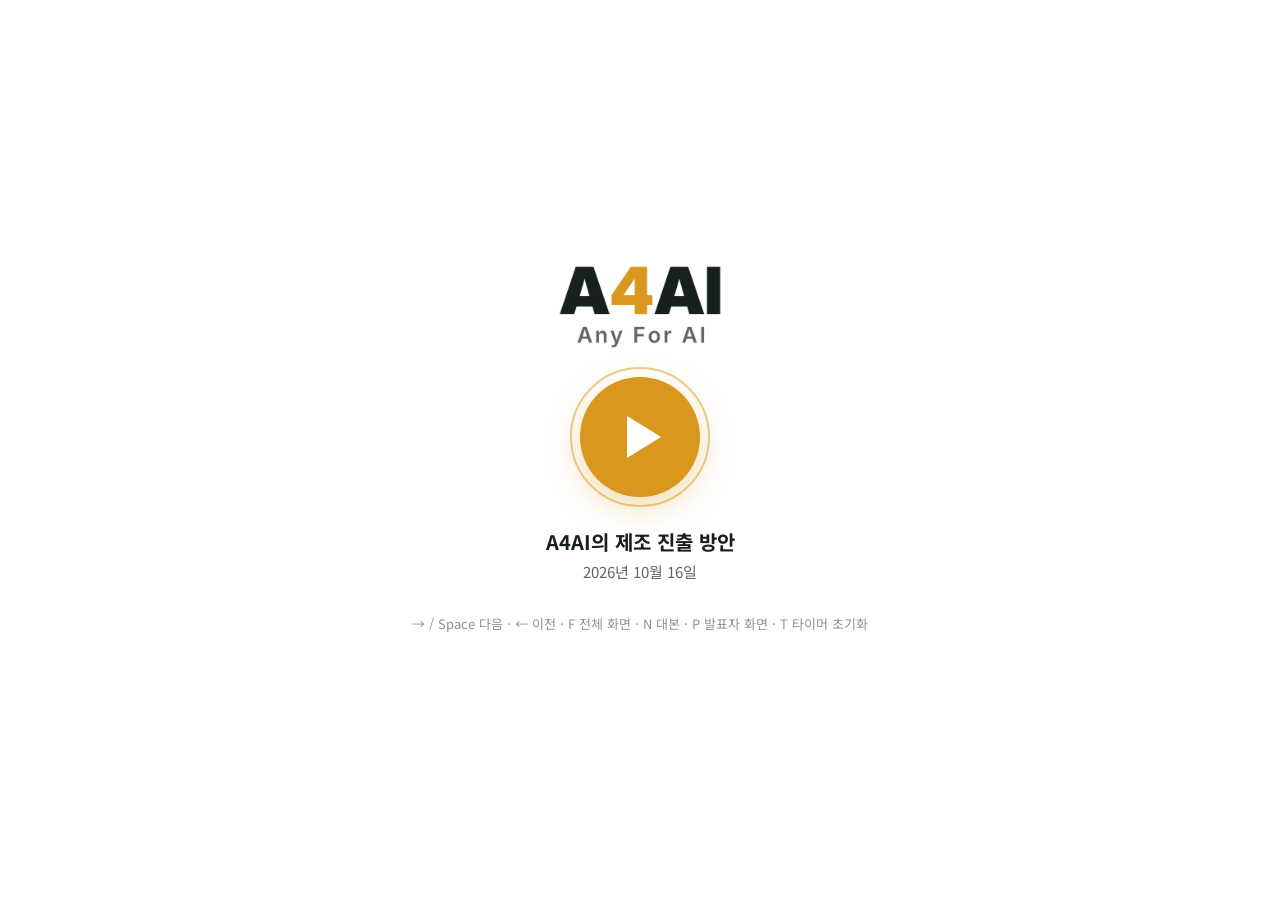
<file: a4ai-manufacturing/index.html>
<!doctype html>
<html lang="ko">
<head>
<meta charset="utf-8">
<meta name="viewport" content="width=device-width, initial-scale=1">
<title>A4AI의 제조 진출 방안</title>
<link rel="icon" href="img/logo_dark.png">
<link rel="preconnect" href="https://fonts.googleapis.com">
<link href="https://fonts.googleapis.com/css2?family=Noto+Sans+KR:wght@400;500;700;900&family=JetBrains+Mono:wght@400;700&display=swap" rel="stylesheet">
<style>:root{
  --ink:#17201A; --olive:#3F5A3A; --moss:#6E8B5E; --field:#EEF2EB; --line:#D6DED2; --paper:#FFFFFF;
  --amber:#D9971E; --amber-soft:#FBEFD6; --muted:#5C685F; --gan:#93A097;
  --free:#4E9A4A; --low:#D8C23A; --med:#E08A2E; --obs:#C8423B; --unk:#9AA09B;
  --ease:cubic-bezier(.2,.8,.2,1);
}
*{box-sizing:border-box}
html,body{margin:0;height:100%;background:#fff;color:var(--ink);font-family:"Noto Sans KR","Noto Sans CJK KR","Malgun Gothic",system-ui,sans-serif;}
body{display:flex;flex-direction:column;overflow:hidden}
button{font:inherit;color:inherit}

/* 상단·하단 바 */
.top{display:flex;align-items:center;gap:16px;padding:10px 20px;border-bottom:1px solid var(--line);flex:none}
.top img{height:30px}
.top h1{flex:1;margin:0;font-size:14px;font-weight:500;color:var(--muted)}
.top nav{display:flex;gap:4px;flex-wrap:wrap}
.top nav button,.top nav a{background:none;border:0;padding:6px 10px;border-radius:6px;font-size:13.5px;color:var(--muted);cursor:pointer;text-decoration:none}
.top nav button:hover,.top nav a:hover,.top nav .on{color:var(--ink);background:var(--field)}
.bot{display:flex;align-items:center;gap:8px;padding:10px 20px;border-top:1px solid var(--line);flex:none}
.bot button{background:var(--field);border:1px solid var(--line);border-radius:8px;padding:7px 14px;font-size:13.5px;cursor:pointer}
.bot button:hover,.bot button.on{border-color:var(--olive)}
.bot .ttl{font-size:13.5px;font-weight:700;margin-left:6px;flex:1;min-width:0;white-space:nowrap;overflow:hidden;text-overflow:ellipsis}
.bot .clock{font:700 14px "JetBrains Mono",Consolas,monospace;color:var(--olive);background:var(--field);border-radius:6px;padding:5px 10px;cursor:pointer}
.bot .clock.late{color:#fff;background:var(--obs)}
.bot .clock.near{color:#8a5a08;background:var(--amber-soft)}
.bot .cnt{font-size:13px;color:var(--muted);font-variant-numeric:tabular-nums}
.progress{position:absolute;left:0;bottom:0;height:3px;background:var(--amber);transition:width .5s var(--ease)}
:focus-visible{outline:3px solid var(--amber);outline-offset:2px}

/* 무대: 1920x1080 기준으로 축소·확대 */
#viewport{flex:1;position:relative;display:flex;align-items:center;justify-content:center;min-height:0}
#stage{position:relative;width:1920px;height:1080px;transform-origin:center center;flex:none}
#notes{display:none;flex:none;max-height:30vh;overflow:auto;border-top:1px solid var(--line);padding:14px 24px 18px;line-height:1.8;font-size:17px;background:var(--field)}
#notes.on{display:block}
#notes .nh{display:flex;gap:14px;align-items:baseline;margin-bottom:6px}
#notes .nh b{font-size:15px}
#notes .nh span{font:700 13px "JetBrains Mono",Consolas,monospace;color:#8a5a08;background:var(--amber-soft);padding:2px 8px;border-radius:5px}
#nB{white-space:pre-wrap;max-width:1200px}
body.full .top,body.full .bot,body.full #notes{display:none}

/* 슬라이드 공통 */
.slide{position:absolute;inset:0;background:var(--paper);overflow:hidden;opacity:0;visibility:hidden;transform:translateX(48px);
  transition:opacity .55s var(--ease),transform .55s var(--ease),visibility 0s linear .55s;border-radius:6px;box-shadow:0 0 0 1px var(--line)}
.slide.prev{transform:translateX(-48px)}
.slide.active{opacity:1;visibility:visible;transform:none;transition:opacity .55s var(--ease),transform .55s var(--ease),visibility 0s}
.pad{position:absolute;inset:0;padding:58px 76px 60px;display:flex;flex-direction:column}
.hd{display:flex;align-items:flex-start;gap:24px;margin-bottom:26px}
.hd h2{margin:0;font-size:50px;font-weight:900;letter-spacing:-.02em;line-height:1.15;flex:1}
.hd .lead{display:block;margin-top:10px;font-size:24px;font-weight:500;color:var(--muted);letter-spacing:0}
.hd img{height:58px;margin-top:2px}
.body{flex:1;min-height:0;display:grid;gap:20px}
.foot{position:absolute;left:76px;right:76px;bottom:22px;display:flex;justify-content:space-between;font-size:15px;color:#8a958c}
.src{font-size:16px;color:#7d897f;margin-top:12px}
.gloss{margin-top:8px;font-size:17px;line-height:1.55;color:#5C685F}
.gloss b{color:var(--ink);font-weight:700}
.box{background:none;border-top:3px solid var(--ink);border-radius:0;padding:22px 2px 6px;display:flex;flex-direction:column;justify-content:flex-start}
.box.amber,.box.ink,.box.fill{border-top:0;border-radius:12px;padding:24px 30px}
.box.amber{background:var(--amber-soft)}
.box.fill{background:var(--field)}
.box h3{margin:0 0 12px;font-size:36px;font-weight:700;line-height:1.28}
.box p,.box li{margin:0;font-size:28px;line-height:1.5;color:#2c362f}
.box ul{margin:0;padding:0;list-style:none;display:grid;gap:10px}
.box li{padding-left:22px;position:relative}
.box li::before{content:"";position:absolute;left:2px;top:.62em;width:8px;height:8px;border-radius:2px;background:var(--olive)}
.box.amber li::before{background:var(--amber)}
.box ul.dense li{font-size:29px;line-height:1.55}
.box ul.dense{gap:28px}
.big{font-size:84px;font-weight:900;line-height:1;letter-spacing:-.02em;color:var(--olive);font-variant-numeric:tabular-nums}
.big small{font-size:30px;font-weight:700;margin-left:4px;color:var(--muted)}
.box.amber .big{color:#8a5a08}
.tag{align-self:flex-start;display:inline-block;font-size:16px;font-weight:700;padding:4px 12px;border-radius:999px;background:var(--olive);color:#fff;vertical-align:middle}
.tag.amber{background:var(--amber)}
.tag.ghost{background:none;color:var(--muted);box-shadow:inset 0 0 0 1.5px var(--muted)}
.k{color:var(--amber);font-weight:700}
.photo{position:relative;border-radius:12px;overflow:hidden;background:#ccc;min-height:0}
.photo img{width:100%;height:100%;object-fit:cover;display:block;position:absolute;inset:0}
.photo .cap{position:absolute;right:10px;bottom:10px;background:rgba(23,32,26,.72);color:#fff;font-size:14px;padding:4px 10px;border-radius:6px}
.concept{font-size:14px;color:#7d897f}
.band{display:flex;gap:18px;align-items:baseline;border-radius:12px;padding:20px 32px;background:var(--field);font-size:27px;line-height:1.5}
.band b{white-space:nowrap}
.band.olive{background:#DCE5D6}.band.olive b{color:var(--olive)}
.band.amber{background:var(--amber-soft)}.band.amber b{color:#b57a10}
.stat{background:var(--field);border-radius:12px;padding:18px 20px;display:flex;flex-direction:column;gap:4px}
.stat b{font-size:58px;font-weight:900;line-height:1;color:var(--olive);font-variant-numeric:tabular-nums}
.stat b small{font-size:24px;margin-left:3px;color:var(--muted)}
.stat span{font-size:20px;color:var(--muted);font-weight:500}

/* 표 */
.tbl{width:100%;border-collapse:separate;border-spacing:0;font-size:24px;align-self:start}
.tbl th{background:var(--olive);color:#fff;text-align:left;font-weight:700;padding:12px 18px;font-size:21px}
.tbl th:first-child{border-radius:10px 0 0 0}.tbl th:last-child{border-radius:0 10px 0 0}
.tbl td{padding:11px 18px;border-bottom:1px solid var(--line);line-height:1.35}
.tbl tbody tr:nth-child(even) td{background:#F7F9F5}
.tbl.fill{height:100%}
.tbl tr.hl td{background:var(--amber-soft)!important}
.tbl tr.hl td:first-child{box-shadow:inset 5px 0 0 var(--amber)}
.tbl td.dt{font-weight:900;color:var(--olive);font-variant-numeric:tabular-nums;white-space:nowrap}
.tbl td.mu{color:var(--muted)}
.tbl.cmp td,.tbl.cmp th{padding:16px 20px;font-size:26px}
.tbl th.pick{background:var(--amber)}
.tbl td.pick{background:var(--amber-soft)!important;font-weight:900;color:#8a5a08}
.chip{display:inline-block;color:#fff;font-size:17px;font-weight:700;padding:4px 14px;border-radius:999px;white-space:nowrap}

/* 체크리스트 */
.chk{display:flex;align-items:center;justify-content:space-between;gap:16px;background:#fff;border:1px solid var(--line);border-left:10px solid var(--olive);border-radius:10px;padding:13px 20px}
.chk b{display:block;font-size:24px}
.chk span{font-size:19px;color:var(--muted)}
.chk .chip{font-size:19px;color:#fff;padding:6px 18px}

/* 달력·계획 */
.mcol,.phase{display:grid;align-content:start;gap:10px}
.mh{background:var(--field);border-radius:10px;padding:14px 18px}
.mh b{display:block;font-size:34px;font-weight:900;line-height:1.1}
.mh span{font-size:19px;color:var(--muted);font-weight:700}
.mh.on{background:var(--olive);color:#fff}.mh.on span{color:#DCE5D6}
.mi{border:1px solid var(--line);border-radius:10px;padding:14px 16px;min-height:96px}
.mi b{display:block;font-size:22px;line-height:1.3}
.mi span{font-size:18px;color:var(--muted)}
.act{display:flex;gap:12px;align-items:center;font-size:22px;padding:6px 0;border-bottom:1px dashed var(--line)}
.act i{font-style:normal;flex:none;width:78px;text-align:center;font-size:16px;font-weight:700;color:var(--olive);border:2px solid var(--olive);border-radius:6px;padding:3px 0}
.goal{margin-top:10px;border:3px solid var(--amber);border-radius:12px;padding:14px 18px;background:#fff}
.goal small{display:block;font-size:16px;color:var(--muted);font-weight:700}
.goal b{font-size:25px}

/* 흐름 */
.flow{display:grid;grid-template-columns:1fr 34px 1fr 34px 1fr 34px 1fr 34px 1fr;align-items:stretch}
.step{background:var(--field);border-radius:12px;padding:24px 22px;min-height:190px}
.step b{display:flex;gap:10px;align-items:center;font-size:30px;margin-bottom:10px}
.step b i{font-style:normal;width:34px;height:34px;border-radius:50%;background:var(--amber);color:#fff;font-size:19px;display:grid;place-items:center}
.step span{font-size:23px;color:var(--muted);line-height:1.45;display:block}
.step.on{background:var(--olive);color:#fff}.step.on span{color:#DCE5D6}
.sarrow{align-self:center;height:4px;margin:0 6px;background:var(--amber);position:relative;border-radius:2px}
.sarrow::after{content:"";position:absolute;right:-4px;top:50%;transform:translateY(-50%);border-left:12px solid var(--amber);border-top:9px solid transparent;border-bottom:9px solid transparent}
.arrow-big{align-self:center;height:8px;margin:0 8px;background:var(--amber);position:relative;border-radius:4px}
.arrow-big::after{content:"";position:absolute;right:-6px;top:50%;transform:translateY(-50%);border-left:22px solid var(--amber);border-top:16px solid transparent;border-bottom:16px solid transparent}

/* 어두운 슬라이드 */
.dark{background:var(--ink);color:#fff}
.dark .bg{position:absolute;inset:0;object-fit:cover;width:100%;height:100%}
.dark .shade{position:absolute;inset:0;background:linear-gradient(90deg,rgba(23,32,26,.96) 0%,rgba(23,32,26,.9) 34%,rgba(23,32,26,.25) 72%,rgba(23,32,26,.15) 100%)}
.dark .logo{position:absolute;right:76px;top:56px;height:64px}
.dark .concept{position:absolute;right:76px;bottom:24px;color:#c4ccc1}
.divider .no{font-size:120px;font-weight:900;color:var(--amber);line-height:1;letter-spacing:-.03em}
.divider h2{font-size:84px;font-weight:900;margin:18px 0 18px;letter-spacing:-.02em}
.divider p{font-size:28px;color:#d5ddd2;margin:0;max-width:820px;line-height:1.5}
.divider .in{position:absolute;left:110px;top:50%;transform:translateY(-50%)}

/* 등장 애니메이션 */
.rise{opacity:0;transform:translateY(18px);transition:opacity .6s var(--ease) var(--d,0s),transform .6s var(--ease) var(--d,0s)}
.slide.active .rise{opacity:1;transform:none}
.bar{transform-origin:bottom;transform:scaleY(0);transition:transform 1s var(--ease) var(--d,.15s)}
.slide.active .bar{transform:scaleY(1)}
.hbar{transform-origin:left;transform:scaleX(0);transition:transform 1s var(--ease) var(--d,.15s)}
.slide.active .hbar{transform:scaleX(1)}
@media (prefers-reduced-motion:reduce){.slide,.rise,.bar,.hbar{transition:none!important}}
body.noanim *{transition:none!important;animation:none!important}

/* 차트 */
.vchart{display:flex;align-items:flex-end;gap:56px;height:100%;padding:0 30px;border-bottom:2px solid var(--line)}
.vcol{flex:1;display:flex;flex-direction:column;align-items:center;justify-content:flex-end;height:100%}
.vcol .val{font-size:40px;font-weight:900;margin-bottom:10px;font-variant-numeric:tabular-nums}
.vcol .val small{font-size:22px;font-weight:700;margin-left:2px}
.vcol .b{width:100%;max-width:190px;border-radius:8px 8px 0 0}
.vlab{display:flex;gap:56px;padding:12px 30px 0}
.vlab span{flex:1;text-align:center;font-size:20px;color:var(--muted);line-height:1.4}
.hrow{display:grid;grid-template-columns:520px 1fr;align-items:center;gap:22px}
.hrow .lab{font-size:24px;font-weight:700;line-height:1.3}
.htrack{display:grid}
.hb{height:62px;border-radius:0 8px 8px 0;display:flex;align-items:center;justify-content:flex-end;padding-right:16px;color:#fff;font-size:26px;font-weight:900;font-variant-numeric:tabular-nums;white-space:nowrap;min-width:fit-content}

/* 시작 화면·인트로 */
#start{position:fixed;inset:0;z-index:60;background:#fff;display:flex;flex-direction:column;align-items:center;justify-content:center;gap:28px;transition:opacity .5s ease}
#start.out{opacity:0;pointer-events:none}
#start img{height:84px}
#play{width:120px;height:120px;border-radius:50%;border:none;background:var(--amber);cursor:pointer;position:relative;box-shadow:0 10px 30px rgba(217,151,30,.35);transition:transform .2s ease}
#play:hover{transform:scale(1.06)}
#play::after{content:'';position:absolute;left:50%;top:50%;transform:translate(-38%,-50%);border-left:34px solid #fff;border-top:21px solid transparent;border-bottom:21px solid transparent}
#play::before{content:'';position:absolute;inset:-10px;border-radius:50%;border:2px solid var(--amber);opacity:.5;animation:ring 2s ease-out infinite}
@keyframes ring{from{transform:scale(.92);opacity:.6}to{transform:scale(1.25);opacity:0}}
#start p{margin:0;color:var(--muted);font-size:15px;text-align:center;line-height:1.7}
#start p b{color:var(--ink);font-size:20px;display:block}
#start p.keys{font-size:13px;color:#8a958c}
#intro{display:none;position:fixed;inset:0;z-index:50;background:#0d120e;color:#F3F5F1;overflow:hidden;cursor:pointer;transition:opacity .9s ease}
#intro.out{opacity:0;pointer-events:none}
#intro canvas{position:absolute;inset:0;width:100%;height:100%}
.hud{position:absolute;right:28px;top:24px;font:12px/1.9 "JetBrains Mono",Consolas,monospace;color:#9fb59c;text-align:right}
.hud b{color:var(--amber)} .hud img{height:44px;display:block;margin-left:auto;margin-bottom:12px}
.ititle{position:absolute;left:6vw;bottom:14vh;max-width:88vw}
.ititle .tg{font:700 13px "JetBrains Mono",Consolas,monospace;color:var(--amber);letter-spacing:.2em;margin-bottom:14px;opacity:0;transform:translateY(8px);transition:all .6s ease}
.ititle h2{margin:0;font-weight:900;font-size:clamp(34px,6vw,84px);line-height:1.1}
.ititle h2 span{display:inline-block;opacity:0;transform:translateY(24px);filter:blur(6px);transition:opacity .5s ease,transform .5s var(--ease),filter .5s ease}
.ititle h2 span.on,.ititle .tg.on,.ititle .sb.on{opacity:1;transform:none;filter:none}
.ititle .sb{margin-top:18px;font-size:clamp(15px,1.5vw,20px);color:#c9d1c5;opacity:0;transform:translateY(8px);transition:all .6s ease}
.hint{position:absolute;left:50%;bottom:5vh;transform:translateX(-50%);font:12px "JetBrains Mono",Consolas,monospace;color:#9fb59c;letter-spacing:.15em;animation:blink 1.6s steps(2) infinite}
@keyframes blink{50%{opacity:.25}}

/* 목록 화면 */
#list{display:none;position:fixed;inset:0;z-index:40;background:#fff;overflow:auto;padding:28px 40px 60px}
#list.on{display:block}
#list .close{position:sticky;top:0;float:right;background:var(--field);border:1px solid var(--line);border-radius:8px;padding:8px 14px;cursor:pointer}
#list h2{margin:0 0 20px;font-size:26px}
#list ol{list-style:none;padding:0;margin:0;display:grid;grid-template-columns:repeat(auto-fill,minmax(280px,1fr));gap:12px}
#list li button{width:100%;text-align:left;background:var(--field);border:1px solid var(--line);border-radius:10px;padding:14px 16px;cursor:pointer;font-size:15px}
#list li button b{display:block;color:var(--amber);font-size:13px;margin-bottom:4px}
#list .nt{display:grid;gap:18px;max-width:980px}
#list .nt section{border-bottom:1px solid var(--line);padding-bottom:16px}
#list .nt h3{margin:0 0 6px;font-size:17px}
#list .nt h3 small{font:700 12px "JetBrains Mono",Consolas,monospace;color:#8a5a08;background:var(--amber-soft);padding:2px 7px;border-radius:5px;margin-left:8px}
#list .nt p{margin:0;white-space:pre-wrap;line-height:1.8;font-size:15px;color:#3b453e}

/* 발표자 화면 */
body.presenter{overflow:auto;display:block;background:#0d120e;color:#F3F5F1}
#pv{display:grid;grid-template-columns:1.1fr 1fr;gap:20px;padding:20px;min-height:100vh}
#pv .pane{background:#17201A;border-radius:12px;padding:20px;display:flex;flex-direction:column;gap:12px;min-width:0}
#pv h3{margin:0;font-size:14px;color:#9fb59c;font-weight:700;letter-spacing:.05em}
#pv .cur{font-size:30px;font-weight:900;line-height:1.3}
#pv .nxt{font-size:19px;color:#c9d1c5}
#pv .tm{display:flex;gap:18px;align-items:baseline;font-family:"JetBrains Mono",Consolas,monospace}
#pv .tm b{font-size:56px;color:var(--amber)}
#pv .tm span{font-size:18px;color:#9fb59c}
#pv .tm.late b{color:#ff7b70}
#pv .note{font-size:24px;line-height:1.8;white-space:pre-wrap;color:#F3F5F1}
#pv .btns{display:flex;gap:10px;flex-wrap:wrap}
#pv .btns button{background:#2a362d;color:#fff;border:1px solid #3d4a3f;border-radius:8px;padding:10px 18px;font-size:17px;cursor:pointer}
#pv iframe{width:100%;aspect-ratio:16/9;border:0;border-radius:8px;background:#fff}

/* 인쇄(PDF): 슬라이드 한 장 = 한 페이지 */
@page{size:1920px 1080px;margin:0}
@media print{
  html,body{height:auto;overflow:visible;display:block;background:#fff}
  .top,.bot,#notes,#start,#intro,#list,.progress{display:none!important}
  #viewport{display:block}
  #stage{transform:none!important;width:1920px;height:auto}
  .slide{position:relative;inset:auto;width:1920px;height:1080px;opacity:1!important;visibility:visible!important;transform:none!important;transition:none!important;border-radius:0;box-shadow:none;break-after:page;page-break-after:always}
  .rise,.bar,.hbar{opacity:1!important;transform:none!important;transition:none!important}
  *{-webkit-print-color-adjust:exact;print-color-adjust:exact}
}
</style>
</head>
<body>
<div id="start">
  <img src="img/logo_dark.png" alt="A4AI">
  <button id="play" aria-label="인트로 재생"></button>
  <p><b>A4AI의 제조 진출 방안</b>2026년 10월 16일</p>
  <p class="keys">→ / Space 다음 · ← 이전 · F 전체 화면 · N 대본 · P 발표자 화면 · T 타이머 초기화</p>
</div>
<div id="intro" role="dialog" aria-label="인트로 애니메이션">
  <canvas id="cv"></canvas>
  <div class="hud" aria-hidden="true"><img src="img/logo_light.png" alt="">SUPPORT PROGRAM FILTER<br>COLLECTED <b id="h1">0</b><br>RELEVANT · OPEN <b id="h2">–</b><br>READ IN FULL <b id="h3">–</b><br>PREVIOUS SHORTLIST <b id="h4">–</b></div>
  <div class="ititle"><div class="tg" id="tg">A4AI · FROM AI SUPPLIER TO MANUFACTURER</div><h2 id="tt"></h2><div class="sb" id="sb">제조 흐름·지원사업·첫 제품 검토 · 2026.10.16</div></div>
  <div class="hint">CLICK OR PRESS ANY KEY TO START</div>
</div>
<header class="top">
  <img src="img/logo_dark.png" alt="A4AI">
  <h1>A4AI의 제조 진출 방안</h1>
  <nav>
    <button id="bIntro">인트로</button>
    <button id="bList">전체 보기</button>
    <button id="bNotes">대본 전체</button>
    <button id="bPres">발표자 화면 (P)</button>
    <a href="a4ai_manufacturing_presentation.pdf" download>PDF 다운로드</a>
  </nav>
</header>
<main id="viewport"><div id="stage">
<section data-n="1" data-sec="40" data-cum="40" class="slide dark" data-title="표지">
  <img class="bg" src="img/cover.jpg" alt="" style="left:38%;width:62%">
  <div class="shade" style="background:linear-gradient(90deg,var(--ink) 0%,var(--ink) 40%,rgba(23,32,26,.55) 55%,rgba(23,32,26,.08) 80%)"></div>
  <img class="logo" src="img/logo_light.png" alt="A4AI">
  <div style="position:absolute;left:110px;top:220px">
    <div class="rise k" style="font-size:26px"></div>
    <h2 class="rise" style="--d:.1s;font-size:98px;font-weight:900;line-height:1.1;margin:22px 0 36px;letter-spacing:-.03em">A4AI의<br>제조 진출 방안</h2>
    <p class="rise" style="--d:.25s;font-size:32px;color:#d5ddd2;margin:0 0 70px;line-height:1.45">지금 신청할 지원사업과<br>첫 제품 제안</p>
    <p class="rise" style="--d:.35s;font-size:22px;color:#aeb8af;margin:0">2026.10.16</p>
  </div>
  <span class="concept">이미지는 개념 연출 (AI 생성)</span>
</section>
<section data-n="2" data-sec="30" data-cum="70" class="slide" data-title="목차"><div class="pad"><div class="hd"><h2>목차</h2><img src="img/logo_dark.png" alt=""></div>
  <div class="body" style="grid-template-columns:1.35fr 1fr">
    <div style="display:grid;gap:10px;align-content:start"><div class="box rise" style="--d:0.05s;display:grid;grid-template-columns:110px 1fr;align-items:center;padding-top:16px"><span style="font-size:54px;font-weight:900;color:var(--amber)">01</span><div><h3 style="font-size:32px;margin-bottom:4px">현재 제조 흐름 분석</h3><p style="font-size:23px;color:#4a554d">제조 현장의 데이터·AI 활용 흐름</p></div></div><div class="box rise" style="--d:0.12s;display:grid;grid-template-columns:110px 1fr;align-items:center;padding-top:16px"><span style="font-size:54px;font-weight:900;color:var(--amber)">02</span><div><h3 style="font-size:32px;margin-bottom:4px">제조 진출과 공장등록</h3><p style="font-size:23px;color:#4a554d">등록의 역할과 실제 제조 준비 구분</p></div></div><div class="box rise" style="--d:0.19s;display:grid;grid-template-columns:110px 1fr;align-items:center;padding-top:16px"><span style="font-size:54px;font-weight:900;color:var(--amber)">03</span><div><h3 style="font-size:32px;margin-bottom:4px">지금 신청할 공고</h3><p style="font-size:23px;color:#4a554d">주관기관·제외 사유·진행 과제 중복 확인</p></div></div><div class="box rise" style="--d:0.26s;display:grid;grid-template-columns:110px 1fr;align-items:center;padding-top:16px"><span style="font-size:54px;font-weight:900;color:var(--amber)">04</span><div><h3 style="font-size:32px;margin-bottom:4px">첫 제품: 현장 음성 작업기록</h3><p style="font-size:23px;color:#4a554d">왜 이것인지, 어떻게 작동하고 무엇이 좋아지나</p></div></div><div class="box rise" style="--d:0.33s;display:grid;grid-template-columns:110px 1fr;align-items:center;padding-top:16px"><span style="font-size:54px;font-weight:900;color:var(--amber)">05</span><div><h3 style="font-size:32px;margin-bottom:4px">6개월 실행 계획과 결론</h3><p style="font-size:23px;color:#4a554d">시작 준비와 단계별 실행 계획</p></div></div></div>
    <div class="photo rise" style="--d:.2s"><img src="img/voice.jpg" alt="음성으로 작업 기록을 남기는 개념 장면"><span class="cap">개념 이미지 (AI 생성)</span></div>
  </div></div><div class="foot"><span>목차</span><span class="pg"></span></div></section>
<section data-n="3" data-sec="42" data-cum="112" class="slide " data-title="결론 먼저: 세 가지를 제안드립니다"><div class="pad"><div class="hd"><h2>결론 먼저: 세 가지를 제안드립니다<span class="lead">제조 기반 준비와 기존 자산 활용을 함께 검토합니다</span></h2><img src="img/logo_dark.png" alt=""></div><div class="body" style="grid-template-rows:1fr auto auto"><div style="display:grid;grid-template-columns:1fr 1fr 1fr;gap:22px"><div class="box fill rise" style="--d:0.1s;justify-content:center"><div class="big" style="font-size:58px">준비</div><h3 style="margin-top:14px">제조 기반부터 준비</h3><p>제작 범위·협력사·운영 조건 확인</p></div><div class="box fill rise" style="--d:0.22s;justify-content:center"><div class="big" style="font-size:58px">재대조</div><h3 style="margin-top:14px">공고 증빙·중복 확인</h3><p>스마트공장 제외, 대체 지원 검토</p></div><div class="box amber rise" style="--d:0.33999999999999997s;justify-content:center"><div class="big" style="font-size:58px">음성 작업기록</div><h3 style="margin-top:14px">첫 제품 방향 유지</h3><p>보유 데이터 재사용·VCM 연계</p></div></div><div class="band olive rise"><b>핵심</b><span>공장등록과 실제 제조 기반을 구분하고, 작은 범위의 현장 검증과 제작 준비부터 시작합니다.</span></div><div class="band rise" style="font-size:23px"><b>제외 기준</b><span>마감 7일 이하(10.23까지) 공고는 이번 검토에서 제외합니다.</span></div></div><div class="gloss"><b>수요기업(도입기업)</b> 정부 지원을 받아 기술·설비를 들여오는 쪽 · <b>공급기업</b> 그 기술을 공급하는 쪽</div></div><div class="foot"><span>결론 먼저</span><span class="pg"></span></div></section>
<section data-n="4" data-sec="8" data-cum="120" class="slide dark divider" data-title="01 현재 제조 흐름 분석"><img class="bg" src="img/div1.jpg" alt=""><div class="shade"></div><img class="logo" src="img/logo_light.png" alt=""><div class="in"><div class="no rise">01</div><h2 class="rise" style="--d:.1s">현재 제조 흐름 분석</h2><p class="rise" style="--d:.2s">제조 업무 전반에서 데이터 활용과 현장 적용성이 중요해집니다</p></div><span class="concept">이미지는 개념 연출 (AI 생성)</span></section>
<section data-n="5" data-sec="47" data-cum="167" class="slide " data-title="현재 제조 흐름 분석: 현장 데이터의 활용이 중요해집니다"><div class="pad"><div class="hd"><h2>현재 제조 흐름 분석: 현장 데이터의 활용이 중요해집니다<span class="lead">제조 AI의 적용 범위와 실제 도입 조건</span></h2><img src="img/logo_dark.png" alt=""></div><div class="body" style="grid-template-columns:1fr 1.05fr"><div class="box rise"><ul><li>제품 기획·설계부터 생산공정, 구매·물류·경영지원까지 <b>AI 적용 범위 확대</b></li><li>제조기업은 활용 가능한 솔루션 정보가 부족하고, 공급기업은 <b>수요처 발굴</b>이 과제</li><li>제조 AI 적용에는 현장 데이터와 업무 양식, 실제 사용자의 확인이 필요</li><li>우리의 초기 검토는 설비 직접 제어보다 <b>현장 업무와 데이터 활용</b>부터</li></ul></div><div style="display:grid;gap:18px"><div class="box fill rise"><h3>제품 기획·설계</h3><p>제품 요구·설계 정보 활용</p></div><div class="box fill rise"><h3>생산공정·품질</h3><p>공정·검사 데이터와 기준 정리</p></div><div class="box fill rise"><h3>물류·현장 업무</h3><p>기록·검색·인수인계에 활용</p></div></div></div><div class="src">출처: 중소벤처기업부 제조 AI 솔루션 보도자료(2025.9.29)·2026 스마트제조혁신 통합공고</div><div class="gloss"><b>피지컬 AI</b> 로봇·기계처럼 현실에서 움직이는 장치에 들어가는 AI · <b>유무인복합체계</b> 사람이 탄 장비와 드론·무인차량이 함께 작전하는 체계</div></div><div class="foot"><span>01 현재 제조 흐름 분석</span><span class="pg"></span></div></section>
<section data-n="6" data-sec="8" data-cum="175" class="slide dark divider" data-title="02 제조 진출과 공장등록"><img class="bg" src="img/div2.jpg" alt=""><div class="shade"></div><img class="logo" src="img/logo_light.png" alt=""><div class="in"><div class="no rise">02</div><h2 class="rise" style="--d:.1s">제조 진출과 공장등록</h2><p class="rise" style="--d:.2s">공장등록과 실제 제조·운영 기반을 구분합니다</p></div><span class="concept">이미지는 개념 연출 (AI 생성)</span></section>
<section data-n="7" data-sec="40" data-cum="215" class="slide " data-title="공장등록과 실제 제조 기반은 구분해야 합니다"><div class="pad"><div class="hd"><h2>공장등록과 실제 제조 기반은 구분해야 합니다<span class="lead">등록 이후에도 현장·제작·증빙 조건은 별도 준비</span></h2><img src="img/logo_dark.png" alt=""></div><div class="body" style="grid-template-columns:1fr 90px 1fr;grid-template-rows:1fr auto;align-items:stretch"><div class="box fill rise"><span class="tag ghost">현재 조건</span><h3 style="margin-top:12px">제조 기반 준비</h3><ul><li>제조·설비 운영 기반 없음</li><li>협력 현장·제작 역할 준비 필요</li><li>관련 납품·거래 증빙 없음</li><li>신청 역할과 실제 업종 대조</li></ul></div><div class="arrow-big hbar"></div><div class="box amber rise"><span class="tag amber">등록 후 준비</span><h3 style="margin-top:12px">실제 제작·운영 조건</h3><ul><li>사업장·업종·제작 범위 정비</li><li>인력·협력 제작·시험 기준 준비</li><li>등록증과 별도로 거래 증빙 축적</li><li>공고별 제조 현장·중복 요건 확인</li></ul></div><div class="band olive rise" style="grid-column:1/4"><b>핵심</b><span>공장등록만으로 제조 능력과 신청 자격을 충족했다고 판단하지 않습니다.</span></div></div><div class="src">출처: 회사 현황 확인·방산/모빌리티 스마트공장 공고 필수 증빙</div><div class="gloss"><b>공급기업 Pool</b> 스마트공장 사업에 참여하도록 미리 등록된 공급기업 목록 · <b>공장등록</b> 제조시설을 지자체에 등록 — 등록증명으로 제조기업임을 증빙</div></div><div class="foot"><span>02 제조 진출과 공장등록</span><span class="pg"></span></div></section>
<section data-n="8" data-sec="39" data-cum="254" class="slide " data-title="제조 진출 후 검토할 일: 부품·시제품 제작과 시험"><div class="pad"><div class="hd"><h2>제조 진출 후 검토할 일: 부품·시제품 제작과 시험<span class="lead">현재는 생산에 앞서 품목·협력 제작·시험 운영 준비</span></h2><img src="img/logo_dark.png" alt=""></div><div class="body" style="grid-template-columns:1fr 1.05fr">
  <div style="display:grid;gap:12px;align-content:start"><div class="box  rise" style="--d:0.05s;display:grid;grid-template-columns:70px 1fr;align-items:center;padding-top:14px"><span style="font-size:52px;font-weight:900;color:var(--amber)">1</span><div><h3 style="font-size:31px;margin-bottom:4px">방산 무인체계 부품·시제품</h3><p style="font-size:23px;color:#4a554d">UGV·드론용 센서·제어 모듈, 관제 장비</p></div></div><div class="box  rise" style="--d:0.15s;display:grid;grid-template-columns:70px 1fr;align-items:center;padding-top:14px"><span style="font-size:52px;font-weight:900;color:var(--amber)">2</span><div><h3 style="font-size:31px;margin-bottom:4px">피지컬 AI·로봇 시험 제작</h3><p style="font-size:23px;color:#4a554d">시험용 지그, 센서·제어 모듈, 소량 시제품</p></div></div><div class="box amber rise" style="--d:0.25s;display:grid;grid-template-columns:70px 1fr;align-items:center;padding-top:14px"><span style="font-size:52px;font-weight:900;color:var(--amber)">3</span><div><h3 style="font-size:31px;margin-bottom:4px">AI의 첫 적용 검토</h3><p style="font-size:23px;color:#4a554d">협력 현장 확보 후 음성 기록의 재사용 가능성 확인</p></div></div><div class="band rise" style="--d:.4s;font-size:23px;padding:14px 24px"><b>장비</b><span>필요 범위가 정해진 뒤 로봇진흥원 장비 임대·시험 지원을 먼저 활용</span></div></div>
  <div class="photo rise" style="--d:.2s"><img src="img/trace.jpg" alt="부품·시제품을 번호별로 시험하는 작업대 개념 장면"><span class="cap">개념 이미지 (AI 생성)</span></div>
</div><div class="gloss"><b>지그(jig)</b> 부품을 고정하거나 시험할 때 쓰는 보조 도구 · <b>시제품</b> 양산 전에 성능을 확인하려고 만드는 견본 제품</div></div><div class="foot"><span>02 제조 진출과 공장등록</span><span class="pg"></span></div></section>
<section data-n="9" data-sec="8" data-cum="262" class="slide dark divider" data-title="03 지금 신청할 공고"><img class="bg" src="img/div3.jpg" alt=""><div class="shade"></div><img class="logo" src="img/logo_light.png" alt=""><div class="in"><div class="no rise">03</div><h2 class="rise" style="--d:.1s">지금 신청할 공고</h2><p class="rise" style="--d:.2s">주관기관·필수 증빙·진행 과제 중복을 다시 대조합니다</p></div><span class="concept">이미지는 개념 연출 (AI 생성)</span></section>
<section data-n="10" data-sec="49" data-cum="311" class="slide " data-title="공고는 이렇게 걸렀습니다"><div class="pad"><div class="hd"><h2>공고는 이렇게 걸렀습니다<span class="lead">제외 사유와 진행 과제의 중복을 함께 확인</span></h2><img src="img/logo_dark.png" alt=""></div><div class="body" style="grid-template-rows:1fr auto"><div style="display:grid;gap:14px;align-content:center"><div class="hrow rise"><div class="lab">지역</div><div class="htrack"><div class="hb hbar" style="width:100%;background:var(--olive);font-size:24px">구미·경북 또는 전국 대상 여부</div></div></div><div class="hrow rise"><div class="lab">필수 증빙</div><div class="htrack"><div class="hb hbar" style="width:100%;background:var(--olive);font-size:24px">납품내역서·거래확인서 부재 시 제외</div></div></div><div class="hrow rise"><div class="lab">선행 사업</div><div class="htrack"><div class="hb hbar" style="width:100%;background:var(--olive);font-size:24px">지정 지원사업 완료 이력 요구 대조</div></div></div><div class="hrow rise"><div class="lab">과제 중복</div><div class="htrack"><div class="hb hbar" style="width:100%;background:var(--olive);font-size:24px">VCM·UGV·RISE·K-방산 범위와 비교</div></div></div><div class="hrow rise"><div class="lab">준비 기간</div><div class="htrack"><div class="hb hbar" style="width:100%;background:var(--olive);font-size:24px">마감 7일 이하와 이미 종료된 접수 제외</div></div></div></div><div class="band amber rise"><b>7일 규칙</b><span>10.16 기준, 10.23까지 마감하는 공고는 준비 기간 부족으로 이번 검토에서 제외합니다.</span></div></div><div class="src">출처: 개별 공고·제출서류, 회사 참고자료(VCM·UGV·RISE·K-방산 제출본)</div><div class="gloss"><b>조건부</b> 지금은 부족하지만 정해진 조건(서류·파트너 등)을 갖추면 신청 가능한 공고</div></div><div class="foot"><span>03 지금 신청할 공고</span><span class="pg"></span></div></section>
<section data-n="11" data-sec="53" data-cum="364" class="slide " data-title="지금 검토할 공고: 기획·인프라·시험 지원"><div class="pad"><div class="hd"><h2>지금 검토할 공고: 기획·인프라·시험 지원<span class="lead">주관·수행기관과 지원 조건을 함께 표시</span></h2><img src="img/logo_dark.png" alt=""></div><div class="body" style="grid-template-rows:1fr auto"><table class="tbl fill"><thead><tr><th>마감</th><th>공고 / 주관·수행기관</th><th>받는 것</th><th>조건·과제 대조</th></tr></thead><tbody><tr class="rise"><td class="dt">상시</td><td>경북 AX랩 활용기업<br>포항테크노파크</td><td>AI 인프라·공간·컨설팅</td><td>제조 AX 사업화·활용계획·잔여석 확인</td></tr><tr class="rise"><td class="dt">10.30</td><td>구미 원스톱 에이전트<br>구미전자정보기술원</td><td>전문가 매칭·기획 지원</td><td>유사 정책자금·실제 업종 제한 대조</td></tr><tr class="rise"><td class="dt">상시</td><td>온디바이스 AI 애로기술<br>한국로봇융합연구원</td><td>간접 기술지도, 수행 11.30까지</td><td>최근 2년 동일제품·동일내용 지원 제외</td></tr><tr class="rise"><td class="dt">11.30</td><td>공유공장 제조창업 시험<br>FITI시험연구원</td><td>부품·모듈 시험검사</td><td>시료·시험계획·잔여 건수·기존 시험비 대조</td></tr></tbody></table><div class="band olive rise" style="font-size:24px"><b>신청 전</b><span>기관별 제한과 진행 과제의 산출물·시험·인건비 중복을 확인해야 합니다.</span></div></div><div class="src">출처: 포항TP 경북AX랩, GERI 2026-294호, KIRO 2026-21호, FITI 시험지원 공고·신청서</div><div class="gloss"><b>KIRIA</b> 한국로봇산업진흥원 · <b>KIRO</b> 한국로봇융합연구원 · <b>GERI</b> 구미전자정보기술원 · <b>운행안전인증</b> 실외이동로봇이 보도를 다니려면 받아야 하는 법정 인증</div></div><div class="foot"><span>03 지금 신청할 공고</span><span class="pg"></span></div></section>
<section data-n="12" data-sec="57" data-cum="421" class="slide " data-title="조건부 공고: 무엇을 갖추면 되는지"><div class="pad"><div class="hd"><h2>조건부 공고: 무엇을 갖추면 되는지<span class="lead">파트너·증빙과 기존 과제 범위를 확인한 뒤 판단</span></h2><img src="img/logo_dark.png" alt=""></div><div class="body" style="grid-template-rows:1fr auto"><table class="tbl fill"><thead><tr><th>마감</th><th>공고 / 주관·수행기관</th><th>갖춰야 할 조건</th><th>구분</th></tr></thead><tbody><tr class="rise"><td class="dt">10.27</td><td>항공 기체부품 / 부산테크노파크</td><td>항공 관련 제조기업·제품·시설 조건</td><td>확인</td></tr><tr class="rise"><td class="dt">10.29</td><td>딥테크 투자 / 한국과학기술지주</td><td>출연연 기술 실시권·기술 출처</td><td>확인</td></tr><tr class="rise"><td class="dt">11.12</td><td>AX R&amp;D / 대구디지털혁신진흥원</td><td>대구 주관기관과 별도 개발 범위</td><td>파트너</td></tr><tr class="rise"><td class="dt">11.30</td><td>국방기술 민간이전 / 경북테크노파크</td><td>이전 대상 기술·승인·기존 과제 범위</td><td>확인</td></tr><tr class="rise"><td class="dt">향후</td><td>실외이동로봇 / 한국로봇산업진흥원</td><td>대상 로봇·시험 계획·UGV/RISE 중복</td><td>준비</td></tr></tbody></table><div class="band olive rise" style="font-size:24px"><b>제외</b><span>방산·모빌리티 스마트공장: 납품내역서·거래확인서 없음. 공장등록으로 대체할 수 없습니다.</span></div></div><div class="src">출처: 각 공고문 신청자격·제출서류 항목 (경북TP·부산TP·한국과학기술지주·TIPA·대구디지털혁신진흥원·한국연구재단 등)</div><div class="gloss"><b>주관기관</b> 정부 R&amp;D 과제를 책임지고 이끄는 기관 · <b>공동기관</b> 함께 참여하는 기관 · <b>통상실시권</b> 특허권자가 아닌 회사가 그 특허 기술을 쓸 수 있는 권리</div></div><div class="foot"><span>03 지금 신청할 공고</span><span class="pg"></span></div></section>
<section data-n="13" data-sec="55" data-cum="476" class="slide " data-title="대체 검토: 경북 AX랩 활용기업"><div class="pad"><div class="hd"><h2>대체 검토: 경북 AX랩 활용기업<span class="lead">설비 투자 전 제조 AX 서비스와 인프라 활용을 준비</span></h2><img src="img/logo_dark.png" alt=""></div><div class="body" style="grid-template-columns:.9fr 1.1fr"><div style="display:grid;grid-template-rows:auto 1fr;gap:16px"><div style="display:grid;grid-template-columns:1fr 1fr;gap:12px"><div class="stat"><b>3<small>개사 내외</small></b><span>경북 AX랩 모집</span></div><div class="stat"><b style="font-size:45px">상시</b><span>잔여석·협약 확인</span></div></div><div class="box rise"><ul><li><b>포항테크노파크</b> 운영</li><li>AI 인프라·공간·교육·컨설팅 활용</li><li>제조 AX 서비스의 사업화 계획 필요</li><li><b>현금·설비 구입 지원과 구분</b></li></ul></div></div><div style="display:grid;gap:10px;align-content:start"><div class="chk rise"><div><b>업력·신청 유형</b><span>7년 이내 등 공고의 창업자 조건 대조</span></div><span class="chip" style="background:var(--amber)">확인</span></div><div class="chk rise"><div><b>제조 AX 사업화</b><span>개발할 서비스·고객·활용 계획 정리</span></div><span class="chip" style="background:var(--amber)">확인</span></div><div class="chk rise"><div><b>데이터 활용</b><span>기존 소음·발화 데이터 권리·라벨 확인</span></div><span class="chip" style="background:var(--amber)">확인</span></div><div class="chk rise"><div><b>진행 과제</b><span>VCM 등 기존 비용·산출물과 구분</span></div><span class="chip" style="background:var(--amber)">확인</span></div><div class="chk rise"><div><b>공간·인프라</b><span>포항 소재 시설의 실제 활용 계획</span></div><span class="chip" style="background:var(--amber)">확인</span></div><div class="chk rise"><div><b>잔여 모집</b><span>3개사 내외, 상시 모집 종료 여부 확인</span></div><span class="chip" style="background:var(--amber)">확인</span></div></div></div><div class="src">출처: 포항테크노파크 2026-123호 경북 AX랩 활용기업 공고·신청서</div><div class="gloss"><b>AX</b> 업무와 데이터에 AI를 적용하는 전환 · 기존 과제와 추가 업무는 별도 대조</div></div><div class="foot"><span>03 지금 신청할 공고</span><span class="pg"></span></div></section>
<section data-n="14" data-sec="90" data-cum="566" class="slide " data-title="정기 공고 달력: 다음 6개월"><div class="pad"><div class="hd"><h2>정기 공고 달력: 다음 6개월<span class="lead">과거 공고 시기 기준의 준비 달력 · 2027년 일정·자격은 확정 공고로 확인</span></h2><img src="img/logo_dark.png" alt=""></div><div class="body" style="grid-template-rows:1fr auto">
  <div style="display:grid;grid-template-columns:repeat(6,1fr);gap:12px"><div class="mcol rise" style="--d:0.05s"><div class="mh on"><b>11월</b><span>현재 접수 여부 확인</span></div><div class="mi"><b>실외이동로봇 기술지원</b><span>~11.30 선착순</span></div><div class="mi"><b>국방기술 민간이전</b><span>경북TP ~11.30</span></div><div class="mi"><b>제작·시험 지원 재검색</b><span>접수 종료·차기 확인</span></div><div class="mi"><b>로봇실증 수요조사</b><span>KIRIA 2027분 (추정)</span></div></div><div class="mcol rise" style="--d:0.13s"><div class="mh"><b>12월</b><span>연말 통합공고</span></div><div class="mi"><b>정부형 스마트공장</b><span>작년 11~12월 공고</span></div><div class="mi"><b>중기부 R&amp;D 통합공고</b><span>작년 12.23</span></div><div class="mi"><b>TIPS 2026년분</b><span>~12.31 상시</span></div><div class="mi"><b>D2B 국방조달 등록</b><span>전시회·납품 준비</span></div></div><div class="mcol rise" style="--d:0.21s"><div class="mh"><b>1월</b><span>연초 R&amp;D·방산</span></div><div class="mi"><b>디딤돌·첫걸음 R&amp;D</b><span>작년 1월 1차</span></div><div class="mi"><b>부품국산화 1차</b><span>작년 1.6~1.20</span></div><div class="mi"><b>경북TP 국방 역량강화</b><span>작년 1.20~2.6</span></div><div class="mi"><b>창업도약패키지</b><span>1.15 업력 3년 도달</span></div></div><div class="mcol rise" style="--d:0.29s"><div class="mh"><b>2월</b><span>드론·데이터</span></div><div class="mi"><b>경북TP 무인비행체</b><span>작년 2.23~3.20</span></div><div class="mi"><b>민군협력 항공부품</b><span>작년 2.11~2.24</span></div><div class="mi"><b>데이터바우처</b><span>작년 2.27~3.31</span></div><div class="mi"><b>디딤돌 2차</b><span>작년 2.26 공고</span></div></div><div class="mcol rise" style="--d:0.37s"><div class="mh"><b>3월</b><span>AX 통합공고</span></div><div class="mi"><b>AI바우처 수요·공급</b><span>작년 3월</span></div><div class="mi"><b>AX-Sprint</b><span>방산 분야 포함</span></div><div class="mi"><b>군수품 상용화</b><span>경북TP 작년 3.6~</span></div><div class="mi"><b>K-방산 스타트업</b><span>작년 1차 3월</span></div></div><div class="mcol rise" style="--d:0.45s"><div class="mh"><b>4월</b><span>컨설팅·금융</span></div><div class="mi"><b>방산 중기 컨설팅</b><span>작년 4.1~4.21</span></div><div class="mi"><b>혁신프리미어1000</b><span>방산, 작년 4.20~</span></div><div class="mi"><b>디딤돌 3차</b><span>작년 4.9~4.29</span></div><div class="mi"><b>제작·시험 지원 재검색</b><span>작년 4.13~ 신규</span></div></div></div>
  <div class="band olive rise" style="--d:.6s;font-size:24px;padding:14px 30px"><b>핵심</b><span>정기 공고는 '공고 뜬 뒤'가 아니라 '뜨기 전'에 준비 — 11~12월에 공급기업 등록과 자료 준비</span></div>
</div><div class="src">출처: 2026년 각 기관 실제 공고·접수일 (중기부·NIPA·K-DATA·방사청·국기연·경북TP·KIRIA 등) · 2027년 일정은 미확정</div><div class="gloss"><b>AI바우처</b> AI 솔루션 도입 비용을 지원하는 사업 (공급기업은 사전 Pool 등록) · <b>TIPS</b> 민간 투자사가 먼저 투자하면 정부가 R&amp;D 자금을 더해 주는 창업 지원</div></div><div class="foot"><span>03 지금 신청할 공고</span><span class="pg"></span></div></section>
<section data-n="15" data-sec="8" data-cum="574" class="slide dark divider" data-title="04 첫 제품: 현장 음성 작업기록"><img class="bg" src="img/voice.jpg" alt=""><div class="shade"></div><img class="logo" src="img/logo_light.png" alt=""><div class="in"><div class="no rise">04</div><h2 class="rise" style="--d:.1s">첫 제품: 현장 음성 작업기록</h2><p class="rise" style="--d:.2s">보유 데이터 재사용과 VCM에 맞는 제품 방향</p></div><span class="concept">이미지는 개념 연출 (AI 생성)</span></section>
<section data-n="16" data-sec="35" data-cum="609" class="slide " data-title="보유 AI 기술·데이터와 진행 중인 VCM"><div class="pad"><div class="hd"><h2>보유 AI 기술·데이터와 진행 중인 VCM<span class="lead">기존 자산은 후반의 제품 방향과 연결해 검토합니다</span></h2><img src="img/logo_dark.png" alt=""></div><div class="body" style="grid-template-columns:1.1fr 1fr">
  <div style="display:grid;grid-template-rows:auto 1fr;gap:18px">
    <div style="display:grid;grid-template-columns:repeat(4,1fr);gap:12px"><div class="stat rise"><b style="font-size:44px">소음</b><span>보유 데이터</span></div><div class="stat rise"><b style="font-size:44px">발화</b><span>보유 데이터</span></div><div class="stat rise"><b style="font-size:44px">VCM</b><span>진행 과제</span></div><div class="stat rise"><b style="font-size:44px">AI</b><span>개발 기반</span></div></div>
    <div class="box rise" style="--d:.4s"><ul><li><b>데이터</b> 이미 보유한 소음·발화 자료를 목록화하고 재활용 가능 범위 확인</li><li><b>진행 과제</b> VCM(VoiceClear-M)의 음성명료도 향상·소음감쇄 방향과 연계</li><li><b>AI 기술</b> 기존 개발 경험을 현장 기록의 구조화·검색·재사용에 활용</li><li><b>추가 준비</b> 제조 현장 데이터·이용 권리·라벨과 실제 업무 조건 대조</li></ul></div>
  </div>
  <div class="photo rise" style="--d:.2s"><img src="img/field.jpg" alt="야지 시험장 개념 장면"><span class="cap">개념 이미지 (AI 생성)</span></div>
</div><div class="gloss"><b>GCS</b> 지상통제장비 — 드론·무인차량을 원격으로 관제하는 장비·SW · <b>STT</b> 음성을 글자로 바꾸는 기술 · <b>온프레미스</b> 인터넷 밖, 회사 안 서버에서 처리</div></div><div class="foot"><span>04 첫 제품</span><span class="pg"></span></div></section>
<section data-n="17" data-sec="47" data-cum="656" class="slide " data-title="첫 제품 방향: 왜 &#x27;현장 음성 작업기록&#x27;인가"><div class="pad"><div class="hd"><h2>첫 제품 방향: 왜 &#x27;현장 음성 작업기록&#x27;인가<span class="lead">보유 데이터 재사용과 VCM 연계가 첫 검토의 근거</span></h2><img src="img/logo_dark.png" alt=""></div><div class="body" style="grid-template-rows:auto 1fr">
  <table class="tbl cmp"><thead><tr><th style="width:300px"></th><th class="pick">A 음성 작업기록</th><th>B 방산 부품·시제품</th><th>C 피지컬 AI·로봇</th></tr></thead><tbody><tr class="rise" style="--d:0.10s"><td class="mu"><b style="color:var(--ink)">기존 자산 활용</b></td><td class="pick">데이터·VCM 연계</td><td>높음</td><td>중간~높음</td></tr><tr class="rise" style="--d:0.18s"><td class="mu"><b style="color:var(--ink)">설비 투자</b></td><td class="pick">낮음</td><td>높음</td><td>중간</td></tr><tr class="rise" style="--d:0.26s"><td class="mu"><b style="color:var(--ink)">첫 매출 (추정)</b></td><td class="pick">6~12개월</td><td>1~2년, 양산 3년+</td><td>과제 6~12개월</td></tr><tr class="rise" style="--d:0.34s"><td class="mu"><b style="color:var(--ink)">추가 확인</b></td><td class="pick">데이터 재사용·권리</td><td>획득 기간·체계업체</td><td>삼성 계획 미정</td></tr></tbody></table>
  <div style="display:grid;grid-template-columns:1.3fr 1fr;gap:18px">
    <div class="box amber rise" style="--d:.5s"><h3 style="color:#8a5a08">제안: A를 첫 제품으로, 첫 적용은 확보 가능한 협력 현장의 작업</h3><p>제조 기반이 없는 현재는 작업 범위와 데이터 양식을 먼저 정하고, 기록을 다시 검색·인수인계에 쓸 수 있는지 검증합니다.</p></div>
    <div class="box fill rise" style="--d:.6s"><ul class=""><li>기존 소음·발화 데이터와 VCM 방향 활용</li><li>공장 설비 투자 적음</li><li>사족보행 로봇 시제품 개발 약 2년 사례(B의 기간)</li></ul></div>
  </div>
</div><div class="src">출처: 스마트투데이(2024)·헤럴드경제(2026) 획득 기간 사례, 경북매일·디지털데일리(2026) · 매출 시점은 내부 추정</div><div class="gloss"><b>체계업체</b> 무기체계 전체를 만들어 군에 납품하는 대기업 · <b>Edge AI</b> 서버가 아닌 현장 장비 안에서 바로 돌아가는 AI</div></div><div class="foot"><span>04 첫 제품</span><span class="pg"></span></div></section>
<section data-n="18" data-sec="59" data-cum="715" class="slide " data-title="현장 음성 작업기록 도우미: 어떻게 작동하고, 무엇이 좋아지나"><div class="pad"><div class="hd"><h2>현장 음성 작업기록 도우미: 어떻게 작동하고, 무엇이 좋아지나<span class="lead">기존 데이터를 활용하고, 확인된 작업 기록을 다시 씁니다</span></h2><img src="img/logo_dark.png" alt=""></div><div class="body" style="grid-template-rows:auto 1fr auto;row-gap:22px">
  <div class="flow"><div class="step rise" style="--d:0.05s"><b><i>1</i>말하기</b><span>장갑 낀 채 &quot;3번 시제품 진동시험 통과&quot;</span></div><div class="sarrow hbar" style="--d:0.12s"></div><div class="step rise" style="--d:0.17s"><b><i>2</i>음성처리</b><span>기존 데이터·VCM 연계 검토</span></div><div class="sarrow hbar" style="--d:0.24s"></div><div class="step rise" style="--d:0.29s"><b><i>3</i>자동 정리</b><span>시료번호·공정·결과·이상 항목으로</span></div><div class="sarrow hbar" style="--d:0.36s"></div><div class="step on rise" style="--d:0.41s"><b><i>4</i>담당자 승인</b><span>화면에서 확인·수정 후 확정</span></div><div class="sarrow hbar" style="--d:0.48s"></div><div class="step rise" style="--d:0.53s"><b><i>5</i>이력 저장</b><span>시제품별 조립·시험 이력과 보고서</span></div></div>
  <div style="display:grid;grid-template-columns:repeat(4,1fr);gap:16px"><div class="box amber rise" style="--d:0.70s;justify-content:center"><span class="tag amber" style="font-size:20px">데이터 재사용</span><h3 style="font-size:36px;margin:18px 0 10px">보유 소음·발화 자료</h3><p style="font-size:26px">활용 범위·라벨 정리</p></div><div class="box fill rise" style="--d:0.78s;justify-content:center"><span class="tag" style="font-size:20px">품질 증빙</span><h3 style="font-size:36px;margin:18px 0 10px">시제품별 조립·시험 이력</h3><p style="font-size:26px">방산 납품·인증 때 근거</p></div><div class="box fill rise" style="--d:0.86s;justify-content:center"><span class="tag" style="font-size:20px">VCM 연계</span><h3 style="font-size:36px;margin:18px 0 10px">음성명료도 개선 방향</h3><p style="font-size:26px">현장 기록 활용과 연결</p></div><div class="box fill rise" style="--d:0.94s;justify-content:center"><span class="tag" style="font-size:20px">판매</span><h3 style="font-size:36px;margin:18px 0 10px">구미 방산·로봇 협력사</h3><p style="font-size:26px">검색·인수인계·분석에 재사용</p></div></div>
  <div class="band olive rise" style="--d:1.1s;font-size:23px;padding:14px 30px"><b>핵심</b><span>STT는 입력 수단입니다. 기존 데이터의 재활용과 확인된 기록의 검색·인수인계 활용을 검증합니다.</span></div>
</div><div class="src">출처: 회사 보유 데이터 확인·VCM 계획서·K-방산 제출본 (원문 비공개)</div><div class="gloss"><b>MES</b> 공장의 생산 실행 정보를 관리하는 시스템 · <b>시료번호</b> 시험·검사 대상 견본마다 붙이는 고유 번호</div></div><div class="foot"><span>04 첫 제품</span><span class="pg"></span></div></section>
<section data-n="19" data-sec="8" data-cum="723" class="slide dark divider" data-title="05 실행 계획과 결론"><img class="bg" src="img/div5.jpg" alt=""><div class="shade"></div><img class="logo" src="img/logo_light.png" alt=""><div class="in"><div class="no rise">05</div><h2 class="rise" style="--d:.1s">실행 계획과 결론</h2><p class="rise" style="--d:.2s">제조 시작 준비와 6개월 실행 계획의 정리</p></div><span class="concept">이미지는 개념 연출 (AI 생성)</span></section>
<section data-n="20" data-sec="51" data-cum="774" class="slide " data-title="제조를 시작하기 위한 준비사항"><div class="pad"><div class="hd"><h2>제조를 시작하기 위한 준비사항<span class="lead">제조·설비 기반이 없는 현재, 실행 전 준비할 항목</span></h2><img src="img/logo_dark.png" alt=""></div><div class="body" style="grid-template-rows:1fr auto"><table class="tbl fill"><thead><tr><th>준비 항목</th><th>할 일</th><th>남길 결과</th></tr></thead><tbody><tr class="rise"><td class="dt">현장 수요</td><td>작업 한 종류·고객·현장 담당자 확인</td><td>업무 정의서</td></tr><tr class="rise"><td class="dt">제작 협력</td><td>직접·외주 범위, 사양·견적·납기 비교</td><td>제작 역할표</td></tr><tr class="rise"><td class="dt">데이터</td><td>소음·발화 목록·권리·라벨·현장 보완</td><td>데이터 목록</td></tr><tr class="rise"><td class="dt">시험·운영</td><td>시험 항목·검수·기록·승인 절차 정리</td><td>시험·운영 계획</td></tr><tr class="rise"><td class="dt">과제 분리</td><td>VCM·UGV·RISE·K-방산의 산출물·비용 대조</td><td>신규 업무·예산표</td></tr></tbody></table><div class="band olive rise"><b>준비 순서</b><span>수요·역할·시험 조건을 먼저 정리하고, 설비 투자는 필요한 제작 범위가 나온 뒤 검토합니다.</span></div></div><div class="src">출처: 현재 회사 조건·진행 과제 대조를 바탕으로 한 준비안</div></div><div class="foot"><span>05 실행 계획</span><span class="pg"></span></div></section>
<section data-n="21" data-sec="53" data-cum="827" class="slide " data-title="6개월 실행 계획"><div class="pad"><div class="hd"><h2>6개월 실행 계획<span class="lead">10월 공장등록 후 계획 준비 → 11월 시험·실증 → 12~1월 등록·준비 → 2~3월 확산</span></h2><img src="img/logo_dark.png" alt=""></div><div class="body" style="grid-template-rows:1fr auto">
  <div style="display:grid;grid-template-columns:repeat(4,1fr);gap:16px"><div class="phase rise" style="--d:0.05s"><div class="mh on"><b>10월</b><span>공장등록 후 계획 준비</span></div><div class="act"><i>등록</i>등록·제작 범위 확인</div><div class="act"><i>자료</i>보유 데이터 목록 정리</div><div class="act"><i>과제</i>진행 과제 중복 대조</div><div class="act"><i>협력</i>제작 역할·견적 준비</div><div class="act"><i>시험</i>시험·운영 계획 초안</div><div class="goal"><small>목표 (계획치)</small><b>제조 진출 계획 초안</b></div></div><div class="phase rise" style="--d:0.17s"><div class="mh"><b>11월</b><span>시험·실증</span></div><div class="act"><i>11.02</i>민군규격 과제 제안</div><div class="act"><i>11월</i>실외이동로봇 성능검증</div><div class="act"><i>11월</i>KIRO·FITI 적격 대조</div><div class="act"><i>시범</i>협력 현장 시범 준비</div><div class="act"><i>11.12</i>AX R&amp;D 공동(조건부)</div><div class="goal"><small>목표 (계획치)</small><b>시범 1건 + 시험 2건</b></div></div><div class="phase rise" style="--d:0.29s"><div class="mh"><b>12~1월</b><span>등록·준비</span></div><div class="act"><i>Pool</i>스마트공장 공급기업 등록</div><div class="act"><i>12월</i>정부형 스마트공장 공고</div><div class="act"><i>1월</i>디딤돌·부품국산화</div><div class="act"><i>1월</i>경북TP 국방 역량강화</div><div class="act"><i>1.15</i>업력 3년 → 도약패키지</div><div class="goal"><small>목표 (계획치)</small><b>공급 등록 + R&amp;D 1건</b></div></div><div class="phase rise" style="--d:0.41s"><div class="mh"><b>2~3월</b><span>확산</span></div><div class="act"><i>2월</i>데이터바우처</div><div class="act"><i>3월</i>AI바우처·AX-Sprint</div><div class="act"><i>3월</i>K-방산 스타트업</div><div class="act"><i>고객</i>외부 시범 고객 3곳 면담</div><div class="act"><i>결과</i>시범 결과 보고</div><div class="goal"><small>목표 (계획치)</small><b>외부 고객 1곳 시범</b></div></div></div>
  <p class="concept" style="margin:0;font-size:17px">날짜는 공고 마감일 또는 2026년 공고 시기 기준 예상 · 조건부 공고는 조건 확인 후 신청 · 목표는 내부 계획치이며 결과를 보장하지 않음</p>
</div><div class="gloss"><b>PoC</b> 고객 현장에서 기술이 실제로 되는지 짧게 검증하는 것 · <b>D2B</b> 국방전자조달시스템 — 군 납품·방산 사업 참여에 필요한 등록</div></div><div class="foot"><span>05 실행 계획</span><span class="pg"></span></div></section>
<section data-n="22" data-sec="57" data-cum="884" class="slide " data-title="최종 결론"><div class="pad"><div class="hd"><h2>최종 결론<span class="lead">제조 진출은 준비부터, 음성 기록은 데이터 재사용부터</span></h2><img src="img/logo_dark.png" alt=""></div><div class="body" style="grid-template-rows:auto 1fr auto"><div class="band olive rise" style="font-size:30px"><b>결론</b><span>현재의 제조 기반과 보유 자산에 맞춰 단계적으로 시작합니다.</span></div><div class="box rise" style="justify-content:center"><ul><li>제조·설비 진출 전 <b>수요·협력 제작·시험 준비</b></li><li>현장 음성 기록은 <b>데이터 재사용과 VCM 연계</b></li><li>지원사업은 <b>납품 증빙·현재 과제 중복</b> 대조 후 선택</li></ul></div><div style="display:grid;grid-template-columns:repeat(4,1fr);gap:16px"><div class="box fill rise" style="padding:18px 22px"><h3 style="font-size:24px;margin:0">1. 수요처·작업 범위</h3></div><div class="box fill rise" style="padding:18px 22px"><h3 style="font-size:24px;margin:0">2. 데이터·이용 권리</h3></div><div class="box fill rise" style="padding:18px 22px"><h3 style="font-size:24px;margin:0">3. 협력 제작·시험 역할</h3></div><div class="box fill rise" style="padding:18px 22px"><h3 style="font-size:24px;margin:0">4. 과제·예산 분리</h3></div></div></div></div><div class="foot"><span>05 최종 결론</span><span class="pg"></span></div></section>
<section data-n="23" data-sec="15" data-cum="899" class="slide dark" data-title="질의응답">
  <img class="bg" src="img/cover.jpg" alt=""><div class="shade"></div><img class="logo" src="img/logo_light.png" alt="">
  <div class="in" style="position:absolute;left:110px;top:50%;transform:translateY(-50%)">
    <div class="rise k" style="font-size:26px">감사합니다</div>
    <h2 class="rise" style="--d:.1s;font-size:96px;font-weight:900;margin:18px 0">질의응답</h2>
    <p class="rise" style="--d:.2s;font-size:28px;color:#d5ddd2;line-height:1.6;margin:0">부록: 판정 기준 · 조건부 원문 근거 · 불가 이유 · 7일 규칙 제외 공고<br>정기 공고 · 숫자 출처 · 시범 측정 방법 · 보유 데이터·진행 과제 · 예산 기준 · 확인 목록</p>
  </div>
  <span class="concept">이미지는 개념 연출 (AI 생성)</span></section>
<section data-n="24" data-sec="0" data-cum="899" class="slide " data-title="부록 1 · 판정 기준과 걸러 낸 과정"><div class="pad"><div class="hd"><h2>부록 1 · 판정 기준과 걸러 낸 과정</h2><img src="img/logo_dark.png" alt=""></div><div class="body" style="align-content:start"><div class="box rise"><ul><li>회사 조건: 2024.1.15 설립, 구미, 제조·설비 운영 기반과 관련 납품 증빙 없음</li><li>판정: 가능 / 조건부 / 확인 필요 / 불가 — 실제 신청 역할과 필수 서류 대조</li><li>7일 규칙: 10.16 기준 10.23까지 마감은 준비 기간 부족으로 이번 검토 제외</li><li>주된 제외 사유: 지역·거래 증빙·선행 사업 이력·과제 중복·접수 종료</li><li>VCM·UGV·RISE·K-방산 제출본과 비교, 최종 판정은 최신 협약·예산 필요</li></ul></div></div></div><div class="foot"><span>부록</span><span class="pg"></span></div></section>
<section data-n="25" data-sec="0" data-cum="899" class="slide " data-title="부록 2 · 공고 조건과 과제 중복 근거"><div class="pad"><div class="hd"><h2>부록 2 · 공고 조건과 과제 중복 근거</h2><img src="img/logo_dark.png" alt=""></div><div class="body" style="align-content:start"><div class="box rise"><ul><li>방산·모빌리티 스마트공장: 필수 납품내역서·거래확인서 없음 → 이번 신청 제외</li><li>구미 원스톱 에이전트 / GERI: 유사 정책자금 수행·예정 기업, 단순 서비스업 등 제외 조건 대조</li><li>KIRO 온디바이스 AI: 최근 2년 동일제품·동일내용 지원 제한, VCM·UGV·RISE와 비교</li><li>FITI 시험지원: 시료·시험 항목과 기존 과제의 시험 결과물·비용 대조</li><li>경북 AX랩 / 포항TP: 신청 유형·제조 AX 사업화·공간 활용·잔여석 확인</li></ul></div></div></div><div class="foot"><span>부록</span><span class="pg"></span></div></section>
<section data-n="26" data-sec="0" data-cum="899" class="slide " data-title="부록 3 · 제외·보류한 공고와 이유"><div class="pad"><div class="hd"><h2>부록 3 · 제외·보류한 공고와 이유</h2><img src="img/logo_dark.png" alt=""></div><div class="body" style="align-content:start"><div class="box rise"><ul><li>방산·모빌리티 스마트공장 / 경북TP: 납품내역서·거래확인서 없음 → 제외</li><li>경북형 스마트공장 기초 2차 / 경북TP: 남은 자리 안동·김천, 구미 불가</li><li>Multi AI Agent 점프업 / TIPA: 지정 선행 스마트제조 과제 완료 이력 필요</li><li>대구 기술닥터·대전 3D프린팅 / 각 TP: 소재지 요건 불일치</li><li>포항 스마트공장 / 포항TP: 포항 소재 한정, 물류로봇 시험은 대상 제품 부재</li><li>GERI 9월 기업지원: 9.18 접수 종료, 11.30은 사업 수행기간과 구분</li></ul></div></div></div><div class="foot"><span>부록</span><span class="pg"></span></div></section>
<section data-n="27" data-sec="0" data-cum="899" class="slide " data-title="부록 4 · 7일 규칙으로 뺀 공고 (다음 차수 대비)"><div class="pad"><div class="hd"><h2>부록 4 · 7일 규칙으로 뺀 공고 (다음 차수 대비)</h2><img src="img/logo_dark.png" alt=""></div><div class="body" style="align-content:start"><div class="box rise"><ul class="dense"><li>10.16 GERI 온디바이스 AI 기술지도(최대 300만 원, 1개사) — 준비 기간 부족 → 이번 검토 제외</li><li>10.16 GERI 방산용 시스템반도체 실증 기술지원 2차 — 2027년 차수 대비</li><li>10.19 방산 중소기업 컨설팅 / 한국방위산업진흥회(최대 3천만 원, 75%) — 2027년 1차(작년 4월)</li><li>10.23 K-AI 경북형 동반성장 / 경상북도경제진흥원 — 앵커 중견기업을 미리 확보해 2027년 대비</li><li>10.18 YUnicorn 시제품(대학생·교원 대상), 10.23 원전 공급기업 다변화(분야 아님)</li></ul></div></div></div><div class="foot"><span>부록</span><span class="pg"></span></div></section>
<section data-n="28" data-sec="0" data-cum="899" class="slide " data-title="부록 5 · 기관별 정기 공고 요약"><div class="pad"><div class="hd"><h2>부록 5 · 기관별 정기 공고 요약</h2><img src="img/logo_dark.png" alt=""></div><div class="body" style="align-content:start"><div class="box rise"><ul class="dense"><li>스마트공장(중기부): 정부형 고도화 작년 11~12월 공고, 최대 2억·50% / 공급기업 Pool 등록은 상시</li><li>AI·데이터(과기정통부): AI바우처 3월(최대 2억), 공급 Pool 매년 재등록 / 데이터바우처 2~3월(최대 4,500만~7,500만 원)</li><li>방산(방사청·국기연): 부품국산화 1·8월, K-방산 스타트업 3·7월(최대 1억), 방산 컨설팅 4·10월</li><li>창업·R&amp;D(중기부): 디딤돌 1~4월(최대 2억), TIPS 상시(최대 8억), 창업도약패키지 1월(업력 3년 초과)</li><li>경북: 국방 역량강화 1월, 무인비행체 2월, 군수품 상용화 3월, 국방기술 민간이전 1~11월</li></ul></div></div><div class="src">출처: 2026년 각 기관 실제 공고 (공고 원문과 재정리 사이트, 일부는 원문 재확인 필요)</div></div><div class="foot"><span>부록</span><span class="pg"></span></div></section>
<section data-n="29" data-sec="0" data-cum="899" class="slide " data-title="부록 6 · 숫자와 출처"><div class="pad"><div class="hd"><h2>부록 6 · 숫자와 출처</h2><img src="img/logo_dark.png" alt=""></div><div class="body" style="align-content:start"><div class="box rise"><ul><li>중소벤처기업부 제조 AI 솔루션 발굴 자료(2025.9.29): 제조 업무 전반의 AI 적용과 수요·공급기업의 연결 과제</li><li>중소벤처기업부 2026 스마트제조혁신 통합공고: 세부 사업별 신청 조건은 개별 공고로 확인</li><li>공고의 주관기관·필수 증빙·중복 제한: 해당 개별 공고와 제출 서식 기준</li><li>진행 과제: VCM·UGV·금오공대 RISE 계획서, K-방산 제출본(선정·협약 추가 확인)</li><li>회사 보유 소음·발화 데이터는 확인된 자산, 제조 환경의 적합성·이용 범위는 별도 대조</li></ul></div></div></div><div class="foot"><span>부록</span><span class="pg"></span></div></section>
<section data-n="30" data-sec="0" data-cum="899" class="slide " data-title="부록 7 · 음성 작업기록 시범 측정 방법"><div class="pad"><div class="hd"><h2>부록 7 · 음성 작업기록 시범 측정 방법</h2><img src="img/logo_dark.png" alt=""></div><div class="body" style="align-content:start"><div class="box rise"><ul><li>대상: 확보 가능한 협력 현장과 작업 한 종류, 시료·작업 번호를 기준으로 검증</li><li>기준선: 기록 작성·확인·검색·인수인계 시간과 필수 항목 누락 확인</li><li>재사용: 원음·수정본·작업 항목·라벨이 연결되어 다시 찾을 수 있는지 측정</li><li>VCM 연계: 보유 소음·발화 데이터의 사용 범위와 제조 환경 보완 필요 확인</li><li>기존 과제와 비교: 전장 음성 수집·구조화·검증과 동일한 산출물·비용인지 대조</li></ul></div></div></div><div class="foot"><span>부록</span><span class="pg"></span></div></section>
<section data-n="31" data-sec="0" data-cum="899" class="slide " data-title="부록 8 · 보유 데이터·진행 과제 상세"><div class="pad"><div class="hd"><h2>부록 8 · 보유 데이터·진행 과제 상세</h2><img src="img/logo_dark.png" alt=""></div><div class="body" style="align-content:start"><div class="box rise"><ul><li>보유 자산: 기존 소음·발화 데이터, 관련 AI 개발 경험 — 재사용 범위와 권리 확인</li><li>수행 중 VCM: 창업중심대학 군용 무전기 AI 칩 모듈·음성명료도 개선(2026.05~12)</li><li>수행 중 UGV: 경북국방벤처 야지 경로판단 검증 SW(2026.06~2027.06)</li><li>수행 중 RISE: 온디바이스 AI 자율순찰 로봇(2026.04~12)</li><li>K-방산 전장 음성 데이터화: 제출본 확인, 선정·협약 상태는 추가 확인</li><li>과거 완료: RISE 드론·LiDAR SLAM, 초기창업패키지·전주기 방산 창업 등과 구분</li></ul></div></div></div><div class="foot"><span>부록</span><span class="pg"></span></div></section>
<section data-n="32" data-sec="0" data-cum="899" class="slide " data-title="부록 9 · 지원금과 회사 부담 계산 기준"><div class="pad"><div class="hd"><h2>부록 9 · 지원금과 회사 부담 계산 기준</h2><img src="img/logo_dark.png" alt=""></div><div class="body" style="align-content:start"><div class="box rise"><ul><li>구미 원스톱 / GERI: 최대 300만원은 전문가에게 지급, 기업의 설비 구입 자금과 구분</li><li>KIRO 기술지도: 최대 500만원 간접지원, 기업 현금 수령액으로 계산하지 않음</li><li>경북 AX랩: 인프라·업무공간·교육 등 활용 지원, 추후 발생 비용은 협약 확인</li><li>FITI 시험: 필요한 시료·시험 항목·잔여 지원 건수와 회사 추가 부담 확인</li><li>지원금은 매출이 아님 — 기존 과제의 같은 인건비·시험비·산출물 재청구 여부 대조</li></ul></div></div></div><div class="foot"><span>부록</span><span class="pg"></span></div></section>
<section data-n="33" data-sec="0" data-cum="899" class="slide " data-title="부록 10 · 발표 뒤 바로 확인할 것"><div class="pad"><div class="hd"><h2>부록 10 · 발표 뒤 바로 확인할 것</h2><img src="img/logo_dark.png" alt=""></div><div class="body" style="align-content:start"><div class="box rise"><ul><li>공장등록 완료 여부·실제 업종·직접 제작과 협력 제작 범위</li><li>보유 소음·발화 데이터 목록·이용 권리·라벨·제조 환경 데이터 보완</li><li>K-방산 선정·협약 상태, VCM·UGV·RISE의 최신 협약·예산·인력 투입</li><li>공고별 산출물·시험·비용 중복과 주관기관 제한 조건</li><li>협력 현장과 시험·제작기관의 역할·사양·견적·검수 기준</li></ul></div></div></div><div class="foot"><span>부록</span><span class="pg"></span></div></section>
</div><div class="progress" id="prog"></div></main>
<section id="notes" aria-label="발표 대본"><div class="nh"><b id="nT"></b><span id="nS"></span></div><div id="nB"></div></section>
<footer class="bot">
  <button id="prev" aria-label="이전 슬라이드">◀ 이전</button>
  <button id="next" aria-label="다음 슬라이드">다음 ▶</button>
  <button id="bF">전체 화면 (F)</button>
  <button id="bN">대본 (N)</button>
  <span class="ttl" id="ttl"></span>
  <span class="clock" id="clock" title="발표 경과 시간 / 이 장까지 목표 (T: 초기화)">00:00</span>
  <span class="cnt" id="cnt"></span>
</footer>
<div id="list" role="dialog" aria-label="슬라이드 목록"><button class="close" id="lClose">닫기 (Esc)</button><div id="lBody"></div></div>
<script>const NOTES = [{"t": "표지", "n": "오늘은 A4AI의 제조 진출 방향과 시작하기 위한 준비사항을 말씀드리겠습니다. 현재 제조 기반이 없는 점을 전제로, 관련 제조 흐름과 신청 조건을 살펴보고 기존 데이터와 VCM을 활용할 수 있는 방향을 정리했습니다.", "s": 40}, {"t": "목차", "n": "현재 제조 흐름을 살펴본 뒤, 제조 진출과 공장등록의 역할을 구분하겠습니다. 다음으로 지원사업의 조건과 진행 과제 중복을 대조하고, 현장 음성 작업기록과 후반의 준비·실행 계획을 말씀드리겠습니다.", "s": 30}, {"t": "결론 먼저: 세 가지를 제안드립니다", "n": "먼저 세 가지를 말씀드리겠습니다. 제조 기반이 없는 현재는 설비와 생산에 바로 진출하기보다 제작 범위와 협력 기반을 준비해야 합니다. 지원사업은 납품 증빙과 진행 과제의 중복을 다시 대조했습니다. 첫 제품 방향은 현장 음성 작업기록을 유지하되, 보유 데이터의 재사용과 진행 중인 VCM과의 연계를 핵심으로 보겠습니다.", "s": 42}, {"t": "01 현재 제조 흐름 분석", "n": "현재 제조 흐름을 살펴보겠습니다. 제조 현장에서 데이터를 어떻게 업무에 활용하는지와 실제 적용 조건을 중심으로 보겠습니다.", "s": 8}, {"t": "현재 제조 흐름 분석: 현장 데이터의 활용이 중요해집니다", "n": "중소벤처기업부의 제조 AI 솔루션 발굴 자료는 제품 기획과 설계부터 제조공정, 구매와 물류, 경영지원까지 AI 활용 범위를 제시합니다. 제조기업은 쓸 수 있는 솔루션 정보가 부족하고 공급기업은 수요처를 찾기 어렵다는 점도 지적합니다. 따라서 지원 예산의 크기만으로 진출을 결정하기보다, 실제 현장 업무와 데이터를 확보할 수 있는 범위를 정해야 합니다.", "s": 47}, {"t": "02 제조 진출과 공장등록", "n": "공장등록은 필요한 준비 항목 중 하나입니다. 실제 제작과 운영 능력, 납품 증빙은 별도로 준비해야 합니다.", "s": 8}, {"t": "공장등록과 실제 제조 기반은 구분해야 합니다", "n": "공장등록은 업종과 사업장 조건을 정비하는 계기입니다. 다만 등록증만으로 실제 제조 능력이나 납품 실적이 생기지는 않습니다. 도입기업으로 신청하려면 공고가 정한 제조 현장과 거래 증빙 등도 충족해야 합니다. 현재는 제조 기반이 없으므로 생산 역할과 협력 제작, 품질·시험 절차를 함께 준비하겠습니다.", "s": 40}, {"t": "제조 진출 후 검토할 일: 부품·시제품 제작과 시험", "n": "향후 제조 분야에서 할 일은 부품과 시제품 제작, 시험 운영입니다. 현재 바로 생산할 수 있다는 의미는 아닙니다. 우선 품목과 역할을 정하고 제작사와 시험기관을 확보한 뒤, 견적과 검수 기준을 바탕으로 외주와 직접 수행 범위를 나누겠습니다. 초기부터 모든 설비를 구입하는 계획은 잡지 않았습니다.", "s": 39}, {"t": "03 지금 신청할 공고", "n": "신청 후보의 기관과 필수 증빙, 현재 진행 과제의 중복을 다시 대조했습니다. 이전 집계의 가능 건수를 그대로 사용하지 않고 조건별로 보겠습니다.", "s": 8}, {"t": "공고는 이렇게 걸렀습니다", "n": "기존 후보를 최신 회사 조건으로 다시 보았습니다. 주요 제외 사유는 지역, 필수 납품 증빙, 지정 선행 사업 이력, 진행 과제 중복, 준비 기간입니다. 방산·모빌리티 스마트공장은 거래 증빙이 없어 제외합니다. VCM과 UGV, RISE뿐 아니라 음성 수집·구조화가 들어간 K-방산 제출본도 비교했습니다. 협약과 예산까지 없는 경우에는 중복 없음으로 확정하지 않았습니다.", "s": 49}, {"t": "지금 검토할 공고: 기획·인프라·시험 지원", "n": "지금 검토할 공고는 제조 준비에 맞는 후보로 다시 추렸습니다. 경북 AX랩은 인프라와 공간 활용을, 구미 원스톱 지원은 기획 도움을 검토할 수 있습니다. 다만 구미 공고의 유사 정책자금 수행 제한을 대조해야 합니다. 한국로봇융합연구원은 최근 2년 동일제품·동일내용 지원 제한이 있고, FITI는 시료와 시험계획이 필요합니다. 모두 최신 과제 범위와 잔여 모집을 확인한 뒤 신청 여부를 판단하겠습니다.", "s": 53}, {"t": "조건부 공고: 무엇을 갖추면 되는지", "n": "조건부 후보는 주관기관과 갖춰야 할 조건을 함께 보겠습니다. 항공부품은 실제 제품과 시설, 기술투자는 출연연 기술 출처가 중요합니다. 공동 연구는 적격 주관기관과 기존 과제에서 분리되는 개발 범위가 있어야 합니다. 방산·모빌리티 스마트공장은 필수 납품 증빙이 없어 이 후보에서 제외했습니다. Multi AI Agent 역시 지정 선행 사업 완료 이력부터 확인해야 하므로 단순히 공급 파트너만 있으면 가능한 것으로 보지 않겠습니다.", "s": 57}, {"t": "대체 검토: 경북 AX랩 활용기업", "n": "스마트공장 대신 기반 준비에 맞는 경북 AX랩을 살펴보겠습니다. 포항테크노파크가 운영하며, 제조 AX 서비스 사업화 의지가 있는 창업기업 등의 인프라와 공간 활용을 지원합니다. 현금을 지급하는 설비 구입 지원은 아닙니다. 업력과 신청 유형, 실제 공간 활용 계획, 기존 과제 인프라 사용과의 관계, 현재 남은 모집 자리를 확인해야 합니다. 공장등록만을 중심으로 후보를 고르지 않고 실제 준비 업무와 맞춰 보겠습니다.", "s": 55}, {"t": "정기 공고 달력: 다음 6개월", "n": "정기 공고 달력은 기존처럼 6개월 준비 흐름으로 보겠습니다. 표시한 내년 시기는 과거 공고 기준 예상입니다. 접수 종료된 제작센터 지원을 현재 신청 가능한 것으로 보지 않고, 11월에는 남은 기술지도와 시험 지원의 실제 모집 및 진행 과제 중복을 확인하겠습니다. 나머지 정기 공고는 준비 목록으로 두고 확정 공고가 나오면 자격과 일정을 다시 대조하겠습니다.", "s": 90}, {"t": "04 첫 제품: 현장 음성 작업기록", "n": "네 번째로, 첫 제품 방향을 말씀드리겠습니다.", "s": 8}, {"t": "보유 AI 기술·데이터와 진행 중인 VCM", "n": "회사에는 이미 소음·발화 데이터와 AI 개발 기반이 있습니다. 진행 중인 VCM은 소음 환경의 음성명료도를 개선하는 방향이어서 현장 음성 기록과 연결할 수 있습니다. 다만 기존 데이터가 제조 환경을 대표하는지, 어떤 범위로 재사용할 수 있는지는 확인해야 합니다.", "s": 35}, {"t": "첫 제품 방향: 왜 '현장 음성 작업기록'인가", "n": "첫 제품의 세 방향을 비교했습니다. 현재 제조 기반이 없으므로 음성 작업기록은 설비 투자 부담이 비교적 작은 검토 방향입니다. 핵심 근거는 기존 소음·발화 데이터의 재사용 가능성과 진행 중인 VCM과의 연결입니다. 부품이나 로봇으로 확장하려면 제작 파트너와 시험 기준을 준비해야 합니다. 첫 적용은 확보 가능한 협력 현장의 업무 한 종류에서 검토하겠습니다.", "s": 47}, {"t": "현장 음성 작업기록 도우미: 어떻게 작동하고, 무엇이 좋아지나", "n": "작동 흐름은 말하기, 음성처리, 구조화, 담당자 승인, 이력 저장의 다섯 단계입니다. STT는 입력 수단이고, 핵심은 기존 소음·발화 데이터를 재사용할 수 있는 구조와 현장 기록이 쌓이는 과정입니다. VCM의 음성명료도 개선 방향을 활용하되 실제 제조 소음과 업무에서 별도 확인해야 합니다. 원음과 수정 이력을 연결하고 검색과 인수인계에 다시 쓰일 수 있는지를 측정하겠습니다. K-방산의 음성 수집·구조화 범위와 중복되는지도 함께 봐야 합니다.", "s": 59}, {"t": "05 실행 계획과 결론", "n": "마지막으로 제조를 시작하기 위한 준비와 6개월 실행 계획을 정리하겠습니다.", "s": 8}, {"t": "제조를 시작하기 위한 준비사항", "n": "제조를 시작하기 위한 준비사항입니다. 현장 수요와 작업 한 종류를 정하고, 직접 만들 부분과 외주로 맡길 부분을 나눠야 합니다. 제작사와 시험기관의 사양과 견적, 납기를 비교하고, 시험과 검수 기준을 문서로 정리하겠습니다. 데이터는 이용 권리와 라벨을 정비하고 제조 환경에 필요한 내용을 보완합니다. 신규 지원사업은 진행 과제의 산출물과 인건비, 시험비까지 구분한 뒤 검토하겠습니다.", "s": 51}, {"t": "6개월 실행 계획", "n": "10월은 공장등록 후 계획 준비로 정리했습니다. 등록 내용과 실제 제작 범위를 확인하고, 보유 데이터 목록과 진행 과제 비교표, 협력 제작 역할과 시험계획 초안을 만들겠습니다. 11월부터는 지원기관의 잔여 모집과 과제 중복을 확인하면서 협력 현장의 검증을 준비합니다. 이후 정기 공고 준비와 외부 고객 면담이라는 기존 흐름은 유지하되, 일정과 목표는 현장 조건과 내년 확정 공고에 따라 조정하겠습니다.", "s": 53}, {"t": "최종 결론", "n": "최종 결론입니다. 제조 기반이 없는 현재는 설비와 생산에 즉시 진출하기보다 현장 수요와 제작 역할을 정하고 준비사항을 갖춰야 합니다. 현장 음성 작업기록은 이미 보유한 소음·발화 데이터의 재사용 가능성과 VCM 과제의 방향에 맞춰 검토하겠습니다. 지원사업은 거래 증빙과 진행 과제 중복을 대조한 후보부터 판단합니다. 후속 정리는 수요처와 작업, 데이터와 권리, 협력 제작과 시험, 과제와 예산 분리의 네 항목으로 정리하겠습니다.", "s": 57}, {"t": "질의응답", "n": "이상으로 보고를 마치겠습니다. 뒤에 부록으로 공고별 판정 근거, 불가 판정 이유, 정기 공고 상세, 숫자 출처를 붙였으니 질문 주시면 해당 자료로 답변드리겠습니다. 감사합니다.", "s": 15}, {"t": "부록 1 · 판정 기준과 걸러 낸 과정", "n": "보충자료입니다. 회사 조건: 2024.1.15 설립, 구미, 제조·설비 운영 기반과 관련 납품 증빙 없음 판정: 가능 / 조건부 / 확인 필요 / 불가 — 실제 신청 역할과 필수 서류 대조 7일 규칙: 10.16 기준 10.23까지 마감은 준비 기간 부족으로 이번 검토 제외 주된 제외 사유: 지역·거래 증빙·선행 사업 이력·과제 중복·접수 종료 VCM·UGV·RISE·K-방산 제출본과 비교, 최종 판정은 최신 협약·예산 필요", "s": 0}, {"t": "부록 2 · 조건부 공고의 원문 근거", "n": "보충자료입니다. 방산·모빌리티 스마트공장: 필수 납품내역서·거래확인서 없음 → 이번 신청 제외 구미 원스톱 에이전트 / GERI: 유사 정책자금 수행·예정 기업, 단순 서비스업 등 제외 조건 대조 KIRO 온디바이스 AI: 최근 2년 동일제품·동일내용 지원 제한, VCM·UGV·RISE와 비교 FITI 시험지원: 시료·시험 항목과 기존 과제의 시험 결과물·비용 대조 경북 AX랩 / 포항TP: 신청 유형·제조 AX 사업화·공간 활용·잔여석 확인", "s": 0}, {"t": "부록 3 · 제외·보류한 공고와 이유", "n": "보충자료입니다. 방산·모빌리티 스마트공장 / 경북TP: 납품내역서·거래확인서 없음 → 제외 경북형 스마트공장 기초 2차 / 경북TP: 남은 자리 안동·김천, 구미 불가 Multi AI Agent 점프업 / TIPA: 지정 선행 스마트제조 과제 완료 이력 필요 대구 기술닥터·대전 3D프린팅 / 각 TP: 소재지 요건 불일치 포항 스마트공장 / 포항TP: 포항 소재 한정, 물류로봇 시험은 대상 제품 부재 GERI 9월 기업지원: 9.18 접수 종료, 11.30은 사업 수행기간과 구분", "s": 0}, {"t": "부록 4 · 7일 규칙으로 뺀 공고 (다음 차수 대비)", "n": "마감 7일 이하 공고는 준비 기간 부족으로 이번 검토에서 제외하고 다음 차수 준비 목록으로 관리합니다.", "s": 0}, {"t": "부록 5 · 기관별 정기 공고 요약", "n": "정기 공고에 대한 상세 질문에 대비합니다. 금액은 2026년 공고 기준이며 2027년에 바뀔 수 있다고 덧붙입니다.", "s": 0}, {"t": "부록 6 · 숫자와 출처", "n": "변경한 제조 흐름과 신청 조건의 출처입니다. 제조 정책은 통합공고, 실제 신청 가능 여부는 개별 공고와 첨부 서식을 기준으로 확인합니다.", "s": 0}, {"t": "부록 7 · 음성 작업기록 시범 측정 방법", "n": "보충자료입니다. 대상: 확보 가능한 협력 현장과 작업 한 종류, 시료·작업 번호를 기준으로 검증 기준선: 기록 작성·확인·검색·인수인계 시간과 필수 항목 누락 확인 재사용: 원음·수정본·작업 항목·라벨이 연결되어 다시 찾을 수 있는지 측정 VCM 연계: 보유 소음·발화 데이터의 사용 범위와 제조 환경 보완 필요 확인 기존 과제와 비교: 전장 음성 수집·구조화·검증과 동일한 산출물·비용인지 대조", "s": 0}, {"t": "부록 8 · 보유 데이터·진행 과제 상세", "n": "보충자료입니다. 보유 자산: 기존 소음·발화 데이터, 관련 AI 개발 경험 — 재사용 범위와 권리 확인 수행 중 VCM: 창업중심대학 군용 무전기 AI 칩 모듈·음성명료도 개선(2026.05~12) 수행 중 UGV: 경북국방벤처 야지 경로판단 검증 SW(2026.06~2027.06) 수행 중 RISE: 온디바이스 AI 자율순찰 로봇(2026.04~12) K-방산 전장 음성 데이터화: 제출본 확인, 선정·협약 상태는 추가 확인 과거 완료: RISE 드론·LiDAR SLAM, 초기창업패키지·전주기 방산 창업 등과 구분", "s": 0}, {"t": "부록 9 · 지원금과 회사 부담 계산 기준", "n": "보충자료입니다. 구미 원스톱 / GERI: 최대 300만원은 전문가에게 지급, 기업의 설비 구입 자금과 구분 KIRO 기술지도: 최대 500만원 간접지원, 기업 현금 수령액으로 계산하지 않음 경북 AX랩: 인프라·업무공간·교육 등 활용 지원, 추후 발생 비용은 협약 확인 FITI 시험: 필요한 시료·시험 항목·잔여 지원 건수와 회사 추가 부담 확인 지원금은 매출이 아님 — 기존 과제의 같은 인건비·시험비·산출물 재청구 여부 대조", "s": 0}, {"t": "부록 10 · 발표 뒤 바로 확인할 것", "n": "보충자료입니다. 공장등록 완료 여부·실제 업종·직접 제작과 협력 제작 범위 보유 소음·발화 데이터 목록·이용 권리·라벨·제조 환경 데이터 보완 K-방산 선정·협약 상태, VCM·UGV·RISE의 최신 협약·예산·인력 투입 공고별 산출물·시험·비용 중복과 주관기관 제한 조건 협력 현장과 시험·제작기관의 역할·사양·견적·검수 기준", "s": 0}]; const TOTAL_SEC = 899;</script>
<script>/* ───── 모드 ───── */
const Q = new URLSearchParams(location.search);
const EMBED = Q.has("embed"), PRESENTER = Q.has("presenter");
if (Q.has("static") || EMBED) document.body.classList.add("noanim");
const ch = ("BroadcastChannel" in window) ? new BroadcastChannel("a4ai-mfg-deck") : null;

/* ───── 무대 크기 ───── */
const stage = document.getElementById("stage"), vp = document.getElementById("viewport");
function fit() { const s = Math.min(vp.clientWidth / 1920, vp.clientHeight / 1080) * (document.body.classList.contains("full") || EMBED ? 1 : 0.97); stage.style.transform = `scale(${s})`; }
addEventListener("resize", fit); new ResizeObserver(fit).observe(vp);

/* ───── 슬라이드 이동 ───── */
const slides = [...document.querySelectorAll(".slide")], total = slides.length;
slides.forEach((s, i) => { const pg = s.querySelector(".pg"); if (pg) pg.textContent = `${i + 1} / ${total}`; });
let cur = -1;
const fmt = (sec) => { sec = Math.max(0, Math.round(sec)); return String(Math.floor(sec / 60)).padStart(2, "0") + ":" + String(sec % 60).padStart(2, "0"); };
function countUp(el) {
  const to = +el.dataset.count, t0 = performance.now(), dur = 1100;
  if (document.body.classList.contains("noanim") || matchMedia("(prefers-reduced-motion: reduce)").matches) { el.textContent = to.toLocaleString(); return; }
  const step = (t) => { const k = Math.min(1, (t - t0) / dur), e = 1 - Math.pow(1 - k, 3); el.textContent = Math.round(to * e).toLocaleString(); if (k < 1) requestAnimationFrame(step); };
  el.textContent = "0"; requestAnimationFrame(step);
  setTimeout(() => el.textContent = to.toLocaleString(), dur + 150);
}
const nT = document.getElementById("nT"), nS = document.getElementById("nS"), nB = document.getElementById("nB");
function go(i, push = true, from) {
  i = Math.max(0, Math.min(total - 1, i));
  if (i === cur) return;
  slides.forEach((s, k) => { s.classList.toggle("active", k === i); s.classList.toggle("prev", k < i); });
  cur = i;
  slides[i].querySelectorAll("[data-count]").forEach(countUp);
  const n = NOTES[i], s = slides[i];
  document.getElementById("ttl").textContent = s.dataset.title;
  document.getElementById("cnt").textContent = `${i + 1} / ${total}`;
  document.getElementById("prog").style.width = ((i + 1) / total * 100) + "%";
  nT.textContent = `${i + 1}. ${n.t}`;
  nS.textContent = n.s ? `약 ${n.s}초 · 이 장까지 ${fmt(+s.dataset.cum)} / 전체 ${fmt(TOTAL_SEC)}` : "부록 · 질문이 나올 때";
  nB.textContent = n.n;
  if (push && !EMBED) history.replaceState(null, "", location.search + "#" + (i + 1));
  if (ch && from !== "remote" && !EMBED) ch.postMessage({ type: "go", i, t0: timerStart });
  tick();
}
document.getElementById("prev").onclick = () => go(cur - 1);
document.getElementById("next").onclick = () => go(cur + 1);
function toggleFull() { if (document.fullscreenElement) document.exitFullscreen(); else document.documentElement.requestFullscreen(); }
document.getElementById("bF").onclick = toggleFull;
document.addEventListener("fullscreenchange", () => { document.body.classList.toggle("full", !!document.fullscreenElement); setTimeout(fit, 50); });

/* 대본 */
const notesEl = document.getElementById("notes"), bN = document.getElementById("bN");
function toggleNotes() { notesEl.classList.toggle("on"); bN.classList.toggle("on", notesEl.classList.contains("on")); setTimeout(fit, 30); }
bN.onclick = toggleNotes;

/* 타이머: 첫 '다음' 이후 흐르는 발표 시간과 이 장까지의 목표 */
let timerStart = 0;
const clock = document.getElementById("clock");
function tick() {
  if (!timerStart) { clock.textContent = "00:00 / " + fmt(+(slides[cur]?.dataset.cum || 0)); clock.className = "clock"; return; }
  const el = (Date.now() - timerStart) / 1000, target = +(slides[cur]?.dataset.cum || 0);
  clock.textContent = fmt(el) + " / " + fmt(target);
  clock.className = "clock" + (el > target + 30 ? " late" : el > target ? " near" : "");
}
setInterval(tick, 1000);
function resetTimer() { timerStart = 0; tick(); if (ch) ch.postMessage({ type: "go", i: cur, t0: 0 }); }
clock.onclick = resetTimer;
function next() { if (!timerStart && cur === 0) timerStart = Date.now(); go(cur + 1); }

/* 목록 / 대본 전체 보기 */
const list = document.getElementById("list"), lBody = document.getElementById("lBody");
const esc = (s) => s.replace(/[&<>]/g, (c) => ({ "&": "&amp;", "<": "&lt;", ">": "&gt;" }[c]));
function openList(kind) {
  if (kind === "notes") lBody.innerHTML = `<h2>발표 대본 <small style="font-size:15px;color:#5C685F;font-weight:500">본 발표 약 ${fmt(TOTAL_SEC)} (부록 제외)</small></h2><div class='nt'>` + NOTES.map((n, i) => `<section><h3>${i + 1}. ${esc(n.t)}<small>${n.s ? "약 " + n.s + "초" : "부록"}</small></h3><p>${esc(n.n)}</p></section>`).join("") + "</div>";
  else lBody.innerHTML = "<h2>전체 슬라이드</h2><ol>" + slides.map((s, i) => `<li><button data-i="${i}"><b>${i + 1}</b>${esc(s.dataset.title)}</button></li>`).join("") + "</ol>";
  lBody.querySelectorAll("button[data-i]").forEach((b) => b.onclick = () => { closeList(); go(+b.dataset.i); });
  list.classList.add("on");
}
function closeList() { list.classList.remove("on"); }
document.getElementById("bList").onclick = () => openList("slides");
document.getElementById("bNotes").onclick = () => openList("notes");
document.getElementById("lClose").onclick = closeList;
document.getElementById("bPres").onclick = openPresenter;
function openPresenter() { window.open(location.pathname + "?presenter#" + (cur + 1), "a4ai-presenter", "width=1280,height=800"); }

/* 키보드 */
document.addEventListener("keydown", (e) => {
  if (EMBED || PRESENTER) return;
  if (!started) { if (e.key === "Enter" || e.key === " ") { e.preventDefault(); playIntro(); } else if (e.key === "Escape") skipStart(); return; }
  if (introOn) { e.preventDefault(); closeIntro(); return; }
  if (list.classList.contains("on")) { if (e.key === "Escape") closeList(); return; }
  if (["ArrowRight", "PageDown", " "].includes(e.key)) { e.preventDefault(); next(); }
  else if (["ArrowLeft", "PageUp"].includes(e.key)) go(cur - 1);
  else if (e.key === "Home") go(0);
  else if (e.key === "End") go(total - 1);
  else if (e.key === "f" || e.key === "F") toggleFull();
  else if (e.key === "n" || e.key === "N") toggleNotes();
  else if (e.key === "p" || e.key === "P") openPresenter();
  else if (e.key === "t" || e.key === "T") resetTimer();
});
stage.addEventListener("click", (e) => { if (!EMBED && !e.target.closest("video,button,a")) next(); });

/* 발표자 화면과 동기화 */
if (ch && !EMBED && !PRESENTER) ch.onmessage = (m) => {
  if (m.data.type === "cmd") { if (m.data.t0 !== undefined) timerStart = m.data.t0; if (m.data.go === "next") next(); else go(m.data.go); }
  if (m.data.type === "hello") ch.postMessage({ type: "go", i: cur, t0: timerStart });
};

/* ───── 시작 화면과 인트로 ───── */
const startEl = document.getElementById("start"), intro = document.getElementById("intro");
let started = false, introOn = false;
const reduce = matchMedia("(prefers-reduced-motion: reduce)").matches;
function skipStart() { started = true; startEl.classList.add("out"); setTimeout(() => startEl.style.display = "none", 500); }
function playIntro() {
  skipStart();
  introOn = true; intro.style.display = "block"; intro.classList.remove("out");
  resize(); startTitle(); t0 = performance.now(); requestAnimationFrame(frame);
}
function closeIntro() {
  introOn = false; intro.classList.add("out");
  setTimeout(() => { if (!introOn) intro.style.display = "none"; }, 950);
  const k = slides[cur]; if (k) { k.classList.remove("active"); void k.offsetWidth; k.classList.add("active"); k.querySelectorAll("[data-count]").forEach(countUp); }
}
document.getElementById("play").onclick = playIntro;
intro.addEventListener("click", closeIntro);
document.getElementById("bIntro").onclick = () => { started = true; playIntro(); };

const TITLE = ["A4AI의", "제조 진출 방안"], tt = document.getElementById("tt");
function startTitle() {
  tt.innerHTML = TITLE.map((l) => [...l].map((c) => `<span>${c === " " ? "&nbsp;" : c}</span>`).join("")).join("<br>");
  ["tg", "sb"].forEach((id) => document.getElementById(id).classList.remove("on"));
  const sp = tt.querySelectorAll("span");
  setTimeout(() => document.getElementById("tg").classList.add("on"), 300);
  sp.forEach((s, i) => setTimeout(() => s.classList.add("on"), reduce ? 0 : 3200 + i * 60));
  setTimeout(() => document.getElementById("sb").classList.add("on"), reduce ? 0 : 3500 + sp.length * 60);
}

/* 인트로: 공고 2,785개 점이 235 → 38 → 25(가능 11 + 조건부 14)로 걸러져 공장 쪽으로 모임 */
const cv = document.getElementById("cv"), ctx = cv.getContext("2d");
let Wd, Ht, DPR = Math.min(devicePixelRatio || 1, 2), t0 = 0;
function resize() { Wd = cv.clientWidth; Ht = cv.clientHeight; cv.width = Wd * DPR; cv.height = Ht * DPR; ctx.setTransform(DPR, 0, 0, DPR, 0, 0); }
addEventListener("resize", () => { if (introOn) resize(); });
const NP = 2785, P = [];
let seed = 7; const rnd = () => (seed = (seed * 16807) % 2147483647) / 2147483647;
for (let i = 0; i < NP; i++) P.push({ x: rnd(), y: rnd(), lv: i < 25 ? 3 : i < 38 ? 2 : i < 235 ? 1 : 0, ph: rnd() * 6.28 });
const ease = (k) => k < 0 ? 0 : k > 1 ? 1 : 1 - Math.pow(1 - k, 3);
const H = ["h1", "h2", "h3", "h4"].map((id) => document.getElementById(id));
function frame(ms) {
  const t = Math.max(0, ms - t0) / 1000;
  ctx.fillStyle = "#0d120e"; ctx.fillRect(0, 0, Wd, Ht);
  const fx = Wd * 0.04, fy = Ht * 0.12, fw = Wd * 0.58, fh = Ht * 0.5;           // 공고 들판
  const gx = Wd * 0.78, gy = Ht * 0.36;                                          // 모이는 곳
  const s1 = ease((t - 1.6) / 1), s2 = ease((t - 2.8) / 0.9), s3 = ease((t - 3.8) / 1.2);
  for (const p of P) {
    let a = Math.min(1, t / 1.2) * (0.55 + 0.25 * Math.sin(t * 2 + p.ph));
    if (p.lv < 1) a *= 1 - 0.85 * s1; if (p.lv < 2) a *= 1 - 0.8 * s2; if (p.lv < 3) a *= 1 - 0.7 * s3;
    let x = fx + p.x * fw, y = fy + p.y * fh, r = 2.2, col = "#6E8B5E";
    if (p.lv === 3) {
      const k = P.indexOf(p), tx = gx + (k % 5) * 26 - 52, ty = gy + Math.floor(k / 5) * 26 - 52;
      x += (tx - x) * s3; y += (ty - y) * s3; r = 2.2 + 4 * s3; col = k < 11 ? "#4E9A4A" : "#D9971E"; a = Math.max(a, 0.9 * Math.min(1, t / 1.2));
    } else if (p.lv === 2) col = s2 > 0 ? "#9fb59c" : col;
    ctx.globalAlpha = a; ctx.fillStyle = col; ctx.beginPath(); ctx.arc(x, y, r, 0, 6.283); ctx.fill();
  }
  ctx.globalAlpha = Math.min(1, s3);
  ctx.strokeStyle = "#D9971E"; ctx.lineWidth = 2; ctx.setLineDash([6, 6]); ctx.strokeRect(gx - 90, gy - 90, 180, 168); ctx.setLineDash([]);
  ctx.fillStyle = "#c9d1c5"; ctx.font = "600 14px 'JetBrains Mono',monospace"; ctx.textAlign = "center";
  ctx.fillText("기존 후보 25건 · 자격 재대조", gx, gy + 104);
  ctx.globalAlpha = 1;
  H[0].textContent = Math.round(NP * Math.min(1, t / 1.2)).toLocaleString();
  H[1].textContent = s1 > 0 ? Math.round(NP - (NP - 235) * s1).toLocaleString() : "–";
  H[2].textContent = s2 > 0 ? Math.round(235 - (235 - 38) * s2) : "–";
  H[3].textContent = s3 > 0 ? Math.round(38 - 13 * s3) : "–";
  if (intro.style.display !== "none") requestAnimationFrame(frame);
}

/* ───── 발표자 화면 ───── */
if (PRESENTER) {
  document.body.className = "presenter";
  document.body.innerHTML = `<div id="pv"><div class="pane"><h3>지금 화면</h3><iframe id="fC" title="현재 슬라이드"></iframe><h3>다음</h3><div class="nxt" id="pN"></div>
    <div class="btns"><button id="pP">◀ 이전</button><button id="pX">다음 ▶</button><button id="pR">타이머 초기화</button></div></div>
    <div class="pane"><div class="tm" id="pT"><b>00:00</b><span></span></div><div class="cur" id="pC"></div><h3 id="pS"></h3><div class="note" id="pB"></div></div></div>`;
  let i = Math.max(0, (parseInt(location.hash.slice(1)) || 1) - 1), tS = 0;
  const base = location.pathname + "?embed#";
  const draw = () => {
    const n = NOTES[i], nx = NOTES[i + 1];
    document.getElementById("fC").src = base + (i + 1);
    document.getElementById("pC").textContent = `${i + 1} / ${NOTES.length}  ${n.t}`;
    document.getElementById("pN").textContent = nx ? `${i + 2}. ${nx.t}` : "마지막 장";
    document.getElementById("pS").textContent = n.s ? `대본 · 약 ${n.s}초` : "부록 · 질문이 나올 때";
    document.getElementById("pB").textContent = n.n;
  };
  const cumOf = (k) => NOTES.slice(0, k + 1).reduce((a, n) => a + (n.s || 0), 0);
  setInterval(() => { const el = tS ? (Date.now() - tS) / 1000 : 0, tg = cumOf(i), T = document.getElementById("pT"); T.querySelector("b").textContent = fmt(el); T.querySelector("span").textContent = `이 장까지 목표 ${fmt(tg)} · 전체 ${fmt(TOTAL_SEC)}`; T.classList.toggle("late", el > tg + 30); }, 500);
  if (ch) { ch.onmessage = (m) => { if (m.data.type === "go") { i = m.data.i; tS = m.data.t0; draw(); } }; ch.postMessage({ type: "hello" }); }
  document.getElementById("pP").onclick = () => ch && ch.postMessage({ type: "cmd", go: i - 1 });
  document.getElementById("pX").onclick = () => ch && ch.postMessage({ type: "cmd", go: "next" });
  document.getElementById("pR").onclick = () => ch && ch.postMessage({ type: "cmd", go: i, t0: 0 });
  document.addEventListener("keydown", (e) => { if (["ArrowRight", "PageDown", " "].includes(e.key)) { e.preventDefault(); ch && ch.postMessage({ type: "cmd", go: "next" }); } else if (["ArrowLeft", "PageUp"].includes(e.key)) ch && ch.postMessage({ type: "cmd", go: i - 1 }); });
  draw();
} else {
  /* 시작 */
  if (EMBED) {
    document.body.classList.add("full"); startEl.style.display = "none"; started = true;
    addEventListener("hashchange", () => go((parseInt(location.hash.slice(1)) || 1) - 1, false));
  }
  const startAt = Math.max(0, (parseInt(location.hash.slice(1)) || 1) - 1);
  go(startAt, false); fit();
}
</script>
</body>
</html>
</file>
<file: a4ai-manufacturing-entry/style.css>
:root{
  --ink:#17201A; --olive:#3F5A3A; --moss:#6E8B5E; --field:#EEF2EB; --line:#D6DED2; --paper:#FFFFFF;
  --amber:#D9971E; --amber-soft:#FBEFD6; --muted:#5C685F; --gan:#93A097;
  --free:#4E9A4A; --low:#D8C23A; --med:#E08A2E; --obs:#C8423B; --unk:#9AA09B;
  --ease:cubic-bezier(.2,.8,.2,1);
}
*{box-sizing:border-box}
html,body{margin:0;height:100%;background:#fff;color:var(--ink);font-family:"Noto Sans KR","Noto Sans CJK KR","Malgun Gothic",system-ui,sans-serif;}
body{display:flex;flex-direction:column;overflow:hidden}
button{font:inherit;color:inherit}

/* 상단·하단 바 */
.top{display:flex;align-items:center;gap:16px;padding:10px 20px;border-bottom:1px solid var(--line);flex:none}
.top img{height:30px}
.top h1{flex:1;margin:0;font-size:14px;font-weight:500;color:var(--muted)}
.top nav{display:flex;gap:4px;flex-wrap:wrap}
.top nav button,.top nav a{background:none;border:0;padding:6px 10px;border-radius:6px;font-size:13.5px;color:var(--muted);cursor:pointer;text-decoration:none}
.top nav button:hover,.top nav a:hover,.top nav .on{color:var(--ink);background:var(--field)}
.bot{display:flex;align-items:center;gap:8px;padding:10px 20px;border-top:1px solid var(--line);flex:none}
.bot button{background:var(--field);border:1px solid var(--line);border-radius:8px;padding:7px 14px;font-size:13.5px;cursor:pointer}
.bot button:hover,.bot button.on{border-color:var(--olive)}
.bot .ttl{font-size:13.5px;font-weight:700;margin-left:6px;flex:1;min-width:0;white-space:nowrap;overflow:hidden;text-overflow:ellipsis}
.bot .clock{font:700 14px "JetBrains Mono",Consolas,monospace;color:var(--olive);background:var(--field);border-radius:6px;padding:5px 10px;cursor:pointer}
.bot .clock.late{color:#fff;background:var(--obs)}
.bot .clock.near{color:#8a5a08;background:var(--amber-soft)}
.bot .cnt{font-size:13px;color:var(--muted);font-variant-numeric:tabular-nums}
.progress{position:absolute;left:0;bottom:0;height:3px;background:var(--amber);transition:width .5s var(--ease)}
:focus-visible{outline:3px solid var(--amber);outline-offset:2px}

/* 무대: 1920x1080 기준으로 축소·확대 */
#viewport{flex:1;position:relative;display:flex;align-items:center;justify-content:center;min-height:0}
#stage{position:relative;width:1920px;height:1080px;transform-origin:center center;flex:none}
#notes{display:none;flex:none;max-height:30vh;overflow:auto;border-top:1px solid var(--line);padding:14px 24px 18px;line-height:1.8;font-size:17px;background:var(--field)}
#notes.on{display:block}
#notes .nh{display:flex;gap:14px;align-items:baseline;margin-bottom:6px}
#notes .nh b{font-size:15px}
#notes .nh span{font:700 13px "JetBrains Mono",Consolas,monospace;color:#8a5a08;background:var(--amber-soft);padding:2px 8px;border-radius:5px}
#nB{white-space:pre-wrap;max-width:1200px}
body.full .top,body.full .bot,body.full #notes{display:none}

/* 슬라이드 공통 */
.slide{position:absolute;inset:0;background:var(--paper);overflow:hidden;opacity:0;visibility:hidden;transform:translateX(48px);
  transition:opacity .55s var(--ease),transform .55s var(--ease),visibility 0s linear .55s;border-radius:6px;box-shadow:0 0 0 1px var(--line)}
.slide.prev{transform:translateX(-48px)}
.slide.active{opacity:1;visibility:visible;transform:none;transition:opacity .55s var(--ease),transform .55s var(--ease),visibility 0s}
.pad{position:absolute;inset:0;padding:58px 76px 60px;display:flex;flex-direction:column}
.hd{display:flex;align-items:flex-start;gap:24px;margin-bottom:26px}
.hd h2{margin:0;font-size:50px;font-weight:900;letter-spacing:-.02em;line-height:1.15;flex:1}
.hd .lead{display:block;margin-top:10px;font-size:24px;font-weight:500;color:var(--muted);letter-spacing:0}
.hd img{height:58px;margin-top:2px}
.body{flex:1;min-height:0;display:grid;gap:20px}
.foot{position:absolute;left:76px;right:76px;bottom:22px;display:flex;justify-content:space-between;font-size:15px;color:#8a958c}
.src{font-size:16px;color:#7d897f;margin-top:12px}
.gloss{margin-top:8px;font-size:17px;line-height:1.55;color:#5C685F}
.gloss b{color:var(--ink);font-weight:700}
.box{background:none;border-top:3px solid var(--ink);border-radius:0;padding:22px 2px 6px;display:flex;flex-direction:column;justify-content:flex-start}
.box.amber,.box.ink,.box.fill{border-top:0;border-radius:12px;padding:24px 30px}
.box.amber{background:var(--amber-soft)}
.box.fill{background:var(--field)}
.box h3{margin:0 0 12px;font-size:36px;font-weight:700;line-height:1.28}
.box p,.box li{margin:0;font-size:28px;line-height:1.5;color:#2c362f}
.box ul{margin:0;padding:0;list-style:none;display:grid;gap:10px}
.box li{padding-left:22px;position:relative}
.box li::before{content:"";position:absolute;left:2px;top:.62em;width:8px;height:8px;border-radius:2px;background:var(--olive)}
.box.amber li::before{background:var(--amber)}
.box ul.dense li{font-size:29px;line-height:1.55}
.box ul.dense{gap:28px}
.big{font-size:84px;font-weight:900;line-height:1;letter-spacing:-.02em;color:var(--olive);font-variant-numeric:tabular-nums}
.big small{font-size:30px;font-weight:700;margin-left:4px;color:var(--muted)}
.box.amber .big{color:#8a5a08}
.tag{align-self:flex-start;display:inline-block;font-size:16px;font-weight:700;padding:4px 12px;border-radius:999px;background:var(--olive);color:#fff;vertical-align:middle}
.tag.amber{background:var(--amber)}
.tag.ghost{background:none;color:var(--muted);box-shadow:inset 0 0 0 1.5px var(--muted)}
.k{color:var(--amber);font-weight:700}
.photo{position:relative;border-radius:12px;overflow:hidden;background:#ccc;min-height:0}
.photo img{width:100%;height:100%;object-fit:cover;display:block;position:absolute;inset:0}
.photo .cap{position:absolute;right:10px;bottom:10px;background:rgba(23,32,26,.72);color:#fff;font-size:14px;padding:4px 10px;border-radius:6px}
.concept{font-size:14px;color:#7d897f}
.band{display:flex;gap:18px;align-items:baseline;border-radius:12px;padding:20px 32px;background:var(--field);font-size:27px;line-height:1.5}
.band b{white-space:nowrap}
.band.olive{background:#DCE5D6}.band.olive b{color:var(--olive)}
.band.amber{background:var(--amber-soft)}.band.amber b{color:#b57a10}
.stat{background:var(--field);border-radius:12px;padding:18px 20px;display:flex;flex-direction:column;gap:4px}
.stat b{font-size:58px;font-weight:900;line-height:1;color:var(--olive);font-variant-numeric:tabular-nums}
.stat b small{font-size:24px;margin-left:3px;color:var(--muted)}
.stat span{font-size:20px;color:var(--muted);font-weight:500}

/* 표 */
.tbl{width:100%;border-collapse:separate;border-spacing:0;font-size:24px;align-self:start}
.tbl th{background:var(--olive);color:#fff;text-align:left;font-weight:700;padding:12px 18px;font-size:21px}
.tbl th:first-child{border-radius:10px 0 0 0}.tbl th:last-child{border-radius:0 10px 0 0}
.tbl td{padding:11px 18px;border-bottom:1px solid var(--line);line-height:1.35}
.tbl tbody tr:nth-child(even) td{background:#F7F9F5}
.tbl.fill{height:100%}
.tbl tr.hl td{background:var(--amber-soft)!important}
.tbl tr.hl td:first-child{box-shadow:inset 5px 0 0 var(--amber)}
.tbl td.dt{font-weight:900;color:var(--olive);font-variant-numeric:tabular-nums;white-space:nowrap}
.tbl td.mu{color:var(--muted)}
.tbl.cmp td,.tbl.cmp th{padding:16px 20px;font-size:26px}
.tbl th.pick{background:var(--amber)}
.tbl td.pick{background:var(--amber-soft)!important;font-weight:900;color:#8a5a08}
.chip{display:inline-block;color:#fff;font-size:17px;font-weight:700;padding:4px 14px;border-radius:999px;white-space:nowrap}

/* 체크리스트 */
.chk{display:flex;align-items:center;justify-content:space-between;gap:16px;background:#fff;border:1px solid var(--line);border-left:10px solid var(--olive);border-radius:10px;padding:13px 20px}
.chk b{display:block;font-size:24px}
.chk span{font-size:19px;color:var(--muted)}
.chk .chip{font-size:19px;color:#fff;padding:6px 18px}

/* 달력·계획 */
.mcol,.phase{display:grid;align-content:start;gap:10px}
.mh{background:var(--field);border-radius:10px;padding:14px 18px}
.mh b{display:block;font-size:34px;font-weight:900;line-height:1.1}
.mh span{font-size:19px;color:var(--muted);font-weight:700}
.mh.on{background:var(--olive);color:#fff}.mh.on span{color:#DCE5D6}
.mi{border:1px solid var(--line);border-radius:10px;padding:14px 16px;min-height:96px}
.mi b{display:block;font-size:22px;line-height:1.3}
.mi span{font-size:18px;color:var(--muted)}
.act{display:flex;gap:12px;align-items:center;font-size:22px;padding:6px 0;border-bottom:1px dashed var(--line)}
.act i{font-style:normal;flex:none;width:78px;text-align:center;font-size:16px;font-weight:700;color:var(--olive);border:2px solid var(--olive);border-radius:6px;padding:3px 0}
.goal{margin-top:10px;border:3px solid var(--amber);border-radius:12px;padding:14px 18px;background:#fff}
.goal small{display:block;font-size:16px;color:var(--muted);font-weight:700}
.goal b{font-size:25px}

/* 흐름 */
.flow{display:grid;grid-template-columns:1fr 34px 1fr 34px 1fr 34px 1fr 34px 1fr;align-items:stretch}
.step{background:var(--field);border-radius:12px;padding:24px 22px;min-height:190px}
.step b{display:flex;gap:10px;align-items:center;font-size:30px;margin-bottom:10px}
.step b i{font-style:normal;width:34px;height:34px;border-radius:50%;background:var(--amber);color:#fff;font-size:19px;display:grid;place-items:center}
.step span{font-size:23px;color:var(--muted);line-height:1.45;display:block}
.step.on{background:var(--olive);color:#fff}.step.on span{color:#DCE5D6}
.sarrow{align-self:center;height:4px;margin:0 6px;background:var(--amber);position:relative;border-radius:2px}
.sarrow::after{content:"";position:absolute;right:-4px;top:50%;transform:translateY(-50%);border-left:12px solid var(--amber);border-top:9px solid transparent;border-bottom:9px solid transparent}
.arrow-big{align-self:center;height:8px;margin:0 8px;background:var(--amber);position:relative;border-radius:4px}
.arrow-big::after{content:"";position:absolute;right:-6px;top:50%;transform:translateY(-50%);border-left:22px solid var(--amber);border-top:16px solid transparent;border-bottom:16px solid transparent}

/* 어두운 슬라이드 */
.dark{background:var(--ink);color:#fff}
.dark .bg{position:absolute;inset:0;object-fit:cover;width:100%;height:100%}
.dark .shade{position:absolute;inset:0;background:linear-gradient(90deg,rgba(23,32,26,.96) 0%,rgba(23,32,26,.9) 34%,rgba(23,32,26,.25) 72%,rgba(23,32,26,.15) 100%)}
.dark .logo{position:absolute;right:76px;top:56px;height:64px}
.dark .concept{position:absolute;right:76px;bottom:24px;color:#c4ccc1}
.divider .no{font-size:120px;font-weight:900;color:var(--amber);line-height:1;letter-spacing:-.03em}
.divider h2{font-size:84px;font-weight:900;margin:18px 0 18px;letter-spacing:-.02em}
.divider p{font-size:28px;color:#d5ddd2;margin:0;max-width:820px;line-height:1.5}
.divider .in{position:absolute;left:110px;top:50%;transform:translateY(-50%)}

/* 등장 애니메이션 */
.rise{opacity:0;transform:translateY(18px);transition:opacity .6s var(--ease) var(--d,0s),transform .6s var(--ease) var(--d,0s)}
.slide.active .rise{opacity:1;transform:none}
.bar{transform-origin:bottom;transform:scaleY(0);transition:transform 1s var(--ease) var(--d,.15s)}
.slide.active .bar{transform:scaleY(1)}
.hbar{transform-origin:left;transform:scaleX(0);transition:transform 1s var(--ease) var(--d,.15s)}
.slide.active .hbar{transform:scaleX(1)}
@media (prefers-reduced-motion:reduce){.slide,.rise,.bar,.hbar{transition:none!important}}
body.noanim *{transition:none!important;animation:none!important}

/* 차트 */
.vchart{display:flex;align-items:flex-end;gap:56px;height:100%;padding:0 30px;border-bottom:2px solid var(--line)}
.vcol{flex:1;display:flex;flex-direction:column;align-items:center;justify-content:flex-end;height:100%}
.vcol .val{font-size:40px;font-weight:900;margin-bottom:10px;font-variant-numeric:tabular-nums}
.vcol .val small{font-size:22px;font-weight:700;margin-left:2px}
.vcol .b{width:100%;max-width:190px;border-radius:8px 8px 0 0}
.vlab{display:flex;gap:56px;padding:12px 30px 0}
.vlab span{flex:1;text-align:center;font-size:20px;color:var(--muted);line-height:1.4}
.hrow{display:grid;grid-template-columns:520px 1fr;align-items:center;gap:22px}
.hrow .lab{font-size:24px;font-weight:700;line-height:1.3}
.htrack{display:grid}
.hb{height:62px;border-radius:0 8px 8px 0;display:flex;align-items:center;justify-content:flex-end;padding-right:16px;color:#fff;font-size:26px;font-weight:900;font-variant-numeric:tabular-nums;white-space:nowrap;min-width:fit-content}

/* 시작 화면·인트로 */
#start{position:fixed;inset:0;z-index:60;background:#fff;display:flex;flex-direction:column;align-items:center;justify-content:center;gap:28px;transition:opacity .5s ease}
#start.out{opacity:0;pointer-events:none}
#start img{height:84px}
#play{width:120px;height:120px;border-radius:50%;border:none;background:var(--amber);cursor:pointer;position:relative;box-shadow:0 10px 30px rgba(217,151,30,.35);transition:transform .2s ease}
#play:hover{transform:scale(1.06)}
#play::after{content:'';position:absolute;left:50%;top:50%;transform:translate(-38%,-50%);border-left:34px solid #fff;border-top:21px solid transparent;border-bottom:21px solid transparent}
#play::before{content:'';position:absolute;inset:-10px;border-radius:50%;border:2px solid var(--amber);opacity:.5;animation:ring 2s ease-out infinite}
@keyframes ring{from{transform:scale(.92);opacity:.6}to{transform:scale(1.25);opacity:0}}
#start p{margin:0;color:var(--muted);font-size:15px;text-align:center;line-height:1.7}
#start p b{color:var(--ink);font-size:20px;display:block}
#start p.keys{font-size:13px;color:#8a958c}
#intro{display:none;position:fixed;inset:0;z-index:50;background:#0d120e;color:#F3F5F1;overflow:hidden;cursor:pointer;transition:opacity .9s ease}
#intro.out{opacity:0;pointer-events:none}
#intro canvas{position:absolute;inset:0;width:100%;height:100%}
.hud{position:absolute;right:28px;top:24px;font:12px/1.9 "JetBrains Mono",Consolas,monospace;color:#9fb59c;text-align:right}
.hud b{color:var(--amber)} .hud img{height:44px;display:block;margin-left:auto;margin-bottom:12px}
.ititle{position:absolute;left:6vw;bottom:14vh;max-width:88vw}
.ititle .tg{font:700 13px "JetBrains Mono",Consolas,monospace;color:var(--amber);letter-spacing:.2em;margin-bottom:14px;opacity:0;transform:translateY(8px);transition:all .6s ease}
.ititle h2{margin:0;font-weight:900;font-size:clamp(34px,6vw,84px);line-height:1.1}
.ititle h2 span{display:inline-block;opacity:0;transform:translateY(24px);filter:blur(6px);transition:opacity .5s ease,transform .5s var(--ease),filter .5s ease}
.ititle h2 span.on,.ititle .tg.on,.ititle .sb.on{opacity:1;transform:none;filter:none}
.ititle .sb{margin-top:18px;font-size:clamp(15px,1.5vw,20px);color:#c9d1c5;opacity:0;transform:translateY(8px);transition:all .6s ease}
.hint{position:absolute;left:50%;bottom:5vh;transform:translateX(-50%);font:12px "JetBrains Mono",Consolas,monospace;color:#9fb59c;letter-spacing:.15em;animation:blink 1.6s steps(2) infinite}
@keyframes blink{50%{opacity:.25}}

/* 목록 화면 */
#list{display:none;position:fixed;inset:0;z-index:40;background:#fff;overflow:auto;padding:28px 40px 60px}
#list.on{display:block}
#list .close{position:sticky;top:0;float:right;background:var(--field);border:1px solid var(--line);border-radius:8px;padding:8px 14px;cursor:pointer}
#list h2{margin:0 0 20px;font-size:26px}
#list ol{list-style:none;padding:0;margin:0;display:grid;grid-template-columns:repeat(auto-fill,minmax(280px,1fr));gap:12px}
#list li button{width:100%;text-align:left;background:var(--field);border:1px solid var(--line);border-radius:10px;padding:14px 16px;cursor:pointer;font-size:15px}
#list li button b{display:block;color:var(--amber);font-size:13px;margin-bottom:4px}
#list .nt{display:grid;gap:18px;max-width:980px}
#list .nt section{border-bottom:1px solid var(--line);padding-bottom:16px}
#list .nt h3{margin:0 0 6px;font-size:17px}
#list .nt h3 small{font:700 12px "JetBrains Mono",Consolas,monospace;color:#8a5a08;background:var(--amber-soft);padding:2px 7px;border-radius:5px;margin-left:8px}
#list .nt p{margin:0;white-space:pre-wrap;line-height:1.8;font-size:15px;color:#3b453e}

/* 발표자 화면 */
body.presenter{overflow:auto;display:block;background:#0d120e;color:#F3F5F1}
#pv{display:grid;grid-template-columns:1.1fr 1fr;gap:20px;padding:20px;min-height:100vh}
#pv .pane{background:#17201A;border-radius:12px;padding:20px;display:flex;flex-direction:column;gap:12px;min-width:0}
#pv h3{margin:0;font-size:14px;color:#9fb59c;font-weight:700;letter-spacing:.05em}
#pv .cur{font-size:30px;font-weight:900;line-height:1.3}
#pv .nxt{font-size:19px;color:#c9d1c5}
#pv .tm{display:flex;gap:18px;align-items:baseline;font-family:"JetBrains Mono",Consolas,monospace}
#pv .tm b{font-size:56px;color:var(--amber)}
#pv .tm span{font-size:18px;color:#9fb59c}
#pv .tm.late b{color:#ff7b70}
#pv .note{font-size:24px;line-height:1.8;white-space:pre-wrap;color:#F3F5F1}
#pv .btns{display:flex;gap:10px;flex-wrap:wrap}
#pv .btns button{background:#2a362d;color:#fff;border:1px solid #3d4a3f;border-radius:8px;padding:10px 18px;font-size:17px;cursor:pointer}
#pv iframe{width:100%;aspect-ratio:16/9;border:0;border-radius:8px;background:#fff}

/* 인쇄(PDF): 슬라이드 한 장 = 한 페이지 */
@page{size:1920px 1080px;margin:0}
@media print{
  html,body{height:auto;overflow:visible;display:block;background:#fff}
  .top,.bot,#notes,#start,#intro,#list,.progress{display:none!important}
  #viewport{display:block}
  #stage{transform:none!important;width:1920px;height:auto}
  .slide{position:relative;inset:auto;width:1920px;height:1080px;opacity:1!important;visibility:visible!important;transform:none!important;transition:none!important;border-radius:0;box-shadow:none;break-after:page;page-break-after:always}
  .rise,.bar,.hbar{opacity:1!important;transform:none!important;transition:none!important}
  *{-webkit-print-color-adjust:exact;print-color-adjust:exact}
}

/* ───── 4차: 사업 테마(벽돌) + PPT 배치 ───── */
:root{--olive:#8E3427;--moss:#B8574A;--field:#F3DDD8;--line:#E3D3CE;--ink:#221714;--muted:#6B5B57;--main:#8E3427;--soft:#F3DDD8;--point:#D9971E}
.dark .shade{background:linear-gradient(90deg,rgba(34,23,20,.96) 0%,rgba(34,23,20,.9) 34%,rgba(34,23,20,.25) 72%,rgba(34,23,20,.12) 100%)}
.divider p{color:#ead7d2}.dark .concept{color:#cdb9b4}
.cover .panel{position:absolute;left:0;top:0;bottom:0;width:46%;background:var(--ink)}
.cover .rule{display:block;width:84px;height:6px;background:var(--point);border-radius:3px}
.pad{padding:52px 76px 54px}
.hd{margin-bottom:18px}.hd h2{font-size:48px}.hd .lead{font-size:24px;margin-top:8px}.hd img{height:56px}
.body{display:block}
.vis{height:100%;min-height:0;display:flex;align-items:center;justify-content:center}
.vis svg{width:100%;height:100%;display:block}
.pts{margin:0;padding:0;list-style:none;display:grid;gap:30px}
.pts li{position:relative;padding-left:32px;font-size:30px;line-height:1.5}
.pts li::before{content:"";position:absolute;left:2px;top:.55em;width:13px;height:13px;background:var(--main)}
.band{margin-top:16px;background:var(--soft);padding:16px 30px;font-size:26px}.band b{color:var(--main)}
.src{font-size:16px;color:#8a7a76;margin-top:10px}
.gloss{margin-top:4px;font-size:16.5px;line-height:1.5;color:#6B5B57}
.foot{color:#a5948f;bottom:20px}
.toc{display:grid;grid-template-columns:96px 1fr;align-items:center;padding:16px 0;border-bottom:1px solid var(--line)}
.toc span{font-size:46px;font-weight:900;color:var(--point)}
.toc b{display:block;font-size:36px;font-weight:900}.toc small{display:block;font-size:22px;color:var(--muted);margin-top:4px}
.photo .cap{background:rgba(34,23,20,.72)}
.tbl th{background:var(--main);font-size:22px;padding:14px 20px}
.tbl td{font-size:24px;padding:14px 20px;vertical-align:middle;line-height:1.45}
.tbl tbody tr:nth-child(even) td{background:#FBF5F3}
.tbl .chip{font-size:18px;margin-top:6px}
.tbl.lg td{font-size:27px;line-height:1.55;padding:20px 24px}.tbl.lg th{font-size:24px}.tbl.lg .chip{font-size:20px;margin-top:10px}
.tbl.small td{font-size:20px;padding:9px 18px}.tbl.small a{color:var(--main);font-size:15px;word-break:break-all}
.mu{color:var(--muted)}
.cal{display:grid;grid-template-columns:repeat(6,1fr);gap:14px;height:100%}
.cal .mh{background:var(--soft)}.cal .mh.on{background:var(--main)}.cal .mh.on span{color:#F3DDD8}
.cal .mcol{grid-template-rows:auto repeat(4,1fr);height:100%}.cal .mh b{font-size:36px}.cal .mh span{font-size:20px}
.cal .mi{min-height:0;padding:16px 16px;display:flex;flex-direction:column;justify-content:center}.cal .mi b{font-size:24px;line-height:1.3}.cal .mi span{font-size:19px;display:block;margin-top:6px;line-height:1.35}
.bot .clock{color:var(--main)}
</file>
<file: a4ai-manufacturing-final-before-ste-ko-20261016/style.css>
:root{
  --ink:#17201A; --olive:#3F5A3A; --moss:#6E8B5E; --field:#EEF2EB; --line:#D6DED2; --paper:#FFFFFF;
  --amber:#D9971E; --amber-soft:#FBEFD6; --muted:#5C685F; --gan:#93A097;
  --free:#4E9A4A; --low:#D8C23A; --med:#E08A2E; --obs:#C8423B; --unk:#9AA09B;
  --ease:cubic-bezier(.2,.8,.2,1);
}
*{box-sizing:border-box}
html,body{margin:0;height:100%;background:#fff;color:var(--ink);font-family:"Noto Sans KR","Noto Sans CJK KR","Malgun Gothic",system-ui,sans-serif;}
body{display:flex;flex-direction:column;overflow:hidden}
button{font:inherit;color:inherit}

/* 상단·하단 바 */
.top{display:flex;align-items:center;gap:16px;padding:10px 20px;border-bottom:1px solid var(--line);flex:none}
.top img{height:30px}
.top h1{flex:1;margin:0;font-size:14px;font-weight:500;color:var(--muted)}
.top nav{display:flex;gap:4px;flex-wrap:wrap}
.top nav button,.top nav a{background:none;border:0;padding:6px 10px;border-radius:6px;font-size:13.5px;color:var(--muted);cursor:pointer;text-decoration:none}
.top nav button:hover,.top nav a:hover,.top nav .on{color:var(--ink);background:var(--field)}
.bot{display:flex;align-items:center;gap:8px;padding:10px 20px;border-top:1px solid var(--line);flex:none}
.bot button{background:var(--field);border:1px solid var(--line);border-radius:8px;padding:7px 14px;font-size:13.5px;cursor:pointer}
.bot button:hover,.bot button.on{border-color:var(--olive)}
.bot .ttl{font-size:13.5px;font-weight:700;margin-left:6px;flex:1;min-width:0;white-space:nowrap;overflow:hidden;text-overflow:ellipsis}
.bot .clock{font:700 14px "JetBrains Mono",Consolas,monospace;color:var(--olive);background:var(--field);border-radius:6px;padding:5px 10px;cursor:pointer}
.bot .clock.late{color:#fff;background:var(--obs)}
.bot .clock.near{color:#8a5a08;background:var(--amber-soft)}
.bot .cnt{font-size:13px;color:var(--muted);font-variant-numeric:tabular-nums}
.progress{position:absolute;left:0;bottom:0;height:3px;background:var(--amber);transition:width .5s var(--ease)}
:focus-visible{outline:3px solid var(--amber);outline-offset:2px}

/* 무대: 1920x1080 기준으로 축소·확대 */
#viewport{flex:1;position:relative;display:flex;align-items:center;justify-content:center;min-height:0}
#stage{position:relative;width:1920px;height:1080px;transform-origin:center center;flex:none}
#notes{display:none;flex:none;max-height:30vh;overflow:auto;border-top:1px solid var(--line);padding:14px 24px 18px;line-height:1.8;font-size:17px;background:var(--field)}
#notes.on{display:block}
#notes .nh{display:flex;gap:14px;align-items:baseline;margin-bottom:6px}
#notes .nh b{font-size:15px}
#notes .nh span{font:700 13px "JetBrains Mono",Consolas,monospace;color:#8a5a08;background:var(--amber-soft);padding:2px 8px;border-radius:5px}
#nB{white-space:pre-wrap;max-width:1200px}
body.full .top,body.full .bot,body.full #notes{display:none}

/* 슬라이드 공통 */
.slide{position:absolute;inset:0;background:var(--paper);overflow:hidden;opacity:0;visibility:hidden;transform:translateX(48px);
  transition:opacity .55s var(--ease),transform .55s var(--ease),visibility 0s linear .55s;border-radius:6px;box-shadow:0 0 0 1px var(--line)}
.slide.prev{transform:translateX(-48px)}
.slide.active{opacity:1;visibility:visible;transform:none;transition:opacity .55s var(--ease),transform .55s var(--ease),visibility 0s}
.pad{position:absolute;inset:0;padding:58px 76px 60px;display:flex;flex-direction:column}
.hd{display:flex;align-items:flex-start;gap:24px;margin-bottom:26px}
.hd h2{margin:0;font-size:50px;font-weight:900;letter-spacing:-.02em;line-height:1.15;flex:1}
.hd .lead{display:block;margin-top:10px;font-size:24px;font-weight:500;color:var(--muted);letter-spacing:0}
.hd img{height:58px;margin-top:2px}
.body{flex:1;min-height:0;display:grid;gap:20px}
.foot{position:absolute;left:76px;right:76px;bottom:22px;display:flex;justify-content:space-between;font-size:15px;color:#8a958c}
.src{font-size:16px;color:#7d897f;margin-top:12px}
.gloss{margin-top:8px;font-size:17px;line-height:1.55;color:#5C685F}
.gloss b{color:var(--ink);font-weight:700}
.box{background:none;border-top:3px solid var(--ink);border-radius:0;padding:22px 2px 6px;display:flex;flex-direction:column;justify-content:flex-start}
.box.amber,.box.ink,.box.fill{border-top:0;border-radius:12px;padding:24px 30px}
.box.amber{background:var(--amber-soft)}
.box.fill{background:var(--field)}
.box h3{margin:0 0 12px;font-size:36px;font-weight:700;line-height:1.28}
.box p,.box li{margin:0;font-size:28px;line-height:1.5;color:#2c362f}
.box ul{margin:0;padding:0;list-style:none;display:grid;gap:10px}
.box li{padding-left:22px;position:relative}
.box li::before{content:"";position:absolute;left:2px;top:.62em;width:8px;height:8px;border-radius:2px;background:var(--olive)}
.box.amber li::before{background:var(--amber)}
.box ul.dense li{font-size:29px;line-height:1.55}
.box ul.dense{gap:28px}
.big{font-size:84px;font-weight:900;line-height:1;letter-spacing:-.02em;color:var(--olive);font-variant-numeric:tabular-nums}
.big small{font-size:30px;font-weight:700;margin-left:4px;color:var(--muted)}
.box.amber .big{color:#8a5a08}
.tag{align-self:flex-start;display:inline-block;font-size:16px;font-weight:700;padding:4px 12px;border-radius:999px;background:var(--olive);color:#fff;vertical-align:middle}
.tag.amber{background:var(--amber)}
.tag.ghost{background:none;color:var(--muted);box-shadow:inset 0 0 0 1.5px var(--muted)}
.k{color:var(--amber);font-weight:700}
.photo{position:relative;border-radius:12px;overflow:hidden;background:#ccc;min-height:0}
.photo img{width:100%;height:100%;object-fit:cover;display:block;position:absolute;inset:0}
.photo .cap{position:absolute;right:10px;bottom:10px;background:rgba(23,32,26,.72);color:#fff;font-size:14px;padding:4px 10px;border-radius:6px}
.concept{font-size:14px;color:#7d897f}
.band{display:flex;gap:18px;align-items:baseline;border-radius:12px;padding:20px 32px;background:var(--field);font-size:27px;line-height:1.5}
.band b{white-space:nowrap}
.band.olive{background:#DCE5D6}.band.olive b{color:var(--olive)}
.band.amber{background:var(--amber-soft)}.band.amber b{color:#b57a10}
.stat{background:var(--field);border-radius:12px;padding:18px 20px;display:flex;flex-direction:column;gap:4px}
.stat b{font-size:58px;font-weight:900;line-height:1;color:var(--olive);font-variant-numeric:tabular-nums}
.stat b small{font-size:24px;margin-left:3px;color:var(--muted)}
.stat span{font-size:20px;color:var(--muted);font-weight:500}

/* 표 */
.tbl{width:100%;border-collapse:separate;border-spacing:0;font-size:24px;align-self:start}
.tbl th{background:var(--olive);color:#fff;text-align:left;font-weight:700;padding:12px 18px;font-size:21px}
.tbl th:first-child{border-radius:10px 0 0 0}.tbl th:last-child{border-radius:0 10px 0 0}
.tbl td{padding:11px 18px;border-bottom:1px solid var(--line);line-height:1.35}
.tbl tbody tr:nth-child(even) td{background:#F7F9F5}
.tbl.fill{height:100%}
.tbl tr.hl td{background:var(--amber-soft)!important}
.tbl tr.hl td:first-child{box-shadow:inset 5px 0 0 var(--amber)}
.tbl td.dt{font-weight:900;color:var(--olive);font-variant-numeric:tabular-nums;white-space:nowrap}
.tbl td.mu{color:var(--muted)}
.tbl.cmp td,.tbl.cmp th{padding:16px 20px;font-size:26px}
.tbl th.pick{background:var(--amber)}
.tbl td.pick{background:var(--amber-soft)!important;font-weight:900;color:#8a5a08}
.chip{display:inline-block;color:#fff;font-size:17px;font-weight:700;padding:4px 14px;border-radius:999px;white-space:nowrap}

/* 체크리스트 */
.chk{display:flex;align-items:center;justify-content:space-between;gap:16px;background:#fff;border:1px solid var(--line);border-left:10px solid var(--olive);border-radius:10px;padding:13px 20px}
.chk b{display:block;font-size:24px}
.chk span{font-size:19px;color:var(--muted)}
.chk .chip{font-size:19px;color:#fff;padding:6px 18px}

/* 달력·계획 */
.mcol,.phase{display:grid;align-content:start;gap:10px}
.mh{background:var(--field);border-radius:10px;padding:14px 18px}
.mh b{display:block;font-size:34px;font-weight:900;line-height:1.1}
.mh span{font-size:19px;color:var(--muted);font-weight:700}
.mh.on{background:var(--olive);color:#fff}.mh.on span{color:#DCE5D6}
.mi{border:1px solid var(--line);border-radius:10px;padding:14px 16px;min-height:96px}
.mi b{display:block;font-size:22px;line-height:1.3}
.mi span{font-size:18px;color:var(--muted)}
.act{display:flex;gap:12px;align-items:center;font-size:22px;padding:6px 0;border-bottom:1px dashed var(--line)}
.act i{font-style:normal;flex:none;width:78px;text-align:center;font-size:16px;font-weight:700;color:var(--olive);border:2px solid var(--olive);border-radius:6px;padding:3px 0}
.goal{margin-top:10px;border:3px solid var(--amber);border-radius:12px;padding:14px 18px;background:#fff}
.goal small{display:block;font-size:16px;color:var(--muted);font-weight:700}
.goal b{font-size:25px}

/* 흐름 */
.flow{display:grid;grid-template-columns:1fr 34px 1fr 34px 1fr 34px 1fr 34px 1fr;align-items:stretch}
.step{background:var(--field);border-radius:12px;padding:24px 22px;min-height:190px}
.step b{display:flex;gap:10px;align-items:center;font-size:30px;margin-bottom:10px}
.step b i{font-style:normal;width:34px;height:34px;border-radius:50%;background:var(--amber);color:#fff;font-size:19px;display:grid;place-items:center}
.step span{font-size:23px;color:var(--muted);line-height:1.45;display:block}
.step.on{background:var(--olive);color:#fff}.step.on span{color:#DCE5D6}
.sarrow{align-self:center;height:4px;margin:0 6px;background:var(--amber);position:relative;border-radius:2px}
.sarrow::after{content:"";position:absolute;right:-4px;top:50%;transform:translateY(-50%);border-left:12px solid var(--amber);border-top:9px solid transparent;border-bottom:9px solid transparent}
.arrow-big{align-self:center;height:8px;margin:0 8px;background:var(--amber);position:relative;border-radius:4px}
.arrow-big::after{content:"";position:absolute;right:-6px;top:50%;transform:translateY(-50%);border-left:22px solid var(--amber);border-top:16px solid transparent;border-bottom:16px solid transparent}

/* 어두운 슬라이드 */
.dark{background:var(--ink);color:#fff}
.dark .bg{position:absolute;inset:0;object-fit:cover;width:100%;height:100%}
.dark .shade{position:absolute;inset:0;background:linear-gradient(90deg,rgba(23,32,26,.96) 0%,rgba(23,32,26,.9) 34%,rgba(23,32,26,.25) 72%,rgba(23,32,26,.15) 100%)}
.dark .logo{position:absolute;right:76px;top:56px;height:64px}
.dark .concept{position:absolute;right:76px;bottom:24px;color:#c4ccc1}
.divider .no{font-size:120px;font-weight:900;color:var(--amber);line-height:1;letter-spacing:-.03em}
.divider h2{font-size:84px;font-weight:900;margin:18px 0 18px;letter-spacing:-.02em}
.divider p{font-size:28px;color:#d5ddd2;margin:0;max-width:820px;line-height:1.5}
.divider .in{position:absolute;left:110px;top:50%;transform:translateY(-50%)}

/* 등장 애니메이션 */
.rise{opacity:0;transform:translateY(18px);transition:opacity .6s var(--ease) var(--d,0s),transform .6s var(--ease) var(--d,0s)}
.slide.active .rise{opacity:1;transform:none}
.bar{transform-origin:bottom;transform:scaleY(0);transition:transform 1s var(--ease) var(--d,.15s)}
.slide.active .bar{transform:scaleY(1)}
.hbar{transform-origin:left;transform:scaleX(0);transition:transform 1s var(--ease) var(--d,.15s)}
.slide.active .hbar{transform:scaleX(1)}
@media (prefers-reduced-motion:reduce){.slide,.rise,.bar,.hbar{transition:none!important}}
body.noanim *{transition:none!important;animation:none!important}

/* 차트 */
.vchart{display:flex;align-items:flex-end;gap:56px;height:100%;padding:0 30px;border-bottom:2px solid var(--line)}
.vcol{flex:1;display:flex;flex-direction:column;align-items:center;justify-content:flex-end;height:100%}
.vcol .val{font-size:40px;font-weight:900;margin-bottom:10px;font-variant-numeric:tabular-nums}
.vcol .val small{font-size:22px;font-weight:700;margin-left:2px}
.vcol .b{width:100%;max-width:190px;border-radius:8px 8px 0 0}
.vlab{display:flex;gap:56px;padding:12px 30px 0}
.vlab span{flex:1;text-align:center;font-size:20px;color:var(--muted);line-height:1.4}
.hrow{display:grid;grid-template-columns:520px 1fr;align-items:center;gap:22px}
.hrow .lab{font-size:24px;font-weight:700;line-height:1.3}
.htrack{display:grid}
.hb{height:62px;border-radius:0 8px 8px 0;display:flex;align-items:center;justify-content:flex-end;padding-right:16px;color:#fff;font-size:26px;font-weight:900;font-variant-numeric:tabular-nums;white-space:nowrap;min-width:fit-content}

/* 시작 화면·인트로 */
#start{position:fixed;inset:0;z-index:60;background:#fff;display:flex;flex-direction:column;align-items:center;justify-content:center;gap:28px;transition:opacity .5s ease}
#start.out{opacity:0;pointer-events:none}
#start img{height:84px}
#play{width:120px;height:120px;border-radius:50%;border:none;background:var(--amber);cursor:pointer;position:relative;box-shadow:0 10px 30px rgba(217,151,30,.35);transition:transform .2s ease}
#play:hover{transform:scale(1.06)}
#play::after{content:'';position:absolute;left:50%;top:50%;transform:translate(-38%,-50%);border-left:34px solid #fff;border-top:21px solid transparent;border-bottom:21px solid transparent}
#play::before{content:'';position:absolute;inset:-10px;border-radius:50%;border:2px solid var(--amber);opacity:.5;animation:ring 2s ease-out infinite}
@keyframes ring{from{transform:scale(.92);opacity:.6}to{transform:scale(1.25);opacity:0}}
#start p{margin:0;color:var(--muted);font-size:15px;text-align:center;line-height:1.7}
#start p b{color:var(--ink);font-size:20px;display:block}
#start p.keys{font-size:13px;color:#8a958c}
#intro{display:none;position:fixed;inset:0;z-index:50;background:#0d120e;color:#F3F5F1;overflow:hidden;cursor:pointer;transition:opacity .9s ease}
#intro.out{opacity:0;pointer-events:none}
#intro canvas{position:absolute;inset:0;width:100%;height:100%}
.hud{position:absolute;right:28px;top:24px;font:12px/1.9 "JetBrains Mono",Consolas,monospace;color:#9fb59c;text-align:right}
.hud b{color:var(--amber)} .hud img{height:44px;display:block;margin-left:auto;margin-bottom:12px}
.ititle{position:absolute;left:6vw;bottom:14vh;max-width:88vw}
.ititle .tg{font:700 13px "JetBrains Mono",Consolas,monospace;color:var(--amber);letter-spacing:.2em;margin-bottom:14px;opacity:0;transform:translateY(8px);transition:all .6s ease}
.ititle h2{margin:0;font-weight:900;font-size:clamp(34px,6vw,84px);line-height:1.1}
.ititle h2 span{display:inline-block;opacity:0;transform:translateY(24px);filter:blur(6px);transition:opacity .5s ease,transform .5s var(--ease),filter .5s ease}
.ititle h2 span.on,.ititle .tg.on,.ititle .sb.on{opacity:1;transform:none;filter:none}
.ititle .sb{margin-top:18px;font-size:clamp(15px,1.5vw,20px);color:#c9d1c5;opacity:0;transform:translateY(8px);transition:all .6s ease}
.hint{position:absolute;left:50%;bottom:5vh;transform:translateX(-50%);font:12px "JetBrains Mono",Consolas,monospace;color:#9fb59c;letter-spacing:.15em;animation:blink 1.6s steps(2) infinite}
@keyframes blink{50%{opacity:.25}}

/* 목록 화면 */
#list{display:none;position:fixed;inset:0;z-index:40;background:#fff;overflow:auto;padding:28px 40px 60px}
#list.on{display:block}
#list .close{position:sticky;top:0;float:right;background:var(--field);border:1px solid var(--line);border-radius:8px;padding:8px 14px;cursor:pointer}
#list h2{margin:0 0 20px;font-size:26px}
#list ol{list-style:none;padding:0;margin:0;display:grid;grid-template-columns:repeat(auto-fill,minmax(280px,1fr));gap:12px}
#list li button{width:100%;text-align:left;background:var(--field);border:1px solid var(--line);border-radius:10px;padding:14px 16px;cursor:pointer;font-size:15px}
#list li button b{display:block;color:var(--amber);font-size:13px;margin-bottom:4px}
#list .nt{display:grid;gap:18px;max-width:980px}
#list .nt section{border-bottom:1px solid var(--line);padding-bottom:16px}
#list .nt h3{margin:0 0 6px;font-size:17px}
#list .nt h3 small{font:700 12px "JetBrains Mono",Consolas,monospace;color:#8a5a08;background:var(--amber-soft);padding:2px 7px;border-radius:5px;margin-left:8px}
#list .nt p{margin:0;white-space:pre-wrap;line-height:1.8;font-size:15px;color:#3b453e}

/* 발표자 화면 */
body.presenter{overflow:auto;display:block;background:#0d120e;color:#F3F5F1}
#pv{display:grid;grid-template-columns:1.1fr 1fr;gap:20px;padding:20px;min-height:100vh}
#pv .pane{background:#17201A;border-radius:12px;padding:20px;display:flex;flex-direction:column;gap:12px;min-width:0}
#pv h3{margin:0;font-size:14px;color:#9fb59c;font-weight:700;letter-spacing:.05em}
#pv .cur{font-size:30px;font-weight:900;line-height:1.3}
#pv .nxt{font-size:19px;color:#c9d1c5}
#pv .tm{display:flex;gap:18px;align-items:baseline;font-family:"JetBrains Mono",Consolas,monospace}
#pv .tm b{font-size:56px;color:var(--amber)}
#pv .tm span{font-size:18px;color:#9fb59c}
#pv .tm.late b{color:#ff7b70}
#pv .note{font-size:24px;line-height:1.8;white-space:pre-wrap;color:#F3F5F1}
#pv .btns{display:flex;gap:10px;flex-wrap:wrap}
#pv .btns button{background:#2a362d;color:#fff;border:1px solid #3d4a3f;border-radius:8px;padding:10px 18px;font-size:17px;cursor:pointer}
#pv iframe{width:100%;aspect-ratio:16/9;border:0;border-radius:8px;background:#fff}

/* 인쇄(PDF): 슬라이드 한 장 = 한 페이지 */
@page{size:1920px 1080px;margin:0}
@media print{
  html,body{height:auto;overflow:visible;display:block;background:#fff}
  .top,.bot,#notes,#start,#intro,#list,.progress{display:none!important}
  #viewport{display:block}
  #stage{transform:none!important;width:1920px;height:auto}
  .slide{position:relative;inset:auto;width:1920px;height:1080px;opacity:1!important;visibility:visible!important;transform:none!important;transition:none!important;border-radius:0;box-shadow:none;break-after:page;page-break-after:always}
  .rise,.bar,.hbar{opacity:1!important;transform:none!important;transition:none!important}
  *{-webkit-print-color-adjust:exact;print-color-adjust:exact}
}

/* ───── 4차: 사업 테마(벽돌) + PPT 배치 ───── */
:root{--olive:#8E3427;--moss:#B8574A;--field:#F3DDD8;--line:#E3D3CE;--ink:#221714;--muted:#6B5B57;--main:#8E3427;--soft:#F3DDD8;--point:#D9971E}
.dark .shade{background:linear-gradient(90deg,rgba(34,23,20,.96) 0%,rgba(34,23,20,.9) 34%,rgba(34,23,20,.25) 72%,rgba(34,23,20,.12) 100%)}
.divider p{color:#ead7d2}.dark .concept{color:#cdb9b4}
.cover .panel{position:absolute;left:0;top:0;bottom:0;width:46%;background:var(--ink)}
.cover .rule{display:block;width:84px;height:6px;background:var(--point);border-radius:3px}
.pad{padding:52px 76px 54px}
.hd{margin-bottom:18px}.hd h2{font-size:48px}.hd .lead{font-size:24px;margin-top:8px}.hd img{height:56px}
.body{display:block}
.vis{height:100%;min-height:0;display:flex;align-items:center;justify-content:center}
.vis svg{width:100%;height:100%;display:block}
.pts{margin:0;padding:0;list-style:none;display:grid;gap:30px}
.pts li{position:relative;padding-left:32px;font-size:30px;line-height:1.5}
.pts li::before{content:"";position:absolute;left:2px;top:.55em;width:13px;height:13px;background:var(--main)}
.band{margin-top:16px;background:var(--soft);padding:16px 30px;font-size:26px}.band b{color:var(--main)}
.src{font-size:16px;color:#8a7a76;margin-top:10px}
.gloss{margin-top:4px;font-size:16.5px;line-height:1.5;color:#6B5B57}
.foot{color:#a5948f;bottom:20px}
.toc{display:grid;grid-template-columns:96px 1fr;align-items:center;padding:16px 0;border-bottom:1px solid var(--line)}
.toc span{font-size:46px;font-weight:900;color:var(--point)}
.toc b{display:block;font-size:36px;font-weight:900}.toc small{display:block;font-size:22px;color:var(--muted);margin-top:4px}
.photo .cap{background:rgba(34,23,20,.72)}
.tbl th{background:var(--main);font-size:22px;padding:14px 20px}
.tbl td{font-size:24px;padding:14px 20px;vertical-align:middle;line-height:1.45}
.tbl tbody tr:nth-child(even) td{background:#FBF5F3}
.tbl .chip{font-size:18px;margin-top:6px}
.tbl.lg td{font-size:27px;line-height:1.55;padding:20px 24px}.tbl.lg th{font-size:24px}.tbl.lg .chip{font-size:20px;margin-top:10px}
.tbl.small td{font-size:20px;padding:9px 18px}.tbl.small a{color:var(--main);font-size:15px;word-break:break-all}
.mu{color:var(--muted)}
.cal{display:grid;grid-template-columns:repeat(6,1fr);gap:14px;height:100%}
.cal .mh{background:var(--soft)}.cal .mh.on{background:var(--main)}.cal .mh.on span{color:#F3DDD8}
.cal .mcol{grid-template-rows:auto repeat(4,1fr);height:100%}.cal .mh b{font-size:36px}.cal .mh span{font-size:20px}
.cal .mi{min-height:0;padding:16px 16px;display:flex;flex-direction:column;justify-content:center}.cal .mi b{font-size:24px;line-height:1.3}.cal .mi span{font-size:19px;display:block;margin-top:6px;line-height:1.35}
.bot .clock{color:var(--main)}

/* 인트로 (사업 테마) — app.js가 --intro-* 색을 캔버스에 씀 */
:root{--intro-bg:#160e0c;--intro-dot:#7d5a52;--intro-keep:#B8574A;--intro-accent:#E0A33A;--intro-text:#e6d3cc}
#intro{background:var(--intro-bg);color:#F6EDEA}
.hud{color:#c9a9a1}.hud b{color:var(--intro-accent)}
.hint{color:#c9a9a1}
.ititle .tg{color:var(--intro-accent)}
.ititle .sb{color:var(--intro-text)}
.ititle::before{content:"";display:block;width:84px;height:6px;background:var(--point);border-radius:3px;margin-bottom:24px}

.tbl.small td{font-size:21px;padding:10px 18px;line-height:1.4}.tbl.small th{font-size:20px;padding:12px 18px}
.tbl.lg td{font-size:26px;padding:18px 24px}
</file>
<file: a4ai-manufacturing-final/style.css>
:root{
  --ink:#17201A; --olive:#3F5A3A; --moss:#6E8B5E; --field:#EEF2EB; --line:#D6DED2; --paper:#FFFFFF;
  --amber:#D9971E; --amber-soft:#FBEFD6; --muted:#5C685F; --gan:#93A097;
  --free:#4E9A4A; --low:#D8C23A; --med:#E08A2E; --obs:#C8423B; --unk:#9AA09B;
  --ease:cubic-bezier(.2,.8,.2,1);
}
*{box-sizing:border-box}
html,body{margin:0;height:100%;background:#fff;color:var(--ink);font-family:"Noto Sans KR","Noto Sans CJK KR","Malgun Gothic",system-ui,sans-serif;}
body{display:flex;flex-direction:column;overflow:hidden}
button{font:inherit;color:inherit}

/* 상단·하단 바 */
.top{display:flex;align-items:center;gap:16px;padding:10px 20px;border-bottom:1px solid var(--line);flex:none}
.top img{height:30px}
.top h1{flex:1;margin:0;font-size:14px;font-weight:500;color:var(--muted)}
.top nav{display:flex;gap:4px;flex-wrap:wrap}
.top nav button,.top nav a{background:none;border:0;padding:6px 10px;border-radius:6px;font-size:13.5px;color:var(--muted);cursor:pointer;text-decoration:none}
.top nav button:hover,.top nav a:hover,.top nav .on{color:var(--ink);background:var(--field)}
.bot{display:flex;align-items:center;gap:8px;padding:10px 20px;border-top:1px solid var(--line);flex:none}
.bot button{background:var(--field);border:1px solid var(--line);border-radius:8px;padding:7px 14px;font-size:13.5px;cursor:pointer}
.bot button:hover,.bot button.on{border-color:var(--olive)}
.bot .ttl{font-size:13.5px;font-weight:700;margin-left:6px;flex:1;min-width:0;white-space:nowrap;overflow:hidden;text-overflow:ellipsis}
.bot .clock{font:700 14px "JetBrains Mono",Consolas,monospace;color:var(--olive);background:var(--field);border-radius:6px;padding:5px 10px;cursor:pointer}
.bot .clock.late{color:#fff;background:var(--obs)}
.bot .clock.near{color:#8a5a08;background:var(--amber-soft)}
.bot .cnt{font-size:13px;color:var(--muted);font-variant-numeric:tabular-nums}
.progress{position:absolute;left:0;bottom:0;height:3px;background:var(--amber);transition:width .5s var(--ease)}
:focus-visible{outline:3px solid var(--amber);outline-offset:2px}

/* 무대: 1920x1080 기준으로 축소·확대 */
#viewport{flex:1;position:relative;display:flex;align-items:center;justify-content:center;min-height:0}
#stage{position:relative;width:1920px;height:1080px;transform-origin:center center;flex:none}
#notes{display:none;flex:none;max-height:30vh;overflow:auto;border-top:1px solid var(--line);padding:14px 24px 18px;line-height:1.8;font-size:17px;background:var(--field)}
#notes.on{display:block}
#notes .nh{display:flex;gap:14px;align-items:baseline;margin-bottom:6px}
#notes .nh b{font-size:15px}
#notes .nh span{font:700 13px "JetBrains Mono",Consolas,monospace;color:#8a5a08;background:var(--amber-soft);padding:2px 8px;border-radius:5px}
#nB{white-space:pre-wrap;max-width:1200px}
body.full .top,body.full .bot,body.full #notes{display:none}

/* 슬라이드 공통 */
.slide{position:absolute;inset:0;background:var(--paper);overflow:hidden;opacity:0;visibility:hidden;transform:translateX(48px);
  transition:opacity .55s var(--ease),transform .55s var(--ease),visibility 0s linear .55s;border-radius:6px;box-shadow:0 0 0 1px var(--line)}
.slide.prev{transform:translateX(-48px)}
.slide.active{opacity:1;visibility:visible;transform:none;transition:opacity .55s var(--ease),transform .55s var(--ease),visibility 0s}
.pad{position:absolute;inset:0;padding:58px 76px 60px;display:flex;flex-direction:column}
.hd{display:flex;align-items:flex-start;gap:24px;margin-bottom:26px}
.hd h2{margin:0;font-size:50px;font-weight:900;letter-spacing:-.02em;line-height:1.15;flex:1}
.hd .lead{display:block;margin-top:10px;font-size:24px;font-weight:500;color:var(--muted);letter-spacing:0}
.hd img{height:58px;margin-top:2px}
.body{flex:1;min-height:0;display:grid;gap:20px}
.foot{position:absolute;left:76px;right:76px;bottom:22px;display:flex;justify-content:space-between;font-size:15px;color:#8a958c}
.src{font-size:16px;color:#7d897f;margin-top:12px}
.gloss{margin-top:8px;font-size:17px;line-height:1.55;color:#5C685F}
.gloss b{color:var(--ink);font-weight:700}
.box{background:none;border-top:3px solid var(--ink);border-radius:0;padding:22px 2px 6px;display:flex;flex-direction:column;justify-content:flex-start}
.box.amber,.box.ink,.box.fill{border-top:0;border-radius:12px;padding:24px 30px}
.box.amber{background:var(--amber-soft)}
.box.fill{background:var(--field)}
.box h3{margin:0 0 12px;font-size:36px;font-weight:700;line-height:1.28}
.box p,.box li{margin:0;font-size:28px;line-height:1.5;color:#2c362f}
.box ul{margin:0;padding:0;list-style:none;display:grid;gap:10px}
.box li{padding-left:22px;position:relative}
.box li::before{content:"";position:absolute;left:2px;top:.62em;width:8px;height:8px;border-radius:2px;background:var(--olive)}
.box.amber li::before{background:var(--amber)}
.box ul.dense li{font-size:29px;line-height:1.55}
.box ul.dense{gap:28px}
.big{font-size:84px;font-weight:900;line-height:1;letter-spacing:-.02em;color:var(--olive);font-variant-numeric:tabular-nums}
.big small{font-size:30px;font-weight:700;margin-left:4px;color:var(--muted)}
.box.amber .big{color:#8a5a08}
.tag{align-self:flex-start;display:inline-block;font-size:16px;font-weight:700;padding:4px 12px;border-radius:999px;background:var(--olive);color:#fff;vertical-align:middle}
.tag.amber{background:var(--amber)}
.tag.ghost{background:none;color:var(--muted);box-shadow:inset 0 0 0 1.5px var(--muted)}
.k{color:var(--amber);font-weight:700}
.photo{position:relative;border-radius:12px;overflow:hidden;background:#ccc;min-height:0}
.photo img{width:100%;height:100%;object-fit:cover;display:block;position:absolute;inset:0}
.photo .cap{position:absolute;right:10px;bottom:10px;background:rgba(23,32,26,.72);color:#fff;font-size:14px;padding:4px 10px;border-radius:6px}
.concept{font-size:14px;color:#7d897f}
.band{display:flex;gap:18px;align-items:baseline;border-radius:12px;padding:20px 32px;background:var(--field);font-size:27px;line-height:1.5}
.band b{white-space:nowrap}
.band.olive{background:#DCE5D6}.band.olive b{color:var(--olive)}
.band.amber{background:var(--amber-soft)}.band.amber b{color:#b57a10}
.stat{background:var(--field);border-radius:12px;padding:18px 20px;display:flex;flex-direction:column;gap:4px}
.stat b{font-size:58px;font-weight:900;line-height:1;color:var(--olive);font-variant-numeric:tabular-nums}
.stat b small{font-size:24px;margin-left:3px;color:var(--muted)}
.stat span{font-size:20px;color:var(--muted);font-weight:500}

/* 표 */
.tbl{width:100%;border-collapse:separate;border-spacing:0;font-size:24px;align-self:start}
.tbl th{background:var(--olive);color:#fff;text-align:left;font-weight:700;padding:12px 18px;font-size:21px}
.tbl th:first-child{border-radius:10px 0 0 0}.tbl th:last-child{border-radius:0 10px 0 0}
.tbl td{padding:11px 18px;border-bottom:1px solid var(--line);line-height:1.35}
.tbl tbody tr:nth-child(even) td{background:#F7F9F5}
.tbl.fill{height:100%}
.tbl tr.hl td{background:var(--amber-soft)!important}
.tbl tr.hl td:first-child{box-shadow:inset 5px 0 0 var(--amber)}
.tbl td.dt{font-weight:900;color:var(--olive);font-variant-numeric:tabular-nums;white-space:nowrap}
.tbl td.mu{color:var(--muted)}
.tbl.cmp td,.tbl.cmp th{padding:16px 20px;font-size:26px}
.tbl th.pick{background:var(--amber)}
.tbl td.pick{background:var(--amber-soft)!important;font-weight:900;color:#8a5a08}
.chip{display:inline-block;color:#fff;font-size:17px;font-weight:700;padding:4px 14px;border-radius:999px;white-space:nowrap}

/* 체크리스트 */
.chk{display:flex;align-items:center;justify-content:space-between;gap:16px;background:#fff;border:1px solid var(--line);border-left:10px solid var(--olive);border-radius:10px;padding:13px 20px}
.chk b{display:block;font-size:24px}
.chk span{font-size:19px;color:var(--muted)}
.chk .chip{font-size:19px;color:#fff;padding:6px 18px}

/* 달력·계획 */
.mcol,.phase{display:grid;align-content:start;gap:10px}
.mh{background:var(--field);border-radius:10px;padding:14px 18px}
.mh b{display:block;font-size:34px;font-weight:900;line-height:1.1}
.mh span{font-size:19px;color:var(--muted);font-weight:700}
.mh.on{background:var(--olive);color:#fff}.mh.on span{color:#DCE5D6}
.mi{border:1px solid var(--line);border-radius:10px;padding:14px 16px;min-height:96px}
.mi b{display:block;font-size:22px;line-height:1.3}
.mi span{font-size:18px;color:var(--muted)}
.act{display:flex;gap:12px;align-items:center;font-size:22px;padding:6px 0;border-bottom:1px dashed var(--line)}
.act i{font-style:normal;flex:none;width:78px;text-align:center;font-size:16px;font-weight:700;color:var(--olive);border:2px solid var(--olive);border-radius:6px;padding:3px 0}
.goal{margin-top:10px;border:3px solid var(--amber);border-radius:12px;padding:14px 18px;background:#fff}
.goal small{display:block;font-size:16px;color:var(--muted);font-weight:700}
.goal b{font-size:25px}

/* 흐름 */
.flow{display:grid;grid-template-columns:1fr 34px 1fr 34px 1fr 34px 1fr 34px 1fr;align-items:stretch}
.step{background:var(--field);border-radius:12px;padding:24px 22px;min-height:190px}
.step b{display:flex;gap:10px;align-items:center;font-size:30px;margin-bottom:10px}
.step b i{font-style:normal;width:34px;height:34px;border-radius:50%;background:var(--amber);color:#fff;font-size:19px;display:grid;place-items:center}
.step span{font-size:23px;color:var(--muted);line-height:1.45;display:block}
.step.on{background:var(--olive);color:#fff}.step.on span{color:#DCE5D6}
.sarrow{align-self:center;height:4px;margin:0 6px;background:var(--amber);position:relative;border-radius:2px}
.sarrow::after{content:"";position:absolute;right:-4px;top:50%;transform:translateY(-50%);border-left:12px solid var(--amber);border-top:9px solid transparent;border-bottom:9px solid transparent}
.arrow-big{align-self:center;height:8px;margin:0 8px;background:var(--amber);position:relative;border-radius:4px}
.arrow-big::after{content:"";position:absolute;right:-6px;top:50%;transform:translateY(-50%);border-left:22px solid var(--amber);border-top:16px solid transparent;border-bottom:16px solid transparent}

/* 어두운 슬라이드 */
.dark{background:var(--ink);color:#fff}
.dark .bg{position:absolute;inset:0;object-fit:cover;width:100%;height:100%}
.dark .shade{position:absolute;inset:0;background:linear-gradient(90deg,rgba(23,32,26,.96) 0%,rgba(23,32,26,.9) 34%,rgba(23,32,26,.25) 72%,rgba(23,32,26,.15) 100%)}
.dark .logo{position:absolute;right:76px;top:56px;height:64px}
.dark .concept{position:absolute;right:76px;bottom:24px;color:#c4ccc1}
.divider .no{font-size:120px;font-weight:900;color:var(--amber);line-height:1;letter-spacing:-.03em}
.divider h2{font-size:84px;font-weight:900;margin:18px 0 18px;letter-spacing:-.02em}
.divider p{font-size:28px;color:#d5ddd2;margin:0;max-width:820px;line-height:1.5}
.divider .in{position:absolute;left:110px;top:50%;transform:translateY(-50%)}

/* 등장 애니메이션 */
.rise{opacity:0;transform:translateY(18px);transition:opacity .6s var(--ease) var(--d,0s),transform .6s var(--ease) var(--d,0s)}
.slide.active .rise{opacity:1;transform:none}
.bar{transform-origin:bottom;transform:scaleY(0);transition:transform 1s var(--ease) var(--d,.15s)}
.slide.active .bar{transform:scaleY(1)}
.hbar{transform-origin:left;transform:scaleX(0);transition:transform 1s var(--ease) var(--d,.15s)}
.slide.active .hbar{transform:scaleX(1)}
@media (prefers-reduced-motion:reduce){.slide,.rise,.bar,.hbar{transition:none!important}}
body.noanim *{transition:none!important;animation:none!important}

/* 차트 */
.vchart{display:flex;align-items:flex-end;gap:56px;height:100%;padding:0 30px;border-bottom:2px solid var(--line)}
.vcol{flex:1;display:flex;flex-direction:column;align-items:center;justify-content:flex-end;height:100%}
.vcol .val{font-size:40px;font-weight:900;margin-bottom:10px;font-variant-numeric:tabular-nums}
.vcol .val small{font-size:22px;font-weight:700;margin-left:2px}
.vcol .b{width:100%;max-width:190px;border-radius:8px 8px 0 0}
.vlab{display:flex;gap:56px;padding:12px 30px 0}
.vlab span{flex:1;text-align:center;font-size:20px;color:var(--muted);line-height:1.4}
.hrow{display:grid;grid-template-columns:520px 1fr;align-items:center;gap:22px}
.hrow .lab{font-size:24px;font-weight:700;line-height:1.3}
.htrack{display:grid}
.hb{height:62px;border-radius:0 8px 8px 0;display:flex;align-items:center;justify-content:flex-end;padding-right:16px;color:#fff;font-size:26px;font-weight:900;font-variant-numeric:tabular-nums;white-space:nowrap;min-width:fit-content}

/* 시작 화면·인트로 */
#start{position:fixed;inset:0;z-index:60;background:#fff;display:flex;flex-direction:column;align-items:center;justify-content:center;gap:28px;transition:opacity .5s ease}
#start.out{opacity:0;pointer-events:none}
#start img{height:84px}
#play{width:120px;height:120px;border-radius:50%;border:none;background:var(--amber);cursor:pointer;position:relative;box-shadow:0 10px 30px rgba(217,151,30,.35);transition:transform .2s ease}
#play:hover{transform:scale(1.06)}
#play::after{content:'';position:absolute;left:50%;top:50%;transform:translate(-38%,-50%);border-left:34px solid #fff;border-top:21px solid transparent;border-bottom:21px solid transparent}
#play::before{content:'';position:absolute;inset:-10px;border-radius:50%;border:2px solid var(--amber);opacity:.5;animation:ring 2s ease-out infinite}
@keyframes ring{from{transform:scale(.92);opacity:.6}to{transform:scale(1.25);opacity:0}}
#start p{margin:0;color:var(--muted);font-size:15px;text-align:center;line-height:1.7}
#start p b{color:var(--ink);font-size:20px;display:block}
#start p.keys{font-size:13px;color:#8a958c}
#intro{display:none;position:fixed;inset:0;z-index:50;background:#0d120e;color:#F3F5F1;overflow:hidden;cursor:pointer;transition:opacity .9s ease}
#intro.out{opacity:0;pointer-events:none}
#intro canvas{position:absolute;inset:0;width:100%;height:100%}
.hud{position:absolute;right:28px;top:24px;font:12px/1.9 "JetBrains Mono",Consolas,monospace;color:#9fb59c;text-align:right}
.hud b{color:var(--amber)} .hud img{height:44px;display:block;margin-left:auto;margin-bottom:12px}
.ititle{position:absolute;left:6vw;bottom:14vh;max-width:88vw}
.ititle .tg{font:700 13px "JetBrains Mono",Consolas,monospace;color:var(--amber);letter-spacing:.2em;margin-bottom:14px;opacity:0;transform:translateY(8px);transition:all .6s ease}
.ititle h2{margin:0;font-weight:900;font-size:clamp(34px,6vw,84px);line-height:1.1}
.ititle h2 span{display:inline-block;opacity:0;transform:translateY(24px);filter:blur(6px);transition:opacity .5s ease,transform .5s var(--ease),filter .5s ease}
.ititle h2 span.on,.ititle .tg.on,.ititle .sb.on{opacity:1;transform:none;filter:none}
.ititle .sb{margin-top:18px;font-size:clamp(15px,1.5vw,20px);color:#c9d1c5;opacity:0;transform:translateY(8px);transition:all .6s ease}
.hint{position:absolute;left:50%;bottom:5vh;transform:translateX(-50%);font:12px "JetBrains Mono",Consolas,monospace;color:#9fb59c;letter-spacing:.15em;animation:blink 1.6s steps(2) infinite}
@keyframes blink{50%{opacity:.25}}

/* 목록 화면 */
#list{display:none;position:fixed;inset:0;z-index:40;background:#fff;overflow:auto;padding:28px 40px 60px}
#list.on{display:block}
#list .close{position:sticky;top:0;float:right;background:var(--field);border:1px solid var(--line);border-radius:8px;padding:8px 14px;cursor:pointer}
#list h2{margin:0 0 20px;font-size:26px}
#list ol{list-style:none;padding:0;margin:0;display:grid;grid-template-columns:repeat(auto-fill,minmax(280px,1fr));gap:12px}
#list li button{width:100%;text-align:left;background:var(--field);border:1px solid var(--line);border-radius:10px;padding:14px 16px;cursor:pointer;font-size:15px}
#list li button b{display:block;color:var(--amber);font-size:13px;margin-bottom:4px}
#list .nt{display:grid;gap:18px;max-width:980px}
#list .nt section{border-bottom:1px solid var(--line);padding-bottom:16px}
#list .nt h3{margin:0 0 6px;font-size:17px}
#list .nt h3 small{font:700 12px "JetBrains Mono",Consolas,monospace;color:#8a5a08;background:var(--amber-soft);padding:2px 7px;border-radius:5px;margin-left:8px}
#list .nt p{margin:0;white-space:pre-wrap;line-height:1.8;font-size:15px;color:#3b453e}

/* 발표자 화면 */
body.presenter{overflow:auto;display:block;background:#0d120e;color:#F3F5F1}
#pv{display:grid;grid-template-columns:1.1fr 1fr;gap:20px;padding:20px;min-height:100vh}
#pv .pane{background:#17201A;border-radius:12px;padding:20px;display:flex;flex-direction:column;gap:12px;min-width:0}
#pv h3{margin:0;font-size:14px;color:#9fb59c;font-weight:700;letter-spacing:.05em}
#pv .cur{font-size:30px;font-weight:900;line-height:1.3}
#pv .nxt{font-size:19px;color:#c9d1c5}
#pv .tm{display:flex;gap:18px;align-items:baseline;font-family:"JetBrains Mono",Consolas,monospace}
#pv .tm b{font-size:56px;color:var(--amber)}
#pv .tm span{font-size:18px;color:#9fb59c}
#pv .tm.late b{color:#ff7b70}
#pv .note{font-size:24px;line-height:1.8;white-space:pre-wrap;color:#F3F5F1}
#pv .btns{display:flex;gap:10px;flex-wrap:wrap}
#pv .btns button{background:#2a362d;color:#fff;border:1px solid #3d4a3f;border-radius:8px;padding:10px 18px;font-size:17px;cursor:pointer}
#pv iframe{width:100%;aspect-ratio:16/9;border:0;border-radius:8px;background:#fff}

/* 인쇄(PDF): 슬라이드 한 장 = 한 페이지 */
@page{size:1920px 1080px;margin:0}
@media print{
  html,body{height:auto;overflow:visible;display:block;background:#fff}
  .top,.bot,#notes,#start,#intro,#list,.progress{display:none!important}
  #viewport{display:block}
  #stage{transform:none!important;width:1920px;height:auto}
  .slide{position:relative;inset:auto;width:1920px;height:1080px;opacity:1!important;visibility:visible!important;transform:none!important;transition:none!important;border-radius:0;box-shadow:none;break-after:page;page-break-after:always}
  .rise,.bar,.hbar{opacity:1!important;transform:none!important;transition:none!important}
  *{-webkit-print-color-adjust:exact;print-color-adjust:exact}
}

/* ───── 4차: 사업 테마(벽돌) + PPT 배치 ───── */
:root{--olive:#8E3427;--moss:#B8574A;--field:#F3DDD8;--line:#E3D3CE;--ink:#221714;--muted:#6B5B57;--main:#8E3427;--soft:#F3DDD8;--point:#D9971E}
.dark .shade{background:linear-gradient(90deg,rgba(34,23,20,.96) 0%,rgba(34,23,20,.9) 34%,rgba(34,23,20,.25) 72%,rgba(34,23,20,.12) 100%)}
.divider p{color:#ead7d2}.dark .concept{color:#cdb9b4}
.cover .panel{position:absolute;left:0;top:0;bottom:0;width:46%;background:var(--ink)}
.cover .rule{display:block;width:84px;height:6px;background:var(--point);border-radius:3px}
.pad{padding:52px 76px 54px}
.hd{margin-bottom:18px}.hd h2{font-size:48px}.hd .lead{font-size:24px;margin-top:8px}.hd img{height:56px}
.body{display:block}
.vis{height:100%;min-height:0;display:flex;align-items:center;justify-content:center}
.vis svg{width:100%;height:100%;display:block}
.pts{margin:0;padding:0;list-style:none;display:grid;gap:30px}
.pts li{position:relative;padding-left:32px;font-size:30px;line-height:1.5}
.pts li::before{content:"";position:absolute;left:2px;top:.55em;width:13px;height:13px;background:var(--main)}
.band{margin-top:16px;background:var(--soft);padding:16px 30px;font-size:26px}.band b{color:var(--main)}
.src{font-size:16px;color:#8a7a76;margin-top:10px}
.gloss{margin-top:4px;font-size:16.5px;line-height:1.5;color:#6B5B57}
.foot{color:#a5948f;bottom:20px}
.toc{display:grid;grid-template-columns:96px 1fr;align-items:center;padding:16px 0;border-bottom:1px solid var(--line)}
.toc span{font-size:46px;font-weight:900;color:var(--point)}
.toc b{display:block;font-size:36px;font-weight:900}.toc small{display:block;font-size:22px;color:var(--muted);margin-top:4px}
.photo .cap{background:rgba(34,23,20,.72)}
.tbl th{background:var(--main);font-size:22px;padding:14px 20px}
.tbl td{font-size:24px;padding:14px 20px;vertical-align:middle;line-height:1.45}
.tbl tbody tr:nth-child(even) td{background:#FBF5F3}
.tbl .chip{font-size:18px;margin-top:6px}
.tbl.lg td{font-size:27px;line-height:1.55;padding:20px 24px}.tbl.lg th{font-size:24px}.tbl.lg .chip{font-size:20px;margin-top:10px}
.tbl.small td{font-size:20px;padding:9px 18px}.tbl.small a{color:var(--main);font-size:15px;word-break:break-all}
.mu{color:var(--muted)}
.cal{display:grid;grid-template-columns:repeat(6,1fr);gap:14px;height:100%}
.cal .mh{background:var(--soft)}.cal .mh.on{background:var(--main)}.cal .mh.on span{color:#F3DDD8}
.cal .mcol{grid-template-rows:auto repeat(4,1fr);height:100%}.cal .mh b{font-size:36px}.cal .mh span{font-size:20px}
.cal .mi{min-height:0;padding:16px 16px;display:flex;flex-direction:column;justify-content:center}.cal .mi b{font-size:24px;line-height:1.3}.cal .mi span{font-size:19px;display:block;margin-top:6px;line-height:1.35}
.bot .clock{color:var(--main)}

/* 인트로 (사업 테마) — app.js가 --intro-* 색을 캔버스에 씀 */
:root{--intro-bg:#160e0c;--intro-dot:#7d5a52;--intro-keep:#B8574A;--intro-accent:#E0A33A;--intro-text:#e6d3cc}
#intro{background:var(--intro-bg);color:#F6EDEA}
.hud{color:#c9a9a1}.hud b{color:var(--intro-accent)}
.hint{color:#c9a9a1}
.ititle .tg{color:var(--intro-accent)}
.ititle .sb{color:var(--intro-text)}
.ititle::before{content:"";display:block;width:84px;height:6px;background:var(--point);border-radius:3px;margin-bottom:24px}

.gloss.many{display:grid;grid-template-columns:1fr 1fr;column-gap:36px;font-size:15px;line-height:1.45}
.gloss.many b{margin-right:4px}
.tbl.small td{font-size:21px;padding:10px 18px;line-height:1.4}.tbl.small th{font-size:20px;padding:12px 18px}
.tbl.lg td{font-size:26px;padding:18px 24px}
</file>
<file: a4ai-manufacturing-plan/style.css>
:root{
  --ink:#17201A; --olive:#3F5A3A; --moss:#6E8B5E; --field:#EEF2EB; --line:#D6DED2; --paper:#FFFFFF;
  --amber:#D9971E; --amber-soft:#FBEFD6; --muted:#5C685F; --gan:#93A097;
  --free:#4E9A4A; --low:#D8C23A; --med:#E08A2E; --obs:#C8423B; --unk:#9AA09B;
  --ease:cubic-bezier(.2,.8,.2,1);
}
*{box-sizing:border-box}
html,body{margin:0;height:100%;background:#fff;color:var(--ink);font-family:"Noto Sans KR","Noto Sans CJK KR","Malgun Gothic",system-ui,sans-serif;}
body{display:flex;flex-direction:column;overflow:hidden}
button{font:inherit;color:inherit}

/* 상단·하단 바 */
.top{display:flex;align-items:center;gap:16px;padding:10px 20px;border-bottom:1px solid var(--line);flex:none}
.top img{height:30px}
.top h1{flex:1;margin:0;font-size:14px;font-weight:500;color:var(--muted)}
.top nav{display:flex;gap:4px;flex-wrap:wrap}
.top nav button,.top nav a{background:none;border:0;padding:6px 10px;border-radius:6px;font-size:13.5px;color:var(--muted);cursor:pointer;text-decoration:none}
.top nav button:hover,.top nav a:hover,.top nav .on{color:var(--ink);background:var(--field)}
.bot{display:flex;align-items:center;gap:8px;padding:10px 20px;border-top:1px solid var(--line);flex:none}
.bot button{background:var(--field);border:1px solid var(--line);border-radius:8px;padding:7px 14px;font-size:13.5px;cursor:pointer}
.bot button:hover,.bot button.on{border-color:var(--olive)}
.bot .ttl{font-size:13.5px;font-weight:700;margin-left:6px;flex:1;min-width:0;white-space:nowrap;overflow:hidden;text-overflow:ellipsis}
.bot .clock{font:700 14px "JetBrains Mono",Consolas,monospace;color:var(--olive);background:var(--field);border-radius:6px;padding:5px 10px;cursor:pointer}
.bot .clock.late{color:#fff;background:var(--obs)}
.bot .clock.near{color:#8a5a08;background:var(--amber-soft)}
.bot .cnt{font-size:13px;color:var(--muted);font-variant-numeric:tabular-nums}
.progress{position:absolute;left:0;bottom:0;height:3px;background:var(--amber);transition:width .5s var(--ease)}
:focus-visible{outline:3px solid var(--amber);outline-offset:2px}

/* 무대: 1920x1080 기준으로 축소·확대 */
#viewport{flex:1;position:relative;display:flex;align-items:center;justify-content:center;min-height:0}
#stage{position:relative;width:1920px;height:1080px;transform-origin:center center;flex:none}
#notes{display:none;flex:none;max-height:30vh;overflow:auto;border-top:1px solid var(--line);padding:14px 24px 18px;line-height:1.8;font-size:17px;background:var(--field)}
#notes.on{display:block}
#notes .nh{display:flex;gap:14px;align-items:baseline;margin-bottom:6px}
#notes .nh b{font-size:15px}
#notes .nh span{font:700 13px "JetBrains Mono",Consolas,monospace;color:#8a5a08;background:var(--amber-soft);padding:2px 8px;border-radius:5px}
#nB{white-space:pre-wrap;max-width:1200px}
body.full .top,body.full .bot,body.full #notes{display:none}

/* 슬라이드 공통 */
.slide{position:absolute;inset:0;background:var(--paper);overflow:hidden;opacity:0;visibility:hidden;transform:translateX(48px);
  transition:opacity .55s var(--ease),transform .55s var(--ease),visibility 0s linear .55s;border-radius:6px;box-shadow:0 0 0 1px var(--line)}
.slide.prev{transform:translateX(-48px)}
.slide.active{opacity:1;visibility:visible;transform:none;transition:opacity .55s var(--ease),transform .55s var(--ease),visibility 0s}
.pad{position:absolute;inset:0;padding:58px 76px 60px;display:flex;flex-direction:column}
.hd{display:flex;align-items:flex-start;gap:24px;margin-bottom:26px}
.hd h2{margin:0;font-size:50px;font-weight:900;letter-spacing:-.02em;line-height:1.15;flex:1}
.hd .lead{display:block;margin-top:10px;font-size:24px;font-weight:500;color:var(--muted);letter-spacing:0}
.hd img{height:58px;margin-top:2px}
.body{flex:1;min-height:0;display:grid;gap:20px}
.foot{position:absolute;left:76px;right:76px;bottom:22px;display:flex;justify-content:space-between;font-size:15px;color:#8a958c}
.src{font-size:16px;color:#7d897f;margin-top:12px}
.gloss{margin-top:8px;font-size:17px;line-height:1.55;color:#5C685F}
.gloss b{color:var(--ink);font-weight:700}
.box{background:none;border-top:3px solid var(--ink);border-radius:0;padding:22px 2px 6px;display:flex;flex-direction:column;justify-content:flex-start}
.box.amber,.box.ink,.box.fill{border-top:0;border-radius:12px;padding:24px 30px}
.box.amber{background:var(--amber-soft)}
.box.fill{background:var(--field)}
.box h3{margin:0 0 12px;font-size:36px;font-weight:700;line-height:1.28}
.box p,.box li{margin:0;font-size:28px;line-height:1.5;color:#2c362f}
.box ul{margin:0;padding:0;list-style:none;display:grid;gap:10px}
.box li{padding-left:22px;position:relative}
.box li::before{content:"";position:absolute;left:2px;top:.62em;width:8px;height:8px;border-radius:2px;background:var(--olive)}
.box.amber li::before{background:var(--amber)}
.box ul.dense li{font-size:29px;line-height:1.55}
.box ul.dense{gap:28px}
.big{font-size:84px;font-weight:900;line-height:1;letter-spacing:-.02em;color:var(--olive);font-variant-numeric:tabular-nums}
.big small{font-size:30px;font-weight:700;margin-left:4px;color:var(--muted)}
.box.amber .big{color:#8a5a08}
.tag{align-self:flex-start;display:inline-block;font-size:16px;font-weight:700;padding:4px 12px;border-radius:999px;background:var(--olive);color:#fff;vertical-align:middle}
.tag.amber{background:var(--amber)}
.tag.ghost{background:none;color:var(--muted);box-shadow:inset 0 0 0 1.5px var(--muted)}
.k{color:var(--amber);font-weight:700}
.photo{position:relative;border-radius:12px;overflow:hidden;background:#ccc;min-height:0}
.photo img{width:100%;height:100%;object-fit:cover;display:block;position:absolute;inset:0}
.photo .cap{position:absolute;right:10px;bottom:10px;background:rgba(23,32,26,.72);color:#fff;font-size:14px;padding:4px 10px;border-radius:6px}
.concept{font-size:14px;color:#7d897f}
.band{display:flex;gap:18px;align-items:baseline;border-radius:12px;padding:20px 32px;background:var(--field);font-size:27px;line-height:1.5}
.band b{white-space:nowrap}
.band.olive{background:#DCE5D6}.band.olive b{color:var(--olive)}
.band.amber{background:var(--amber-soft)}.band.amber b{color:#b57a10}
.stat{background:var(--field);border-radius:12px;padding:18px 20px;display:flex;flex-direction:column;gap:4px}
.stat b{font-size:58px;font-weight:900;line-height:1;color:var(--olive);font-variant-numeric:tabular-nums}
.stat b small{font-size:24px;margin-left:3px;color:var(--muted)}
.stat span{font-size:20px;color:var(--muted);font-weight:500}

/* 표 */
.tbl{width:100%;border-collapse:separate;border-spacing:0;font-size:24px;align-self:start}
.tbl th{background:var(--olive);color:#fff;text-align:left;font-weight:700;padding:12px 18px;font-size:21px}
.tbl th:first-child{border-radius:10px 0 0 0}.tbl th:last-child{border-radius:0 10px 0 0}
.tbl td{padding:11px 18px;border-bottom:1px solid var(--line);line-height:1.35}
.tbl tbody tr:nth-child(even) td{background:#F7F9F5}
.tbl.fill{height:100%}
.tbl tr.hl td{background:var(--amber-soft)!important}
.tbl tr.hl td:first-child{box-shadow:inset 5px 0 0 var(--amber)}
.tbl td.dt{font-weight:900;color:var(--olive);font-variant-numeric:tabular-nums;white-space:nowrap}
.tbl td.mu{color:var(--muted)}
.tbl.cmp td,.tbl.cmp th{padding:16px 20px;font-size:26px}
.tbl th.pick{background:var(--amber)}
.tbl td.pick{background:var(--amber-soft)!important;font-weight:900;color:#8a5a08}
.chip{display:inline-block;color:#fff;font-size:17px;font-weight:700;padding:4px 14px;border-radius:999px;white-space:nowrap}

/* 체크리스트 */
.chk{display:flex;align-items:center;justify-content:space-between;gap:16px;background:#fff;border:1px solid var(--line);border-left:10px solid var(--olive);border-radius:10px;padding:13px 20px}
.chk b{display:block;font-size:24px}
.chk span{font-size:19px;color:var(--muted)}
.chk .chip{font-size:19px;color:#fff;padding:6px 18px}

/* 달력·계획 */
.mcol,.phase{display:grid;align-content:start;gap:10px}
.mh{background:var(--field);border-radius:10px;padding:14px 18px}
.mh b{display:block;font-size:34px;font-weight:900;line-height:1.1}
.mh span{font-size:19px;color:var(--muted);font-weight:700}
.mh.on{background:var(--olive);color:#fff}.mh.on span{color:#DCE5D6}
.mi{border:1px solid var(--line);border-radius:10px;padding:14px 16px;min-height:96px}
.mi b{display:block;font-size:22px;line-height:1.3}
.mi span{font-size:18px;color:var(--muted)}
.act{display:flex;gap:12px;align-items:center;font-size:22px;padding:6px 0;border-bottom:1px dashed var(--line)}
.act i{font-style:normal;flex:none;width:78px;text-align:center;font-size:16px;font-weight:700;color:var(--olive);border:2px solid var(--olive);border-radius:6px;padding:3px 0}
.goal{margin-top:10px;border:3px solid var(--amber);border-radius:12px;padding:14px 18px;background:#fff}
.goal small{display:block;font-size:16px;color:var(--muted);font-weight:700}
.goal b{font-size:25px}

/* 흐름 */
.flow{display:grid;grid-template-columns:1fr 34px 1fr 34px 1fr 34px 1fr 34px 1fr;align-items:stretch}
.step{background:var(--field);border-radius:12px;padding:24px 22px;min-height:190px}
.step b{display:flex;gap:10px;align-items:center;font-size:30px;margin-bottom:10px}
.step b i{font-style:normal;width:34px;height:34px;border-radius:50%;background:var(--amber);color:#fff;font-size:19px;display:grid;place-items:center}
.step span{font-size:23px;color:var(--muted);line-height:1.45;display:block}
.step.on{background:var(--olive);color:#fff}.step.on span{color:#DCE5D6}
.sarrow{align-self:center;height:4px;margin:0 6px;background:var(--amber);position:relative;border-radius:2px}
.sarrow::after{content:"";position:absolute;right:-4px;top:50%;transform:translateY(-50%);border-left:12px solid var(--amber);border-top:9px solid transparent;border-bottom:9px solid transparent}
.arrow-big{align-self:center;height:8px;margin:0 8px;background:var(--amber);position:relative;border-radius:4px}
.arrow-big::after{content:"";position:absolute;right:-6px;top:50%;transform:translateY(-50%);border-left:22px solid var(--amber);border-top:16px solid transparent;border-bottom:16px solid transparent}

/* 어두운 슬라이드 */
.dark{background:var(--ink);color:#fff}
.dark .bg{position:absolute;inset:0;object-fit:cover;width:100%;height:100%}
.dark .shade{position:absolute;inset:0;background:linear-gradient(90deg,rgba(23,32,26,.96) 0%,rgba(23,32,26,.9) 34%,rgba(23,32,26,.25) 72%,rgba(23,32,26,.15) 100%)}
.dark .logo{position:absolute;right:76px;top:56px;height:64px}
.dark .concept{position:absolute;right:76px;bottom:24px;color:#c4ccc1}
.divider .no{font-size:120px;font-weight:900;color:var(--amber);line-height:1;letter-spacing:-.03em}
.divider h2{font-size:84px;font-weight:900;margin:18px 0 18px;letter-spacing:-.02em}
.divider p{font-size:28px;color:#d5ddd2;margin:0;max-width:820px;line-height:1.5}
.divider .in{position:absolute;left:110px;top:50%;transform:translateY(-50%)}

/* 등장 애니메이션 */
.rise{opacity:0;transform:translateY(18px);transition:opacity .6s var(--ease) var(--d,0s),transform .6s var(--ease) var(--d,0s)}
.slide.active .rise{opacity:1;transform:none}
.bar{transform-origin:bottom;transform:scaleY(0);transition:transform 1s var(--ease) var(--d,.15s)}
.slide.active .bar{transform:scaleY(1)}
.hbar{transform-origin:left;transform:scaleX(0);transition:transform 1s var(--ease) var(--d,.15s)}
.slide.active .hbar{transform:scaleX(1)}
@media (prefers-reduced-motion:reduce){.slide,.rise,.bar,.hbar{transition:none!important}}
body.noanim *{transition:none!important;animation:none!important}

/* 차트 */
.vchart{display:flex;align-items:flex-end;gap:56px;height:100%;padding:0 30px;border-bottom:2px solid var(--line)}
.vcol{flex:1;display:flex;flex-direction:column;align-items:center;justify-content:flex-end;height:100%}
.vcol .val{font-size:40px;font-weight:900;margin-bottom:10px;font-variant-numeric:tabular-nums}
.vcol .val small{font-size:22px;font-weight:700;margin-left:2px}
.vcol .b{width:100%;max-width:190px;border-radius:8px 8px 0 0}
.vlab{display:flex;gap:56px;padding:12px 30px 0}
.vlab span{flex:1;text-align:center;font-size:20px;color:var(--muted);line-height:1.4}
.hrow{display:grid;grid-template-columns:520px 1fr;align-items:center;gap:22px}
.hrow .lab{font-size:24px;font-weight:700;line-height:1.3}
.htrack{display:grid}
.hb{height:62px;border-radius:0 8px 8px 0;display:flex;align-items:center;justify-content:flex-end;padding-right:16px;color:#fff;font-size:26px;font-weight:900;font-variant-numeric:tabular-nums;white-space:nowrap;min-width:fit-content}

/* 시작 화면·인트로 */
#start{position:fixed;inset:0;z-index:60;background:#fff;display:flex;flex-direction:column;align-items:center;justify-content:center;gap:28px;transition:opacity .5s ease}
#start.out{opacity:0;pointer-events:none}
#start img{height:84px}
#play{width:120px;height:120px;border-radius:50%;border:none;background:var(--amber);cursor:pointer;position:relative;box-shadow:0 10px 30px rgba(217,151,30,.35);transition:transform .2s ease}
#play:hover{transform:scale(1.06)}
#play::after{content:'';position:absolute;left:50%;top:50%;transform:translate(-38%,-50%);border-left:34px solid #fff;border-top:21px solid transparent;border-bottom:21px solid transparent}
#play::before{content:'';position:absolute;inset:-10px;border-radius:50%;border:2px solid var(--amber);opacity:.5;animation:ring 2s ease-out infinite}
@keyframes ring{from{transform:scale(.92);opacity:.6}to{transform:scale(1.25);opacity:0}}
#start p{margin:0;color:var(--muted);font-size:15px;text-align:center;line-height:1.7}
#start p b{color:var(--ink);font-size:20px;display:block}
#start p.keys{font-size:13px;color:#8a958c}
#intro{display:none;position:fixed;inset:0;z-index:50;background:#0d120e;color:#F3F5F1;overflow:hidden;cursor:pointer;transition:opacity .9s ease}
#intro.out{opacity:0;pointer-events:none}
#intro canvas{position:absolute;inset:0;width:100%;height:100%}
.hud{position:absolute;right:28px;top:24px;font:12px/1.9 "JetBrains Mono",Consolas,monospace;color:#9fb59c;text-align:right}
.hud b{color:var(--amber)} .hud img{height:44px;display:block;margin-left:auto;margin-bottom:12px}
.ititle{position:absolute;left:6vw;bottom:14vh;max-width:88vw}
.ititle .tg{font:700 13px "JetBrains Mono",Consolas,monospace;color:var(--amber);letter-spacing:.2em;margin-bottom:14px;opacity:0;transform:translateY(8px);transition:all .6s ease}
.ititle h2{margin:0;font-weight:900;font-size:clamp(34px,6vw,84px);line-height:1.1}
.ititle h2 span{display:inline-block;opacity:0;transform:translateY(24px);filter:blur(6px);transition:opacity .5s ease,transform .5s var(--ease),filter .5s ease}
.ititle h2 span.on,.ititle .tg.on,.ititle .sb.on{opacity:1;transform:none;filter:none}
.ititle .sb{margin-top:18px;font-size:clamp(15px,1.5vw,20px);color:#c9d1c5;opacity:0;transform:translateY(8px);transition:all .6s ease}
.hint{position:absolute;left:50%;bottom:5vh;transform:translateX(-50%);font:12px "JetBrains Mono",Consolas,monospace;color:#9fb59c;letter-spacing:.15em;animation:blink 1.6s steps(2) infinite}
@keyframes blink{50%{opacity:.25}}

/* 목록 화면 */
#list{display:none;position:fixed;inset:0;z-index:40;background:#fff;overflow:auto;padding:28px 40px 60px}
#list.on{display:block}
#list .close{position:sticky;top:0;float:right;background:var(--field);border:1px solid var(--line);border-radius:8px;padding:8px 14px;cursor:pointer}
#list h2{margin:0 0 20px;font-size:26px}
#list ol{list-style:none;padding:0;margin:0;display:grid;grid-template-columns:repeat(auto-fill,minmax(280px,1fr));gap:12px}
#list li button{width:100%;text-align:left;background:var(--field);border:1px solid var(--line);border-radius:10px;padding:14px 16px;cursor:pointer;font-size:15px}
#list li button b{display:block;color:var(--amber);font-size:13px;margin-bottom:4px}
#list .nt{display:grid;gap:18px;max-width:980px}
#list .nt section{border-bottom:1px solid var(--line);padding-bottom:16px}
#list .nt h3{margin:0 0 6px;font-size:17px}
#list .nt h3 small{font:700 12px "JetBrains Mono",Consolas,monospace;color:#8a5a08;background:var(--amber-soft);padding:2px 7px;border-radius:5px;margin-left:8px}
#list .nt p{margin:0;white-space:pre-wrap;line-height:1.8;font-size:15px;color:#3b453e}

/* 발표자 화면 */
body.presenter{overflow:auto;display:block;background:#0d120e;color:#F3F5F1}
#pv{display:grid;grid-template-columns:1.1fr 1fr;gap:20px;padding:20px;min-height:100vh}
#pv .pane{background:#17201A;border-radius:12px;padding:20px;display:flex;flex-direction:column;gap:12px;min-width:0}
#pv h3{margin:0;font-size:14px;color:#9fb59c;font-weight:700;letter-spacing:.05em}
#pv .cur{font-size:30px;font-weight:900;line-height:1.3}
#pv .nxt{font-size:19px;color:#c9d1c5}
#pv .tm{display:flex;gap:18px;align-items:baseline;font-family:"JetBrains Mono",Consolas,monospace}
#pv .tm b{font-size:56px;color:var(--amber)}
#pv .tm span{font-size:18px;color:#9fb59c}
#pv .tm.late b{color:#ff7b70}
#pv .note{font-size:24px;line-height:1.8;white-space:pre-wrap;color:#F3F5F1}
#pv .btns{display:flex;gap:10px;flex-wrap:wrap}
#pv .btns button{background:#2a362d;color:#fff;border:1px solid #3d4a3f;border-radius:8px;padding:10px 18px;font-size:17px;cursor:pointer}
#pv iframe{width:100%;aspect-ratio:16/9;border:0;border-radius:8px;background:#fff}

/* 인쇄(PDF): 슬라이드 한 장 = 한 페이지 */
@page{size:1920px 1080px;margin:0}
@media print{
  html,body{height:auto;overflow:visible;display:block;background:#fff}
  .top,.bot,#notes,#start,#intro,#list,.progress{display:none!important}
  #viewport{display:block}
  #stage{transform:none!important;width:1920px;height:auto}
  .slide{position:relative;inset:auto;width:1920px;height:1080px;opacity:1!important;visibility:visible!important;transform:none!important;transition:none!important;border-radius:0;box-shadow:none;break-after:page;page-break-after:always}
  .rise,.bar,.hbar{opacity:1!important;transform:none!important;transition:none!important}
  *{-webkit-print-color-adjust:exact;print-color-adjust:exact}
}

/* ───── 4차: 사업 테마(벽돌) + PPT 배치 ───── */
:root{--olive:#8E3427;--moss:#B8574A;--field:#F3DDD8;--line:#E3D3CE;--ink:#221714;--muted:#6B5B57;--main:#8E3427;--soft:#F3DDD8;--point:#D9971E}
.dark .shade{background:linear-gradient(90deg,rgba(34,23,20,.96) 0%,rgba(34,23,20,.9) 34%,rgba(34,23,20,.25) 72%,rgba(34,23,20,.12) 100%)}
.divider p{color:#ead7d2}.dark .concept{color:#cdb9b4}
.cover .panel{position:absolute;left:0;top:0;bottom:0;width:46%;background:var(--ink)}
.cover .rule{display:block;width:84px;height:6px;background:var(--point);border-radius:3px}
.pad{padding:52px 76px 54px}
.hd{margin-bottom:18px}.hd h2{font-size:48px}.hd .lead{font-size:24px;margin-top:8px}.hd img{height:56px}
.body{display:block}
.vis{height:100%;min-height:0;display:flex;align-items:center;justify-content:center}
.vis svg{width:100%;height:100%;display:block}
.pts{margin:0;padding:0;list-style:none;display:grid;gap:30px}
.pts li{position:relative;padding-left:32px;font-size:30px;line-height:1.5}
.pts li::before{content:"";position:absolute;left:2px;top:.55em;width:13px;height:13px;background:var(--main)}
.band{margin-top:16px;background:var(--soft);padding:16px 30px;font-size:26px}.band b{color:var(--main)}
.src{font-size:16px;color:#8a7a76;margin-top:10px}
.gloss{margin-top:4px;font-size:16.5px;line-height:1.5;color:#6B5B57}
.foot{color:#a5948f;bottom:20px}
.toc{display:grid;grid-template-columns:96px 1fr;align-items:center;padding:16px 0;border-bottom:1px solid var(--line)}
.toc span{font-size:46px;font-weight:900;color:var(--point)}
.toc b{display:block;font-size:36px;font-weight:900}.toc small{display:block;font-size:22px;color:var(--muted);margin-top:4px}
.photo .cap{background:rgba(34,23,20,.72)}
.tbl th{background:var(--main);font-size:22px;padding:14px 20px}
.tbl td{font-size:24px;padding:14px 20px;vertical-align:middle;line-height:1.45}
.tbl tbody tr:nth-child(even) td{background:#FBF5F3}
.tbl .chip{font-size:18px;margin-top:6px}
.tbl.lg td{font-size:27px;line-height:1.55;padding:20px 24px}.tbl.lg th{font-size:24px}.tbl.lg .chip{font-size:20px;margin-top:10px}
.tbl.small td{font-size:20px;padding:9px 18px}.tbl.small a{color:var(--main);font-size:15px;word-break:break-all}
.mu{color:var(--muted)}
.cal{display:grid;grid-template-columns:repeat(6,1fr);gap:14px;height:100%}
.cal .mh{background:var(--soft)}.cal .mh.on{background:var(--main)}.cal .mh.on span{color:#F3DDD8}
.cal .mcol{grid-template-rows:auto repeat(4,1fr);height:100%}.cal .mh b{font-size:36px}.cal .mh span{font-size:20px}
.cal .mi{min-height:0;padding:16px 16px;display:flex;flex-direction:column;justify-content:center}.cal .mi b{font-size:24px;line-height:1.3}.cal .mi span{font-size:19px;display:block;margin-top:6px;line-height:1.35}
.bot .clock{color:var(--main)}

.tbl.small td{font-size:21px;padding:10px 18px;line-height:1.4}.tbl.small th{font-size:20px;padding:12px 18px}
.tbl.lg td{font-size:26px;padding:18px 24px}
</file>
